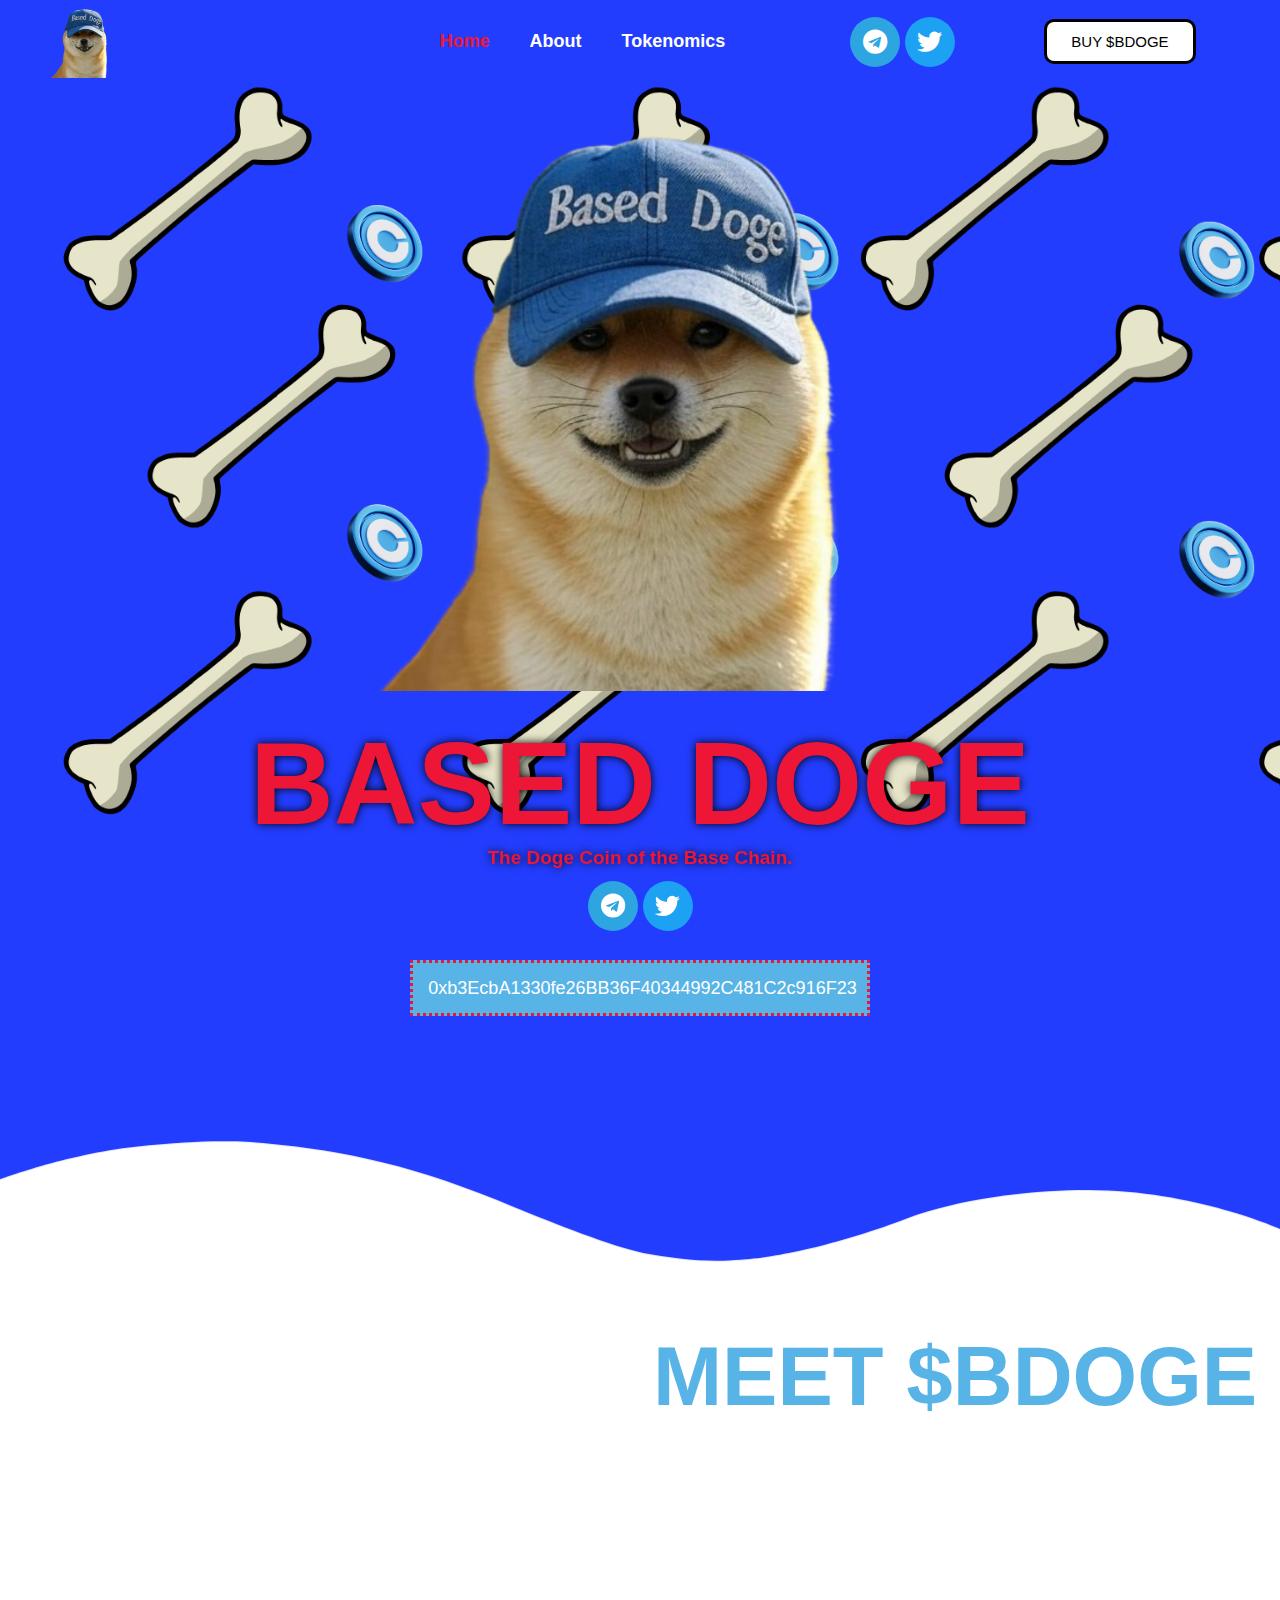
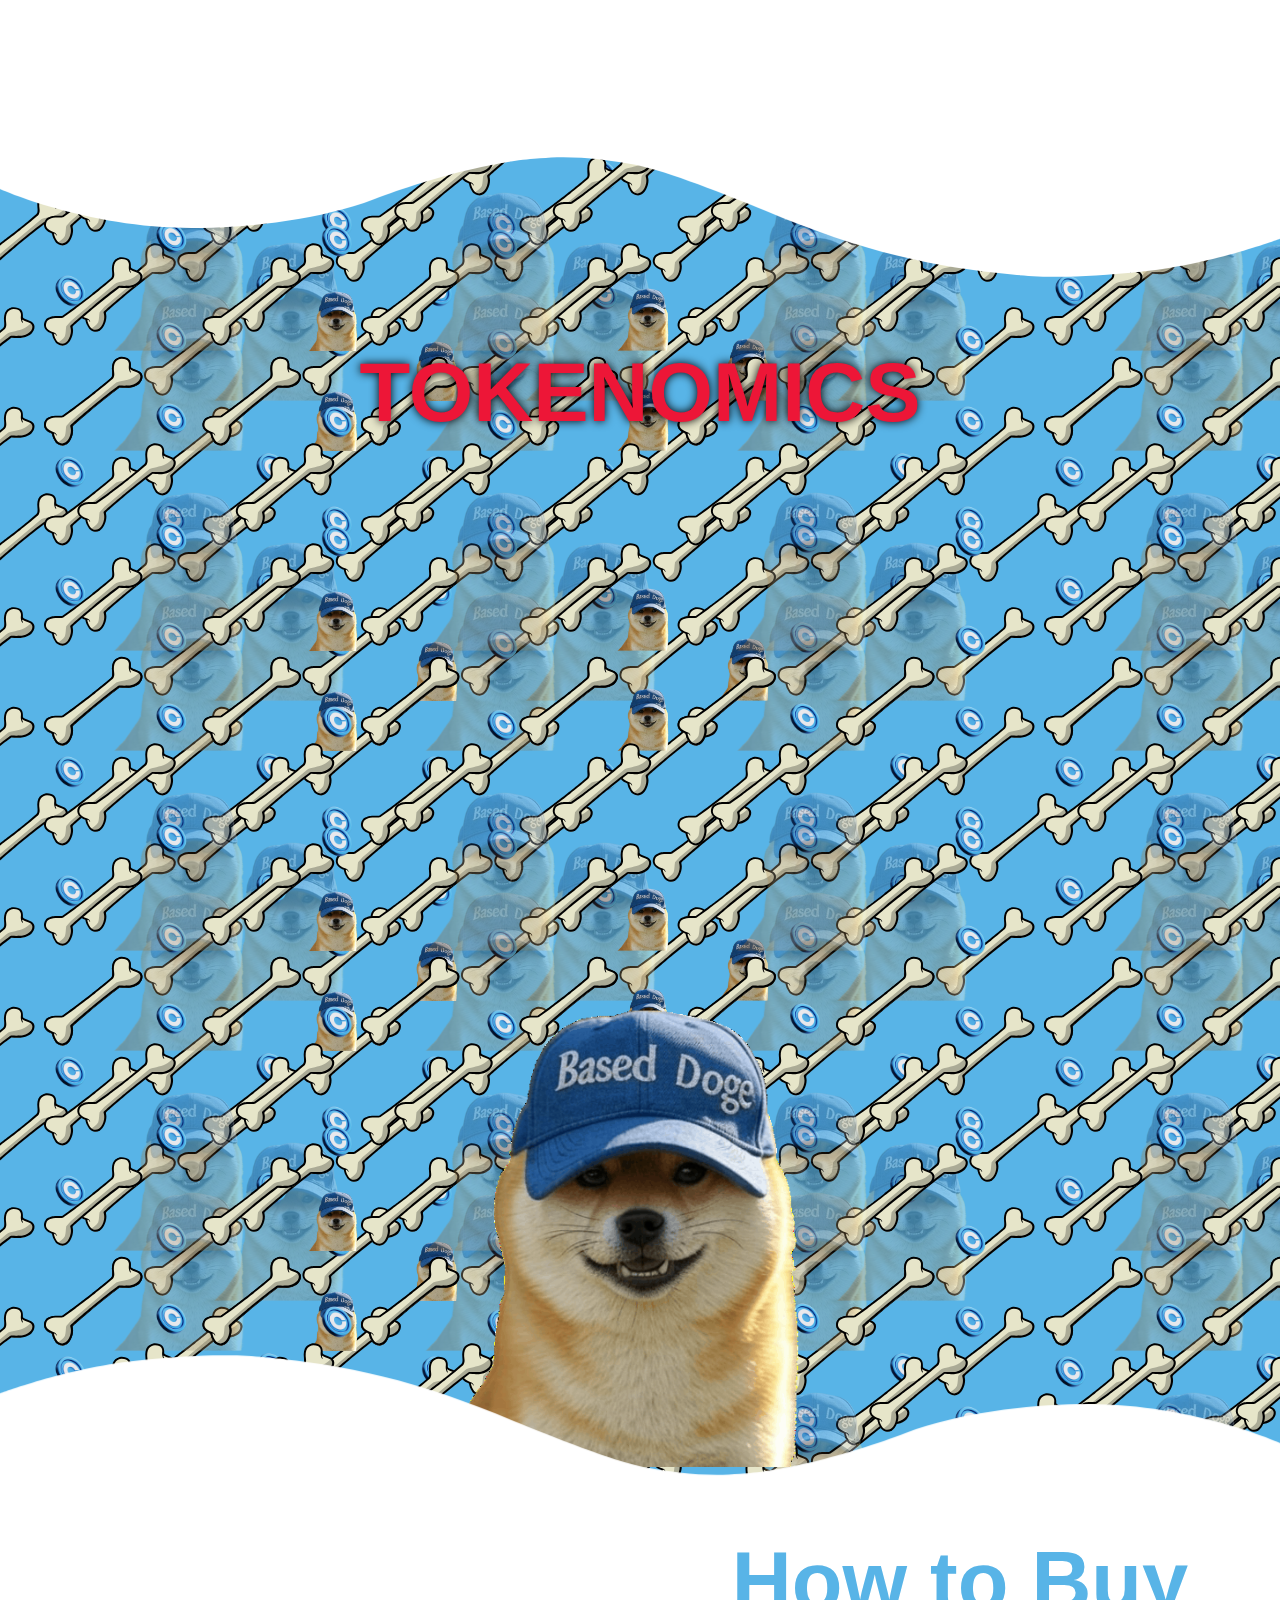
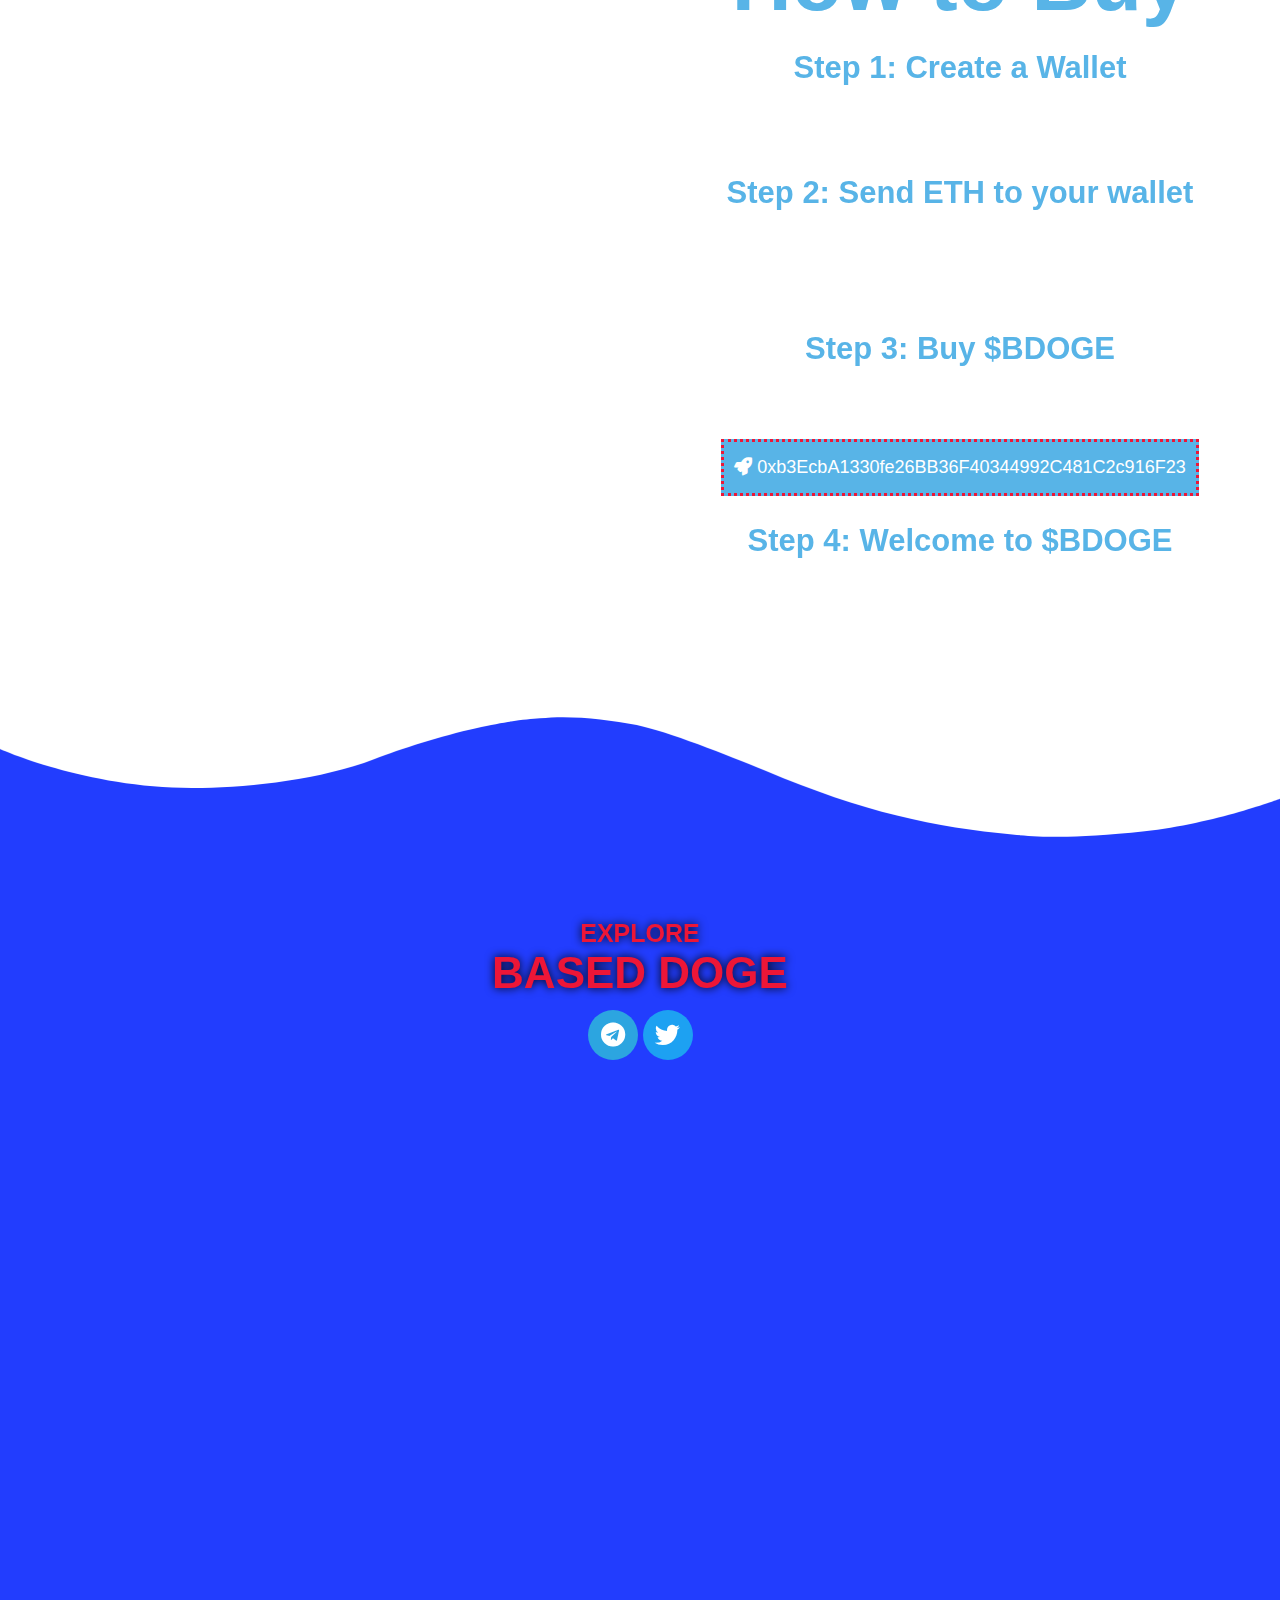
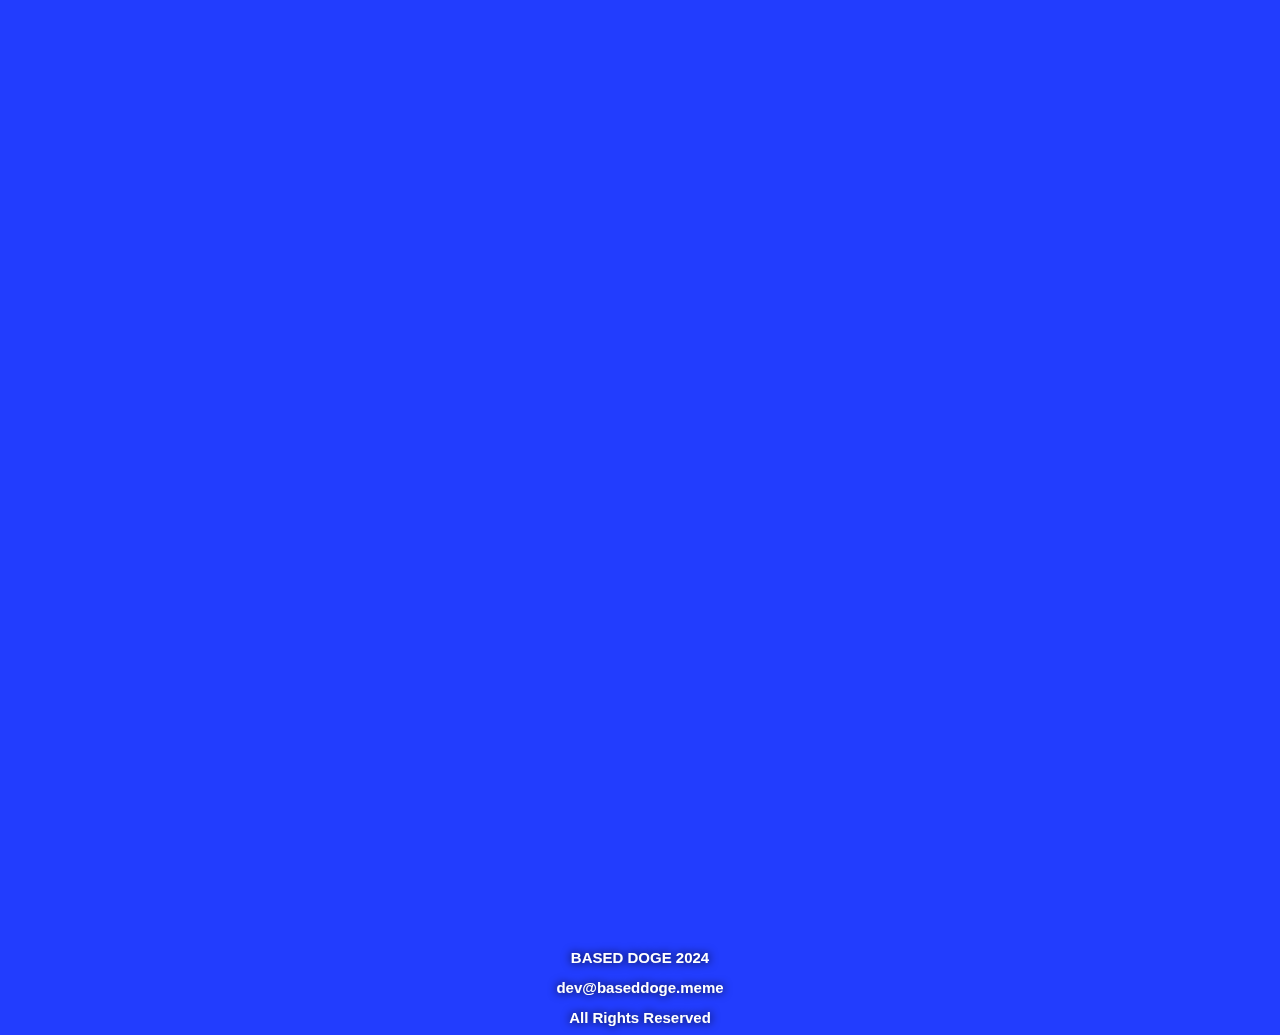
<file: index.html>
<!DOCTYPE html>
<html lang="en-GB">


<!-- Mirrored from baseddoge.meme/ by HTTrack Website Copier/3.x [XR&CO'2014], Mon, 16 Dec 2024 17:00:41 GMT -->
<meta http-equiv="content-type" content="text/html;charset=UTF-8" />

<head>
	<meta charset="UTF-8">
	<title>BASED DOGE</title>
	<meta name='robots' content='max-image-preview:large' />
	<link rel='dns-prefetch' href='http://fonts.googleapis.com/' />
	<link rel="alternate" type="application/rss+xml" title="$BDOGE &raquo; Feed" href="feed/index.html" />
	<link href="https://fonts.cdnfonts.com/css/faith-hope" rel="stylesheet">
	<link href="https://fonts.cdnfonts.com/css/daydreamer-3" rel="stylesheet">
	<link rel="alternate" type="application/rss+xml" title="$BDOGE &raquo; Comments Feed"
		href="comments/feed/index.html" />
	<script>
		window._wpemojiSettings = { "baseUrl": "https:\/\/s.w.org\/images\/core\/emoji\/14.0.0\/72x72\/", "ext": ".png", "svgUrl": "https:\/\/s.w.org\/images\/core\/emoji\/14.0.0\/svg\/", "svgExt": ".svg", "source": { "concatemoji": "https:\/\/konni.vip\/wp-includes\/js\/wp-emoji-release.min.js?ver=6.4.3" } };
		/*! This file is auto-generated */
		!function (i, n) { var o, s, e; function c(e) { try { var t = { supportTests: e, timestamp: (new Date).valueOf() }; sessionStorage.setItem(o, JSON.stringify(t)) } catch (e) { } } function p(e, t, n) { e.clearRect(0, 0, e.canvas.width, e.canvas.height), e.fillText(t, 0, 0); var t = new Uint32Array(e.getImageData(0, 0, e.canvas.width, e.canvas.height).data), r = (e.clearRect(0, 0, e.canvas.width, e.canvas.height), e.fillText(n, 0, 0), new Uint32Array(e.getImageData(0, 0, e.canvas.width, e.canvas.height).data)); return t.every(function (e, t) { return e === r[t] }) } function u(e, t, n) { switch (t) { case "flag": return n(e, "\ud83c\udff3\ufe0f\u200d\u26a7\ufe0f", "\ud83c\udff3\ufe0f\u200b\u26a7\ufe0f") ? !1 : !n(e, "\ud83c\uddfa\ud83c\uddf3", "\ud83c\uddfa\u200b\ud83c\uddf3") && !n(e, "\ud83c\udff4\udb40\udc67\udb40\udc62\udb40\udc65\udb40\udc6e\udb40\udc67\udb40\udc7f", "\ud83c\udff4\u200b\udb40\udc67\u200b\udb40\udc62\u200b\udb40\udc65\u200b\udb40\udc6e\u200b\udb40\udc67\u200b\udb40\udc7f"); case "emoji": return !n(e, "\ud83e\udef1\ud83c\udffb\u200d\ud83e\udef2\ud83c\udfff", "\ud83e\udef1\ud83c\udffb\u200b\ud83e\udef2\ud83c\udfff") }return !1 } function f(e, t, n) { var r = "undefined" != typeof WorkerGlobalScope && self instanceof WorkerGlobalScope ? new OffscreenCanvas(300, 150) : i.createElement("canvas"), a = r.getContext("2d", { willReadFrequently: !0 }), o = (a.textBaseline = "top", a.font = "600 32px Arial", {}); return e.forEach(function (e) { o[e] = t(a, e, n) }), o } function t(e) { var t = i.createElement("script"); t.src = e, t.defer = !0, i.head.appendChild(t) } "undefined" != typeof Promise && (o = "wpEmojiSettingsSupports", s = ["flag", "emoji"], n.supports = { everything: !0, everythingExceptFlag: !0 }, e = new Promise(function (e) { i.addEventListener("DOMContentLoaded", e, { once: !0 }) }), new Promise(function (t) { var n = function () { try { var e = JSON.parse(sessionStorage.getItem(o)); if ("object" == typeof e && "number" == typeof e.timestamp && (new Date).valueOf() < e.timestamp + 604800 && "object" == typeof e.supportTests) return e.supportTests } catch (e) { } return null }(); if (!n) { if ("undefined" != typeof Worker && "undefined" != typeof OffscreenCanvas && "undefined" != typeof URL && URL.createObjectURL && "undefined" != typeof Blob) try { var e = "postMessage(" + f.toString() + "(" + [JSON.stringify(s), u.toString(), p.toString()].join(",") + "));", r = new Blob([e], { type: "text/javascript" }), a = new Worker(URL.createObjectURL(r), { name: "wpTestEmojiSupports" }); return void (a.onmessage = function (e) { c(n = e.data), a.terminate(), t(n) }) } catch (e) { } c(n = f(s, u, p)) } t(n) }).then(function (e) { for (var t in e) n.supports[t] = e[t], n.supports.everything = n.supports.everything && n.supports[t], "flag" !== t && (n.supports.everythingExceptFlag = n.supports.everythingExceptFlag && n.supports[t]); n.supports.everythingExceptFlag = n.supports.everythingExceptFlag && !n.supports.flag, n.DOMReady = !1, n.readyCallback = function () { n.DOMReady = !0 } }).then(function () { return e }).then(function () { var e; n.supports.everything || (n.readyCallback(), (e = n.source || {}).concatemoji ? t(e.concatemoji) : e.wpemoji && e.twemoji && (t(e.twemoji), t(e.wpemoji))) })) }((window, document), window._wpemojiSettings);
	</script>
	<style id='wp-emoji-styles-inline-css'>
		img.wp-smiley,
		img.emoji {
			display: inline !important;
			border: none !important;
			box-shadow: none !important;
			height: 1em !important;
			width: 1em !important;
			margin: 0 0.07em !important;
			vertical-align: -0.1em !important;
			background: none !important;
			padding: 0 !important;
		}
	</style>
	<link rel='stylesheet' id='jetpack-layout-grid-css'
		href='wp-content/plugins/layout-grid/style91809180.css?ver=1691629550' media='all' />
	<style id='classic-theme-styles-inline-css'>
		/*! This file is auto-generated */
		.wp-block-button__link {
			color: #fff;
			background-color: #32373c;
			border-radius: 9999px;
			box-shadow: none;
			text-decoration: none;
			padding: calc(.667em + 2px) calc(1.333em + 2px);
			font-size: 1.125em
		}

		.wp-block-file__button {
			background: #32373c;
			color: #fff;
			text-decoration: none
		}
	</style>
	<style id='global-styles-inline-css'>
		body {
			--wp--preset--color--black: #000000;
			--wp--preset--color--cyan-bluish-gray: #abb8c3;
			--wp--preset--color--white: #ffffff;
			--wp--preset--color--pale-pink: #f78da7;
			--wp--preset--color--vivid-red: #cf2e2e;
			--wp--preset--color--luminous-vivid-orange: #ff6900;
			--wp--preset--color--luminous-vivid-amber: #fcb900;
			--wp--preset--color--light-green-cyan: #7bdcb5;
			--wp--preset--color--vivid-green-cyan: #00d084;
			--wp--preset--color--pale-cyan-blue: #8ed1fc;
			--wp--preset--color--vivid-cyan-blue: #0693e3;
			--wp--preset--color--vivid-purple: #9b51e0;
			--wp--preset--color--primary: #000000;
			--wp--preset--color--secondary: #007cba;
			--wp--preset--color--foreground: #333333;
			--wp--preset--color--tertiary: #FAFAFA;
			--wp--preset--color--background: #FFFFFF;
			--wp--preset--gradient--vivid-cyan-blue-to-vivid-purple: linear-gradient(135deg, rgba(6, 147, 227, 1) 0%, rgb(155, 81, 224) 100%);
			--wp--preset--gradient--light-green-cyan-to-vivid-green-cyan: linear-gradient(135deg, rgb(122, 220, 180) 0%, rgb(0, 208, 130) 100%);
			--wp--preset--gradient--luminous-vivid-amber-to-luminous-vivid-orange: linear-gradient(135deg, rgba(252, 185, 0, 1) 0%, rgba(255, 105, 0, 1) 100%);
			--wp--preset--gradient--luminous-vivid-orange-to-vivid-red: linear-gradient(135deg, rgba(255, 105, 0, 1) 0%, rgb(207, 46, 46) 100%);
			--wp--preset--gradient--very-light-gray-to-cyan-bluish-gray: linear-gradient(135deg, rgb(238, 238, 238) 0%, rgb(169, 184, 195) 100%);
			--wp--preset--gradient--cool-to-warm-spectrum: linear-gradient(135deg, rgb(74, 234, 220) 0%, rgb(151, 120, 209) 20%, rgb(207, 42, 186) 40%, rgb(238, 44, 130) 60%, rgb(251, 105, 98) 80%, rgb(254, 248, 76) 100%);
			--wp--preset--gradient--blush-light-purple: linear-gradient(135deg, rgb(255, 206, 236) 0%, rgb(152, 150, 240) 100%);
			--wp--preset--gradient--blush-bordeaux: linear-gradient(135deg, rgb(254, 205, 165) 0%, rgb(254, 45, 45) 50%, rgb(107, 0, 62) 100%);
			--wp--preset--gradient--luminous-dusk: linear-gradient(135deg, rgb(255, 203, 112) 0%, rgb(199, 81, 192) 50%, rgb(65, 88, 208) 100%);
			--wp--preset--gradient--pale-ocean: linear-gradient(135deg, rgb(255, 245, 203) 0%, rgb(182, 227, 212) 50%, rgb(51, 167, 181) 100%);
			--wp--preset--gradient--electric-grass: linear-gradient(135deg, rgb(202, 248, 128) 0%, rgb(113, 206, 126) 100%);
			--wp--preset--gradient--midnight: linear-gradient(135deg, rgb(2, 3, 129) 0%, rgb(40, 116, 252) 100%);
			--wp--preset--gradient--hard-diagonal: linear-gradient(to bottom right, #3C8067 49.9%, #FAFBF6 50%);
			--wp--preset--gradient--hard-diagonal-inverted: linear-gradient(to top left, #3C8067 49.9%, #FAFBF6 50%);
			--wp--preset--gradient--hard-horizontal: linear-gradient(to bottom, #3C8067 50%, #FAFBF6 50%);
			--wp--preset--gradient--hard-horizontal-inverted: linear-gradient(to top, #3C8067 50%, #FAFBF6 50%);
			--wp--preset--gradient--diagonal: linear-gradient(to bottom right, #3C8067, #FAFBF6);
			--wp--preset--gradient--diagonal-inverted: linear-gradient(to top left, #3C8067, #FAFBF6);
			--wp--preset--gradient--horizontal: linear-gradient(to bottom, #3C8067, #FAFBF6);
			--wp--preset--gradient--horizontal-inverted: linear-gradient(to top, #3C8067, #FAFBF6);
			--wp--preset--gradient--stripe: linear-gradient(to bottom, transparent 20%, #3C8067 20%, #3C8067 80%, transparent 80%);
			--wp--preset--font-size--small: 16px;
			--wp--preset--font-size--medium: 20px;
			--wp--preset--font-size--large: 24px;
			--wp--preset--font-size--x-large: 42px;
			--wp--preset--font-size--tiny: 14px;
			--wp--preset--font-size--normal: 18px;
			--wp--preset--font-size--huge: 28px;
			--wp--preset--spacing--20: 0.44rem;
			--wp--preset--spacing--30: 0.67rem;
			--wp--preset--spacing--40: 1rem;
			--wp--preset--spacing--50: 1.5rem;
			--wp--preset--spacing--60: 2.25rem;
			--wp--preset--spacing--70: 3.38rem;
			--wp--preset--spacing--80: 5.06rem;
			--wp--preset--shadow--natural: 6px 6px 9px rgba(0, 0, 0, 0.2);
			--wp--preset--shadow--deep: 12px 12px 50px rgba(0, 0, 0, 0.4);
			--wp--preset--shadow--sharp: 6px 6px 0px rgba(0, 0, 0, 0.2);
			--wp--preset--shadow--outlined: 6px 6px 0px -3px rgba(255, 255, 255, 1), 6px 6px rgba(0, 0, 0, 1);
			--wp--preset--shadow--crisp: 6px 6px 0px rgba(0, 0, 0, 1);
		}

		:where(.is-layout-flex) {
			gap: 0.5em;
		}

		:where(.is-layout-grid) {
			gap: 0.5em;
		}

		body .is-layout-flow>.alignleft {
			float: left;
			margin-inline-start: 0;
			margin-inline-end: 2em;
		}

		body .is-layout-flow>.alignright {
			float: right;
			margin-inline-start: 2em;
			margin-inline-end: 0;
		}

		body .is-layout-flow>.aligncenter {
			margin-left: auto !important;
			margin-right: auto !important;
		}

		body .is-layout-constrained>.alignleft {
			float: left;
			margin-inline-start: 0;
			margin-inline-end: 2em;
		}

		body .is-layout-constrained>.alignright {
			float: right;
			margin-inline-start: 2em;
			margin-inline-end: 0;
		}

		body .is-layout-constrained>.aligncenter {
			margin-left: auto !important;
			margin-right: auto !important;
		}

		body .is-layout-constrained> :where(:not(.alignleft):not(.alignright):not(.alignfull)) {
			max-width: var(--wp--style--global--content-size);
			margin-left: auto !important;
			margin-right: auto !important;
		}

		body .is-layout-constrained>.alignwide {
			max-width: var(--wp--style--global--wide-size);
		}

		body .is-layout-flex {
			display: flex;
		}

		body .is-layout-flex {
			flex-wrap: wrap;
			align-items: center;
		}

		body .is-layout-flex>* {
			margin: 0;
		}

		body .is-layout-grid {
			display: grid;
		}

		body .is-layout-grid>* {
			margin: 0;
		}

		:where(.wp-block-columns.is-layout-flex) {
			gap: 2em;
		}

		:where(.wp-block-columns.is-layout-grid) {
			gap: 2em;
		}

		:where(.wp-block-post-template.is-layout-flex) {
			gap: 1.25em;
		}

		:where(.wp-block-post-template.is-layout-grid) {
			gap: 1.25em;
		}

		.has-black-color {
			color: var(--wp--preset--color--black) !important;
		}

		.has-cyan-bluish-gray-color {
			color: var(--wp--preset--color--cyan-bluish-gray) !important;
		}

		.has-white-color {
			color: var(--wp--preset--color--white) !important;
		}

		.has-pale-pink-color {
			color: var(--wp--preset--color--pale-pink) !important;
		}

		.has-vivid-red-color {
			color: var(--wp--preset--color--vivid-red) !important;
		}

		.has-luminous-vivid-orange-color {
			color: var(--wp--preset--color--luminous-vivid-orange) !important;
		}

		.has-luminous-vivid-amber-color {
			color: var(--wp--preset--color--luminous-vivid-amber) !important;
		}

		.has-light-green-cyan-color {
			color: var(--wp--preset--color--light-green-cyan) !important;
		}

		.has-vivid-green-cyan-color {
			color: var(--wp--preset--color--vivid-green-cyan) !important;
		}

		.has-pale-cyan-blue-color {
			color: var(--wp--preset--color--pale-cyan-blue) !important;
		}

		.has-vivid-cyan-blue-color {
			color: var(--wp--preset--color--vivid-cyan-blue) !important;
		}

		.has-vivid-purple-color {
			color: var(--wp--preset--color--vivid-purple) !important;
		}

		.has-black-background-color {
			background-color: var(--wp--preset--color--black) !important;
		}

		.has-cyan-bluish-gray-background-color {
			background-color: var(--wp--preset--color--cyan-bluish-gray) !important;
		}

		.has-white-background-color {
			background-color: var(--wp--preset--color--white) !important;
		}

		.has-pale-pink-background-color {
			background-color: var(--wp--preset--color--pale-pink) !important;
		}

		.has-vivid-red-background-color {
			background-color: var(--wp--preset--color--vivid-red) !important;
		}

		.has-luminous-vivid-orange-background-color {
			background-color: var(--wp--preset--color--luminous-vivid-orange) !important;
		}

		.has-luminous-vivid-amber-background-color {
			background-color: var(--wp--preset--color--luminous-vivid-amber) !important;
		}

		.has-light-green-cyan-background-color {
			background-color: var(--wp--preset--color--light-green-cyan) !important;
		}

		.has-vivid-green-cyan-background-color {
			background-color: var(--wp--preset--color--vivid-green-cyan) !important;
		}

		.has-pale-cyan-blue-background-color {
			background-color: var(--wp--preset--color--pale-cyan-blue) !important;
		}

		.has-vivid-cyan-blue-background-color {
			background-color: var(--wp--preset--color--vivid-cyan-blue) !important;
		}

		.has-vivid-purple-background-color {
			background-color: var(--wp--preset--color--vivid-purple) !important;
		}

		.has-black-border-color {
			border-color: var(--wp--preset--color--black) !important;
		}

		.has-cyan-bluish-gray-border-color {
			border-color: var(--wp--preset--color--cyan-bluish-gray) !important;
		}

		.has-white-border-color {
			border-color: var(--wp--preset--color--white) !important;
		}

		.has-pale-pink-border-color {
			border-color: var(--wp--preset--color--pale-pink) !important;
		}

		.has-vivid-red-border-color {
			border-color: var(--wp--preset--color--vivid-red) !important;
		}

		.has-luminous-vivid-orange-border-color {
			border-color: var(--wp--preset--color--luminous-vivid-orange) !important;
		}

		.has-luminous-vivid-amber-border-color {
			border-color: var(--wp--preset--color--luminous-vivid-amber) !important;
		}

		.has-light-green-cyan-border-color {
			border-color: var(--wp--preset--color--light-green-cyan) !important;
		}

		.has-vivid-green-cyan-border-color {
			border-color: var(--wp--preset--color--vivid-green-cyan) !important;
		}

		.has-pale-cyan-blue-border-color {
			border-color: var(--wp--preset--color--pale-cyan-blue) !important;
		}

		.has-vivid-cyan-blue-border-color {
			border-color: var(--wp--preset--color--vivid-cyan-blue) !important;
		}

		.has-vivid-purple-border-color {
			border-color: var(--wp--preset--color--vivid-purple) !important;
		}

		.has-vivid-cyan-blue-to-vivid-purple-gradient-background {
			background: var(--wp--preset--gradient--vivid-cyan-blue-to-vivid-purple) !important;
		}

		.has-light-green-cyan-to-vivid-green-cyan-gradient-background {
			background: var(--wp--preset--gradient--light-green-cyan-to-vivid-green-cyan) !important;
		}

		.has-luminous-vivid-amber-to-luminous-vivid-orange-gradient-background {
			background: var(--wp--preset--gradient--luminous-vivid-amber-to-luminous-vivid-orange) !important;
		}

		.has-luminous-vivid-orange-to-vivid-red-gradient-background {
			background: var(--wp--preset--gradient--luminous-vivid-orange-to-vivid-red) !important;
		}

		.has-very-light-gray-to-cyan-bluish-gray-gradient-background {
			background: var(--wp--preset--gradient--very-light-gray-to-cyan-bluish-gray) !important;
		}

		.has-cool-to-warm-spectrum-gradient-background {
			background: var(--wp--preset--gradient--cool-to-warm-spectrum) !important;
		}

		.has-blush-light-purple-gradient-background {
			background: var(--wp--preset--gradient--blush-light-purple) !important;
		}

		.has-blush-bordeaux-gradient-background {
			background: var(--wp--preset--gradient--blush-bordeaux) !important;
		}

		.has-luminous-dusk-gradient-background {
			background: var(--wp--preset--gradient--luminous-dusk) !important;
		}

		.has-pale-ocean-gradient-background {
			background: var(--wp--preset--gradient--pale-ocean) !important;
		}

		.has-electric-grass-gradient-background {
			background: var(--wp--preset--gradient--electric-grass) !important;
		}

		.has-midnight-gradient-background {
			background: var(--wp--preset--gradient--midnight) !important;
		}

		.has-small-font-size {
			font-size: var(--wp--preset--font-size--small) !important;
		}

		.has-medium-font-size {
			font-size: var(--wp--preset--font-size--medium) !important;
		}

		.has-large-font-size {
			font-size: var(--wp--preset--font-size--large) !important;
		}

		.has-x-large-font-size {
			font-size: var(--wp--preset--font-size--x-large) !important;
		}

		.wp-block-navigation a:where(:not(.wp-element-button)) {
			color: inherit;
		}

		:where(.wp-block-post-template.is-layout-flex) {
			gap: 1.25em;
		}

		:where(.wp-block-post-template.is-layout-grid) {
			gap: 1.25em;
		}

		:where(.wp-block-columns.is-layout-flex) {
			gap: 2em;
		}

		:where(.wp-block-columns.is-layout-grid) {
			gap: 2em;
		}

		.wp-block-pullquote {
			font-size: 1.5em;
			line-height: 1.6;
		}
	</style>
	<link crossorigin="anonymous" rel='stylesheet' id='seedlet-fonts-css'
		href='https://fonts.googleapis.com/css?family=Fira+Sans%3Aital%2Cwght%400%2C400%3B0%2C500%3B1%2C400%7CPlayfair+Display%3Aital%2Cwght%400%2C400%3B0%2C700%3B1%2C400&amp;subset=latin%2Clatin-ext'
		media='all' />
	<link rel='stylesheet' id='seedlet-style-css' href='wp-content/themes/seedlet/style63386338.css?ver=1.2.10-wpcom'
		media='all' />
	<link rel='stylesheet' id='seedlet-print-style-css'
		href='wp-content/themes/seedlet/assets/css/print63386338.css?ver=1.2.10-wpcom' media='print' />
	<link rel='stylesheet' id='seedlet-custom-color-overrides-css'
		href='wp-content/themes/seedlet/assets/css/custom-color-overrides63386338.css?ver=1.2.10-wpcom' media='all' />
	<style id='seedlet-custom-color-overrides-inline-css'>
		:root {}

		::selection {
			background-color: #F2F2F2;
		}

		::-moz-selection {
			background-color: #F2F2F2;
		}
	</style>
	<link rel='stylesheet' id='elementor-icons-css'
		href='wp-content/plugins/elementor/assets/lib/eicons/css/elementor-icons.mind54bd54b.css?ver=5.29.0' media='all' />
	<link rel='stylesheet' id='elementor-frontend-css'
		href='wp-content/plugins/elementor/assets/css/frontend-lite.min73297329.css?ver=3.20.2' media='all' />
	<link rel='stylesheet' id='swiper-css'
		href='wp-content/plugins/elementor/assets/lib/swiper/v8/css/swiper.min94a494a4.css?ver=8.4.5' media='all' />
	<link rel='stylesheet' id='elementor-post-9-css'
		href='wp-content/uploads/elementor/css/post-9606d606d.css?ver=1710957256' media='all' />
	<link rel='stylesheet' id='elementor-pro-css'
		href='wp-content/plugins/elementor-pro/assets/css/frontend-lite.min29162916.css?ver=3.13.1' media='all' />
	<link rel='stylesheet' id='elementor-global-css'
		href='wp-content/uploads/elementor/css/global7b287b28.css?ver=1710957627' media='all' />
	<link rel='stylesheet' id='elementor-post-2-css'
		href='wp-content/uploads/elementor/css/post-2f292f292.css?ver=1710969210' media='all' />
	<link rel='stylesheet' id='elementor-post-1014-css'
		href='wp-content/uploads/elementor/css/post-10147b287b28.css?ver=1710957627' media='all' />
	<link rel='stylesheet' id='blank-canvas-styles-css' href='wp-content/themes/blank-canvas/style84fc84fc.css?ver=6.4.3'
		media='all' />
	<link crossorigin="anonymous" rel='stylesheet' id='google-fonts-1-css'
		href='https://fonts.googleapis.com/css?family=Roboto%3A100%2C100italic%2C200%2C200italic%2C300%2C300italic%2C400%2C400italic%2C500%2C500italic%2C600%2C600italic%2C700%2C700italic%2C800%2C800italic%2C900%2C900italic%7CBowlby+One+SC%3A100%2C100italic%2C200%2C200italic%2C300%2C300italic%2C400%2C400italic%2C500%2C500italic%2C600%2C600italic%2C700%2C700italic%2C800%2C800italic%2C900%2C900italic%7CBevan%3A100%2C100italic%2C200%2C200italic%2C300%2C300italic%2C400%2C400italic%2C500%2C500italic%2C600%2C600italic%2C700%2C700italic%2C800%2C800italic%2C900%2C900italic%7CBowlby+One%3A100%2C100italic%2C200%2C200italic%2C300%2C300italic%2C400%2C400italic%2C500%2C500italic%2C600%2C600italic%2C700%2C700italic%2C800%2C800italic%2C900%2C900italic%7CSkranji%3A100%2C100italic%2C200%2C200italic%2C300%2C300italic%2C400%2C400italic%2C500%2C500italic%2C600%2C600italic%2C700%2C700italic%2C800%2C800italic%2C900%2C900italic&amp;display=auto&amp;ver=6.4.3'
		media='all' />
	<link rel='stylesheet' id='elementor-icons-shared-0-css'
		href='wp-content/plugins/elementor/assets/lib/font-awesome/css/fontawesome.min52d552d5.css?ver=5.15.3'
		media='all' />
	<link rel='stylesheet' id='elementor-icons-fa-solid-css'
		href='wp-content/plugins/elementor/assets/lib/font-awesome/css/solid.min52d552d5.css?ver=5.15.3' media='all' />
	<link rel='stylesheet' id='elementor-icons-fa-brands-css'
		href='wp-content/plugins/elementor/assets/lib/font-awesome/css/brands.min52d552d5.css?ver=5.15.3' media='all' />
	<link rel="preconnect" href="https://fonts.gstatic.com/" crossorigin>
	<link rel="https://api.w.org/" href="wp-json/index.html" />
	<link rel="alternate" type="application/json" href="wp-json/wp/v2/pages/2.json" />
	<link rel="EditURI" type="application/rsd+xml" title="RSD" href="xmlrpc0db00db0.html?rsd" />

	<link rel="canonical" href="index-2.html" />
	<link rel='shortlink' href='index-2.html' />
	<link rel="alternate" type="application/json+oembed"
		href="wp-json/oembed/1.0/embed8cbea031.json?url=https%3A%2F%2Fkonni.vip%2F" />
	<link rel="alternate" type="text/xml+oembed"
		href="wp-json/oembed/1.0/embed9da0595f.html?url=https%3A%2F%2Fkonni.vip%2F&amp;format=xml" />
	<meta name="generator"
		content="Elementor 3.20.2; features: e_optimized_assets_loading, e_optimized_css_loading, additional_custom_breakpoints, block_editor_assets_optimize, e_image_loading_optimization; settings: css_print_method-external, google_font-enabled, font_display-auto">
	<!-- There is no amphtml version available for this URL. -->
	<meta name="theme-color" content="#000000">
	<link rel="icon" href="logo.png" sizes="32x32" />
	<link rel="icon" href="logo.png" sizes="192x192" />
	<link rel="apple-touch-icon" href="logo.png" />
	<meta name="msapplication-TileImage" content="logo.png" />
	<meta name="viewport" content="width=device-width, initial-scale=1.0, viewport-fit=cover" />
</head>

<body
	class="home page-template page-template-elementor_canvas page page-id-2 wp-custom-logo wp-embed-responsive hide-post-and-page-titles hide-site-footer hide-comments singular elementor-default elementor-template-canvas elementor-kit-9 elementor-page elementor-page-2">
	<div data-elementor-type="wp-page" data-elementor-id="2" class="elementor elementor-2">
		<section
			class="elementor-section elementor-top-section elementor-element elementor-element-aab766e elementor-section-content-middle elementor-section-boxed elementor-section-height-default elementor-section-height-default"
			data-id="aab766e" data-element_type="section"
			data-settings="{&quot;background_background&quot;:&quot;classic&quot;,&quot;background_motion_fx_motion_fx_scrolling&quot;:&quot;yes&quot;,&quot;sticky&quot;:&quot;top&quot;,&quot;animation&quot;:&quot;none&quot;,&quot;background_motion_fx_devices&quot;:[&quot;desktop&quot;,&quot;tablet&quot;,&quot;mobile&quot;],&quot;sticky_on&quot;:[&quot;desktop&quot;,&quot;tablet&quot;,&quot;mobile&quot;],&quot;sticky_offset&quot;:0,&quot;sticky_effects_offset&quot;:0}">
			<div class="elementor-container elementor-column-gap-no">
				<div class="elementor-column elementor-col-25 elementor-top-column elementor-element elementor-element-7a133f61"
					data-id="7a133f61" data-element_type="column">
					<div class="elementor-widget-wrap elementor-element-populated">
						<div class="elementor-element elementor-element-1ed8e1b9 elementor-widget elementor-widget-image"
							data-id="1ed8e1b9" data-element_type="widget" data-widget_type="image.default">
							<div class="elementor-widget-container">
								<style>
									/*! elementor - v3.20.0 - 20-03-2024 */
									.elementor-widget-image {
										text-align: center
									}

									.elementor-widget-image a {
										display: inline-block
									}

									.elementor-widget-image a img[src$=".svg"] {
										width: 48px
									}

									.elementor-widget-image img {
										vertical-align: middle;
										display: inline-block
									}
								</style> <img fetchpriority="high" decoding="async" width="640" height="640"
									src="logo.png" class="attachment-full size-full wp-image-978" alt=""
									srcset="logo.png" sizes="(max-width: 640px) 100vw, 640px" />
							</div>
						</div>
					</div>
				</div>
				<div class="elementor-column elementor-col-25 elementor-top-column elementor-element elementor-element-70e598ed"
					data-id="70e598ed" data-element_type="column">
					<div class="elementor-widget-wrap elementor-element-populated">
						<div class="elementor-element elementor-element-0aac365 elementor-nav-menu__align-center elementor-nav-menu--stretch elementor-nav-menu--dropdown-tablet elementor-nav-menu__text-align-aside elementor-nav-menu--toggle elementor-nav-menu--burger elementor-widget elementor-widget-nav-menu"
							data-id="0aac365" data-element_type="widget"
							data-settings="{&quot;full_width&quot;:&quot;stretch&quot;,&quot;layout&quot;:&quot;horizontal&quot;,&quot;submenu_icon&quot;:{&quot;value&quot;:&quot;&lt;i class=\&quot;fas fa-caret-down\&quot;&gt;&lt;\/i&gt;&quot;,&quot;library&quot;:&quot;fa-solid&quot;},&quot;toggle&quot;:&quot;burger&quot;}"
							data-widget_type="nav-menu.default">
							<div class="elementor-widget-container">
								<link rel="stylesheet"
									href="wp-content/plugins/elementor-pro/assets/css/widget-nav-menu.min.css">
								<nav
									class="elementor-nav-menu--main elementor-nav-menu__container elementor-nav-menu--layout-horizontal e--pointer-none">
									<ul id="menu-1-0aac365" class="elementor-nav-menu">
										<li
											class="menu-item menu-item-type-custom menu-item-object-custom current-menu-item current_page_item menu-item-home menu-item-408">
											<a href="index-2.html" aria-current="page"
												class="elementor-item elementor-item-active">Home</a>
										</li>
										<li
											class="menu-item menu-item-type-custom menu-item-object-custom menu-item-305">
											<a target="_blank" rel="noopener" href="#about"
												class="elementor-item elementor-item-anchor">About</a>
										</li>
										<li
											class="menu-item menu-item-type-custom menu-item-object-custom menu-item-407">
											<a href="#tokenomics"
												class="elementor-item elementor-item-anchor">Tokenomics</a>
										</li>

									</ul>
								</nav>
								<div class="elementor-menu-toggle" role="button" tabindex="0" aria-label="Menu Toggle"
									aria-expanded="false">
									<i aria-hidden="true" role="presentation"
										class="elementor-menu-toggle__icon--open eicon-menu-bar"></i><i
										aria-hidden="true" role="presentation"
										class="elementor-menu-toggle__icon--close eicon-close"></i> <span
										class="elementor-screen-only">Menu</span>
								</div>
								<nav class="elementor-nav-menu--dropdown elementor-nav-menu__container"
									aria-hidden="true">
									<ul id="menu-2-0aac365" class="elementor-nav-menu">
										<li
											class="menu-item menu-item-type-custom menu-item-object-custom current-menu-item current_page_item menu-item-home menu-item-408">
											<a href="index-2.html" aria-current="page"
												class="elementor-item elementor-item-active" tabindex="-1">Home</a>
										</li>
										<li
											class="menu-item menu-item-type-custom menu-item-object-custom menu-item-305">
											<a target="_blank" rel="noopener" href="#about"
												class="elementor-item elementor-item-anchor" tabindex="-1">About</a>
										</li>
										<li
											class="menu-item menu-item-type-custom menu-item-object-custom menu-item-407">
											<a href="#tokenomics" class="elementor-item elementor-item-anchor"
												tabindex="-1">Tokenomics</a>
										</li>

									</ul>
								</nav>
							</div>
						</div>
					</div>
				</div>
				<div class="elementor-column elementor-col-25 elementor-top-column elementor-element elementor-element-9873c32 elementor-hidden-tablet elementor-hidden-mobile"
					data-id="9873c32" data-element_type="column">
					<div class="elementor-widget-wrap elementor-element-populated">
						<div class="elementor-element elementor-element-1a5b4f7 elementor-shape-circle elementor-grid-0 e-grid-align-center elementor-widget elementor-widget-social-icons"
							data-id="1a5b4f7" data-element_type="widget" data-widget_type="social-icons.default">
							<div class="elementor-widget-container">
								<style>
									/*! elementor - v3.20.0 - 20-03-2024 */
									.elementor-widget-social-icons.elementor-grid-0 .elementor-widget-container,
									.elementor-widget-social-icons.elementor-grid-mobile-0 .elementor-widget-container,
									.elementor-widget-social-icons.elementor-grid-tablet-0 .elementor-widget-container {
										line-height: 1;
										font-size: 0
									}

									.elementor-widget-social-icons:not(.elementor-grid-0):not(.elementor-grid-tablet-0):not(.elementor-grid-mobile-0) .elementor-grid {
										display: inline-grid
									}

									.elementor-widget-social-icons .elementor-grid {
										grid-column-gap: var(--grid-column-gap, 5px);
										grid-row-gap: var(--grid-row-gap, 5px);
										grid-template-columns: var(--grid-template-columns);
										justify-content: var(--justify-content, center);
										justify-items: var(--justify-content, center)
									}

									.elementor-icon.elementor-social-icon {
										font-size: var(--icon-size, 25px);
										line-height: var(--icon-size, 25px);
										width: calc(var(--icon-size, 25px) + 2 * var(--icon-padding, .5em));
										height: calc(var(--icon-size, 25px) + 2 * var(--icon-padding, .5em))
									}

									.elementor-social-icon {
										--e-social-icon-icon-color: #fff;
										display: inline-flex;
										background-color: #69727d;
										align-items: center;
										justify-content: center;
										text-align: center;
										cursor: pointer
									}

									.elementor-social-icon i {
										color: var(--e-social-icon-icon-color)
									}

									.elementor-social-icon svg {
										fill: var(--e-social-icon-icon-color)
									}

									.elementor-social-icon:last-child {
										margin: 0
									}

									.elementor-social-icon:hover {
										opacity: .9;
										color: #fff
									}

									.elementor-social-icon-android {
										background-color: #a4c639
									}

									.elementor-social-icon-apple {
										background-color: #999
									}

									.elementor-social-icon-behance {
										background-color: #1769ff
									}

									.elementor-social-icon-bitbucket {
										background-color: #205081
									}

									.elementor-social-icon-codepen {
										background-color: #000
									}

									.elementor-social-icon-delicious {
										background-color: #39f
									}

									.elementor-social-icon-deviantart {
										background-color: #05cc47
									}

									.elementor-social-icon-digg {
										background-color: #005be2
									}

									.elementor-social-icon-dribbble {
										background-color: #ea4c89
									}

									.elementor-social-icon-elementor {
										background-color: #d30c5c
									}

									.elementor-social-icon-envelope {
										background-color: #ea4335
									}

									.elementor-social-icon-facebook,
									.elementor-social-icon-facebook-f {
										background-color: #3b5998
									}

									.elementor-social-icon-flickr {
										background-color: #0063dc
									}

									.elementor-social-icon-foursquare {
										background-color: #2d5be3
									}

									.elementor-social-icon-free-code-camp,
									.elementor-social-icon-freecodecamp {
										background-color: #006400
									}

									.elementor-social-icon-github {
										background-color: #333
									}

									.elementor-social-icon-gitlab {
										background-color: #e24329
									}

									.elementor-social-icon-globe {
										background-color: #69727d
									}

									.elementor-social-icon-google-plus,
									.elementor-social-icon-google-plus-g {
										background-color: #dd4b39
									}

									.elementor-social-icon-houzz {
										background-color: #7ac142
									}

									.elementor-social-icon-instagram {
										background-color: #262626
									}

									.elementor-social-icon-jsfiddle {
										background-color: #487aa2
									}

									.elementor-social-icon-link {
										background-color: #818a91
									}

									.elementor-social-icon-linkedin,
									.elementor-social-icon-linkedin-in {
										background-color: #0077b5
									}

									.elementor-social-icon-medium {
										background-color: #00ab6b
									}

									.elementor-social-icon-meetup {
										background-color: #ec1c40
									}

									.elementor-social-icon-mixcloud {
										background-color: #273a4b
									}

									.elementor-social-icon-odnoklassniki {
										background-color: #f4731c
									}

									.elementor-social-icon-pinterest {
										background-color: #bd081c
									}

									.elementor-social-icon-product-hunt {
										background-color: #da552f
									}

									.elementor-social-icon-reddit {
										background-color: #ff4500
									}

									.elementor-social-icon-rss {
										background-color: #f26522
									}

									.elementor-social-icon-shopping-cart {
										background-color: #4caf50
									}

									.elementor-social-icon-skype {
										background-color: #00aff0
									}

									.elementor-social-icon-slideshare {
										background-color: #0077b5
									}

									.elementor-social-icon-snapchat {
										background-color: #fffc00
									}

									.elementor-social-icon-soundcloud {
										background-color: #f80
									}

									.elementor-social-icon-spotify {
										background-color: #2ebd59
									}

									.elementor-social-icon-stack-overflow {
										background-color: #fe7a15
									}

									.elementor-social-icon-steam {
										background-color: #00adee
									}

									.elementor-social-icon-stumbleupon {
										background-color: #eb4924
									}

									.elementor-social-icon-telegram {
										background-color: #2ca5e0
									}

									.elementor-social-icon-threads {
										background-color: #000
									}

									.elementor-social-icon-thumb-tack {
										background-color: #1aa1d8
									}

									.elementor-social-icon-tripadvisor {
										background-color: #589442
									}

									.elementor-social-icon-tumblr {
										background-color: #35465c
									}

									.elementor-social-icon-twitch {
										background-color: #6441a5
									}

									.elementor-social-icon-twitter {
										background-color: #1da1f2
									}

									.elementor-social-icon-viber {
										background-color: #665cac
									}

									.elementor-social-icon-vimeo {
										background-color: #1ab7ea
									}

									.elementor-social-icon-vk {
										background-color: #45668e
									}

									.elementor-social-icon-weibo {
										background-color: #dd2430
									}

									.elementor-social-icon-weixin {
										background-color: #31a918
									}

									.elementor-social-icon-whatsapp {
										background-color: #25d366
									}

									.elementor-social-icon-wordpress {
										background-color: #21759b
									}

									.elementor-social-icon-x-twitter {
										background-color: #000
									}

									.elementor-social-icon-xing {
										background-color: #026466
									}

									.elementor-social-icon-yelp {
										background-color: #af0606
									}

									.elementor-social-icon-youtube {
										background-color: #cd201f
									}

									.elementor-social-icon-500px {
										background-color: #0099e5
									}

									.elementor-shape-rounded .elementor-icon.elementor-social-icon {
										border-radius: 10%
									}

									.elementor-shape-circle .elementor-icon.elementor-social-icon {
										border-radius: 50%
									}
								</style>
								<div class="elementor-social-icons-wrapper elementor-grid">
									<span class="elementor-grid-item">
										<a class="elementor-icon elementor-social-icon elementor-social-icon-telegram elementor-repeater-item-eaabfde"
											href="https://t.me/CTOBASEDOGE" target="_blank">
											<span class="elementor-screen-only">Telegram</span>
											<i class="fab fa-telegram"></i> </a>
									</span>
									<span class="elementor-grid-item">
										<a class="elementor-icon elementor-social-icon elementor-social-icon-twitter elementor-repeater-item-8ec5de6"
											href="https://x.com/BasedDogeCTO" target="_blank">
											<span class="elementor-screen-only">Twitter</span>
											<i class="fab fa-twitter"></i> </a>
									</span>
								</div>
							</div>
						</div>
					</div>
				</div>
				<div class="elementor-column elementor-col-25 elementor-top-column elementor-element elementor-element-d156f9b elementor-hidden-tablet elementor-hidden-mobile"
					data-id="d156f9b" data-element_type="column">
					<div class="elementor-widget-wrap elementor-element-populated">
						<div class="elementor-element elementor-element-c4fc7f0 elementor-align-center elementor-mobile-align-center animated-fast elementor-invisible elementor-widget elementor-widget-button"
							data-id="c4fc7f0" data-element_type="widget"
							data-settings="{&quot;_animation&quot;:&quot;fadeInUp&quot;}"
							data-widget_type="button.default">
							<div class="elementor-widget-container">
								<div class="elementor-button-wrapper">
									<a class="elementor-button elementor-button-link elementor-size-sm elementor-animation-grow"
										href="https://app.uniswap.org/swap?inputCurrency=0xb3EcbA1330fe26BB36F40344992C481C2c916F23" target="_blank">
										<span class="elementor-button-content-wrapper">
											<span class="elementor-button-text">BUY $BDOGE</span>
										</span>
									</a>
								</div>
							</div>
						</div>
					</div>
				</div>
			</div>
		</section>
		<section
			class="elementor-section elementor-top-section elementor-element elementor-element-b936701 elementor-section-boxed elementor-section-height-default elementor-section-height-default"
			data-id="b936701" data-element_type="section"
			data-settings="{&quot;background_background&quot;:&quot;classic&quot;,&quot;shape_divider_bottom&quot;:&quot;waves&quot;}">
			<div class="elementor-shape elementor-shape-bottom" data-negative="false">
				<svg xmlns="http://www.w3.org/2000/svg" viewBox="0 0 1000 100" preserveAspectRatio="none">
					<path class="elementor-shape-fill" d="M421.9,6.5c22.6-2.5,51.5,0.4,75.5,5.3c23.6,4.9,70.9,23.5,100.5,35.7c75.8,32.2,133.7,44.5,192.6,49.7
	c23.6,2.1,48.7,3.5,103.4-2.5c54.7-6,106.2-25.6,106.2-25.6V0H0v30.3c0,0,72,32.6,158.4,30.5c39.2-0.7,92.8-6.7,134-22.4
	c21.2-8.1,52.2-18.2,79.7-24.2C399.3,7.9,411.6,7.5,421.9,6.5z" />
				</svg>
			</div>
			<div class="elementor-container elementor-column-gap-default">
				<div class="elementor-column elementor-col-100 elementor-top-column elementor-element elementor-element-02ee5de"
					data-id="02ee5de" data-element_type="column">
					<div class="elementor-widget-wrap elementor-element-populated">
						<section
							class="elementor-section elementor-inner-section elementor-element elementor-element-3d4af00 elementor-section-boxed elementor-section-height-default elementor-section-height-default"
							data-id="3d4af00" data-element_type="section">
							<div class="elementor-container elementor-column-gap-default">
								<div class="elementor-column elementor-col-100 elementor-inner-column elementor-element elementor-element-7183a43"
									data-id="7183a43" data-element_type="column">
									<div class="elementor-widget-wrap elementor-element-populated">
										<div class="elementor-element elementor-element-652ebaf elementor-invisible elementor-widget elementor-widget-image"
											data-id="652ebaf" data-element_type="widget"
											data-settings="{&quot;_animation&quot;:&quot;fadeInLeft&quot;}"
											data-widget_type="image.default">
											<div class="elementor-widget-container">
												<img decoding="async" width="512" height="512" src="logo.png"
													class="attachment-full size-full wp-image-1035" alt="" />
											</div>
										</div>
										<div class="elementor-element elementor-element-1240abc elementor-widget elementor-widget-heading"
											data-id="1240abc" data-element_type="widget"
											data-widget_type="heading.default">
											<div class="elementor-widget-container">
												<style>
													/*! elementor - v3.20.0 - 20-03-2024 */
													.elementor-heading-title {
														padding: 0;
														margin: 0;
														line-height: 1
													}

													.elementor-widget-heading .elementor-heading-title[class*=elementor-size-]>a {
														color: inherit;
														font-size: inherit;
														line-height: inherit
													}

													.elementor-widget-heading .elementor-heading-title.elementor-size-small {
														font-size: 15px
													}

													.elementor-widget-heading .elementor-heading-title.elementor-size-medium {
														font-size: 19px
													}

													.elementor-widget-heading .elementor-heading-title.elementor-size-large {
														font-size: 29px
													}

													.elementor-widget-heading .elementor-heading-title.elementor-size-xl {
														font-size: 39px
													}

													.elementor-widget-heading .elementor-heading-title.elementor-size-xxl {
														font-size: 59px
													}
												</style>

											</div>
										</div>
										<div class="elementor-element elementor-element-41939e7 elementor-widget elementor-widget-heading"
											data-id="41939e7" data-element_type="widget"
											data-widget_type="heading.default">
											<div class="elementor-widget-container">
												<h2 class="elementor-heading-title elementor-size-default">
													<p>BASED DOGE<span
															style="letter-spacing: var(--heading--letter-spacing-h2);"></span>
													</p>
												</h2>
											</div>
										</div>
										<div class="elementor-element elementor-element-3247572 elementor-widget elementor-widget-heading"
											data-id="3247572" data-element_type="widget"
											data-widget_type="heading.default">
											<div class="elementor-widget-container">
												<h2 class="elementor-heading-title elementor-size-default">The Doge Coin
													of the Base Chain.
												</h2>
											</div>
										</div>
									</div>
								</div>
							</div>
						</section>
						<div class="elementor-element elementor-element-b430e62 elementor-shape-circle elementor-grid-0 e-grid-align-center elementor-widget elementor-widget-social-icons"
							data-id="b430e62" data-element_type="widget" data-widget_type="social-icons.default">
							<div class="elementor-widget-container">
								<div class="elementor-social-icons-wrapper elementor-grid">
									<span class="elementor-grid-item">
										<a class="elementor-icon elementor-social-icon elementor-social-icon-telegram elementor-repeater-item-eaabfde"
											href="https://t.me/CTOBASEDOGE" target="_blank">
											<span class="elementor-screen-only">Telegram</span>
											<i class="fab fa-telegram"></i> </a>
									</span>
									<span class="elementor-grid-item">
										<a class="elementor-icon elementor-social-icon elementor-social-icon-twitter elementor-repeater-item-8ec5de6"
											href="https://x.com/BasedDogeCTO" target="_blank">
											<span class="elementor-screen-only">Twitter</span>
											<i class="fab fa-twitter"></i> </a>
									</span>
								</div>
							</div>
						</div>
						<div class="elementor-element elementor-element-78bf319 elementor-widget elementor-widget-ucaddon_copy_coupon_code"
							data-id="78bf319" data-element_type="widget"
							data-widget_type="ucaddon_copy_coupon_code.default">
							<div class="elementor-widget-container">
								<!-- start Copy Coupon Code -->
								<link id='font-awesome-css'
									href='wp-content/plugins/unlimited-elements-for-elementor-premium/assets_libraries/font-awesome5/css/fontawesome-all.min.css'
									type='text/css' rel='stylesheet'>
								<link id='font-awesome-4-shim-css'
									href='wp-content/plugins/unlimited-elements-for-elementor-premium/assets_libraries/font-awesome5/css/fontawesome-v4-shims.css'
									type='text/css' rel='stylesheet'>

								<style type="text/css">
									/* widget: Copy Coupon Code */

									#uc_copy_coupon_code_elementor_78bf319 {
										display: inline-block;
										text-align: center;
										cursor: pointer;
									}

									#uc_copy_coupon_code_elementor_78bf319 .click-to-copy__text {
										display: inline-block;
									}

									#uc_copy_coupon_code_elementor_78bf319 .copy_succes {
										display: none;
									}

									#uc_copy_coupon_code_elementor_78bf319.uc-is-copied .click-to-copy__text {
										display: none;
									}

									#uc_copy_coupon_code_elementor_78bf319.uc-is-copied .copy_succes {
										display: inline-block;
									}

									#uc_copy_coupon_code_elementor_78bf319 .ue-icon {
										display: inline-block;
										font-size: inherit;

									}

									#uc_copy_coupon_code_elementor_78bf319 .ue-icon svg {
										width: 1em;
										height: 1em;
									}
								</style>

								<div class="ue_coupon_code">

									<span id="uc_copy_coupon_code_elementor_78bf319" class="click-to-copy none"
										data-link-type="no">

										<div class="click-to-copy__input-wrapper "
											style="overflow:hidden;width:1px;height:1px;opacity:0;position:absolute;top:0px;left:0px;">
											<input class="click-to-copy__input"
												value="0xb3EcbA1330fe26BB36F40344992C481C2c916F23">
										</div>

										<span class="click-to-copy__text "><span class="ue-icon"></span>
											0xb3EcbA1330fe26BB36F40344992C481C2c916F23</span>
										<span class="copy_succes" style="color:#ffffff;">



											Copied!



										</span>
									</span>
								</div>
								<!-- end Copy Coupon Code -->
							</div>
						</div>
						<section
							class="elementor-section elementor-inner-section elementor-element elementor-element-0dfb06b elementor-section-boxed elementor-section-height-default elementor-section-height-default"
							data-id="0dfb06b" data-element_type="section">
							<div class="elementor-container elementor-column-gap-default">
								<div class="elementor-column elementor-col-33 elementor-inner-column elementor-element elementor-element-9c00388"
									data-id="9c00388" data-element_type="column">
									<div class="elementor-widget-wrap elementor-element-populated">
										<div class="elementor-element elementor-element-45e84f3 elementor-align-right elementor-mobile-align-center animated-fast elementor-invisible elementor-widget elementor-widget-button"
											data-id="45e84f3" data-element_type="widget"
											data-settings="{&quot;_animation&quot;:&quot;fadeInUp&quot;}"
											data-widget_type="button.default">
											<div class="elementor-widget-container">
												<div class="elementor-button-wrapper">
													<a class="elementor-button elementor-button-link elementor-size-md elementor-animation-grow"
														href="https://app.uniswap.org/swap?inputCurrency=0xb3EcbA1330fe26BB36F40344992C481C2c916F23"
														target="_blank">
														<span class="elementor-button-content-wrapper">
															<span class="elementor-button-text">BUY $BDOGE</span>
														</span>
													</a>
												</div>
											</div>
										</div>
									</div>
								</div>
								<div class="elementor-column elementor-col-33 elementor-inner-column elementor-element elementor-element-69fa9e1"
									data-id="69fa9e1" data-element_type="column">
									<div class="elementor-widget-wrap elementor-element-populated">
										<div class="elementor-element elementor-element-bd5c3dd elementor-align-center elementor-mobile-align-center animated-fast elementor-invisible elementor-widget elementor-widget-button"
											data-id="bd5c3dd" data-element_type="widget"
											data-settings="{&quot;_animation&quot;:&quot;fadeInUp&quot;}"
											data-widget_type="button.default">
											<div class="elementor-widget-container">
												<div class="elementor-button-wrapper">
													<a class="elementor-button elementor-button-link elementor-size-md elementor-animation-grow"
														href="https://www.dextools.io/app/en/base/pair-explorer/0x1c377683c82bc0f335bf1270f966c8240d8452b9?t=1734350217134"
														target="_blank">
														<span class="elementor-button-content-wrapper">
															<span class="elementor-button-text">Dextools</span>
														</span>
													</a>
												</div>
											</div>
										</div>
									</div>
								</div>
								<div class="elementor-column elementor-col-33 elementor-inner-column elementor-element elementor-element-b3c5c5f"
									data-id="b3c5c5f" data-element_type="column">
									<div class="elementor-widget-wrap elementor-element-populated">
										<div class="elementor-element elementor-element-f80994c elementor-align-left animated-fast elementor-mobile-align-center elementor-invisible elementor-widget elementor-widget-button"
											data-id="f80994c" data-element_type="widget"
											data-settings="{&quot;_animation&quot;:&quot;fadeInUp&quot;}"
											data-widget_type="button.default">
											<div class="elementor-widget-container">
												<div class="elementor-button-wrapper">
													<a class="elementor-button elementor-button-link elementor-size-md elementor-animation-grow"
														href="https://t.me/CTOBASEDOGE" target="_blank">
														<span class="elementor-button-content-wrapper">
															<span class="elementor-button-text">COMMUNITY</span>
														</span>
													</a>
												</div>
											</div>
										</div>
									</div>
								</div>
							</div>
						</section>
					</div>
				</div>
			</div>

		</section>
		<section
			class="elementor-section elementor-top-section elementor-element elementor-element-a4f9c20 elementor-section-boxed elementor-section-height-default elementor-section-height-default"
			data-id="a4f9c20" data-element_type="section" id="about"
			data-settings="{&quot;background_background&quot;:&quot;classic&quot;}">
			<div class="elementor-container elementor-column-gap-default">
				<div class="elementor-column elementor-col-100 elementor-top-column elementor-element elementor-element-7b3346d"
					data-id="7b3346d" data-element_type="column">
					<div class="elementor-widget-wrap elementor-element-populated">
						<section
							class="elementor-section elementor-inner-section elementor-element elementor-element-4a802fe elementor-section-boxed elementor-section-height-default elementor-section-height-default"
							data-id="4a802fe" data-element_type="section">
							<div class="elementor-container elementor-column-gap-default">
								<div class="elementor-column elementor-col-100 elementor-top-column elementor-element elementor-element-4c2ac17"
									data-id="4c2ac17" data-element_type="column">
									<div class="elementor-widget-wrap elementor-element-populated">
										<div class="elementor-element elementor-element-2540bfc elementor-invisible elementor-widget elementor-widget-image"
											data-id="2540bfc" data-element_type="widget"
											data-settings="{&quot;_animation&quot;:&quot;fadeInRight&quot;}"
											data-widget_type="image.default">
											<section
												class="elementor-section elementor-inner-section elementor-element elementor-element-00aed5a elementor-section-boxed elementor-section-height-default elementor-section-height-default"
												data-id="00aed5a" data-element_type="section">
												<div class="elementor-container elementor-column-gap-default">
													<div class="elementor-column elementor-col-100 elementor-inner-column elementor-element elementor-element-76da05a elementor-invisible"
														data-id="76da05a" data-element_type="column"
														data-settings="{&quot;animation&quot;:&quot;fadeInLeft&quot;,&quot;background_background&quot;:&quot;classic&quot;}">
														<div class="elementor-widget-wrap elementor-element-populated">
															<div class="elementor-element elementor-element-6a51096 elementor-widget elementor-widget-heading"
																data-id="6a51096" data-element_type="widget"
																data-widget_type="heading.default">
																<div class="elementor-widget-container">
																	<img src="about.jpg" style="width: auto;">
																</div>
															</div>

														</div>
													</div>
												</div>
											</section>

										</div>
									</div>
								</div>
								<div class="elementor-column elementor-col-100 elementor-top-column elementor-element elementor-element-098c38d"
									data-id="098c38d" data-element_type="column">
									<div class="elementor-widget-wrap elementor-element-populated">
										<div class="elementor-element elementor-element-71cbbc1 elementor-widget elementor-widget-heading"
											data-id="71cbbc1" data-element_type="widget"
											data-widget_type="heading.default">
											<div class="elementor-widget-container">
												<h2 class="elementor-heading-title elementor-size-default">MEET
													$BDOGE</h2>
											</div>
										</div>
										<div class="elementor-element elementor-element-3381c5a elementor-invisible elementor-widget elementor-widget-text-editor"
											data-id="3381c5a" data-element_type="widget"
											data-settings="{&quot;_animation&quot;:&quot;fadeInLeft&quot;}"
											data-widget_type="text-editor.default">
											<div class="elementor-widget-container">
												<style>
													/*! elementor - v3.20.0 - 20-03-2024 */
													.elementor-widget-text-editor.elementor-drop-cap-view-stacked .elementor-drop-cap {
														background-color: #69727d;
														color: #fff
													}

													.elementor-widget-text-editor.elementor-drop-cap-view-framed .elementor-drop-cap {
														color: #69727d;
														border: 3px solid;
														background-color: transparent
													}

													.elementor-widget-text-editor:not(.elementor-drop-cap-view-default) .elementor-drop-cap {
														margin-top: 8px
													}

													.elementor-widget-text-editor:not(.elementor-drop-cap-view-default) .elementor-drop-cap-letter {
														width: 1em;
														height: 1em
													}

													.elementor-widget-text-editor .elementor-drop-cap {
														float: left;
														text-align: center;
														line-height: 1;
														font-size: 50px
													}

													.elementor-widget-text-editor .elementor-drop-cap-letter {
														display: inline-block
													}
												</style>
												<p>BASED DOGE is aspirit of the popular "Doge" meme with the
													technological advancements of the Ethereum Layer 2 scaling solution,
													Base. Rooted in internet culture, the Doge meme first gained viral
													popularity through its image of a Shiba Inu dog with quirky, comic
													sans captions. Over time, Doge has evolved into a symbol of memes,
													crypto culture, and internet humor.</p>
											</div>
										</div>
									</div>
								</div>
							</div>
						</section>
					</div>
				</div>
			</div>
		</section>

		<section
			class="elementor-section elementor-top-section elementor-element elementor-element-2c56c19 elementor-section-content-middle elementor-section-boxed elementor-section-height-default elementor-section-height-default"
			data-id="2c56c19" data-element_type="section" id="tokenomics"
			data-settings="{&quot;background_background&quot;:&quot;classic&quot;,&quot;shape_divider_top&quot;:&quot;waves&quot;,&quot;shape_divider_bottom&quot;:&quot;waves&quot;}">
			<div class="elementor-background-overlay"></div>
			<div class="elementor-shape elementor-shape-top" data-negative="false">
				<svg xmlns="http://www.w3.org/2000/svg" viewBox="0 0 1000 100" preserveAspectRatio="none">
					<path class="elementor-shape-fill" d="M421.9,6.5c22.6-2.5,51.5,0.4,75.5,5.3c23.6,4.9,70.9,23.5,100.5,35.7c75.8,32.2,133.7,44.5,192.6,49.7
	c23.6,2.1,48.7,3.5,103.4-2.5c54.7-6,106.2-25.6,106.2-25.6V0H0v30.3c0,0,72,32.6,158.4,30.5c39.2-0.7,92.8-6.7,134-22.4
	c21.2-8.1,52.2-18.2,79.7-24.2C399.3,7.9,411.6,7.5,421.9,6.5z" />
				</svg>
			</div>
			<div class="elementor-shape elementor-shape-bottom" data-negative="false">
				<svg xmlns="http://www.w3.org/2000/svg" viewBox="0 0 1000 100" preserveAspectRatio="none">
					<path class="elementor-shape-fill" d="M421.9,6.5c22.6-2.5,51.5,0.4,75.5,5.3c23.6,4.9,70.9,23.5,100.5,35.7c75.8,32.2,133.7,44.5,192.6,49.7
	c23.6,2.1,48.7,3.5,103.4-2.5c54.7-6,106.2-25.6,106.2-25.6V0H0v30.3c0,0,72,32.6,158.4,30.5c39.2-0.7,92.8-6.7,134-22.4
	c21.2-8.1,52.2-18.2,79.7-24.2C399.3,7.9,411.6,7.5,421.9,6.5z" />
				</svg>
			</div>
			<div class="elementor-container elementor-column-gap-no">
				<div class="elementor-column elementor-col-100 elementor-top-column elementor-element elementor-element-67eb3251"
					data-id="67eb3251" data-element_type="column">
					<div class="elementor-widget-wrap elementor-element-populated">
						<div class="elementor-element elementor-element-3122cb8 elementor-widget elementor-widget-heading"
							data-id="3122cb8" data-element_type="widget" data-widget_type="heading.default">
							<div class="elementor-widget-container">
								<h2 class="elementor-heading-title elementor-size-default">TOKENOMICS</h2>
							</div>
						</div>
						<div class="elementor-element elementor-element-7e15825 elementor-invisible elementor-widget elementor-widget-heading"
							data-id="7e15825" data-element_type="widget"
							data-settings="{&quot;_animation&quot;:&quot;fadeInUp&quot;}"
							data-widget_type="heading.default">
							<div class="elementor-widget-container">
								<h2 class="elementor-heading-title elementor-size-medium" style="color: #fff;">Built On
									BASE</h2>
							</div>
						</div>
						<section
							class="elementor-section elementor-inner-section elementor-element elementor-element-00aed5a elementor-section-boxed elementor-section-height-default elementor-section-height-default"
							data-id="00aed5a" data-element_type="section">
							<div class="elementor-container elementor-column-gap-default">
								<div class="elementor-column elementor-col-100 elementor-inner-column elementor-element elementor-element-76da05a elementor-invisible"
									data-id="76da05a" data-element_type="column"
									data-settings="{&quot;animation&quot;:&quot;fadeInLeft&quot;,&quot;background_background&quot;:&quot;classic&quot;}">
									<div class="elementor-widget-wrap elementor-element-populated">
										<div class="elementor-element elementor-element-6a51096 elementor-widget elementor-widget-heading"
											data-id="6a51096" data-element_type="widget"
											data-widget_type="heading.default">
											<div class="elementor-widget-container">
												<h2 class="elementor-heading-title elementor-size-default">Total Supply
												</h2>
												<h2 class="elementor-heading-title elementor-size-default"
													style="font-size: 20px;">1,000,000,000
												</h2>
											</div>
										</div>
										<div class="elementor-element elementor-element-c4fcb09 elementor-widget elementor-widget-heading"
											data-id="c4fcb09" data-element_type="widget"
											data-widget_type="heading.default">
											<div class="elementor-widget-container">
												<h2 class="elementor-heading-title elementor-size-default">ZERO tax<br>
													LP LOCKED <br>
													Renounced
												</h2>
											</div>
										</div>
									</div>
								</div>
							</div>
						</section>
						<div class="elementor-element elementor-element-d37c502 elementor-widget elementor-widget-image"
							data-id="d37c502" data-element_type="widget" data-widget_type="image.default">
							<div class="elementor-widget-container">
								<img loading="lazy" decoding="async" width="512" height="512" src="flag.gif"
									class="attachment-full size-full wp-image-1038" alt="" />
							</div>
						</div>
					</div>
				</div>
			</div>
		</section>


		<section
			class="elementor-section elementor-top-section elementor-element elementor-element-2cc9647 elementor-section-boxed elementor-section-height-default elementor-section-height-default"
			data-id="2cc9647" data-element_type="section"
			data-settings="{&quot;background_background&quot;:&quot;classic&quot;}">
			<div class="elementor-container elementor-column-gap-default">
				<div class="elementor-column elementor-col-50 elementor-top-column elementor-element elementor-element-d72790e"
					data-id="d72790e" data-element_type="column">
					<div class="elementor-widget-wrap elementor-element-populated">
						<div class="elementor-element elementor-element-a65d78a elementor-widget elementor-widget-image"
							data-id="a65d78a" data-element_type="widget" data-widget_type="image.default">
							<div class="elementor-widget-container">
								<img loading="lazy" decoding="async" width="512" height="512" src="elon.jpg"
									class="attachment-large size-large wp-image-988" alt="" />
							</div>
						</div>
					</div>
				</div>
				<div class="elementor-column elementor-col-50 elementor-top-column elementor-element elementor-element-456ff56"
					data-id="456ff56" data-element_type="column">
					<div class="elementor-widget-wrap elementor-element-populated">
						<div class="elementor-element elementor-element-7c75231 elementor-widget elementor-widget-heading"
							data-id="7c75231" data-element_type="widget" data-widget_type="heading.default">
							<div class="elementor-widget-container">
								<h2 class="elementor-heading-title elementor-size-default">How to Buy</h2>
							</div>
						</div>
						<div class="elementor-element elementor-element-510085a elementor-widget elementor-widget-heading"
							data-id="510085a" data-element_type="widget" data-widget_type="heading.default">
							<div class="elementor-widget-container">
								<h2 class="elementor-heading-title elementor-size-default">Step 1: Create a Wallet
								</h2>
							</div>
						</div>
						<div class="elementor-element elementor-element-e04c4ed elementor-invisible elementor-widget elementor-widget-text-editor"
							data-id="e04c4ed" data-element_type="widget"
							data-settings="{&quot;_animation&quot;:&quot;fadeInRight&quot;}"
							data-widget_type="text-editor.default">
							<div class="elementor-widget-container">
								<p>Download MetaMask on the App Store/Google Play Store on mobile, or
									the chrome extension on desktop.</p>
							</div>
						</div>
						<div class="elementor-element elementor-element-61c8f95 elementor-widget elementor-widget-heading"
							data-id="61c8f95" data-element_type="widget" data-widget_type="heading.default">
							<div class="elementor-widget-container">
								<h2 class="elementor-heading-title elementor-size-default">
									Step 2: Send ETH to your wallet
								</h2>
							</div>
						</div>
						<div class="elementor-element elementor-element-b88b9fa elementor-invisible elementor-widget elementor-widget-text-editor"
							data-id="b88b9fa" data-element_type="widget"
							data-settings="{&quot;_animation&quot;:&quot;fadeInRight&quot;}"
							data-widget_type="text-editor.default">
							<div class="elementor-widget-container">
								<p>Send ETH on the ETH wallet from an exchange to your wallet, or if bridging use
									the official ETH bridge to bridge from the other network to BASE.</p>
							</div>
						</div>
						<div class="elementor-element elementor-element-28ae938 elementor-widget elementor-widget-heading"
							data-id="28ae938" data-element_type="widget" data-widget_type="heading.default">
							<div class="elementor-widget-container">
								<h2 class="elementor-heading-title elementor-size-default">Step 3: Buy $BDOGE
								</h2>
							</div>
						</div>
						<div class="elementor-element elementor-element-3f93c93 elementor-invisible elementor-widget elementor-widget-text-editor"
							data-id="3f93c93" data-element_type="widget"
							data-settings="{&quot;_animation&quot;:&quot;fadeInRight&quot;}"
							data-widget_type="text-editor.default">
							<div class="elementor-widget-container">
								<p>Go to Uniswap and connect your wallet. Then paste the contract address  and swap from
									ETH to $BDOGE.</p>
							</div>
						</div>
						<div class="elementor-element elementor-element-573610e elementor-widget elementor-widget-ucaddon_copy_coupon_code"
							data-id="573610e" data-element_type="widget"
							data-widget_type="ucaddon_copy_coupon_code.default">
							<div class="elementor-widget-container">
								<!-- start Copy Coupon Code -->

								<style type="text/css">
									/* widget: Copy Coupon Code */

									#uc_copy_coupon_code_elementor_573610e {
										display: inline-block;
										text-align: center;
										cursor: pointer;
									}

									#uc_copy_coupon_code_elementor_573610e .click-to-copy__text {
										display: inline-block;
									}

									#uc_copy_coupon_code_elementor_573610e .copy_succes {
										display: none;
									}

									#uc_copy_coupon_code_elementor_573610e.uc-is-copied .click-to-copy__text {
										display: none;
									}

									#uc_copy_coupon_code_elementor_573610e.uc-is-copied .copy_succes {
										display: inline-block;
									}

									#uc_copy_coupon_code_elementor_573610e .ue-icon {
										display: inline-block;
										font-size: inherit;

									}

									#uc_copy_coupon_code_elementor_573610e .ue-icon svg {
										width: 1em;
										height: 1em;
									}
								</style>

								<div class="ue_coupon_code">

									<span id="uc_copy_coupon_code_elementor_573610e" class="click-to-copy none"
										data-link-type="no">

										<div class="click-to-copy__input-wrapper "
											style="overflow:hidden;width:1px;height:1px;opacity:0;position:absolute;top:0px;left:0px;">
											<input class="click-to-copy__input"
												value="0xb3EcbA1330fe26BB36F40344992C481C2c916F23">
										</div>

										<span class="click-to-copy__text " style="color: #fff;"><span class="ue-icon"
												style="color: #fff;"><i class='fas fa-rocket'></i></span>
											0xb3EcbA1330fe26BB36F40344992C481C2c916F23</span>
										<span class="copy_succes" style="color:#ffffff;">



											Copied!



										</span>
									</span>
								</div>
								<!-- end Copy Coupon Code -->
							</div>
						</div>
						<div class="elementor-element elementor-element-e69f990 elementor-widget elementor-widget-heading"
							data-id="e69f990" data-element_type="widget" data-widget_type="heading.default">
							<div class="elementor-widget-container">
								<h2 class="elementor-heading-title elementor-size-default">Step 4: Welcome to $BDOGE
								</h2>
							</div>
						</div>
						<div class="elementor-element elementor-element-8419853 elementor-invisible elementor-widget elementor-widget-text-editor"
							data-id="8419853" data-element_type="widget"
							data-settings="{&quot;_animation&quot;:&quot;fadeInRight&quot;}"
							data-widget_type="text-editor.default">
							<div class="elementor-widget-container">
								<p>After swapping you are now an official holder of $BDOGE! You are now a valued member
									of the BASED DOGE, and on your way to moon with BASED DOGE!</p>
							</div>
						</div>
					</div>
				</div>
			</div>
		</section>
		<section
			class="elementor-section elementor-top-section elementor-element elementor-element-a0d6cbd elementor-section-boxed elementor-section-height-default elementor-section-height-default"
			data-id="a0d6cbd" data-element_type="section"
			data-settings="{&quot;background_background&quot;:&quot;classic&quot;,&quot;animation&quot;:&quot;none&quot;,&quot;shape_divider_top&quot;:&quot;waves&quot;}">
			<div class="elementor-shape elementor-shape-top" data-negative="false">
				<svg xmlns="http://www.w3.org/2000/svg" viewBox="0 0 1000 100" preserveAspectRatio="none">
					<path class="elementor-shape-fill" d="M421.9,6.5c22.6-2.5,51.5,0.4,75.5,5.3c23.6,4.9,70.9,23.5,100.5,35.7c75.8,32.2,133.7,44.5,192.6,49.7
	c23.6,2.1,48.7,3.5,103.4-2.5c54.7-6,106.2-25.6,106.2-25.6V0H0v30.3c0,0,72,32.6,158.4,30.5c39.2-0.7,92.8-6.7,134-22.4
	c21.2-8.1,52.2-18.2,79.7-24.2C399.3,7.9,411.6,7.5,421.9,6.5z" />
				</svg>
			</div>
			<div class="elementor-container elementor-column-gap-default">
				<div class="elementor-column elementor-col-100 elementor-top-column elementor-element elementor-element-18bb7d9c"
					data-id="18bb7d9c" data-element_type="column">
					<div class="elementor-widget-wrap elementor-element-populated">
						<div class="elementor-element elementor-element-0f66b68 elementor-widget elementor-widget-heading"
							data-id="0f66b68" data-element_type="widget" data-widget_type="heading.default">
							<div class="elementor-widget-container">
								<h2 class="elementor-heading-title elementor-size-default">EXPLORE</h2>
							</div>
						</div>
						<div class="elementor-element elementor-element-36b714d elementor-widget elementor-widget-heading"
							data-id="36b714d" data-element_type="widget" data-widget_type="heading.default">
							<div class="elementor-widget-container">
								<h2 class="elementor-heading-title elementor-size-default">
									BASED DOGE</h2>
							</div>
						</div>
						<div class="elementor-element elementor-element-45d2eb5 elementor-shape-circle elementor-grid-0 e-grid-align-center elementor-widget elementor-widget-social-icons"
							data-id="45d2eb5" data-element_type="widget" data-widget_type="social-icons.default">
							<div class="elementor-widget-container">
								<div class="elementor-social-icons-wrapper elementor-grid">
									<span class="elementor-grid-item">
										<a class="elementor-icon elementor-social-icon elementor-social-icon-telegram elementor-repeater-item-eaabfde"
											href="https://t.me/CTOBASEDOGE" target="_blank">
											<span class="elementor-screen-only">Telegram</span>
											<i class="fab fa-telegram"></i> </a>
									</span>
									<span class="elementor-grid-item">
										<a class="elementor-icon elementor-social-icon elementor-social-icon-twitter elementor-repeater-item-8ec5de6"
											href="https://x.com/BasedDogeCTO" target="_blank">
											<span class="elementor-screen-only">Twitter</span>
											<i class="fab fa-twitter"></i> </a>
									</span>
								</div>
							</div>
						</div>
						<section
							class="elementor-section elementor-inner-section elementor-element elementor-element-00aed5a elementor-section-boxed elementor-section-height-default elementor-section-height-default"
							data-id="00aed5a" data-element_type="section">
							<div class="elementor-container elementor-column-gap-default">
								<div class="elementor-column elementor-col-100 elementor-inner-column elementor-element elementor-element-76da05a elementor-invisible"
									data-id="76da05a" data-element_type="column"
									data-settings="{&quot;animation&quot;:&quot;fadeInLeft&quot;,&quot;background_background&quot;:&quot;classic&quot;}">
									<div class="elementor-widget-wrap elementor-element-populated">
										<div class="elementor-element elementor-element-6a51096 elementor-widget elementor-widget-heading"
											data-id="6a51096" data-element_type="widget"
											data-widget_type="heading.default">
											<div class="elementor-widget-container">
												<style>
													#dexscreener-embed {
														position: relative;
														width: 100%;
														padding-bottom: 125%;
													}

													@media(min-width:1400px) {
														#dexscreener-embed {
															padding-bottom: 65%;
														}
													}

													#dexscreener-embed iframe {
														position: absolute;
														width: 100%;
														height: 100%;
														top: 0;
														left: 0;
														border: 0;
													}
												</style>
												<div id="dexscreener-embed"><iframe
														src="https://dexscreener.com/base/0x1c377683C82Bc0F335Bf1270F966C8240D8452B9?embed=1&amp;loadChartSettings=0&amp;chartLeftToolbar=0&amp;chartTheme=dark&amp;theme=dark&amp;chartStyle=0&amp;chartType=usd&amp;interval=15"></iframe>
												</div>
											</div>
										</div>
										
									</div>
								</div>
							</div>
						</section>
						<div class="elementor-element elementor-element-2e176a4 elementor-widget elementor-widget-heading"
							data-id="2e176a4" data-element_type="widget" data-widget_type="heading.default">
							<div class="elementor-widget-container">
								<h2 class="elementor-heading-title elementor-size-small">BASED DOGE 2024
									<br><br>dev@baseddoge.meme <br><br>All Rights Reserved
								</h2>
							</div>
						</div>
					</div>
				</div>
			</div>
		</section>
	</div>

	<link rel='stylesheet' id='e-animations-css'
		href='wp-content/plugins/elementor/assets/lib/animations/animations.min73297329.css?ver=3.20.2' media='all' />
	<script src="wp-includes/js/jquery/jquery.minf43bf43b.js?ver=3.7.1" id="jquery-core-js"></script>
	<script src="wp-includes/js/jquery/jquery-migrate.min55895589.js?ver=3.4.1" id="jquery-migrate-js"></script>
	<script src="wp-content/plugins/elementor-pro/assets/lib/smartmenus/jquery.smartmenus.minf269f269.js?ver=1.0.1"
		id="smartmenus-js"></script>
	<script src="wp-content/plugins/elementor-pro/assets/js/webpack-pro.runtime.min29162916.js?ver=3.13.1"
		id="elementor-pro-webpack-runtime-js"></script>
	<script src="wp-content/plugins/elementor/assets/js/webpack.runtime.min73297329.js?ver=3.20.2"
		id="elementor-webpack-runtime-js"></script>
	<script src="wp-content/plugins/elementor/assets/js/frontend-modules.min73297329.js?ver=3.20.2"
		id="elementor-frontend-modules-js"></script>
	<script src="wp-includes/js/dist/vendor/wp-polyfill-inert.min02260226.js?ver=3.1.2" id="wp-polyfill-inert-js"></script>
	<script src="wp-includes/js/dist/vendor/regenerator-runtime.min6c856c85.js?ver=0.14.0"
		id="regenerator-runtime-js"></script>
	<script src="wp-includes/js/dist/vendor/wp-polyfill.min2c7c2c7c.js?ver=3.15.0" id="wp-polyfill-js"></script>
	<script src="wp-includes/js/dist/hooks.min2ebd2ebd.js?ver=c6aec9a8d4e5a5d543a1" id="wp-hooks-js"></script>
	<script src="wp-includes/js/dist/i18n.minf92ff92f.js?ver=7701b0c3857f914212ef" id="wp-i18n-js"></script>
	<script id="wp-i18n-js-after">
		wp.i18n.setLocaleData({ 'text direction\u0004ltr': ['ltr'] });
	</script>
	<script id="elementor-pro-frontend-js-before">
		var ElementorProFrontendConfig = { "ajaxurl": "https:\/\/konni.vip\/wp-admin\/admin-ajax.php", "nonce": "0b21b964cd", "urls": { "assets": "https:\/\/konni.vip\/wp-content\/plugins\/elementor-pro\/assets\/", "rest": "https:\/\/konni.vip\/wp-json\/" }, "shareButtonsNetworks": { "facebook": { "title": "Facebook", "has_counter": true }, "twitter": { "title": "Twitter" }, "linkedin": { "title": "LinkedIn", "has_counter": true }, "pinterest": { "title": "Pinterest", "has_counter": true }, "reddit": { "title": "Reddit", "has_counter": true }, "vk": { "title": "VK", "has_counter": true }, "odnoklassniki": { "title": "OK", "has_counter": true }, "tumblr": { "title": "Tumblr" }, "digg": { "title": "Digg" }, "skype": { "title": "Skype" }, "stumbleupon": { "title": "StumbleUpon", "has_counter": true }, "mix": { "title": "Mix" }, "telegram": { "title": "Telegram" }, "pocket": { "title": "Pocket", "has_counter": true }, "xing": { "title": "XING", "has_counter": true }, "whatsapp": { "title": "WhatsApp" }, "email": { "title": "Email" }, "print": { "title": "Print" } }, "facebook_sdk": { "lang": "en_GB", "app_id": "" }, "lottie": { "defaultAnimationUrl": "https:\/\/konni.vip\/wp-content\/plugins\/elementor-pro\/modules\/lottie\/assets\/animations\/default.json" } };
	</script>
	<script src="wp-content/plugins/elementor-pro/assets/js/frontend.min29162916.js?ver=3.13.1"
		id="elementor-pro-frontend-js"></script>
	<script src="wp-content/plugins/elementor/assets/lib/waypoints/waypoints.min05da05da.js?ver=4.0.2"
		id="elementor-waypoints-js"></script>
	<script src="wp-includes/js/jquery/ui/core.min3f143f14.js?ver=1.13.2" id="jquery-ui-core-js"></script>
	<script id="elementor-frontend-js-before">
		var elementorFrontendConfig = { "environmentMode": { "edit": false, "wpPreview": false, "isScriptDebug": false }, "i18n": { "shareOnFacebook": "Share on Facebook", "shareOnTwitter": "Share on Twitter", "pinIt": "Pin it", "download": "Download", "downloadImage": "Download image", "fullscreen": "Fullscreen", "zoom": "Zoom", "share": "Share", "playVideo": "Play Video", "previous": "Previous", "next": "Next", "close": "Close", "a11yCarouselWrapperAriaLabel": "Carousel | Horizontal scrolling: Arrow Left & Right", "a11yCarouselPrevSlideMessage": "Previous slide", "a11yCarouselNextSlideMessage": "Next slide", "a11yCarouselFirstSlideMessage": "This is the first slide", "a11yCarouselLastSlideMessage": "This is the last slide", "a11yCarouselPaginationBulletMessage": "Go to slide" }, "is_rtl": false, "breakpoints": { "xs": 0, "sm": 480, "md": 768, "lg": 1025, "xl": 1440, "xxl": 1600 }, "responsive": { "breakpoints": { "mobile": { "label": "Mobile Portrait", "value": 767, "default_value": 767, "direction": "max", "is_enabled": true }, "mobile_extra": { "label": "Mobile Landscape", "value": 880, "default_value": 880, "direction": "max", "is_enabled": false }, "tablet": { "label": "Tablet Portrait", "value": 1024, "default_value": 1024, "direction": "max", "is_enabled": true }, "tablet_extra": { "label": "Tablet Landscape", "value": 1200, "default_value": 1200, "direction": "max", "is_enabled": false }, "laptop": { "label": "Laptop", "value": 1366, "default_value": 1366, "direction": "max", "is_enabled": false }, "widescreen": { "label": "Widescreen", "value": 2400, "default_value": 2400, "direction": "min", "is_enabled": false } } }, "version": "3.20.2", "is_static": false, "experimentalFeatures": { "e_optimized_assets_loading": true, "e_optimized_css_loading": true, "additional_custom_breakpoints": true, "e_swiper_latest": true, "theme_builder_v2": true, "block_editor_assets_optimize": true, "ai-layout": true, "landing-pages": true, "e_image_loading_optimization": true, "page-transitions": true, "notes": true, "loop": true, "form-submissions": true, "e_scroll_snap": true }, "urls": { "assets": "https:\/\/konni.vip\/wp-content\/plugins\/elementor\/assets\/" }, "swiperClass": "swiper", "settings": { "page": [], "editorPreferences": [] }, "kit": { "body_background_background": "classic", "active_breakpoints": ["viewport_mobile", "viewport_tablet"], "global_image_lightbox": "yes", "lightbox_enable_counter": "yes", "lightbox_enable_fullscreen": "yes", "lightbox_enable_zoom": "yes", "lightbox_enable_share": "yes", "lightbox_title_src": "title", "lightbox_description_src": "description" }, "post": { "id": 2, "title": "BASED DOGE", "excerpt": "", "featuredImage": "https:\/\/konni.vip\/wp-content\/uploads\/2024\/03\/logo.png" } };
	</script>
	<script src="wp-content/plugins/elementor/assets/js/frontend.min73297329.js?ver=3.20.2"
		id="elementor-frontend-js"></script>
	<script src="wp-content/plugins/elementor-pro/assets/js/elements-handlers.min29162916.js?ver=3.13.1"
		id="pro-elements-handlers-js"></script>
	<script src="wp-content/plugins/elementor-pro/assets/lib/sticky/jquery.sticky.min29162916.js?ver=3.13.1"
		id="e-sticky-js"></script>

	<!--   Unlimited Elements 1.5.62 Scripts -->
	<script type='text/javascript' id='unlimited-elements-scripts'>

		/* Copy Coupon Code scripts: */

		jQuery(document).ready(function () {
			function uc_copy_coupon_code_elementor_78bf319_start() {

				var buttonCopy = jQuery('#uc_copy_coupon_code_elementor_78bf319');
				var dataLinkType = buttonCopy.data('link-type');
				var copiedClass = 'uc-is-copied';

				function openSuccessLink() {

					if (dataLinkType == 'no')
						return (false);

					if (buttonCopy.hasClass(copiedClass) == false)
						return (false);

					if (dataLinkType == 'auto') {

						var linkHref = "#";
						var linkOpenType = buttonCopy.find('a').attr('target');

						if (linkOpenType != '_blank')
							linkOpenType = '_self';

						setTimeout(function () {

							window.open(linkHref, linkOpenType);

						}, 1800);

					}

				}

				buttonCopy.on('click', function (event) {

					var objButton = jQuery(this);
					var objText = objButton.find(".click-to-copy__text");
					var objInput = objButton.find(".click-to-copy__input");

					objInput.select();
					objInput[0].setSelectionRange(0, 99999); /* For mobile devices */

					try {

						var success = document.execCommand('copy');
						objInput.blur();

						objButton.addClass(copiedClass);

						openSuccessLink();

						setTimeout(function () {

							objButton.removeClass(copiedClass);

						}, 1800);


					} catch (err) {
						alert('Press Ctrl/CMD + C to copy this to your clipboard.');
					}

				});//click



			} if (jQuery("#uc_copy_coupon_code_elementor_78bf319").length) uc_copy_coupon_code_elementor_78bf319_start(); else
				jQuery(document).on('elementor/popup/show', () => { if (jQuery("#uc_copy_coupon_code_elementor_78bf319").length) uc_copy_coupon_code_elementor_78bf319_start(); });
		});

		/* Copy Coupon Code scripts: */

		jQuery(document).ready(function () {
			function uc_copy_coupon_code_elementor_573610e_start() {

				var buttonCopy = jQuery('#uc_copy_coupon_code_elementor_573610e');
				var dataLinkType = buttonCopy.data('link-type');
				var copiedClass = 'uc-is-copied';

				function openSuccessLink() {

					if (dataLinkType == 'no')
						return (false);

					if (buttonCopy.hasClass(copiedClass) == false)
						return (false);

					if (dataLinkType == 'auto') {

						var linkHref = "#";
						var linkOpenType = buttonCopy.find('a').attr('target');

						if (linkOpenType != '_blank')
							linkOpenType = '_self';

						setTimeout(function () {

							window.open(linkHref, linkOpenType);

						}, 1800);

					}

				}

				buttonCopy.on('click', function (event) {

					var objButton = jQuery(this);
					var objText = objButton.find(".click-to-copy__text");
					var objInput = objButton.find(".click-to-copy__input");

					objInput.select();
					objInput[0].setSelectionRange(0, 99999); /* For mobile devices */

					try {

						var success = document.execCommand('copy');
						objInput.blur();

						objButton.addClass(copiedClass);

						openSuccessLink();

						setTimeout(function () {

							objButton.removeClass(copiedClass);

						}, 1800);


					} catch (err) {
						alert('Press Ctrl/CMD + C to copy this to your clipboard.');
					}

				});//click



			} if (jQuery("#uc_copy_coupon_code_elementor_573610e").length) uc_copy_coupon_code_elementor_573610e_start(); else
				jQuery(document).on('elementor/popup/show', () => { if (jQuery("#uc_copy_coupon_code_elementor_573610e").length) uc_copy_coupon_code_elementor_573610e_start(); });
		});
	</script>
	<style>
		.unlimited-elements-background-overlay {
			position: absolute;
			top: 0px;
			left: 0px;
			width: 100%;
			height: 100%;
			z-index: 0;
		}

		.unlimited-elements-background-overlay.uc-bg-front {
			z-index: 999;
		}
	</style>

	<div class="unlimited-elements-background-overlay" data-forid="2c56c19" data-location="back" style="display:none">
		<!-- start Clouds -->
		<style type="text/css">
			/* widget: Clouds */

			#uc_clouds_bg_addon27947 {
				position: absolute;
				top: 0;
				left: 0;
				right: 0;
				bottom: 0;
				overflow: hidden;
			}

			#uc_clouds_bg_addon27947 #cloud-introuc_clouds_bg_addon27947 {
				position: relative;
				height: 100%;
				background: url(wp-content/uploads/ac_assets/clouds/1.png);
				background: url(wp-content/uploads/ac_assets/clouds/2.png) 0 200px,
					url(wp-content/uploads/ac_assets/clouds/3.png) 0 300px,
					url(wp-content/uploads/ac_assets/clouds/4.png) 100px 250px;
				animation: wind 20s linear infinite;
			}

			@keyframes wind {
				0% {
					background-position: 0 200px, 0 300px, 100px 250px;
				}

				100% {
					background-position: 1000px 200px, 1200px 300px, 1100px 250px;
				}

			}
		</style>

		<div id="uc_clouds_bg_addon27947">
			<div id="cloud-introuc_clouds_bg_addon27947"></div>
		</div>

		<script type="text/javascript">
			setTimeout(function () {

				/* Clouds scripts: */


			}, 300);
		</script>
		<!-- end Clouds -->
	</div>
	<script type='text/javascript'>

		jQuery(document).ready(function () {

			function ucBackgroundOverlayPutStart() {

				var objBG = jQuery(".unlimited-elements-background-overlay");

				if (objBG.length == 0)
					return (false);

				objBG.each(function (index, bgElement) {

					var objBgElement = jQuery(bgElement);

					var targetID = objBgElement.data("forid");

					var location = objBgElement.data("location");

					switch (location) {
						case "body":
						case "body_front":
							var objTarget = jQuery("body");
							break;
						case "layout":
						case "layout_front":
							var objLayout = jQuery("*[data-id=\"" + targetID + "\"]");
							var objTarget = objLayout.parents(".elementor");
							if (objTarget.length > 1)
								objTarget = jQuery(objTarget[0]);
							break;
						default:
							var objTarget = jQuery("*[data-id=\"" + targetID + "\"]");
							break;
					}


					if (objTarget.length == 0)
						return (true);

					var objVideoContainer = objTarget.children(".elementor-background-video-container");

					if (objVideoContainer.length == 1)
						objBgElement.detach().insertAfter(objVideoContainer).show();
					else
						objBgElement.detach().prependTo(objTarget).show();

					objBgElement.trigger("bg_attached");
					objBgElement.addClass("uc-bg-attached");

				});
			}

			ucBackgroundOverlayPutStart();

			jQuery(document).on('elementor/popup/show', () => {

				if (jQuery(".unlimited-elements-background-overlay").not(".uc-bg-attached").length)
					ucBackgroundOverlayPutStart();

			});

		});


	</script>
	<script>
		/(trident|msie)/i.test(navigator.userAgent) && document.getElementById && window.addEventListener && window.addEventListener("hashchange", function () { var t, e = location.hash.substring(1); /^[A-z0-9_-]+$/.test(e) && (t = document.getElementById(e)) && (/^(?:a|select|input|button|textarea)$/i.test(t.tagName) || (t.tabIndex = -1), t.focus()) }, !1);
	</script>
</body>

<!-- Mirrored from konni.vip/ by HTTrack Website Copier/3.x [XR&CO'2014], Tue, 02 Apr 2024 05:09:55 GMT -->


<!-- Mirrored from baseddoge.meme/ by HTTrack Website Copier/3.x [XR&CO'2014], Mon, 16 Dec 2024 17:01:04 GMT -->
</html>
</file>
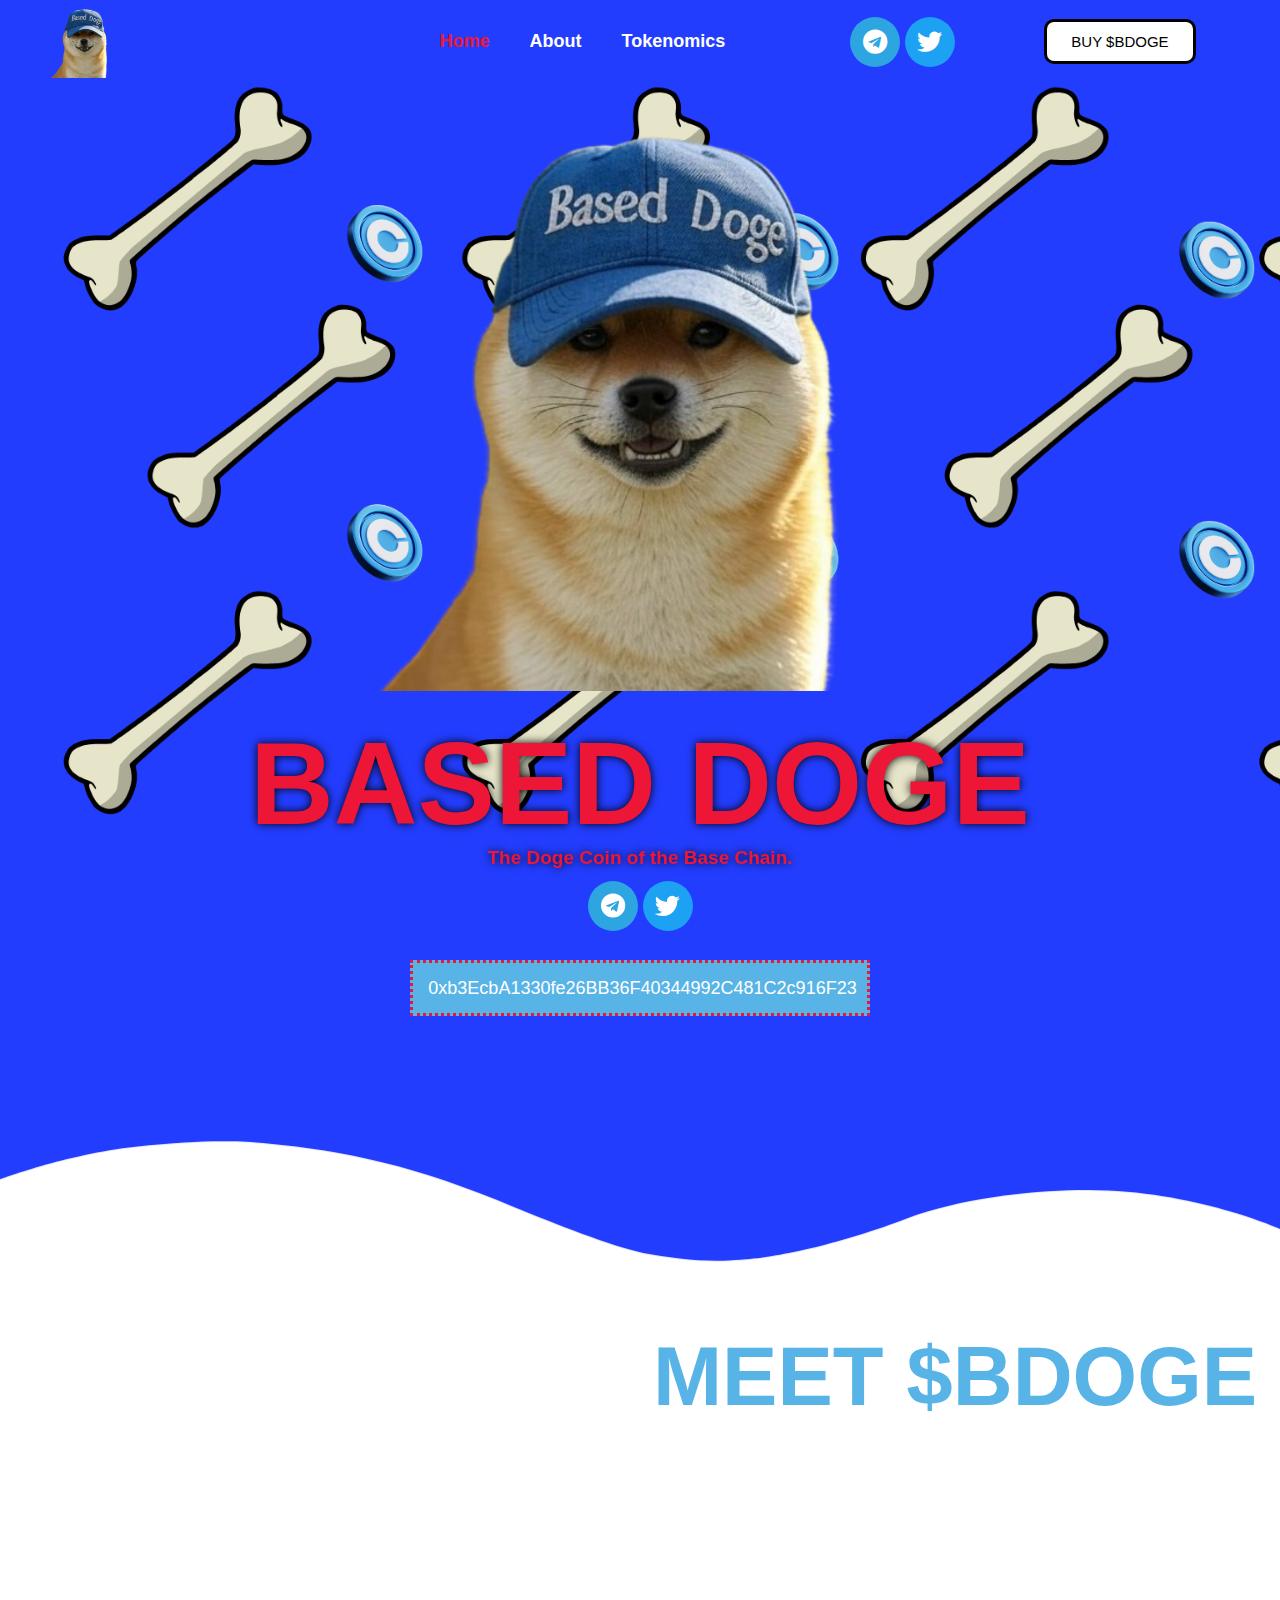
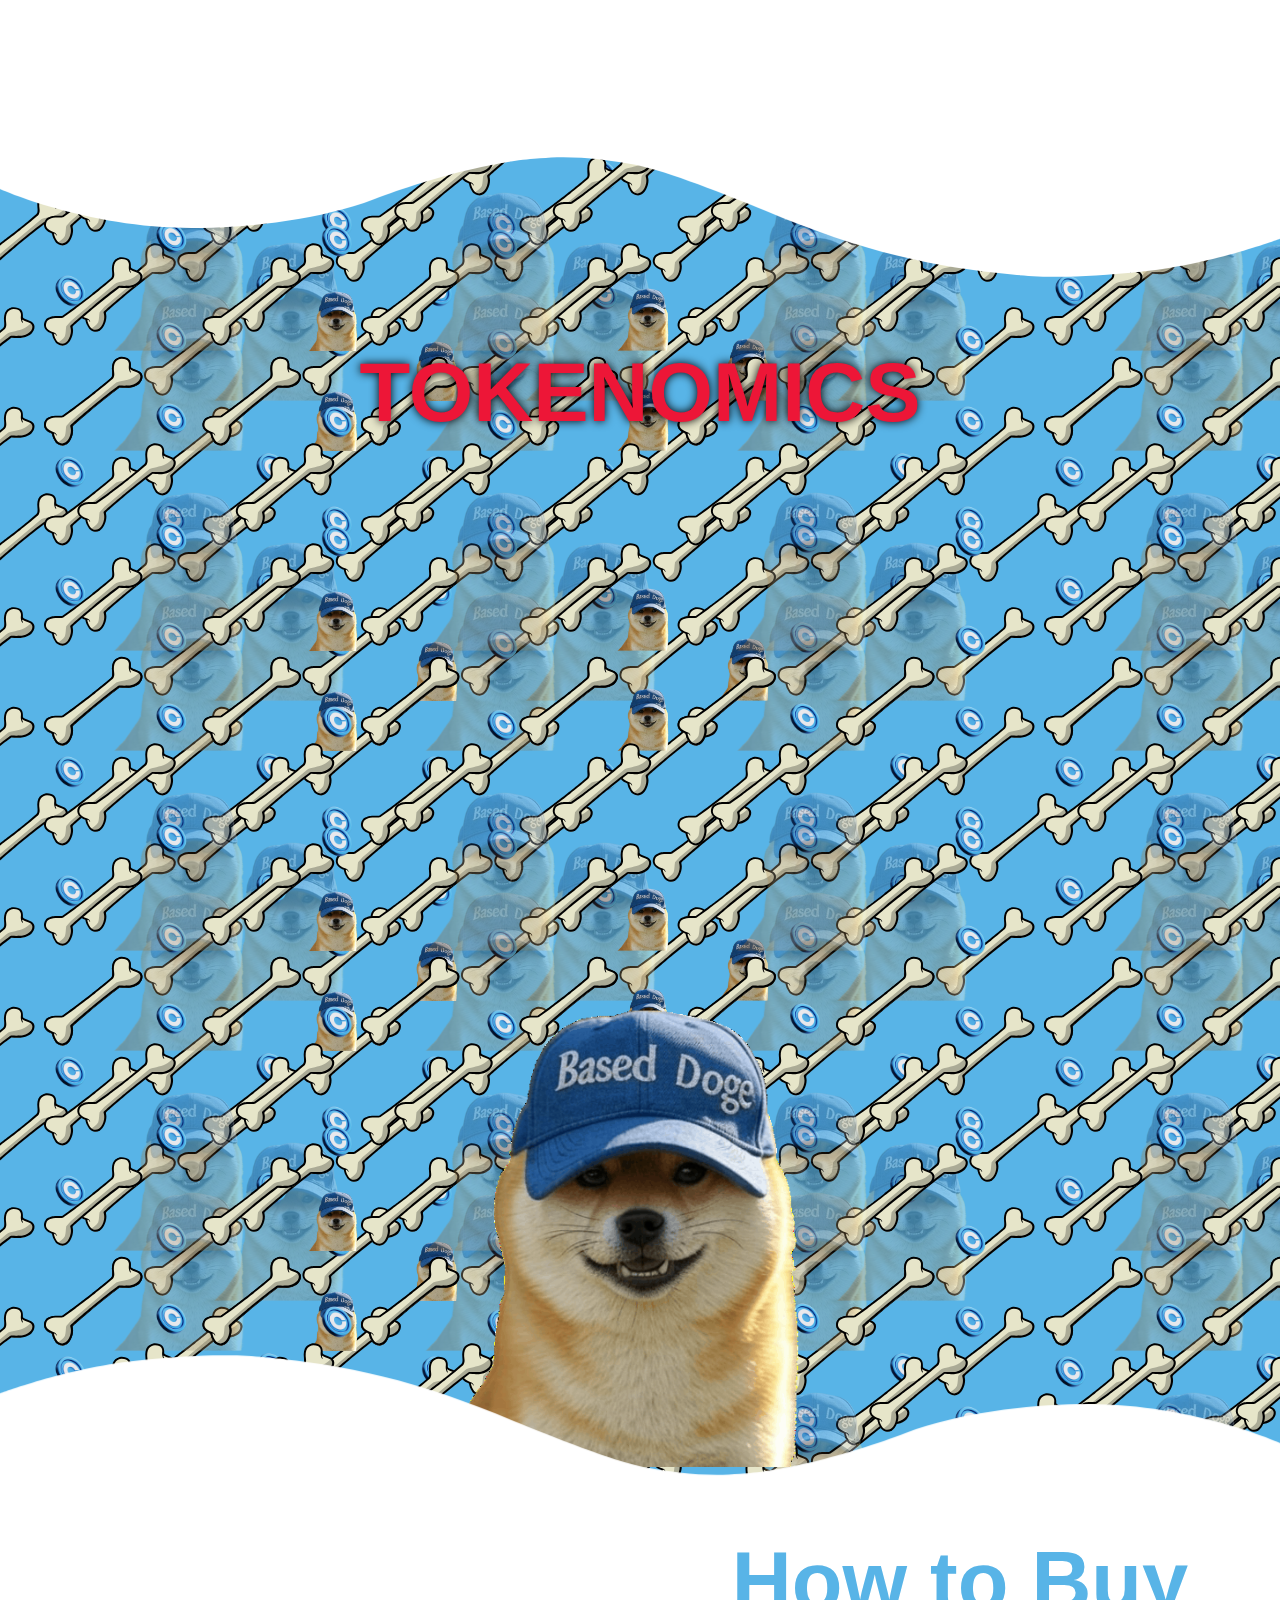
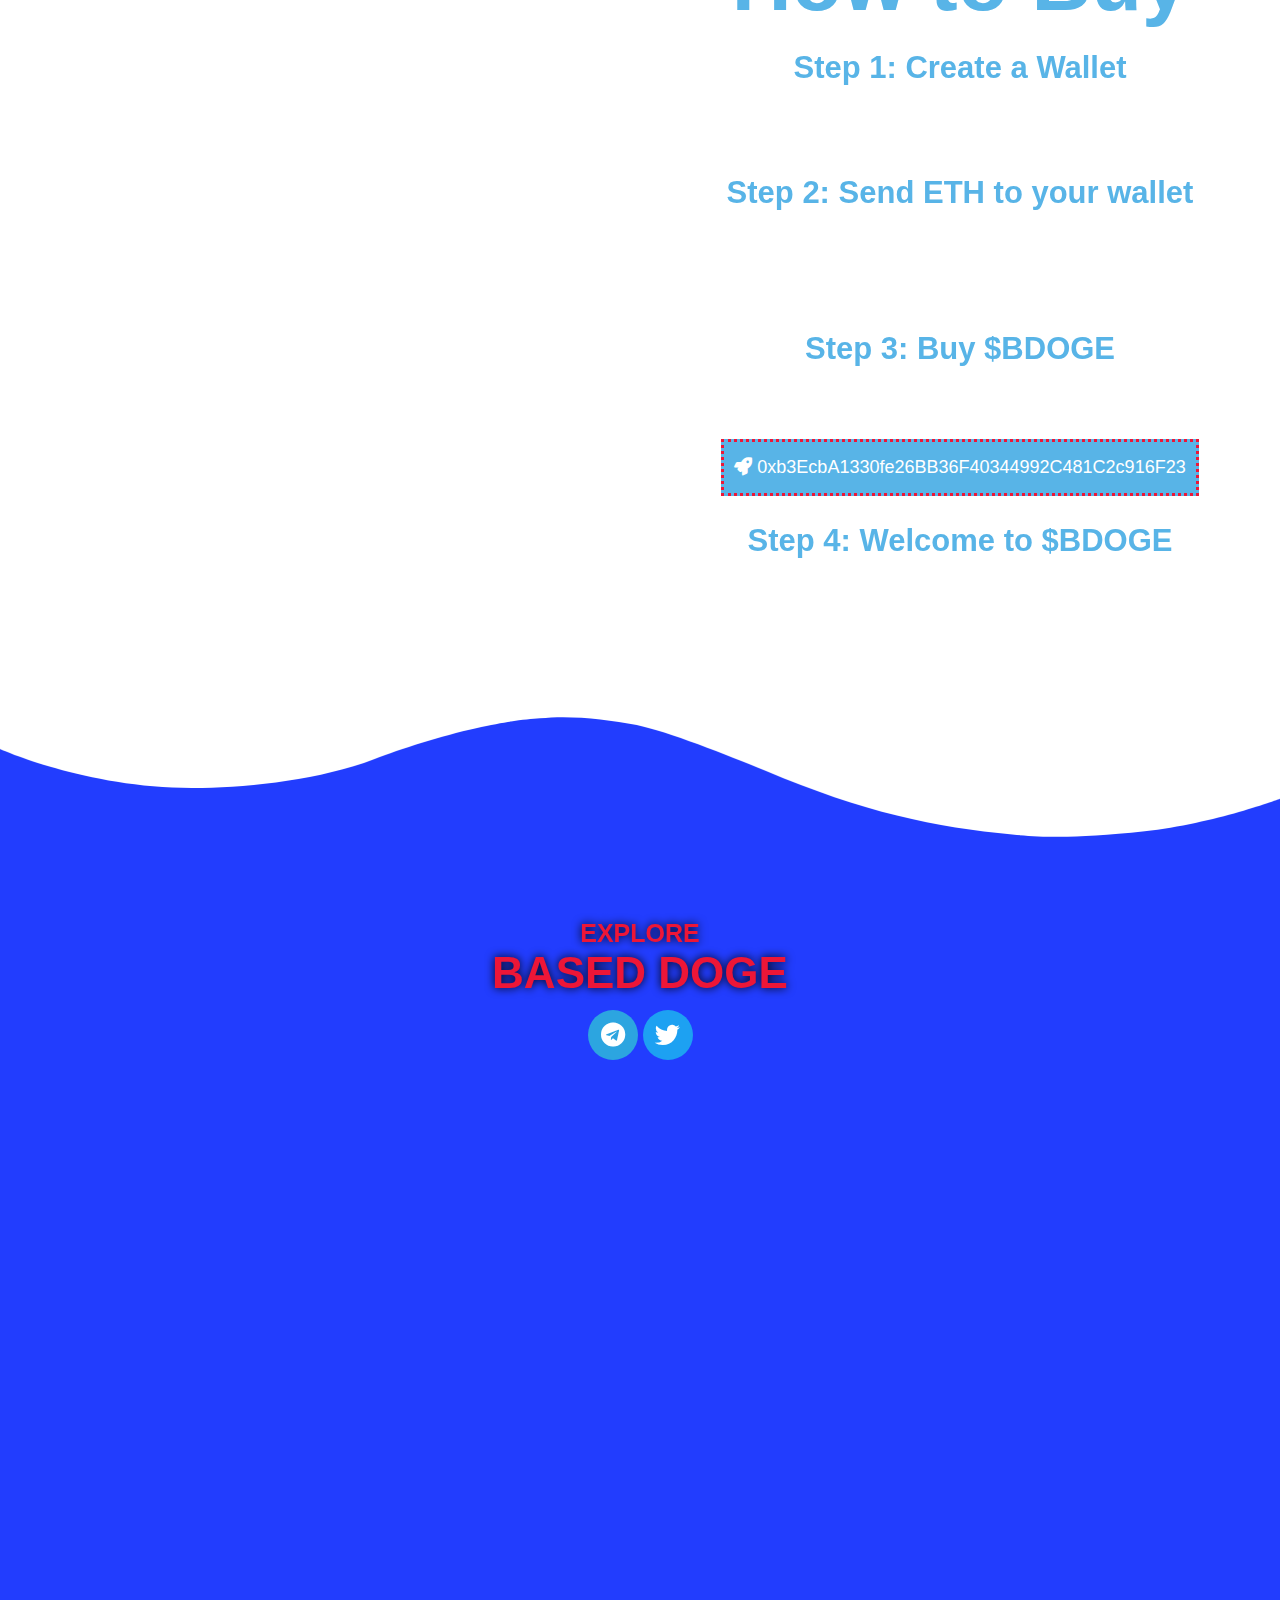
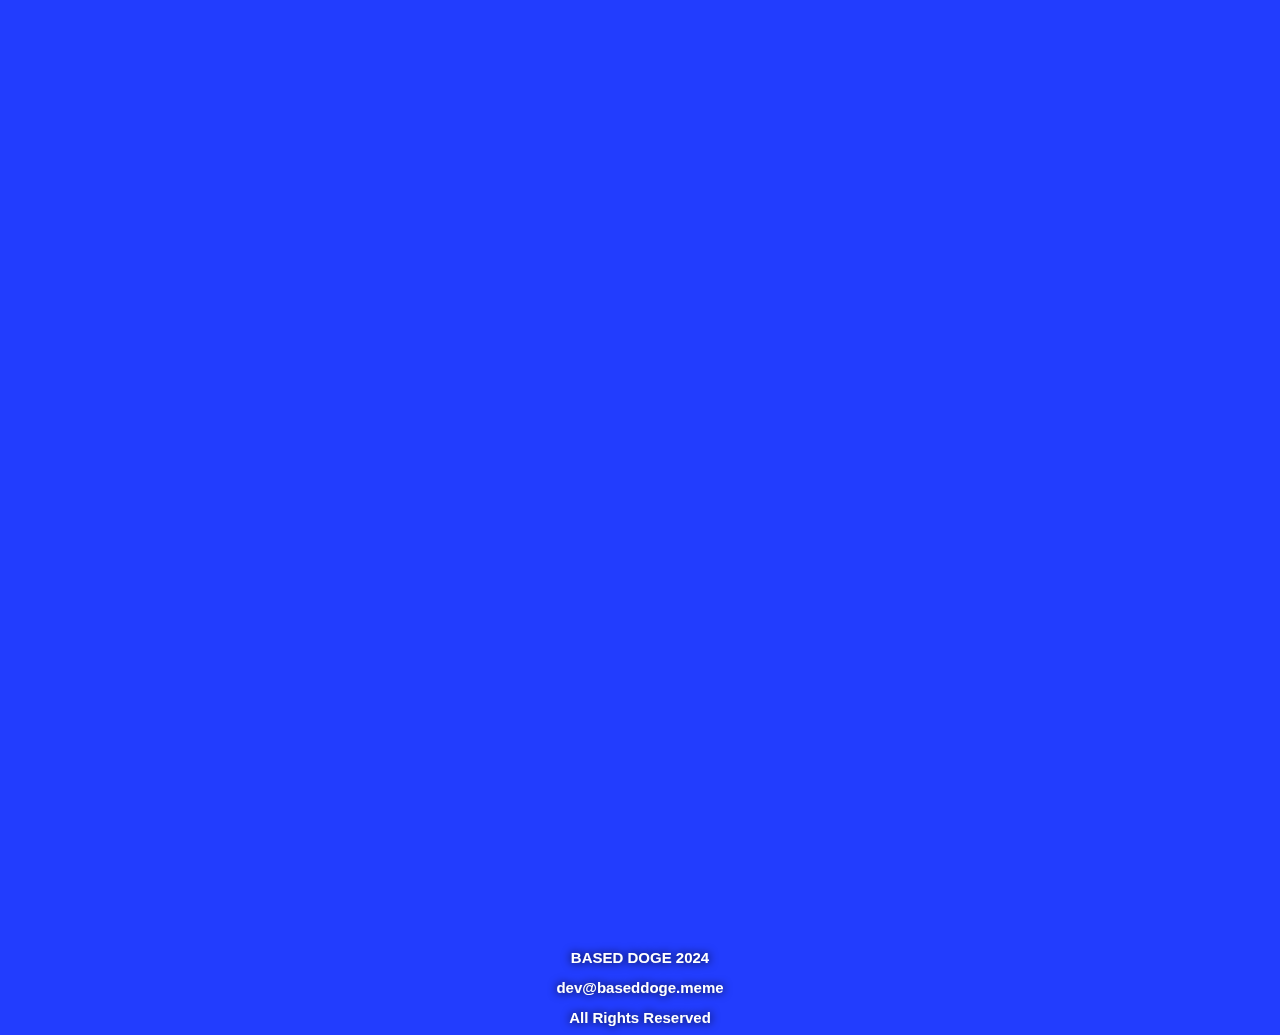
<file: index-2.html>
<!DOCTYPE html>
<html lang="en-GB">


<!-- Mirrored from baseddoge.meme/index.html by HTTrack Website Copier/3.x [XR&CO'2014], Mon, 16 Dec 2024 17:01:16 GMT -->
<meta http-equiv="content-type" content="text/html;charset=UTF-8" />

<head>
	<meta charset="UTF-8">
	<title>BASED DOGE</title>
	<meta name='robots' content='max-image-preview:large' />
	<link rel='dns-prefetch' href='http://fonts.googleapis.com/' />
	<link rel="alternate" type="application/rss+xml" title="$BDOGE &raquo; Feed" href="feed/index.html" />
	<link href="https://fonts.cdnfonts.com/css/faith-hope" rel="stylesheet">
	<link href="https://fonts.cdnfonts.com/css/daydreamer-3" rel="stylesheet">
	<link rel="alternate" type="application/rss+xml" title="$BDOGE &raquo; Comments Feed"
		href="comments/feed/index.html" />
	<script>
		window._wpemojiSettings = { "baseUrl": "https:\/\/s.w.org\/images\/core\/emoji\/14.0.0\/72x72\/", "ext": ".png", "svgUrl": "https:\/\/s.w.org\/images\/core\/emoji\/14.0.0\/svg\/", "svgExt": ".svg", "source": { "concatemoji": "https:\/\/konni.vip\/wp-includes\/js\/wp-emoji-release.min.js?ver=6.4.3" } };
		/*! This file is auto-generated */
		!function (i, n) { var o, s, e; function c(e) { try { var t = { supportTests: e, timestamp: (new Date).valueOf() }; sessionStorage.setItem(o, JSON.stringify(t)) } catch (e) { } } function p(e, t, n) { e.clearRect(0, 0, e.canvas.width, e.canvas.height), e.fillText(t, 0, 0); var t = new Uint32Array(e.getImageData(0, 0, e.canvas.width, e.canvas.height).data), r = (e.clearRect(0, 0, e.canvas.width, e.canvas.height), e.fillText(n, 0, 0), new Uint32Array(e.getImageData(0, 0, e.canvas.width, e.canvas.height).data)); return t.every(function (e, t) { return e === r[t] }) } function u(e, t, n) { switch (t) { case "flag": return n(e, "\ud83c\udff3\ufe0f\u200d\u26a7\ufe0f", "\ud83c\udff3\ufe0f\u200b\u26a7\ufe0f") ? !1 : !n(e, "\ud83c\uddfa\ud83c\uddf3", "\ud83c\uddfa\u200b\ud83c\uddf3") && !n(e, "\ud83c\udff4\udb40\udc67\udb40\udc62\udb40\udc65\udb40\udc6e\udb40\udc67\udb40\udc7f", "\ud83c\udff4\u200b\udb40\udc67\u200b\udb40\udc62\u200b\udb40\udc65\u200b\udb40\udc6e\u200b\udb40\udc67\u200b\udb40\udc7f"); case "emoji": return !n(e, "\ud83e\udef1\ud83c\udffb\u200d\ud83e\udef2\ud83c\udfff", "\ud83e\udef1\ud83c\udffb\u200b\ud83e\udef2\ud83c\udfff") }return !1 } function f(e, t, n) { var r = "undefined" != typeof WorkerGlobalScope && self instanceof WorkerGlobalScope ? new OffscreenCanvas(300, 150) : i.createElement("canvas"), a = r.getContext("2d", { willReadFrequently: !0 }), o = (a.textBaseline = "top", a.font = "600 32px Arial", {}); return e.forEach(function (e) { o[e] = t(a, e, n) }), o } function t(e) { var t = i.createElement("script"); t.src = e, t.defer = !0, i.head.appendChild(t) } "undefined" != typeof Promise && (o = "wpEmojiSettingsSupports", s = ["flag", "emoji"], n.supports = { everything: !0, everythingExceptFlag: !0 }, e = new Promise(function (e) { i.addEventListener("DOMContentLoaded", e, { once: !0 }) }), new Promise(function (t) { var n = function () { try { var e = JSON.parse(sessionStorage.getItem(o)); if ("object" == typeof e && "number" == typeof e.timestamp && (new Date).valueOf() < e.timestamp + 604800 && "object" == typeof e.supportTests) return e.supportTests } catch (e) { } return null }(); if (!n) { if ("undefined" != typeof Worker && "undefined" != typeof OffscreenCanvas && "undefined" != typeof URL && URL.createObjectURL && "undefined" != typeof Blob) try { var e = "postMessage(" + f.toString() + "(" + [JSON.stringify(s), u.toString(), p.toString()].join(",") + "));", r = new Blob([e], { type: "text/javascript" }), a = new Worker(URL.createObjectURL(r), { name: "wpTestEmojiSupports" }); return void (a.onmessage = function (e) { c(n = e.data), a.terminate(), t(n) }) } catch (e) { } c(n = f(s, u, p)) } t(n) }).then(function (e) { for (var t in e) n.supports[t] = e[t], n.supports.everything = n.supports.everything && n.supports[t], "flag" !== t && (n.supports.everythingExceptFlag = n.supports.everythingExceptFlag && n.supports[t]); n.supports.everythingExceptFlag = n.supports.everythingExceptFlag && !n.supports.flag, n.DOMReady = !1, n.readyCallback = function () { n.DOMReady = !0 } }).then(function () { return e }).then(function () { var e; n.supports.everything || (n.readyCallback(), (e = n.source || {}).concatemoji ? t(e.concatemoji) : e.wpemoji && e.twemoji && (t(e.twemoji), t(e.wpemoji))) })) }((window, document), window._wpemojiSettings);
	</script>
	<style id='wp-emoji-styles-inline-css'>
		img.wp-smiley,
		img.emoji {
			display: inline !important;
			border: none !important;
			box-shadow: none !important;
			height: 1em !important;
			width: 1em !important;
			margin: 0 0.07em !important;
			vertical-align: -0.1em !important;
			background: none !important;
			padding: 0 !important;
		}
	</style>
	<link rel='stylesheet' id='jetpack-layout-grid-css'
		href='wp-content/plugins/layout-grid/style91809180.css?ver=1691629550' media='all' />
	<style id='classic-theme-styles-inline-css'>
		/*! This file is auto-generated */
		.wp-block-button__link {
			color: #fff;
			background-color: #32373c;
			border-radius: 9999px;
			box-shadow: none;
			text-decoration: none;
			padding: calc(.667em + 2px) calc(1.333em + 2px);
			font-size: 1.125em
		}

		.wp-block-file__button {
			background: #32373c;
			color: #fff;
			text-decoration: none
		}
	</style>
	<style id='global-styles-inline-css'>
		body {
			--wp--preset--color--black: #000000;
			--wp--preset--color--cyan-bluish-gray: #abb8c3;
			--wp--preset--color--white: #ffffff;
			--wp--preset--color--pale-pink: #f78da7;
			--wp--preset--color--vivid-red: #cf2e2e;
			--wp--preset--color--luminous-vivid-orange: #ff6900;
			--wp--preset--color--luminous-vivid-amber: #fcb900;
			--wp--preset--color--light-green-cyan: #7bdcb5;
			--wp--preset--color--vivid-green-cyan: #00d084;
			--wp--preset--color--pale-cyan-blue: #8ed1fc;
			--wp--preset--color--vivid-cyan-blue: #0693e3;
			--wp--preset--color--vivid-purple: #9b51e0;
			--wp--preset--color--primary: #000000;
			--wp--preset--color--secondary: #007cba;
			--wp--preset--color--foreground: #333333;
			--wp--preset--color--tertiary: #FAFAFA;
			--wp--preset--color--background: #FFFFFF;
			--wp--preset--gradient--vivid-cyan-blue-to-vivid-purple: linear-gradient(135deg, rgba(6, 147, 227, 1) 0%, rgb(155, 81, 224) 100%);
			--wp--preset--gradient--light-green-cyan-to-vivid-green-cyan: linear-gradient(135deg, rgb(122, 220, 180) 0%, rgb(0, 208, 130) 100%);
			--wp--preset--gradient--luminous-vivid-amber-to-luminous-vivid-orange: linear-gradient(135deg, rgba(252, 185, 0, 1) 0%, rgba(255, 105, 0, 1) 100%);
			--wp--preset--gradient--luminous-vivid-orange-to-vivid-red: linear-gradient(135deg, rgba(255, 105, 0, 1) 0%, rgb(207, 46, 46) 100%);
			--wp--preset--gradient--very-light-gray-to-cyan-bluish-gray: linear-gradient(135deg, rgb(238, 238, 238) 0%, rgb(169, 184, 195) 100%);
			--wp--preset--gradient--cool-to-warm-spectrum: linear-gradient(135deg, rgb(74, 234, 220) 0%, rgb(151, 120, 209) 20%, rgb(207, 42, 186) 40%, rgb(238, 44, 130) 60%, rgb(251, 105, 98) 80%, rgb(254, 248, 76) 100%);
			--wp--preset--gradient--blush-light-purple: linear-gradient(135deg, rgb(255, 206, 236) 0%, rgb(152, 150, 240) 100%);
			--wp--preset--gradient--blush-bordeaux: linear-gradient(135deg, rgb(254, 205, 165) 0%, rgb(254, 45, 45) 50%, rgb(107, 0, 62) 100%);
			--wp--preset--gradient--luminous-dusk: linear-gradient(135deg, rgb(255, 203, 112) 0%, rgb(199, 81, 192) 50%, rgb(65, 88, 208) 100%);
			--wp--preset--gradient--pale-ocean: linear-gradient(135deg, rgb(255, 245, 203) 0%, rgb(182, 227, 212) 50%, rgb(51, 167, 181) 100%);
			--wp--preset--gradient--electric-grass: linear-gradient(135deg, rgb(202, 248, 128) 0%, rgb(113, 206, 126) 100%);
			--wp--preset--gradient--midnight: linear-gradient(135deg, rgb(2, 3, 129) 0%, rgb(40, 116, 252) 100%);
			--wp--preset--gradient--hard-diagonal: linear-gradient(to bottom right, #3C8067 49.9%, #FAFBF6 50%);
			--wp--preset--gradient--hard-diagonal-inverted: linear-gradient(to top left, #3C8067 49.9%, #FAFBF6 50%);
			--wp--preset--gradient--hard-horizontal: linear-gradient(to bottom, #3C8067 50%, #FAFBF6 50%);
			--wp--preset--gradient--hard-horizontal-inverted: linear-gradient(to top, #3C8067 50%, #FAFBF6 50%);
			--wp--preset--gradient--diagonal: linear-gradient(to bottom right, #3C8067, #FAFBF6);
			--wp--preset--gradient--diagonal-inverted: linear-gradient(to top left, #3C8067, #FAFBF6);
			--wp--preset--gradient--horizontal: linear-gradient(to bottom, #3C8067, #FAFBF6);
			--wp--preset--gradient--horizontal-inverted: linear-gradient(to top, #3C8067, #FAFBF6);
			--wp--preset--gradient--stripe: linear-gradient(to bottom, transparent 20%, #3C8067 20%, #3C8067 80%, transparent 80%);
			--wp--preset--font-size--small: 16px;
			--wp--preset--font-size--medium: 20px;
			--wp--preset--font-size--large: 24px;
			--wp--preset--font-size--x-large: 42px;
			--wp--preset--font-size--tiny: 14px;
			--wp--preset--font-size--normal: 18px;
			--wp--preset--font-size--huge: 28px;
			--wp--preset--spacing--20: 0.44rem;
			--wp--preset--spacing--30: 0.67rem;
			--wp--preset--spacing--40: 1rem;
			--wp--preset--spacing--50: 1.5rem;
			--wp--preset--spacing--60: 2.25rem;
			--wp--preset--spacing--70: 3.38rem;
			--wp--preset--spacing--80: 5.06rem;
			--wp--preset--shadow--natural: 6px 6px 9px rgba(0, 0, 0, 0.2);
			--wp--preset--shadow--deep: 12px 12px 50px rgba(0, 0, 0, 0.4);
			--wp--preset--shadow--sharp: 6px 6px 0px rgba(0, 0, 0, 0.2);
			--wp--preset--shadow--outlined: 6px 6px 0px -3px rgba(255, 255, 255, 1), 6px 6px rgba(0, 0, 0, 1);
			--wp--preset--shadow--crisp: 6px 6px 0px rgba(0, 0, 0, 1);
		}

		:where(.is-layout-flex) {
			gap: 0.5em;
		}

		:where(.is-layout-grid) {
			gap: 0.5em;
		}

		body .is-layout-flow>.alignleft {
			float: left;
			margin-inline-start: 0;
			margin-inline-end: 2em;
		}

		body .is-layout-flow>.alignright {
			float: right;
			margin-inline-start: 2em;
			margin-inline-end: 0;
		}

		body .is-layout-flow>.aligncenter {
			margin-left: auto !important;
			margin-right: auto !important;
		}

		body .is-layout-constrained>.alignleft {
			float: left;
			margin-inline-start: 0;
			margin-inline-end: 2em;
		}

		body .is-layout-constrained>.alignright {
			float: right;
			margin-inline-start: 2em;
			margin-inline-end: 0;
		}

		body .is-layout-constrained>.aligncenter {
			margin-left: auto !important;
			margin-right: auto !important;
		}

		body .is-layout-constrained> :where(:not(.alignleft):not(.alignright):not(.alignfull)) {
			max-width: var(--wp--style--global--content-size);
			margin-left: auto !important;
			margin-right: auto !important;
		}

		body .is-layout-constrained>.alignwide {
			max-width: var(--wp--style--global--wide-size);
		}

		body .is-layout-flex {
			display: flex;
		}

		body .is-layout-flex {
			flex-wrap: wrap;
			align-items: center;
		}

		body .is-layout-flex>* {
			margin: 0;
		}

		body .is-layout-grid {
			display: grid;
		}

		body .is-layout-grid>* {
			margin: 0;
		}

		:where(.wp-block-columns.is-layout-flex) {
			gap: 2em;
		}

		:where(.wp-block-columns.is-layout-grid) {
			gap: 2em;
		}

		:where(.wp-block-post-template.is-layout-flex) {
			gap: 1.25em;
		}

		:where(.wp-block-post-template.is-layout-grid) {
			gap: 1.25em;
		}

		.has-black-color {
			color: var(--wp--preset--color--black) !important;
		}

		.has-cyan-bluish-gray-color {
			color: var(--wp--preset--color--cyan-bluish-gray) !important;
		}

		.has-white-color {
			color: var(--wp--preset--color--white) !important;
		}

		.has-pale-pink-color {
			color: var(--wp--preset--color--pale-pink) !important;
		}

		.has-vivid-red-color {
			color: var(--wp--preset--color--vivid-red) !important;
		}

		.has-luminous-vivid-orange-color {
			color: var(--wp--preset--color--luminous-vivid-orange) !important;
		}

		.has-luminous-vivid-amber-color {
			color: var(--wp--preset--color--luminous-vivid-amber) !important;
		}

		.has-light-green-cyan-color {
			color: var(--wp--preset--color--light-green-cyan) !important;
		}

		.has-vivid-green-cyan-color {
			color: var(--wp--preset--color--vivid-green-cyan) !important;
		}

		.has-pale-cyan-blue-color {
			color: var(--wp--preset--color--pale-cyan-blue) !important;
		}

		.has-vivid-cyan-blue-color {
			color: var(--wp--preset--color--vivid-cyan-blue) !important;
		}

		.has-vivid-purple-color {
			color: var(--wp--preset--color--vivid-purple) !important;
		}

		.has-black-background-color {
			background-color: var(--wp--preset--color--black) !important;
		}

		.has-cyan-bluish-gray-background-color {
			background-color: var(--wp--preset--color--cyan-bluish-gray) !important;
		}

		.has-white-background-color {
			background-color: var(--wp--preset--color--white) !important;
		}

		.has-pale-pink-background-color {
			background-color: var(--wp--preset--color--pale-pink) !important;
		}

		.has-vivid-red-background-color {
			background-color: var(--wp--preset--color--vivid-red) !important;
		}

		.has-luminous-vivid-orange-background-color {
			background-color: var(--wp--preset--color--luminous-vivid-orange) !important;
		}

		.has-luminous-vivid-amber-background-color {
			background-color: var(--wp--preset--color--luminous-vivid-amber) !important;
		}

		.has-light-green-cyan-background-color {
			background-color: var(--wp--preset--color--light-green-cyan) !important;
		}

		.has-vivid-green-cyan-background-color {
			background-color: var(--wp--preset--color--vivid-green-cyan) !important;
		}

		.has-pale-cyan-blue-background-color {
			background-color: var(--wp--preset--color--pale-cyan-blue) !important;
		}

		.has-vivid-cyan-blue-background-color {
			background-color: var(--wp--preset--color--vivid-cyan-blue) !important;
		}

		.has-vivid-purple-background-color {
			background-color: var(--wp--preset--color--vivid-purple) !important;
		}

		.has-black-border-color {
			border-color: var(--wp--preset--color--black) !important;
		}

		.has-cyan-bluish-gray-border-color {
			border-color: var(--wp--preset--color--cyan-bluish-gray) !important;
		}

		.has-white-border-color {
			border-color: var(--wp--preset--color--white) !important;
		}

		.has-pale-pink-border-color {
			border-color: var(--wp--preset--color--pale-pink) !important;
		}

		.has-vivid-red-border-color {
			border-color: var(--wp--preset--color--vivid-red) !important;
		}

		.has-luminous-vivid-orange-border-color {
			border-color: var(--wp--preset--color--luminous-vivid-orange) !important;
		}

		.has-luminous-vivid-amber-border-color {
			border-color: var(--wp--preset--color--luminous-vivid-amber) !important;
		}

		.has-light-green-cyan-border-color {
			border-color: var(--wp--preset--color--light-green-cyan) !important;
		}

		.has-vivid-green-cyan-border-color {
			border-color: var(--wp--preset--color--vivid-green-cyan) !important;
		}

		.has-pale-cyan-blue-border-color {
			border-color: var(--wp--preset--color--pale-cyan-blue) !important;
		}

		.has-vivid-cyan-blue-border-color {
			border-color: var(--wp--preset--color--vivid-cyan-blue) !important;
		}

		.has-vivid-purple-border-color {
			border-color: var(--wp--preset--color--vivid-purple) !important;
		}

		.has-vivid-cyan-blue-to-vivid-purple-gradient-background {
			background: var(--wp--preset--gradient--vivid-cyan-blue-to-vivid-purple) !important;
		}

		.has-light-green-cyan-to-vivid-green-cyan-gradient-background {
			background: var(--wp--preset--gradient--light-green-cyan-to-vivid-green-cyan) !important;
		}

		.has-luminous-vivid-amber-to-luminous-vivid-orange-gradient-background {
			background: var(--wp--preset--gradient--luminous-vivid-amber-to-luminous-vivid-orange) !important;
		}

		.has-luminous-vivid-orange-to-vivid-red-gradient-background {
			background: var(--wp--preset--gradient--luminous-vivid-orange-to-vivid-red) !important;
		}

		.has-very-light-gray-to-cyan-bluish-gray-gradient-background {
			background: var(--wp--preset--gradient--very-light-gray-to-cyan-bluish-gray) !important;
		}

		.has-cool-to-warm-spectrum-gradient-background {
			background: var(--wp--preset--gradient--cool-to-warm-spectrum) !important;
		}

		.has-blush-light-purple-gradient-background {
			background: var(--wp--preset--gradient--blush-light-purple) !important;
		}

		.has-blush-bordeaux-gradient-background {
			background: var(--wp--preset--gradient--blush-bordeaux) !important;
		}

		.has-luminous-dusk-gradient-background {
			background: var(--wp--preset--gradient--luminous-dusk) !important;
		}

		.has-pale-ocean-gradient-background {
			background: var(--wp--preset--gradient--pale-ocean) !important;
		}

		.has-electric-grass-gradient-background {
			background: var(--wp--preset--gradient--electric-grass) !important;
		}

		.has-midnight-gradient-background {
			background: var(--wp--preset--gradient--midnight) !important;
		}

		.has-small-font-size {
			font-size: var(--wp--preset--font-size--small) !important;
		}

		.has-medium-font-size {
			font-size: var(--wp--preset--font-size--medium) !important;
		}

		.has-large-font-size {
			font-size: var(--wp--preset--font-size--large) !important;
		}

		.has-x-large-font-size {
			font-size: var(--wp--preset--font-size--x-large) !important;
		}

		.wp-block-navigation a:where(:not(.wp-element-button)) {
			color: inherit;
		}

		:where(.wp-block-post-template.is-layout-flex) {
			gap: 1.25em;
		}

		:where(.wp-block-post-template.is-layout-grid) {
			gap: 1.25em;
		}

		:where(.wp-block-columns.is-layout-flex) {
			gap: 2em;
		}

		:where(.wp-block-columns.is-layout-grid) {
			gap: 2em;
		}

		.wp-block-pullquote {
			font-size: 1.5em;
			line-height: 1.6;
		}
	</style>
	<link crossorigin="anonymous" rel='stylesheet' id='seedlet-fonts-css'
		href='https://fonts.googleapis.com/css?family=Fira+Sans%3Aital%2Cwght%400%2C400%3B0%2C500%3B1%2C400%7CPlayfair+Display%3Aital%2Cwght%400%2C400%3B0%2C700%3B1%2C400&amp;subset=latin%2Clatin-ext'
		media='all' />
	<link rel='stylesheet' id='seedlet-style-css' href='wp-content/themes/seedlet/style63386338.css?ver=1.2.10-wpcom'
		media='all' />
	<link rel='stylesheet' id='seedlet-print-style-css'
		href='wp-content/themes/seedlet/assets/css/print63386338.css?ver=1.2.10-wpcom' media='print' />
	<link rel='stylesheet' id='seedlet-custom-color-overrides-css'
		href='wp-content/themes/seedlet/assets/css/custom-color-overrides63386338.css?ver=1.2.10-wpcom' media='all' />
	<style id='seedlet-custom-color-overrides-inline-css'>
		:root {}

		::selection {
			background-color: #F2F2F2;
		}

		::-moz-selection {
			background-color: #F2F2F2;
		}
	</style>
	<link rel='stylesheet' id='elementor-icons-css'
		href='wp-content/plugins/elementor/assets/lib/eicons/css/elementor-icons.mind54bd54b.css?ver=5.29.0' media='all' />
	<link rel='stylesheet' id='elementor-frontend-css'
		href='wp-content/plugins/elementor/assets/css/frontend-lite.min73297329.css?ver=3.20.2' media='all' />
	<link rel='stylesheet' id='swiper-css'
		href='wp-content/plugins/elementor/assets/lib/swiper/v8/css/swiper.min94a494a4.css?ver=8.4.5' media='all' />
	<link rel='stylesheet' id='elementor-post-9-css'
		href='wp-content/uploads/elementor/css/post-9606d606d.css?ver=1710957256' media='all' />
	<link rel='stylesheet' id='elementor-pro-css'
		href='wp-content/plugins/elementor-pro/assets/css/frontend-lite.min29162916.css?ver=3.13.1' media='all' />
	<link rel='stylesheet' id='elementor-global-css'
		href='wp-content/uploads/elementor/css/global7b287b28.css?ver=1710957627' media='all' />
	<link rel='stylesheet' id='elementor-post-2-css'
		href='wp-content/uploads/elementor/css/post-2f292f292.css?ver=1710969210' media='all' />
	<link rel='stylesheet' id='elementor-post-1014-css'
		href='wp-content/uploads/elementor/css/post-10147b287b28.css?ver=1710957627' media='all' />
	<link rel='stylesheet' id='blank-canvas-styles-css' href='wp-content/themes/blank-canvas/style84fc84fc.css?ver=6.4.3'
		media='all' />
	<link crossorigin="anonymous" rel='stylesheet' id='google-fonts-1-css'
		href='https://fonts.googleapis.com/css?family=Roboto%3A100%2C100italic%2C200%2C200italic%2C300%2C300italic%2C400%2C400italic%2C500%2C500italic%2C600%2C600italic%2C700%2C700italic%2C800%2C800italic%2C900%2C900italic%7CBowlby+One+SC%3A100%2C100italic%2C200%2C200italic%2C300%2C300italic%2C400%2C400italic%2C500%2C500italic%2C600%2C600italic%2C700%2C700italic%2C800%2C800italic%2C900%2C900italic%7CBevan%3A100%2C100italic%2C200%2C200italic%2C300%2C300italic%2C400%2C400italic%2C500%2C500italic%2C600%2C600italic%2C700%2C700italic%2C800%2C800italic%2C900%2C900italic%7CBowlby+One%3A100%2C100italic%2C200%2C200italic%2C300%2C300italic%2C400%2C400italic%2C500%2C500italic%2C600%2C600italic%2C700%2C700italic%2C800%2C800italic%2C900%2C900italic%7CSkranji%3A100%2C100italic%2C200%2C200italic%2C300%2C300italic%2C400%2C400italic%2C500%2C500italic%2C600%2C600italic%2C700%2C700italic%2C800%2C800italic%2C900%2C900italic&amp;display=auto&amp;ver=6.4.3'
		media='all' />
	<link rel='stylesheet' id='elementor-icons-shared-0-css'
		href='wp-content/plugins/elementor/assets/lib/font-awesome/css/fontawesome.min52d552d5.css?ver=5.15.3'
		media='all' />
	<link rel='stylesheet' id='elementor-icons-fa-solid-css'
		href='wp-content/plugins/elementor/assets/lib/font-awesome/css/solid.min52d552d5.css?ver=5.15.3' media='all' />
	<link rel='stylesheet' id='elementor-icons-fa-brands-css'
		href='wp-content/plugins/elementor/assets/lib/font-awesome/css/brands.min52d552d5.css?ver=5.15.3' media='all' />
	<link rel="preconnect" href="https://fonts.gstatic.com/" crossorigin>
	<link rel="https://api.w.org/" href="wp-json/index.html" />
	<link rel="alternate" type="application/json" href="wp-json/wp/v2/pages/2.json" />
	<link rel="EditURI" type="application/rsd+xml" title="RSD" href="xmlrpc0db00db0.html?rsd" />

	<link rel="canonical" href="index-2.html" />
	<link rel='shortlink' href='index-2.html' />
	<link rel="alternate" type="application/json+oembed"
		href="wp-json/oembed/1.0/embed8cbea031.json?url=https%3A%2F%2Fkonni.vip%2F" />
	<link rel="alternate" type="text/xml+oembed"
		href="wp-json/oembed/1.0/embed9da0595f.html?url=https%3A%2F%2Fkonni.vip%2F&amp;format=xml" />
	<meta name="generator"
		content="Elementor 3.20.2; features: e_optimized_assets_loading, e_optimized_css_loading, additional_custom_breakpoints, block_editor_assets_optimize, e_image_loading_optimization; settings: css_print_method-external, google_font-enabled, font_display-auto">
	<!-- There is no amphtml version available for this URL. -->
	<meta name="theme-color" content="#000000">
	<link rel="icon" href="logo.png" sizes="32x32" />
	<link rel="icon" href="logo.png" sizes="192x192" />
	<link rel="apple-touch-icon" href="logo.png" />
	<meta name="msapplication-TileImage" content="logo.png" />
	<meta name="viewport" content="width=device-width, initial-scale=1.0, viewport-fit=cover" />
</head>

<body
	class="home page-template page-template-elementor_canvas page page-id-2 wp-custom-logo wp-embed-responsive hide-post-and-page-titles hide-site-footer hide-comments singular elementor-default elementor-template-canvas elementor-kit-9 elementor-page elementor-page-2">
	<div data-elementor-type="wp-page" data-elementor-id="2" class="elementor elementor-2">
		<section
			class="elementor-section elementor-top-section elementor-element elementor-element-aab766e elementor-section-content-middle elementor-section-boxed elementor-section-height-default elementor-section-height-default"
			data-id="aab766e" data-element_type="section"
			data-settings="{&quot;background_background&quot;:&quot;classic&quot;,&quot;background_motion_fx_motion_fx_scrolling&quot;:&quot;yes&quot;,&quot;sticky&quot;:&quot;top&quot;,&quot;animation&quot;:&quot;none&quot;,&quot;background_motion_fx_devices&quot;:[&quot;desktop&quot;,&quot;tablet&quot;,&quot;mobile&quot;],&quot;sticky_on&quot;:[&quot;desktop&quot;,&quot;tablet&quot;,&quot;mobile&quot;],&quot;sticky_offset&quot;:0,&quot;sticky_effects_offset&quot;:0}">
			<div class="elementor-container elementor-column-gap-no">
				<div class="elementor-column elementor-col-25 elementor-top-column elementor-element elementor-element-7a133f61"
					data-id="7a133f61" data-element_type="column">
					<div class="elementor-widget-wrap elementor-element-populated">
						<div class="elementor-element elementor-element-1ed8e1b9 elementor-widget elementor-widget-image"
							data-id="1ed8e1b9" data-element_type="widget" data-widget_type="image.default">
							<div class="elementor-widget-container">
								<style>
									/*! elementor - v3.20.0 - 20-03-2024 */
									.elementor-widget-image {
										text-align: center
									}

									.elementor-widget-image a {
										display: inline-block
									}

									.elementor-widget-image a img[src$=".svg"] {
										width: 48px
									}

									.elementor-widget-image img {
										vertical-align: middle;
										display: inline-block
									}
								</style> <img fetchpriority="high" decoding="async" width="640" height="640"
									src="logo.png" class="attachment-full size-full wp-image-978" alt=""
									srcset="logo.png" sizes="(max-width: 640px) 100vw, 640px" />
							</div>
						</div>
					</div>
				</div>
				<div class="elementor-column elementor-col-25 elementor-top-column elementor-element elementor-element-70e598ed"
					data-id="70e598ed" data-element_type="column">
					<div class="elementor-widget-wrap elementor-element-populated">
						<div class="elementor-element elementor-element-0aac365 elementor-nav-menu__align-center elementor-nav-menu--stretch elementor-nav-menu--dropdown-tablet elementor-nav-menu__text-align-aside elementor-nav-menu--toggle elementor-nav-menu--burger elementor-widget elementor-widget-nav-menu"
							data-id="0aac365" data-element_type="widget"
							data-settings="{&quot;full_width&quot;:&quot;stretch&quot;,&quot;layout&quot;:&quot;horizontal&quot;,&quot;submenu_icon&quot;:{&quot;value&quot;:&quot;&lt;i class=\&quot;fas fa-caret-down\&quot;&gt;&lt;\/i&gt;&quot;,&quot;library&quot;:&quot;fa-solid&quot;},&quot;toggle&quot;:&quot;burger&quot;}"
							data-widget_type="nav-menu.default">
							<div class="elementor-widget-container">
								<link rel="stylesheet"
									href="wp-content/plugins/elementor-pro/assets/css/widget-nav-menu.min.css">
								<nav
									class="elementor-nav-menu--main elementor-nav-menu__container elementor-nav-menu--layout-horizontal e--pointer-none">
									<ul id="menu-1-0aac365" class="elementor-nav-menu">
										<li
											class="menu-item menu-item-type-custom menu-item-object-custom current-menu-item current_page_item menu-item-home menu-item-408">
											<a href="index-2.html" aria-current="page"
												class="elementor-item elementor-item-active">Home</a>
										</li>
										<li
											class="menu-item menu-item-type-custom menu-item-object-custom menu-item-305">
											<a target="_blank" rel="noopener" href="#about"
												class="elementor-item elementor-item-anchor">About</a>
										</li>
										<li
											class="menu-item menu-item-type-custom menu-item-object-custom menu-item-407">
											<a href="#tokenomics"
												class="elementor-item elementor-item-anchor">Tokenomics</a>
										</li>

									</ul>
								</nav>
								<div class="elementor-menu-toggle" role="button" tabindex="0" aria-label="Menu Toggle"
									aria-expanded="false">
									<i aria-hidden="true" role="presentation"
										class="elementor-menu-toggle__icon--open eicon-menu-bar"></i><i
										aria-hidden="true" role="presentation"
										class="elementor-menu-toggle__icon--close eicon-close"></i> <span
										class="elementor-screen-only">Menu</span>
								</div>
								<nav class="elementor-nav-menu--dropdown elementor-nav-menu__container"
									aria-hidden="true">
									<ul id="menu-2-0aac365" class="elementor-nav-menu">
										<li
											class="menu-item menu-item-type-custom menu-item-object-custom current-menu-item current_page_item menu-item-home menu-item-408">
											<a href="index-2.html" aria-current="page"
												class="elementor-item elementor-item-active" tabindex="-1">Home</a>
										</li>
										<li
											class="menu-item menu-item-type-custom menu-item-object-custom menu-item-305">
											<a target="_blank" rel="noopener" href="#about"
												class="elementor-item elementor-item-anchor" tabindex="-1">About</a>
										</li>
										<li
											class="menu-item menu-item-type-custom menu-item-object-custom menu-item-407">
											<a href="#tokenomics" class="elementor-item elementor-item-anchor"
												tabindex="-1">Tokenomics</a>
										</li>

									</ul>
								</nav>
							</div>
						</div>
					</div>
				</div>
				<div class="elementor-column elementor-col-25 elementor-top-column elementor-element elementor-element-9873c32 elementor-hidden-tablet elementor-hidden-mobile"
					data-id="9873c32" data-element_type="column">
					<div class="elementor-widget-wrap elementor-element-populated">
						<div class="elementor-element elementor-element-1a5b4f7 elementor-shape-circle elementor-grid-0 e-grid-align-center elementor-widget elementor-widget-social-icons"
							data-id="1a5b4f7" data-element_type="widget" data-widget_type="social-icons.default">
							<div class="elementor-widget-container">
								<style>
									/*! elementor - v3.20.0 - 20-03-2024 */
									.elementor-widget-social-icons.elementor-grid-0 .elementor-widget-container,
									.elementor-widget-social-icons.elementor-grid-mobile-0 .elementor-widget-container,
									.elementor-widget-social-icons.elementor-grid-tablet-0 .elementor-widget-container {
										line-height: 1;
										font-size: 0
									}

									.elementor-widget-social-icons:not(.elementor-grid-0):not(.elementor-grid-tablet-0):not(.elementor-grid-mobile-0) .elementor-grid {
										display: inline-grid
									}

									.elementor-widget-social-icons .elementor-grid {
										grid-column-gap: var(--grid-column-gap, 5px);
										grid-row-gap: var(--grid-row-gap, 5px);
										grid-template-columns: var(--grid-template-columns);
										justify-content: var(--justify-content, center);
										justify-items: var(--justify-content, center)
									}

									.elementor-icon.elementor-social-icon {
										font-size: var(--icon-size, 25px);
										line-height: var(--icon-size, 25px);
										width: calc(var(--icon-size, 25px) + 2 * var(--icon-padding, .5em));
										height: calc(var(--icon-size, 25px) + 2 * var(--icon-padding, .5em))
									}

									.elementor-social-icon {
										--e-social-icon-icon-color: #fff;
										display: inline-flex;
										background-color: #69727d;
										align-items: center;
										justify-content: center;
										text-align: center;
										cursor: pointer
									}

									.elementor-social-icon i {
										color: var(--e-social-icon-icon-color)
									}

									.elementor-social-icon svg {
										fill: var(--e-social-icon-icon-color)
									}

									.elementor-social-icon:last-child {
										margin: 0
									}

									.elementor-social-icon:hover {
										opacity: .9;
										color: #fff
									}

									.elementor-social-icon-android {
										background-color: #a4c639
									}

									.elementor-social-icon-apple {
										background-color: #999
									}

									.elementor-social-icon-behance {
										background-color: #1769ff
									}

									.elementor-social-icon-bitbucket {
										background-color: #205081
									}

									.elementor-social-icon-codepen {
										background-color: #000
									}

									.elementor-social-icon-delicious {
										background-color: #39f
									}

									.elementor-social-icon-deviantart {
										background-color: #05cc47
									}

									.elementor-social-icon-digg {
										background-color: #005be2
									}

									.elementor-social-icon-dribbble {
										background-color: #ea4c89
									}

									.elementor-social-icon-elementor {
										background-color: #d30c5c
									}

									.elementor-social-icon-envelope {
										background-color: #ea4335
									}

									.elementor-social-icon-facebook,
									.elementor-social-icon-facebook-f {
										background-color: #3b5998
									}

									.elementor-social-icon-flickr {
										background-color: #0063dc
									}

									.elementor-social-icon-foursquare {
										background-color: #2d5be3
									}

									.elementor-social-icon-free-code-camp,
									.elementor-social-icon-freecodecamp {
										background-color: #006400
									}

									.elementor-social-icon-github {
										background-color: #333
									}

									.elementor-social-icon-gitlab {
										background-color: #e24329
									}

									.elementor-social-icon-globe {
										background-color: #69727d
									}

									.elementor-social-icon-google-plus,
									.elementor-social-icon-google-plus-g {
										background-color: #dd4b39
									}

									.elementor-social-icon-houzz {
										background-color: #7ac142
									}

									.elementor-social-icon-instagram {
										background-color: #262626
									}

									.elementor-social-icon-jsfiddle {
										background-color: #487aa2
									}

									.elementor-social-icon-link {
										background-color: #818a91
									}

									.elementor-social-icon-linkedin,
									.elementor-social-icon-linkedin-in {
										background-color: #0077b5
									}

									.elementor-social-icon-medium {
										background-color: #00ab6b
									}

									.elementor-social-icon-meetup {
										background-color: #ec1c40
									}

									.elementor-social-icon-mixcloud {
										background-color: #273a4b
									}

									.elementor-social-icon-odnoklassniki {
										background-color: #f4731c
									}

									.elementor-social-icon-pinterest {
										background-color: #bd081c
									}

									.elementor-social-icon-product-hunt {
										background-color: #da552f
									}

									.elementor-social-icon-reddit {
										background-color: #ff4500
									}

									.elementor-social-icon-rss {
										background-color: #f26522
									}

									.elementor-social-icon-shopping-cart {
										background-color: #4caf50
									}

									.elementor-social-icon-skype {
										background-color: #00aff0
									}

									.elementor-social-icon-slideshare {
										background-color: #0077b5
									}

									.elementor-social-icon-snapchat {
										background-color: #fffc00
									}

									.elementor-social-icon-soundcloud {
										background-color: #f80
									}

									.elementor-social-icon-spotify {
										background-color: #2ebd59
									}

									.elementor-social-icon-stack-overflow {
										background-color: #fe7a15
									}

									.elementor-social-icon-steam {
										background-color: #00adee
									}

									.elementor-social-icon-stumbleupon {
										background-color: #eb4924
									}

									.elementor-social-icon-telegram {
										background-color: #2ca5e0
									}

									.elementor-social-icon-threads {
										background-color: #000
									}

									.elementor-social-icon-thumb-tack {
										background-color: #1aa1d8
									}

									.elementor-social-icon-tripadvisor {
										background-color: #589442
									}

									.elementor-social-icon-tumblr {
										background-color: #35465c
									}

									.elementor-social-icon-twitch {
										background-color: #6441a5
									}

									.elementor-social-icon-twitter {
										background-color: #1da1f2
									}

									.elementor-social-icon-viber {
										background-color: #665cac
									}

									.elementor-social-icon-vimeo {
										background-color: #1ab7ea
									}

									.elementor-social-icon-vk {
										background-color: #45668e
									}

									.elementor-social-icon-weibo {
										background-color: #dd2430
									}

									.elementor-social-icon-weixin {
										background-color: #31a918
									}

									.elementor-social-icon-whatsapp {
										background-color: #25d366
									}

									.elementor-social-icon-wordpress {
										background-color: #21759b
									}

									.elementor-social-icon-x-twitter {
										background-color: #000
									}

									.elementor-social-icon-xing {
										background-color: #026466
									}

									.elementor-social-icon-yelp {
										background-color: #af0606
									}

									.elementor-social-icon-youtube {
										background-color: #cd201f
									}

									.elementor-social-icon-500px {
										background-color: #0099e5
									}

									.elementor-shape-rounded .elementor-icon.elementor-social-icon {
										border-radius: 10%
									}

									.elementor-shape-circle .elementor-icon.elementor-social-icon {
										border-radius: 50%
									}
								</style>
								<div class="elementor-social-icons-wrapper elementor-grid">
									<span class="elementor-grid-item">
										<a class="elementor-icon elementor-social-icon elementor-social-icon-telegram elementor-repeater-item-eaabfde"
											href="https://t.me/baseddogeofficial" target="_blank">
											<span class="elementor-screen-only">Telegram</span>
											<i class="fab fa-telegram"></i> </a>
									</span>
									<span class="elementor-grid-item">
										<a class="elementor-icon elementor-social-icon elementor-social-icon-twitter elementor-repeater-item-8ec5de6"
											href="https://x.com/baseddogex" target="_blank">
											<span class="elementor-screen-only">Twitter</span>
											<i class="fab fa-twitter"></i> </a>
									</span>
								</div>
							</div>
						</div>
					</div>
				</div>
				<div class="elementor-column elementor-col-25 elementor-top-column elementor-element elementor-element-d156f9b elementor-hidden-tablet elementor-hidden-mobile"
					data-id="d156f9b" data-element_type="column">
					<div class="elementor-widget-wrap elementor-element-populated">
						<div class="elementor-element elementor-element-c4fc7f0 elementor-align-center elementor-mobile-align-center animated-fast elementor-invisible elementor-widget elementor-widget-button"
							data-id="c4fc7f0" data-element_type="widget"
							data-settings="{&quot;_animation&quot;:&quot;fadeInUp&quot;}"
							data-widget_type="button.default">
							<div class="elementor-widget-container">
								<div class="elementor-button-wrapper">
									<a class="elementor-button elementor-button-link elementor-size-sm elementor-animation-grow"
										href="https://app.uniswap.org/swap?inputCurrency=0xb3EcbA1330fe26BB36F40344992C481C2c916F23" target="_blank">
										<span class="elementor-button-content-wrapper">
											<span class="elementor-button-text">BUY $BDOGE</span>
										</span>
									</a>
								</div>
							</div>
						</div>
					</div>
				</div>
			</div>
		</section>
		<section
			class="elementor-section elementor-top-section elementor-element elementor-element-b936701 elementor-section-boxed elementor-section-height-default elementor-section-height-default"
			data-id="b936701" data-element_type="section"
			data-settings="{&quot;background_background&quot;:&quot;classic&quot;,&quot;shape_divider_bottom&quot;:&quot;waves&quot;}">
			<div class="elementor-shape elementor-shape-bottom" data-negative="false">
				<svg xmlns="http://www.w3.org/2000/svg" viewBox="0 0 1000 100" preserveAspectRatio="none">
					<path class="elementor-shape-fill" d="M421.9,6.5c22.6-2.5,51.5,0.4,75.5,5.3c23.6,4.9,70.9,23.5,100.5,35.7c75.8,32.2,133.7,44.5,192.6,49.7
	c23.6,2.1,48.7,3.5,103.4-2.5c54.7-6,106.2-25.6,106.2-25.6V0H0v30.3c0,0,72,32.6,158.4,30.5c39.2-0.7,92.8-6.7,134-22.4
	c21.2-8.1,52.2-18.2,79.7-24.2C399.3,7.9,411.6,7.5,421.9,6.5z" />
				</svg>
			</div>
			<div class="elementor-container elementor-column-gap-default">
				<div class="elementor-column elementor-col-100 elementor-top-column elementor-element elementor-element-02ee5de"
					data-id="02ee5de" data-element_type="column">
					<div class="elementor-widget-wrap elementor-element-populated">
						<section
							class="elementor-section elementor-inner-section elementor-element elementor-element-3d4af00 elementor-section-boxed elementor-section-height-default elementor-section-height-default"
							data-id="3d4af00" data-element_type="section">
							<div class="elementor-container elementor-column-gap-default">
								<div class="elementor-column elementor-col-100 elementor-inner-column elementor-element elementor-element-7183a43"
									data-id="7183a43" data-element_type="column">
									<div class="elementor-widget-wrap elementor-element-populated">
										<div class="elementor-element elementor-element-652ebaf elementor-invisible elementor-widget elementor-widget-image"
											data-id="652ebaf" data-element_type="widget"
											data-settings="{&quot;_animation&quot;:&quot;fadeInLeft&quot;}"
											data-widget_type="image.default">
											<div class="elementor-widget-container">
												<img decoding="async" width="512" height="512" src="logo.png"
													class="attachment-full size-full wp-image-1035" alt="" />
											</div>
										</div>
										<div class="elementor-element elementor-element-1240abc elementor-widget elementor-widget-heading"
											data-id="1240abc" data-element_type="widget"
											data-widget_type="heading.default">
											<div class="elementor-widget-container">
												<style>
													/*! elementor - v3.20.0 - 20-03-2024 */
													.elementor-heading-title {
														padding: 0;
														margin: 0;
														line-height: 1
													}

													.elementor-widget-heading .elementor-heading-title[class*=elementor-size-]>a {
														color: inherit;
														font-size: inherit;
														line-height: inherit
													}

													.elementor-widget-heading .elementor-heading-title.elementor-size-small {
														font-size: 15px
													}

													.elementor-widget-heading .elementor-heading-title.elementor-size-medium {
														font-size: 19px
													}

													.elementor-widget-heading .elementor-heading-title.elementor-size-large {
														font-size: 29px
													}

													.elementor-widget-heading .elementor-heading-title.elementor-size-xl {
														font-size: 39px
													}

													.elementor-widget-heading .elementor-heading-title.elementor-size-xxl {
														font-size: 59px
													}
												</style>

											</div>
										</div>
										<div class="elementor-element elementor-element-41939e7 elementor-widget elementor-widget-heading"
											data-id="41939e7" data-element_type="widget"
											data-widget_type="heading.default">
											<div class="elementor-widget-container">
												<h2 class="elementor-heading-title elementor-size-default">
													<p>BASED DOGE<span
															style="letter-spacing: var(--heading--letter-spacing-h2);"></span>
													</p>
												</h2>
											</div>
										</div>
										<div class="elementor-element elementor-element-3247572 elementor-widget elementor-widget-heading"
											data-id="3247572" data-element_type="widget"
											data-widget_type="heading.default">
											<div class="elementor-widget-container">
												<h2 class="elementor-heading-title elementor-size-default">The Doge Coin
													of the Base Chain.
												</h2>
											</div>
										</div>
									</div>
								</div>
							</div>
						</section>
						<div class="elementor-element elementor-element-b430e62 elementor-shape-circle elementor-grid-0 e-grid-align-center elementor-widget elementor-widget-social-icons"
							data-id="b430e62" data-element_type="widget" data-widget_type="social-icons.default">
							<div class="elementor-widget-container">
								<div class="elementor-social-icons-wrapper elementor-grid">
									<span class="elementor-grid-item">
										<a class="elementor-icon elementor-social-icon elementor-social-icon-telegram elementor-repeater-item-eaabfde"
											href="https://t.me/baseddogeofficial" target="_blank">
											<span class="elementor-screen-only">Telegram</span>
											<i class="fab fa-telegram"></i> </a>
									</span>
									<span class="elementor-grid-item">
										<a class="elementor-icon elementor-social-icon elementor-social-icon-twitter elementor-repeater-item-8ec5de6"
											href="https://x.com/baseddogex" target="_blank">
											<span class="elementor-screen-only">Twitter</span>
											<i class="fab fa-twitter"></i> </a>
									</span>
								</div>
							</div>
						</div>
						<div class="elementor-element elementor-element-78bf319 elementor-widget elementor-widget-ucaddon_copy_coupon_code"
							data-id="78bf319" data-element_type="widget"
							data-widget_type="ucaddon_copy_coupon_code.default">
							<div class="elementor-widget-container">
								<!-- start Copy Coupon Code -->
								<link id='font-awesome-css'
									href='wp-content/plugins/unlimited-elements-for-elementor-premium/assets_libraries/font-awesome5/css/fontawesome-all.min.css'
									type='text/css' rel='stylesheet'>
								<link id='font-awesome-4-shim-css'
									href='wp-content/plugins/unlimited-elements-for-elementor-premium/assets_libraries/font-awesome5/css/fontawesome-v4-shims.css'
									type='text/css' rel='stylesheet'>

								<style type="text/css">
									/* widget: Copy Coupon Code */

									#uc_copy_coupon_code_elementor_78bf319 {
										display: inline-block;
										text-align: center;
										cursor: pointer;
									}

									#uc_copy_coupon_code_elementor_78bf319 .click-to-copy__text {
										display: inline-block;
									}

									#uc_copy_coupon_code_elementor_78bf319 .copy_succes {
										display: none;
									}

									#uc_copy_coupon_code_elementor_78bf319.uc-is-copied .click-to-copy__text {
										display: none;
									}

									#uc_copy_coupon_code_elementor_78bf319.uc-is-copied .copy_succes {
										display: inline-block;
									}

									#uc_copy_coupon_code_elementor_78bf319 .ue-icon {
										display: inline-block;
										font-size: inherit;

									}

									#uc_copy_coupon_code_elementor_78bf319 .ue-icon svg {
										width: 1em;
										height: 1em;
									}
								</style>

								<div class="ue_coupon_code">

									<span id="uc_copy_coupon_code_elementor_78bf319" class="click-to-copy none"
										data-link-type="no">

										<div class="click-to-copy__input-wrapper "
											style="overflow:hidden;width:1px;height:1px;opacity:0;position:absolute;top:0px;left:0px;">
											<input class="click-to-copy__input"
												value="0xb3EcbA1330fe26BB36F40344992C481C2c916F23">
										</div>

										<span class="click-to-copy__text "><span class="ue-icon"></span>
											0xb3EcbA1330fe26BB36F40344992C481C2c916F23</span>
										<span class="copy_succes" style="color:#ffffff;">



											Copied!



										</span>
									</span>
								</div>
								<!-- end Copy Coupon Code -->
							</div>
						</div>
						<section
							class="elementor-section elementor-inner-section elementor-element elementor-element-0dfb06b elementor-section-boxed elementor-section-height-default elementor-section-height-default"
							data-id="0dfb06b" data-element_type="section">
							<div class="elementor-container elementor-column-gap-default">
								<div class="elementor-column elementor-col-33 elementor-inner-column elementor-element elementor-element-9c00388"
									data-id="9c00388" data-element_type="column">
									<div class="elementor-widget-wrap elementor-element-populated">
										<div class="elementor-element elementor-element-45e84f3 elementor-align-right elementor-mobile-align-center animated-fast elementor-invisible elementor-widget elementor-widget-button"
											data-id="45e84f3" data-element_type="widget"
											data-settings="{&quot;_animation&quot;:&quot;fadeInUp&quot;}"
											data-widget_type="button.default">
											<div class="elementor-widget-container">
												<div class="elementor-button-wrapper">
													<a class="elementor-button elementor-button-link elementor-size-md elementor-animation-grow"
														href="https://app.uniswap.org/swap?inputCurrency=0xb3EcbA1330fe26BB36F40344992C481C2c916F23"
														target="_blank">
														<span class="elementor-button-content-wrapper">
															<span class="elementor-button-text">BUY $BDOGE</span>
														</span>
													</a>
												</div>
											</div>
										</div>
									</div>
								</div>
								<div class="elementor-column elementor-col-33 elementor-inner-column elementor-element elementor-element-69fa9e1"
									data-id="69fa9e1" data-element_type="column">
									<div class="elementor-widget-wrap elementor-element-populated">
										<div class="elementor-element elementor-element-bd5c3dd elementor-align-center elementor-mobile-align-center animated-fast elementor-invisible elementor-widget elementor-widget-button"
											data-id="bd5c3dd" data-element_type="widget"
											data-settings="{&quot;_animation&quot;:&quot;fadeInUp&quot;}"
											data-widget_type="button.default">
											<div class="elementor-widget-container">
												<div class="elementor-button-wrapper">
													<a class="elementor-button elementor-button-link elementor-size-md elementor-animation-grow"
														href="https://www.dextools.io/app/en/base/pair-explorer/0x1c377683c82bc0f335bf1270f966c8240d8452b9?t=1734350217134"
														target="_blank">
														<span class="elementor-button-content-wrapper">
															<span class="elementor-button-text">Dextools</span>
														</span>
													</a>
												</div>
											</div>
										</div>
									</div>
								</div>
								<div class="elementor-column elementor-col-33 elementor-inner-column elementor-element elementor-element-b3c5c5f"
									data-id="b3c5c5f" data-element_type="column">
									<div class="elementor-widget-wrap elementor-element-populated">
										<div class="elementor-element elementor-element-f80994c elementor-align-left animated-fast elementor-mobile-align-center elementor-invisible elementor-widget elementor-widget-button"
											data-id="f80994c" data-element_type="widget"
											data-settings="{&quot;_animation&quot;:&quot;fadeInUp&quot;}"
											data-widget_type="button.default">
											<div class="elementor-widget-container">
												<div class="elementor-button-wrapper">
													<a class="elementor-button elementor-button-link elementor-size-md elementor-animation-grow"
														href="https://t.me/baseddogeofficial" target="_blank">
														<span class="elementor-button-content-wrapper">
															<span class="elementor-button-text">COMMUNITY</span>
														</span>
													</a>
												</div>
											</div>
										</div>
									</div>
								</div>
							</div>
						</section>
					</div>
				</div>
			</div>

		</section>
		<section
			class="elementor-section elementor-top-section elementor-element elementor-element-a4f9c20 elementor-section-boxed elementor-section-height-default elementor-section-height-default"
			data-id="a4f9c20" data-element_type="section" id="about"
			data-settings="{&quot;background_background&quot;:&quot;classic&quot;}">
			<div class="elementor-container elementor-column-gap-default">
				<div class="elementor-column elementor-col-100 elementor-top-column elementor-element elementor-element-7b3346d"
					data-id="7b3346d" data-element_type="column">
					<div class="elementor-widget-wrap elementor-element-populated">
						<section
							class="elementor-section elementor-inner-section elementor-element elementor-element-4a802fe elementor-section-boxed elementor-section-height-default elementor-section-height-default"
							data-id="4a802fe" data-element_type="section">
							<div class="elementor-container elementor-column-gap-default">
								<div class="elementor-column elementor-col-100 elementor-top-column elementor-element elementor-element-4c2ac17"
									data-id="4c2ac17" data-element_type="column">
									<div class="elementor-widget-wrap elementor-element-populated">
										<div class="elementor-element elementor-element-2540bfc elementor-invisible elementor-widget elementor-widget-image"
											data-id="2540bfc" data-element_type="widget"
											data-settings="{&quot;_animation&quot;:&quot;fadeInRight&quot;}"
											data-widget_type="image.default">
											<section
												class="elementor-section elementor-inner-section elementor-element elementor-element-00aed5a elementor-section-boxed elementor-section-height-default elementor-section-height-default"
												data-id="00aed5a" data-element_type="section">
												<div class="elementor-container elementor-column-gap-default">
													<div class="elementor-column elementor-col-100 elementor-inner-column elementor-element elementor-element-76da05a elementor-invisible"
														data-id="76da05a" data-element_type="column"
														data-settings="{&quot;animation&quot;:&quot;fadeInLeft&quot;,&quot;background_background&quot;:&quot;classic&quot;}">
														<div class="elementor-widget-wrap elementor-element-populated">
															<div class="elementor-element elementor-element-6a51096 elementor-widget elementor-widget-heading"
																data-id="6a51096" data-element_type="widget"
																data-widget_type="heading.default">
																<div class="elementor-widget-container">
																	<img src="about.jpg" style="width: auto;">
																</div>
															</div>

														</div>
													</div>
												</div>
											</section>

										</div>
									</div>
								</div>
								<div class="elementor-column elementor-col-100 elementor-top-column elementor-element elementor-element-098c38d"
									data-id="098c38d" data-element_type="column">
									<div class="elementor-widget-wrap elementor-element-populated">
										<div class="elementor-element elementor-element-71cbbc1 elementor-widget elementor-widget-heading"
											data-id="71cbbc1" data-element_type="widget"
											data-widget_type="heading.default">
											<div class="elementor-widget-container">
												<h2 class="elementor-heading-title elementor-size-default">MEET
													$BDOGE</h2>
											</div>
										</div>
										<div class="elementor-element elementor-element-3381c5a elementor-invisible elementor-widget elementor-widget-text-editor"
											data-id="3381c5a" data-element_type="widget"
											data-settings="{&quot;_animation&quot;:&quot;fadeInLeft&quot;}"
											data-widget_type="text-editor.default">
											<div class="elementor-widget-container">
												<style>
													/*! elementor - v3.20.0 - 20-03-2024 */
													.elementor-widget-text-editor.elementor-drop-cap-view-stacked .elementor-drop-cap {
														background-color: #69727d;
														color: #fff
													}

													.elementor-widget-text-editor.elementor-drop-cap-view-framed .elementor-drop-cap {
														color: #69727d;
														border: 3px solid;
														background-color: transparent
													}

													.elementor-widget-text-editor:not(.elementor-drop-cap-view-default) .elementor-drop-cap {
														margin-top: 8px
													}

													.elementor-widget-text-editor:not(.elementor-drop-cap-view-default) .elementor-drop-cap-letter {
														width: 1em;
														height: 1em
													}

													.elementor-widget-text-editor .elementor-drop-cap {
														float: left;
														text-align: center;
														line-height: 1;
														font-size: 50px
													}

													.elementor-widget-text-editor .elementor-drop-cap-letter {
														display: inline-block
													}
												</style>
												<p>BASED DOGE is aspirit of the popular "Doge" meme with the
													technological advancements of the Ethereum Layer 2 scaling solution,
													Base. Rooted in internet culture, the Doge meme first gained viral
													popularity through its image of a Shiba Inu dog with quirky, comic
													sans captions. Over time, Doge has evolved into a symbol of memes,
													crypto culture, and internet humor.</p>
											</div>
										</div>
									</div>
								</div>
							</div>
						</section>
					</div>
				</div>
			</div>
		</section>

		<section
			class="elementor-section elementor-top-section elementor-element elementor-element-2c56c19 elementor-section-content-middle elementor-section-boxed elementor-section-height-default elementor-section-height-default"
			data-id="2c56c19" data-element_type="section" id="tokenomics"
			data-settings="{&quot;background_background&quot;:&quot;classic&quot;,&quot;shape_divider_top&quot;:&quot;waves&quot;,&quot;shape_divider_bottom&quot;:&quot;waves&quot;}">
			<div class="elementor-background-overlay"></div>
			<div class="elementor-shape elementor-shape-top" data-negative="false">
				<svg xmlns="http://www.w3.org/2000/svg" viewBox="0 0 1000 100" preserveAspectRatio="none">
					<path class="elementor-shape-fill" d="M421.9,6.5c22.6-2.5,51.5,0.4,75.5,5.3c23.6,4.9,70.9,23.5,100.5,35.7c75.8,32.2,133.7,44.5,192.6,49.7
	c23.6,2.1,48.7,3.5,103.4-2.5c54.7-6,106.2-25.6,106.2-25.6V0H0v30.3c0,0,72,32.6,158.4,30.5c39.2-0.7,92.8-6.7,134-22.4
	c21.2-8.1,52.2-18.2,79.7-24.2C399.3,7.9,411.6,7.5,421.9,6.5z" />
				</svg>
			</div>
			<div class="elementor-shape elementor-shape-bottom" data-negative="false">
				<svg xmlns="http://www.w3.org/2000/svg" viewBox="0 0 1000 100" preserveAspectRatio="none">
					<path class="elementor-shape-fill" d="M421.9,6.5c22.6-2.5,51.5,0.4,75.5,5.3c23.6,4.9,70.9,23.5,100.5,35.7c75.8,32.2,133.7,44.5,192.6,49.7
	c23.6,2.1,48.7,3.5,103.4-2.5c54.7-6,106.2-25.6,106.2-25.6V0H0v30.3c0,0,72,32.6,158.4,30.5c39.2-0.7,92.8-6.7,134-22.4
	c21.2-8.1,52.2-18.2,79.7-24.2C399.3,7.9,411.6,7.5,421.9,6.5z" />
				</svg>
			</div>
			<div class="elementor-container elementor-column-gap-no">
				<div class="elementor-column elementor-col-100 elementor-top-column elementor-element elementor-element-67eb3251"
					data-id="67eb3251" data-element_type="column">
					<div class="elementor-widget-wrap elementor-element-populated">
						<div class="elementor-element elementor-element-3122cb8 elementor-widget elementor-widget-heading"
							data-id="3122cb8" data-element_type="widget" data-widget_type="heading.default">
							<div class="elementor-widget-container">
								<h2 class="elementor-heading-title elementor-size-default">TOKENOMICS</h2>
							</div>
						</div>
						<div class="elementor-element elementor-element-7e15825 elementor-invisible elementor-widget elementor-widget-heading"
							data-id="7e15825" data-element_type="widget"
							data-settings="{&quot;_animation&quot;:&quot;fadeInUp&quot;}"
							data-widget_type="heading.default">
							<div class="elementor-widget-container">
								<h2 class="elementor-heading-title elementor-size-medium" style="color: #fff;">Built On
									BASE</h2>
							</div>
						</div>
						<section
							class="elementor-section elementor-inner-section elementor-element elementor-element-00aed5a elementor-section-boxed elementor-section-height-default elementor-section-height-default"
							data-id="00aed5a" data-element_type="section">
							<div class="elementor-container elementor-column-gap-default">
								<div class="elementor-column elementor-col-100 elementor-inner-column elementor-element elementor-element-76da05a elementor-invisible"
									data-id="76da05a" data-element_type="column"
									data-settings="{&quot;animation&quot;:&quot;fadeInLeft&quot;,&quot;background_background&quot;:&quot;classic&quot;}">
									<div class="elementor-widget-wrap elementor-element-populated">
										<div class="elementor-element elementor-element-6a51096 elementor-widget elementor-widget-heading"
											data-id="6a51096" data-element_type="widget"
											data-widget_type="heading.default">
											<div class="elementor-widget-container">
												<h2 class="elementor-heading-title elementor-size-default">Total Supply
												</h2>
												<h2 class="elementor-heading-title elementor-size-default"
													style="font-size: 20px;">1,000,000,000
												</h2>
											</div>
										</div>
										<div class="elementor-element elementor-element-c4fcb09 elementor-widget elementor-widget-heading"
											data-id="c4fcb09" data-element_type="widget"
											data-widget_type="heading.default">
											<div class="elementor-widget-container">
												<h2 class="elementor-heading-title elementor-size-default">ZERO tax<br>
													LP LOCKED <br>
													Renounced
												</h2>
											</div>
										</div>
									</div>
								</div>
							</div>
						</section>
						<div class="elementor-element elementor-element-d37c502 elementor-widget elementor-widget-image"
							data-id="d37c502" data-element_type="widget" data-widget_type="image.default">
							<div class="elementor-widget-container">
								<img loading="lazy" decoding="async" width="512" height="512" src="flag.gif"
									class="attachment-full size-full wp-image-1038" alt="" />
							</div>
						</div>
					</div>
				</div>
			</div>
		</section>


		<section
			class="elementor-section elementor-top-section elementor-element elementor-element-2cc9647 elementor-section-boxed elementor-section-height-default elementor-section-height-default"
			data-id="2cc9647" data-element_type="section"
			data-settings="{&quot;background_background&quot;:&quot;classic&quot;}">
			<div class="elementor-container elementor-column-gap-default">
				<div class="elementor-column elementor-col-50 elementor-top-column elementor-element elementor-element-d72790e"
					data-id="d72790e" data-element_type="column">
					<div class="elementor-widget-wrap elementor-element-populated">
						<div class="elementor-element elementor-element-a65d78a elementor-widget elementor-widget-image"
							data-id="a65d78a" data-element_type="widget" data-widget_type="image.default">
							<div class="elementor-widget-container">
								<img loading="lazy" decoding="async" width="512" height="512" src="elon.jpg"
									class="attachment-large size-large wp-image-988" alt="" />
							</div>
						</div>
					</div>
				</div>
				<div class="elementor-column elementor-col-50 elementor-top-column elementor-element elementor-element-456ff56"
					data-id="456ff56" data-element_type="column">
					<div class="elementor-widget-wrap elementor-element-populated">
						<div class="elementor-element elementor-element-7c75231 elementor-widget elementor-widget-heading"
							data-id="7c75231" data-element_type="widget" data-widget_type="heading.default">
							<div class="elementor-widget-container">
								<h2 class="elementor-heading-title elementor-size-default">How to Buy</h2>
							</div>
						</div>
						<div class="elementor-element elementor-element-510085a elementor-widget elementor-widget-heading"
							data-id="510085a" data-element_type="widget" data-widget_type="heading.default">
							<div class="elementor-widget-container">
								<h2 class="elementor-heading-title elementor-size-default">Step 1: Create a Wallet
								</h2>
							</div>
						</div>
						<div class="elementor-element elementor-element-e04c4ed elementor-invisible elementor-widget elementor-widget-text-editor"
							data-id="e04c4ed" data-element_type="widget"
							data-settings="{&quot;_animation&quot;:&quot;fadeInRight&quot;}"
							data-widget_type="text-editor.default">
							<div class="elementor-widget-container">
								<p>Download MetaMask on the App Store/Google Play Store on mobile, or
									the chrome extension on desktop.</p>
							</div>
						</div>
						<div class="elementor-element elementor-element-61c8f95 elementor-widget elementor-widget-heading"
							data-id="61c8f95" data-element_type="widget" data-widget_type="heading.default">
							<div class="elementor-widget-container">
								<h2 class="elementor-heading-title elementor-size-default">
									Step 2: Send ETH to your wallet
								</h2>
							</div>
						</div>
						<div class="elementor-element elementor-element-b88b9fa elementor-invisible elementor-widget elementor-widget-text-editor"
							data-id="b88b9fa" data-element_type="widget"
							data-settings="{&quot;_animation&quot;:&quot;fadeInRight&quot;}"
							data-widget_type="text-editor.default">
							<div class="elementor-widget-container">
								<p>Send ETH on the ETH wallet from an exchange to your wallet, or if bridging use
									the official ETH bridge to bridge from the other network to BASE.</p>
							</div>
						</div>
						<div class="elementor-element elementor-element-28ae938 elementor-widget elementor-widget-heading"
							data-id="28ae938" data-element_type="widget" data-widget_type="heading.default">
							<div class="elementor-widget-container">
								<h2 class="elementor-heading-title elementor-size-default">Step 3: Buy $BDOGE
								</h2>
							</div>
						</div>
						<div class="elementor-element elementor-element-3f93c93 elementor-invisible elementor-widget elementor-widget-text-editor"
							data-id="3f93c93" data-element_type="widget"
							data-settings="{&quot;_animation&quot;:&quot;fadeInRight&quot;}"
							data-widget_type="text-editor.default">
							<div class="elementor-widget-container">
								<p>Go to Uniswap and connect your wallet. Then paste the contract address  and swap from
									ETH to $BDOGE.</p>
							</div>
						</div>
						<div class="elementor-element elementor-element-573610e elementor-widget elementor-widget-ucaddon_copy_coupon_code"
							data-id="573610e" data-element_type="widget"
							data-widget_type="ucaddon_copy_coupon_code.default">
							<div class="elementor-widget-container">
								<!-- start Copy Coupon Code -->

								<style type="text/css">
									/* widget: Copy Coupon Code */

									#uc_copy_coupon_code_elementor_573610e {
										display: inline-block;
										text-align: center;
										cursor: pointer;
									}

									#uc_copy_coupon_code_elementor_573610e .click-to-copy__text {
										display: inline-block;
									}

									#uc_copy_coupon_code_elementor_573610e .copy_succes {
										display: none;
									}

									#uc_copy_coupon_code_elementor_573610e.uc-is-copied .click-to-copy__text {
										display: none;
									}

									#uc_copy_coupon_code_elementor_573610e.uc-is-copied .copy_succes {
										display: inline-block;
									}

									#uc_copy_coupon_code_elementor_573610e .ue-icon {
										display: inline-block;
										font-size: inherit;

									}

									#uc_copy_coupon_code_elementor_573610e .ue-icon svg {
										width: 1em;
										height: 1em;
									}
								</style>

								<div class="ue_coupon_code">

									<span id="uc_copy_coupon_code_elementor_573610e" class="click-to-copy none"
										data-link-type="no">

										<div class="click-to-copy__input-wrapper "
											style="overflow:hidden;width:1px;height:1px;opacity:0;position:absolute;top:0px;left:0px;">
											<input class="click-to-copy__input"
												value="0xb3EcbA1330fe26BB36F40344992C481C2c916F23">
										</div>

										<span class="click-to-copy__text " style="color: #fff;"><span class="ue-icon"
												style="color: #fff;"><i class='fas fa-rocket'></i></span>
											0xb3EcbA1330fe26BB36F40344992C481C2c916F23</span>
										<span class="copy_succes" style="color:#ffffff;">



											Copied!



										</span>
									</span>
								</div>
								<!-- end Copy Coupon Code -->
							</div>
						</div>
						<div class="elementor-element elementor-element-e69f990 elementor-widget elementor-widget-heading"
							data-id="e69f990" data-element_type="widget" data-widget_type="heading.default">
							<div class="elementor-widget-container">
								<h2 class="elementor-heading-title elementor-size-default">Step 4: Welcome to $BDOGE
								</h2>
							</div>
						</div>
						<div class="elementor-element elementor-element-8419853 elementor-invisible elementor-widget elementor-widget-text-editor"
							data-id="8419853" data-element_type="widget"
							data-settings="{&quot;_animation&quot;:&quot;fadeInRight&quot;}"
							data-widget_type="text-editor.default">
							<div class="elementor-widget-container">
								<p>After swapping you are now an official holder of $BDOGE! You are now a valued member
									of the BASED DOGE, and on your way to moon with BASED DOGE!</p>
							</div>
						</div>
					</div>
				</div>
			</div>
		</section>
		<section
			class="elementor-section elementor-top-section elementor-element elementor-element-a0d6cbd elementor-section-boxed elementor-section-height-default elementor-section-height-default"
			data-id="a0d6cbd" data-element_type="section"
			data-settings="{&quot;background_background&quot;:&quot;classic&quot;,&quot;animation&quot;:&quot;none&quot;,&quot;shape_divider_top&quot;:&quot;waves&quot;}">
			<div class="elementor-shape elementor-shape-top" data-negative="false">
				<svg xmlns="http://www.w3.org/2000/svg" viewBox="0 0 1000 100" preserveAspectRatio="none">
					<path class="elementor-shape-fill" d="M421.9,6.5c22.6-2.5,51.5,0.4,75.5,5.3c23.6,4.9,70.9,23.5,100.5,35.7c75.8,32.2,133.7,44.5,192.6,49.7
	c23.6,2.1,48.7,3.5,103.4-2.5c54.7-6,106.2-25.6,106.2-25.6V0H0v30.3c0,0,72,32.6,158.4,30.5c39.2-0.7,92.8-6.7,134-22.4
	c21.2-8.1,52.2-18.2,79.7-24.2C399.3,7.9,411.6,7.5,421.9,6.5z" />
				</svg>
			</div>
			<div class="elementor-container elementor-column-gap-default">
				<div class="elementor-column elementor-col-100 elementor-top-column elementor-element elementor-element-18bb7d9c"
					data-id="18bb7d9c" data-element_type="column">
					<div class="elementor-widget-wrap elementor-element-populated">
						<div class="elementor-element elementor-element-0f66b68 elementor-widget elementor-widget-heading"
							data-id="0f66b68" data-element_type="widget" data-widget_type="heading.default">
							<div class="elementor-widget-container">
								<h2 class="elementor-heading-title elementor-size-default">EXPLORE</h2>
							</div>
						</div>
						<div class="elementor-element elementor-element-36b714d elementor-widget elementor-widget-heading"
							data-id="36b714d" data-element_type="widget" data-widget_type="heading.default">
							<div class="elementor-widget-container">
								<h2 class="elementor-heading-title elementor-size-default">
									BASED DOGE</h2>
							</div>
						</div>
						<div class="elementor-element elementor-element-45d2eb5 elementor-shape-circle elementor-grid-0 e-grid-align-center elementor-widget elementor-widget-social-icons"
							data-id="45d2eb5" data-element_type="widget" data-widget_type="social-icons.default">
							<div class="elementor-widget-container">
								<div class="elementor-social-icons-wrapper elementor-grid">
									<span class="elementor-grid-item">
										<a class="elementor-icon elementor-social-icon elementor-social-icon-telegram elementor-repeater-item-eaabfde"
											href="https://t.me/baseddogeofficial" target="_blank">
											<span class="elementor-screen-only">Telegram</span>
											<i class="fab fa-telegram"></i> </a>
									</span>
									<span class="elementor-grid-item">
										<a class="elementor-icon elementor-social-icon elementor-social-icon-twitter elementor-repeater-item-8ec5de6"
											href="https://x.com/baseddogex" target="_blank">
											<span class="elementor-screen-only">Twitter</span>
											<i class="fab fa-twitter"></i> </a>
									</span>
								</div>
							</div>
						</div>
						<section
							class="elementor-section elementor-inner-section elementor-element elementor-element-00aed5a elementor-section-boxed elementor-section-height-default elementor-section-height-default"
							data-id="00aed5a" data-element_type="section">
							<div class="elementor-container elementor-column-gap-default">
								<div class="elementor-column elementor-col-100 elementor-inner-column elementor-element elementor-element-76da05a elementor-invisible"
									data-id="76da05a" data-element_type="column"
									data-settings="{&quot;animation&quot;:&quot;fadeInLeft&quot;,&quot;background_background&quot;:&quot;classic&quot;}">
									<div class="elementor-widget-wrap elementor-element-populated">
										<div class="elementor-element elementor-element-6a51096 elementor-widget elementor-widget-heading"
											data-id="6a51096" data-element_type="widget"
											data-widget_type="heading.default">
											<div class="elementor-widget-container">
												<style>
													#dexscreener-embed {
														position: relative;
														width: 100%;
														padding-bottom: 125%;
													}

													@media(min-width:1400px) {
														#dexscreener-embed {
															padding-bottom: 65%;
														}
													}

													#dexscreener-embed iframe {
														position: absolute;
														width: 100%;
														height: 100%;
														top: 0;
														left: 0;
														border: 0;
													}
												</style>
												<div id="dexscreener-embed"><iframe
														src="https://dexscreener.com/base/0x1c377683C82Bc0F335Bf1270F966C8240D8452B9?embed=1&amp;loadChartSettings=0&amp;chartLeftToolbar=0&amp;chartTheme=dark&amp;theme=dark&amp;chartStyle=0&amp;chartType=usd&amp;interval=15"></iframe>
												</div>
											</div>
										</div>
										
									</div>
								</div>
							</div>
						</section>
						<div class="elementor-element elementor-element-2e176a4 elementor-widget elementor-widget-heading"
							data-id="2e176a4" data-element_type="widget" data-widget_type="heading.default">
							<div class="elementor-widget-container">
								<h2 class="elementor-heading-title elementor-size-small">BASED DOGE 2024
									<br><br>dev@baseddoge.meme <br><br>All Rights Reserved
								</h2>
							</div>
						</div>
					</div>
				</div>
			</div>
		</section>
	</div>

	<link rel='stylesheet' id='e-animations-css'
		href='wp-content/plugins/elementor/assets/lib/animations/animations.min73297329.css?ver=3.20.2' media='all' />
	<script src="wp-includes/js/jquery/jquery.minf43bf43b.js?ver=3.7.1" id="jquery-core-js"></script>
	<script src="wp-includes/js/jquery/jquery-migrate.min55895589.js?ver=3.4.1" id="jquery-migrate-js"></script>
	<script src="wp-content/plugins/elementor-pro/assets/lib/smartmenus/jquery.smartmenus.minf269f269.js?ver=1.0.1"
		id="smartmenus-js"></script>
	<script src="wp-content/plugins/elementor-pro/assets/js/webpack-pro.runtime.min29162916.js?ver=3.13.1"
		id="elementor-pro-webpack-runtime-js"></script>
	<script src="wp-content/plugins/elementor/assets/js/webpack.runtime.min73297329.js?ver=3.20.2"
		id="elementor-webpack-runtime-js"></script>
	<script src="wp-content/plugins/elementor/assets/js/frontend-modules.min73297329.js?ver=3.20.2"
		id="elementor-frontend-modules-js"></script>
	<script src="wp-includes/js/dist/vendor/wp-polyfill-inert.min02260226.js?ver=3.1.2" id="wp-polyfill-inert-js"></script>
	<script src="wp-includes/js/dist/vendor/regenerator-runtime.min6c856c85.js?ver=0.14.0"
		id="regenerator-runtime-js"></script>
	<script src="wp-includes/js/dist/vendor/wp-polyfill.min2c7c2c7c.js?ver=3.15.0" id="wp-polyfill-js"></script>
	<script src="wp-includes/js/dist/hooks.min2ebd2ebd.js?ver=c6aec9a8d4e5a5d543a1" id="wp-hooks-js"></script>
	<script src="wp-includes/js/dist/i18n.minf92ff92f.js?ver=7701b0c3857f914212ef" id="wp-i18n-js"></script>
	<script id="wp-i18n-js-after">
		wp.i18n.setLocaleData({ 'text direction\u0004ltr': ['ltr'] });
	</script>
	<script id="elementor-pro-frontend-js-before">
		var ElementorProFrontendConfig = { "ajaxurl": "https:\/\/konni.vip\/wp-admin\/admin-ajax.php", "nonce": "0b21b964cd", "urls": { "assets": "https:\/\/konni.vip\/wp-content\/plugins\/elementor-pro\/assets\/", "rest": "https:\/\/konni.vip\/wp-json\/" }, "shareButtonsNetworks": { "facebook": { "title": "Facebook", "has_counter": true }, "twitter": { "title": "Twitter" }, "linkedin": { "title": "LinkedIn", "has_counter": true }, "pinterest": { "title": "Pinterest", "has_counter": true }, "reddit": { "title": "Reddit", "has_counter": true }, "vk": { "title": "VK", "has_counter": true }, "odnoklassniki": { "title": "OK", "has_counter": true }, "tumblr": { "title": "Tumblr" }, "digg": { "title": "Digg" }, "skype": { "title": "Skype" }, "stumbleupon": { "title": "StumbleUpon", "has_counter": true }, "mix": { "title": "Mix" }, "telegram": { "title": "Telegram" }, "pocket": { "title": "Pocket", "has_counter": true }, "xing": { "title": "XING", "has_counter": true }, "whatsapp": { "title": "WhatsApp" }, "email": { "title": "Email" }, "print": { "title": "Print" } }, "facebook_sdk": { "lang": "en_GB", "app_id": "" }, "lottie": { "defaultAnimationUrl": "https:\/\/konni.vip\/wp-content\/plugins\/elementor-pro\/modules\/lottie\/assets\/animations\/default.json" } };
	</script>
	<script src="wp-content/plugins/elementor-pro/assets/js/frontend.min29162916.js?ver=3.13.1"
		id="elementor-pro-frontend-js"></script>
	<script src="wp-content/plugins/elementor/assets/lib/waypoints/waypoints.min05da05da.js?ver=4.0.2"
		id="elementor-waypoints-js"></script>
	<script src="wp-includes/js/jquery/ui/core.min3f143f14.js?ver=1.13.2" id="jquery-ui-core-js"></script>
	<script id="elementor-frontend-js-before">
		var elementorFrontendConfig = { "environmentMode": { "edit": false, "wpPreview": false, "isScriptDebug": false }, "i18n": { "shareOnFacebook": "Share on Facebook", "shareOnTwitter": "Share on Twitter", "pinIt": "Pin it", "download": "Download", "downloadImage": "Download image", "fullscreen": "Fullscreen", "zoom": "Zoom", "share": "Share", "playVideo": "Play Video", "previous": "Previous", "next": "Next", "close": "Close", "a11yCarouselWrapperAriaLabel": "Carousel | Horizontal scrolling: Arrow Left & Right", "a11yCarouselPrevSlideMessage": "Previous slide", "a11yCarouselNextSlideMessage": "Next slide", "a11yCarouselFirstSlideMessage": "This is the first slide", "a11yCarouselLastSlideMessage": "This is the last slide", "a11yCarouselPaginationBulletMessage": "Go to slide" }, "is_rtl": false, "breakpoints": { "xs": 0, "sm": 480, "md": 768, "lg": 1025, "xl": 1440, "xxl": 1600 }, "responsive": { "breakpoints": { "mobile": { "label": "Mobile Portrait", "value": 767, "default_value": 767, "direction": "max", "is_enabled": true }, "mobile_extra": { "label": "Mobile Landscape", "value": 880, "default_value": 880, "direction": "max", "is_enabled": false }, "tablet": { "label": "Tablet Portrait", "value": 1024, "default_value": 1024, "direction": "max", "is_enabled": true }, "tablet_extra": { "label": "Tablet Landscape", "value": 1200, "default_value": 1200, "direction": "max", "is_enabled": false }, "laptop": { "label": "Laptop", "value": 1366, "default_value": 1366, "direction": "max", "is_enabled": false }, "widescreen": { "label": "Widescreen", "value": 2400, "default_value": 2400, "direction": "min", "is_enabled": false } } }, "version": "3.20.2", "is_static": false, "experimentalFeatures": { "e_optimized_assets_loading": true, "e_optimized_css_loading": true, "additional_custom_breakpoints": true, "e_swiper_latest": true, "theme_builder_v2": true, "block_editor_assets_optimize": true, "ai-layout": true, "landing-pages": true, "e_image_loading_optimization": true, "page-transitions": true, "notes": true, "loop": true, "form-submissions": true, "e_scroll_snap": true }, "urls": { "assets": "https:\/\/konni.vip\/wp-content\/plugins\/elementor\/assets\/" }, "swiperClass": "swiper", "settings": { "page": [], "editorPreferences": [] }, "kit": { "body_background_background": "classic", "active_breakpoints": ["viewport_mobile", "viewport_tablet"], "global_image_lightbox": "yes", "lightbox_enable_counter": "yes", "lightbox_enable_fullscreen": "yes", "lightbox_enable_zoom": "yes", "lightbox_enable_share": "yes", "lightbox_title_src": "title", "lightbox_description_src": "description" }, "post": { "id": 2, "title": "BASED DOGE", "excerpt": "", "featuredImage": "https:\/\/konni.vip\/wp-content\/uploads\/2024\/03\/logo.png" } };
	</script>
	<script src="wp-content/plugins/elementor/assets/js/frontend.min73297329.js?ver=3.20.2"
		id="elementor-frontend-js"></script>
	<script src="wp-content/plugins/elementor-pro/assets/js/elements-handlers.min29162916.js?ver=3.13.1"
		id="pro-elements-handlers-js"></script>
	<script src="wp-content/plugins/elementor-pro/assets/lib/sticky/jquery.sticky.min29162916.js?ver=3.13.1"
		id="e-sticky-js"></script>

	<!--   Unlimited Elements 1.5.62 Scripts -->
	<script type='text/javascript' id='unlimited-elements-scripts'>

		/* Copy Coupon Code scripts: */

		jQuery(document).ready(function () {
			function uc_copy_coupon_code_elementor_78bf319_start() {

				var buttonCopy = jQuery('#uc_copy_coupon_code_elementor_78bf319');
				var dataLinkType = buttonCopy.data('link-type');
				var copiedClass = 'uc-is-copied';

				function openSuccessLink() {

					if (dataLinkType == 'no')
						return (false);

					if (buttonCopy.hasClass(copiedClass) == false)
						return (false);

					if (dataLinkType == 'auto') {

						var linkHref = "#";
						var linkOpenType = buttonCopy.find('a').attr('target');

						if (linkOpenType != '_blank')
							linkOpenType = '_self';

						setTimeout(function () {

							window.open(linkHref, linkOpenType);

						}, 1800);

					}

				}

				buttonCopy.on('click', function (event) {

					var objButton = jQuery(this);
					var objText = objButton.find(".click-to-copy__text");
					var objInput = objButton.find(".click-to-copy__input");

					objInput.select();
					objInput[0].setSelectionRange(0, 99999); /* For mobile devices */

					try {

						var success = document.execCommand('copy');
						objInput.blur();

						objButton.addClass(copiedClass);

						openSuccessLink();

						setTimeout(function () {

							objButton.removeClass(copiedClass);

						}, 1800);


					} catch (err) {
						alert('Press Ctrl/CMD + C to copy this to your clipboard.');
					}

				});//click



			} if (jQuery("#uc_copy_coupon_code_elementor_78bf319").length) uc_copy_coupon_code_elementor_78bf319_start(); else
				jQuery(document).on('elementor/popup/show', () => { if (jQuery("#uc_copy_coupon_code_elementor_78bf319").length) uc_copy_coupon_code_elementor_78bf319_start(); });
		});

		/* Copy Coupon Code scripts: */

		jQuery(document).ready(function () {
			function uc_copy_coupon_code_elementor_573610e_start() {

				var buttonCopy = jQuery('#uc_copy_coupon_code_elementor_573610e');
				var dataLinkType = buttonCopy.data('link-type');
				var copiedClass = 'uc-is-copied';

				function openSuccessLink() {

					if (dataLinkType == 'no')
						return (false);

					if (buttonCopy.hasClass(copiedClass) == false)
						return (false);

					if (dataLinkType == 'auto') {

						var linkHref = "#";
						var linkOpenType = buttonCopy.find('a').attr('target');

						if (linkOpenType != '_blank')
							linkOpenType = '_self';

						setTimeout(function () {

							window.open(linkHref, linkOpenType);

						}, 1800);

					}

				}

				buttonCopy.on('click', function (event) {

					var objButton = jQuery(this);
					var objText = objButton.find(".click-to-copy__text");
					var objInput = objButton.find(".click-to-copy__input");

					objInput.select();
					objInput[0].setSelectionRange(0, 99999); /* For mobile devices */

					try {

						var success = document.execCommand('copy');
						objInput.blur();

						objButton.addClass(copiedClass);

						openSuccessLink();

						setTimeout(function () {

							objButton.removeClass(copiedClass);

						}, 1800);


					} catch (err) {
						alert('Press Ctrl/CMD + C to copy this to your clipboard.');
					}

				});//click



			} if (jQuery("#uc_copy_coupon_code_elementor_573610e").length) uc_copy_coupon_code_elementor_573610e_start(); else
				jQuery(document).on('elementor/popup/show', () => { if (jQuery("#uc_copy_coupon_code_elementor_573610e").length) uc_copy_coupon_code_elementor_573610e_start(); });
		});
	</script>
	<style>
		.unlimited-elements-background-overlay {
			position: absolute;
			top: 0px;
			left: 0px;
			width: 100%;
			height: 100%;
			z-index: 0;
		}

		.unlimited-elements-background-overlay.uc-bg-front {
			z-index: 999;
		}
	</style>

	<div class="unlimited-elements-background-overlay" data-forid="2c56c19" data-location="back" style="display:none">
		<!-- start Clouds -->
		<style type="text/css">
			/* widget: Clouds */

			#uc_clouds_bg_addon27947 {
				position: absolute;
				top: 0;
				left: 0;
				right: 0;
				bottom: 0;
				overflow: hidden;
			}

			#uc_clouds_bg_addon27947 #cloud-introuc_clouds_bg_addon27947 {
				position: relative;
				height: 100%;
				background: url(wp-content/uploads/ac_assets/clouds/1.png);
				background: url(wp-content/uploads/ac_assets/clouds/2.png) 0 200px,
					url(wp-content/uploads/ac_assets/clouds/3.png) 0 300px,
					url(wp-content/uploads/ac_assets/clouds/4.png) 100px 250px;
				animation: wind 20s linear infinite;
			}

			@keyframes wind {
				0% {
					background-position: 0 200px, 0 300px, 100px 250px;
				}

				100% {
					background-position: 1000px 200px, 1200px 300px, 1100px 250px;
				}

			}
		</style>

		<div id="uc_clouds_bg_addon27947">
			<div id="cloud-introuc_clouds_bg_addon27947"></div>
		</div>

		<script type="text/javascript">
			setTimeout(function () {

				/* Clouds scripts: */


			}, 300);
		</script>
		<!-- end Clouds -->
	</div>
	<script type='text/javascript'>

		jQuery(document).ready(function () {

			function ucBackgroundOverlayPutStart() {

				var objBG = jQuery(".unlimited-elements-background-overlay");

				if (objBG.length == 0)
					return (false);

				objBG.each(function (index, bgElement) {

					var objBgElement = jQuery(bgElement);

					var targetID = objBgElement.data("forid");

					var location = objBgElement.data("location");

					switch (location) {
						case "body":
						case "body_front":
							var objTarget = jQuery("body");
							break;
						case "layout":
						case "layout_front":
							var objLayout = jQuery("*[data-id=\"" + targetID + "\"]");
							var objTarget = objLayout.parents(".elementor");
							if (objTarget.length > 1)
								objTarget = jQuery(objTarget[0]);
							break;
						default:
							var objTarget = jQuery("*[data-id=\"" + targetID + "\"]");
							break;
					}


					if (objTarget.length == 0)
						return (true);

					var objVideoContainer = objTarget.children(".elementor-background-video-container");

					if (objVideoContainer.length == 1)
						objBgElement.detach().insertAfter(objVideoContainer).show();
					else
						objBgElement.detach().prependTo(objTarget).show();

					objBgElement.trigger("bg_attached");
					objBgElement.addClass("uc-bg-attached");

				});
			}

			ucBackgroundOverlayPutStart();

			jQuery(document).on('elementor/popup/show', () => {

				if (jQuery(".unlimited-elements-background-overlay").not(".uc-bg-attached").length)
					ucBackgroundOverlayPutStart();

			});

		});


	</script>
	<script>
		/(trident|msie)/i.test(navigator.userAgent) && document.getElementById && window.addEventListener && window.addEventListener("hashchange", function () { var t, e = location.hash.substring(1); /^[A-z0-9_-]+$/.test(e) && (t = document.getElementById(e)) && (/^(?:a|select|input|button|textarea)$/i.test(t.tagName) || (t.tabIndex = -1), t.focus()) }, !1);
	</script>
</body>

<!-- Mirrored from konni.vip/ by HTTrack Website Copier/3.x [XR&CO'2014], Tue, 02 Apr 2024 05:09:55 GMT -->


<!-- Mirrored from baseddoge.meme/index.html by HTTrack Website Copier/3.x [XR&CO'2014], Mon, 16 Dec 2024 17:01:16 GMT -->
</html>
</file>
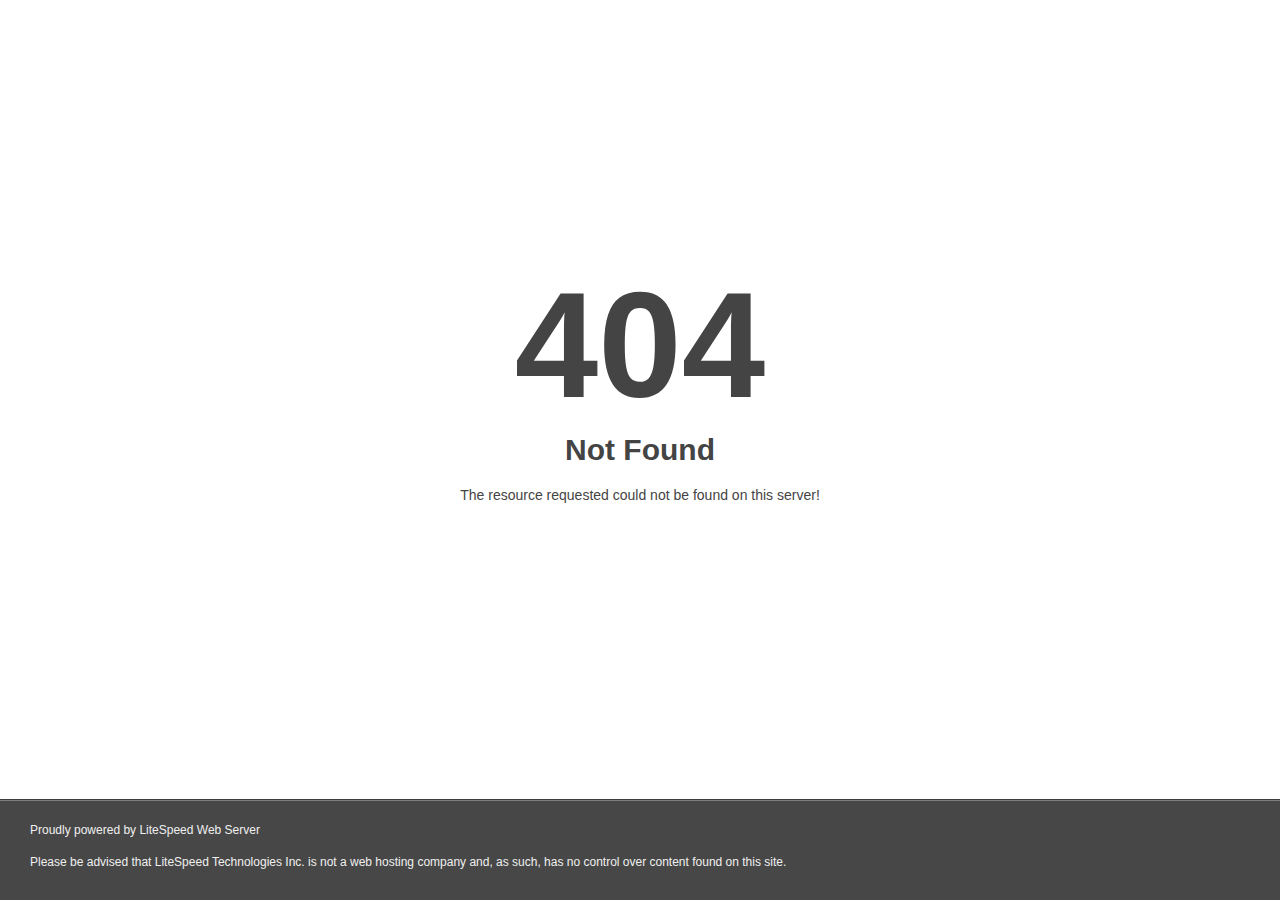
<file: xmlrpc0db00db0.html>
<!DOCTYPE html>
<html style="height:100%">
<head>
<meta name="viewport" content="width=device-width, initial-scale=1, shrink-to-fit=no" />
<title> 404 Not Found
</title><style>@media (prefers-color-scheme:dark){body{background-color:#000!important}}</style></head>
<body style="color: #444; margin:0;font: normal 14px/20px Arial, Helvetica, sans-serif; height:100%; background-color: #fff;">
<div style="height:auto; min-height:100%; ">     <div style="text-align: center; width:800px; margin-left: -400px; position:absolute; top: 30%; left:50%;">
        <h1 style="margin:0; font-size:150px; line-height:150px; font-weight:bold;">404</h1>
<h2 style="margin-top:20px;font-size: 30px;">Not Found
</h2>
<p>The resource requested could not be found on this server!</p>
</div></div><div style="color:#f0f0f0; font-size:12px;margin:auto;padding:0px 30px 0px 30px;position:relative;clear:both;height:100px;margin-top:-101px;background-color:#474747;border-top: 1px solid rgba(0,0,0,0.15);box-shadow: 0 1px 0 rgba(255, 255, 255, 0.3) inset;">
<br>Proudly powered by LiteSpeed Web Server<p>Please be advised that LiteSpeed Technologies Inc. is not a web hosting company and, as such, has no control over content found on this site.</p></div></body></html>
</file>
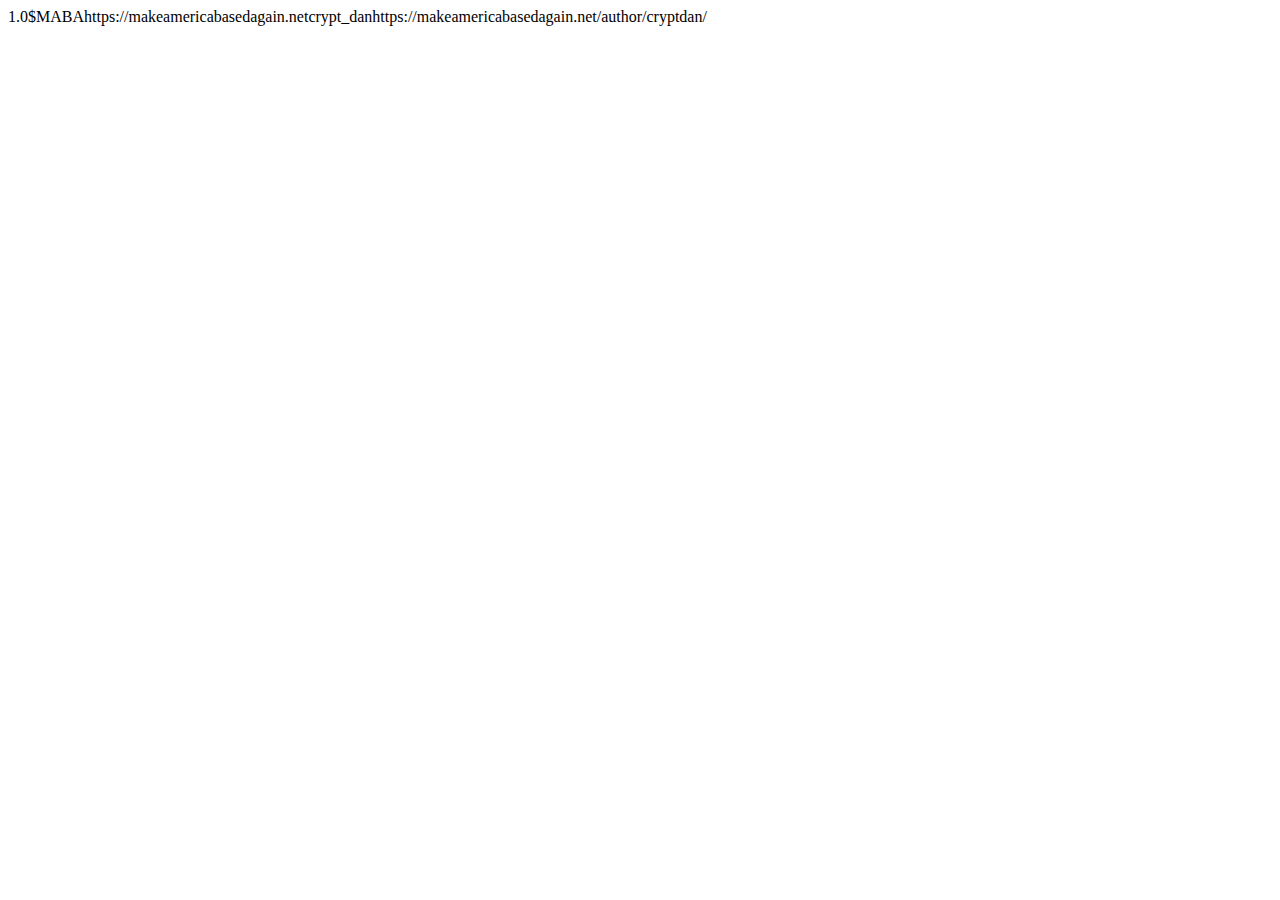
<file: wp-json/oembed/1.0/embed9da0595f.html>
<?xml version="1.0"?>
<oembed><version>1.0</version><provider_name>$MABA</provider_name><provider_url>https://makeamericabasedagain.net</provider_url><author_name>crypt_dan</author_name><author_url>https://makeamericabasedagain.net/author/cryptdan/</author_url><title/><type>rich</type><width>600</width><height>338</height><html>&lt;blockquote class="wp-embedded-content" data-secret="plSY5Z9X8h"&gt;&lt;a href="https://makeamericabasedagain.net/"&gt;&lt;/a&gt;&lt;/blockquote&gt;&lt;iframe sandbox="allow-scripts" security="restricted" src="https://makeamericabasedagain.net/embed/#?secret=plSY5Z9X8h" width="600" height="338" title="&#x201C;&#x201D; &#x2014; $MABA" data-secret="plSY5Z9X8h" frameborder="0" marginwidth="0" marginheight="0" scrolling="no" class="wp-embedded-content"&gt;&lt;/iframe&gt;&lt;script&gt;
/*! This file is auto-generated */
!function(d,l){"use strict";l.querySelector&amp;&amp;d.addEventListener&amp;&amp;"undefined"!=typeof URL&amp;&amp;(d.wp=d.wp||{},d.wp.receiveEmbedMessage||(d.wp.receiveEmbedMessage=function(e){var t=e.data;if((t||t.secret||t.message||t.value)&amp;&amp;!/[^a-zA-Z0-9]/.test(t.secret)){for(var s,r,n,a=l.querySelectorAll('iframe[data-secret="'+t.secret+'"]'),o=l.querySelectorAll('blockquote[data-secret="'+t.secret+'"]'),c=new RegExp("^https?:$","i"),i=0;i&lt;o.length;i++)o[i].style.display="none";for(i=0;i&lt;a.length;i++)s=a[i],e.source===s.contentWindow&amp;&amp;(s.removeAttribute("style"),"height"===t.message?(1e3&lt;(r=parseInt(t.value,10))?r=1e3:~~r&lt;200&amp;&amp;(r=200),s.height=r):"link"===t.message&amp;&amp;(r=new URL(s.getAttribute("src")),n=new URL(t.value),c.test(n.protocol))&amp;&amp;n.host===r.host&amp;&amp;l.activeElement===s&amp;&amp;(d.top.location.href=t.value))}},d.addEventListener("message",d.wp.receiveEmbedMessage,!1),l.addEventListener("DOMContentLoaded",function(){for(var e,t,s=l.querySelectorAll("iframe.wp-embedded-content"),r=0;r&lt;s.length;r++)(t=(e=s[r]).getAttribute("data-secret"))||(t=Math.random().toString(36).substring(2,12),e.src+="#?secret="+t,e.setAttribute("data-secret",t)),e.contentWindow.postMessage({message:"ready",secret:t},"*")},!1)))}(window,document);
&lt;/script&gt;
</html><thumbnail_url>https://makeamericabasedagain.net/wp-content/uploads/2024/03/IMAGE-2024-03-20-12_32_59.png</thumbnail_url><thumbnail_width>600</thumbnail_width><thumbnail_height>600</thumbnail_height></oembed>
</file>
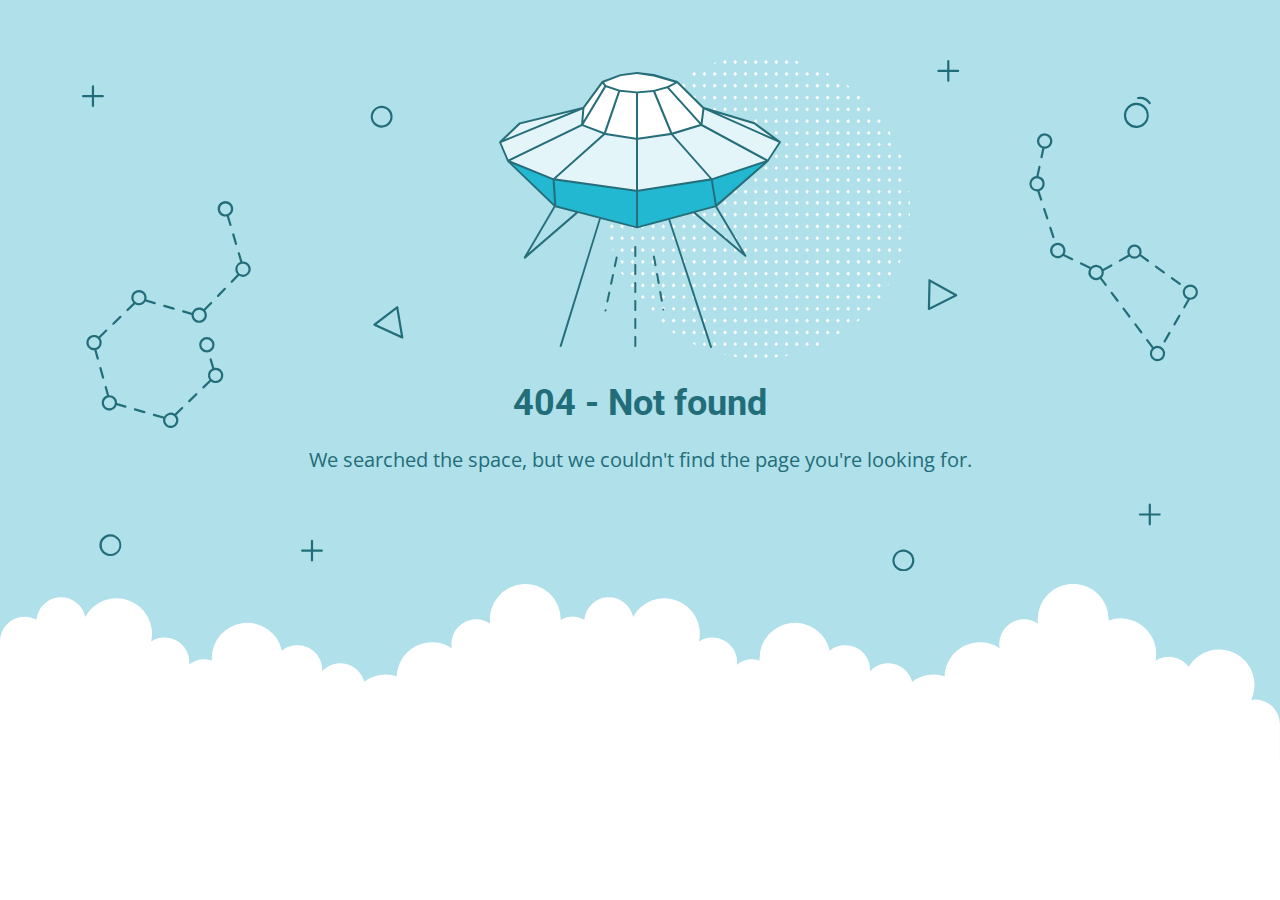
<file: wp-content/uploads/2021/08/Kabob-Bold.html>
<!DOCTYPE html>
<html lang="en">

<!-- Mirrored from baseddoge.meme/wp-content/uploads/2021/08/Kabob-Bold.html by HTTrack Website Copier/3.x [XR&CO'2014], Mon, 16 Dec 2024 17:01:21 GMT -->
<head>
    <meta charset="utf-8" />
    <meta name="viewport" content="width=device-width, initial-scale=1.0">
    <meta http-equiv="cache-control" content="no-store,max-age=0" />
    <meta name="robots" content="noindex" />
    <title>404 - Not found</title>
    <link href="https://fonts.googleapis.com/css?family=Open+Sans:400,700%7CRoboto:400,700" rel="stylesheet">
<style>
    * {
        box-sizing: border-box;
        -moz-box-sizing: border-box;
        -webkit-tap-highlight-color: transparent;
    }
    body {
        margin: 0;
        padding: 0;
        height: 100%;
        -webkit-text-size-adjust: 100%;
    }
    .fit-wide {
        position: relative;
        overflow: hidden;
        max-width: 1240px;
        margin: 0 auto;
        padding-top: 60px;
        padding-bottom: 60px;
        padding-left: 20px;
        padding-right: 20px;
    }
    .background-wrap { position: relative; }
    .background-wrap.cloud-blue { background-color: #b0e0e9; }
    .background-wrap.white { background-color: #fff; }
    .title { 
        position: relative; 
        text-align: center;
        margin: 20px auto 10px;
    }
    .title--regular { font-family: 'Roboto', Arial, sans-serif; }
    .title--size-large { font-size: 36px; line-height: 46px; }
    .title--size-semimedium { font-size: 20px; line-height: 28px; }
    .title--weight-normal { font-weight: 400; }
    .title--weight-bold { font-weight: 700; }
    .title--subtitle { 
        padding-bottom: 40px; 
        font-family: 'Open Sans', Arial ,sans-serif; 
        text-align: center;
    }
    .error h1,
    .error p { color: #226d7a; }
    .error--bg__cover {
        position: absolute;
        left: 0;
        right: 0;
        width: 90%;
        margin: 0 auto;
    }
    .error--shape__clouds svg {
        display: block;
    }
    .abstract-half-dot--circle {
        z-index: 0;
        position: absolute;
        left: 15em;
        right: 0;
        width: 300px;
        height: 300px;
        margin: 0 auto;
    }
    .icon-graphic {
        z-index: 1;
        position: relative;
        width: 300px;
        height: 300px;
        margin: 0 auto;
    }
    @media screen and (max-width: 767px) {
        .error--bg__cover { display: none; }
        .abstract-half-dot--circle { left: 0; }
    }
</style>
</head>
<body>
    <div id="container">
        <section class="error content background-wrap cloud-blue">
            <div class="fit-wide">
                <div class="error--bg__cover">
                    <svg id="acce7670-904f-4f8c-b867-68138c2f8c06" data-name="Layer 1" xmlns="http://www.w3.org/2000/svg" viewBox="0 0 1019 467"><title>404_bg</title><path d="M962.794,62.029a11.471,11.471,0,0,1-.656-22.923h0a11.471,11.471,0,0,1,1.327,22.9C963.24,62.023,963.017,62.029,962.794,62.029ZM962.253,41.1a9.47,9.47,0,1,0,10,8.906,9.481,9.481,0,0,0-10-8.906Z" fill="#1e6d7a"/><path d="M974.934,40.4a1,1,0,0,1-.836-.45,10.049,10.049,0,0,0-9.688-4.276A1,1,0,0,1,964.1,33.7a11.952,11.952,0,0,1,11.67,5.153,1,1,0,0,1-.834,1.549Z" fill="#1e6d7a"/><path d="M273.605,61.8a9.971,9.971,0,0,1-7.251-3.106h0a10.012,10.012,0,1,1,7.251,3.106Zm0-17.991a8,8,0,0,0-5.8,13.507h0a8,8,0,1,0,5.8-13.507Z" fill="#226d7a"/><path d="M26.007,453q-.131,0-.261,0a10.019,10.019,0,1,1,.261,0ZM26,435a8.042,8.042,0,1,0,.208,0C26.134,435,26.064,435,26,435Z" fill="#226d7a"/><path d="M750.007,467q-.13,0-.261,0a9.933,9.933,0,0,1-6.994-3.108h0a10,10,0,1,1,7.255,3.11Zm-.013-18a8,8,0,0,0-5.793,13.511h0a8,8,0,1,0,6-13.509C750.134,449,750.063,449,749.994,449Z" fill="#226d7a"/><path d="M292.416,254.312a1.013,1.013,0,0,1-.417-.09L266.634,242.6a1,1,0,0,1-.191-1.7L287.2,225a1,1,0,0,1,1.594.629l4.607,27.516a1,1,0,0,1-.986,1.165Zm-23.437-12.835,22.139,10.141L287.1,227.6Z" fill="#226d7a"/><path d="M773.316,228.33a1,1,0,0,1-1-1.022l.571-26.14a1,1,0,0,1,1.487-.851l24.356,13.607a1,1,0,0,1-.038,1.767l-24.926,12.532A1.006,1.006,0,0,1,773.316,228.33Zm1.535-25.456-.5,22.815,21.756-10.938Z" fill="#226d7a"/><path d="M136.509,150.348l-2.39-8.09a7.115,7.115,0,1,0-1.9.629l2.372,8.028a1,1,0,0,0,.959.717,1,1,0,0,0,.959-1.284ZM126,136a5,5,0,1,1,5,5A5.006,5.006,0,0,1,126,136Z" fill="#226d7a"/><path d="M137.141,159.545l2.55,8.632a1,1,0,0,0,.959.717,1.037,1.037,0,0,0,.284-.041,1,1,0,0,0,.675-1.243l-2.55-8.631a1,1,0,0,0-1.918.566Z" fill="#226d7a"/><path d="M129.751,208.226l-6.265,6.461a1,1,0,0,0,1.436,1.393l6.265-6.461a1,1,0,0,0-1.436-1.393Z" fill="#226d7a"/><path d="M92.076,230.463l7.936,2.293c0,.082-.012.162-.012.244a7,7,0,1,0,12.587-4.2l6.07-6.259a1,1,0,1,0-1.436-1.393l-6.052,6.242a6.978,6.978,0,0,0-10.8,3.386l-7.737-2.235a1,1,0,0,0-.555,1.922ZM107,228a5,5,0,1,1-5,5A5.006,5.006,0,0,1,107,228Z" fill="#226d7a"/><path d="M74.783,225.467l8.647,2.5a.989.989,0,0,0,.278.04,1,1,0,0,0,.276-1.962l-8.646-2.5a1,1,0,0,0-.555,1.922Z" fill="#226d7a"/><path d="M28.617,241.8a1,1,0,0,0,.7-.282l6.461-6.266a1,1,0,0,0-1.393-1.436l-6.461,6.266a1,1,0,0,0,.7,1.718Z" fill="#226d7a"/><path d="M19.257,291.006a1,1,0,0,0,.964-1.269L17.8,281.069a1,1,0,0,0-1.927.537l2.419,8.668A1,1,0,0,0,19.257,291.006Z" fill="#226d7a"/><path d="M13.216,264.635a6.979,6.979,0,0,0,3.394-10.8l6.242-6.052a1,1,0,1,0-1.393-1.435L15.2,252.413A7,7,0,1,0,11,265c.08,0,.158-.009.237-.012l2.219,7.95a1,1,0,0,0,1.927-.538ZM6,258a5,5,0,1,1,5,5A5.006,5.006,0,0,1,6,258Z" fill="#226d7a"/><path d="M39.924,315.537l-7.936-2.293c0-.082.012-.162.012-.244a7.008,7.008,0,0,0-7-7c-.08,0-.158.009-.237.012l-2.123-7.606a1,1,0,0,0-1.927.537l2.072,7.422a7,7,0,1,0,8.847,8.859l7.737,2.235a1.025,1.025,0,0,0,.278.039,1,1,0,0,0,.277-1.961ZM25,318a5,5,0,1,1,5-5A5.006,5.006,0,0,1,25,318Z" fill="#226d7a"/><path d="M57.217,320.532l-8.647-2.5a1,1,0,1,0-.554,1.922l8.646,2.5a1.03,1.03,0,0,0,.278.039,1,1,0,0,0,.277-1.961Z" fill="#226d7a"/><path d="M90.765,317.017,84.592,323a6.975,6.975,0,0,0-9.76,2.693.984.984,0,0,0-.323-.168l-8.646-2.5a1,1,0,0,0-.554,1.922l8.646,2.5a1,1,0,0,0,.216.031,7,7,0,1,0,11.98-3.2l6.006-5.825a1,1,0,1,0-1.392-1.435ZM81,334a5,5,0,1,1,5-5A5.006,5.006,0,0,1,81,334Z" fill="#226d7a"/><path d="M103.687,304.486l-6.461,6.266a1,1,0,0,0,1.393,1.436l6.461-6.266a1,1,0,0,0-1.393-1.436Z" fill="#226d7a"/><path d="M147,184c-.182,0-.361.014-.54.027l-2.3-7.786a1,1,0,1,0-1.918.567l2.263,7.66a6.977,6.977,0,0,0-2.643,11.269l-5.845,6.028a1,1,0,1,0,1.436,1.392L143.419,197A7,7,0,1,0,147,184Zm0,12a4.995,4.995,0,0,1-1.121-9.863,1.033,1.033,0,0,0,.155-.022c.015,0,.025-.016.04-.021A5,5,0,1,1,147,196Z" fill="#226d7a"/><path d="M52,224a7,7,0,0,0,5.984-3.386l8.153,2.356a1.025,1.025,0,0,0,.278.039,1,1,0,0,0,.276-1.961l-7.924-2.29a7,7,0,1,0-11.918,2.965l-6.006,5.824a1,1,0,1,0,1.392,1.436L48.408,223A6.952,6.952,0,0,0,52,224Zm0-12a5,5,0,1,1-5,5A5.006,5.006,0,0,1,52,212Z" fill="#226d7a"/><path d="M122,281a6.984,6.984,0,0,0-1.218.113l-2.362-8.03a1,1,0,0,0-1.919.564l2.381,8.1a6.972,6.972,0,0,0-2.492,10.427l-6.242,6.052a1,1,0,0,0,1.393,1.435l6.259-6.069A7,7,0,1,0,122,281Zm0,12a5,5,0,1,1,5-5A5.006,5.006,0,0,1,122,293Z" fill="#226d7a"/><path d="M121,260a7,7,0,1,0-7,7A7.008,7.008,0,0,0,121,260Zm-12,0a5,5,0,1,1,5,5A5.006,5.006,0,0,1,109,260Z" fill="#226d7a"/><path d="M886.983,162.773a1,1,0,0,0,.951-1.311l-2.8-8.555a1,1,0,0,0-1.9.621l2.8,8.555A1,1,0,0,0,886.983,162.773Z" fill="#226d7a"/><path d="M879.544,135.8a1,1,0,1,0-1.9.621l2.795,8.555a1,1,0,0,0,.951.69,1,1,0,0,0,.95-1.311Z" fill="#226d7a"/><path d="M904.543,181l-7.442-3.582a7.032,7.032,0,1,0-1.252,1.616l7.827,3.768a.981.981,0,0,0,.432.1,1,1,0,0,0,.435-1.9ZM891,179a5,5,0,1,1,5-5A5.006,5.006,0,0,1,891,179Z" fill="#226d7a"/><path d="M956.292,179.469a6.477,6.477,0,0,0,9.659-.268l6.739,4.9a1,1,0,1,0,1.176-1.617L967,177.492a6.5,6.5,0,1,0-11.811.4,1.064,1.064,0,0,0-.121.039l-7.852,4.4a1,1,0,0,0,.976,1.745l7.853-4.4A.985.985,0,0,0,956.292,179.469ZM961,170.5a4.5,4.5,0,1,1-4.5,4.5A4.505,4.505,0,0,1,961,170.5Z" fill="#226d7a"/><path d="M987.248,194.689a1,1,0,1,0,1.176-1.617l-7.278-5.294a1,1,0,0,0-1.176,1.618Z" fill="#226d7a"/><path d="M995.7,198.366a1,1,0,0,0-1.176,1.617l7.28,5.293a.986.986,0,0,0,.587.192,1,1,0,0,0,.588-1.809Z" fill="#226d7a"/><path d="M1002.5,232.72a1,1,0,0,0-1.366.365l-4.5,7.793a1,1,0,1,0,1.732,1l4.5-7.792A1,1,0,0,0,1002.5,232.72Z" fill="#226d7a"/><path d="M993.49,248.305a1,1,0,0,0-1.366.366l-4.5,7.793a1,1,0,0,0,1.733,1l4.5-7.793A1,1,0,0,0,993.49,248.305Z" fill="#226d7a"/><path d="M951.8,226.4a1,1,0,0,0-1.6,1.2l5.4,7.2a1,1,0,1,0,1.6-1.2Z" fill="#226d7a"/><path d="M962.6,240.8A1,1,0,0,0,961,242l5.4,7.2A1,1,0,0,0,968,248Z" fill="#226d7a"/><path d="M931.091,198.789a6.943,6.943,0,0,0,1.777-6.129l7.473-4.185a1,1,0,1,0-.977-1.745l-7.172,4.016a6.988,6.988,0,0,0-11.127-1.7.981.981,0,0,0-.3-.23l-8.11-3.9a1,1,0,1,0-.867,1.8l8.1,3.9a6.988,6.988,0,0,0,9.645,9.428L934,206a1,1,0,0,0,1.6-1.2ZM921,194a5,5,0,1,1,5,5A5.006,5.006,0,0,1,921,194Z" fill="#226d7a"/><path d="M941,212a1,1,0,0,0-1.6,1.2l5.4,7.2a1,1,0,1,0,1.6-1.2Z" fill="#226d7a"/><path d="M876.837,80.654l-1.7,7.937a1,1,0,0,0,.767,1.187,1.029,1.029,0,0,0,.211.022,1,1,0,0,0,.977-.79l1.718-8.02c.064,0,.126.01.19.01a7.013,7.013,0,1,0-2.163-.346ZM879,69a5,5,0,1,1-5,5A5.006,5.006,0,0,1,879,69Z" fill="#226d7a"/><path d="M879,113a7.012,7.012,0,0,0-5.58-6.855l1.786-8.335a1,1,0,0,0-1.955-.419L871.4,106.03A7,7,0,0,0,872,120c.091,0,.18-.01.271-.014l2.576,7.879a1,1,0,0,0,.95.69.985.985,0,0,0,.31-.05,1,1,0,0,0,.64-1.261l-2.492-7.624A7.007,7.007,0,0,0,879,113Zm-7,5a5,5,0,1,1,5-5A5.006,5.006,0,0,1,872,118Z" fill="#226d7a"/><path d="M1012,205a7,7,0,0,0-2.469,13.542l-3.9,6.75a1,1,0,1,0,1.732,1l4.227-7.314c.136.008.271.021.41.021a7,7,0,0,0,0-14Zm0,12a5,5,0,1,1,5-5A5.006,5.006,0,0,1,1012,217Z" fill="#226d7a"/><path d="M982,261a6.941,6.941,0,0,0-3.527.964L973.4,255.2a1,1,0,1,0-1.6,1.2l5.109,6.812A6.99,6.99,0,1,0,982,261Zm0,12a5,5,0,1,1,5-5A5.006,5.006,0,0,1,982,273Z" fill="#226d7a"/><path d="M19,32H11V24a1,1,0,0,0-2,0v8H1a1,1,0,0,0,0,2H9v8a1,1,0,0,0,2,0V34h8a1,1,0,0,0,0-2Z" fill="#206d7a"/><path d="M219,447h-8v-8a1,1,0,0,0-2,0v8h-8a1,1,0,0,0,0,2h8v8a1,1,0,0,0,2,0v-8h8a1,1,0,0,0,0-2Z" fill="#206d7a"/><path d="M984,414h-8v-8a1,1,0,0,0-2,0v8h-8a1,1,0,0,0,0,2h8v8a1,1,0,0,0,2,0v-8h8a1,1,0,0,0,0-2Z" fill="#206d7a"/><path d="M800,9h-8V1a1,1,0,0,0-2,0V9h-8a1,1,0,0,0,0,2h8v8a1,1,0,0,0,2,0V11h8a1,1,0,0,0,0-2Z" fill="#206d7a"/></svg>
                </div>
                <div>
                    <div class="abstract-half-dot--circle">
                        <svg id="a57f7293-9654-4013-9c82-7cad22fc3689" data-name="Layer 1" xmlns="http://www.w3.org/2000/svg" viewBox="0 0 300 298.181"><title>circle_dots</title><polygon points="145.742 133.848 147.581 131.734 145.742 129.621 143.904 131.734 145.742 133.848" fill="#fff"/><polygon points="145.742 122.041 147.581 119.928 145.742 117.814 143.904 119.928 145.742 122.041" fill="#fff"/><polygon points="145.742 110.235 147.581 108.122 145.742 106.008 143.904 108.122 145.742 110.235" fill="#fff"/><polygon points="145.742 98.429 147.581 96.316 145.742 94.202 143.904 96.316 145.742 98.429" fill="#fff"/><polygon points="145.742 86.624 147.581 84.51 145.742 82.396 143.904 84.51 145.742 86.624" fill="#fff"/><polygon points="156.015 129.621 154.177 131.734 156.015 133.848 157.854 131.734 156.015 129.621" fill="#fff"/><polygon points="156.015 117.814 154.177 119.928 156.015 122.041 157.854 119.928 156.015 117.814" fill="#fff"/><polygon points="156.015 106.008 154.177 108.122 156.015 110.235 157.854 108.122 156.015 106.008" fill="#fff"/><polygon points="156.015 94.202 154.177 96.316 156.015 98.429 157.854 96.316 156.015 94.202" fill="#fff"/><polygon points="156.015 82.396 154.177 84.51 156.015 86.624 157.854 84.51 156.015 82.396" fill="#fff"/><polygon points="166.288 129.621 164.45 131.734 166.288 133.848 168.13 131.734 166.288 129.621" fill="#fff"/><polygon points="166.288 117.814 164.45 119.928 166.288 122.041 168.13 119.928 166.288 117.814" fill="#fff"/><polygon points="166.288 106.008 164.45 108.122 166.288 110.235 168.13 108.122 166.288 106.008" fill="#fff"/><polygon points="166.288 94.202 164.45 96.316 166.288 98.429 168.13 96.316 166.288 94.202" fill="#fff"/><polygon points="168.128 84.51 166.288 82.396 164.45 84.51 166.288 86.624 168.128 84.51" fill="#fff"/><polygon points="176.563 129.621 174.724 131.734 176.563 133.848 178.401 131.734 176.563 129.621" fill="#fff"/><polygon points="176.563 117.814 174.724 119.928 176.563 122.041 178.401 119.928 176.563 117.814" fill="#fff"/><polygon points="176.563 106.008 174.724 108.122 176.563 110.235 178.401 108.122 176.563 106.008" fill="#fff"/><polygon points="176.563 94.202 174.724 96.316 176.563 98.429 178.401 96.316 176.563 94.202" fill="#fff"/><polygon points="176.563 82.396 174.724 84.51 176.563 86.624 178.401 84.51 176.563 82.396" fill="#fff"/><polygon points="186.835 129.621 184.997 131.734 186.835 133.848 188.674 131.734 186.835 129.621" fill="#fff"/><polygon points="186.835 117.814 184.997 119.928 186.835 122.041 188.674 119.928 186.835 117.814" fill="#fff"/><polygon points="186.835 106.008 184.997 108.122 186.835 110.235 188.674 108.122 186.835 106.008" fill="#fff"/><polygon points="186.835 94.202 184.997 96.316 186.835 98.429 188.674 96.316 186.835 94.202" fill="#fff"/><polygon points="186.835 82.396 184.997 84.51 186.835 86.624 188.674 84.51 186.835 82.396" fill="#fff"/><polygon points="197.11 129.621 195.268 131.734 197.11 133.848 198.948 131.734 197.11 129.621" fill="#fff"/><polygon points="197.11 117.814 195.268 119.928 197.11 122.041 198.948 119.928 197.11 117.814" fill="#fff"/><polygon points="197.11 106.008 195.268 108.122 197.11 110.235 198.948 108.122 197.11 106.008" fill="#fff"/><polygon points="197.11 94.202 195.268 96.316 197.11 98.429 198.948 96.316 197.11 94.202" fill="#fff"/><polygon points="197.11 82.396 195.27 84.51 197.11 86.624 198.948 84.51 197.11 82.396" fill="#fff"/><polygon points="207.383 129.621 205.545 131.734 207.383 133.848 209.221 131.734 207.383 129.621" fill="#fff"/><polygon points="207.383 117.814 205.545 119.928 207.383 122.041 209.221 119.928 207.383 117.814" fill="#fff"/><polygon points="207.383 106.008 205.545 108.122 207.383 110.235 209.221 108.122 207.383 106.008" fill="#fff"/><polygon points="207.383 94.202 205.545 96.316 207.383 98.429 209.221 96.316 207.383 94.202" fill="#fff"/><polygon points="207.383 82.396 205.545 84.51 207.383 86.624 209.221 84.51 207.383 82.396" fill="#fff"/><polygon points="217.656 129.621 215.817 131.734 217.656 133.848 219.497 131.734 217.656 129.621" fill="#fff"/><polygon points="217.656 117.814 215.817 119.928 217.656 122.041 219.497 119.928 217.656 117.814" fill="#fff"/><polygon points="217.656 106.008 215.817 108.122 217.656 110.235 219.497 108.122 217.656 106.008" fill="#fff"/><polygon points="217.656 94.202 215.817 96.316 217.656 98.429 219.497 96.316 217.656 94.202" fill="#fff"/><polygon points="219.496 84.51 217.656 82.396 215.817 84.51 217.656 86.624 219.496 84.51" fill="#fff"/><polygon points="227.93 129.621 226.092 131.734 227.93 133.848 229.769 131.734 227.93 129.621" fill="#fff"/><polygon points="227.93 117.814 226.092 119.928 227.93 122.041 229.769 119.928 227.93 117.814" fill="#fff"/><polygon points="227.93 106.008 226.092 108.122 227.93 110.235 229.769 108.122 227.93 106.008" fill="#fff"/><polygon points="227.93 94.202 226.092 96.316 227.93 98.429 229.769 96.316 227.93 94.202" fill="#fff"/><polygon points="227.93 82.396 226.092 84.51 227.93 86.624 229.769 84.51 227.93 82.396" fill="#fff"/><polygon points="238.203 129.621 236.365 131.734 238.203 133.848 240.042 131.734 238.203 129.621" fill="#fff"/><polygon points="238.203 117.814 236.365 119.928 238.203 122.041 240.042 119.928 238.203 117.814" fill="#fff"/><polygon points="238.203 106.008 236.365 108.122 238.203 110.235 240.042 108.122 238.203 106.008" fill="#fff"/><polygon points="238.203 94.202 236.365 96.316 238.203 98.429 240.042 96.316 238.203 94.202" fill="#fff"/><polygon points="238.203 82.396 236.365 84.51 238.203 86.624 240.042 84.51 238.203 82.396" fill="#fff"/><polygon points="248.478 133.848 250.316 131.734 248.478 129.621 246.636 131.734 248.478 133.848" fill="#fff"/><polygon points="248.478 122.041 250.316 119.928 248.478 117.814 246.636 119.928 248.478 122.041" fill="#fff"/><polygon points="248.478 110.235 250.316 108.122 248.478 106.008 246.636 108.122 248.478 110.235" fill="#fff"/><polygon points="248.478 98.429 250.316 96.316 248.478 94.202 246.636 96.316 248.478 98.429" fill="#fff"/><polygon points="246.638 84.51 248.478 86.624 250.316 84.51 248.478 82.396 246.638 84.51" fill="#fff"/><polygon points="258.751 129.621 256.912 131.734 258.751 133.848 260.589 131.734 258.751 129.621" fill="#fff"/><polygon points="258.751 117.814 256.912 119.928 258.751 122.041 260.589 119.928 258.751 117.814" fill="#fff"/><polygon points="258.751 106.008 256.912 108.122 258.751 110.235 260.589 108.122 258.751 106.008" fill="#fff"/><polygon points="258.751 94.202 256.912 96.316 258.751 98.429 260.589 96.316 258.751 94.202" fill="#fff"/><polygon points="258.751 82.396 256.912 84.51 258.751 86.624 260.589 84.51 258.751 82.396" fill="#fff"/><polygon points="269.023 129.621 267.185 131.734 269.023 133.848 270.865 131.734 269.023 129.621" fill="#fff"/><polygon points="269.023 117.814 267.185 119.928 269.023 122.041 270.865 119.928 269.023 117.814" fill="#fff"/><polygon points="269.023 106.008 267.185 108.122 269.023 110.235 270.865 108.122 269.023 106.008" fill="#fff"/><polygon points="269.023 94.202 267.185 96.316 269.023 98.429 270.865 96.316 269.023 94.202" fill="#fff"/><polygon points="270.863 84.51 269.023 82.396 267.185 84.51 269.023 86.624 270.863 84.51" fill="#fff"/><polygon points="145.742 75.064 147.581 72.95 145.742 70.837 143.904 72.95 145.742 75.064" fill="#fff"/><polygon points="145.742 63.258 147.581 61.144 145.742 59.031 143.904 61.144 145.742 63.258" fill="#fff"/><polygon points="145.742 51.452 147.581 49.338 145.742 47.225 143.904 49.338 145.742 51.452" fill="#fff"/><polygon points="145.742 39.646 147.581 37.532 145.742 35.419 143.904 37.532 145.742 39.646" fill="#fff"/><polygon points="145.742 27.84 147.581 25.726 145.742 23.612 143.904 25.726 145.742 27.84" fill="#fff"/><polygon points="147.581 13.92 145.742 11.806 143.904 13.92 145.742 16.033 147.581 13.92" fill="#fff"/><polygon points="143.904 2.114 145.742 4.227 147.581 2.114 145.742 0 143.904 2.114" fill="#fff"/><polygon points="156.015 70.837 154.177 72.95 156.015 75.064 157.854 72.95 156.015 70.837" fill="#fff"/><polygon points="156.015 59.031 154.177 61.144 156.015 63.258 157.854 61.144 156.015 59.031" fill="#fff"/><polygon points="156.015 47.225 154.177 49.338 156.015 51.452 157.854 49.338 156.015 47.225" fill="#fff"/><polygon points="156.015 35.419 154.177 37.532 156.015 39.646 157.854 37.532 156.015 35.419" fill="#fff"/><polygon points="156.015 23.612 154.177 25.726 156.015 27.84 157.854 25.726 156.015 23.612" fill="#fff"/><polygon points="156.015 11.806 154.177 13.92 156.015 16.033 157.854 13.92 156.015 11.806" fill="#fff"/><polygon points="156.015 0 154.177 2.114 156.015 4.227 157.854 2.114 156.015 0" fill="#fff"/><polygon points="166.288 70.837 164.45 72.95 166.288 75.064 168.13 72.95 166.288 70.837" fill="#fff"/><polygon points="166.288 59.031 164.45 61.144 166.288 63.258 168.13 61.144 166.288 59.031" fill="#fff"/><polygon points="166.288 47.225 164.45 49.338 166.288 51.452 168.13 49.338 166.288 47.225" fill="#fff"/><polygon points="166.288 35.419 164.45 37.532 166.288 39.646 168.13 37.532 166.288 35.419" fill="#fff"/><polygon points="166.288 23.612 164.45 25.726 166.288 27.84 168.13 25.726 166.288 23.612" fill="#fff"/><polygon points="166.288 11.806 164.45 13.92 166.288 16.033 168.13 13.92 166.288 11.806" fill="#fff"/><polygon points="166.288 0 164.45 2.114 166.288 4.227 168.13 2.114 166.288 0" fill="#fff"/><polygon points="176.563 70.837 174.724 72.95 176.563 75.064 178.401 72.95 176.563 70.837" fill="#fff"/><polygon points="176.563 59.031 174.724 61.144 176.563 63.258 178.401 61.144 176.563 59.031" fill="#fff"/><polygon points="176.563 47.225 174.724 49.338 176.563 51.452 178.401 49.338 176.563 47.225" fill="#fff"/><polygon points="176.563 35.419 174.724 37.532 176.563 39.646 178.401 37.532 176.563 35.419" fill="#fff"/><polygon points="176.563 23.612 174.724 25.726 176.563 27.84 178.401 25.726 176.563 23.612" fill="#fff"/><polygon points="176.563 11.806 174.724 13.92 176.563 16.033 178.401 13.92 176.563 11.806" fill="#fff"/><polygon points="176.563 0 174.724 2.114 176.563 4.227 178.401 2.114 176.563 0" fill="#fff"/><polygon points="186.835 70.837 184.997 72.95 186.835 75.064 188.674 72.95 186.835 70.837" fill="#fff"/><polygon points="186.835 59.031 184.997 61.144 186.835 63.258 188.674 61.144 186.835 59.031" fill="#fff"/><polygon points="186.835 47.225 184.997 49.338 186.835 51.452 188.674 49.338 186.835 47.225" fill="#fff"/><polygon points="186.835 35.419 184.997 37.532 186.835 39.646 188.674 37.532 186.835 35.419" fill="#fff"/><polygon points="186.835 23.612 184.997 25.726 186.835 27.84 188.674 25.726 186.835 23.612" fill="#fff"/><polygon points="186.835 11.806 184.997 13.92 186.835 16.033 188.674 13.92 186.835 11.806" fill="#fff"/><path d="M186.835,4.227l1.839-2.113-.31-.356c-.826-.225-1.651-.45-2.483-.661L185,2.114Z" fill="#fff"/><polygon points="197.11 70.837 195.268 72.95 197.11 75.064 198.948 72.95 197.11 70.837" fill="#fff"/><polygon points="197.11 59.031 195.268 61.144 197.11 63.258 198.948 61.144 197.11 59.031" fill="#fff"/><polygon points="197.11 47.225 195.268 49.338 197.11 51.452 198.948 49.338 197.11 47.225" fill="#fff"/><polygon points="197.11 35.419 195.268 37.532 197.11 39.646 198.948 37.532 197.11 35.419" fill="#fff"/><polygon points="197.11 23.612 195.268 25.726 197.11 27.84 198.948 25.726 197.11 23.612" fill="#fff"/><polygon points="197.11 11.806 195.268 13.92 197.11 16.033 198.948 13.92 197.11 11.806" fill="#fff"/><polygon points="207.383 70.837 205.545 72.95 207.383 75.064 209.221 72.95 207.383 70.837" fill="#fff"/><polygon points="207.383 59.031 205.545 61.144 207.383 63.258 209.221 61.144 207.383 59.031" fill="#fff"/><polygon points="207.383 47.225 205.545 49.338 207.383 51.452 209.221 49.338 207.383 47.225" fill="#fff"/><polygon points="207.383 35.419 205.545 37.532 207.383 39.646 209.221 37.532 207.383 35.419" fill="#fff"/><polygon points="207.383 23.612 205.545 25.726 207.383 27.84 209.221 25.726 207.383 23.612" fill="#fff"/><polygon points="207.383 11.806 205.545 13.92 207.383 16.033 209.221 13.92 207.383 11.806" fill="#fff"/><polygon points="217.656 70.837 215.817 72.95 217.656 75.064 219.497 72.95 217.656 70.837" fill="#fff"/><polygon points="217.656 59.031 215.817 61.144 217.656 63.258 219.497 61.144 217.656 59.031" fill="#fff"/><polygon points="217.656 47.225 215.817 49.338 217.656 51.452 219.497 49.338 217.656 47.225" fill="#fff"/><polygon points="217.656 35.419 215.817 37.532 217.656 39.646 219.497 37.532 217.656 35.419" fill="#fff"/><polygon points="217.656 23.612 215.817 25.726 217.656 27.84 219.497 25.726 217.656 23.612" fill="#fff"/><path d="M217.656,16.033l1.753-2.011c-.842-.445-1.685-.887-2.535-1.317l-1.057,1.215Z" fill="#fff"/><polygon points="227.93 70.837 226.092 72.95 227.93 75.064 229.769 72.95 227.93 70.837" fill="#fff"/><polygon points="227.93 59.031 226.092 61.144 227.93 63.258 229.769 61.144 227.93 59.031" fill="#fff"/><polygon points="227.93 47.225 226.092 49.338 227.93 51.452 229.769 49.338 227.93 47.225" fill="#fff"/><polygon points="227.93 35.419 226.092 37.532 227.93 39.646 229.769 37.532 227.93 35.419" fill="#fff"/><polygon points="227.93 23.612 226.092 25.726 227.93 27.84 229.769 25.726 227.93 23.612" fill="#fff"/><polygon points="238.203 70.837 236.365 72.95 238.203 75.064 240.042 72.95 238.203 70.837" fill="#fff"/><polygon points="238.203 59.031 236.365 61.144 238.203 63.258 240.042 61.144 238.203 59.031" fill="#fff"/><polygon points="238.203 47.225 236.365 49.338 238.203 51.452 240.042 49.338 238.203 47.225" fill="#fff"/><polygon points="238.203 35.419 236.365 37.532 238.203 39.646 240.042 37.532 238.203 35.419" fill="#fff"/><path d="M236.365,25.726,238.2,27.84l1.084-1.246c-.744-.555-1.5-1.1-2.25-1.641Z" fill="#fff"/><polygon points="248.478 75.064 250.316 72.95 248.478 70.837 246.636 72.95 248.478 75.064" fill="#fff"/><polygon points="248.478 63.258 250.316 61.144 248.478 59.031 246.636 61.144 248.478 63.258" fill="#fff"/><polygon points="250.316 49.338 248.478 47.225 246.636 49.338 248.478 51.452 250.316 49.338" fill="#fff"/><polygon points="246.636 37.532 248.478 39.646 250.316 37.532 248.478 35.419 246.636 37.532" fill="#fff"/><polygon points="258.751 70.837 256.912 72.95 258.751 75.064 260.589 72.95 258.751 70.837" fill="#fff"/><polygon points="258.751 59.031 256.912 61.144 258.751 63.258 260.589 61.144 258.751 59.031" fill="#fff"/><polygon points="258.751 47.225 256.912 49.338 258.751 51.452 260.589 49.338 258.751 47.225" fill="#fff"/><polygon points="269.023 70.837 267.185 72.95 269.023 75.064 270.865 72.95 269.023 70.837" fill="#fff"/><polygon points="269.023 59.031 267.185 61.144 269.023 63.258 270.865 61.144 269.023 59.031" fill="#fff"/><polygon points="279.445 129.621 277.607 131.734 279.445 133.848 281.284 131.734 279.445 129.621" fill="#fff"/><polygon points="279.445 117.814 277.607 119.928 279.445 122.041 281.284 119.928 279.445 117.814" fill="#fff"/><polygon points="279.445 106.008 277.607 108.122 279.445 110.235 281.284 108.122 279.445 106.008" fill="#fff"/><polygon points="279.445 94.202 277.607 96.316 279.445 98.429 281.284 96.316 279.445 94.202" fill="#fff"/><polygon points="279.445 82.396 277.607 84.51 279.445 86.624 281.284 84.51 279.445 82.396" fill="#fff"/><polygon points="289.718 129.621 287.88 131.734 289.718 133.848 291.56 131.734 289.718 129.621" fill="#fff"/><polygon points="289.718 117.814 287.88 119.928 289.718 122.041 291.56 119.928 289.718 117.814" fill="#fff"/><polygon points="289.718 106.008 287.88 108.122 289.718 110.235 291.56 108.122 289.718 106.008" fill="#fff"/><path d="M287.88,96.316l1.838,2.113,1.515-1.739c-.151-.422-.3-.846-.451-1.267L289.718,94.2Z" fill="#fff"/><path d="M299.092,130.656l-.938,1.078,1.192,1.37Q299.229,131.877,299.092,130.656Z" fill="#fff"/><path d="M279.445,75.064l1.241-1.427q-.721-1.278-1.466-2.541l-1.613,1.854Z" fill="#fff"/><polygon points="1.838 129.621 0 131.734 1.838 133.848 3.677 131.734 1.838 129.621" fill="#fff"/><polygon points="1.838 117.814 0 119.928 1.838 122.041 3.677 119.928 1.838 117.814" fill="#fff"/><path d="M1.838,110.235l1.839-2.113-1.534-1.764q-.456,1.6-.876,3.22Z" fill="#fff"/><polygon points="12.113 129.621 10.271 131.734 12.113 133.848 13.951 131.734 12.113 129.621" fill="#fff"/><polygon points="12.113 117.814 10.271 119.928 12.113 122.041 13.951 119.928 12.113 117.814" fill="#fff"/><polygon points="12.113 106.008 10.271 108.122 12.113 110.235 13.951 108.122 12.113 106.008" fill="#fff"/><polygon points="12.113 94.202 10.271 96.316 12.113 98.429 13.951 96.316 12.113 94.202" fill="#fff"/><polygon points="12.113 82.396 10.273 84.51 12.113 86.624 13.951 84.51 12.113 82.396" fill="#fff"/><polygon points="22.533 129.621 20.695 131.734 22.533 133.848 24.371 131.734 22.533 129.621" fill="#fff"/><polygon points="22.533 117.814 20.695 119.928 22.533 122.041 24.371 119.928 22.533 117.814" fill="#fff"/><polygon points="22.533 106.008 20.695 108.122 22.533 110.235 24.371 108.122 22.533 106.008" fill="#fff"/><polygon points="22.533 94.202 20.695 96.316 22.533 98.429 24.371 96.316 22.533 94.202" fill="#fff"/><polygon points="22.533 82.396 20.695 84.51 22.533 86.624 24.371 84.51 22.533 82.396" fill="#fff"/><polygon points="32.808 129.621 30.966 131.734 32.808 133.848 34.646 131.734 32.808 129.621" fill="#fff"/><polygon points="32.808 117.814 30.966 119.928 32.808 122.041 34.646 119.928 32.808 117.814" fill="#fff"/><polygon points="32.808 106.008 30.966 108.122 32.808 110.235 34.646 108.122 32.808 106.008" fill="#fff"/><polygon points="32.808 94.202 30.966 96.316 32.808 98.429 34.646 96.316 32.808 94.202" fill="#fff"/><polygon points="32.808 82.396 30.968 84.51 32.808 86.624 34.646 84.51 32.808 82.396" fill="#fff"/><polygon points="43.08 129.621 41.242 131.734 43.08 133.848 44.919 131.734 43.08 129.621" fill="#fff"/><polygon points="43.08 117.814 41.242 119.928 43.08 122.041 44.919 119.928 43.08 117.814" fill="#fff"/><polygon points="43.08 106.008 41.242 108.122 43.08 110.235 44.919 108.122 43.08 106.008" fill="#fff"/><polygon points="43.08 94.202 41.242 96.316 43.08 98.429 44.919 96.316 43.08 94.202" fill="#fff"/><polygon points="43.08 82.396 41.242 84.51 43.08 86.624 44.919 84.51 43.08 82.396" fill="#fff"/><polygon points="53.353 129.621 51.515 131.734 53.353 133.848 55.195 131.734 53.353 129.621" fill="#fff"/><polygon points="53.353 117.814 51.515 119.928 53.353 122.041 55.195 119.928 53.353 117.814" fill="#fff"/><polygon points="53.353 106.008 51.515 108.122 53.353 110.235 55.195 108.122 53.353 106.008" fill="#fff"/><polygon points="53.353 94.202 51.515 96.316 53.353 98.429 55.195 96.316 53.353 94.202" fill="#fff"/><polygon points="55.193 84.51 53.353 82.396 51.515 84.51 53.353 86.624 55.193 84.51" fill="#fff"/><polygon points="63.628 129.621 61.789 131.734 63.628 133.848 65.466 131.734 63.628 129.621" fill="#fff"/><polygon points="63.628 117.814 61.789 119.928 63.628 122.041 65.466 119.928 63.628 117.814" fill="#fff"/><polygon points="63.628 106.008 61.789 108.122 63.628 110.235 65.466 108.122 63.628 106.008" fill="#fff"/><polygon points="63.628 94.202 61.789 96.316 63.628 98.429 65.466 96.316 63.628 94.202" fill="#fff"/><polygon points="63.628 82.396 61.789 84.51 63.628 86.624 65.466 84.51 63.628 82.396" fill="#fff"/><polygon points="73.901 129.621 72.062 131.734 73.901 133.848 75.739 131.734 73.901 129.621" fill="#fff"/><polygon points="73.901 117.814 72.062 119.928 73.901 122.041 75.739 119.928 73.901 117.814" fill="#fff"/><polygon points="73.901 106.008 72.062 108.122 73.901 110.235 75.739 108.122 73.901 106.008" fill="#fff"/><polygon points="73.901 94.202 72.062 96.316 73.901 98.429 75.739 96.316 73.901 94.202" fill="#fff"/><polygon points="73.901 82.396 72.062 84.51 73.901 86.624 75.739 84.51 73.901 82.396" fill="#fff"/><polygon points="84.174 129.621 82.335 131.734 84.174 133.848 86.015 131.734 84.174 129.621" fill="#fff"/><polygon points="84.174 117.814 82.335 119.928 84.174 122.041 86.015 119.928 84.174 117.814" fill="#fff"/><polygon points="84.174 106.008 82.335 108.122 84.174 110.235 86.015 108.122 84.174 106.008" fill="#fff"/><polygon points="84.174 94.202 82.335 96.316 84.174 98.429 86.015 96.316 84.174 94.202" fill="#fff"/><polygon points="86.014 84.51 84.174 82.396 82.335 84.51 84.174 86.624 86.014 84.51" fill="#fff"/><polygon points="94.448 129.621 92.61 131.734 94.448 133.848 96.286 131.734 94.448 129.621" fill="#fff"/><polygon points="94.448 117.814 92.61 119.928 94.448 122.041 96.286 119.928 94.448 117.814" fill="#fff"/><polygon points="94.448 106.008 92.61 108.122 94.448 110.235 96.286 108.122 94.448 106.008" fill="#fff"/><polygon points="94.448 94.202 92.61 96.316 94.448 98.429 96.286 96.316 94.448 94.202" fill="#fff"/><polygon points="94.448 82.396 92.61 84.51 94.448 86.624 96.286 84.51 94.448 82.396" fill="#fff"/><polygon points="104.721 129.621 102.883 131.734 104.721 133.848 106.559 131.734 104.721 129.621" fill="#fff"/><polygon points="104.721 117.814 102.883 119.928 104.721 122.041 106.559 119.928 104.721 117.814" fill="#fff"/><polygon points="104.721 106.008 102.883 108.122 104.721 110.235 106.559 108.122 104.721 106.008" fill="#fff"/><polygon points="104.721 94.202 102.883 96.316 104.721 98.429 106.559 96.316 104.721 94.202" fill="#fff"/><polygon points="104.721 82.396 102.883 84.51 104.721 86.624 106.559 84.51 104.721 82.396" fill="#fff"/><polygon points="114.996 129.621 113.154 131.734 114.996 133.848 116.834 131.734 114.996 129.621" fill="#fff"/><polygon points="114.996 117.814 113.154 119.928 114.996 122.041 116.834 119.928 114.996 117.814" fill="#fff"/><polygon points="114.996 106.008 113.154 108.122 114.996 110.235 116.834 108.122 114.996 106.008" fill="#fff"/><polygon points="114.996 94.202 113.154 96.316 114.996 98.429 116.834 96.316 114.996 94.202" fill="#fff"/><polygon points="114.996 82.396 113.156 84.51 114.996 86.624 116.834 84.51 114.996 82.396" fill="#fff"/><polygon points="125.268 133.848 127.107 131.734 125.268 129.621 123.43 131.734 125.268 133.848" fill="#fff"/><polygon points="125.268 122.041 127.107 119.928 125.268 117.814 123.43 119.928 125.268 122.041" fill="#fff"/><polygon points="125.268 110.235 127.107 108.122 125.268 106.008 123.43 108.122 125.268 110.235" fill="#fff"/><polygon points="125.268 98.429 127.107 96.316 125.268 94.202 123.43 96.316 125.268 98.429" fill="#fff"/><polygon points="125.268 86.624 127.107 84.51 125.268 82.396 123.43 84.51 125.268 86.624" fill="#fff"/><polygon points="135.541 133.848 137.383 131.734 135.541 129.621 133.703 131.734 135.541 133.848" fill="#fff"/><polygon points="135.541 122.041 137.383 119.928 135.541 117.814 133.703 119.928 135.541 122.041" fill="#fff"/><polygon points="135.541 110.235 137.383 108.122 135.541 106.008 133.703 108.122 135.541 110.235" fill="#fff"/><polygon points="135.541 98.429 137.383 96.316 135.541 94.202 133.703 96.316 135.541 98.429" fill="#fff"/><polygon points="135.541 86.624 137.381 84.51 135.541 82.396 133.703 84.51 135.541 86.624" fill="#fff"/><polygon points="22.533 70.837 20.695 72.95 22.533 75.064 24.371 72.95 22.533 70.837" fill="#fff"/><path d="M22.533,63.258l1.838-2.114-.387-.445c-.55.779-1.1,1.559-1.634,2.349Z" fill="#fff"/><polygon points="32.808 70.837 30.966 72.95 32.808 75.064 34.646 72.95 32.808 70.837" fill="#fff"/><polygon points="32.808 59.031 30.966 61.144 32.808 63.258 34.646 61.144 32.808 59.031" fill="#fff"/><path d="M32.808,51.452l1.838-2.114-.9-1.037c-.616.7-1.222,1.416-1.825,2.132Z" fill="#fff"/><polygon points="43.08 70.837 41.242 72.95 43.08 75.064 44.919 72.95 43.08 70.837" fill="#fff"/><polygon points="43.08 59.031 41.242 61.144 43.08 63.258 44.919 61.144 43.08 59.031" fill="#fff"/><polygon points="43.08 47.225 41.242 49.338 43.08 51.452 44.919 49.338 43.08 47.225" fill="#fff"/><path d="M43.08,39.646l1.839-2.114-.342-.393q-1.016.947-2.015,1.911Z" fill="#fff"/><polygon points="53.353 70.837 51.515 72.95 53.353 75.064 55.195 72.95 53.353 70.837" fill="#fff"/><polygon points="53.353 59.031 51.515 61.144 53.353 63.258 55.195 61.144 53.353 59.031" fill="#fff"/><polygon points="53.353 47.225 51.515 49.338 53.353 51.452 55.195 49.338 53.353 47.225" fill="#fff"/><polygon points="53.353 35.419 51.515 37.532 53.353 39.646 55.195 37.532 53.353 35.419" fill="#fff"/><polygon points="63.628 70.837 61.789 72.95 63.628 75.064 65.466 72.95 63.628 70.837" fill="#fff"/><polygon points="63.628 59.031 61.789 61.144 63.628 63.258 65.466 61.144 63.628 59.031" fill="#fff"/><polygon points="63.628 47.225 61.789 49.338 63.628 51.452 65.466 49.338 63.628 47.225" fill="#fff"/><polygon points="63.628 35.419 61.789 37.532 63.628 39.646 65.466 37.532 63.628 35.419" fill="#fff"/><polygon points="63.628 23.612 61.789 25.726 63.628 27.84 65.466 25.726 63.628 23.612" fill="#fff"/><polygon points="73.901 70.837 72.062 72.95 73.901 75.064 75.739 72.95 73.901 70.837" fill="#fff"/><polygon points="73.901 59.031 72.062 61.144 73.901 63.258 75.739 61.144 73.901 59.031" fill="#fff"/><polygon points="73.901 47.225 72.062 49.338 73.901 51.452 75.739 49.338 73.901 47.225" fill="#fff"/><polygon points="73.901 35.419 72.062 37.532 73.901 39.646 75.739 37.532 73.901 35.419" fill="#fff"/><polygon points="73.901 23.612 72.062 25.726 73.901 27.84 75.739 25.726 73.901 23.612" fill="#fff"/><path d="M73.9,16.033l.476-.547c-.214.119-.429.237-.642.357Z" fill="#fff"/><polygon points="84.174 70.837 82.335 72.95 84.174 75.064 86.015 72.95 84.174 70.837" fill="#fff"/><polygon points="84.174 59.031 82.335 61.144 84.174 63.258 86.015 61.144 84.174 59.031" fill="#fff"/><polygon points="84.174 47.225 82.335 49.338 84.174 51.452 86.015 49.338 84.174 47.225" fill="#fff"/><polygon points="84.174 35.419 82.335 37.532 84.174 39.646 86.015 37.532 84.174 35.419" fill="#fff"/><polygon points="84.174 23.612 82.335 25.726 84.174 27.84 86.015 25.726 84.174 23.612" fill="#fff"/><polygon points="84.174 11.806 82.335 13.92 84.174 16.033 86.015 13.92 84.174 11.806" fill="#fff"/><polygon points="94.448 70.837 92.61 72.95 94.448 75.064 96.286 72.95 94.448 70.837" fill="#fff"/><polygon points="94.448 59.031 92.61 61.144 94.448 63.258 96.286 61.144 94.448 59.031" fill="#fff"/><polygon points="94.448 47.225 92.61 49.338 94.448 51.452 96.286 49.338 94.448 47.225" fill="#fff"/><polygon points="94.448 35.419 92.61 37.532 94.448 39.646 96.286 37.532 94.448 35.419" fill="#fff"/><polygon points="94.448 23.612 92.61 25.726 94.448 27.84 96.286 25.726 94.448 23.612" fill="#fff"/><polygon points="94.448 11.806 92.61 13.92 94.448 16.033 96.286 13.92 94.448 11.806" fill="#fff"/><polygon points="104.721 70.837 102.883 72.95 104.721 75.064 106.559 72.95 104.721 70.837" fill="#fff"/><polygon points="104.721 59.031 102.883 61.144 104.721 63.258 106.559 61.144 104.721 59.031" fill="#fff"/><polygon points="104.721 47.225 102.883 49.338 104.721 51.452 106.559 49.338 104.721 47.225" fill="#fff"/><polygon points="104.721 35.419 102.883 37.532 104.721 39.646 106.559 37.532 104.721 35.419" fill="#fff"/><polygon points="104.721 23.612 102.883 25.726 104.721 27.84 106.559 25.726 104.721 23.612" fill="#fff"/><polygon points="104.721 11.806 102.883 13.92 104.721 16.033 106.559 13.92 104.721 11.806" fill="#fff"/><path d="M104.721,4.227l1.759-2.022c-.937.266-1.868.545-2.8.828Z" fill="#fff"/><polygon points="114.996 70.837 113.154 72.95 114.996 75.064 116.834 72.95 114.996 70.837" fill="#fff"/><polygon points="114.996 59.031 113.154 61.144 114.996 63.258 116.834 61.144 114.996 59.031" fill="#fff"/><polygon points="114.996 47.225 113.154 49.338 114.996 51.452 116.834 49.338 114.996 47.225" fill="#fff"/><polygon points="114.996 35.419 113.154 37.532 114.996 39.646 116.834 37.532 114.996 35.419" fill="#fff"/><polygon points="114.996 23.612 113.154 25.726 114.996 27.84 116.834 25.726 114.996 23.612" fill="#fff"/><polygon points="114.996 11.806 113.154 13.92 114.996 16.033 116.834 13.92 114.996 11.806" fill="#fff"/><path d="M113.154,2.114,115,4.227l1.838-2.113-1.8-2.066-.1.023Z" fill="#fff"/><polygon points="125.268 75.064 127.107 72.95 125.268 70.837 123.43 72.95 125.268 75.064" fill="#fff"/><polygon points="125.268 63.258 127.107 61.144 125.268 59.031 123.43 61.144 125.268 63.258" fill="#fff"/><polygon points="125.268 51.452 127.107 49.338 125.268 47.225 123.43 49.338 125.268 51.452" fill="#fff"/><polygon points="125.268 39.646 127.107 37.532 125.268 35.419 123.43 37.532 125.268 39.646" fill="#fff"/><polygon points="125.268 27.84 127.107 25.726 125.268 23.612 123.43 25.726 125.268 27.84" fill="#fff"/><polygon points="125.268 16.033 127.107 13.92 125.268 11.806 123.43 13.92 125.268 16.033" fill="#fff"/><polygon points="127.107 2.114 125.268 0 123.43 2.114 125.268 4.227 127.107 2.114" fill="#fff"/><polygon points="135.541 75.064 137.383 72.95 135.541 70.837 133.703 72.95 135.541 75.064" fill="#fff"/><polygon points="135.541 63.258 137.383 61.144 135.541 59.031 133.703 61.144 135.541 63.258" fill="#fff"/><polygon points="135.541 51.452 137.383 49.338 135.541 47.225 133.703 49.338 135.541 51.452" fill="#fff"/><polygon points="135.541 39.646 137.383 37.532 135.541 35.419 133.703 37.532 135.541 39.646" fill="#fff"/><polygon points="135.541 27.84 137.383 25.726 135.541 23.612 133.703 25.726 135.541 27.84" fill="#fff"/><polygon points="135.541 16.033 137.383 13.92 135.541 11.806 133.703 13.92 135.541 16.033" fill="#fff"/><polygon points="137.383 2.114 135.541 0 133.703 2.114 135.541 4.227 137.383 2.114" fill="#fff"/><polygon points="145.742 286.348 147.581 284.234 145.742 282.121 143.904 284.234 145.742 286.348" fill="#fff"/><polygon points="145.742 274.542 147.581 272.428 145.742 270.315 143.904 272.428 145.742 274.542" fill="#fff"/><polygon points="145.742 262.736 147.581 260.622 145.742 258.509 143.904 260.622 145.742 262.736" fill="#fff"/><polygon points="145.742 250.929 147.581 248.815 145.742 246.702 143.904 248.815 145.742 250.929" fill="#fff"/><polygon points="145.742 239.123 147.581 237.01 145.742 234.896 143.904 237.01 145.742 239.123" fill="#fff"/><polygon points="154.177 284.234 156.015 286.348 157.854 284.234 156.015 282.121 154.177 284.234" fill="#fff"/><polygon points="156.015 270.315 154.177 272.428 156.015 274.542 157.854 272.428 156.015 270.315" fill="#fff"/><polygon points="156.015 258.509 154.177 260.622 156.015 262.736 157.854 260.622 156.015 258.509" fill="#fff"/><polygon points="156.015 246.702 154.177 248.815 156.015 250.929 157.854 248.815 156.015 246.702" fill="#fff"/><polygon points="156.015 234.896 154.177 237.01 156.015 239.123 157.854 237.01 156.015 234.896" fill="#fff"/><polygon points="164.45 284.234 166.288 286.348 168.13 284.234 166.288 282.121 164.45 284.234" fill="#fff"/><polygon points="166.288 270.315 164.45 272.428 166.288 274.542 168.13 272.428 166.288 270.315" fill="#fff"/><polygon points="166.288 258.509 164.45 260.622 166.288 262.736 168.13 260.622 166.288 258.509" fill="#fff"/><polygon points="166.288 246.702 164.45 248.815 166.288 250.929 168.13 248.815 166.288 246.702" fill="#fff"/><polygon points="166.288 234.896 164.45 237.01 166.288 239.123 168.13 237.01 166.288 234.896" fill="#fff"/><polygon points="174.724 284.234 176.563 286.348 178.401 284.234 176.563 282.121 174.724 284.234" fill="#fff"/><polygon points="176.563 270.315 174.724 272.428 176.563 274.542 178.401 272.428 176.563 270.315" fill="#fff"/><polygon points="176.563 258.509 174.724 260.622 176.563 262.736 178.401 260.622 176.563 258.509" fill="#fff"/><polygon points="176.563 246.702 174.724 248.815 176.563 250.929 178.401 248.815 176.563 246.702" fill="#fff"/><polygon points="176.563 234.896 174.724 237.01 176.563 239.123 178.401 237.01 176.563 234.896" fill="#fff"/><polygon points="184.997 284.234 186.835 286.348 188.674 284.234 186.835 282.121 184.997 284.234" fill="#fff"/><polygon points="186.835 270.315 184.997 272.428 186.835 274.542 188.674 272.428 186.835 270.315" fill="#fff"/><polygon points="186.835 258.509 184.997 260.622 186.835 262.736 188.674 260.622 186.835 258.509" fill="#fff"/><polygon points="186.835 246.702 184.997 248.815 186.835 250.929 188.674 248.815 186.835 246.702" fill="#fff"/><polygon points="186.835 234.896 184.997 237.01 186.835 239.123 188.674 237.01 186.835 234.896" fill="#fff"/><polygon points="195.268 284.234 197.11 286.348 198.948 284.234 197.11 282.121 195.268 284.234" fill="#fff"/><polygon points="197.11 270.315 195.268 272.428 197.11 274.542 198.948 272.428 197.11 270.315" fill="#fff"/><polygon points="197.11 258.509 195.268 260.622 197.11 262.736 198.948 260.622 197.11 258.509" fill="#fff"/><polygon points="197.11 246.702 195.268 248.815 197.11 250.929 198.948 248.815 197.11 246.702" fill="#fff"/><polygon points="197.11 234.896 195.268 237.01 197.11 239.123 198.948 237.01 197.11 234.896" fill="#fff"/><polygon points="205.545 284.234 207.383 286.348 209.221 284.234 207.383 282.121 205.545 284.234" fill="#fff"/><polygon points="207.383 270.315 205.545 272.428 207.383 274.542 209.221 272.428 207.383 270.315" fill="#fff"/><polygon points="207.383 258.509 205.545 260.622 207.383 262.736 209.221 260.622 207.383 258.509" fill="#fff"/><polygon points="207.383 246.702 205.545 248.815 207.383 250.929 209.221 248.815 207.383 246.702" fill="#fff"/><polygon points="207.383 234.896 205.545 237.01 207.383 239.123 209.221 237.01 207.383 234.896" fill="#fff"/><polygon points="215.817 272.428 217.656 274.542 219.497 272.428 217.656 270.315 215.817 272.428" fill="#fff"/><polygon points="217.656 258.509 215.817 260.622 217.656 262.736 219.497 260.622 217.656 258.509" fill="#fff"/><polygon points="217.656 246.702 215.817 248.815 217.656 250.929 219.497 248.815 217.656 246.702" fill="#fff"/><polygon points="217.656 234.896 215.817 237.01 217.656 239.123 219.497 237.01 217.656 234.896" fill="#fff"/><polygon points="226.092 272.428 227.93 274.542 229.769 272.428 227.93 270.315 226.092 272.428" fill="#fff"/><polygon points="227.93 258.509 226.092 260.622 227.93 262.736 229.769 260.622 227.93 258.509" fill="#fff"/><polygon points="227.93 246.702 226.092 248.815 227.93 250.929 229.769 248.815 227.93 246.702" fill="#fff"/><polygon points="227.93 234.896 226.092 237.01 227.93 239.123 229.769 237.01 227.93 234.896" fill="#fff"/><polygon points="236.365 260.622 238.203 262.736 240.042 260.622 238.203 258.509 236.365 260.622" fill="#fff"/><polygon points="238.203 246.702 236.365 248.815 238.203 250.929 240.042 248.815 238.203 246.702" fill="#fff"/><polygon points="238.203 234.896 236.365 237.01 238.203 239.123 240.042 237.01 238.203 234.896" fill="#fff"/><path d="M248.478,258.509l-1.842,2.113.929,1.067c.7-.6,1.391-1.22,2.081-1.837Z" fill="#fff"/><polygon points="248.478 250.929 250.316 248.815 248.478 246.702 246.636 248.815 248.478 250.929" fill="#fff"/><polygon points="248.478 239.123 250.316 237.01 248.478 234.896 246.636 237.01 248.478 239.123" fill="#fff"/><polygon points="260.589 248.815 258.751 246.702 256.912 248.815 258.751 250.929 260.589 248.815" fill="#fff"/><polygon points="256.912 237.01 258.751 239.123 260.589 237.01 258.751 234.896 256.912 237.01" fill="#fff"/><path d="M269.023,234.9l-1.838,2.114,1.766,2.03q.864-1.126,1.707-2.268Z" fill="#fff"/><polygon points="145.742 227.565 147.581 225.451 145.742 223.337 143.904 225.451 145.742 227.565" fill="#fff"/><polygon points="145.742 215.759 147.581 213.645 145.742 211.531 143.904 213.645 145.742 215.759" fill="#fff"/><polygon points="145.742 203.952 147.581 201.838 145.742 199.725 143.904 201.838 145.742 203.952" fill="#fff"/><polygon points="145.742 192.146 147.581 190.032 145.742 187.919 143.904 190.032 145.742 192.146" fill="#fff"/><polygon points="145.742 180.34 147.581 178.226 145.742 176.113 143.904 178.226 145.742 180.34" fill="#fff"/><polygon points="145.742 168.534 147.581 166.42 145.742 164.307 143.904 166.42 145.742 168.534" fill="#fff"/><polygon points="145.742 156.727 147.581 154.614 145.742 152.5 143.904 154.614 145.742 156.727" fill="#fff"/><polygon points="145.742 144.921 147.581 142.808 145.742 140.694 143.904 142.808 145.742 144.921" fill="#fff"/><polygon points="156.015 223.337 154.177 225.451 156.015 227.565 157.854 225.451 156.015 223.337" fill="#fff"/><polygon points="156.015 211.531 154.177 213.645 156.015 215.759 157.854 213.645 156.015 211.531" fill="#fff"/><polygon points="156.015 199.725 154.177 201.838 156.015 203.952 157.854 201.838 156.015 199.725" fill="#fff"/><polygon points="156.015 187.919 154.177 190.032 156.015 192.146 157.854 190.032 156.015 187.919" fill="#fff"/><polygon points="156.015 176.113 154.177 178.226 156.015 180.34 157.854 178.226 156.015 176.113" fill="#fff"/><polygon points="156.015 164.307 154.177 166.42 156.015 168.534 157.854 166.42 156.015 164.307" fill="#fff"/><polygon points="156.015 152.5 154.177 154.614 156.015 156.727 157.854 154.614 156.015 152.5" fill="#fff"/><polygon points="156.015 140.694 154.177 142.808 156.015 144.921 157.854 142.808 156.015 140.694" fill="#fff"/><polygon points="168.128 225.451 166.288 223.337 164.45 225.451 166.288 227.565 168.128 225.451" fill="#fff"/><polygon points="166.288 211.531 164.45 213.645 166.288 215.759 168.13 213.645 166.288 211.531" fill="#fff"/><polygon points="166.288 199.725 164.45 201.838 166.288 203.952 168.13 201.838 166.288 199.725" fill="#fff"/><polygon points="166.288 187.919 164.45 190.032 166.288 192.146 168.13 190.032 166.288 187.919" fill="#fff"/><polygon points="166.288 176.113 164.45 178.226 166.288 180.34 168.13 178.226 166.288 176.113" fill="#fff"/><polygon points="166.288 164.307 164.45 166.42 166.288 168.534 168.13 166.42 166.288 164.307" fill="#fff"/><polygon points="166.288 152.5 164.45 154.614 166.288 156.727 168.13 154.614 166.288 152.5" fill="#fff"/><polygon points="166.288 140.694 164.45 142.808 166.288 144.921 168.13 142.808 166.288 140.694" fill="#fff"/><polygon points="176.563 223.337 174.724 225.451 176.563 227.565 178.401 225.451 176.563 223.337" fill="#fff"/><polygon points="176.563 211.531 174.724 213.645 176.563 215.759 178.401 213.645 176.563 211.531" fill="#fff"/><polygon points="176.563 199.725 174.724 201.838 176.563 203.952 178.401 201.838 176.563 199.725" fill="#fff"/><polygon points="176.563 187.919 174.724 190.032 176.563 192.146 178.401 190.032 176.563 187.919" fill="#fff"/><polygon points="176.563 176.113 174.724 178.226 176.563 180.34 178.401 178.226 176.563 176.113" fill="#fff"/><polygon points="176.563 164.307 174.724 166.42 176.563 168.534 178.401 166.42 176.563 164.307" fill="#fff"/><polygon points="176.563 152.5 174.724 154.614 176.563 156.727 178.401 154.614 176.563 152.5" fill="#fff"/><polygon points="176.563 140.694 174.724 142.808 176.563 144.921 178.401 142.808 176.563 140.694" fill="#fff"/><polygon points="186.835 223.337 184.997 225.451 186.835 227.565 188.674 225.451 186.835 223.337" fill="#fff"/><polygon points="186.835 211.531 184.997 213.645 186.835 215.759 188.674 213.645 186.835 211.531" fill="#fff"/><polygon points="186.835 199.725 184.997 201.838 186.835 203.952 188.674 201.838 186.835 199.725" fill="#fff"/><polygon points="186.835 187.919 184.997 190.032 186.835 192.146 188.674 190.032 186.835 187.919" fill="#fff"/><polygon points="186.835 176.113 184.997 178.226 186.835 180.34 188.674 178.226 186.835 176.113" fill="#fff"/><polygon points="186.835 164.307 184.997 166.42 186.835 168.534 188.674 166.42 186.835 164.307" fill="#fff"/><polygon points="186.835 152.5 184.997 154.614 186.835 156.727 188.674 154.614 186.835 152.5" fill="#fff"/><polygon points="186.835 140.694 184.997 142.808 186.835 144.921 188.674 142.808 186.835 140.694" fill="#fff"/><polygon points="197.11 223.337 195.27 225.451 197.11 227.565 198.948 225.451 197.11 223.337" fill="#fff"/><polygon points="197.11 211.531 195.268 213.645 197.11 215.759 198.948 213.645 197.11 211.531" fill="#fff"/><polygon points="197.11 199.725 195.268 201.838 197.11 203.952 198.948 201.838 197.11 199.725" fill="#fff"/><polygon points="197.11 187.919 195.268 190.032 197.11 192.146 198.948 190.032 197.11 187.919" fill="#fff"/><polygon points="197.11 176.113 195.268 178.226 197.11 180.34 198.948 178.226 197.11 176.113" fill="#fff"/><polygon points="197.11 164.307 195.268 166.42 197.11 168.534 198.948 166.42 197.11 164.307" fill="#fff"/><polygon points="197.11 152.5 195.268 154.614 197.11 156.727 198.948 154.614 197.11 152.5" fill="#fff"/><polygon points="197.11 140.694 195.268 142.808 197.11 144.921 198.948 142.808 197.11 140.694" fill="#fff"/><polygon points="207.383 223.337 205.545 225.451 207.383 227.565 209.221 225.451 207.383 223.337" fill="#fff"/><polygon points="207.383 211.531 205.545 213.645 207.383 215.759 209.221 213.645 207.383 211.531" fill="#fff"/><polygon points="207.383 199.725 205.545 201.838 207.383 203.952 209.221 201.838 207.383 199.725" fill="#fff"/><polygon points="207.383 187.919 205.545 190.032 207.383 192.146 209.221 190.032 207.383 187.919" fill="#fff"/><polygon points="207.383 176.113 205.545 178.226 207.383 180.34 209.221 178.226 207.383 176.113" fill="#fff"/><polygon points="207.383 164.307 205.545 166.42 207.383 168.534 209.221 166.42 207.383 164.307" fill="#fff"/><polygon points="207.383 152.5 205.545 154.614 207.383 156.727 209.221 154.614 207.383 152.5" fill="#fff"/><polygon points="207.383 140.694 205.545 142.808 207.383 144.921 209.221 142.808 207.383 140.694" fill="#fff"/><polygon points="219.496 225.451 217.656 223.337 215.817 225.451 217.656 227.565 219.496 225.451" fill="#fff"/><polygon points="217.656 211.531 215.817 213.645 217.656 215.759 219.497 213.645 217.656 211.531" fill="#fff"/><polygon points="217.656 199.725 215.817 201.838 217.656 203.952 219.497 201.838 217.656 199.725" fill="#fff"/><polygon points="217.656 187.919 215.817 190.032 217.656 192.146 219.497 190.032 217.656 187.919" fill="#fff"/><polygon points="217.656 176.113 215.817 178.226 217.656 180.34 219.497 178.226 217.656 176.113" fill="#fff"/><polygon points="217.656 164.307 215.817 166.42 217.656 168.534 219.497 166.42 217.656 164.307" fill="#fff"/><polygon points="217.656 152.5 215.817 154.614 217.656 156.727 219.497 154.614 217.656 152.5" fill="#fff"/><polygon points="217.656 140.694 215.817 142.808 217.656 144.921 219.497 142.808 217.656 140.694" fill="#fff"/><polygon points="227.93 223.337 226.092 225.451 227.93 227.565 229.769 225.451 227.93 223.337" fill="#fff"/><polygon points="227.93 211.531 226.092 213.645 227.93 215.759 229.769 213.645 227.93 211.531" fill="#fff"/><polygon points="227.93 199.725 226.092 201.838 227.93 203.952 229.769 201.838 227.93 199.725" fill="#fff"/><polygon points="227.93 187.919 226.092 190.032 227.93 192.146 229.769 190.032 227.93 187.919" fill="#fff"/><polygon points="227.93 176.113 226.092 178.226 227.93 180.34 229.769 178.226 227.93 176.113" fill="#fff"/><polygon points="227.93 164.307 226.092 166.42 227.93 168.534 229.769 166.42 227.93 164.307" fill="#fff"/><polygon points="227.93 152.5 226.092 154.614 227.93 156.727 229.769 154.614 227.93 152.5" fill="#fff"/><polygon points="227.93 140.694 226.092 142.808 227.93 144.921 229.769 142.808 227.93 140.694" fill="#fff"/><polygon points="238.203 223.337 236.365 225.451 238.203 227.565 240.042 225.451 238.203 223.337" fill="#fff"/><polygon points="238.203 211.531 236.365 213.645 238.203 215.759 240.042 213.645 238.203 211.531" fill="#fff"/><polygon points="238.203 199.725 236.365 201.838 238.203 203.952 240.042 201.838 238.203 199.725" fill="#fff"/><polygon points="238.203 187.919 236.365 190.032 238.203 192.146 240.042 190.032 238.203 187.919" fill="#fff"/><polygon points="238.203 176.113 236.365 178.226 238.203 180.34 240.042 178.226 238.203 176.113" fill="#fff"/><polygon points="238.203 164.307 236.365 166.42 238.203 168.534 240.042 166.42 238.203 164.307" fill="#fff"/><polygon points="238.203 152.5 236.365 154.614 238.203 156.727 240.042 154.614 238.203 152.5" fill="#fff"/><polygon points="238.203 140.694 236.365 142.808 238.203 144.921 240.042 142.808 238.203 140.694" fill="#fff"/><polygon points="246.638 225.451 248.478 227.565 250.316 225.451 248.478 223.337 246.638 225.451" fill="#fff"/><polygon points="248.478 215.759 250.316 213.645 248.478 211.531 246.636 213.645 248.478 215.759" fill="#fff"/><polygon points="248.478 203.952 250.316 201.838 248.478 199.725 246.636 201.838 248.478 203.952" fill="#fff"/><polygon points="248.478 192.146 250.316 190.032 248.478 187.919 246.636 190.032 248.478 192.146" fill="#fff"/><polygon points="248.478 180.34 250.316 178.226 248.478 176.113 246.636 178.226 248.478 180.34" fill="#fff"/><polygon points="248.478 168.534 250.316 166.42 248.478 164.307 246.636 166.42 248.478 168.534" fill="#fff"/><polygon points="248.478 156.727 250.316 154.614 248.478 152.5 246.636 154.614 248.478 156.727" fill="#fff"/><polygon points="248.478 144.921 250.316 142.808 248.478 140.694 246.636 142.808 248.478 144.921" fill="#fff"/><polygon points="258.751 223.337 256.912 225.451 258.751 227.565 260.589 225.451 258.751 223.337" fill="#fff"/><polygon points="258.751 211.531 256.912 213.645 258.751 215.759 260.589 213.645 258.751 211.531" fill="#fff"/><polygon points="258.751 199.725 256.912 201.838 258.751 203.952 260.589 201.838 258.751 199.725" fill="#fff"/><polygon points="258.751 187.919 256.912 190.032 258.751 192.146 260.589 190.032 258.751 187.919" fill="#fff"/><polygon points="258.751 176.113 256.912 178.226 258.751 180.34 260.589 178.226 258.751 176.113" fill="#fff"/><polygon points="258.751 164.307 256.912 166.42 258.751 168.534 260.589 166.42 258.751 164.307" fill="#fff"/><polygon points="258.751 152.5 256.912 154.614 258.751 156.727 260.589 154.614 258.751 152.5" fill="#fff"/><polygon points="258.751 140.694 256.912 142.808 258.751 144.921 260.589 142.808 258.751 140.694" fill="#fff"/><polygon points="267.185 225.451 269.023 227.565 270.863 225.451 269.023 223.337 267.185 225.451" fill="#fff"/><polygon points="269.023 211.531 267.185 213.645 269.023 215.759 270.865 213.645 269.023 211.531" fill="#fff"/><polygon points="269.023 199.725 267.185 201.838 269.023 203.952 270.865 201.838 269.023 199.725" fill="#fff"/><polygon points="269.023 187.919 267.185 190.032 269.023 192.146 270.865 190.032 269.023 187.919" fill="#fff"/><polygon points="269.023 176.113 267.185 178.226 269.023 180.34 270.865 178.226 269.023 176.113" fill="#fff"/><polygon points="269.023 164.307 267.185 166.42 269.023 168.534 270.865 166.42 269.023 164.307" fill="#fff"/><polygon points="269.023 152.5 267.185 154.614 269.023 156.727 270.865 154.614 269.023 152.5" fill="#fff"/><polygon points="269.023 140.694 267.185 142.808 269.023 144.921 270.865 142.808 269.023 140.694" fill="#fff"/><path d="M279.445,223.337l-1.838,2.114.384.442c.508-.83,1-1.669,1.5-2.51Z" fill="#fff"/><polygon points="277.607 213.645 279.445 215.759 281.284 213.645 279.445 211.531 277.607 213.645" fill="#fff"/><polygon points="279.445 199.725 277.607 201.838 279.445 203.952 281.284 201.838 279.445 199.725" fill="#fff"/><polygon points="279.445 187.919 277.607 190.032 279.445 192.146 281.284 190.032 279.445 187.919" fill="#fff"/><polygon points="279.445 176.113 277.607 178.226 279.445 180.34 281.284 178.226 279.445 176.113" fill="#fff"/><polygon points="279.445 164.307 277.607 166.42 279.445 168.534 281.284 166.42 279.445 164.307" fill="#fff"/><polygon points="279.445 152.5 277.607 154.614 279.445 156.727 281.284 154.614 279.445 152.5" fill="#fff"/><polygon points="279.445 140.694 277.607 142.808 279.445 144.921 281.284 142.808 279.445 140.694" fill="#fff"/><path d="M289.718,199.725l-1.838,2.113,1.385,1.593c.389-.969.764-1.946,1.134-2.925Z" fill="#fff"/><polygon points="287.88 190.032 289.718 192.146 291.56 190.032 289.718 187.919 287.88 190.032" fill="#fff"/><polygon points="289.718 176.113 287.88 178.226 289.718 180.34 291.56 178.226 289.718 176.113" fill="#fff"/><polygon points="289.718 164.307 287.88 166.42 289.718 168.534 291.56 166.42 289.718 164.307" fill="#fff"/><polygon points="289.718 152.5 287.88 154.614 289.718 156.727 291.56 154.614 289.718 152.5" fill="#fff"/><polygon points="289.718 140.694 287.88 142.808 289.718 144.921 291.56 142.808 289.718 140.694" fill="#fff"/><path d="M298.154,166.42l.6.691c.07-.534.131-1.071.195-1.606Z" fill="#fff"/><path d="M298.154,154.614l1.6,1.843q.114-1.94.18-3.893Z" fill="#fff"/><path d="M298.154,142.808l1.839,2.113.007-.008q-.035-2.051-.122-4.087Z" fill="#fff"/><path d="M2.024,188.133c.267.952.547,1.9.832,2.843l.821-.944Z" fill="#fff"/><polygon points="3.677 178.226 1.838 176.113 0 178.226 1.838 180.34 3.677 178.226" fill="#fff"/><polygon points="0 166.42 1.838 168.534 3.677 166.42 1.838 164.307 0 166.42" fill="#fff"/><polygon points="1.838 152.5 0 154.614 1.838 156.727 3.677 154.614 1.838 152.5" fill="#fff"/><polygon points="1.838 140.694 0 142.808 1.838 144.921 3.677 142.808 1.838 140.694" fill="#fff"/><path d="M12.113,211.531l-.883,1.014c.434.9.882,1.8,1.334,2.7l1.387-1.595Z" fill="#fff"/><polygon points="10.271 201.838 12.113 203.952 13.951 201.838 12.113 199.725 10.271 201.838" fill="#fff"/><polygon points="12.113 187.919 10.271 190.032 12.113 192.146 13.951 190.032 12.113 187.919" fill="#fff"/><polygon points="12.113 176.113 10.271 178.226 12.113 180.34 13.951 178.226 12.113 176.113" fill="#fff"/><polygon points="12.113 164.307 10.271 166.42 12.113 168.534 13.951 166.42 12.113 164.307" fill="#fff"/><polygon points="12.113 152.5 10.271 154.614 12.113 156.727 13.951 154.614 12.113 152.5" fill="#fff"/><polygon points="12.113 140.694 10.271 142.808 12.113 144.921 13.951 142.808 12.113 140.694" fill="#fff"/><polygon points="30.966 237.01 32.808 239.123 34.646 237.01 32.808 234.896 30.966 237.01" fill="#fff"/><polygon points="44.919 248.815 43.08 246.702 41.242 248.815 43.08 250.929 44.919 248.815" fill="#fff"/><polygon points="41.242 237.01 43.08 239.123 44.919 237.01 43.08 234.896 41.242 237.01" fill="#fff"/><polygon points="51.515 260.622 53.353 262.736 55.195 260.622 53.353 258.509 51.515 260.622" fill="#fff"/><polygon points="53.353 246.702 51.515 248.815 53.353 250.929 55.195 248.815 53.353 246.702" fill="#fff"/><polygon points="53.353 234.896 51.515 237.01 53.353 239.123 55.195 237.01 53.353 234.896" fill="#fff"/><path d="M63.628,270.315l-1.4,1.609q1.152.791,2.32,1.56l.918-1.056Z" fill="#fff"/><polygon points="61.789 260.622 63.628 262.736 65.466 260.622 63.628 258.509 61.789 260.622" fill="#fff"/><polygon points="63.628 246.702 61.789 248.815 63.628 250.929 65.466 248.815 63.628 246.702" fill="#fff"/><polygon points="63.628 234.896 61.789 237.01 63.628 239.123 65.466 237.01 63.628 234.896" fill="#fff"/><polygon points="72.062 272.428 73.901 274.542 75.739 272.428 73.901 270.315 72.062 272.428" fill="#fff"/><polygon points="73.901 258.509 72.062 260.622 73.901 262.736 75.739 260.622 73.901 258.509" fill="#fff"/><polygon points="73.901 246.702 72.062 248.815 73.901 250.929 75.739 248.815 73.901 246.702" fill="#fff"/><polygon points="73.901 234.896 72.062 237.01 73.901 239.123 75.739 237.01 73.901 234.896" fill="#fff"/><path d="M84.174,282.121l-1.428,1.641q1.3.621,2.62,1.217l.649-.745Z" fill="#fff"/><polygon points="82.335 272.428 84.174 274.542 86.015 272.428 84.174 270.315 82.335 272.428" fill="#fff"/><polygon points="84.174 258.509 82.335 260.622 84.174 262.736 86.015 260.622 84.174 258.509" fill="#fff"/><polygon points="84.174 246.702 82.335 248.815 84.174 250.929 86.015 248.815 84.174 246.702" fill="#fff"/><polygon points="84.174 234.896 82.335 237.01 84.174 239.123 86.015 237.01 84.174 234.896" fill="#fff"/><polygon points="92.61 284.234 94.448 286.348 96.286 284.234 94.448 282.121 92.61 284.234" fill="#fff"/><polygon points="94.448 270.315 92.61 272.428 94.448 274.542 96.286 272.428 94.448 270.315" fill="#fff"/><polygon points="94.448 258.509 92.61 260.622 94.448 262.736 96.286 260.622 94.448 258.509" fill="#fff"/><polygon points="94.448 246.702 92.61 248.815 94.448 250.929 96.286 248.815 94.448 246.702" fill="#fff"/><polygon points="94.448 234.896 92.61 237.01 94.448 239.123 96.286 237.01 94.448 234.896" fill="#fff"/><polygon points="102.883 284.234 104.721 286.348 106.559 284.234 104.721 282.121 102.883 284.234" fill="#fff"/><polygon points="104.721 270.315 102.883 272.428 104.721 274.542 106.559 272.428 104.721 270.315" fill="#fff"/><polygon points="104.721 258.509 102.883 260.622 104.721 262.736 106.559 260.622 104.721 258.509" fill="#fff"/><polygon points="104.721 246.702 102.883 248.815 104.721 250.929 106.559 248.815 104.721 246.702" fill="#fff"/><polygon points="104.721 234.896 102.883 237.01 104.721 239.123 106.559 237.01 104.721 234.896" fill="#fff"/><polygon points="113.154 284.234 114.996 286.348 116.834 284.234 114.996 282.121 113.154 284.234" fill="#fff"/><polygon points="114.996 270.315 113.154 272.428 114.996 274.542 116.834 272.428 114.996 270.315" fill="#fff"/><polygon points="114.996 258.509 113.154 260.622 114.996 262.736 116.834 260.622 114.996 258.509" fill="#fff"/><polygon points="114.996 246.702 113.154 248.815 114.996 250.929 116.834 248.815 114.996 246.702" fill="#fff"/><polygon points="114.996 234.896 113.154 237.01 114.996 239.123 116.834 237.01 114.996 234.896" fill="#fff"/><polygon points="125.268 286.348 127.107 284.234 125.268 282.121 123.43 284.234 125.268 286.348" fill="#fff"/><polygon points="125.268 274.542 127.107 272.428 125.268 270.315 123.43 272.428 125.268 274.542" fill="#fff"/><polygon points="125.268 262.736 127.107 260.622 125.268 258.509 123.43 260.622 125.268 262.736" fill="#fff"/><polygon points="125.268 250.929 127.107 248.815 125.268 246.702 123.43 248.815 125.268 250.929" fill="#fff"/><polygon points="125.268 239.123 127.107 237.01 125.268 234.896 123.43 237.01 125.268 239.123" fill="#fff"/><polygon points="135.541 286.348 137.383 284.234 135.541 282.121 133.703 284.234 135.541 286.348" fill="#fff"/><polygon points="135.541 274.542 137.383 272.428 135.541 270.315 133.703 272.428 135.541 274.542" fill="#fff"/><polygon points="135.541 262.736 137.383 260.622 135.541 258.509 133.703 260.622 135.541 262.736" fill="#fff"/><polygon points="135.541 250.929 137.383 248.815 135.541 246.702 133.703 248.815 135.541 250.929" fill="#fff"/><polygon points="135.541 239.123 137.383 237.01 135.541 234.896 133.703 237.01 135.541 239.123" fill="#fff"/><polygon points="20.695 225.451 22.533 227.565 24.371 225.451 22.533 223.337 20.695 225.451" fill="#fff"/><polygon points="22.533 211.531 20.695 213.645 22.533 215.759 24.371 213.645 22.533 211.531" fill="#fff"/><polygon points="22.533 199.725 20.695 201.838 22.533 203.952 24.371 201.838 22.533 199.725" fill="#fff"/><polygon points="22.533 187.919 20.695 190.032 22.533 192.146 24.371 190.032 22.533 187.919" fill="#fff"/><polygon points="22.533 176.113 20.695 178.226 22.533 180.34 24.371 178.226 22.533 176.113" fill="#fff"/><polygon points="22.533 164.307 20.695 166.42 22.533 168.534 24.371 166.42 22.533 164.307" fill="#fff"/><polygon points="22.533 152.5 20.695 154.614 22.533 156.727 24.371 154.614 22.533 152.5" fill="#fff"/><polygon points="22.533 140.694 20.695 142.808 22.533 144.921 24.371 142.808 22.533 140.694" fill="#fff"/><polygon points="32.808 223.337 30.968 225.451 32.808 227.565 34.646 225.451 32.808 223.337" fill="#fff"/><polygon points="32.808 211.531 30.966 213.645 32.808 215.759 34.646 213.645 32.808 211.531" fill="#fff"/><polygon points="32.808 199.725 30.966 201.838 32.808 203.952 34.646 201.838 32.808 199.725" fill="#fff"/><polygon points="32.808 187.919 30.966 190.032 32.808 192.146 34.646 190.032 32.808 187.919" fill="#fff"/><polygon points="32.808 176.113 30.966 178.226 32.808 180.34 34.646 178.226 32.808 176.113" fill="#fff"/><polygon points="32.808 164.307 30.966 166.42 32.808 168.534 34.646 166.42 32.808 164.307" fill="#fff"/><polygon points="32.808 152.5 30.966 154.614 32.808 156.727 34.646 154.614 32.808 152.5" fill="#fff"/><polygon points="32.808 140.694 30.966 142.808 32.808 144.921 34.646 142.808 32.808 140.694" fill="#fff"/><polygon points="43.08 223.337 41.242 225.451 43.08 227.565 44.919 225.451 43.08 223.337" fill="#fff"/><polygon points="43.08 211.531 41.242 213.645 43.08 215.759 44.919 213.645 43.08 211.531" fill="#fff"/><polygon points="43.08 199.725 41.242 201.838 43.08 203.952 44.919 201.838 43.08 199.725" fill="#fff"/><polygon points="43.08 187.919 41.242 190.032 43.08 192.146 44.919 190.032 43.08 187.919" fill="#fff"/><polygon points="43.08 176.113 41.242 178.226 43.08 180.34 44.919 178.226 43.08 176.113" fill="#fff"/><polygon points="43.08 164.307 41.242 166.42 43.08 168.534 44.919 166.42 43.08 164.307" fill="#fff"/><polygon points="43.08 152.5 41.242 154.614 43.08 156.727 44.919 154.614 43.08 152.5" fill="#fff"/><polygon points="43.08 140.694 41.242 142.808 43.08 144.921 44.919 142.808 43.08 140.694" fill="#fff"/><polygon points="55.193 225.451 53.353 223.337 51.515 225.451 53.353 227.565 55.193 225.451" fill="#fff"/><polygon points="53.353 211.531 51.515 213.645 53.353 215.759 55.195 213.645 53.353 211.531" fill="#fff"/><polygon points="53.353 199.725 51.515 201.838 53.353 203.952 55.195 201.838 53.353 199.725" fill="#fff"/><polygon points="53.353 187.919 51.515 190.032 53.353 192.146 55.195 190.032 53.353 187.919" fill="#fff"/><polygon points="53.353 176.113 51.515 178.226 53.353 180.34 55.195 178.226 53.353 176.113" fill="#fff"/><polygon points="53.353 164.307 51.515 166.42 53.353 168.534 55.195 166.42 53.353 164.307" fill="#fff"/><polygon points="53.353 152.5 51.515 154.614 53.353 156.727 55.195 154.614 53.353 152.5" fill="#fff"/><polygon points="53.353 140.694 51.515 142.808 53.353 144.921 55.195 142.808 53.353 140.694" fill="#fff"/><polygon points="63.628 223.337 61.789 225.451 63.628 227.565 65.466 225.451 63.628 223.337" fill="#fff"/><polygon points="63.628 211.531 61.789 213.645 63.628 215.759 65.466 213.645 63.628 211.531" fill="#fff"/><polygon points="63.628 199.725 61.789 201.838 63.628 203.952 65.466 201.838 63.628 199.725" fill="#fff"/><polygon points="63.628 187.919 61.789 190.032 63.628 192.146 65.466 190.032 63.628 187.919" fill="#fff"/><polygon points="63.628 176.113 61.789 178.226 63.628 180.34 65.466 178.226 63.628 176.113" fill="#fff"/><polygon points="63.628 164.307 61.789 166.42 63.628 168.534 65.466 166.42 63.628 164.307" fill="#fff"/><polygon points="63.628 152.5 61.789 154.614 63.628 156.727 65.466 154.614 63.628 152.5" fill="#fff"/><polygon points="63.628 140.694 61.789 142.808 63.628 144.921 65.466 142.808 63.628 140.694" fill="#fff"/><polygon points="73.901 223.337 72.062 225.451 73.901 227.565 75.739 225.451 73.901 223.337" fill="#fff"/><polygon points="73.901 211.531 72.062 213.645 73.901 215.759 75.739 213.645 73.901 211.531" fill="#fff"/><polygon points="73.901 199.725 72.062 201.838 73.901 203.952 75.739 201.838 73.901 199.725" fill="#fff"/><polygon points="73.901 187.919 72.062 190.032 73.901 192.146 75.739 190.032 73.901 187.919" fill="#fff"/><polygon points="73.901 176.113 72.062 178.226 73.901 180.34 75.739 178.226 73.901 176.113" fill="#fff"/><polygon points="73.901 164.307 72.062 166.42 73.901 168.534 75.739 166.42 73.901 164.307" fill="#fff"/><polygon points="73.901 152.5 72.062 154.614 73.901 156.727 75.739 154.614 73.901 152.5" fill="#fff"/><polygon points="73.901 140.694 72.062 142.808 73.901 144.921 75.739 142.808 73.901 140.694" fill="#fff"/><polygon points="86.014 225.451 84.174 223.337 82.335 225.451 84.174 227.565 86.014 225.451" fill="#fff"/><polygon points="84.174 211.531 82.335 213.645 84.174 215.759 86.015 213.645 84.174 211.531" fill="#fff"/><polygon points="84.174 199.725 82.335 201.838 84.174 203.952 86.015 201.838 84.174 199.725" fill="#fff"/><polygon points="84.174 187.919 82.335 190.032 84.174 192.146 86.015 190.032 84.174 187.919" fill="#fff"/><polygon points="84.174 176.113 82.335 178.226 84.174 180.34 86.015 178.226 84.174 176.113" fill="#fff"/><polygon points="84.174 164.307 82.335 166.42 84.174 168.534 86.015 166.42 84.174 164.307" fill="#fff"/><polygon points="84.174 152.5 82.335 154.614 84.174 156.727 86.015 154.614 84.174 152.5" fill="#fff"/><polygon points="84.174 140.694 82.335 142.808 84.174 144.921 86.015 142.808 84.174 140.694" fill="#fff"/><polygon points="94.448 223.337 92.61 225.451 94.448 227.565 96.286 225.451 94.448 223.337" fill="#fff"/><polygon points="94.448 211.531 92.61 213.645 94.448 215.759 96.286 213.645 94.448 211.531" fill="#fff"/><polygon points="94.448 199.725 92.61 201.838 94.448 203.952 96.286 201.838 94.448 199.725" fill="#fff"/><polygon points="94.448 187.919 92.61 190.032 94.448 192.146 96.286 190.032 94.448 187.919" fill="#fff"/><polygon points="94.448 176.113 92.61 178.226 94.448 180.34 96.286 178.226 94.448 176.113" fill="#fff"/><polygon points="94.448 164.307 92.61 166.42 94.448 168.534 96.286 166.42 94.448 164.307" fill="#fff"/><polygon points="94.448 152.5 92.61 154.614 94.448 156.727 96.286 154.614 94.448 152.5" fill="#fff"/><polygon points="94.448 140.694 92.61 142.808 94.448 144.921 96.286 142.808 94.448 140.694" fill="#fff"/><polygon points="104.721 223.337 102.883 225.451 104.721 227.565 106.559 225.451 104.721 223.337" fill="#fff"/><polygon points="104.721 211.531 102.883 213.645 104.721 215.759 106.559 213.645 104.721 211.531" fill="#fff"/><polygon points="104.721 199.725 102.883 201.838 104.721 203.952 106.559 201.838 104.721 199.725" fill="#fff"/><polygon points="104.721 187.919 102.883 190.032 104.721 192.146 106.559 190.032 104.721 187.919" fill="#fff"/><polygon points="104.721 176.113 102.883 178.226 104.721 180.34 106.559 178.226 104.721 176.113" fill="#fff"/><polygon points="104.721 164.307 102.883 166.42 104.721 168.534 106.559 166.42 104.721 164.307" fill="#fff"/><polygon points="104.721 152.5 102.883 154.614 104.721 156.727 106.559 154.614 104.721 152.5" fill="#fff"/><polygon points="104.721 140.694 102.883 142.808 104.721 144.921 106.559 142.808 104.721 140.694" fill="#fff"/><polygon points="114.996 223.337 113.156 225.451 114.996 227.565 116.834 225.451 114.996 223.337" fill="#fff"/><polygon points="114.996 211.531 113.154 213.645 114.996 215.759 116.834 213.645 114.996 211.531" fill="#fff"/><polygon points="114.996 199.725 113.154 201.838 114.996 203.952 116.834 201.838 114.996 199.725" fill="#fff"/><polygon points="114.996 187.919 113.154 190.032 114.996 192.146 116.834 190.032 114.996 187.919" fill="#fff"/><polygon points="114.996 176.113 113.154 178.226 114.996 180.34 116.834 178.226 114.996 176.113" fill="#fff"/><polygon points="114.996 164.307 113.154 166.42 114.996 168.534 116.834 166.42 114.996 164.307" fill="#fff"/><polygon points="114.996 152.5 113.154 154.614 114.996 156.727 116.834 154.614 114.996 152.5" fill="#fff"/><polygon points="114.996 140.694 113.154 142.808 114.996 144.921 116.834 142.808 114.996 140.694" fill="#fff"/><polygon points="125.268 227.565 127.107 225.451 125.268 223.337 123.43 225.451 125.268 227.565" fill="#fff"/><polygon points="125.268 215.759 127.107 213.645 125.268 211.531 123.43 213.645 125.268 215.759" fill="#fff"/><polygon points="125.268 203.952 127.107 201.838 125.268 199.725 123.43 201.838 125.268 203.952" fill="#fff"/><polygon points="125.268 192.146 127.107 190.032 125.268 187.919 123.43 190.032 125.268 192.146" fill="#fff"/><polygon points="125.268 180.34 127.107 178.226 125.268 176.113 123.43 178.226 125.268 180.34" fill="#fff"/><polygon points="125.268 168.534 127.107 166.42 125.268 164.307 123.43 166.42 125.268 168.534" fill="#fff"/><polygon points="125.268 156.727 127.107 154.614 125.268 152.5 123.43 154.614 125.268 156.727" fill="#fff"/><polygon points="125.268 144.921 127.107 142.808 125.268 140.694 123.43 142.808 125.268 144.921" fill="#fff"/><polygon points="135.541 227.565 137.381 225.451 135.541 223.337 133.703 225.451 135.541 227.565" fill="#fff"/><polygon points="135.541 215.759 137.383 213.645 135.541 211.531 133.703 213.645 135.541 215.759" fill="#fff"/><polygon points="135.541 203.952 137.383 201.838 135.541 199.725 133.703 201.838 135.541 203.952" fill="#fff"/><polygon points="135.541 192.146 137.383 190.032 135.541 187.919 133.703 190.032 135.541 192.146" fill="#fff"/><polygon points="135.541 180.34 137.383 178.226 135.541 176.113 133.703 178.226 135.541 180.34" fill="#fff"/><polygon points="135.541 168.534 137.383 166.42 135.541 164.307 133.703 166.42 135.541 168.534" fill="#fff"/><polygon points="135.541 156.727 137.383 154.614 135.541 152.5 133.703 154.614 135.541 156.727" fill="#fff"/><polygon points="135.541 144.921 137.383 142.808 135.541 140.694 133.703 142.808 135.541 144.921" fill="#fff"/><polygon points="145.742 298.181 147.581 296.068 145.742 293.955 143.904 296.068 145.742 298.181" fill="#fff"/><polygon points="157.854 296.068 156.015 293.955 154.177 296.068 156.015 298.181 157.854 296.068" fill="#fff"/><path d="M166.288,293.955l-1.838,2.113,1.255,1.443c.432-.049.865-.094,1.295-.147l1.13-1.3Z" fill="#fff"/><path d="M176.563,293.955l-1.839,2.113.113.13c1.058-.186,2.11-.387,3.159-.595Z" fill="#fff"/><path d="M115,293.955l-.67.768c.547.125,1.1.239,1.649.357Z" fill="#fff"/><path d="M125.268,293.955l-1.838,2.113.431.5q1.239.2,2.486.379l.76-.874Z" fill="#fff"/><path d="M135.541,293.955l-1.838,2.113,1.65,1.9.35.031,1.68-1.928Z" fill="#fff"/></svg>
                    </div>
                    <div class="icon-graphic">
                        <svg version="1.1" id="b234513d-0f22-4529-9071-6c8a40ad7de0"
                             xmlns="http://www.w3.org/2000/svg" xmlns:xlink="http://www.w3.org/1999/xlink" x="0px" y="0px" viewBox="0 0 300 300"
                             style="enable-background:new 0 0 300 300;" xml:space="preserve">
                        <style type="text/css">
                            .st0{fill:#22B8D1;}
                            .st1{fill:#E4F5FA;}
                            .st2{fill:#FFFFFF;}
                            .st3{fill:#256E7A;}
                        </style>
                        <title>404_graphic</title>
                        <polygon class="st0" points="64.9,146.1 17.8,100.8 63.6,119.3 147,130.9 221.7,119.3 277.9,100.8 226,146.1 147,167.5 "/>
                        <polygon class="st1" points="115.4,25.9 129.4,30.6 147,32.4 163.8,31.1 177.5,27.2 187.2,22 163.8,15.2 147,13 130.6,15.2 
                            112.4,22 "/>
                        <polygon class="st1" points="93.4,48 29.9,63.4 10,82.2 17.8,100.8 63.6,119.3 147,130.9 221.7,119.3 277.9,100.8 290,82.2 
                            264.5,63.4 213.5,48 211.4,64.9 181.5,73.9 147,78.9 115.4,73.9 92.1,64.9 "/>
                        <polygon class="st2" points="147,13 130.6,15.2 112.4,22 93.4,48 92.1,64.9 115.4,73.9 147,78.9 181.5,73.9 211.4,64.9 213.5,48 
                            187.2,22 163.8,15.6 "/>
                        <path class="st3" d="M290.9,82.5c0-0.1,0.1-0.2,0-0.4c0-0.1,0-0.1,0-0.2s0-0.1-0.1-0.2c0-0.1-0.1-0.1-0.1-0.2s-0.1-0.1-0.1-0.1
                            s0,0-0.1-0.1L265,62.4c-0.1-0.1-0.2-0.1-0.3-0.2L214,47.1l-26.1-25.8c0,0-0.1,0-0.1-0.1c0,0-0.1,0-0.1-0.1c-0.1,0-0.1-0.1-0.2-0.1
                            l0,0l-23.4-6.9c-0.1,0-0.1,0-0.2,0L147.1,12c-0.1,0-0.2,0-0.3,0l-16.4,2.2c-0.1,0-0.2,0-0.2,0.1L112,21.1c-0.1,0.1-0.2,0.1-0.3,0.2
                            c0,0,0,0-0.1,0.1s0,0-0.1,0.1L92.8,47.1L29.6,62.4c-0.2,0-0.3,0.1-0.5,0.2L9.3,81.5l0,0c0,0,0,0,0,0.1c-0.1,0.1-0.1,0.1-0.2,0.2v0.1
                            c0,0.1,0,0.2,0,0.2v0.1c0,0.1,0,0.2,0.1,0.3l0,0l0,0l0,0l7.8,18.6l0,0c0,0.1,0.1,0.2,0.2,0.3c0,0,0,0,0,0.1l0,0l46.5,44.7
                            l-29.8,50.9c-0.3,0.5-0.1,1.1,0.4,1.4c0.4,0.2,0.8,0.2,1.2-0.1l52.4-45.1c0.1-0.1,0.1-0.1,0.2-0.2l21,5.5L69.7,285.7
                            c-0.2,0.5,0.1,1.1,0.7,1.2l0,0c0.1,0,0.2,0,0.3,0c0.4,0,0.8-0.3,1-0.7l39.1-127.3l36,9.4c0.1,0,0.2,0,0.3,0s0.2,0,0.3,0l31-8.4
                            L220,287.3c0.2,0.5,0.7,0.8,1.3,0.6c0.5-0.2,0.8-0.7,0.6-1.3l-41.7-127.1l23.2-6.3l0,0l51.4,43.4c0.4,0.4,1.1,0.3,1.4-0.1
                            c0.3-0.3,0.3-0.8,0.1-1.1l-29.2-49l51.4-44.9l0,0l0.1-0.1c0,0,0,0,0-0.1l12.1-18.6c0,0,0,0,0-0.1C290.7,82.6,290.7,82.5,290.9,82.5
                            C290.9,82.6,290.9,82.6,290.9,82.5z M148,166.2v-34.4l72.9-11.3l4,24.9L148,166.2z M66.3,145.4l-1.6-24.9l81.3,11.3v34.4L66.3,145.4
                            z M112.4,23.7l1.9,2.4L93.4,60.7l1-12.4L112.4,23.7z M128.1,31.3l-14.1,41l-20.5-7.9L116,27.2L128.1,31.3z M163.2,32.1l16.9,41
                            L148,77.7V33.3L163.2,32.1z M187,23.3l25.5,25.1l-1.8,14.2l-31.6-35.1L187,23.3z M115.1,74.8c0.1,0,0.1,0,0.2,0.1l30.7,4.8v50.1
                            l-80.1-11.2L115.1,74.8L115.1,74.8z M148,79.7l33.2-4.8l38.6,43.6L148,129.8V79.7z M92.1,66l20.8,8.1l-49.6,44.1l-42.8-17.4L92.1,66
                            z M222,118.2l-38.7-43.7l27.9-8.5l64.1,34.6L222,118.2z M177.2,28.3l32.4,36l-27.4,8.3l-16.9-41L177.2,28.3z M146,77.7L116,73
                            l14.1-41.3l15.9,1.6V77.7z M91.1,64.2L18.4,99.6l-7.1-16.8l81-33.3L91.1,64.2z M62.6,120l1.5,24l-42-40.3L62.6,120z M277.6,99.5
                            l-65.1-35.2l1.9-14.9l74.2,33.2L277.6,99.5z M282,77.6l-53.8-24.1L264,64.3L282,77.6z M147,14l16.6,2.6l20.9,5.8l-7.4,3.9L163.8,30
                            c-0.1,0-0.2,0-0.3,0.1l-16.4,1.3H147h-0.1l-17.3-1.7l-13.3-4.5l-0.1-0.1c-0.1,0-0.1-0.1-0.2-0.1l-1.9-2.5l16.8-6.4L147,14z
                             M30.4,64.3l50.3-12.2L14.6,79.3L30.4,64.3z M38.5,193l26.8-45.7l20.2,5.3L38.5,193z M205.7,152.6l19.6-5.3l26.2,44L205.7,152.6z
                             M226.7,144.1l-3.9-24.1l50.7-16.7L226.7,144.1z"/>
                        <path class="st3" d="M145.3,287.1c-0.6,0-1-0.4-1-1v-9c0-0.6,0.4-1,1-1s1,0.4,1,1v9C146.3,286.7,145.9,287.1,145.3,287.1z
                             M145.3,269.1c-0.6,0-1-0.4-1-1v-9c0-0.6,0.4-1,1-1s1,0.4,1,1v9C146.3,268.7,145.9,269.1,145.3,269.1z M145.3,251.1
                            c-0.6,0-1-0.4-1-1v-9c0-0.6,0.4-1,1-1s1,0.4,1,1v9C146.3,250.7,145.9,251.1,145.3,251.1z M145.3,233.1c-0.6,0-1-0.4-1-1v-9
                            c0-0.6,0.4-1,1-1s1,0.4,1,1v9C146.3,232.7,145.9,233.1,145.3,233.1z M145.3,215.1c-0.6,0-1-0.4-1-1v-9c0-0.6,0.4-1,1-1s1,0.4,1,1v9
                            C146.3,214.7,145.9,215.1,145.3,215.1z M145.3,197.1c-0.6,0-1-0.4-1-1v-9c0-0.6,0.4-1,1-1s1,0.4,1,1v9
                            C146.3,196.7,145.9,197.1,145.3,197.1z"/>
                        <path class="st3" d="M173.3,250.6c-0.6,0-1-0.4-1-1s0.4-1,1-1c0.5,0,0.9,0.3,1,0.8l0,0c0.1,0.5-0.3,1.1-0.8,1.1
                            C173.4,250.6,173.4,250.6,173.3,250.6z M171.8,241.8c-0.5,0-0.9-0.3-1-0.8l-1.6-8.9c-0.1-0.5,0.3-1.1,0.8-1.2s1.1,0.3,1.2,0.8
                            l1.6,8.9c0.1,0.5-0.3,1.1-0.8,1.2l0,0C171.9,241.8,171.8,241.8,171.8,241.8z M168.7,224c-0.5,0-0.9-0.3-1-0.8l-1.6-8.9
                            c-0.1-0.5,0.3-1.1,0.8-1.2s1.1,0.3,1.2,0.8l1.6,8.9c0.1,0.5-0.3,1.1-0.8,1.2l0,0C168.8,224,168.7,224,168.7,224z M165.5,206.3
                            c-0.5,0-0.9-0.3-1-0.8l-1.6-8.9c-0.1-0.5,0.3-1.1,0.8-1.2c0.5-0.1,1.1,0.3,1.2,0.8l1.6,8.9c0.1,0.5-0.3,1.1-0.8,1.2l0,0
                            C165.7,206.3,165.6,206.3,165.5,206.3z"/>
                        <path class="st3" d="M115.5,251.6c-0.1,0-0.1,0-0.2,0c-0.5-0.1-0.9-0.6-0.8-1.2l0,0l0.1-0.4c0.1-0.5,0.6-0.9,1.2-0.8
                            s0.9,0.6,0.8,1.2l-0.1,0.4C116.3,251.2,115.9,251.6,115.5,251.6z M117.4,242.4c-0.1,0-0.1,0-0.2,0c-0.5-0.1-0.9-0.6-0.8-1.2l0,0
                            l1.9-8.8c0.1-0.5,0.6-0.9,1.2-0.8s0.9,0.6,0.8,1.2l0,0l-1.9,8.8C118.3,242.1,117.9,242.4,117.4,242.4L117.4,242.4z M121.1,224.8
                            c-0.1,0-0.1,0-0.2,0c-0.5-0.1-0.9-0.6-0.8-1.2l0,0l1.9-8.8c0.1-0.5,0.6-0.9,1.2-0.8s0.9,0.6,0.8,1.2l-1.9,8.8
                            C122,224.5,121.6,224.8,121.1,224.8L121.1,224.8z M124.8,207.2c-0.1,0-0.1,0-0.2,0c-0.5-0.1-0.9-0.6-0.8-1.2l1.9-8.8
                            c0.1-0.5,0.7-0.9,1.2-0.8c0.5,0.1,0.9,0.6,0.8,1.2l-1.9,8.8C125.7,206.8,125.3,207.2,124.8,207.2L124.8,207.2z"/>
                        </svg>
                    </div>
                </div>
                <h1 class="title title--regular title--size-large title--weight-bold">404 - Not found</h1>
                <p class="title title--subtitle title--size-semimedium title--weight-normal">We searched the space, but we couldn't find the page you're looking for.</p>
            </div>
            <div class="error--shape__clouds">
                <svg id="f95fc14d-9eb7-4d11-bcb9-651fb6dd69f0" data-name="Layer 1" xmlns="http://www.w3.org/2000/svg" viewBox="0 0 2074.144 292.377"><title>clouds_shape</title><path d="M2034.093,187.309a40.338,40.338,0,0,0-6.537.579,57.445,57.445,0,0,0-101.344-53.826,39.917,39.917,0,0,0-53.631-9.69,57.478,57.478,0,0,0-76.107-65.161c.019-.589.045-1.175.045-1.767a57.443,57.443,0,1,0-114.885,0,58.165,58.165,0,0,0,.412,6.781,39.929,39.929,0,0,0-62.076,39.726,57.431,57.431,0,0,0-89.212,45.7,57.427,57.427,0,0,0-52.738,8.725,39.97,39.97,0,0,0-68.167-16.906c.043-.757.114-1.507.114-2.276a40.049,40.049,0,0,0-65.428-30.986,57.445,57.445,0,0,0-113.6,12.12c0,1.258.055,2.5.134,3.739a39.956,39.956,0,0,0-36.784,6.689,40.715,40.715,0,0,0,.212-4.139A40.019,40.019,0,0,0,1132.73,93a57.443,57.443,0,0,0-106.758-39.516,40.05,40.05,0,0,0-79.081,4.36,40.116,40.116,0,0,0-38.16.022c0-.139.011-.277.011-.417a57.443,57.443,0,1,0-114.474,6.781,39.929,39.929,0,0,0-62.076,39.726,57.431,57.431,0,0,0-89.212,45.7,57.427,57.427,0,0,0-52.738,8.725,39.97,39.97,0,0,0-68.167-16.906c.043-.757.114-1.507.114-2.276a40.049,40.049,0,0,0-65.428-30.986,57.445,57.445,0,0,0-113.6,12.12c0,1.258.055,2.5.134,3.739a39.956,39.956,0,0,0-36.784,6.689,40.715,40.715,0,0,0,.212-4.139A40.019,40.019,0,0,0,244.952,93,57.443,57.443,0,0,0,138.194,53.479a40.05,40.05,0,0,0-79.081,4.36A40.066,40.066,0,0,0,0,93.074v199.3H2074.144V227.363A40.052,40.052,0,0,0,2034.093,187.309Z" fill="#fff"/></svg>
            </div>
        </section>
    </div>
</body>

<!-- Mirrored from baseddoge.meme/wp-content/uploads/2021/08/Kabob-Bold.html by HTTrack Website Copier/3.x [XR&CO'2014], Mon, 16 Dec 2024 17:01:21 GMT -->
</html>
</file>
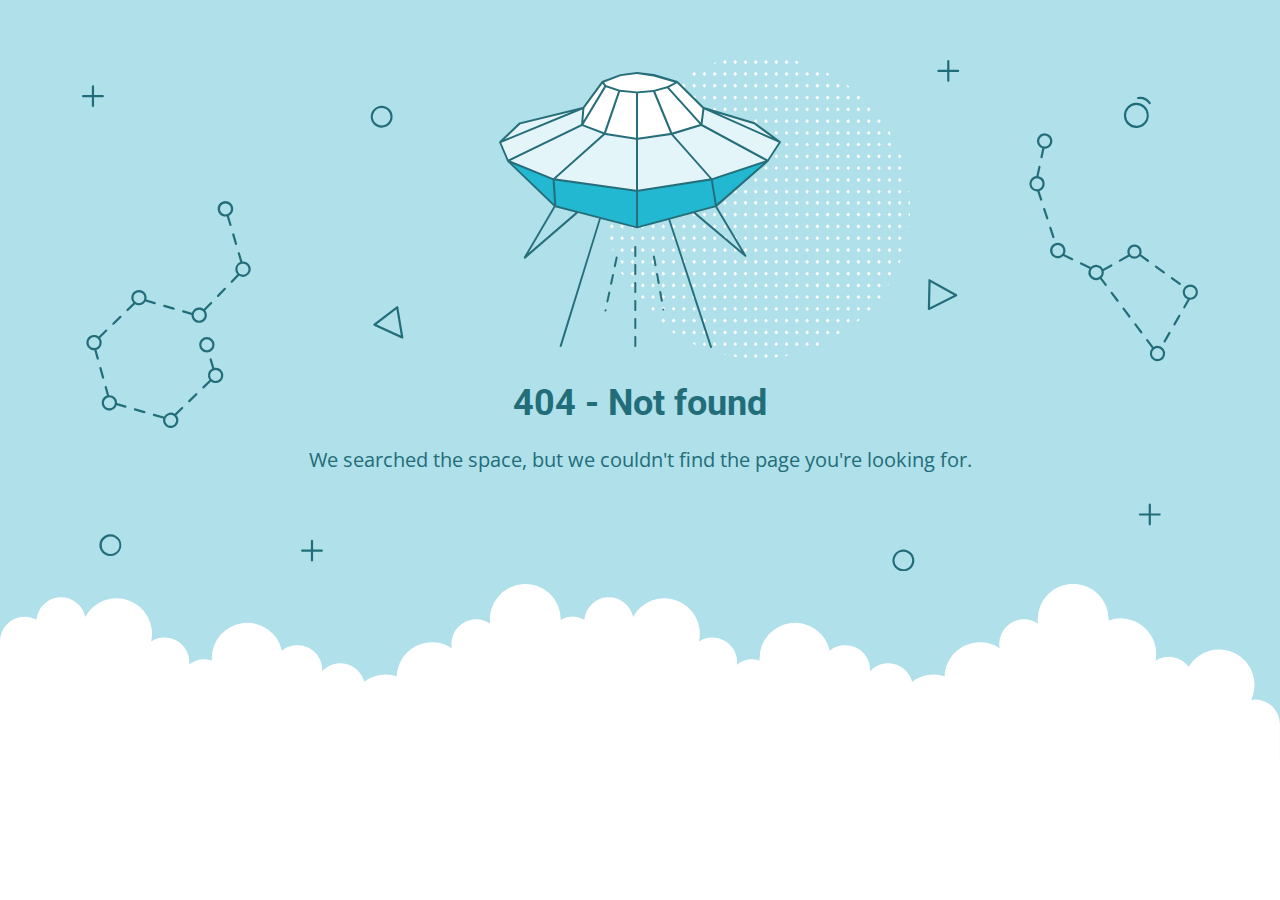
<file: wp-content/uploads/2021/08/Kabob-Regular.html>
<!DOCTYPE html>
<html lang="en">

<!-- Mirrored from baseddoge.meme/wp-content/uploads/2021/08/Kabob-Regular.html by HTTrack Website Copier/3.x [XR&CO'2014], Mon, 16 Dec 2024 17:01:21 GMT -->
<head>
    <meta charset="utf-8" />
    <meta name="viewport" content="width=device-width, initial-scale=1.0">
    <meta http-equiv="cache-control" content="no-store,max-age=0" />
    <meta name="robots" content="noindex" />
    <title>404 - Not found</title>
    <link href="https://fonts.googleapis.com/css?family=Open+Sans:400,700%7CRoboto:400,700" rel="stylesheet">
<style>
    * {
        box-sizing: border-box;
        -moz-box-sizing: border-box;
        -webkit-tap-highlight-color: transparent;
    }
    body {
        margin: 0;
        padding: 0;
        height: 100%;
        -webkit-text-size-adjust: 100%;
    }
    .fit-wide {
        position: relative;
        overflow: hidden;
        max-width: 1240px;
        margin: 0 auto;
        padding-top: 60px;
        padding-bottom: 60px;
        padding-left: 20px;
        padding-right: 20px;
    }
    .background-wrap { position: relative; }
    .background-wrap.cloud-blue { background-color: #b0e0e9; }
    .background-wrap.white { background-color: #fff; }
    .title { 
        position: relative; 
        text-align: center;
        margin: 20px auto 10px;
    }
    .title--regular { font-family: 'Roboto', Arial, sans-serif; }
    .title--size-large { font-size: 36px; line-height: 46px; }
    .title--size-semimedium { font-size: 20px; line-height: 28px; }
    .title--weight-normal { font-weight: 400; }
    .title--weight-bold { font-weight: 700; }
    .title--subtitle { 
        padding-bottom: 40px; 
        font-family: 'Open Sans', Arial ,sans-serif; 
        text-align: center;
    }
    .error h1,
    .error p { color: #226d7a; }
    .error--bg__cover {
        position: absolute;
        left: 0;
        right: 0;
        width: 90%;
        margin: 0 auto;
    }
    .error--shape__clouds svg {
        display: block;
    }
    .abstract-half-dot--circle {
        z-index: 0;
        position: absolute;
        left: 15em;
        right: 0;
        width: 300px;
        height: 300px;
        margin: 0 auto;
    }
    .icon-graphic {
        z-index: 1;
        position: relative;
        width: 300px;
        height: 300px;
        margin: 0 auto;
    }
    @media screen and (max-width: 767px) {
        .error--bg__cover { display: none; }
        .abstract-half-dot--circle { left: 0; }
    }
</style>
</head>
<body>
    <div id="container">
        <section class="error content background-wrap cloud-blue">
            <div class="fit-wide">
                <div class="error--bg__cover">
                    <svg id="acce7670-904f-4f8c-b867-68138c2f8c06" data-name="Layer 1" xmlns="http://www.w3.org/2000/svg" viewBox="0 0 1019 467"><title>404_bg</title><path d="M962.794,62.029a11.471,11.471,0,0,1-.656-22.923h0a11.471,11.471,0,0,1,1.327,22.9C963.24,62.023,963.017,62.029,962.794,62.029ZM962.253,41.1a9.47,9.47,0,1,0,10,8.906,9.481,9.481,0,0,0-10-8.906Z" fill="#1e6d7a"/><path d="M974.934,40.4a1,1,0,0,1-.836-.45,10.049,10.049,0,0,0-9.688-4.276A1,1,0,0,1,964.1,33.7a11.952,11.952,0,0,1,11.67,5.153,1,1,0,0,1-.834,1.549Z" fill="#1e6d7a"/><path d="M273.605,61.8a9.971,9.971,0,0,1-7.251-3.106h0a10.012,10.012,0,1,1,7.251,3.106Zm0-17.991a8,8,0,0,0-5.8,13.507h0a8,8,0,1,0,5.8-13.507Z" fill="#226d7a"/><path d="M26.007,453q-.131,0-.261,0a10.019,10.019,0,1,1,.261,0ZM26,435a8.042,8.042,0,1,0,.208,0C26.134,435,26.064,435,26,435Z" fill="#226d7a"/><path d="M750.007,467q-.13,0-.261,0a9.933,9.933,0,0,1-6.994-3.108h0a10,10,0,1,1,7.255,3.11Zm-.013-18a8,8,0,0,0-5.793,13.511h0a8,8,0,1,0,6-13.509C750.134,449,750.063,449,749.994,449Z" fill="#226d7a"/><path d="M292.416,254.312a1.013,1.013,0,0,1-.417-.09L266.634,242.6a1,1,0,0,1-.191-1.7L287.2,225a1,1,0,0,1,1.594.629l4.607,27.516a1,1,0,0,1-.986,1.165Zm-23.437-12.835,22.139,10.141L287.1,227.6Z" fill="#226d7a"/><path d="M773.316,228.33a1,1,0,0,1-1-1.022l.571-26.14a1,1,0,0,1,1.487-.851l24.356,13.607a1,1,0,0,1-.038,1.767l-24.926,12.532A1.006,1.006,0,0,1,773.316,228.33Zm1.535-25.456-.5,22.815,21.756-10.938Z" fill="#226d7a"/><path d="M136.509,150.348l-2.39-8.09a7.115,7.115,0,1,0-1.9.629l2.372,8.028a1,1,0,0,0,.959.717,1,1,0,0,0,.959-1.284ZM126,136a5,5,0,1,1,5,5A5.006,5.006,0,0,1,126,136Z" fill="#226d7a"/><path d="M137.141,159.545l2.55,8.632a1,1,0,0,0,.959.717,1.037,1.037,0,0,0,.284-.041,1,1,0,0,0,.675-1.243l-2.55-8.631a1,1,0,0,0-1.918.566Z" fill="#226d7a"/><path d="M129.751,208.226l-6.265,6.461a1,1,0,0,0,1.436,1.393l6.265-6.461a1,1,0,0,0-1.436-1.393Z" fill="#226d7a"/><path d="M92.076,230.463l7.936,2.293c0,.082-.012.162-.012.244a7,7,0,1,0,12.587-4.2l6.07-6.259a1,1,0,1,0-1.436-1.393l-6.052,6.242a6.978,6.978,0,0,0-10.8,3.386l-7.737-2.235a1,1,0,0,0-.555,1.922ZM107,228a5,5,0,1,1-5,5A5.006,5.006,0,0,1,107,228Z" fill="#226d7a"/><path d="M74.783,225.467l8.647,2.5a.989.989,0,0,0,.278.04,1,1,0,0,0,.276-1.962l-8.646-2.5a1,1,0,0,0-.555,1.922Z" fill="#226d7a"/><path d="M28.617,241.8a1,1,0,0,0,.7-.282l6.461-6.266a1,1,0,0,0-1.393-1.436l-6.461,6.266a1,1,0,0,0,.7,1.718Z" fill="#226d7a"/><path d="M19.257,291.006a1,1,0,0,0,.964-1.269L17.8,281.069a1,1,0,0,0-1.927.537l2.419,8.668A1,1,0,0,0,19.257,291.006Z" fill="#226d7a"/><path d="M13.216,264.635a6.979,6.979,0,0,0,3.394-10.8l6.242-6.052a1,1,0,1,0-1.393-1.435L15.2,252.413A7,7,0,1,0,11,265c.08,0,.158-.009.237-.012l2.219,7.95a1,1,0,0,0,1.927-.538ZM6,258a5,5,0,1,1,5,5A5.006,5.006,0,0,1,6,258Z" fill="#226d7a"/><path d="M39.924,315.537l-7.936-2.293c0-.082.012-.162.012-.244a7.008,7.008,0,0,0-7-7c-.08,0-.158.009-.237.012l-2.123-7.606a1,1,0,0,0-1.927.537l2.072,7.422a7,7,0,1,0,8.847,8.859l7.737,2.235a1.025,1.025,0,0,0,.278.039,1,1,0,0,0,.277-1.961ZM25,318a5,5,0,1,1,5-5A5.006,5.006,0,0,1,25,318Z" fill="#226d7a"/><path d="M57.217,320.532l-8.647-2.5a1,1,0,1,0-.554,1.922l8.646,2.5a1.03,1.03,0,0,0,.278.039,1,1,0,0,0,.277-1.961Z" fill="#226d7a"/><path d="M90.765,317.017,84.592,323a6.975,6.975,0,0,0-9.76,2.693.984.984,0,0,0-.323-.168l-8.646-2.5a1,1,0,0,0-.554,1.922l8.646,2.5a1,1,0,0,0,.216.031,7,7,0,1,0,11.98-3.2l6.006-5.825a1,1,0,1,0-1.392-1.435ZM81,334a5,5,0,1,1,5-5A5.006,5.006,0,0,1,81,334Z" fill="#226d7a"/><path d="M103.687,304.486l-6.461,6.266a1,1,0,0,0,1.393,1.436l6.461-6.266a1,1,0,0,0-1.393-1.436Z" fill="#226d7a"/><path d="M147,184c-.182,0-.361.014-.54.027l-2.3-7.786a1,1,0,1,0-1.918.567l2.263,7.66a6.977,6.977,0,0,0-2.643,11.269l-5.845,6.028a1,1,0,1,0,1.436,1.392L143.419,197A7,7,0,1,0,147,184Zm0,12a4.995,4.995,0,0,1-1.121-9.863,1.033,1.033,0,0,0,.155-.022c.015,0,.025-.016.04-.021A5,5,0,1,1,147,196Z" fill="#226d7a"/><path d="M52,224a7,7,0,0,0,5.984-3.386l8.153,2.356a1.025,1.025,0,0,0,.278.039,1,1,0,0,0,.276-1.961l-7.924-2.29a7,7,0,1,0-11.918,2.965l-6.006,5.824a1,1,0,1,0,1.392,1.436L48.408,223A6.952,6.952,0,0,0,52,224Zm0-12a5,5,0,1,1-5,5A5.006,5.006,0,0,1,52,212Z" fill="#226d7a"/><path d="M122,281a6.984,6.984,0,0,0-1.218.113l-2.362-8.03a1,1,0,0,0-1.919.564l2.381,8.1a6.972,6.972,0,0,0-2.492,10.427l-6.242,6.052a1,1,0,0,0,1.393,1.435l6.259-6.069A7,7,0,1,0,122,281Zm0,12a5,5,0,1,1,5-5A5.006,5.006,0,0,1,122,293Z" fill="#226d7a"/><path d="M121,260a7,7,0,1,0-7,7A7.008,7.008,0,0,0,121,260Zm-12,0a5,5,0,1,1,5,5A5.006,5.006,0,0,1,109,260Z" fill="#226d7a"/><path d="M886.983,162.773a1,1,0,0,0,.951-1.311l-2.8-8.555a1,1,0,0,0-1.9.621l2.8,8.555A1,1,0,0,0,886.983,162.773Z" fill="#226d7a"/><path d="M879.544,135.8a1,1,0,1,0-1.9.621l2.795,8.555a1,1,0,0,0,.951.69,1,1,0,0,0,.95-1.311Z" fill="#226d7a"/><path d="M904.543,181l-7.442-3.582a7.032,7.032,0,1,0-1.252,1.616l7.827,3.768a.981.981,0,0,0,.432.1,1,1,0,0,0,.435-1.9ZM891,179a5,5,0,1,1,5-5A5.006,5.006,0,0,1,891,179Z" fill="#226d7a"/><path d="M956.292,179.469a6.477,6.477,0,0,0,9.659-.268l6.739,4.9a1,1,0,1,0,1.176-1.617L967,177.492a6.5,6.5,0,1,0-11.811.4,1.064,1.064,0,0,0-.121.039l-7.852,4.4a1,1,0,0,0,.976,1.745l7.853-4.4A.985.985,0,0,0,956.292,179.469ZM961,170.5a4.5,4.5,0,1,1-4.5,4.5A4.505,4.505,0,0,1,961,170.5Z" fill="#226d7a"/><path d="M987.248,194.689a1,1,0,1,0,1.176-1.617l-7.278-5.294a1,1,0,0,0-1.176,1.618Z" fill="#226d7a"/><path d="M995.7,198.366a1,1,0,0,0-1.176,1.617l7.28,5.293a.986.986,0,0,0,.587.192,1,1,0,0,0,.588-1.809Z" fill="#226d7a"/><path d="M1002.5,232.72a1,1,0,0,0-1.366.365l-4.5,7.793a1,1,0,1,0,1.732,1l4.5-7.792A1,1,0,0,0,1002.5,232.72Z" fill="#226d7a"/><path d="M993.49,248.305a1,1,0,0,0-1.366.366l-4.5,7.793a1,1,0,0,0,1.733,1l4.5-7.793A1,1,0,0,0,993.49,248.305Z" fill="#226d7a"/><path d="M951.8,226.4a1,1,0,0,0-1.6,1.2l5.4,7.2a1,1,0,1,0,1.6-1.2Z" fill="#226d7a"/><path d="M962.6,240.8A1,1,0,0,0,961,242l5.4,7.2A1,1,0,0,0,968,248Z" fill="#226d7a"/><path d="M931.091,198.789a6.943,6.943,0,0,0,1.777-6.129l7.473-4.185a1,1,0,1,0-.977-1.745l-7.172,4.016a6.988,6.988,0,0,0-11.127-1.7.981.981,0,0,0-.3-.23l-8.11-3.9a1,1,0,1,0-.867,1.8l8.1,3.9a6.988,6.988,0,0,0,9.645,9.428L934,206a1,1,0,0,0,1.6-1.2ZM921,194a5,5,0,1,1,5,5A5.006,5.006,0,0,1,921,194Z" fill="#226d7a"/><path d="M941,212a1,1,0,0,0-1.6,1.2l5.4,7.2a1,1,0,1,0,1.6-1.2Z" fill="#226d7a"/><path d="M876.837,80.654l-1.7,7.937a1,1,0,0,0,.767,1.187,1.029,1.029,0,0,0,.211.022,1,1,0,0,0,.977-.79l1.718-8.02c.064,0,.126.01.19.01a7.013,7.013,0,1,0-2.163-.346ZM879,69a5,5,0,1,1-5,5A5.006,5.006,0,0,1,879,69Z" fill="#226d7a"/><path d="M879,113a7.012,7.012,0,0,0-5.58-6.855l1.786-8.335a1,1,0,0,0-1.955-.419L871.4,106.03A7,7,0,0,0,872,120c.091,0,.18-.01.271-.014l2.576,7.879a1,1,0,0,0,.95.69.985.985,0,0,0,.31-.05,1,1,0,0,0,.64-1.261l-2.492-7.624A7.007,7.007,0,0,0,879,113Zm-7,5a5,5,0,1,1,5-5A5.006,5.006,0,0,1,872,118Z" fill="#226d7a"/><path d="M1012,205a7,7,0,0,0-2.469,13.542l-3.9,6.75a1,1,0,1,0,1.732,1l4.227-7.314c.136.008.271.021.41.021a7,7,0,0,0,0-14Zm0,12a5,5,0,1,1,5-5A5.006,5.006,0,0,1,1012,217Z" fill="#226d7a"/><path d="M982,261a6.941,6.941,0,0,0-3.527.964L973.4,255.2a1,1,0,1,0-1.6,1.2l5.109,6.812A6.99,6.99,0,1,0,982,261Zm0,12a5,5,0,1,1,5-5A5.006,5.006,0,0,1,982,273Z" fill="#226d7a"/><path d="M19,32H11V24a1,1,0,0,0-2,0v8H1a1,1,0,0,0,0,2H9v8a1,1,0,0,0,2,0V34h8a1,1,0,0,0,0-2Z" fill="#206d7a"/><path d="M219,447h-8v-8a1,1,0,0,0-2,0v8h-8a1,1,0,0,0,0,2h8v8a1,1,0,0,0,2,0v-8h8a1,1,0,0,0,0-2Z" fill="#206d7a"/><path d="M984,414h-8v-8a1,1,0,0,0-2,0v8h-8a1,1,0,0,0,0,2h8v8a1,1,0,0,0,2,0v-8h8a1,1,0,0,0,0-2Z" fill="#206d7a"/><path d="M800,9h-8V1a1,1,0,0,0-2,0V9h-8a1,1,0,0,0,0,2h8v8a1,1,0,0,0,2,0V11h8a1,1,0,0,0,0-2Z" fill="#206d7a"/></svg>
                </div>
                <div>
                    <div class="abstract-half-dot--circle">
                        <svg id="a57f7293-9654-4013-9c82-7cad22fc3689" data-name="Layer 1" xmlns="http://www.w3.org/2000/svg" viewBox="0 0 300 298.181"><title>circle_dots</title><polygon points="145.742 133.848 147.581 131.734 145.742 129.621 143.904 131.734 145.742 133.848" fill="#fff"/><polygon points="145.742 122.041 147.581 119.928 145.742 117.814 143.904 119.928 145.742 122.041" fill="#fff"/><polygon points="145.742 110.235 147.581 108.122 145.742 106.008 143.904 108.122 145.742 110.235" fill="#fff"/><polygon points="145.742 98.429 147.581 96.316 145.742 94.202 143.904 96.316 145.742 98.429" fill="#fff"/><polygon points="145.742 86.624 147.581 84.51 145.742 82.396 143.904 84.51 145.742 86.624" fill="#fff"/><polygon points="156.015 129.621 154.177 131.734 156.015 133.848 157.854 131.734 156.015 129.621" fill="#fff"/><polygon points="156.015 117.814 154.177 119.928 156.015 122.041 157.854 119.928 156.015 117.814" fill="#fff"/><polygon points="156.015 106.008 154.177 108.122 156.015 110.235 157.854 108.122 156.015 106.008" fill="#fff"/><polygon points="156.015 94.202 154.177 96.316 156.015 98.429 157.854 96.316 156.015 94.202" fill="#fff"/><polygon points="156.015 82.396 154.177 84.51 156.015 86.624 157.854 84.51 156.015 82.396" fill="#fff"/><polygon points="166.288 129.621 164.45 131.734 166.288 133.848 168.13 131.734 166.288 129.621" fill="#fff"/><polygon points="166.288 117.814 164.45 119.928 166.288 122.041 168.13 119.928 166.288 117.814" fill="#fff"/><polygon points="166.288 106.008 164.45 108.122 166.288 110.235 168.13 108.122 166.288 106.008" fill="#fff"/><polygon points="166.288 94.202 164.45 96.316 166.288 98.429 168.13 96.316 166.288 94.202" fill="#fff"/><polygon points="168.128 84.51 166.288 82.396 164.45 84.51 166.288 86.624 168.128 84.51" fill="#fff"/><polygon points="176.563 129.621 174.724 131.734 176.563 133.848 178.401 131.734 176.563 129.621" fill="#fff"/><polygon points="176.563 117.814 174.724 119.928 176.563 122.041 178.401 119.928 176.563 117.814" fill="#fff"/><polygon points="176.563 106.008 174.724 108.122 176.563 110.235 178.401 108.122 176.563 106.008" fill="#fff"/><polygon points="176.563 94.202 174.724 96.316 176.563 98.429 178.401 96.316 176.563 94.202" fill="#fff"/><polygon points="176.563 82.396 174.724 84.51 176.563 86.624 178.401 84.51 176.563 82.396" fill="#fff"/><polygon points="186.835 129.621 184.997 131.734 186.835 133.848 188.674 131.734 186.835 129.621" fill="#fff"/><polygon points="186.835 117.814 184.997 119.928 186.835 122.041 188.674 119.928 186.835 117.814" fill="#fff"/><polygon points="186.835 106.008 184.997 108.122 186.835 110.235 188.674 108.122 186.835 106.008" fill="#fff"/><polygon points="186.835 94.202 184.997 96.316 186.835 98.429 188.674 96.316 186.835 94.202" fill="#fff"/><polygon points="186.835 82.396 184.997 84.51 186.835 86.624 188.674 84.51 186.835 82.396" fill="#fff"/><polygon points="197.11 129.621 195.268 131.734 197.11 133.848 198.948 131.734 197.11 129.621" fill="#fff"/><polygon points="197.11 117.814 195.268 119.928 197.11 122.041 198.948 119.928 197.11 117.814" fill="#fff"/><polygon points="197.11 106.008 195.268 108.122 197.11 110.235 198.948 108.122 197.11 106.008" fill="#fff"/><polygon points="197.11 94.202 195.268 96.316 197.11 98.429 198.948 96.316 197.11 94.202" fill="#fff"/><polygon points="197.11 82.396 195.27 84.51 197.11 86.624 198.948 84.51 197.11 82.396" fill="#fff"/><polygon points="207.383 129.621 205.545 131.734 207.383 133.848 209.221 131.734 207.383 129.621" fill="#fff"/><polygon points="207.383 117.814 205.545 119.928 207.383 122.041 209.221 119.928 207.383 117.814" fill="#fff"/><polygon points="207.383 106.008 205.545 108.122 207.383 110.235 209.221 108.122 207.383 106.008" fill="#fff"/><polygon points="207.383 94.202 205.545 96.316 207.383 98.429 209.221 96.316 207.383 94.202" fill="#fff"/><polygon points="207.383 82.396 205.545 84.51 207.383 86.624 209.221 84.51 207.383 82.396" fill="#fff"/><polygon points="217.656 129.621 215.817 131.734 217.656 133.848 219.497 131.734 217.656 129.621" fill="#fff"/><polygon points="217.656 117.814 215.817 119.928 217.656 122.041 219.497 119.928 217.656 117.814" fill="#fff"/><polygon points="217.656 106.008 215.817 108.122 217.656 110.235 219.497 108.122 217.656 106.008" fill="#fff"/><polygon points="217.656 94.202 215.817 96.316 217.656 98.429 219.497 96.316 217.656 94.202" fill="#fff"/><polygon points="219.496 84.51 217.656 82.396 215.817 84.51 217.656 86.624 219.496 84.51" fill="#fff"/><polygon points="227.93 129.621 226.092 131.734 227.93 133.848 229.769 131.734 227.93 129.621" fill="#fff"/><polygon points="227.93 117.814 226.092 119.928 227.93 122.041 229.769 119.928 227.93 117.814" fill="#fff"/><polygon points="227.93 106.008 226.092 108.122 227.93 110.235 229.769 108.122 227.93 106.008" fill="#fff"/><polygon points="227.93 94.202 226.092 96.316 227.93 98.429 229.769 96.316 227.93 94.202" fill="#fff"/><polygon points="227.93 82.396 226.092 84.51 227.93 86.624 229.769 84.51 227.93 82.396" fill="#fff"/><polygon points="238.203 129.621 236.365 131.734 238.203 133.848 240.042 131.734 238.203 129.621" fill="#fff"/><polygon points="238.203 117.814 236.365 119.928 238.203 122.041 240.042 119.928 238.203 117.814" fill="#fff"/><polygon points="238.203 106.008 236.365 108.122 238.203 110.235 240.042 108.122 238.203 106.008" fill="#fff"/><polygon points="238.203 94.202 236.365 96.316 238.203 98.429 240.042 96.316 238.203 94.202" fill="#fff"/><polygon points="238.203 82.396 236.365 84.51 238.203 86.624 240.042 84.51 238.203 82.396" fill="#fff"/><polygon points="248.478 133.848 250.316 131.734 248.478 129.621 246.636 131.734 248.478 133.848" fill="#fff"/><polygon points="248.478 122.041 250.316 119.928 248.478 117.814 246.636 119.928 248.478 122.041" fill="#fff"/><polygon points="248.478 110.235 250.316 108.122 248.478 106.008 246.636 108.122 248.478 110.235" fill="#fff"/><polygon points="248.478 98.429 250.316 96.316 248.478 94.202 246.636 96.316 248.478 98.429" fill="#fff"/><polygon points="246.638 84.51 248.478 86.624 250.316 84.51 248.478 82.396 246.638 84.51" fill="#fff"/><polygon points="258.751 129.621 256.912 131.734 258.751 133.848 260.589 131.734 258.751 129.621" fill="#fff"/><polygon points="258.751 117.814 256.912 119.928 258.751 122.041 260.589 119.928 258.751 117.814" fill="#fff"/><polygon points="258.751 106.008 256.912 108.122 258.751 110.235 260.589 108.122 258.751 106.008" fill="#fff"/><polygon points="258.751 94.202 256.912 96.316 258.751 98.429 260.589 96.316 258.751 94.202" fill="#fff"/><polygon points="258.751 82.396 256.912 84.51 258.751 86.624 260.589 84.51 258.751 82.396" fill="#fff"/><polygon points="269.023 129.621 267.185 131.734 269.023 133.848 270.865 131.734 269.023 129.621" fill="#fff"/><polygon points="269.023 117.814 267.185 119.928 269.023 122.041 270.865 119.928 269.023 117.814" fill="#fff"/><polygon points="269.023 106.008 267.185 108.122 269.023 110.235 270.865 108.122 269.023 106.008" fill="#fff"/><polygon points="269.023 94.202 267.185 96.316 269.023 98.429 270.865 96.316 269.023 94.202" fill="#fff"/><polygon points="270.863 84.51 269.023 82.396 267.185 84.51 269.023 86.624 270.863 84.51" fill="#fff"/><polygon points="145.742 75.064 147.581 72.95 145.742 70.837 143.904 72.95 145.742 75.064" fill="#fff"/><polygon points="145.742 63.258 147.581 61.144 145.742 59.031 143.904 61.144 145.742 63.258" fill="#fff"/><polygon points="145.742 51.452 147.581 49.338 145.742 47.225 143.904 49.338 145.742 51.452" fill="#fff"/><polygon points="145.742 39.646 147.581 37.532 145.742 35.419 143.904 37.532 145.742 39.646" fill="#fff"/><polygon points="145.742 27.84 147.581 25.726 145.742 23.612 143.904 25.726 145.742 27.84" fill="#fff"/><polygon points="147.581 13.92 145.742 11.806 143.904 13.92 145.742 16.033 147.581 13.92" fill="#fff"/><polygon points="143.904 2.114 145.742 4.227 147.581 2.114 145.742 0 143.904 2.114" fill="#fff"/><polygon points="156.015 70.837 154.177 72.95 156.015 75.064 157.854 72.95 156.015 70.837" fill="#fff"/><polygon points="156.015 59.031 154.177 61.144 156.015 63.258 157.854 61.144 156.015 59.031" fill="#fff"/><polygon points="156.015 47.225 154.177 49.338 156.015 51.452 157.854 49.338 156.015 47.225" fill="#fff"/><polygon points="156.015 35.419 154.177 37.532 156.015 39.646 157.854 37.532 156.015 35.419" fill="#fff"/><polygon points="156.015 23.612 154.177 25.726 156.015 27.84 157.854 25.726 156.015 23.612" fill="#fff"/><polygon points="156.015 11.806 154.177 13.92 156.015 16.033 157.854 13.92 156.015 11.806" fill="#fff"/><polygon points="156.015 0 154.177 2.114 156.015 4.227 157.854 2.114 156.015 0" fill="#fff"/><polygon points="166.288 70.837 164.45 72.95 166.288 75.064 168.13 72.95 166.288 70.837" fill="#fff"/><polygon points="166.288 59.031 164.45 61.144 166.288 63.258 168.13 61.144 166.288 59.031" fill="#fff"/><polygon points="166.288 47.225 164.45 49.338 166.288 51.452 168.13 49.338 166.288 47.225" fill="#fff"/><polygon points="166.288 35.419 164.45 37.532 166.288 39.646 168.13 37.532 166.288 35.419" fill="#fff"/><polygon points="166.288 23.612 164.45 25.726 166.288 27.84 168.13 25.726 166.288 23.612" fill="#fff"/><polygon points="166.288 11.806 164.45 13.92 166.288 16.033 168.13 13.92 166.288 11.806" fill="#fff"/><polygon points="166.288 0 164.45 2.114 166.288 4.227 168.13 2.114 166.288 0" fill="#fff"/><polygon points="176.563 70.837 174.724 72.95 176.563 75.064 178.401 72.95 176.563 70.837" fill="#fff"/><polygon points="176.563 59.031 174.724 61.144 176.563 63.258 178.401 61.144 176.563 59.031" fill="#fff"/><polygon points="176.563 47.225 174.724 49.338 176.563 51.452 178.401 49.338 176.563 47.225" fill="#fff"/><polygon points="176.563 35.419 174.724 37.532 176.563 39.646 178.401 37.532 176.563 35.419" fill="#fff"/><polygon points="176.563 23.612 174.724 25.726 176.563 27.84 178.401 25.726 176.563 23.612" fill="#fff"/><polygon points="176.563 11.806 174.724 13.92 176.563 16.033 178.401 13.92 176.563 11.806" fill="#fff"/><polygon points="176.563 0 174.724 2.114 176.563 4.227 178.401 2.114 176.563 0" fill="#fff"/><polygon points="186.835 70.837 184.997 72.95 186.835 75.064 188.674 72.95 186.835 70.837" fill="#fff"/><polygon points="186.835 59.031 184.997 61.144 186.835 63.258 188.674 61.144 186.835 59.031" fill="#fff"/><polygon points="186.835 47.225 184.997 49.338 186.835 51.452 188.674 49.338 186.835 47.225" fill="#fff"/><polygon points="186.835 35.419 184.997 37.532 186.835 39.646 188.674 37.532 186.835 35.419" fill="#fff"/><polygon points="186.835 23.612 184.997 25.726 186.835 27.84 188.674 25.726 186.835 23.612" fill="#fff"/><polygon points="186.835 11.806 184.997 13.92 186.835 16.033 188.674 13.92 186.835 11.806" fill="#fff"/><path d="M186.835,4.227l1.839-2.113-.31-.356c-.826-.225-1.651-.45-2.483-.661L185,2.114Z" fill="#fff"/><polygon points="197.11 70.837 195.268 72.95 197.11 75.064 198.948 72.95 197.11 70.837" fill="#fff"/><polygon points="197.11 59.031 195.268 61.144 197.11 63.258 198.948 61.144 197.11 59.031" fill="#fff"/><polygon points="197.11 47.225 195.268 49.338 197.11 51.452 198.948 49.338 197.11 47.225" fill="#fff"/><polygon points="197.11 35.419 195.268 37.532 197.11 39.646 198.948 37.532 197.11 35.419" fill="#fff"/><polygon points="197.11 23.612 195.268 25.726 197.11 27.84 198.948 25.726 197.11 23.612" fill="#fff"/><polygon points="197.11 11.806 195.268 13.92 197.11 16.033 198.948 13.92 197.11 11.806" fill="#fff"/><polygon points="207.383 70.837 205.545 72.95 207.383 75.064 209.221 72.95 207.383 70.837" fill="#fff"/><polygon points="207.383 59.031 205.545 61.144 207.383 63.258 209.221 61.144 207.383 59.031" fill="#fff"/><polygon points="207.383 47.225 205.545 49.338 207.383 51.452 209.221 49.338 207.383 47.225" fill="#fff"/><polygon points="207.383 35.419 205.545 37.532 207.383 39.646 209.221 37.532 207.383 35.419" fill="#fff"/><polygon points="207.383 23.612 205.545 25.726 207.383 27.84 209.221 25.726 207.383 23.612" fill="#fff"/><polygon points="207.383 11.806 205.545 13.92 207.383 16.033 209.221 13.92 207.383 11.806" fill="#fff"/><polygon points="217.656 70.837 215.817 72.95 217.656 75.064 219.497 72.95 217.656 70.837" fill="#fff"/><polygon points="217.656 59.031 215.817 61.144 217.656 63.258 219.497 61.144 217.656 59.031" fill="#fff"/><polygon points="217.656 47.225 215.817 49.338 217.656 51.452 219.497 49.338 217.656 47.225" fill="#fff"/><polygon points="217.656 35.419 215.817 37.532 217.656 39.646 219.497 37.532 217.656 35.419" fill="#fff"/><polygon points="217.656 23.612 215.817 25.726 217.656 27.84 219.497 25.726 217.656 23.612" fill="#fff"/><path d="M217.656,16.033l1.753-2.011c-.842-.445-1.685-.887-2.535-1.317l-1.057,1.215Z" fill="#fff"/><polygon points="227.93 70.837 226.092 72.95 227.93 75.064 229.769 72.95 227.93 70.837" fill="#fff"/><polygon points="227.93 59.031 226.092 61.144 227.93 63.258 229.769 61.144 227.93 59.031" fill="#fff"/><polygon points="227.93 47.225 226.092 49.338 227.93 51.452 229.769 49.338 227.93 47.225" fill="#fff"/><polygon points="227.93 35.419 226.092 37.532 227.93 39.646 229.769 37.532 227.93 35.419" fill="#fff"/><polygon points="227.93 23.612 226.092 25.726 227.93 27.84 229.769 25.726 227.93 23.612" fill="#fff"/><polygon points="238.203 70.837 236.365 72.95 238.203 75.064 240.042 72.95 238.203 70.837" fill="#fff"/><polygon points="238.203 59.031 236.365 61.144 238.203 63.258 240.042 61.144 238.203 59.031" fill="#fff"/><polygon points="238.203 47.225 236.365 49.338 238.203 51.452 240.042 49.338 238.203 47.225" fill="#fff"/><polygon points="238.203 35.419 236.365 37.532 238.203 39.646 240.042 37.532 238.203 35.419" fill="#fff"/><path d="M236.365,25.726,238.2,27.84l1.084-1.246c-.744-.555-1.5-1.1-2.25-1.641Z" fill="#fff"/><polygon points="248.478 75.064 250.316 72.95 248.478 70.837 246.636 72.95 248.478 75.064" fill="#fff"/><polygon points="248.478 63.258 250.316 61.144 248.478 59.031 246.636 61.144 248.478 63.258" fill="#fff"/><polygon points="250.316 49.338 248.478 47.225 246.636 49.338 248.478 51.452 250.316 49.338" fill="#fff"/><polygon points="246.636 37.532 248.478 39.646 250.316 37.532 248.478 35.419 246.636 37.532" fill="#fff"/><polygon points="258.751 70.837 256.912 72.95 258.751 75.064 260.589 72.95 258.751 70.837" fill="#fff"/><polygon points="258.751 59.031 256.912 61.144 258.751 63.258 260.589 61.144 258.751 59.031" fill="#fff"/><polygon points="258.751 47.225 256.912 49.338 258.751 51.452 260.589 49.338 258.751 47.225" fill="#fff"/><polygon points="269.023 70.837 267.185 72.95 269.023 75.064 270.865 72.95 269.023 70.837" fill="#fff"/><polygon points="269.023 59.031 267.185 61.144 269.023 63.258 270.865 61.144 269.023 59.031" fill="#fff"/><polygon points="279.445 129.621 277.607 131.734 279.445 133.848 281.284 131.734 279.445 129.621" fill="#fff"/><polygon points="279.445 117.814 277.607 119.928 279.445 122.041 281.284 119.928 279.445 117.814" fill="#fff"/><polygon points="279.445 106.008 277.607 108.122 279.445 110.235 281.284 108.122 279.445 106.008" fill="#fff"/><polygon points="279.445 94.202 277.607 96.316 279.445 98.429 281.284 96.316 279.445 94.202" fill="#fff"/><polygon points="279.445 82.396 277.607 84.51 279.445 86.624 281.284 84.51 279.445 82.396" fill="#fff"/><polygon points="289.718 129.621 287.88 131.734 289.718 133.848 291.56 131.734 289.718 129.621" fill="#fff"/><polygon points="289.718 117.814 287.88 119.928 289.718 122.041 291.56 119.928 289.718 117.814" fill="#fff"/><polygon points="289.718 106.008 287.88 108.122 289.718 110.235 291.56 108.122 289.718 106.008" fill="#fff"/><path d="M287.88,96.316l1.838,2.113,1.515-1.739c-.151-.422-.3-.846-.451-1.267L289.718,94.2Z" fill="#fff"/><path d="M299.092,130.656l-.938,1.078,1.192,1.37Q299.229,131.877,299.092,130.656Z" fill="#fff"/><path d="M279.445,75.064l1.241-1.427q-.721-1.278-1.466-2.541l-1.613,1.854Z" fill="#fff"/><polygon points="1.838 129.621 0 131.734 1.838 133.848 3.677 131.734 1.838 129.621" fill="#fff"/><polygon points="1.838 117.814 0 119.928 1.838 122.041 3.677 119.928 1.838 117.814" fill="#fff"/><path d="M1.838,110.235l1.839-2.113-1.534-1.764q-.456,1.6-.876,3.22Z" fill="#fff"/><polygon points="12.113 129.621 10.271 131.734 12.113 133.848 13.951 131.734 12.113 129.621" fill="#fff"/><polygon points="12.113 117.814 10.271 119.928 12.113 122.041 13.951 119.928 12.113 117.814" fill="#fff"/><polygon points="12.113 106.008 10.271 108.122 12.113 110.235 13.951 108.122 12.113 106.008" fill="#fff"/><polygon points="12.113 94.202 10.271 96.316 12.113 98.429 13.951 96.316 12.113 94.202" fill="#fff"/><polygon points="12.113 82.396 10.273 84.51 12.113 86.624 13.951 84.51 12.113 82.396" fill="#fff"/><polygon points="22.533 129.621 20.695 131.734 22.533 133.848 24.371 131.734 22.533 129.621" fill="#fff"/><polygon points="22.533 117.814 20.695 119.928 22.533 122.041 24.371 119.928 22.533 117.814" fill="#fff"/><polygon points="22.533 106.008 20.695 108.122 22.533 110.235 24.371 108.122 22.533 106.008" fill="#fff"/><polygon points="22.533 94.202 20.695 96.316 22.533 98.429 24.371 96.316 22.533 94.202" fill="#fff"/><polygon points="22.533 82.396 20.695 84.51 22.533 86.624 24.371 84.51 22.533 82.396" fill="#fff"/><polygon points="32.808 129.621 30.966 131.734 32.808 133.848 34.646 131.734 32.808 129.621" fill="#fff"/><polygon points="32.808 117.814 30.966 119.928 32.808 122.041 34.646 119.928 32.808 117.814" fill="#fff"/><polygon points="32.808 106.008 30.966 108.122 32.808 110.235 34.646 108.122 32.808 106.008" fill="#fff"/><polygon points="32.808 94.202 30.966 96.316 32.808 98.429 34.646 96.316 32.808 94.202" fill="#fff"/><polygon points="32.808 82.396 30.968 84.51 32.808 86.624 34.646 84.51 32.808 82.396" fill="#fff"/><polygon points="43.08 129.621 41.242 131.734 43.08 133.848 44.919 131.734 43.08 129.621" fill="#fff"/><polygon points="43.08 117.814 41.242 119.928 43.08 122.041 44.919 119.928 43.08 117.814" fill="#fff"/><polygon points="43.08 106.008 41.242 108.122 43.08 110.235 44.919 108.122 43.08 106.008" fill="#fff"/><polygon points="43.08 94.202 41.242 96.316 43.08 98.429 44.919 96.316 43.08 94.202" fill="#fff"/><polygon points="43.08 82.396 41.242 84.51 43.08 86.624 44.919 84.51 43.08 82.396" fill="#fff"/><polygon points="53.353 129.621 51.515 131.734 53.353 133.848 55.195 131.734 53.353 129.621" fill="#fff"/><polygon points="53.353 117.814 51.515 119.928 53.353 122.041 55.195 119.928 53.353 117.814" fill="#fff"/><polygon points="53.353 106.008 51.515 108.122 53.353 110.235 55.195 108.122 53.353 106.008" fill="#fff"/><polygon points="53.353 94.202 51.515 96.316 53.353 98.429 55.195 96.316 53.353 94.202" fill="#fff"/><polygon points="55.193 84.51 53.353 82.396 51.515 84.51 53.353 86.624 55.193 84.51" fill="#fff"/><polygon points="63.628 129.621 61.789 131.734 63.628 133.848 65.466 131.734 63.628 129.621" fill="#fff"/><polygon points="63.628 117.814 61.789 119.928 63.628 122.041 65.466 119.928 63.628 117.814" fill="#fff"/><polygon points="63.628 106.008 61.789 108.122 63.628 110.235 65.466 108.122 63.628 106.008" fill="#fff"/><polygon points="63.628 94.202 61.789 96.316 63.628 98.429 65.466 96.316 63.628 94.202" fill="#fff"/><polygon points="63.628 82.396 61.789 84.51 63.628 86.624 65.466 84.51 63.628 82.396" fill="#fff"/><polygon points="73.901 129.621 72.062 131.734 73.901 133.848 75.739 131.734 73.901 129.621" fill="#fff"/><polygon points="73.901 117.814 72.062 119.928 73.901 122.041 75.739 119.928 73.901 117.814" fill="#fff"/><polygon points="73.901 106.008 72.062 108.122 73.901 110.235 75.739 108.122 73.901 106.008" fill="#fff"/><polygon points="73.901 94.202 72.062 96.316 73.901 98.429 75.739 96.316 73.901 94.202" fill="#fff"/><polygon points="73.901 82.396 72.062 84.51 73.901 86.624 75.739 84.51 73.901 82.396" fill="#fff"/><polygon points="84.174 129.621 82.335 131.734 84.174 133.848 86.015 131.734 84.174 129.621" fill="#fff"/><polygon points="84.174 117.814 82.335 119.928 84.174 122.041 86.015 119.928 84.174 117.814" fill="#fff"/><polygon points="84.174 106.008 82.335 108.122 84.174 110.235 86.015 108.122 84.174 106.008" fill="#fff"/><polygon points="84.174 94.202 82.335 96.316 84.174 98.429 86.015 96.316 84.174 94.202" fill="#fff"/><polygon points="86.014 84.51 84.174 82.396 82.335 84.51 84.174 86.624 86.014 84.51" fill="#fff"/><polygon points="94.448 129.621 92.61 131.734 94.448 133.848 96.286 131.734 94.448 129.621" fill="#fff"/><polygon points="94.448 117.814 92.61 119.928 94.448 122.041 96.286 119.928 94.448 117.814" fill="#fff"/><polygon points="94.448 106.008 92.61 108.122 94.448 110.235 96.286 108.122 94.448 106.008" fill="#fff"/><polygon points="94.448 94.202 92.61 96.316 94.448 98.429 96.286 96.316 94.448 94.202" fill="#fff"/><polygon points="94.448 82.396 92.61 84.51 94.448 86.624 96.286 84.51 94.448 82.396" fill="#fff"/><polygon points="104.721 129.621 102.883 131.734 104.721 133.848 106.559 131.734 104.721 129.621" fill="#fff"/><polygon points="104.721 117.814 102.883 119.928 104.721 122.041 106.559 119.928 104.721 117.814" fill="#fff"/><polygon points="104.721 106.008 102.883 108.122 104.721 110.235 106.559 108.122 104.721 106.008" fill="#fff"/><polygon points="104.721 94.202 102.883 96.316 104.721 98.429 106.559 96.316 104.721 94.202" fill="#fff"/><polygon points="104.721 82.396 102.883 84.51 104.721 86.624 106.559 84.51 104.721 82.396" fill="#fff"/><polygon points="114.996 129.621 113.154 131.734 114.996 133.848 116.834 131.734 114.996 129.621" fill="#fff"/><polygon points="114.996 117.814 113.154 119.928 114.996 122.041 116.834 119.928 114.996 117.814" fill="#fff"/><polygon points="114.996 106.008 113.154 108.122 114.996 110.235 116.834 108.122 114.996 106.008" fill="#fff"/><polygon points="114.996 94.202 113.154 96.316 114.996 98.429 116.834 96.316 114.996 94.202" fill="#fff"/><polygon points="114.996 82.396 113.156 84.51 114.996 86.624 116.834 84.51 114.996 82.396" fill="#fff"/><polygon points="125.268 133.848 127.107 131.734 125.268 129.621 123.43 131.734 125.268 133.848" fill="#fff"/><polygon points="125.268 122.041 127.107 119.928 125.268 117.814 123.43 119.928 125.268 122.041" fill="#fff"/><polygon points="125.268 110.235 127.107 108.122 125.268 106.008 123.43 108.122 125.268 110.235" fill="#fff"/><polygon points="125.268 98.429 127.107 96.316 125.268 94.202 123.43 96.316 125.268 98.429" fill="#fff"/><polygon points="125.268 86.624 127.107 84.51 125.268 82.396 123.43 84.51 125.268 86.624" fill="#fff"/><polygon points="135.541 133.848 137.383 131.734 135.541 129.621 133.703 131.734 135.541 133.848" fill="#fff"/><polygon points="135.541 122.041 137.383 119.928 135.541 117.814 133.703 119.928 135.541 122.041" fill="#fff"/><polygon points="135.541 110.235 137.383 108.122 135.541 106.008 133.703 108.122 135.541 110.235" fill="#fff"/><polygon points="135.541 98.429 137.383 96.316 135.541 94.202 133.703 96.316 135.541 98.429" fill="#fff"/><polygon points="135.541 86.624 137.381 84.51 135.541 82.396 133.703 84.51 135.541 86.624" fill="#fff"/><polygon points="22.533 70.837 20.695 72.95 22.533 75.064 24.371 72.95 22.533 70.837" fill="#fff"/><path d="M22.533,63.258l1.838-2.114-.387-.445c-.55.779-1.1,1.559-1.634,2.349Z" fill="#fff"/><polygon points="32.808 70.837 30.966 72.95 32.808 75.064 34.646 72.95 32.808 70.837" fill="#fff"/><polygon points="32.808 59.031 30.966 61.144 32.808 63.258 34.646 61.144 32.808 59.031" fill="#fff"/><path d="M32.808,51.452l1.838-2.114-.9-1.037c-.616.7-1.222,1.416-1.825,2.132Z" fill="#fff"/><polygon points="43.08 70.837 41.242 72.95 43.08 75.064 44.919 72.95 43.08 70.837" fill="#fff"/><polygon points="43.08 59.031 41.242 61.144 43.08 63.258 44.919 61.144 43.08 59.031" fill="#fff"/><polygon points="43.08 47.225 41.242 49.338 43.08 51.452 44.919 49.338 43.08 47.225" fill="#fff"/><path d="M43.08,39.646l1.839-2.114-.342-.393q-1.016.947-2.015,1.911Z" fill="#fff"/><polygon points="53.353 70.837 51.515 72.95 53.353 75.064 55.195 72.95 53.353 70.837" fill="#fff"/><polygon points="53.353 59.031 51.515 61.144 53.353 63.258 55.195 61.144 53.353 59.031" fill="#fff"/><polygon points="53.353 47.225 51.515 49.338 53.353 51.452 55.195 49.338 53.353 47.225" fill="#fff"/><polygon points="53.353 35.419 51.515 37.532 53.353 39.646 55.195 37.532 53.353 35.419" fill="#fff"/><polygon points="63.628 70.837 61.789 72.95 63.628 75.064 65.466 72.95 63.628 70.837" fill="#fff"/><polygon points="63.628 59.031 61.789 61.144 63.628 63.258 65.466 61.144 63.628 59.031" fill="#fff"/><polygon points="63.628 47.225 61.789 49.338 63.628 51.452 65.466 49.338 63.628 47.225" fill="#fff"/><polygon points="63.628 35.419 61.789 37.532 63.628 39.646 65.466 37.532 63.628 35.419" fill="#fff"/><polygon points="63.628 23.612 61.789 25.726 63.628 27.84 65.466 25.726 63.628 23.612" fill="#fff"/><polygon points="73.901 70.837 72.062 72.95 73.901 75.064 75.739 72.95 73.901 70.837" fill="#fff"/><polygon points="73.901 59.031 72.062 61.144 73.901 63.258 75.739 61.144 73.901 59.031" fill="#fff"/><polygon points="73.901 47.225 72.062 49.338 73.901 51.452 75.739 49.338 73.901 47.225" fill="#fff"/><polygon points="73.901 35.419 72.062 37.532 73.901 39.646 75.739 37.532 73.901 35.419" fill="#fff"/><polygon points="73.901 23.612 72.062 25.726 73.901 27.84 75.739 25.726 73.901 23.612" fill="#fff"/><path d="M73.9,16.033l.476-.547c-.214.119-.429.237-.642.357Z" fill="#fff"/><polygon points="84.174 70.837 82.335 72.95 84.174 75.064 86.015 72.95 84.174 70.837" fill="#fff"/><polygon points="84.174 59.031 82.335 61.144 84.174 63.258 86.015 61.144 84.174 59.031" fill="#fff"/><polygon points="84.174 47.225 82.335 49.338 84.174 51.452 86.015 49.338 84.174 47.225" fill="#fff"/><polygon points="84.174 35.419 82.335 37.532 84.174 39.646 86.015 37.532 84.174 35.419" fill="#fff"/><polygon points="84.174 23.612 82.335 25.726 84.174 27.84 86.015 25.726 84.174 23.612" fill="#fff"/><polygon points="84.174 11.806 82.335 13.92 84.174 16.033 86.015 13.92 84.174 11.806" fill="#fff"/><polygon points="94.448 70.837 92.61 72.95 94.448 75.064 96.286 72.95 94.448 70.837" fill="#fff"/><polygon points="94.448 59.031 92.61 61.144 94.448 63.258 96.286 61.144 94.448 59.031" fill="#fff"/><polygon points="94.448 47.225 92.61 49.338 94.448 51.452 96.286 49.338 94.448 47.225" fill="#fff"/><polygon points="94.448 35.419 92.61 37.532 94.448 39.646 96.286 37.532 94.448 35.419" fill="#fff"/><polygon points="94.448 23.612 92.61 25.726 94.448 27.84 96.286 25.726 94.448 23.612" fill="#fff"/><polygon points="94.448 11.806 92.61 13.92 94.448 16.033 96.286 13.92 94.448 11.806" fill="#fff"/><polygon points="104.721 70.837 102.883 72.95 104.721 75.064 106.559 72.95 104.721 70.837" fill="#fff"/><polygon points="104.721 59.031 102.883 61.144 104.721 63.258 106.559 61.144 104.721 59.031" fill="#fff"/><polygon points="104.721 47.225 102.883 49.338 104.721 51.452 106.559 49.338 104.721 47.225" fill="#fff"/><polygon points="104.721 35.419 102.883 37.532 104.721 39.646 106.559 37.532 104.721 35.419" fill="#fff"/><polygon points="104.721 23.612 102.883 25.726 104.721 27.84 106.559 25.726 104.721 23.612" fill="#fff"/><polygon points="104.721 11.806 102.883 13.92 104.721 16.033 106.559 13.92 104.721 11.806" fill="#fff"/><path d="M104.721,4.227l1.759-2.022c-.937.266-1.868.545-2.8.828Z" fill="#fff"/><polygon points="114.996 70.837 113.154 72.95 114.996 75.064 116.834 72.95 114.996 70.837" fill="#fff"/><polygon points="114.996 59.031 113.154 61.144 114.996 63.258 116.834 61.144 114.996 59.031" fill="#fff"/><polygon points="114.996 47.225 113.154 49.338 114.996 51.452 116.834 49.338 114.996 47.225" fill="#fff"/><polygon points="114.996 35.419 113.154 37.532 114.996 39.646 116.834 37.532 114.996 35.419" fill="#fff"/><polygon points="114.996 23.612 113.154 25.726 114.996 27.84 116.834 25.726 114.996 23.612" fill="#fff"/><polygon points="114.996 11.806 113.154 13.92 114.996 16.033 116.834 13.92 114.996 11.806" fill="#fff"/><path d="M113.154,2.114,115,4.227l1.838-2.113-1.8-2.066-.1.023Z" fill="#fff"/><polygon points="125.268 75.064 127.107 72.95 125.268 70.837 123.43 72.95 125.268 75.064" fill="#fff"/><polygon points="125.268 63.258 127.107 61.144 125.268 59.031 123.43 61.144 125.268 63.258" fill="#fff"/><polygon points="125.268 51.452 127.107 49.338 125.268 47.225 123.43 49.338 125.268 51.452" fill="#fff"/><polygon points="125.268 39.646 127.107 37.532 125.268 35.419 123.43 37.532 125.268 39.646" fill="#fff"/><polygon points="125.268 27.84 127.107 25.726 125.268 23.612 123.43 25.726 125.268 27.84" fill="#fff"/><polygon points="125.268 16.033 127.107 13.92 125.268 11.806 123.43 13.92 125.268 16.033" fill="#fff"/><polygon points="127.107 2.114 125.268 0 123.43 2.114 125.268 4.227 127.107 2.114" fill="#fff"/><polygon points="135.541 75.064 137.383 72.95 135.541 70.837 133.703 72.95 135.541 75.064" fill="#fff"/><polygon points="135.541 63.258 137.383 61.144 135.541 59.031 133.703 61.144 135.541 63.258" fill="#fff"/><polygon points="135.541 51.452 137.383 49.338 135.541 47.225 133.703 49.338 135.541 51.452" fill="#fff"/><polygon points="135.541 39.646 137.383 37.532 135.541 35.419 133.703 37.532 135.541 39.646" fill="#fff"/><polygon points="135.541 27.84 137.383 25.726 135.541 23.612 133.703 25.726 135.541 27.84" fill="#fff"/><polygon points="135.541 16.033 137.383 13.92 135.541 11.806 133.703 13.92 135.541 16.033" fill="#fff"/><polygon points="137.383 2.114 135.541 0 133.703 2.114 135.541 4.227 137.383 2.114" fill="#fff"/><polygon points="145.742 286.348 147.581 284.234 145.742 282.121 143.904 284.234 145.742 286.348" fill="#fff"/><polygon points="145.742 274.542 147.581 272.428 145.742 270.315 143.904 272.428 145.742 274.542" fill="#fff"/><polygon points="145.742 262.736 147.581 260.622 145.742 258.509 143.904 260.622 145.742 262.736" fill="#fff"/><polygon points="145.742 250.929 147.581 248.815 145.742 246.702 143.904 248.815 145.742 250.929" fill="#fff"/><polygon points="145.742 239.123 147.581 237.01 145.742 234.896 143.904 237.01 145.742 239.123" fill="#fff"/><polygon points="154.177 284.234 156.015 286.348 157.854 284.234 156.015 282.121 154.177 284.234" fill="#fff"/><polygon points="156.015 270.315 154.177 272.428 156.015 274.542 157.854 272.428 156.015 270.315" fill="#fff"/><polygon points="156.015 258.509 154.177 260.622 156.015 262.736 157.854 260.622 156.015 258.509" fill="#fff"/><polygon points="156.015 246.702 154.177 248.815 156.015 250.929 157.854 248.815 156.015 246.702" fill="#fff"/><polygon points="156.015 234.896 154.177 237.01 156.015 239.123 157.854 237.01 156.015 234.896" fill="#fff"/><polygon points="164.45 284.234 166.288 286.348 168.13 284.234 166.288 282.121 164.45 284.234" fill="#fff"/><polygon points="166.288 270.315 164.45 272.428 166.288 274.542 168.13 272.428 166.288 270.315" fill="#fff"/><polygon points="166.288 258.509 164.45 260.622 166.288 262.736 168.13 260.622 166.288 258.509" fill="#fff"/><polygon points="166.288 246.702 164.45 248.815 166.288 250.929 168.13 248.815 166.288 246.702" fill="#fff"/><polygon points="166.288 234.896 164.45 237.01 166.288 239.123 168.13 237.01 166.288 234.896" fill="#fff"/><polygon points="174.724 284.234 176.563 286.348 178.401 284.234 176.563 282.121 174.724 284.234" fill="#fff"/><polygon points="176.563 270.315 174.724 272.428 176.563 274.542 178.401 272.428 176.563 270.315" fill="#fff"/><polygon points="176.563 258.509 174.724 260.622 176.563 262.736 178.401 260.622 176.563 258.509" fill="#fff"/><polygon points="176.563 246.702 174.724 248.815 176.563 250.929 178.401 248.815 176.563 246.702" fill="#fff"/><polygon points="176.563 234.896 174.724 237.01 176.563 239.123 178.401 237.01 176.563 234.896" fill="#fff"/><polygon points="184.997 284.234 186.835 286.348 188.674 284.234 186.835 282.121 184.997 284.234" fill="#fff"/><polygon points="186.835 270.315 184.997 272.428 186.835 274.542 188.674 272.428 186.835 270.315" fill="#fff"/><polygon points="186.835 258.509 184.997 260.622 186.835 262.736 188.674 260.622 186.835 258.509" fill="#fff"/><polygon points="186.835 246.702 184.997 248.815 186.835 250.929 188.674 248.815 186.835 246.702" fill="#fff"/><polygon points="186.835 234.896 184.997 237.01 186.835 239.123 188.674 237.01 186.835 234.896" fill="#fff"/><polygon points="195.268 284.234 197.11 286.348 198.948 284.234 197.11 282.121 195.268 284.234" fill="#fff"/><polygon points="197.11 270.315 195.268 272.428 197.11 274.542 198.948 272.428 197.11 270.315" fill="#fff"/><polygon points="197.11 258.509 195.268 260.622 197.11 262.736 198.948 260.622 197.11 258.509" fill="#fff"/><polygon points="197.11 246.702 195.268 248.815 197.11 250.929 198.948 248.815 197.11 246.702" fill="#fff"/><polygon points="197.11 234.896 195.268 237.01 197.11 239.123 198.948 237.01 197.11 234.896" fill="#fff"/><polygon points="205.545 284.234 207.383 286.348 209.221 284.234 207.383 282.121 205.545 284.234" fill="#fff"/><polygon points="207.383 270.315 205.545 272.428 207.383 274.542 209.221 272.428 207.383 270.315" fill="#fff"/><polygon points="207.383 258.509 205.545 260.622 207.383 262.736 209.221 260.622 207.383 258.509" fill="#fff"/><polygon points="207.383 246.702 205.545 248.815 207.383 250.929 209.221 248.815 207.383 246.702" fill="#fff"/><polygon points="207.383 234.896 205.545 237.01 207.383 239.123 209.221 237.01 207.383 234.896" fill="#fff"/><polygon points="215.817 272.428 217.656 274.542 219.497 272.428 217.656 270.315 215.817 272.428" fill="#fff"/><polygon points="217.656 258.509 215.817 260.622 217.656 262.736 219.497 260.622 217.656 258.509" fill="#fff"/><polygon points="217.656 246.702 215.817 248.815 217.656 250.929 219.497 248.815 217.656 246.702" fill="#fff"/><polygon points="217.656 234.896 215.817 237.01 217.656 239.123 219.497 237.01 217.656 234.896" fill="#fff"/><polygon points="226.092 272.428 227.93 274.542 229.769 272.428 227.93 270.315 226.092 272.428" fill="#fff"/><polygon points="227.93 258.509 226.092 260.622 227.93 262.736 229.769 260.622 227.93 258.509" fill="#fff"/><polygon points="227.93 246.702 226.092 248.815 227.93 250.929 229.769 248.815 227.93 246.702" fill="#fff"/><polygon points="227.93 234.896 226.092 237.01 227.93 239.123 229.769 237.01 227.93 234.896" fill="#fff"/><polygon points="236.365 260.622 238.203 262.736 240.042 260.622 238.203 258.509 236.365 260.622" fill="#fff"/><polygon points="238.203 246.702 236.365 248.815 238.203 250.929 240.042 248.815 238.203 246.702" fill="#fff"/><polygon points="238.203 234.896 236.365 237.01 238.203 239.123 240.042 237.01 238.203 234.896" fill="#fff"/><path d="M248.478,258.509l-1.842,2.113.929,1.067c.7-.6,1.391-1.22,2.081-1.837Z" fill="#fff"/><polygon points="248.478 250.929 250.316 248.815 248.478 246.702 246.636 248.815 248.478 250.929" fill="#fff"/><polygon points="248.478 239.123 250.316 237.01 248.478 234.896 246.636 237.01 248.478 239.123" fill="#fff"/><polygon points="260.589 248.815 258.751 246.702 256.912 248.815 258.751 250.929 260.589 248.815" fill="#fff"/><polygon points="256.912 237.01 258.751 239.123 260.589 237.01 258.751 234.896 256.912 237.01" fill="#fff"/><path d="M269.023,234.9l-1.838,2.114,1.766,2.03q.864-1.126,1.707-2.268Z" fill="#fff"/><polygon points="145.742 227.565 147.581 225.451 145.742 223.337 143.904 225.451 145.742 227.565" fill="#fff"/><polygon points="145.742 215.759 147.581 213.645 145.742 211.531 143.904 213.645 145.742 215.759" fill="#fff"/><polygon points="145.742 203.952 147.581 201.838 145.742 199.725 143.904 201.838 145.742 203.952" fill="#fff"/><polygon points="145.742 192.146 147.581 190.032 145.742 187.919 143.904 190.032 145.742 192.146" fill="#fff"/><polygon points="145.742 180.34 147.581 178.226 145.742 176.113 143.904 178.226 145.742 180.34" fill="#fff"/><polygon points="145.742 168.534 147.581 166.42 145.742 164.307 143.904 166.42 145.742 168.534" fill="#fff"/><polygon points="145.742 156.727 147.581 154.614 145.742 152.5 143.904 154.614 145.742 156.727" fill="#fff"/><polygon points="145.742 144.921 147.581 142.808 145.742 140.694 143.904 142.808 145.742 144.921" fill="#fff"/><polygon points="156.015 223.337 154.177 225.451 156.015 227.565 157.854 225.451 156.015 223.337" fill="#fff"/><polygon points="156.015 211.531 154.177 213.645 156.015 215.759 157.854 213.645 156.015 211.531" fill="#fff"/><polygon points="156.015 199.725 154.177 201.838 156.015 203.952 157.854 201.838 156.015 199.725" fill="#fff"/><polygon points="156.015 187.919 154.177 190.032 156.015 192.146 157.854 190.032 156.015 187.919" fill="#fff"/><polygon points="156.015 176.113 154.177 178.226 156.015 180.34 157.854 178.226 156.015 176.113" fill="#fff"/><polygon points="156.015 164.307 154.177 166.42 156.015 168.534 157.854 166.42 156.015 164.307" fill="#fff"/><polygon points="156.015 152.5 154.177 154.614 156.015 156.727 157.854 154.614 156.015 152.5" fill="#fff"/><polygon points="156.015 140.694 154.177 142.808 156.015 144.921 157.854 142.808 156.015 140.694" fill="#fff"/><polygon points="168.128 225.451 166.288 223.337 164.45 225.451 166.288 227.565 168.128 225.451" fill="#fff"/><polygon points="166.288 211.531 164.45 213.645 166.288 215.759 168.13 213.645 166.288 211.531" fill="#fff"/><polygon points="166.288 199.725 164.45 201.838 166.288 203.952 168.13 201.838 166.288 199.725" fill="#fff"/><polygon points="166.288 187.919 164.45 190.032 166.288 192.146 168.13 190.032 166.288 187.919" fill="#fff"/><polygon points="166.288 176.113 164.45 178.226 166.288 180.34 168.13 178.226 166.288 176.113" fill="#fff"/><polygon points="166.288 164.307 164.45 166.42 166.288 168.534 168.13 166.42 166.288 164.307" fill="#fff"/><polygon points="166.288 152.5 164.45 154.614 166.288 156.727 168.13 154.614 166.288 152.5" fill="#fff"/><polygon points="166.288 140.694 164.45 142.808 166.288 144.921 168.13 142.808 166.288 140.694" fill="#fff"/><polygon points="176.563 223.337 174.724 225.451 176.563 227.565 178.401 225.451 176.563 223.337" fill="#fff"/><polygon points="176.563 211.531 174.724 213.645 176.563 215.759 178.401 213.645 176.563 211.531" fill="#fff"/><polygon points="176.563 199.725 174.724 201.838 176.563 203.952 178.401 201.838 176.563 199.725" fill="#fff"/><polygon points="176.563 187.919 174.724 190.032 176.563 192.146 178.401 190.032 176.563 187.919" fill="#fff"/><polygon points="176.563 176.113 174.724 178.226 176.563 180.34 178.401 178.226 176.563 176.113" fill="#fff"/><polygon points="176.563 164.307 174.724 166.42 176.563 168.534 178.401 166.42 176.563 164.307" fill="#fff"/><polygon points="176.563 152.5 174.724 154.614 176.563 156.727 178.401 154.614 176.563 152.5" fill="#fff"/><polygon points="176.563 140.694 174.724 142.808 176.563 144.921 178.401 142.808 176.563 140.694" fill="#fff"/><polygon points="186.835 223.337 184.997 225.451 186.835 227.565 188.674 225.451 186.835 223.337" fill="#fff"/><polygon points="186.835 211.531 184.997 213.645 186.835 215.759 188.674 213.645 186.835 211.531" fill="#fff"/><polygon points="186.835 199.725 184.997 201.838 186.835 203.952 188.674 201.838 186.835 199.725" fill="#fff"/><polygon points="186.835 187.919 184.997 190.032 186.835 192.146 188.674 190.032 186.835 187.919" fill="#fff"/><polygon points="186.835 176.113 184.997 178.226 186.835 180.34 188.674 178.226 186.835 176.113" fill="#fff"/><polygon points="186.835 164.307 184.997 166.42 186.835 168.534 188.674 166.42 186.835 164.307" fill="#fff"/><polygon points="186.835 152.5 184.997 154.614 186.835 156.727 188.674 154.614 186.835 152.5" fill="#fff"/><polygon points="186.835 140.694 184.997 142.808 186.835 144.921 188.674 142.808 186.835 140.694" fill="#fff"/><polygon points="197.11 223.337 195.27 225.451 197.11 227.565 198.948 225.451 197.11 223.337" fill="#fff"/><polygon points="197.11 211.531 195.268 213.645 197.11 215.759 198.948 213.645 197.11 211.531" fill="#fff"/><polygon points="197.11 199.725 195.268 201.838 197.11 203.952 198.948 201.838 197.11 199.725" fill="#fff"/><polygon points="197.11 187.919 195.268 190.032 197.11 192.146 198.948 190.032 197.11 187.919" fill="#fff"/><polygon points="197.11 176.113 195.268 178.226 197.11 180.34 198.948 178.226 197.11 176.113" fill="#fff"/><polygon points="197.11 164.307 195.268 166.42 197.11 168.534 198.948 166.42 197.11 164.307" fill="#fff"/><polygon points="197.11 152.5 195.268 154.614 197.11 156.727 198.948 154.614 197.11 152.5" fill="#fff"/><polygon points="197.11 140.694 195.268 142.808 197.11 144.921 198.948 142.808 197.11 140.694" fill="#fff"/><polygon points="207.383 223.337 205.545 225.451 207.383 227.565 209.221 225.451 207.383 223.337" fill="#fff"/><polygon points="207.383 211.531 205.545 213.645 207.383 215.759 209.221 213.645 207.383 211.531" fill="#fff"/><polygon points="207.383 199.725 205.545 201.838 207.383 203.952 209.221 201.838 207.383 199.725" fill="#fff"/><polygon points="207.383 187.919 205.545 190.032 207.383 192.146 209.221 190.032 207.383 187.919" fill="#fff"/><polygon points="207.383 176.113 205.545 178.226 207.383 180.34 209.221 178.226 207.383 176.113" fill="#fff"/><polygon points="207.383 164.307 205.545 166.42 207.383 168.534 209.221 166.42 207.383 164.307" fill="#fff"/><polygon points="207.383 152.5 205.545 154.614 207.383 156.727 209.221 154.614 207.383 152.5" fill="#fff"/><polygon points="207.383 140.694 205.545 142.808 207.383 144.921 209.221 142.808 207.383 140.694" fill="#fff"/><polygon points="219.496 225.451 217.656 223.337 215.817 225.451 217.656 227.565 219.496 225.451" fill="#fff"/><polygon points="217.656 211.531 215.817 213.645 217.656 215.759 219.497 213.645 217.656 211.531" fill="#fff"/><polygon points="217.656 199.725 215.817 201.838 217.656 203.952 219.497 201.838 217.656 199.725" fill="#fff"/><polygon points="217.656 187.919 215.817 190.032 217.656 192.146 219.497 190.032 217.656 187.919" fill="#fff"/><polygon points="217.656 176.113 215.817 178.226 217.656 180.34 219.497 178.226 217.656 176.113" fill="#fff"/><polygon points="217.656 164.307 215.817 166.42 217.656 168.534 219.497 166.42 217.656 164.307" fill="#fff"/><polygon points="217.656 152.5 215.817 154.614 217.656 156.727 219.497 154.614 217.656 152.5" fill="#fff"/><polygon points="217.656 140.694 215.817 142.808 217.656 144.921 219.497 142.808 217.656 140.694" fill="#fff"/><polygon points="227.93 223.337 226.092 225.451 227.93 227.565 229.769 225.451 227.93 223.337" fill="#fff"/><polygon points="227.93 211.531 226.092 213.645 227.93 215.759 229.769 213.645 227.93 211.531" fill="#fff"/><polygon points="227.93 199.725 226.092 201.838 227.93 203.952 229.769 201.838 227.93 199.725" fill="#fff"/><polygon points="227.93 187.919 226.092 190.032 227.93 192.146 229.769 190.032 227.93 187.919" fill="#fff"/><polygon points="227.93 176.113 226.092 178.226 227.93 180.34 229.769 178.226 227.93 176.113" fill="#fff"/><polygon points="227.93 164.307 226.092 166.42 227.93 168.534 229.769 166.42 227.93 164.307" fill="#fff"/><polygon points="227.93 152.5 226.092 154.614 227.93 156.727 229.769 154.614 227.93 152.5" fill="#fff"/><polygon points="227.93 140.694 226.092 142.808 227.93 144.921 229.769 142.808 227.93 140.694" fill="#fff"/><polygon points="238.203 223.337 236.365 225.451 238.203 227.565 240.042 225.451 238.203 223.337" fill="#fff"/><polygon points="238.203 211.531 236.365 213.645 238.203 215.759 240.042 213.645 238.203 211.531" fill="#fff"/><polygon points="238.203 199.725 236.365 201.838 238.203 203.952 240.042 201.838 238.203 199.725" fill="#fff"/><polygon points="238.203 187.919 236.365 190.032 238.203 192.146 240.042 190.032 238.203 187.919" fill="#fff"/><polygon points="238.203 176.113 236.365 178.226 238.203 180.34 240.042 178.226 238.203 176.113" fill="#fff"/><polygon points="238.203 164.307 236.365 166.42 238.203 168.534 240.042 166.42 238.203 164.307" fill="#fff"/><polygon points="238.203 152.5 236.365 154.614 238.203 156.727 240.042 154.614 238.203 152.5" fill="#fff"/><polygon points="238.203 140.694 236.365 142.808 238.203 144.921 240.042 142.808 238.203 140.694" fill="#fff"/><polygon points="246.638 225.451 248.478 227.565 250.316 225.451 248.478 223.337 246.638 225.451" fill="#fff"/><polygon points="248.478 215.759 250.316 213.645 248.478 211.531 246.636 213.645 248.478 215.759" fill="#fff"/><polygon points="248.478 203.952 250.316 201.838 248.478 199.725 246.636 201.838 248.478 203.952" fill="#fff"/><polygon points="248.478 192.146 250.316 190.032 248.478 187.919 246.636 190.032 248.478 192.146" fill="#fff"/><polygon points="248.478 180.34 250.316 178.226 248.478 176.113 246.636 178.226 248.478 180.34" fill="#fff"/><polygon points="248.478 168.534 250.316 166.42 248.478 164.307 246.636 166.42 248.478 168.534" fill="#fff"/><polygon points="248.478 156.727 250.316 154.614 248.478 152.5 246.636 154.614 248.478 156.727" fill="#fff"/><polygon points="248.478 144.921 250.316 142.808 248.478 140.694 246.636 142.808 248.478 144.921" fill="#fff"/><polygon points="258.751 223.337 256.912 225.451 258.751 227.565 260.589 225.451 258.751 223.337" fill="#fff"/><polygon points="258.751 211.531 256.912 213.645 258.751 215.759 260.589 213.645 258.751 211.531" fill="#fff"/><polygon points="258.751 199.725 256.912 201.838 258.751 203.952 260.589 201.838 258.751 199.725" fill="#fff"/><polygon points="258.751 187.919 256.912 190.032 258.751 192.146 260.589 190.032 258.751 187.919" fill="#fff"/><polygon points="258.751 176.113 256.912 178.226 258.751 180.34 260.589 178.226 258.751 176.113" fill="#fff"/><polygon points="258.751 164.307 256.912 166.42 258.751 168.534 260.589 166.42 258.751 164.307" fill="#fff"/><polygon points="258.751 152.5 256.912 154.614 258.751 156.727 260.589 154.614 258.751 152.5" fill="#fff"/><polygon points="258.751 140.694 256.912 142.808 258.751 144.921 260.589 142.808 258.751 140.694" fill="#fff"/><polygon points="267.185 225.451 269.023 227.565 270.863 225.451 269.023 223.337 267.185 225.451" fill="#fff"/><polygon points="269.023 211.531 267.185 213.645 269.023 215.759 270.865 213.645 269.023 211.531" fill="#fff"/><polygon points="269.023 199.725 267.185 201.838 269.023 203.952 270.865 201.838 269.023 199.725" fill="#fff"/><polygon points="269.023 187.919 267.185 190.032 269.023 192.146 270.865 190.032 269.023 187.919" fill="#fff"/><polygon points="269.023 176.113 267.185 178.226 269.023 180.34 270.865 178.226 269.023 176.113" fill="#fff"/><polygon points="269.023 164.307 267.185 166.42 269.023 168.534 270.865 166.42 269.023 164.307" fill="#fff"/><polygon points="269.023 152.5 267.185 154.614 269.023 156.727 270.865 154.614 269.023 152.5" fill="#fff"/><polygon points="269.023 140.694 267.185 142.808 269.023 144.921 270.865 142.808 269.023 140.694" fill="#fff"/><path d="M279.445,223.337l-1.838,2.114.384.442c.508-.83,1-1.669,1.5-2.51Z" fill="#fff"/><polygon points="277.607 213.645 279.445 215.759 281.284 213.645 279.445 211.531 277.607 213.645" fill="#fff"/><polygon points="279.445 199.725 277.607 201.838 279.445 203.952 281.284 201.838 279.445 199.725" fill="#fff"/><polygon points="279.445 187.919 277.607 190.032 279.445 192.146 281.284 190.032 279.445 187.919" fill="#fff"/><polygon points="279.445 176.113 277.607 178.226 279.445 180.34 281.284 178.226 279.445 176.113" fill="#fff"/><polygon points="279.445 164.307 277.607 166.42 279.445 168.534 281.284 166.42 279.445 164.307" fill="#fff"/><polygon points="279.445 152.5 277.607 154.614 279.445 156.727 281.284 154.614 279.445 152.5" fill="#fff"/><polygon points="279.445 140.694 277.607 142.808 279.445 144.921 281.284 142.808 279.445 140.694" fill="#fff"/><path d="M289.718,199.725l-1.838,2.113,1.385,1.593c.389-.969.764-1.946,1.134-2.925Z" fill="#fff"/><polygon points="287.88 190.032 289.718 192.146 291.56 190.032 289.718 187.919 287.88 190.032" fill="#fff"/><polygon points="289.718 176.113 287.88 178.226 289.718 180.34 291.56 178.226 289.718 176.113" fill="#fff"/><polygon points="289.718 164.307 287.88 166.42 289.718 168.534 291.56 166.42 289.718 164.307" fill="#fff"/><polygon points="289.718 152.5 287.88 154.614 289.718 156.727 291.56 154.614 289.718 152.5" fill="#fff"/><polygon points="289.718 140.694 287.88 142.808 289.718 144.921 291.56 142.808 289.718 140.694" fill="#fff"/><path d="M298.154,166.42l.6.691c.07-.534.131-1.071.195-1.606Z" fill="#fff"/><path d="M298.154,154.614l1.6,1.843q.114-1.94.18-3.893Z" fill="#fff"/><path d="M298.154,142.808l1.839,2.113.007-.008q-.035-2.051-.122-4.087Z" fill="#fff"/><path d="M2.024,188.133c.267.952.547,1.9.832,2.843l.821-.944Z" fill="#fff"/><polygon points="3.677 178.226 1.838 176.113 0 178.226 1.838 180.34 3.677 178.226" fill="#fff"/><polygon points="0 166.42 1.838 168.534 3.677 166.42 1.838 164.307 0 166.42" fill="#fff"/><polygon points="1.838 152.5 0 154.614 1.838 156.727 3.677 154.614 1.838 152.5" fill="#fff"/><polygon points="1.838 140.694 0 142.808 1.838 144.921 3.677 142.808 1.838 140.694" fill="#fff"/><path d="M12.113,211.531l-.883,1.014c.434.9.882,1.8,1.334,2.7l1.387-1.595Z" fill="#fff"/><polygon points="10.271 201.838 12.113 203.952 13.951 201.838 12.113 199.725 10.271 201.838" fill="#fff"/><polygon points="12.113 187.919 10.271 190.032 12.113 192.146 13.951 190.032 12.113 187.919" fill="#fff"/><polygon points="12.113 176.113 10.271 178.226 12.113 180.34 13.951 178.226 12.113 176.113" fill="#fff"/><polygon points="12.113 164.307 10.271 166.42 12.113 168.534 13.951 166.42 12.113 164.307" fill="#fff"/><polygon points="12.113 152.5 10.271 154.614 12.113 156.727 13.951 154.614 12.113 152.5" fill="#fff"/><polygon points="12.113 140.694 10.271 142.808 12.113 144.921 13.951 142.808 12.113 140.694" fill="#fff"/><polygon points="30.966 237.01 32.808 239.123 34.646 237.01 32.808 234.896 30.966 237.01" fill="#fff"/><polygon points="44.919 248.815 43.08 246.702 41.242 248.815 43.08 250.929 44.919 248.815" fill="#fff"/><polygon points="41.242 237.01 43.08 239.123 44.919 237.01 43.08 234.896 41.242 237.01" fill="#fff"/><polygon points="51.515 260.622 53.353 262.736 55.195 260.622 53.353 258.509 51.515 260.622" fill="#fff"/><polygon points="53.353 246.702 51.515 248.815 53.353 250.929 55.195 248.815 53.353 246.702" fill="#fff"/><polygon points="53.353 234.896 51.515 237.01 53.353 239.123 55.195 237.01 53.353 234.896" fill="#fff"/><path d="M63.628,270.315l-1.4,1.609q1.152.791,2.32,1.56l.918-1.056Z" fill="#fff"/><polygon points="61.789 260.622 63.628 262.736 65.466 260.622 63.628 258.509 61.789 260.622" fill="#fff"/><polygon points="63.628 246.702 61.789 248.815 63.628 250.929 65.466 248.815 63.628 246.702" fill="#fff"/><polygon points="63.628 234.896 61.789 237.01 63.628 239.123 65.466 237.01 63.628 234.896" fill="#fff"/><polygon points="72.062 272.428 73.901 274.542 75.739 272.428 73.901 270.315 72.062 272.428" fill="#fff"/><polygon points="73.901 258.509 72.062 260.622 73.901 262.736 75.739 260.622 73.901 258.509" fill="#fff"/><polygon points="73.901 246.702 72.062 248.815 73.901 250.929 75.739 248.815 73.901 246.702" fill="#fff"/><polygon points="73.901 234.896 72.062 237.01 73.901 239.123 75.739 237.01 73.901 234.896" fill="#fff"/><path d="M84.174,282.121l-1.428,1.641q1.3.621,2.62,1.217l.649-.745Z" fill="#fff"/><polygon points="82.335 272.428 84.174 274.542 86.015 272.428 84.174 270.315 82.335 272.428" fill="#fff"/><polygon points="84.174 258.509 82.335 260.622 84.174 262.736 86.015 260.622 84.174 258.509" fill="#fff"/><polygon points="84.174 246.702 82.335 248.815 84.174 250.929 86.015 248.815 84.174 246.702" fill="#fff"/><polygon points="84.174 234.896 82.335 237.01 84.174 239.123 86.015 237.01 84.174 234.896" fill="#fff"/><polygon points="92.61 284.234 94.448 286.348 96.286 284.234 94.448 282.121 92.61 284.234" fill="#fff"/><polygon points="94.448 270.315 92.61 272.428 94.448 274.542 96.286 272.428 94.448 270.315" fill="#fff"/><polygon points="94.448 258.509 92.61 260.622 94.448 262.736 96.286 260.622 94.448 258.509" fill="#fff"/><polygon points="94.448 246.702 92.61 248.815 94.448 250.929 96.286 248.815 94.448 246.702" fill="#fff"/><polygon points="94.448 234.896 92.61 237.01 94.448 239.123 96.286 237.01 94.448 234.896" fill="#fff"/><polygon points="102.883 284.234 104.721 286.348 106.559 284.234 104.721 282.121 102.883 284.234" fill="#fff"/><polygon points="104.721 270.315 102.883 272.428 104.721 274.542 106.559 272.428 104.721 270.315" fill="#fff"/><polygon points="104.721 258.509 102.883 260.622 104.721 262.736 106.559 260.622 104.721 258.509" fill="#fff"/><polygon points="104.721 246.702 102.883 248.815 104.721 250.929 106.559 248.815 104.721 246.702" fill="#fff"/><polygon points="104.721 234.896 102.883 237.01 104.721 239.123 106.559 237.01 104.721 234.896" fill="#fff"/><polygon points="113.154 284.234 114.996 286.348 116.834 284.234 114.996 282.121 113.154 284.234" fill="#fff"/><polygon points="114.996 270.315 113.154 272.428 114.996 274.542 116.834 272.428 114.996 270.315" fill="#fff"/><polygon points="114.996 258.509 113.154 260.622 114.996 262.736 116.834 260.622 114.996 258.509" fill="#fff"/><polygon points="114.996 246.702 113.154 248.815 114.996 250.929 116.834 248.815 114.996 246.702" fill="#fff"/><polygon points="114.996 234.896 113.154 237.01 114.996 239.123 116.834 237.01 114.996 234.896" fill="#fff"/><polygon points="125.268 286.348 127.107 284.234 125.268 282.121 123.43 284.234 125.268 286.348" fill="#fff"/><polygon points="125.268 274.542 127.107 272.428 125.268 270.315 123.43 272.428 125.268 274.542" fill="#fff"/><polygon points="125.268 262.736 127.107 260.622 125.268 258.509 123.43 260.622 125.268 262.736" fill="#fff"/><polygon points="125.268 250.929 127.107 248.815 125.268 246.702 123.43 248.815 125.268 250.929" fill="#fff"/><polygon points="125.268 239.123 127.107 237.01 125.268 234.896 123.43 237.01 125.268 239.123" fill="#fff"/><polygon points="135.541 286.348 137.383 284.234 135.541 282.121 133.703 284.234 135.541 286.348" fill="#fff"/><polygon points="135.541 274.542 137.383 272.428 135.541 270.315 133.703 272.428 135.541 274.542" fill="#fff"/><polygon points="135.541 262.736 137.383 260.622 135.541 258.509 133.703 260.622 135.541 262.736" fill="#fff"/><polygon points="135.541 250.929 137.383 248.815 135.541 246.702 133.703 248.815 135.541 250.929" fill="#fff"/><polygon points="135.541 239.123 137.383 237.01 135.541 234.896 133.703 237.01 135.541 239.123" fill="#fff"/><polygon points="20.695 225.451 22.533 227.565 24.371 225.451 22.533 223.337 20.695 225.451" fill="#fff"/><polygon points="22.533 211.531 20.695 213.645 22.533 215.759 24.371 213.645 22.533 211.531" fill="#fff"/><polygon points="22.533 199.725 20.695 201.838 22.533 203.952 24.371 201.838 22.533 199.725" fill="#fff"/><polygon points="22.533 187.919 20.695 190.032 22.533 192.146 24.371 190.032 22.533 187.919" fill="#fff"/><polygon points="22.533 176.113 20.695 178.226 22.533 180.34 24.371 178.226 22.533 176.113" fill="#fff"/><polygon points="22.533 164.307 20.695 166.42 22.533 168.534 24.371 166.42 22.533 164.307" fill="#fff"/><polygon points="22.533 152.5 20.695 154.614 22.533 156.727 24.371 154.614 22.533 152.5" fill="#fff"/><polygon points="22.533 140.694 20.695 142.808 22.533 144.921 24.371 142.808 22.533 140.694" fill="#fff"/><polygon points="32.808 223.337 30.968 225.451 32.808 227.565 34.646 225.451 32.808 223.337" fill="#fff"/><polygon points="32.808 211.531 30.966 213.645 32.808 215.759 34.646 213.645 32.808 211.531" fill="#fff"/><polygon points="32.808 199.725 30.966 201.838 32.808 203.952 34.646 201.838 32.808 199.725" fill="#fff"/><polygon points="32.808 187.919 30.966 190.032 32.808 192.146 34.646 190.032 32.808 187.919" fill="#fff"/><polygon points="32.808 176.113 30.966 178.226 32.808 180.34 34.646 178.226 32.808 176.113" fill="#fff"/><polygon points="32.808 164.307 30.966 166.42 32.808 168.534 34.646 166.42 32.808 164.307" fill="#fff"/><polygon points="32.808 152.5 30.966 154.614 32.808 156.727 34.646 154.614 32.808 152.5" fill="#fff"/><polygon points="32.808 140.694 30.966 142.808 32.808 144.921 34.646 142.808 32.808 140.694" fill="#fff"/><polygon points="43.08 223.337 41.242 225.451 43.08 227.565 44.919 225.451 43.08 223.337" fill="#fff"/><polygon points="43.08 211.531 41.242 213.645 43.08 215.759 44.919 213.645 43.08 211.531" fill="#fff"/><polygon points="43.08 199.725 41.242 201.838 43.08 203.952 44.919 201.838 43.08 199.725" fill="#fff"/><polygon points="43.08 187.919 41.242 190.032 43.08 192.146 44.919 190.032 43.08 187.919" fill="#fff"/><polygon points="43.08 176.113 41.242 178.226 43.08 180.34 44.919 178.226 43.08 176.113" fill="#fff"/><polygon points="43.08 164.307 41.242 166.42 43.08 168.534 44.919 166.42 43.08 164.307" fill="#fff"/><polygon points="43.08 152.5 41.242 154.614 43.08 156.727 44.919 154.614 43.08 152.5" fill="#fff"/><polygon points="43.08 140.694 41.242 142.808 43.08 144.921 44.919 142.808 43.08 140.694" fill="#fff"/><polygon points="55.193 225.451 53.353 223.337 51.515 225.451 53.353 227.565 55.193 225.451" fill="#fff"/><polygon points="53.353 211.531 51.515 213.645 53.353 215.759 55.195 213.645 53.353 211.531" fill="#fff"/><polygon points="53.353 199.725 51.515 201.838 53.353 203.952 55.195 201.838 53.353 199.725" fill="#fff"/><polygon points="53.353 187.919 51.515 190.032 53.353 192.146 55.195 190.032 53.353 187.919" fill="#fff"/><polygon points="53.353 176.113 51.515 178.226 53.353 180.34 55.195 178.226 53.353 176.113" fill="#fff"/><polygon points="53.353 164.307 51.515 166.42 53.353 168.534 55.195 166.42 53.353 164.307" fill="#fff"/><polygon points="53.353 152.5 51.515 154.614 53.353 156.727 55.195 154.614 53.353 152.5" fill="#fff"/><polygon points="53.353 140.694 51.515 142.808 53.353 144.921 55.195 142.808 53.353 140.694" fill="#fff"/><polygon points="63.628 223.337 61.789 225.451 63.628 227.565 65.466 225.451 63.628 223.337" fill="#fff"/><polygon points="63.628 211.531 61.789 213.645 63.628 215.759 65.466 213.645 63.628 211.531" fill="#fff"/><polygon points="63.628 199.725 61.789 201.838 63.628 203.952 65.466 201.838 63.628 199.725" fill="#fff"/><polygon points="63.628 187.919 61.789 190.032 63.628 192.146 65.466 190.032 63.628 187.919" fill="#fff"/><polygon points="63.628 176.113 61.789 178.226 63.628 180.34 65.466 178.226 63.628 176.113" fill="#fff"/><polygon points="63.628 164.307 61.789 166.42 63.628 168.534 65.466 166.42 63.628 164.307" fill="#fff"/><polygon points="63.628 152.5 61.789 154.614 63.628 156.727 65.466 154.614 63.628 152.5" fill="#fff"/><polygon points="63.628 140.694 61.789 142.808 63.628 144.921 65.466 142.808 63.628 140.694" fill="#fff"/><polygon points="73.901 223.337 72.062 225.451 73.901 227.565 75.739 225.451 73.901 223.337" fill="#fff"/><polygon points="73.901 211.531 72.062 213.645 73.901 215.759 75.739 213.645 73.901 211.531" fill="#fff"/><polygon points="73.901 199.725 72.062 201.838 73.901 203.952 75.739 201.838 73.901 199.725" fill="#fff"/><polygon points="73.901 187.919 72.062 190.032 73.901 192.146 75.739 190.032 73.901 187.919" fill="#fff"/><polygon points="73.901 176.113 72.062 178.226 73.901 180.34 75.739 178.226 73.901 176.113" fill="#fff"/><polygon points="73.901 164.307 72.062 166.42 73.901 168.534 75.739 166.42 73.901 164.307" fill="#fff"/><polygon points="73.901 152.5 72.062 154.614 73.901 156.727 75.739 154.614 73.901 152.5" fill="#fff"/><polygon points="73.901 140.694 72.062 142.808 73.901 144.921 75.739 142.808 73.901 140.694" fill="#fff"/><polygon points="86.014 225.451 84.174 223.337 82.335 225.451 84.174 227.565 86.014 225.451" fill="#fff"/><polygon points="84.174 211.531 82.335 213.645 84.174 215.759 86.015 213.645 84.174 211.531" fill="#fff"/><polygon points="84.174 199.725 82.335 201.838 84.174 203.952 86.015 201.838 84.174 199.725" fill="#fff"/><polygon points="84.174 187.919 82.335 190.032 84.174 192.146 86.015 190.032 84.174 187.919" fill="#fff"/><polygon points="84.174 176.113 82.335 178.226 84.174 180.34 86.015 178.226 84.174 176.113" fill="#fff"/><polygon points="84.174 164.307 82.335 166.42 84.174 168.534 86.015 166.42 84.174 164.307" fill="#fff"/><polygon points="84.174 152.5 82.335 154.614 84.174 156.727 86.015 154.614 84.174 152.5" fill="#fff"/><polygon points="84.174 140.694 82.335 142.808 84.174 144.921 86.015 142.808 84.174 140.694" fill="#fff"/><polygon points="94.448 223.337 92.61 225.451 94.448 227.565 96.286 225.451 94.448 223.337" fill="#fff"/><polygon points="94.448 211.531 92.61 213.645 94.448 215.759 96.286 213.645 94.448 211.531" fill="#fff"/><polygon points="94.448 199.725 92.61 201.838 94.448 203.952 96.286 201.838 94.448 199.725" fill="#fff"/><polygon points="94.448 187.919 92.61 190.032 94.448 192.146 96.286 190.032 94.448 187.919" fill="#fff"/><polygon points="94.448 176.113 92.61 178.226 94.448 180.34 96.286 178.226 94.448 176.113" fill="#fff"/><polygon points="94.448 164.307 92.61 166.42 94.448 168.534 96.286 166.42 94.448 164.307" fill="#fff"/><polygon points="94.448 152.5 92.61 154.614 94.448 156.727 96.286 154.614 94.448 152.5" fill="#fff"/><polygon points="94.448 140.694 92.61 142.808 94.448 144.921 96.286 142.808 94.448 140.694" fill="#fff"/><polygon points="104.721 223.337 102.883 225.451 104.721 227.565 106.559 225.451 104.721 223.337" fill="#fff"/><polygon points="104.721 211.531 102.883 213.645 104.721 215.759 106.559 213.645 104.721 211.531" fill="#fff"/><polygon points="104.721 199.725 102.883 201.838 104.721 203.952 106.559 201.838 104.721 199.725" fill="#fff"/><polygon points="104.721 187.919 102.883 190.032 104.721 192.146 106.559 190.032 104.721 187.919" fill="#fff"/><polygon points="104.721 176.113 102.883 178.226 104.721 180.34 106.559 178.226 104.721 176.113" fill="#fff"/><polygon points="104.721 164.307 102.883 166.42 104.721 168.534 106.559 166.42 104.721 164.307" fill="#fff"/><polygon points="104.721 152.5 102.883 154.614 104.721 156.727 106.559 154.614 104.721 152.5" fill="#fff"/><polygon points="104.721 140.694 102.883 142.808 104.721 144.921 106.559 142.808 104.721 140.694" fill="#fff"/><polygon points="114.996 223.337 113.156 225.451 114.996 227.565 116.834 225.451 114.996 223.337" fill="#fff"/><polygon points="114.996 211.531 113.154 213.645 114.996 215.759 116.834 213.645 114.996 211.531" fill="#fff"/><polygon points="114.996 199.725 113.154 201.838 114.996 203.952 116.834 201.838 114.996 199.725" fill="#fff"/><polygon points="114.996 187.919 113.154 190.032 114.996 192.146 116.834 190.032 114.996 187.919" fill="#fff"/><polygon points="114.996 176.113 113.154 178.226 114.996 180.34 116.834 178.226 114.996 176.113" fill="#fff"/><polygon points="114.996 164.307 113.154 166.42 114.996 168.534 116.834 166.42 114.996 164.307" fill="#fff"/><polygon points="114.996 152.5 113.154 154.614 114.996 156.727 116.834 154.614 114.996 152.5" fill="#fff"/><polygon points="114.996 140.694 113.154 142.808 114.996 144.921 116.834 142.808 114.996 140.694" fill="#fff"/><polygon points="125.268 227.565 127.107 225.451 125.268 223.337 123.43 225.451 125.268 227.565" fill="#fff"/><polygon points="125.268 215.759 127.107 213.645 125.268 211.531 123.43 213.645 125.268 215.759" fill="#fff"/><polygon points="125.268 203.952 127.107 201.838 125.268 199.725 123.43 201.838 125.268 203.952" fill="#fff"/><polygon points="125.268 192.146 127.107 190.032 125.268 187.919 123.43 190.032 125.268 192.146" fill="#fff"/><polygon points="125.268 180.34 127.107 178.226 125.268 176.113 123.43 178.226 125.268 180.34" fill="#fff"/><polygon points="125.268 168.534 127.107 166.42 125.268 164.307 123.43 166.42 125.268 168.534" fill="#fff"/><polygon points="125.268 156.727 127.107 154.614 125.268 152.5 123.43 154.614 125.268 156.727" fill="#fff"/><polygon points="125.268 144.921 127.107 142.808 125.268 140.694 123.43 142.808 125.268 144.921" fill="#fff"/><polygon points="135.541 227.565 137.381 225.451 135.541 223.337 133.703 225.451 135.541 227.565" fill="#fff"/><polygon points="135.541 215.759 137.383 213.645 135.541 211.531 133.703 213.645 135.541 215.759" fill="#fff"/><polygon points="135.541 203.952 137.383 201.838 135.541 199.725 133.703 201.838 135.541 203.952" fill="#fff"/><polygon points="135.541 192.146 137.383 190.032 135.541 187.919 133.703 190.032 135.541 192.146" fill="#fff"/><polygon points="135.541 180.34 137.383 178.226 135.541 176.113 133.703 178.226 135.541 180.34" fill="#fff"/><polygon points="135.541 168.534 137.383 166.42 135.541 164.307 133.703 166.42 135.541 168.534" fill="#fff"/><polygon points="135.541 156.727 137.383 154.614 135.541 152.5 133.703 154.614 135.541 156.727" fill="#fff"/><polygon points="135.541 144.921 137.383 142.808 135.541 140.694 133.703 142.808 135.541 144.921" fill="#fff"/><polygon points="145.742 298.181 147.581 296.068 145.742 293.955 143.904 296.068 145.742 298.181" fill="#fff"/><polygon points="157.854 296.068 156.015 293.955 154.177 296.068 156.015 298.181 157.854 296.068" fill="#fff"/><path d="M166.288,293.955l-1.838,2.113,1.255,1.443c.432-.049.865-.094,1.295-.147l1.13-1.3Z" fill="#fff"/><path d="M176.563,293.955l-1.839,2.113.113.13c1.058-.186,2.11-.387,3.159-.595Z" fill="#fff"/><path d="M115,293.955l-.67.768c.547.125,1.1.239,1.649.357Z" fill="#fff"/><path d="M125.268,293.955l-1.838,2.113.431.5q1.239.2,2.486.379l.76-.874Z" fill="#fff"/><path d="M135.541,293.955l-1.838,2.113,1.65,1.9.35.031,1.68-1.928Z" fill="#fff"/></svg>
                    </div>
                    <div class="icon-graphic">
                        <svg version="1.1" id="b234513d-0f22-4529-9071-6c8a40ad7de0"
                             xmlns="http://www.w3.org/2000/svg" xmlns:xlink="http://www.w3.org/1999/xlink" x="0px" y="0px" viewBox="0 0 300 300"
                             style="enable-background:new 0 0 300 300;" xml:space="preserve">
                        <style type="text/css">
                            .st0{fill:#22B8D1;}
                            .st1{fill:#E4F5FA;}
                            .st2{fill:#FFFFFF;}
                            .st3{fill:#256E7A;}
                        </style>
                        <title>404_graphic</title>
                        <polygon class="st0" points="64.9,146.1 17.8,100.8 63.6,119.3 147,130.9 221.7,119.3 277.9,100.8 226,146.1 147,167.5 "/>
                        <polygon class="st1" points="115.4,25.9 129.4,30.6 147,32.4 163.8,31.1 177.5,27.2 187.2,22 163.8,15.2 147,13 130.6,15.2 
                            112.4,22 "/>
                        <polygon class="st1" points="93.4,48 29.9,63.4 10,82.2 17.8,100.8 63.6,119.3 147,130.9 221.7,119.3 277.9,100.8 290,82.2 
                            264.5,63.4 213.5,48 211.4,64.9 181.5,73.9 147,78.9 115.4,73.9 92.1,64.9 "/>
                        <polygon class="st2" points="147,13 130.6,15.2 112.4,22 93.4,48 92.1,64.9 115.4,73.9 147,78.9 181.5,73.9 211.4,64.9 213.5,48 
                            187.2,22 163.8,15.6 "/>
                        <path class="st3" d="M290.9,82.5c0-0.1,0.1-0.2,0-0.4c0-0.1,0-0.1,0-0.2s0-0.1-0.1-0.2c0-0.1-0.1-0.1-0.1-0.2s-0.1-0.1-0.1-0.1
                            s0,0-0.1-0.1L265,62.4c-0.1-0.1-0.2-0.1-0.3-0.2L214,47.1l-26.1-25.8c0,0-0.1,0-0.1-0.1c0,0-0.1,0-0.1-0.1c-0.1,0-0.1-0.1-0.2-0.1
                            l0,0l-23.4-6.9c-0.1,0-0.1,0-0.2,0L147.1,12c-0.1,0-0.2,0-0.3,0l-16.4,2.2c-0.1,0-0.2,0-0.2,0.1L112,21.1c-0.1,0.1-0.2,0.1-0.3,0.2
                            c0,0,0,0-0.1,0.1s0,0-0.1,0.1L92.8,47.1L29.6,62.4c-0.2,0-0.3,0.1-0.5,0.2L9.3,81.5l0,0c0,0,0,0,0,0.1c-0.1,0.1-0.1,0.1-0.2,0.2v0.1
                            c0,0.1,0,0.2,0,0.2v0.1c0,0.1,0,0.2,0.1,0.3l0,0l0,0l0,0l7.8,18.6l0,0c0,0.1,0.1,0.2,0.2,0.3c0,0,0,0,0,0.1l0,0l46.5,44.7
                            l-29.8,50.9c-0.3,0.5-0.1,1.1,0.4,1.4c0.4,0.2,0.8,0.2,1.2-0.1l52.4-45.1c0.1-0.1,0.1-0.1,0.2-0.2l21,5.5L69.7,285.7
                            c-0.2,0.5,0.1,1.1,0.7,1.2l0,0c0.1,0,0.2,0,0.3,0c0.4,0,0.8-0.3,1-0.7l39.1-127.3l36,9.4c0.1,0,0.2,0,0.3,0s0.2,0,0.3,0l31-8.4
                            L220,287.3c0.2,0.5,0.7,0.8,1.3,0.6c0.5-0.2,0.8-0.7,0.6-1.3l-41.7-127.1l23.2-6.3l0,0l51.4,43.4c0.4,0.4,1.1,0.3,1.4-0.1
                            c0.3-0.3,0.3-0.8,0.1-1.1l-29.2-49l51.4-44.9l0,0l0.1-0.1c0,0,0,0,0-0.1l12.1-18.6c0,0,0,0,0-0.1C290.7,82.6,290.7,82.5,290.9,82.5
                            C290.9,82.6,290.9,82.6,290.9,82.5z M148,166.2v-34.4l72.9-11.3l4,24.9L148,166.2z M66.3,145.4l-1.6-24.9l81.3,11.3v34.4L66.3,145.4
                            z M112.4,23.7l1.9,2.4L93.4,60.7l1-12.4L112.4,23.7z M128.1,31.3l-14.1,41l-20.5-7.9L116,27.2L128.1,31.3z M163.2,32.1l16.9,41
                            L148,77.7V33.3L163.2,32.1z M187,23.3l25.5,25.1l-1.8,14.2l-31.6-35.1L187,23.3z M115.1,74.8c0.1,0,0.1,0,0.2,0.1l30.7,4.8v50.1
                            l-80.1-11.2L115.1,74.8L115.1,74.8z M148,79.7l33.2-4.8l38.6,43.6L148,129.8V79.7z M92.1,66l20.8,8.1l-49.6,44.1l-42.8-17.4L92.1,66
                            z M222,118.2l-38.7-43.7l27.9-8.5l64.1,34.6L222,118.2z M177.2,28.3l32.4,36l-27.4,8.3l-16.9-41L177.2,28.3z M146,77.7L116,73
                            l14.1-41.3l15.9,1.6V77.7z M91.1,64.2L18.4,99.6l-7.1-16.8l81-33.3L91.1,64.2z M62.6,120l1.5,24l-42-40.3L62.6,120z M277.6,99.5
                            l-65.1-35.2l1.9-14.9l74.2,33.2L277.6,99.5z M282,77.6l-53.8-24.1L264,64.3L282,77.6z M147,14l16.6,2.6l20.9,5.8l-7.4,3.9L163.8,30
                            c-0.1,0-0.2,0-0.3,0.1l-16.4,1.3H147h-0.1l-17.3-1.7l-13.3-4.5l-0.1-0.1c-0.1,0-0.1-0.1-0.2-0.1l-1.9-2.5l16.8-6.4L147,14z
                             M30.4,64.3l50.3-12.2L14.6,79.3L30.4,64.3z M38.5,193l26.8-45.7l20.2,5.3L38.5,193z M205.7,152.6l19.6-5.3l26.2,44L205.7,152.6z
                             M226.7,144.1l-3.9-24.1l50.7-16.7L226.7,144.1z"/>
                        <path class="st3" d="M145.3,287.1c-0.6,0-1-0.4-1-1v-9c0-0.6,0.4-1,1-1s1,0.4,1,1v9C146.3,286.7,145.9,287.1,145.3,287.1z
                             M145.3,269.1c-0.6,0-1-0.4-1-1v-9c0-0.6,0.4-1,1-1s1,0.4,1,1v9C146.3,268.7,145.9,269.1,145.3,269.1z M145.3,251.1
                            c-0.6,0-1-0.4-1-1v-9c0-0.6,0.4-1,1-1s1,0.4,1,1v9C146.3,250.7,145.9,251.1,145.3,251.1z M145.3,233.1c-0.6,0-1-0.4-1-1v-9
                            c0-0.6,0.4-1,1-1s1,0.4,1,1v9C146.3,232.7,145.9,233.1,145.3,233.1z M145.3,215.1c-0.6,0-1-0.4-1-1v-9c0-0.6,0.4-1,1-1s1,0.4,1,1v9
                            C146.3,214.7,145.9,215.1,145.3,215.1z M145.3,197.1c-0.6,0-1-0.4-1-1v-9c0-0.6,0.4-1,1-1s1,0.4,1,1v9
                            C146.3,196.7,145.9,197.1,145.3,197.1z"/>
                        <path class="st3" d="M173.3,250.6c-0.6,0-1-0.4-1-1s0.4-1,1-1c0.5,0,0.9,0.3,1,0.8l0,0c0.1,0.5-0.3,1.1-0.8,1.1
                            C173.4,250.6,173.4,250.6,173.3,250.6z M171.8,241.8c-0.5,0-0.9-0.3-1-0.8l-1.6-8.9c-0.1-0.5,0.3-1.1,0.8-1.2s1.1,0.3,1.2,0.8
                            l1.6,8.9c0.1,0.5-0.3,1.1-0.8,1.2l0,0C171.9,241.8,171.8,241.8,171.8,241.8z M168.7,224c-0.5,0-0.9-0.3-1-0.8l-1.6-8.9
                            c-0.1-0.5,0.3-1.1,0.8-1.2s1.1,0.3,1.2,0.8l1.6,8.9c0.1,0.5-0.3,1.1-0.8,1.2l0,0C168.8,224,168.7,224,168.7,224z M165.5,206.3
                            c-0.5,0-0.9-0.3-1-0.8l-1.6-8.9c-0.1-0.5,0.3-1.1,0.8-1.2c0.5-0.1,1.1,0.3,1.2,0.8l1.6,8.9c0.1,0.5-0.3,1.1-0.8,1.2l0,0
                            C165.7,206.3,165.6,206.3,165.5,206.3z"/>
                        <path class="st3" d="M115.5,251.6c-0.1,0-0.1,0-0.2,0c-0.5-0.1-0.9-0.6-0.8-1.2l0,0l0.1-0.4c0.1-0.5,0.6-0.9,1.2-0.8
                            s0.9,0.6,0.8,1.2l-0.1,0.4C116.3,251.2,115.9,251.6,115.5,251.6z M117.4,242.4c-0.1,0-0.1,0-0.2,0c-0.5-0.1-0.9-0.6-0.8-1.2l0,0
                            l1.9-8.8c0.1-0.5,0.6-0.9,1.2-0.8s0.9,0.6,0.8,1.2l0,0l-1.9,8.8C118.3,242.1,117.9,242.4,117.4,242.4L117.4,242.4z M121.1,224.8
                            c-0.1,0-0.1,0-0.2,0c-0.5-0.1-0.9-0.6-0.8-1.2l0,0l1.9-8.8c0.1-0.5,0.6-0.9,1.2-0.8s0.9,0.6,0.8,1.2l-1.9,8.8
                            C122,224.5,121.6,224.8,121.1,224.8L121.1,224.8z M124.8,207.2c-0.1,0-0.1,0-0.2,0c-0.5-0.1-0.9-0.6-0.8-1.2l1.9-8.8
                            c0.1-0.5,0.7-0.9,1.2-0.8c0.5,0.1,0.9,0.6,0.8,1.2l-1.9,8.8C125.7,206.8,125.3,207.2,124.8,207.2L124.8,207.2z"/>
                        </svg>
                    </div>
                </div>
                <h1 class="title title--regular title--size-large title--weight-bold">404 - Not found</h1>
                <p class="title title--subtitle title--size-semimedium title--weight-normal">We searched the space, but we couldn't find the page you're looking for.</p>
            </div>
            <div class="error--shape__clouds">
                <svg id="f95fc14d-9eb7-4d11-bcb9-651fb6dd69f0" data-name="Layer 1" xmlns="http://www.w3.org/2000/svg" viewBox="0 0 2074.144 292.377"><title>clouds_shape</title><path d="M2034.093,187.309a40.338,40.338,0,0,0-6.537.579,57.445,57.445,0,0,0-101.344-53.826,39.917,39.917,0,0,0-53.631-9.69,57.478,57.478,0,0,0-76.107-65.161c.019-.589.045-1.175.045-1.767a57.443,57.443,0,1,0-114.885,0,58.165,58.165,0,0,0,.412,6.781,39.929,39.929,0,0,0-62.076,39.726,57.431,57.431,0,0,0-89.212,45.7,57.427,57.427,0,0,0-52.738,8.725,39.97,39.97,0,0,0-68.167-16.906c.043-.757.114-1.507.114-2.276a40.049,40.049,0,0,0-65.428-30.986,57.445,57.445,0,0,0-113.6,12.12c0,1.258.055,2.5.134,3.739a39.956,39.956,0,0,0-36.784,6.689,40.715,40.715,0,0,0,.212-4.139A40.019,40.019,0,0,0,1132.73,93a57.443,57.443,0,0,0-106.758-39.516,40.05,40.05,0,0,0-79.081,4.36,40.116,40.116,0,0,0-38.16.022c0-.139.011-.277.011-.417a57.443,57.443,0,1,0-114.474,6.781,39.929,39.929,0,0,0-62.076,39.726,57.431,57.431,0,0,0-89.212,45.7,57.427,57.427,0,0,0-52.738,8.725,39.97,39.97,0,0,0-68.167-16.906c.043-.757.114-1.507.114-2.276a40.049,40.049,0,0,0-65.428-30.986,57.445,57.445,0,0,0-113.6,12.12c0,1.258.055,2.5.134,3.739a39.956,39.956,0,0,0-36.784,6.689,40.715,40.715,0,0,0,.212-4.139A40.019,40.019,0,0,0,244.952,93,57.443,57.443,0,0,0,138.194,53.479a40.05,40.05,0,0,0-79.081,4.36A40.066,40.066,0,0,0,0,93.074v199.3H2074.144V227.363A40.052,40.052,0,0,0,2034.093,187.309Z" fill="#fff"/></svg>
            </div>
        </section>
    </div>
</body>

<!-- Mirrored from baseddoge.meme/wp-content/uploads/2021/08/Kabob-Regular.html by HTTrack Website Copier/3.x [XR&CO'2014], Mon, 16 Dec 2024 17:01:21 GMT -->
</html>
</file>
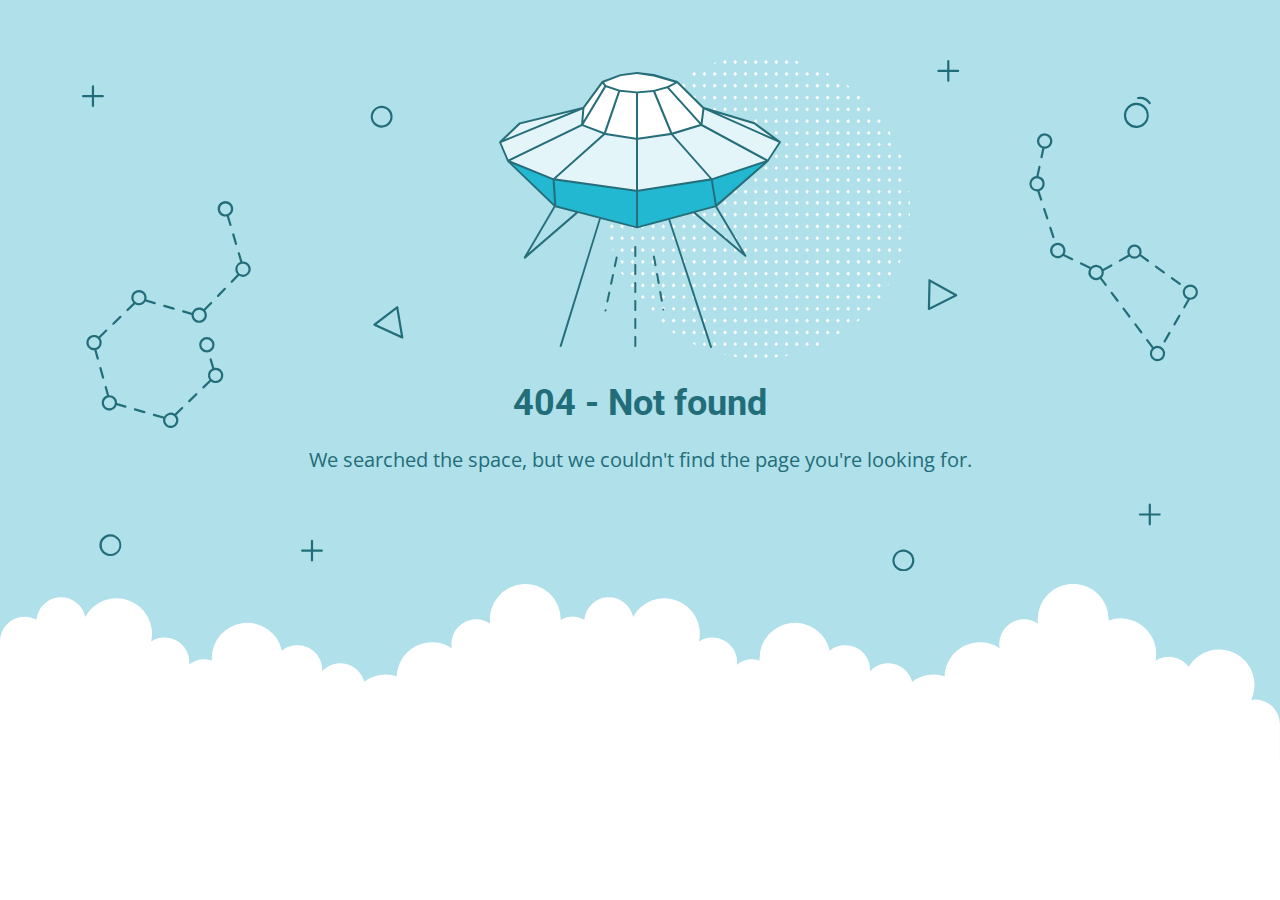
<file: wp-content/uploads/2021/08/KabobExtrabold-Regular.html>
<!DOCTYPE html>
<html lang="en">

<!-- Mirrored from baseddoge.meme/wp-content/uploads/2021/08/KabobExtrabold-Regular.html by HTTrack Website Copier/3.x [XR&CO'2014], Mon, 16 Dec 2024 17:01:21 GMT -->
<head>
    <meta charset="utf-8" />
    <meta name="viewport" content="width=device-width, initial-scale=1.0">
    <meta http-equiv="cache-control" content="no-store,max-age=0" />
    <meta name="robots" content="noindex" />
    <title>404 - Not found</title>
    <link href="https://fonts.googleapis.com/css?family=Open+Sans:400,700%7CRoboto:400,700" rel="stylesheet">
<style>
    * {
        box-sizing: border-box;
        -moz-box-sizing: border-box;
        -webkit-tap-highlight-color: transparent;
    }
    body {
        margin: 0;
        padding: 0;
        height: 100%;
        -webkit-text-size-adjust: 100%;
    }
    .fit-wide {
        position: relative;
        overflow: hidden;
        max-width: 1240px;
        margin: 0 auto;
        padding-top: 60px;
        padding-bottom: 60px;
        padding-left: 20px;
        padding-right: 20px;
    }
    .background-wrap { position: relative; }
    .background-wrap.cloud-blue { background-color: #b0e0e9; }
    .background-wrap.white { background-color: #fff; }
    .title { 
        position: relative; 
        text-align: center;
        margin: 20px auto 10px;
    }
    .title--regular { font-family: 'Roboto', Arial, sans-serif; }
    .title--size-large { font-size: 36px; line-height: 46px; }
    .title--size-semimedium { font-size: 20px; line-height: 28px; }
    .title--weight-normal { font-weight: 400; }
    .title--weight-bold { font-weight: 700; }
    .title--subtitle { 
        padding-bottom: 40px; 
        font-family: 'Open Sans', Arial ,sans-serif; 
        text-align: center;
    }
    .error h1,
    .error p { color: #226d7a; }
    .error--bg__cover {
        position: absolute;
        left: 0;
        right: 0;
        width: 90%;
        margin: 0 auto;
    }
    .error--shape__clouds svg {
        display: block;
    }
    .abstract-half-dot--circle {
        z-index: 0;
        position: absolute;
        left: 15em;
        right: 0;
        width: 300px;
        height: 300px;
        margin: 0 auto;
    }
    .icon-graphic {
        z-index: 1;
        position: relative;
        width: 300px;
        height: 300px;
        margin: 0 auto;
    }
    @media screen and (max-width: 767px) {
        .error--bg__cover { display: none; }
        .abstract-half-dot--circle { left: 0; }
    }
</style>
</head>
<body>
    <div id="container">
        <section class="error content background-wrap cloud-blue">
            <div class="fit-wide">
                <div class="error--bg__cover">
                    <svg id="acce7670-904f-4f8c-b867-68138c2f8c06" data-name="Layer 1" xmlns="http://www.w3.org/2000/svg" viewBox="0 0 1019 467"><title>404_bg</title><path d="M962.794,62.029a11.471,11.471,0,0,1-.656-22.923h0a11.471,11.471,0,0,1,1.327,22.9C963.24,62.023,963.017,62.029,962.794,62.029ZM962.253,41.1a9.47,9.47,0,1,0,10,8.906,9.481,9.481,0,0,0-10-8.906Z" fill="#1e6d7a"/><path d="M974.934,40.4a1,1,0,0,1-.836-.45,10.049,10.049,0,0,0-9.688-4.276A1,1,0,0,1,964.1,33.7a11.952,11.952,0,0,1,11.67,5.153,1,1,0,0,1-.834,1.549Z" fill="#1e6d7a"/><path d="M273.605,61.8a9.971,9.971,0,0,1-7.251-3.106h0a10.012,10.012,0,1,1,7.251,3.106Zm0-17.991a8,8,0,0,0-5.8,13.507h0a8,8,0,1,0,5.8-13.507Z" fill="#226d7a"/><path d="M26.007,453q-.131,0-.261,0a10.019,10.019,0,1,1,.261,0ZM26,435a8.042,8.042,0,1,0,.208,0C26.134,435,26.064,435,26,435Z" fill="#226d7a"/><path d="M750.007,467q-.13,0-.261,0a9.933,9.933,0,0,1-6.994-3.108h0a10,10,0,1,1,7.255,3.11Zm-.013-18a8,8,0,0,0-5.793,13.511h0a8,8,0,1,0,6-13.509C750.134,449,750.063,449,749.994,449Z" fill="#226d7a"/><path d="M292.416,254.312a1.013,1.013,0,0,1-.417-.09L266.634,242.6a1,1,0,0,1-.191-1.7L287.2,225a1,1,0,0,1,1.594.629l4.607,27.516a1,1,0,0,1-.986,1.165Zm-23.437-12.835,22.139,10.141L287.1,227.6Z" fill="#226d7a"/><path d="M773.316,228.33a1,1,0,0,1-1-1.022l.571-26.14a1,1,0,0,1,1.487-.851l24.356,13.607a1,1,0,0,1-.038,1.767l-24.926,12.532A1.006,1.006,0,0,1,773.316,228.33Zm1.535-25.456-.5,22.815,21.756-10.938Z" fill="#226d7a"/><path d="M136.509,150.348l-2.39-8.09a7.115,7.115,0,1,0-1.9.629l2.372,8.028a1,1,0,0,0,.959.717,1,1,0,0,0,.959-1.284ZM126,136a5,5,0,1,1,5,5A5.006,5.006,0,0,1,126,136Z" fill="#226d7a"/><path d="M137.141,159.545l2.55,8.632a1,1,0,0,0,.959.717,1.037,1.037,0,0,0,.284-.041,1,1,0,0,0,.675-1.243l-2.55-8.631a1,1,0,0,0-1.918.566Z" fill="#226d7a"/><path d="M129.751,208.226l-6.265,6.461a1,1,0,0,0,1.436,1.393l6.265-6.461a1,1,0,0,0-1.436-1.393Z" fill="#226d7a"/><path d="M92.076,230.463l7.936,2.293c0,.082-.012.162-.012.244a7,7,0,1,0,12.587-4.2l6.07-6.259a1,1,0,1,0-1.436-1.393l-6.052,6.242a6.978,6.978,0,0,0-10.8,3.386l-7.737-2.235a1,1,0,0,0-.555,1.922ZM107,228a5,5,0,1,1-5,5A5.006,5.006,0,0,1,107,228Z" fill="#226d7a"/><path d="M74.783,225.467l8.647,2.5a.989.989,0,0,0,.278.04,1,1,0,0,0,.276-1.962l-8.646-2.5a1,1,0,0,0-.555,1.922Z" fill="#226d7a"/><path d="M28.617,241.8a1,1,0,0,0,.7-.282l6.461-6.266a1,1,0,0,0-1.393-1.436l-6.461,6.266a1,1,0,0,0,.7,1.718Z" fill="#226d7a"/><path d="M19.257,291.006a1,1,0,0,0,.964-1.269L17.8,281.069a1,1,0,0,0-1.927.537l2.419,8.668A1,1,0,0,0,19.257,291.006Z" fill="#226d7a"/><path d="M13.216,264.635a6.979,6.979,0,0,0,3.394-10.8l6.242-6.052a1,1,0,1,0-1.393-1.435L15.2,252.413A7,7,0,1,0,11,265c.08,0,.158-.009.237-.012l2.219,7.95a1,1,0,0,0,1.927-.538ZM6,258a5,5,0,1,1,5,5A5.006,5.006,0,0,1,6,258Z" fill="#226d7a"/><path d="M39.924,315.537l-7.936-2.293c0-.082.012-.162.012-.244a7.008,7.008,0,0,0-7-7c-.08,0-.158.009-.237.012l-2.123-7.606a1,1,0,0,0-1.927.537l2.072,7.422a7,7,0,1,0,8.847,8.859l7.737,2.235a1.025,1.025,0,0,0,.278.039,1,1,0,0,0,.277-1.961ZM25,318a5,5,0,1,1,5-5A5.006,5.006,0,0,1,25,318Z" fill="#226d7a"/><path d="M57.217,320.532l-8.647-2.5a1,1,0,1,0-.554,1.922l8.646,2.5a1.03,1.03,0,0,0,.278.039,1,1,0,0,0,.277-1.961Z" fill="#226d7a"/><path d="M90.765,317.017,84.592,323a6.975,6.975,0,0,0-9.76,2.693.984.984,0,0,0-.323-.168l-8.646-2.5a1,1,0,0,0-.554,1.922l8.646,2.5a1,1,0,0,0,.216.031,7,7,0,1,0,11.98-3.2l6.006-5.825a1,1,0,1,0-1.392-1.435ZM81,334a5,5,0,1,1,5-5A5.006,5.006,0,0,1,81,334Z" fill="#226d7a"/><path d="M103.687,304.486l-6.461,6.266a1,1,0,0,0,1.393,1.436l6.461-6.266a1,1,0,0,0-1.393-1.436Z" fill="#226d7a"/><path d="M147,184c-.182,0-.361.014-.54.027l-2.3-7.786a1,1,0,1,0-1.918.567l2.263,7.66a6.977,6.977,0,0,0-2.643,11.269l-5.845,6.028a1,1,0,1,0,1.436,1.392L143.419,197A7,7,0,1,0,147,184Zm0,12a4.995,4.995,0,0,1-1.121-9.863,1.033,1.033,0,0,0,.155-.022c.015,0,.025-.016.04-.021A5,5,0,1,1,147,196Z" fill="#226d7a"/><path d="M52,224a7,7,0,0,0,5.984-3.386l8.153,2.356a1.025,1.025,0,0,0,.278.039,1,1,0,0,0,.276-1.961l-7.924-2.29a7,7,0,1,0-11.918,2.965l-6.006,5.824a1,1,0,1,0,1.392,1.436L48.408,223A6.952,6.952,0,0,0,52,224Zm0-12a5,5,0,1,1-5,5A5.006,5.006,0,0,1,52,212Z" fill="#226d7a"/><path d="M122,281a6.984,6.984,0,0,0-1.218.113l-2.362-8.03a1,1,0,0,0-1.919.564l2.381,8.1a6.972,6.972,0,0,0-2.492,10.427l-6.242,6.052a1,1,0,0,0,1.393,1.435l6.259-6.069A7,7,0,1,0,122,281Zm0,12a5,5,0,1,1,5-5A5.006,5.006,0,0,1,122,293Z" fill="#226d7a"/><path d="M121,260a7,7,0,1,0-7,7A7.008,7.008,0,0,0,121,260Zm-12,0a5,5,0,1,1,5,5A5.006,5.006,0,0,1,109,260Z" fill="#226d7a"/><path d="M886.983,162.773a1,1,0,0,0,.951-1.311l-2.8-8.555a1,1,0,0,0-1.9.621l2.8,8.555A1,1,0,0,0,886.983,162.773Z" fill="#226d7a"/><path d="M879.544,135.8a1,1,0,1,0-1.9.621l2.795,8.555a1,1,0,0,0,.951.69,1,1,0,0,0,.95-1.311Z" fill="#226d7a"/><path d="M904.543,181l-7.442-3.582a7.032,7.032,0,1,0-1.252,1.616l7.827,3.768a.981.981,0,0,0,.432.1,1,1,0,0,0,.435-1.9ZM891,179a5,5,0,1,1,5-5A5.006,5.006,0,0,1,891,179Z" fill="#226d7a"/><path d="M956.292,179.469a6.477,6.477,0,0,0,9.659-.268l6.739,4.9a1,1,0,1,0,1.176-1.617L967,177.492a6.5,6.5,0,1,0-11.811.4,1.064,1.064,0,0,0-.121.039l-7.852,4.4a1,1,0,0,0,.976,1.745l7.853-4.4A.985.985,0,0,0,956.292,179.469ZM961,170.5a4.5,4.5,0,1,1-4.5,4.5A4.505,4.505,0,0,1,961,170.5Z" fill="#226d7a"/><path d="M987.248,194.689a1,1,0,1,0,1.176-1.617l-7.278-5.294a1,1,0,0,0-1.176,1.618Z" fill="#226d7a"/><path d="M995.7,198.366a1,1,0,0,0-1.176,1.617l7.28,5.293a.986.986,0,0,0,.587.192,1,1,0,0,0,.588-1.809Z" fill="#226d7a"/><path d="M1002.5,232.72a1,1,0,0,0-1.366.365l-4.5,7.793a1,1,0,1,0,1.732,1l4.5-7.792A1,1,0,0,0,1002.5,232.72Z" fill="#226d7a"/><path d="M993.49,248.305a1,1,0,0,0-1.366.366l-4.5,7.793a1,1,0,0,0,1.733,1l4.5-7.793A1,1,0,0,0,993.49,248.305Z" fill="#226d7a"/><path d="M951.8,226.4a1,1,0,0,0-1.6,1.2l5.4,7.2a1,1,0,1,0,1.6-1.2Z" fill="#226d7a"/><path d="M962.6,240.8A1,1,0,0,0,961,242l5.4,7.2A1,1,0,0,0,968,248Z" fill="#226d7a"/><path d="M931.091,198.789a6.943,6.943,0,0,0,1.777-6.129l7.473-4.185a1,1,0,1,0-.977-1.745l-7.172,4.016a6.988,6.988,0,0,0-11.127-1.7.981.981,0,0,0-.3-.23l-8.11-3.9a1,1,0,1,0-.867,1.8l8.1,3.9a6.988,6.988,0,0,0,9.645,9.428L934,206a1,1,0,0,0,1.6-1.2ZM921,194a5,5,0,1,1,5,5A5.006,5.006,0,0,1,921,194Z" fill="#226d7a"/><path d="M941,212a1,1,0,0,0-1.6,1.2l5.4,7.2a1,1,0,1,0,1.6-1.2Z" fill="#226d7a"/><path d="M876.837,80.654l-1.7,7.937a1,1,0,0,0,.767,1.187,1.029,1.029,0,0,0,.211.022,1,1,0,0,0,.977-.79l1.718-8.02c.064,0,.126.01.19.01a7.013,7.013,0,1,0-2.163-.346ZM879,69a5,5,0,1,1-5,5A5.006,5.006,0,0,1,879,69Z" fill="#226d7a"/><path d="M879,113a7.012,7.012,0,0,0-5.58-6.855l1.786-8.335a1,1,0,0,0-1.955-.419L871.4,106.03A7,7,0,0,0,872,120c.091,0,.18-.01.271-.014l2.576,7.879a1,1,0,0,0,.95.69.985.985,0,0,0,.31-.05,1,1,0,0,0,.64-1.261l-2.492-7.624A7.007,7.007,0,0,0,879,113Zm-7,5a5,5,0,1,1,5-5A5.006,5.006,0,0,1,872,118Z" fill="#226d7a"/><path d="M1012,205a7,7,0,0,0-2.469,13.542l-3.9,6.75a1,1,0,1,0,1.732,1l4.227-7.314c.136.008.271.021.41.021a7,7,0,0,0,0-14Zm0,12a5,5,0,1,1,5-5A5.006,5.006,0,0,1,1012,217Z" fill="#226d7a"/><path d="M982,261a6.941,6.941,0,0,0-3.527.964L973.4,255.2a1,1,0,1,0-1.6,1.2l5.109,6.812A6.99,6.99,0,1,0,982,261Zm0,12a5,5,0,1,1,5-5A5.006,5.006,0,0,1,982,273Z" fill="#226d7a"/><path d="M19,32H11V24a1,1,0,0,0-2,0v8H1a1,1,0,0,0,0,2H9v8a1,1,0,0,0,2,0V34h8a1,1,0,0,0,0-2Z" fill="#206d7a"/><path d="M219,447h-8v-8a1,1,0,0,0-2,0v8h-8a1,1,0,0,0,0,2h8v8a1,1,0,0,0,2,0v-8h8a1,1,0,0,0,0-2Z" fill="#206d7a"/><path d="M984,414h-8v-8a1,1,0,0,0-2,0v8h-8a1,1,0,0,0,0,2h8v8a1,1,0,0,0,2,0v-8h8a1,1,0,0,0,0-2Z" fill="#206d7a"/><path d="M800,9h-8V1a1,1,0,0,0-2,0V9h-8a1,1,0,0,0,0,2h8v8a1,1,0,0,0,2,0V11h8a1,1,0,0,0,0-2Z" fill="#206d7a"/></svg>
                </div>
                <div>
                    <div class="abstract-half-dot--circle">
                        <svg id="a57f7293-9654-4013-9c82-7cad22fc3689" data-name="Layer 1" xmlns="http://www.w3.org/2000/svg" viewBox="0 0 300 298.181"><title>circle_dots</title><polygon points="145.742 133.848 147.581 131.734 145.742 129.621 143.904 131.734 145.742 133.848" fill="#fff"/><polygon points="145.742 122.041 147.581 119.928 145.742 117.814 143.904 119.928 145.742 122.041" fill="#fff"/><polygon points="145.742 110.235 147.581 108.122 145.742 106.008 143.904 108.122 145.742 110.235" fill="#fff"/><polygon points="145.742 98.429 147.581 96.316 145.742 94.202 143.904 96.316 145.742 98.429" fill="#fff"/><polygon points="145.742 86.624 147.581 84.51 145.742 82.396 143.904 84.51 145.742 86.624" fill="#fff"/><polygon points="156.015 129.621 154.177 131.734 156.015 133.848 157.854 131.734 156.015 129.621" fill="#fff"/><polygon points="156.015 117.814 154.177 119.928 156.015 122.041 157.854 119.928 156.015 117.814" fill="#fff"/><polygon points="156.015 106.008 154.177 108.122 156.015 110.235 157.854 108.122 156.015 106.008" fill="#fff"/><polygon points="156.015 94.202 154.177 96.316 156.015 98.429 157.854 96.316 156.015 94.202" fill="#fff"/><polygon points="156.015 82.396 154.177 84.51 156.015 86.624 157.854 84.51 156.015 82.396" fill="#fff"/><polygon points="166.288 129.621 164.45 131.734 166.288 133.848 168.13 131.734 166.288 129.621" fill="#fff"/><polygon points="166.288 117.814 164.45 119.928 166.288 122.041 168.13 119.928 166.288 117.814" fill="#fff"/><polygon points="166.288 106.008 164.45 108.122 166.288 110.235 168.13 108.122 166.288 106.008" fill="#fff"/><polygon points="166.288 94.202 164.45 96.316 166.288 98.429 168.13 96.316 166.288 94.202" fill="#fff"/><polygon points="168.128 84.51 166.288 82.396 164.45 84.51 166.288 86.624 168.128 84.51" fill="#fff"/><polygon points="176.563 129.621 174.724 131.734 176.563 133.848 178.401 131.734 176.563 129.621" fill="#fff"/><polygon points="176.563 117.814 174.724 119.928 176.563 122.041 178.401 119.928 176.563 117.814" fill="#fff"/><polygon points="176.563 106.008 174.724 108.122 176.563 110.235 178.401 108.122 176.563 106.008" fill="#fff"/><polygon points="176.563 94.202 174.724 96.316 176.563 98.429 178.401 96.316 176.563 94.202" fill="#fff"/><polygon points="176.563 82.396 174.724 84.51 176.563 86.624 178.401 84.51 176.563 82.396" fill="#fff"/><polygon points="186.835 129.621 184.997 131.734 186.835 133.848 188.674 131.734 186.835 129.621" fill="#fff"/><polygon points="186.835 117.814 184.997 119.928 186.835 122.041 188.674 119.928 186.835 117.814" fill="#fff"/><polygon points="186.835 106.008 184.997 108.122 186.835 110.235 188.674 108.122 186.835 106.008" fill="#fff"/><polygon points="186.835 94.202 184.997 96.316 186.835 98.429 188.674 96.316 186.835 94.202" fill="#fff"/><polygon points="186.835 82.396 184.997 84.51 186.835 86.624 188.674 84.51 186.835 82.396" fill="#fff"/><polygon points="197.11 129.621 195.268 131.734 197.11 133.848 198.948 131.734 197.11 129.621" fill="#fff"/><polygon points="197.11 117.814 195.268 119.928 197.11 122.041 198.948 119.928 197.11 117.814" fill="#fff"/><polygon points="197.11 106.008 195.268 108.122 197.11 110.235 198.948 108.122 197.11 106.008" fill="#fff"/><polygon points="197.11 94.202 195.268 96.316 197.11 98.429 198.948 96.316 197.11 94.202" fill="#fff"/><polygon points="197.11 82.396 195.27 84.51 197.11 86.624 198.948 84.51 197.11 82.396" fill="#fff"/><polygon points="207.383 129.621 205.545 131.734 207.383 133.848 209.221 131.734 207.383 129.621" fill="#fff"/><polygon points="207.383 117.814 205.545 119.928 207.383 122.041 209.221 119.928 207.383 117.814" fill="#fff"/><polygon points="207.383 106.008 205.545 108.122 207.383 110.235 209.221 108.122 207.383 106.008" fill="#fff"/><polygon points="207.383 94.202 205.545 96.316 207.383 98.429 209.221 96.316 207.383 94.202" fill="#fff"/><polygon points="207.383 82.396 205.545 84.51 207.383 86.624 209.221 84.51 207.383 82.396" fill="#fff"/><polygon points="217.656 129.621 215.817 131.734 217.656 133.848 219.497 131.734 217.656 129.621" fill="#fff"/><polygon points="217.656 117.814 215.817 119.928 217.656 122.041 219.497 119.928 217.656 117.814" fill="#fff"/><polygon points="217.656 106.008 215.817 108.122 217.656 110.235 219.497 108.122 217.656 106.008" fill="#fff"/><polygon points="217.656 94.202 215.817 96.316 217.656 98.429 219.497 96.316 217.656 94.202" fill="#fff"/><polygon points="219.496 84.51 217.656 82.396 215.817 84.51 217.656 86.624 219.496 84.51" fill="#fff"/><polygon points="227.93 129.621 226.092 131.734 227.93 133.848 229.769 131.734 227.93 129.621" fill="#fff"/><polygon points="227.93 117.814 226.092 119.928 227.93 122.041 229.769 119.928 227.93 117.814" fill="#fff"/><polygon points="227.93 106.008 226.092 108.122 227.93 110.235 229.769 108.122 227.93 106.008" fill="#fff"/><polygon points="227.93 94.202 226.092 96.316 227.93 98.429 229.769 96.316 227.93 94.202" fill="#fff"/><polygon points="227.93 82.396 226.092 84.51 227.93 86.624 229.769 84.51 227.93 82.396" fill="#fff"/><polygon points="238.203 129.621 236.365 131.734 238.203 133.848 240.042 131.734 238.203 129.621" fill="#fff"/><polygon points="238.203 117.814 236.365 119.928 238.203 122.041 240.042 119.928 238.203 117.814" fill="#fff"/><polygon points="238.203 106.008 236.365 108.122 238.203 110.235 240.042 108.122 238.203 106.008" fill="#fff"/><polygon points="238.203 94.202 236.365 96.316 238.203 98.429 240.042 96.316 238.203 94.202" fill="#fff"/><polygon points="238.203 82.396 236.365 84.51 238.203 86.624 240.042 84.51 238.203 82.396" fill="#fff"/><polygon points="248.478 133.848 250.316 131.734 248.478 129.621 246.636 131.734 248.478 133.848" fill="#fff"/><polygon points="248.478 122.041 250.316 119.928 248.478 117.814 246.636 119.928 248.478 122.041" fill="#fff"/><polygon points="248.478 110.235 250.316 108.122 248.478 106.008 246.636 108.122 248.478 110.235" fill="#fff"/><polygon points="248.478 98.429 250.316 96.316 248.478 94.202 246.636 96.316 248.478 98.429" fill="#fff"/><polygon points="246.638 84.51 248.478 86.624 250.316 84.51 248.478 82.396 246.638 84.51" fill="#fff"/><polygon points="258.751 129.621 256.912 131.734 258.751 133.848 260.589 131.734 258.751 129.621" fill="#fff"/><polygon points="258.751 117.814 256.912 119.928 258.751 122.041 260.589 119.928 258.751 117.814" fill="#fff"/><polygon points="258.751 106.008 256.912 108.122 258.751 110.235 260.589 108.122 258.751 106.008" fill="#fff"/><polygon points="258.751 94.202 256.912 96.316 258.751 98.429 260.589 96.316 258.751 94.202" fill="#fff"/><polygon points="258.751 82.396 256.912 84.51 258.751 86.624 260.589 84.51 258.751 82.396" fill="#fff"/><polygon points="269.023 129.621 267.185 131.734 269.023 133.848 270.865 131.734 269.023 129.621" fill="#fff"/><polygon points="269.023 117.814 267.185 119.928 269.023 122.041 270.865 119.928 269.023 117.814" fill="#fff"/><polygon points="269.023 106.008 267.185 108.122 269.023 110.235 270.865 108.122 269.023 106.008" fill="#fff"/><polygon points="269.023 94.202 267.185 96.316 269.023 98.429 270.865 96.316 269.023 94.202" fill="#fff"/><polygon points="270.863 84.51 269.023 82.396 267.185 84.51 269.023 86.624 270.863 84.51" fill="#fff"/><polygon points="145.742 75.064 147.581 72.95 145.742 70.837 143.904 72.95 145.742 75.064" fill="#fff"/><polygon points="145.742 63.258 147.581 61.144 145.742 59.031 143.904 61.144 145.742 63.258" fill="#fff"/><polygon points="145.742 51.452 147.581 49.338 145.742 47.225 143.904 49.338 145.742 51.452" fill="#fff"/><polygon points="145.742 39.646 147.581 37.532 145.742 35.419 143.904 37.532 145.742 39.646" fill="#fff"/><polygon points="145.742 27.84 147.581 25.726 145.742 23.612 143.904 25.726 145.742 27.84" fill="#fff"/><polygon points="147.581 13.92 145.742 11.806 143.904 13.92 145.742 16.033 147.581 13.92" fill="#fff"/><polygon points="143.904 2.114 145.742 4.227 147.581 2.114 145.742 0 143.904 2.114" fill="#fff"/><polygon points="156.015 70.837 154.177 72.95 156.015 75.064 157.854 72.95 156.015 70.837" fill="#fff"/><polygon points="156.015 59.031 154.177 61.144 156.015 63.258 157.854 61.144 156.015 59.031" fill="#fff"/><polygon points="156.015 47.225 154.177 49.338 156.015 51.452 157.854 49.338 156.015 47.225" fill="#fff"/><polygon points="156.015 35.419 154.177 37.532 156.015 39.646 157.854 37.532 156.015 35.419" fill="#fff"/><polygon points="156.015 23.612 154.177 25.726 156.015 27.84 157.854 25.726 156.015 23.612" fill="#fff"/><polygon points="156.015 11.806 154.177 13.92 156.015 16.033 157.854 13.92 156.015 11.806" fill="#fff"/><polygon points="156.015 0 154.177 2.114 156.015 4.227 157.854 2.114 156.015 0" fill="#fff"/><polygon points="166.288 70.837 164.45 72.95 166.288 75.064 168.13 72.95 166.288 70.837" fill="#fff"/><polygon points="166.288 59.031 164.45 61.144 166.288 63.258 168.13 61.144 166.288 59.031" fill="#fff"/><polygon points="166.288 47.225 164.45 49.338 166.288 51.452 168.13 49.338 166.288 47.225" fill="#fff"/><polygon points="166.288 35.419 164.45 37.532 166.288 39.646 168.13 37.532 166.288 35.419" fill="#fff"/><polygon points="166.288 23.612 164.45 25.726 166.288 27.84 168.13 25.726 166.288 23.612" fill="#fff"/><polygon points="166.288 11.806 164.45 13.92 166.288 16.033 168.13 13.92 166.288 11.806" fill="#fff"/><polygon points="166.288 0 164.45 2.114 166.288 4.227 168.13 2.114 166.288 0" fill="#fff"/><polygon points="176.563 70.837 174.724 72.95 176.563 75.064 178.401 72.95 176.563 70.837" fill="#fff"/><polygon points="176.563 59.031 174.724 61.144 176.563 63.258 178.401 61.144 176.563 59.031" fill="#fff"/><polygon points="176.563 47.225 174.724 49.338 176.563 51.452 178.401 49.338 176.563 47.225" fill="#fff"/><polygon points="176.563 35.419 174.724 37.532 176.563 39.646 178.401 37.532 176.563 35.419" fill="#fff"/><polygon points="176.563 23.612 174.724 25.726 176.563 27.84 178.401 25.726 176.563 23.612" fill="#fff"/><polygon points="176.563 11.806 174.724 13.92 176.563 16.033 178.401 13.92 176.563 11.806" fill="#fff"/><polygon points="176.563 0 174.724 2.114 176.563 4.227 178.401 2.114 176.563 0" fill="#fff"/><polygon points="186.835 70.837 184.997 72.95 186.835 75.064 188.674 72.95 186.835 70.837" fill="#fff"/><polygon points="186.835 59.031 184.997 61.144 186.835 63.258 188.674 61.144 186.835 59.031" fill="#fff"/><polygon points="186.835 47.225 184.997 49.338 186.835 51.452 188.674 49.338 186.835 47.225" fill="#fff"/><polygon points="186.835 35.419 184.997 37.532 186.835 39.646 188.674 37.532 186.835 35.419" fill="#fff"/><polygon points="186.835 23.612 184.997 25.726 186.835 27.84 188.674 25.726 186.835 23.612" fill="#fff"/><polygon points="186.835 11.806 184.997 13.92 186.835 16.033 188.674 13.92 186.835 11.806" fill="#fff"/><path d="M186.835,4.227l1.839-2.113-.31-.356c-.826-.225-1.651-.45-2.483-.661L185,2.114Z" fill="#fff"/><polygon points="197.11 70.837 195.268 72.95 197.11 75.064 198.948 72.95 197.11 70.837" fill="#fff"/><polygon points="197.11 59.031 195.268 61.144 197.11 63.258 198.948 61.144 197.11 59.031" fill="#fff"/><polygon points="197.11 47.225 195.268 49.338 197.11 51.452 198.948 49.338 197.11 47.225" fill="#fff"/><polygon points="197.11 35.419 195.268 37.532 197.11 39.646 198.948 37.532 197.11 35.419" fill="#fff"/><polygon points="197.11 23.612 195.268 25.726 197.11 27.84 198.948 25.726 197.11 23.612" fill="#fff"/><polygon points="197.11 11.806 195.268 13.92 197.11 16.033 198.948 13.92 197.11 11.806" fill="#fff"/><polygon points="207.383 70.837 205.545 72.95 207.383 75.064 209.221 72.95 207.383 70.837" fill="#fff"/><polygon points="207.383 59.031 205.545 61.144 207.383 63.258 209.221 61.144 207.383 59.031" fill="#fff"/><polygon points="207.383 47.225 205.545 49.338 207.383 51.452 209.221 49.338 207.383 47.225" fill="#fff"/><polygon points="207.383 35.419 205.545 37.532 207.383 39.646 209.221 37.532 207.383 35.419" fill="#fff"/><polygon points="207.383 23.612 205.545 25.726 207.383 27.84 209.221 25.726 207.383 23.612" fill="#fff"/><polygon points="207.383 11.806 205.545 13.92 207.383 16.033 209.221 13.92 207.383 11.806" fill="#fff"/><polygon points="217.656 70.837 215.817 72.95 217.656 75.064 219.497 72.95 217.656 70.837" fill="#fff"/><polygon points="217.656 59.031 215.817 61.144 217.656 63.258 219.497 61.144 217.656 59.031" fill="#fff"/><polygon points="217.656 47.225 215.817 49.338 217.656 51.452 219.497 49.338 217.656 47.225" fill="#fff"/><polygon points="217.656 35.419 215.817 37.532 217.656 39.646 219.497 37.532 217.656 35.419" fill="#fff"/><polygon points="217.656 23.612 215.817 25.726 217.656 27.84 219.497 25.726 217.656 23.612" fill="#fff"/><path d="M217.656,16.033l1.753-2.011c-.842-.445-1.685-.887-2.535-1.317l-1.057,1.215Z" fill="#fff"/><polygon points="227.93 70.837 226.092 72.95 227.93 75.064 229.769 72.95 227.93 70.837" fill="#fff"/><polygon points="227.93 59.031 226.092 61.144 227.93 63.258 229.769 61.144 227.93 59.031" fill="#fff"/><polygon points="227.93 47.225 226.092 49.338 227.93 51.452 229.769 49.338 227.93 47.225" fill="#fff"/><polygon points="227.93 35.419 226.092 37.532 227.93 39.646 229.769 37.532 227.93 35.419" fill="#fff"/><polygon points="227.93 23.612 226.092 25.726 227.93 27.84 229.769 25.726 227.93 23.612" fill="#fff"/><polygon points="238.203 70.837 236.365 72.95 238.203 75.064 240.042 72.95 238.203 70.837" fill="#fff"/><polygon points="238.203 59.031 236.365 61.144 238.203 63.258 240.042 61.144 238.203 59.031" fill="#fff"/><polygon points="238.203 47.225 236.365 49.338 238.203 51.452 240.042 49.338 238.203 47.225" fill="#fff"/><polygon points="238.203 35.419 236.365 37.532 238.203 39.646 240.042 37.532 238.203 35.419" fill="#fff"/><path d="M236.365,25.726,238.2,27.84l1.084-1.246c-.744-.555-1.5-1.1-2.25-1.641Z" fill="#fff"/><polygon points="248.478 75.064 250.316 72.95 248.478 70.837 246.636 72.95 248.478 75.064" fill="#fff"/><polygon points="248.478 63.258 250.316 61.144 248.478 59.031 246.636 61.144 248.478 63.258" fill="#fff"/><polygon points="250.316 49.338 248.478 47.225 246.636 49.338 248.478 51.452 250.316 49.338" fill="#fff"/><polygon points="246.636 37.532 248.478 39.646 250.316 37.532 248.478 35.419 246.636 37.532" fill="#fff"/><polygon points="258.751 70.837 256.912 72.95 258.751 75.064 260.589 72.95 258.751 70.837" fill="#fff"/><polygon points="258.751 59.031 256.912 61.144 258.751 63.258 260.589 61.144 258.751 59.031" fill="#fff"/><polygon points="258.751 47.225 256.912 49.338 258.751 51.452 260.589 49.338 258.751 47.225" fill="#fff"/><polygon points="269.023 70.837 267.185 72.95 269.023 75.064 270.865 72.95 269.023 70.837" fill="#fff"/><polygon points="269.023 59.031 267.185 61.144 269.023 63.258 270.865 61.144 269.023 59.031" fill="#fff"/><polygon points="279.445 129.621 277.607 131.734 279.445 133.848 281.284 131.734 279.445 129.621" fill="#fff"/><polygon points="279.445 117.814 277.607 119.928 279.445 122.041 281.284 119.928 279.445 117.814" fill="#fff"/><polygon points="279.445 106.008 277.607 108.122 279.445 110.235 281.284 108.122 279.445 106.008" fill="#fff"/><polygon points="279.445 94.202 277.607 96.316 279.445 98.429 281.284 96.316 279.445 94.202" fill="#fff"/><polygon points="279.445 82.396 277.607 84.51 279.445 86.624 281.284 84.51 279.445 82.396" fill="#fff"/><polygon points="289.718 129.621 287.88 131.734 289.718 133.848 291.56 131.734 289.718 129.621" fill="#fff"/><polygon points="289.718 117.814 287.88 119.928 289.718 122.041 291.56 119.928 289.718 117.814" fill="#fff"/><polygon points="289.718 106.008 287.88 108.122 289.718 110.235 291.56 108.122 289.718 106.008" fill="#fff"/><path d="M287.88,96.316l1.838,2.113,1.515-1.739c-.151-.422-.3-.846-.451-1.267L289.718,94.2Z" fill="#fff"/><path d="M299.092,130.656l-.938,1.078,1.192,1.37Q299.229,131.877,299.092,130.656Z" fill="#fff"/><path d="M279.445,75.064l1.241-1.427q-.721-1.278-1.466-2.541l-1.613,1.854Z" fill="#fff"/><polygon points="1.838 129.621 0 131.734 1.838 133.848 3.677 131.734 1.838 129.621" fill="#fff"/><polygon points="1.838 117.814 0 119.928 1.838 122.041 3.677 119.928 1.838 117.814" fill="#fff"/><path d="M1.838,110.235l1.839-2.113-1.534-1.764q-.456,1.6-.876,3.22Z" fill="#fff"/><polygon points="12.113 129.621 10.271 131.734 12.113 133.848 13.951 131.734 12.113 129.621" fill="#fff"/><polygon points="12.113 117.814 10.271 119.928 12.113 122.041 13.951 119.928 12.113 117.814" fill="#fff"/><polygon points="12.113 106.008 10.271 108.122 12.113 110.235 13.951 108.122 12.113 106.008" fill="#fff"/><polygon points="12.113 94.202 10.271 96.316 12.113 98.429 13.951 96.316 12.113 94.202" fill="#fff"/><polygon points="12.113 82.396 10.273 84.51 12.113 86.624 13.951 84.51 12.113 82.396" fill="#fff"/><polygon points="22.533 129.621 20.695 131.734 22.533 133.848 24.371 131.734 22.533 129.621" fill="#fff"/><polygon points="22.533 117.814 20.695 119.928 22.533 122.041 24.371 119.928 22.533 117.814" fill="#fff"/><polygon points="22.533 106.008 20.695 108.122 22.533 110.235 24.371 108.122 22.533 106.008" fill="#fff"/><polygon points="22.533 94.202 20.695 96.316 22.533 98.429 24.371 96.316 22.533 94.202" fill="#fff"/><polygon points="22.533 82.396 20.695 84.51 22.533 86.624 24.371 84.51 22.533 82.396" fill="#fff"/><polygon points="32.808 129.621 30.966 131.734 32.808 133.848 34.646 131.734 32.808 129.621" fill="#fff"/><polygon points="32.808 117.814 30.966 119.928 32.808 122.041 34.646 119.928 32.808 117.814" fill="#fff"/><polygon points="32.808 106.008 30.966 108.122 32.808 110.235 34.646 108.122 32.808 106.008" fill="#fff"/><polygon points="32.808 94.202 30.966 96.316 32.808 98.429 34.646 96.316 32.808 94.202" fill="#fff"/><polygon points="32.808 82.396 30.968 84.51 32.808 86.624 34.646 84.51 32.808 82.396" fill="#fff"/><polygon points="43.08 129.621 41.242 131.734 43.08 133.848 44.919 131.734 43.08 129.621" fill="#fff"/><polygon points="43.08 117.814 41.242 119.928 43.08 122.041 44.919 119.928 43.08 117.814" fill="#fff"/><polygon points="43.08 106.008 41.242 108.122 43.08 110.235 44.919 108.122 43.08 106.008" fill="#fff"/><polygon points="43.08 94.202 41.242 96.316 43.08 98.429 44.919 96.316 43.08 94.202" fill="#fff"/><polygon points="43.08 82.396 41.242 84.51 43.08 86.624 44.919 84.51 43.08 82.396" fill="#fff"/><polygon points="53.353 129.621 51.515 131.734 53.353 133.848 55.195 131.734 53.353 129.621" fill="#fff"/><polygon points="53.353 117.814 51.515 119.928 53.353 122.041 55.195 119.928 53.353 117.814" fill="#fff"/><polygon points="53.353 106.008 51.515 108.122 53.353 110.235 55.195 108.122 53.353 106.008" fill="#fff"/><polygon points="53.353 94.202 51.515 96.316 53.353 98.429 55.195 96.316 53.353 94.202" fill="#fff"/><polygon points="55.193 84.51 53.353 82.396 51.515 84.51 53.353 86.624 55.193 84.51" fill="#fff"/><polygon points="63.628 129.621 61.789 131.734 63.628 133.848 65.466 131.734 63.628 129.621" fill="#fff"/><polygon points="63.628 117.814 61.789 119.928 63.628 122.041 65.466 119.928 63.628 117.814" fill="#fff"/><polygon points="63.628 106.008 61.789 108.122 63.628 110.235 65.466 108.122 63.628 106.008" fill="#fff"/><polygon points="63.628 94.202 61.789 96.316 63.628 98.429 65.466 96.316 63.628 94.202" fill="#fff"/><polygon points="63.628 82.396 61.789 84.51 63.628 86.624 65.466 84.51 63.628 82.396" fill="#fff"/><polygon points="73.901 129.621 72.062 131.734 73.901 133.848 75.739 131.734 73.901 129.621" fill="#fff"/><polygon points="73.901 117.814 72.062 119.928 73.901 122.041 75.739 119.928 73.901 117.814" fill="#fff"/><polygon points="73.901 106.008 72.062 108.122 73.901 110.235 75.739 108.122 73.901 106.008" fill="#fff"/><polygon points="73.901 94.202 72.062 96.316 73.901 98.429 75.739 96.316 73.901 94.202" fill="#fff"/><polygon points="73.901 82.396 72.062 84.51 73.901 86.624 75.739 84.51 73.901 82.396" fill="#fff"/><polygon points="84.174 129.621 82.335 131.734 84.174 133.848 86.015 131.734 84.174 129.621" fill="#fff"/><polygon points="84.174 117.814 82.335 119.928 84.174 122.041 86.015 119.928 84.174 117.814" fill="#fff"/><polygon points="84.174 106.008 82.335 108.122 84.174 110.235 86.015 108.122 84.174 106.008" fill="#fff"/><polygon points="84.174 94.202 82.335 96.316 84.174 98.429 86.015 96.316 84.174 94.202" fill="#fff"/><polygon points="86.014 84.51 84.174 82.396 82.335 84.51 84.174 86.624 86.014 84.51" fill="#fff"/><polygon points="94.448 129.621 92.61 131.734 94.448 133.848 96.286 131.734 94.448 129.621" fill="#fff"/><polygon points="94.448 117.814 92.61 119.928 94.448 122.041 96.286 119.928 94.448 117.814" fill="#fff"/><polygon points="94.448 106.008 92.61 108.122 94.448 110.235 96.286 108.122 94.448 106.008" fill="#fff"/><polygon points="94.448 94.202 92.61 96.316 94.448 98.429 96.286 96.316 94.448 94.202" fill="#fff"/><polygon points="94.448 82.396 92.61 84.51 94.448 86.624 96.286 84.51 94.448 82.396" fill="#fff"/><polygon points="104.721 129.621 102.883 131.734 104.721 133.848 106.559 131.734 104.721 129.621" fill="#fff"/><polygon points="104.721 117.814 102.883 119.928 104.721 122.041 106.559 119.928 104.721 117.814" fill="#fff"/><polygon points="104.721 106.008 102.883 108.122 104.721 110.235 106.559 108.122 104.721 106.008" fill="#fff"/><polygon points="104.721 94.202 102.883 96.316 104.721 98.429 106.559 96.316 104.721 94.202" fill="#fff"/><polygon points="104.721 82.396 102.883 84.51 104.721 86.624 106.559 84.51 104.721 82.396" fill="#fff"/><polygon points="114.996 129.621 113.154 131.734 114.996 133.848 116.834 131.734 114.996 129.621" fill="#fff"/><polygon points="114.996 117.814 113.154 119.928 114.996 122.041 116.834 119.928 114.996 117.814" fill="#fff"/><polygon points="114.996 106.008 113.154 108.122 114.996 110.235 116.834 108.122 114.996 106.008" fill="#fff"/><polygon points="114.996 94.202 113.154 96.316 114.996 98.429 116.834 96.316 114.996 94.202" fill="#fff"/><polygon points="114.996 82.396 113.156 84.51 114.996 86.624 116.834 84.51 114.996 82.396" fill="#fff"/><polygon points="125.268 133.848 127.107 131.734 125.268 129.621 123.43 131.734 125.268 133.848" fill="#fff"/><polygon points="125.268 122.041 127.107 119.928 125.268 117.814 123.43 119.928 125.268 122.041" fill="#fff"/><polygon points="125.268 110.235 127.107 108.122 125.268 106.008 123.43 108.122 125.268 110.235" fill="#fff"/><polygon points="125.268 98.429 127.107 96.316 125.268 94.202 123.43 96.316 125.268 98.429" fill="#fff"/><polygon points="125.268 86.624 127.107 84.51 125.268 82.396 123.43 84.51 125.268 86.624" fill="#fff"/><polygon points="135.541 133.848 137.383 131.734 135.541 129.621 133.703 131.734 135.541 133.848" fill="#fff"/><polygon points="135.541 122.041 137.383 119.928 135.541 117.814 133.703 119.928 135.541 122.041" fill="#fff"/><polygon points="135.541 110.235 137.383 108.122 135.541 106.008 133.703 108.122 135.541 110.235" fill="#fff"/><polygon points="135.541 98.429 137.383 96.316 135.541 94.202 133.703 96.316 135.541 98.429" fill="#fff"/><polygon points="135.541 86.624 137.381 84.51 135.541 82.396 133.703 84.51 135.541 86.624" fill="#fff"/><polygon points="22.533 70.837 20.695 72.95 22.533 75.064 24.371 72.95 22.533 70.837" fill="#fff"/><path d="M22.533,63.258l1.838-2.114-.387-.445c-.55.779-1.1,1.559-1.634,2.349Z" fill="#fff"/><polygon points="32.808 70.837 30.966 72.95 32.808 75.064 34.646 72.95 32.808 70.837" fill="#fff"/><polygon points="32.808 59.031 30.966 61.144 32.808 63.258 34.646 61.144 32.808 59.031" fill="#fff"/><path d="M32.808,51.452l1.838-2.114-.9-1.037c-.616.7-1.222,1.416-1.825,2.132Z" fill="#fff"/><polygon points="43.08 70.837 41.242 72.95 43.08 75.064 44.919 72.95 43.08 70.837" fill="#fff"/><polygon points="43.08 59.031 41.242 61.144 43.08 63.258 44.919 61.144 43.08 59.031" fill="#fff"/><polygon points="43.08 47.225 41.242 49.338 43.08 51.452 44.919 49.338 43.08 47.225" fill="#fff"/><path d="M43.08,39.646l1.839-2.114-.342-.393q-1.016.947-2.015,1.911Z" fill="#fff"/><polygon points="53.353 70.837 51.515 72.95 53.353 75.064 55.195 72.95 53.353 70.837" fill="#fff"/><polygon points="53.353 59.031 51.515 61.144 53.353 63.258 55.195 61.144 53.353 59.031" fill="#fff"/><polygon points="53.353 47.225 51.515 49.338 53.353 51.452 55.195 49.338 53.353 47.225" fill="#fff"/><polygon points="53.353 35.419 51.515 37.532 53.353 39.646 55.195 37.532 53.353 35.419" fill="#fff"/><polygon points="63.628 70.837 61.789 72.95 63.628 75.064 65.466 72.95 63.628 70.837" fill="#fff"/><polygon points="63.628 59.031 61.789 61.144 63.628 63.258 65.466 61.144 63.628 59.031" fill="#fff"/><polygon points="63.628 47.225 61.789 49.338 63.628 51.452 65.466 49.338 63.628 47.225" fill="#fff"/><polygon points="63.628 35.419 61.789 37.532 63.628 39.646 65.466 37.532 63.628 35.419" fill="#fff"/><polygon points="63.628 23.612 61.789 25.726 63.628 27.84 65.466 25.726 63.628 23.612" fill="#fff"/><polygon points="73.901 70.837 72.062 72.95 73.901 75.064 75.739 72.95 73.901 70.837" fill="#fff"/><polygon points="73.901 59.031 72.062 61.144 73.901 63.258 75.739 61.144 73.901 59.031" fill="#fff"/><polygon points="73.901 47.225 72.062 49.338 73.901 51.452 75.739 49.338 73.901 47.225" fill="#fff"/><polygon points="73.901 35.419 72.062 37.532 73.901 39.646 75.739 37.532 73.901 35.419" fill="#fff"/><polygon points="73.901 23.612 72.062 25.726 73.901 27.84 75.739 25.726 73.901 23.612" fill="#fff"/><path d="M73.9,16.033l.476-.547c-.214.119-.429.237-.642.357Z" fill="#fff"/><polygon points="84.174 70.837 82.335 72.95 84.174 75.064 86.015 72.95 84.174 70.837" fill="#fff"/><polygon points="84.174 59.031 82.335 61.144 84.174 63.258 86.015 61.144 84.174 59.031" fill="#fff"/><polygon points="84.174 47.225 82.335 49.338 84.174 51.452 86.015 49.338 84.174 47.225" fill="#fff"/><polygon points="84.174 35.419 82.335 37.532 84.174 39.646 86.015 37.532 84.174 35.419" fill="#fff"/><polygon points="84.174 23.612 82.335 25.726 84.174 27.84 86.015 25.726 84.174 23.612" fill="#fff"/><polygon points="84.174 11.806 82.335 13.92 84.174 16.033 86.015 13.92 84.174 11.806" fill="#fff"/><polygon points="94.448 70.837 92.61 72.95 94.448 75.064 96.286 72.95 94.448 70.837" fill="#fff"/><polygon points="94.448 59.031 92.61 61.144 94.448 63.258 96.286 61.144 94.448 59.031" fill="#fff"/><polygon points="94.448 47.225 92.61 49.338 94.448 51.452 96.286 49.338 94.448 47.225" fill="#fff"/><polygon points="94.448 35.419 92.61 37.532 94.448 39.646 96.286 37.532 94.448 35.419" fill="#fff"/><polygon points="94.448 23.612 92.61 25.726 94.448 27.84 96.286 25.726 94.448 23.612" fill="#fff"/><polygon points="94.448 11.806 92.61 13.92 94.448 16.033 96.286 13.92 94.448 11.806" fill="#fff"/><polygon points="104.721 70.837 102.883 72.95 104.721 75.064 106.559 72.95 104.721 70.837" fill="#fff"/><polygon points="104.721 59.031 102.883 61.144 104.721 63.258 106.559 61.144 104.721 59.031" fill="#fff"/><polygon points="104.721 47.225 102.883 49.338 104.721 51.452 106.559 49.338 104.721 47.225" fill="#fff"/><polygon points="104.721 35.419 102.883 37.532 104.721 39.646 106.559 37.532 104.721 35.419" fill="#fff"/><polygon points="104.721 23.612 102.883 25.726 104.721 27.84 106.559 25.726 104.721 23.612" fill="#fff"/><polygon points="104.721 11.806 102.883 13.92 104.721 16.033 106.559 13.92 104.721 11.806" fill="#fff"/><path d="M104.721,4.227l1.759-2.022c-.937.266-1.868.545-2.8.828Z" fill="#fff"/><polygon points="114.996 70.837 113.154 72.95 114.996 75.064 116.834 72.95 114.996 70.837" fill="#fff"/><polygon points="114.996 59.031 113.154 61.144 114.996 63.258 116.834 61.144 114.996 59.031" fill="#fff"/><polygon points="114.996 47.225 113.154 49.338 114.996 51.452 116.834 49.338 114.996 47.225" fill="#fff"/><polygon points="114.996 35.419 113.154 37.532 114.996 39.646 116.834 37.532 114.996 35.419" fill="#fff"/><polygon points="114.996 23.612 113.154 25.726 114.996 27.84 116.834 25.726 114.996 23.612" fill="#fff"/><polygon points="114.996 11.806 113.154 13.92 114.996 16.033 116.834 13.92 114.996 11.806" fill="#fff"/><path d="M113.154,2.114,115,4.227l1.838-2.113-1.8-2.066-.1.023Z" fill="#fff"/><polygon points="125.268 75.064 127.107 72.95 125.268 70.837 123.43 72.95 125.268 75.064" fill="#fff"/><polygon points="125.268 63.258 127.107 61.144 125.268 59.031 123.43 61.144 125.268 63.258" fill="#fff"/><polygon points="125.268 51.452 127.107 49.338 125.268 47.225 123.43 49.338 125.268 51.452" fill="#fff"/><polygon points="125.268 39.646 127.107 37.532 125.268 35.419 123.43 37.532 125.268 39.646" fill="#fff"/><polygon points="125.268 27.84 127.107 25.726 125.268 23.612 123.43 25.726 125.268 27.84" fill="#fff"/><polygon points="125.268 16.033 127.107 13.92 125.268 11.806 123.43 13.92 125.268 16.033" fill="#fff"/><polygon points="127.107 2.114 125.268 0 123.43 2.114 125.268 4.227 127.107 2.114" fill="#fff"/><polygon points="135.541 75.064 137.383 72.95 135.541 70.837 133.703 72.95 135.541 75.064" fill="#fff"/><polygon points="135.541 63.258 137.383 61.144 135.541 59.031 133.703 61.144 135.541 63.258" fill="#fff"/><polygon points="135.541 51.452 137.383 49.338 135.541 47.225 133.703 49.338 135.541 51.452" fill="#fff"/><polygon points="135.541 39.646 137.383 37.532 135.541 35.419 133.703 37.532 135.541 39.646" fill="#fff"/><polygon points="135.541 27.84 137.383 25.726 135.541 23.612 133.703 25.726 135.541 27.84" fill="#fff"/><polygon points="135.541 16.033 137.383 13.92 135.541 11.806 133.703 13.92 135.541 16.033" fill="#fff"/><polygon points="137.383 2.114 135.541 0 133.703 2.114 135.541 4.227 137.383 2.114" fill="#fff"/><polygon points="145.742 286.348 147.581 284.234 145.742 282.121 143.904 284.234 145.742 286.348" fill="#fff"/><polygon points="145.742 274.542 147.581 272.428 145.742 270.315 143.904 272.428 145.742 274.542" fill="#fff"/><polygon points="145.742 262.736 147.581 260.622 145.742 258.509 143.904 260.622 145.742 262.736" fill="#fff"/><polygon points="145.742 250.929 147.581 248.815 145.742 246.702 143.904 248.815 145.742 250.929" fill="#fff"/><polygon points="145.742 239.123 147.581 237.01 145.742 234.896 143.904 237.01 145.742 239.123" fill="#fff"/><polygon points="154.177 284.234 156.015 286.348 157.854 284.234 156.015 282.121 154.177 284.234" fill="#fff"/><polygon points="156.015 270.315 154.177 272.428 156.015 274.542 157.854 272.428 156.015 270.315" fill="#fff"/><polygon points="156.015 258.509 154.177 260.622 156.015 262.736 157.854 260.622 156.015 258.509" fill="#fff"/><polygon points="156.015 246.702 154.177 248.815 156.015 250.929 157.854 248.815 156.015 246.702" fill="#fff"/><polygon points="156.015 234.896 154.177 237.01 156.015 239.123 157.854 237.01 156.015 234.896" fill="#fff"/><polygon points="164.45 284.234 166.288 286.348 168.13 284.234 166.288 282.121 164.45 284.234" fill="#fff"/><polygon points="166.288 270.315 164.45 272.428 166.288 274.542 168.13 272.428 166.288 270.315" fill="#fff"/><polygon points="166.288 258.509 164.45 260.622 166.288 262.736 168.13 260.622 166.288 258.509" fill="#fff"/><polygon points="166.288 246.702 164.45 248.815 166.288 250.929 168.13 248.815 166.288 246.702" fill="#fff"/><polygon points="166.288 234.896 164.45 237.01 166.288 239.123 168.13 237.01 166.288 234.896" fill="#fff"/><polygon points="174.724 284.234 176.563 286.348 178.401 284.234 176.563 282.121 174.724 284.234" fill="#fff"/><polygon points="176.563 270.315 174.724 272.428 176.563 274.542 178.401 272.428 176.563 270.315" fill="#fff"/><polygon points="176.563 258.509 174.724 260.622 176.563 262.736 178.401 260.622 176.563 258.509" fill="#fff"/><polygon points="176.563 246.702 174.724 248.815 176.563 250.929 178.401 248.815 176.563 246.702" fill="#fff"/><polygon points="176.563 234.896 174.724 237.01 176.563 239.123 178.401 237.01 176.563 234.896" fill="#fff"/><polygon points="184.997 284.234 186.835 286.348 188.674 284.234 186.835 282.121 184.997 284.234" fill="#fff"/><polygon points="186.835 270.315 184.997 272.428 186.835 274.542 188.674 272.428 186.835 270.315" fill="#fff"/><polygon points="186.835 258.509 184.997 260.622 186.835 262.736 188.674 260.622 186.835 258.509" fill="#fff"/><polygon points="186.835 246.702 184.997 248.815 186.835 250.929 188.674 248.815 186.835 246.702" fill="#fff"/><polygon points="186.835 234.896 184.997 237.01 186.835 239.123 188.674 237.01 186.835 234.896" fill="#fff"/><polygon points="195.268 284.234 197.11 286.348 198.948 284.234 197.11 282.121 195.268 284.234" fill="#fff"/><polygon points="197.11 270.315 195.268 272.428 197.11 274.542 198.948 272.428 197.11 270.315" fill="#fff"/><polygon points="197.11 258.509 195.268 260.622 197.11 262.736 198.948 260.622 197.11 258.509" fill="#fff"/><polygon points="197.11 246.702 195.268 248.815 197.11 250.929 198.948 248.815 197.11 246.702" fill="#fff"/><polygon points="197.11 234.896 195.268 237.01 197.11 239.123 198.948 237.01 197.11 234.896" fill="#fff"/><polygon points="205.545 284.234 207.383 286.348 209.221 284.234 207.383 282.121 205.545 284.234" fill="#fff"/><polygon points="207.383 270.315 205.545 272.428 207.383 274.542 209.221 272.428 207.383 270.315" fill="#fff"/><polygon points="207.383 258.509 205.545 260.622 207.383 262.736 209.221 260.622 207.383 258.509" fill="#fff"/><polygon points="207.383 246.702 205.545 248.815 207.383 250.929 209.221 248.815 207.383 246.702" fill="#fff"/><polygon points="207.383 234.896 205.545 237.01 207.383 239.123 209.221 237.01 207.383 234.896" fill="#fff"/><polygon points="215.817 272.428 217.656 274.542 219.497 272.428 217.656 270.315 215.817 272.428" fill="#fff"/><polygon points="217.656 258.509 215.817 260.622 217.656 262.736 219.497 260.622 217.656 258.509" fill="#fff"/><polygon points="217.656 246.702 215.817 248.815 217.656 250.929 219.497 248.815 217.656 246.702" fill="#fff"/><polygon points="217.656 234.896 215.817 237.01 217.656 239.123 219.497 237.01 217.656 234.896" fill="#fff"/><polygon points="226.092 272.428 227.93 274.542 229.769 272.428 227.93 270.315 226.092 272.428" fill="#fff"/><polygon points="227.93 258.509 226.092 260.622 227.93 262.736 229.769 260.622 227.93 258.509" fill="#fff"/><polygon points="227.93 246.702 226.092 248.815 227.93 250.929 229.769 248.815 227.93 246.702" fill="#fff"/><polygon points="227.93 234.896 226.092 237.01 227.93 239.123 229.769 237.01 227.93 234.896" fill="#fff"/><polygon points="236.365 260.622 238.203 262.736 240.042 260.622 238.203 258.509 236.365 260.622" fill="#fff"/><polygon points="238.203 246.702 236.365 248.815 238.203 250.929 240.042 248.815 238.203 246.702" fill="#fff"/><polygon points="238.203 234.896 236.365 237.01 238.203 239.123 240.042 237.01 238.203 234.896" fill="#fff"/><path d="M248.478,258.509l-1.842,2.113.929,1.067c.7-.6,1.391-1.22,2.081-1.837Z" fill="#fff"/><polygon points="248.478 250.929 250.316 248.815 248.478 246.702 246.636 248.815 248.478 250.929" fill="#fff"/><polygon points="248.478 239.123 250.316 237.01 248.478 234.896 246.636 237.01 248.478 239.123" fill="#fff"/><polygon points="260.589 248.815 258.751 246.702 256.912 248.815 258.751 250.929 260.589 248.815" fill="#fff"/><polygon points="256.912 237.01 258.751 239.123 260.589 237.01 258.751 234.896 256.912 237.01" fill="#fff"/><path d="M269.023,234.9l-1.838,2.114,1.766,2.03q.864-1.126,1.707-2.268Z" fill="#fff"/><polygon points="145.742 227.565 147.581 225.451 145.742 223.337 143.904 225.451 145.742 227.565" fill="#fff"/><polygon points="145.742 215.759 147.581 213.645 145.742 211.531 143.904 213.645 145.742 215.759" fill="#fff"/><polygon points="145.742 203.952 147.581 201.838 145.742 199.725 143.904 201.838 145.742 203.952" fill="#fff"/><polygon points="145.742 192.146 147.581 190.032 145.742 187.919 143.904 190.032 145.742 192.146" fill="#fff"/><polygon points="145.742 180.34 147.581 178.226 145.742 176.113 143.904 178.226 145.742 180.34" fill="#fff"/><polygon points="145.742 168.534 147.581 166.42 145.742 164.307 143.904 166.42 145.742 168.534" fill="#fff"/><polygon points="145.742 156.727 147.581 154.614 145.742 152.5 143.904 154.614 145.742 156.727" fill="#fff"/><polygon points="145.742 144.921 147.581 142.808 145.742 140.694 143.904 142.808 145.742 144.921" fill="#fff"/><polygon points="156.015 223.337 154.177 225.451 156.015 227.565 157.854 225.451 156.015 223.337" fill="#fff"/><polygon points="156.015 211.531 154.177 213.645 156.015 215.759 157.854 213.645 156.015 211.531" fill="#fff"/><polygon points="156.015 199.725 154.177 201.838 156.015 203.952 157.854 201.838 156.015 199.725" fill="#fff"/><polygon points="156.015 187.919 154.177 190.032 156.015 192.146 157.854 190.032 156.015 187.919" fill="#fff"/><polygon points="156.015 176.113 154.177 178.226 156.015 180.34 157.854 178.226 156.015 176.113" fill="#fff"/><polygon points="156.015 164.307 154.177 166.42 156.015 168.534 157.854 166.42 156.015 164.307" fill="#fff"/><polygon points="156.015 152.5 154.177 154.614 156.015 156.727 157.854 154.614 156.015 152.5" fill="#fff"/><polygon points="156.015 140.694 154.177 142.808 156.015 144.921 157.854 142.808 156.015 140.694" fill="#fff"/><polygon points="168.128 225.451 166.288 223.337 164.45 225.451 166.288 227.565 168.128 225.451" fill="#fff"/><polygon points="166.288 211.531 164.45 213.645 166.288 215.759 168.13 213.645 166.288 211.531" fill="#fff"/><polygon points="166.288 199.725 164.45 201.838 166.288 203.952 168.13 201.838 166.288 199.725" fill="#fff"/><polygon points="166.288 187.919 164.45 190.032 166.288 192.146 168.13 190.032 166.288 187.919" fill="#fff"/><polygon points="166.288 176.113 164.45 178.226 166.288 180.34 168.13 178.226 166.288 176.113" fill="#fff"/><polygon points="166.288 164.307 164.45 166.42 166.288 168.534 168.13 166.42 166.288 164.307" fill="#fff"/><polygon points="166.288 152.5 164.45 154.614 166.288 156.727 168.13 154.614 166.288 152.5" fill="#fff"/><polygon points="166.288 140.694 164.45 142.808 166.288 144.921 168.13 142.808 166.288 140.694" fill="#fff"/><polygon points="176.563 223.337 174.724 225.451 176.563 227.565 178.401 225.451 176.563 223.337" fill="#fff"/><polygon points="176.563 211.531 174.724 213.645 176.563 215.759 178.401 213.645 176.563 211.531" fill="#fff"/><polygon points="176.563 199.725 174.724 201.838 176.563 203.952 178.401 201.838 176.563 199.725" fill="#fff"/><polygon points="176.563 187.919 174.724 190.032 176.563 192.146 178.401 190.032 176.563 187.919" fill="#fff"/><polygon points="176.563 176.113 174.724 178.226 176.563 180.34 178.401 178.226 176.563 176.113" fill="#fff"/><polygon points="176.563 164.307 174.724 166.42 176.563 168.534 178.401 166.42 176.563 164.307" fill="#fff"/><polygon points="176.563 152.5 174.724 154.614 176.563 156.727 178.401 154.614 176.563 152.5" fill="#fff"/><polygon points="176.563 140.694 174.724 142.808 176.563 144.921 178.401 142.808 176.563 140.694" fill="#fff"/><polygon points="186.835 223.337 184.997 225.451 186.835 227.565 188.674 225.451 186.835 223.337" fill="#fff"/><polygon points="186.835 211.531 184.997 213.645 186.835 215.759 188.674 213.645 186.835 211.531" fill="#fff"/><polygon points="186.835 199.725 184.997 201.838 186.835 203.952 188.674 201.838 186.835 199.725" fill="#fff"/><polygon points="186.835 187.919 184.997 190.032 186.835 192.146 188.674 190.032 186.835 187.919" fill="#fff"/><polygon points="186.835 176.113 184.997 178.226 186.835 180.34 188.674 178.226 186.835 176.113" fill="#fff"/><polygon points="186.835 164.307 184.997 166.42 186.835 168.534 188.674 166.42 186.835 164.307" fill="#fff"/><polygon points="186.835 152.5 184.997 154.614 186.835 156.727 188.674 154.614 186.835 152.5" fill="#fff"/><polygon points="186.835 140.694 184.997 142.808 186.835 144.921 188.674 142.808 186.835 140.694" fill="#fff"/><polygon points="197.11 223.337 195.27 225.451 197.11 227.565 198.948 225.451 197.11 223.337" fill="#fff"/><polygon points="197.11 211.531 195.268 213.645 197.11 215.759 198.948 213.645 197.11 211.531" fill="#fff"/><polygon points="197.11 199.725 195.268 201.838 197.11 203.952 198.948 201.838 197.11 199.725" fill="#fff"/><polygon points="197.11 187.919 195.268 190.032 197.11 192.146 198.948 190.032 197.11 187.919" fill="#fff"/><polygon points="197.11 176.113 195.268 178.226 197.11 180.34 198.948 178.226 197.11 176.113" fill="#fff"/><polygon points="197.11 164.307 195.268 166.42 197.11 168.534 198.948 166.42 197.11 164.307" fill="#fff"/><polygon points="197.11 152.5 195.268 154.614 197.11 156.727 198.948 154.614 197.11 152.5" fill="#fff"/><polygon points="197.11 140.694 195.268 142.808 197.11 144.921 198.948 142.808 197.11 140.694" fill="#fff"/><polygon points="207.383 223.337 205.545 225.451 207.383 227.565 209.221 225.451 207.383 223.337" fill="#fff"/><polygon points="207.383 211.531 205.545 213.645 207.383 215.759 209.221 213.645 207.383 211.531" fill="#fff"/><polygon points="207.383 199.725 205.545 201.838 207.383 203.952 209.221 201.838 207.383 199.725" fill="#fff"/><polygon points="207.383 187.919 205.545 190.032 207.383 192.146 209.221 190.032 207.383 187.919" fill="#fff"/><polygon points="207.383 176.113 205.545 178.226 207.383 180.34 209.221 178.226 207.383 176.113" fill="#fff"/><polygon points="207.383 164.307 205.545 166.42 207.383 168.534 209.221 166.42 207.383 164.307" fill="#fff"/><polygon points="207.383 152.5 205.545 154.614 207.383 156.727 209.221 154.614 207.383 152.5" fill="#fff"/><polygon points="207.383 140.694 205.545 142.808 207.383 144.921 209.221 142.808 207.383 140.694" fill="#fff"/><polygon points="219.496 225.451 217.656 223.337 215.817 225.451 217.656 227.565 219.496 225.451" fill="#fff"/><polygon points="217.656 211.531 215.817 213.645 217.656 215.759 219.497 213.645 217.656 211.531" fill="#fff"/><polygon points="217.656 199.725 215.817 201.838 217.656 203.952 219.497 201.838 217.656 199.725" fill="#fff"/><polygon points="217.656 187.919 215.817 190.032 217.656 192.146 219.497 190.032 217.656 187.919" fill="#fff"/><polygon points="217.656 176.113 215.817 178.226 217.656 180.34 219.497 178.226 217.656 176.113" fill="#fff"/><polygon points="217.656 164.307 215.817 166.42 217.656 168.534 219.497 166.42 217.656 164.307" fill="#fff"/><polygon points="217.656 152.5 215.817 154.614 217.656 156.727 219.497 154.614 217.656 152.5" fill="#fff"/><polygon points="217.656 140.694 215.817 142.808 217.656 144.921 219.497 142.808 217.656 140.694" fill="#fff"/><polygon points="227.93 223.337 226.092 225.451 227.93 227.565 229.769 225.451 227.93 223.337" fill="#fff"/><polygon points="227.93 211.531 226.092 213.645 227.93 215.759 229.769 213.645 227.93 211.531" fill="#fff"/><polygon points="227.93 199.725 226.092 201.838 227.93 203.952 229.769 201.838 227.93 199.725" fill="#fff"/><polygon points="227.93 187.919 226.092 190.032 227.93 192.146 229.769 190.032 227.93 187.919" fill="#fff"/><polygon points="227.93 176.113 226.092 178.226 227.93 180.34 229.769 178.226 227.93 176.113" fill="#fff"/><polygon points="227.93 164.307 226.092 166.42 227.93 168.534 229.769 166.42 227.93 164.307" fill="#fff"/><polygon points="227.93 152.5 226.092 154.614 227.93 156.727 229.769 154.614 227.93 152.5" fill="#fff"/><polygon points="227.93 140.694 226.092 142.808 227.93 144.921 229.769 142.808 227.93 140.694" fill="#fff"/><polygon points="238.203 223.337 236.365 225.451 238.203 227.565 240.042 225.451 238.203 223.337" fill="#fff"/><polygon points="238.203 211.531 236.365 213.645 238.203 215.759 240.042 213.645 238.203 211.531" fill="#fff"/><polygon points="238.203 199.725 236.365 201.838 238.203 203.952 240.042 201.838 238.203 199.725" fill="#fff"/><polygon points="238.203 187.919 236.365 190.032 238.203 192.146 240.042 190.032 238.203 187.919" fill="#fff"/><polygon points="238.203 176.113 236.365 178.226 238.203 180.34 240.042 178.226 238.203 176.113" fill="#fff"/><polygon points="238.203 164.307 236.365 166.42 238.203 168.534 240.042 166.42 238.203 164.307" fill="#fff"/><polygon points="238.203 152.5 236.365 154.614 238.203 156.727 240.042 154.614 238.203 152.5" fill="#fff"/><polygon points="238.203 140.694 236.365 142.808 238.203 144.921 240.042 142.808 238.203 140.694" fill="#fff"/><polygon points="246.638 225.451 248.478 227.565 250.316 225.451 248.478 223.337 246.638 225.451" fill="#fff"/><polygon points="248.478 215.759 250.316 213.645 248.478 211.531 246.636 213.645 248.478 215.759" fill="#fff"/><polygon points="248.478 203.952 250.316 201.838 248.478 199.725 246.636 201.838 248.478 203.952" fill="#fff"/><polygon points="248.478 192.146 250.316 190.032 248.478 187.919 246.636 190.032 248.478 192.146" fill="#fff"/><polygon points="248.478 180.34 250.316 178.226 248.478 176.113 246.636 178.226 248.478 180.34" fill="#fff"/><polygon points="248.478 168.534 250.316 166.42 248.478 164.307 246.636 166.42 248.478 168.534" fill="#fff"/><polygon points="248.478 156.727 250.316 154.614 248.478 152.5 246.636 154.614 248.478 156.727" fill="#fff"/><polygon points="248.478 144.921 250.316 142.808 248.478 140.694 246.636 142.808 248.478 144.921" fill="#fff"/><polygon points="258.751 223.337 256.912 225.451 258.751 227.565 260.589 225.451 258.751 223.337" fill="#fff"/><polygon points="258.751 211.531 256.912 213.645 258.751 215.759 260.589 213.645 258.751 211.531" fill="#fff"/><polygon points="258.751 199.725 256.912 201.838 258.751 203.952 260.589 201.838 258.751 199.725" fill="#fff"/><polygon points="258.751 187.919 256.912 190.032 258.751 192.146 260.589 190.032 258.751 187.919" fill="#fff"/><polygon points="258.751 176.113 256.912 178.226 258.751 180.34 260.589 178.226 258.751 176.113" fill="#fff"/><polygon points="258.751 164.307 256.912 166.42 258.751 168.534 260.589 166.42 258.751 164.307" fill="#fff"/><polygon points="258.751 152.5 256.912 154.614 258.751 156.727 260.589 154.614 258.751 152.5" fill="#fff"/><polygon points="258.751 140.694 256.912 142.808 258.751 144.921 260.589 142.808 258.751 140.694" fill="#fff"/><polygon points="267.185 225.451 269.023 227.565 270.863 225.451 269.023 223.337 267.185 225.451" fill="#fff"/><polygon points="269.023 211.531 267.185 213.645 269.023 215.759 270.865 213.645 269.023 211.531" fill="#fff"/><polygon points="269.023 199.725 267.185 201.838 269.023 203.952 270.865 201.838 269.023 199.725" fill="#fff"/><polygon points="269.023 187.919 267.185 190.032 269.023 192.146 270.865 190.032 269.023 187.919" fill="#fff"/><polygon points="269.023 176.113 267.185 178.226 269.023 180.34 270.865 178.226 269.023 176.113" fill="#fff"/><polygon points="269.023 164.307 267.185 166.42 269.023 168.534 270.865 166.42 269.023 164.307" fill="#fff"/><polygon points="269.023 152.5 267.185 154.614 269.023 156.727 270.865 154.614 269.023 152.5" fill="#fff"/><polygon points="269.023 140.694 267.185 142.808 269.023 144.921 270.865 142.808 269.023 140.694" fill="#fff"/><path d="M279.445,223.337l-1.838,2.114.384.442c.508-.83,1-1.669,1.5-2.51Z" fill="#fff"/><polygon points="277.607 213.645 279.445 215.759 281.284 213.645 279.445 211.531 277.607 213.645" fill="#fff"/><polygon points="279.445 199.725 277.607 201.838 279.445 203.952 281.284 201.838 279.445 199.725" fill="#fff"/><polygon points="279.445 187.919 277.607 190.032 279.445 192.146 281.284 190.032 279.445 187.919" fill="#fff"/><polygon points="279.445 176.113 277.607 178.226 279.445 180.34 281.284 178.226 279.445 176.113" fill="#fff"/><polygon points="279.445 164.307 277.607 166.42 279.445 168.534 281.284 166.42 279.445 164.307" fill="#fff"/><polygon points="279.445 152.5 277.607 154.614 279.445 156.727 281.284 154.614 279.445 152.5" fill="#fff"/><polygon points="279.445 140.694 277.607 142.808 279.445 144.921 281.284 142.808 279.445 140.694" fill="#fff"/><path d="M289.718,199.725l-1.838,2.113,1.385,1.593c.389-.969.764-1.946,1.134-2.925Z" fill="#fff"/><polygon points="287.88 190.032 289.718 192.146 291.56 190.032 289.718 187.919 287.88 190.032" fill="#fff"/><polygon points="289.718 176.113 287.88 178.226 289.718 180.34 291.56 178.226 289.718 176.113" fill="#fff"/><polygon points="289.718 164.307 287.88 166.42 289.718 168.534 291.56 166.42 289.718 164.307" fill="#fff"/><polygon points="289.718 152.5 287.88 154.614 289.718 156.727 291.56 154.614 289.718 152.5" fill="#fff"/><polygon points="289.718 140.694 287.88 142.808 289.718 144.921 291.56 142.808 289.718 140.694" fill="#fff"/><path d="M298.154,166.42l.6.691c.07-.534.131-1.071.195-1.606Z" fill="#fff"/><path d="M298.154,154.614l1.6,1.843q.114-1.94.18-3.893Z" fill="#fff"/><path d="M298.154,142.808l1.839,2.113.007-.008q-.035-2.051-.122-4.087Z" fill="#fff"/><path d="M2.024,188.133c.267.952.547,1.9.832,2.843l.821-.944Z" fill="#fff"/><polygon points="3.677 178.226 1.838 176.113 0 178.226 1.838 180.34 3.677 178.226" fill="#fff"/><polygon points="0 166.42 1.838 168.534 3.677 166.42 1.838 164.307 0 166.42" fill="#fff"/><polygon points="1.838 152.5 0 154.614 1.838 156.727 3.677 154.614 1.838 152.5" fill="#fff"/><polygon points="1.838 140.694 0 142.808 1.838 144.921 3.677 142.808 1.838 140.694" fill="#fff"/><path d="M12.113,211.531l-.883,1.014c.434.9.882,1.8,1.334,2.7l1.387-1.595Z" fill="#fff"/><polygon points="10.271 201.838 12.113 203.952 13.951 201.838 12.113 199.725 10.271 201.838" fill="#fff"/><polygon points="12.113 187.919 10.271 190.032 12.113 192.146 13.951 190.032 12.113 187.919" fill="#fff"/><polygon points="12.113 176.113 10.271 178.226 12.113 180.34 13.951 178.226 12.113 176.113" fill="#fff"/><polygon points="12.113 164.307 10.271 166.42 12.113 168.534 13.951 166.42 12.113 164.307" fill="#fff"/><polygon points="12.113 152.5 10.271 154.614 12.113 156.727 13.951 154.614 12.113 152.5" fill="#fff"/><polygon points="12.113 140.694 10.271 142.808 12.113 144.921 13.951 142.808 12.113 140.694" fill="#fff"/><polygon points="30.966 237.01 32.808 239.123 34.646 237.01 32.808 234.896 30.966 237.01" fill="#fff"/><polygon points="44.919 248.815 43.08 246.702 41.242 248.815 43.08 250.929 44.919 248.815" fill="#fff"/><polygon points="41.242 237.01 43.08 239.123 44.919 237.01 43.08 234.896 41.242 237.01" fill="#fff"/><polygon points="51.515 260.622 53.353 262.736 55.195 260.622 53.353 258.509 51.515 260.622" fill="#fff"/><polygon points="53.353 246.702 51.515 248.815 53.353 250.929 55.195 248.815 53.353 246.702" fill="#fff"/><polygon points="53.353 234.896 51.515 237.01 53.353 239.123 55.195 237.01 53.353 234.896" fill="#fff"/><path d="M63.628,270.315l-1.4,1.609q1.152.791,2.32,1.56l.918-1.056Z" fill="#fff"/><polygon points="61.789 260.622 63.628 262.736 65.466 260.622 63.628 258.509 61.789 260.622" fill="#fff"/><polygon points="63.628 246.702 61.789 248.815 63.628 250.929 65.466 248.815 63.628 246.702" fill="#fff"/><polygon points="63.628 234.896 61.789 237.01 63.628 239.123 65.466 237.01 63.628 234.896" fill="#fff"/><polygon points="72.062 272.428 73.901 274.542 75.739 272.428 73.901 270.315 72.062 272.428" fill="#fff"/><polygon points="73.901 258.509 72.062 260.622 73.901 262.736 75.739 260.622 73.901 258.509" fill="#fff"/><polygon points="73.901 246.702 72.062 248.815 73.901 250.929 75.739 248.815 73.901 246.702" fill="#fff"/><polygon points="73.901 234.896 72.062 237.01 73.901 239.123 75.739 237.01 73.901 234.896" fill="#fff"/><path d="M84.174,282.121l-1.428,1.641q1.3.621,2.62,1.217l.649-.745Z" fill="#fff"/><polygon points="82.335 272.428 84.174 274.542 86.015 272.428 84.174 270.315 82.335 272.428" fill="#fff"/><polygon points="84.174 258.509 82.335 260.622 84.174 262.736 86.015 260.622 84.174 258.509" fill="#fff"/><polygon points="84.174 246.702 82.335 248.815 84.174 250.929 86.015 248.815 84.174 246.702" fill="#fff"/><polygon points="84.174 234.896 82.335 237.01 84.174 239.123 86.015 237.01 84.174 234.896" fill="#fff"/><polygon points="92.61 284.234 94.448 286.348 96.286 284.234 94.448 282.121 92.61 284.234" fill="#fff"/><polygon points="94.448 270.315 92.61 272.428 94.448 274.542 96.286 272.428 94.448 270.315" fill="#fff"/><polygon points="94.448 258.509 92.61 260.622 94.448 262.736 96.286 260.622 94.448 258.509" fill="#fff"/><polygon points="94.448 246.702 92.61 248.815 94.448 250.929 96.286 248.815 94.448 246.702" fill="#fff"/><polygon points="94.448 234.896 92.61 237.01 94.448 239.123 96.286 237.01 94.448 234.896" fill="#fff"/><polygon points="102.883 284.234 104.721 286.348 106.559 284.234 104.721 282.121 102.883 284.234" fill="#fff"/><polygon points="104.721 270.315 102.883 272.428 104.721 274.542 106.559 272.428 104.721 270.315" fill="#fff"/><polygon points="104.721 258.509 102.883 260.622 104.721 262.736 106.559 260.622 104.721 258.509" fill="#fff"/><polygon points="104.721 246.702 102.883 248.815 104.721 250.929 106.559 248.815 104.721 246.702" fill="#fff"/><polygon points="104.721 234.896 102.883 237.01 104.721 239.123 106.559 237.01 104.721 234.896" fill="#fff"/><polygon points="113.154 284.234 114.996 286.348 116.834 284.234 114.996 282.121 113.154 284.234" fill="#fff"/><polygon points="114.996 270.315 113.154 272.428 114.996 274.542 116.834 272.428 114.996 270.315" fill="#fff"/><polygon points="114.996 258.509 113.154 260.622 114.996 262.736 116.834 260.622 114.996 258.509" fill="#fff"/><polygon points="114.996 246.702 113.154 248.815 114.996 250.929 116.834 248.815 114.996 246.702" fill="#fff"/><polygon points="114.996 234.896 113.154 237.01 114.996 239.123 116.834 237.01 114.996 234.896" fill="#fff"/><polygon points="125.268 286.348 127.107 284.234 125.268 282.121 123.43 284.234 125.268 286.348" fill="#fff"/><polygon points="125.268 274.542 127.107 272.428 125.268 270.315 123.43 272.428 125.268 274.542" fill="#fff"/><polygon points="125.268 262.736 127.107 260.622 125.268 258.509 123.43 260.622 125.268 262.736" fill="#fff"/><polygon points="125.268 250.929 127.107 248.815 125.268 246.702 123.43 248.815 125.268 250.929" fill="#fff"/><polygon points="125.268 239.123 127.107 237.01 125.268 234.896 123.43 237.01 125.268 239.123" fill="#fff"/><polygon points="135.541 286.348 137.383 284.234 135.541 282.121 133.703 284.234 135.541 286.348" fill="#fff"/><polygon points="135.541 274.542 137.383 272.428 135.541 270.315 133.703 272.428 135.541 274.542" fill="#fff"/><polygon points="135.541 262.736 137.383 260.622 135.541 258.509 133.703 260.622 135.541 262.736" fill="#fff"/><polygon points="135.541 250.929 137.383 248.815 135.541 246.702 133.703 248.815 135.541 250.929" fill="#fff"/><polygon points="135.541 239.123 137.383 237.01 135.541 234.896 133.703 237.01 135.541 239.123" fill="#fff"/><polygon points="20.695 225.451 22.533 227.565 24.371 225.451 22.533 223.337 20.695 225.451" fill="#fff"/><polygon points="22.533 211.531 20.695 213.645 22.533 215.759 24.371 213.645 22.533 211.531" fill="#fff"/><polygon points="22.533 199.725 20.695 201.838 22.533 203.952 24.371 201.838 22.533 199.725" fill="#fff"/><polygon points="22.533 187.919 20.695 190.032 22.533 192.146 24.371 190.032 22.533 187.919" fill="#fff"/><polygon points="22.533 176.113 20.695 178.226 22.533 180.34 24.371 178.226 22.533 176.113" fill="#fff"/><polygon points="22.533 164.307 20.695 166.42 22.533 168.534 24.371 166.42 22.533 164.307" fill="#fff"/><polygon points="22.533 152.5 20.695 154.614 22.533 156.727 24.371 154.614 22.533 152.5" fill="#fff"/><polygon points="22.533 140.694 20.695 142.808 22.533 144.921 24.371 142.808 22.533 140.694" fill="#fff"/><polygon points="32.808 223.337 30.968 225.451 32.808 227.565 34.646 225.451 32.808 223.337" fill="#fff"/><polygon points="32.808 211.531 30.966 213.645 32.808 215.759 34.646 213.645 32.808 211.531" fill="#fff"/><polygon points="32.808 199.725 30.966 201.838 32.808 203.952 34.646 201.838 32.808 199.725" fill="#fff"/><polygon points="32.808 187.919 30.966 190.032 32.808 192.146 34.646 190.032 32.808 187.919" fill="#fff"/><polygon points="32.808 176.113 30.966 178.226 32.808 180.34 34.646 178.226 32.808 176.113" fill="#fff"/><polygon points="32.808 164.307 30.966 166.42 32.808 168.534 34.646 166.42 32.808 164.307" fill="#fff"/><polygon points="32.808 152.5 30.966 154.614 32.808 156.727 34.646 154.614 32.808 152.5" fill="#fff"/><polygon points="32.808 140.694 30.966 142.808 32.808 144.921 34.646 142.808 32.808 140.694" fill="#fff"/><polygon points="43.08 223.337 41.242 225.451 43.08 227.565 44.919 225.451 43.08 223.337" fill="#fff"/><polygon points="43.08 211.531 41.242 213.645 43.08 215.759 44.919 213.645 43.08 211.531" fill="#fff"/><polygon points="43.08 199.725 41.242 201.838 43.08 203.952 44.919 201.838 43.08 199.725" fill="#fff"/><polygon points="43.08 187.919 41.242 190.032 43.08 192.146 44.919 190.032 43.08 187.919" fill="#fff"/><polygon points="43.08 176.113 41.242 178.226 43.08 180.34 44.919 178.226 43.08 176.113" fill="#fff"/><polygon points="43.08 164.307 41.242 166.42 43.08 168.534 44.919 166.42 43.08 164.307" fill="#fff"/><polygon points="43.08 152.5 41.242 154.614 43.08 156.727 44.919 154.614 43.08 152.5" fill="#fff"/><polygon points="43.08 140.694 41.242 142.808 43.08 144.921 44.919 142.808 43.08 140.694" fill="#fff"/><polygon points="55.193 225.451 53.353 223.337 51.515 225.451 53.353 227.565 55.193 225.451" fill="#fff"/><polygon points="53.353 211.531 51.515 213.645 53.353 215.759 55.195 213.645 53.353 211.531" fill="#fff"/><polygon points="53.353 199.725 51.515 201.838 53.353 203.952 55.195 201.838 53.353 199.725" fill="#fff"/><polygon points="53.353 187.919 51.515 190.032 53.353 192.146 55.195 190.032 53.353 187.919" fill="#fff"/><polygon points="53.353 176.113 51.515 178.226 53.353 180.34 55.195 178.226 53.353 176.113" fill="#fff"/><polygon points="53.353 164.307 51.515 166.42 53.353 168.534 55.195 166.42 53.353 164.307" fill="#fff"/><polygon points="53.353 152.5 51.515 154.614 53.353 156.727 55.195 154.614 53.353 152.5" fill="#fff"/><polygon points="53.353 140.694 51.515 142.808 53.353 144.921 55.195 142.808 53.353 140.694" fill="#fff"/><polygon points="63.628 223.337 61.789 225.451 63.628 227.565 65.466 225.451 63.628 223.337" fill="#fff"/><polygon points="63.628 211.531 61.789 213.645 63.628 215.759 65.466 213.645 63.628 211.531" fill="#fff"/><polygon points="63.628 199.725 61.789 201.838 63.628 203.952 65.466 201.838 63.628 199.725" fill="#fff"/><polygon points="63.628 187.919 61.789 190.032 63.628 192.146 65.466 190.032 63.628 187.919" fill="#fff"/><polygon points="63.628 176.113 61.789 178.226 63.628 180.34 65.466 178.226 63.628 176.113" fill="#fff"/><polygon points="63.628 164.307 61.789 166.42 63.628 168.534 65.466 166.42 63.628 164.307" fill="#fff"/><polygon points="63.628 152.5 61.789 154.614 63.628 156.727 65.466 154.614 63.628 152.5" fill="#fff"/><polygon points="63.628 140.694 61.789 142.808 63.628 144.921 65.466 142.808 63.628 140.694" fill="#fff"/><polygon points="73.901 223.337 72.062 225.451 73.901 227.565 75.739 225.451 73.901 223.337" fill="#fff"/><polygon points="73.901 211.531 72.062 213.645 73.901 215.759 75.739 213.645 73.901 211.531" fill="#fff"/><polygon points="73.901 199.725 72.062 201.838 73.901 203.952 75.739 201.838 73.901 199.725" fill="#fff"/><polygon points="73.901 187.919 72.062 190.032 73.901 192.146 75.739 190.032 73.901 187.919" fill="#fff"/><polygon points="73.901 176.113 72.062 178.226 73.901 180.34 75.739 178.226 73.901 176.113" fill="#fff"/><polygon points="73.901 164.307 72.062 166.42 73.901 168.534 75.739 166.42 73.901 164.307" fill="#fff"/><polygon points="73.901 152.5 72.062 154.614 73.901 156.727 75.739 154.614 73.901 152.5" fill="#fff"/><polygon points="73.901 140.694 72.062 142.808 73.901 144.921 75.739 142.808 73.901 140.694" fill="#fff"/><polygon points="86.014 225.451 84.174 223.337 82.335 225.451 84.174 227.565 86.014 225.451" fill="#fff"/><polygon points="84.174 211.531 82.335 213.645 84.174 215.759 86.015 213.645 84.174 211.531" fill="#fff"/><polygon points="84.174 199.725 82.335 201.838 84.174 203.952 86.015 201.838 84.174 199.725" fill="#fff"/><polygon points="84.174 187.919 82.335 190.032 84.174 192.146 86.015 190.032 84.174 187.919" fill="#fff"/><polygon points="84.174 176.113 82.335 178.226 84.174 180.34 86.015 178.226 84.174 176.113" fill="#fff"/><polygon points="84.174 164.307 82.335 166.42 84.174 168.534 86.015 166.42 84.174 164.307" fill="#fff"/><polygon points="84.174 152.5 82.335 154.614 84.174 156.727 86.015 154.614 84.174 152.5" fill="#fff"/><polygon points="84.174 140.694 82.335 142.808 84.174 144.921 86.015 142.808 84.174 140.694" fill="#fff"/><polygon points="94.448 223.337 92.61 225.451 94.448 227.565 96.286 225.451 94.448 223.337" fill="#fff"/><polygon points="94.448 211.531 92.61 213.645 94.448 215.759 96.286 213.645 94.448 211.531" fill="#fff"/><polygon points="94.448 199.725 92.61 201.838 94.448 203.952 96.286 201.838 94.448 199.725" fill="#fff"/><polygon points="94.448 187.919 92.61 190.032 94.448 192.146 96.286 190.032 94.448 187.919" fill="#fff"/><polygon points="94.448 176.113 92.61 178.226 94.448 180.34 96.286 178.226 94.448 176.113" fill="#fff"/><polygon points="94.448 164.307 92.61 166.42 94.448 168.534 96.286 166.42 94.448 164.307" fill="#fff"/><polygon points="94.448 152.5 92.61 154.614 94.448 156.727 96.286 154.614 94.448 152.5" fill="#fff"/><polygon points="94.448 140.694 92.61 142.808 94.448 144.921 96.286 142.808 94.448 140.694" fill="#fff"/><polygon points="104.721 223.337 102.883 225.451 104.721 227.565 106.559 225.451 104.721 223.337" fill="#fff"/><polygon points="104.721 211.531 102.883 213.645 104.721 215.759 106.559 213.645 104.721 211.531" fill="#fff"/><polygon points="104.721 199.725 102.883 201.838 104.721 203.952 106.559 201.838 104.721 199.725" fill="#fff"/><polygon points="104.721 187.919 102.883 190.032 104.721 192.146 106.559 190.032 104.721 187.919" fill="#fff"/><polygon points="104.721 176.113 102.883 178.226 104.721 180.34 106.559 178.226 104.721 176.113" fill="#fff"/><polygon points="104.721 164.307 102.883 166.42 104.721 168.534 106.559 166.42 104.721 164.307" fill="#fff"/><polygon points="104.721 152.5 102.883 154.614 104.721 156.727 106.559 154.614 104.721 152.5" fill="#fff"/><polygon points="104.721 140.694 102.883 142.808 104.721 144.921 106.559 142.808 104.721 140.694" fill="#fff"/><polygon points="114.996 223.337 113.156 225.451 114.996 227.565 116.834 225.451 114.996 223.337" fill="#fff"/><polygon points="114.996 211.531 113.154 213.645 114.996 215.759 116.834 213.645 114.996 211.531" fill="#fff"/><polygon points="114.996 199.725 113.154 201.838 114.996 203.952 116.834 201.838 114.996 199.725" fill="#fff"/><polygon points="114.996 187.919 113.154 190.032 114.996 192.146 116.834 190.032 114.996 187.919" fill="#fff"/><polygon points="114.996 176.113 113.154 178.226 114.996 180.34 116.834 178.226 114.996 176.113" fill="#fff"/><polygon points="114.996 164.307 113.154 166.42 114.996 168.534 116.834 166.42 114.996 164.307" fill="#fff"/><polygon points="114.996 152.5 113.154 154.614 114.996 156.727 116.834 154.614 114.996 152.5" fill="#fff"/><polygon points="114.996 140.694 113.154 142.808 114.996 144.921 116.834 142.808 114.996 140.694" fill="#fff"/><polygon points="125.268 227.565 127.107 225.451 125.268 223.337 123.43 225.451 125.268 227.565" fill="#fff"/><polygon points="125.268 215.759 127.107 213.645 125.268 211.531 123.43 213.645 125.268 215.759" fill="#fff"/><polygon points="125.268 203.952 127.107 201.838 125.268 199.725 123.43 201.838 125.268 203.952" fill="#fff"/><polygon points="125.268 192.146 127.107 190.032 125.268 187.919 123.43 190.032 125.268 192.146" fill="#fff"/><polygon points="125.268 180.34 127.107 178.226 125.268 176.113 123.43 178.226 125.268 180.34" fill="#fff"/><polygon points="125.268 168.534 127.107 166.42 125.268 164.307 123.43 166.42 125.268 168.534" fill="#fff"/><polygon points="125.268 156.727 127.107 154.614 125.268 152.5 123.43 154.614 125.268 156.727" fill="#fff"/><polygon points="125.268 144.921 127.107 142.808 125.268 140.694 123.43 142.808 125.268 144.921" fill="#fff"/><polygon points="135.541 227.565 137.381 225.451 135.541 223.337 133.703 225.451 135.541 227.565" fill="#fff"/><polygon points="135.541 215.759 137.383 213.645 135.541 211.531 133.703 213.645 135.541 215.759" fill="#fff"/><polygon points="135.541 203.952 137.383 201.838 135.541 199.725 133.703 201.838 135.541 203.952" fill="#fff"/><polygon points="135.541 192.146 137.383 190.032 135.541 187.919 133.703 190.032 135.541 192.146" fill="#fff"/><polygon points="135.541 180.34 137.383 178.226 135.541 176.113 133.703 178.226 135.541 180.34" fill="#fff"/><polygon points="135.541 168.534 137.383 166.42 135.541 164.307 133.703 166.42 135.541 168.534" fill="#fff"/><polygon points="135.541 156.727 137.383 154.614 135.541 152.5 133.703 154.614 135.541 156.727" fill="#fff"/><polygon points="135.541 144.921 137.383 142.808 135.541 140.694 133.703 142.808 135.541 144.921" fill="#fff"/><polygon points="145.742 298.181 147.581 296.068 145.742 293.955 143.904 296.068 145.742 298.181" fill="#fff"/><polygon points="157.854 296.068 156.015 293.955 154.177 296.068 156.015 298.181 157.854 296.068" fill="#fff"/><path d="M166.288,293.955l-1.838,2.113,1.255,1.443c.432-.049.865-.094,1.295-.147l1.13-1.3Z" fill="#fff"/><path d="M176.563,293.955l-1.839,2.113.113.13c1.058-.186,2.11-.387,3.159-.595Z" fill="#fff"/><path d="M115,293.955l-.67.768c.547.125,1.1.239,1.649.357Z" fill="#fff"/><path d="M125.268,293.955l-1.838,2.113.431.5q1.239.2,2.486.379l.76-.874Z" fill="#fff"/><path d="M135.541,293.955l-1.838,2.113,1.65,1.9.35.031,1.68-1.928Z" fill="#fff"/></svg>
                    </div>
                    <div class="icon-graphic">
                        <svg version="1.1" id="b234513d-0f22-4529-9071-6c8a40ad7de0"
                             xmlns="http://www.w3.org/2000/svg" xmlns:xlink="http://www.w3.org/1999/xlink" x="0px" y="0px" viewBox="0 0 300 300"
                             style="enable-background:new 0 0 300 300;" xml:space="preserve">
                        <style type="text/css">
                            .st0{fill:#22B8D1;}
                            .st1{fill:#E4F5FA;}
                            .st2{fill:#FFFFFF;}
                            .st3{fill:#256E7A;}
                        </style>
                        <title>404_graphic</title>
                        <polygon class="st0" points="64.9,146.1 17.8,100.8 63.6,119.3 147,130.9 221.7,119.3 277.9,100.8 226,146.1 147,167.5 "/>
                        <polygon class="st1" points="115.4,25.9 129.4,30.6 147,32.4 163.8,31.1 177.5,27.2 187.2,22 163.8,15.2 147,13 130.6,15.2 
                            112.4,22 "/>
                        <polygon class="st1" points="93.4,48 29.9,63.4 10,82.2 17.8,100.8 63.6,119.3 147,130.9 221.7,119.3 277.9,100.8 290,82.2 
                            264.5,63.4 213.5,48 211.4,64.9 181.5,73.9 147,78.9 115.4,73.9 92.1,64.9 "/>
                        <polygon class="st2" points="147,13 130.6,15.2 112.4,22 93.4,48 92.1,64.9 115.4,73.9 147,78.9 181.5,73.9 211.4,64.9 213.5,48 
                            187.2,22 163.8,15.6 "/>
                        <path class="st3" d="M290.9,82.5c0-0.1,0.1-0.2,0-0.4c0-0.1,0-0.1,0-0.2s0-0.1-0.1-0.2c0-0.1-0.1-0.1-0.1-0.2s-0.1-0.1-0.1-0.1
                            s0,0-0.1-0.1L265,62.4c-0.1-0.1-0.2-0.1-0.3-0.2L214,47.1l-26.1-25.8c0,0-0.1,0-0.1-0.1c0,0-0.1,0-0.1-0.1c-0.1,0-0.1-0.1-0.2-0.1
                            l0,0l-23.4-6.9c-0.1,0-0.1,0-0.2,0L147.1,12c-0.1,0-0.2,0-0.3,0l-16.4,2.2c-0.1,0-0.2,0-0.2,0.1L112,21.1c-0.1,0.1-0.2,0.1-0.3,0.2
                            c0,0,0,0-0.1,0.1s0,0-0.1,0.1L92.8,47.1L29.6,62.4c-0.2,0-0.3,0.1-0.5,0.2L9.3,81.5l0,0c0,0,0,0,0,0.1c-0.1,0.1-0.1,0.1-0.2,0.2v0.1
                            c0,0.1,0,0.2,0,0.2v0.1c0,0.1,0,0.2,0.1,0.3l0,0l0,0l0,0l7.8,18.6l0,0c0,0.1,0.1,0.2,0.2,0.3c0,0,0,0,0,0.1l0,0l46.5,44.7
                            l-29.8,50.9c-0.3,0.5-0.1,1.1,0.4,1.4c0.4,0.2,0.8,0.2,1.2-0.1l52.4-45.1c0.1-0.1,0.1-0.1,0.2-0.2l21,5.5L69.7,285.7
                            c-0.2,0.5,0.1,1.1,0.7,1.2l0,0c0.1,0,0.2,0,0.3,0c0.4,0,0.8-0.3,1-0.7l39.1-127.3l36,9.4c0.1,0,0.2,0,0.3,0s0.2,0,0.3,0l31-8.4
                            L220,287.3c0.2,0.5,0.7,0.8,1.3,0.6c0.5-0.2,0.8-0.7,0.6-1.3l-41.7-127.1l23.2-6.3l0,0l51.4,43.4c0.4,0.4,1.1,0.3,1.4-0.1
                            c0.3-0.3,0.3-0.8,0.1-1.1l-29.2-49l51.4-44.9l0,0l0.1-0.1c0,0,0,0,0-0.1l12.1-18.6c0,0,0,0,0-0.1C290.7,82.6,290.7,82.5,290.9,82.5
                            C290.9,82.6,290.9,82.6,290.9,82.5z M148,166.2v-34.4l72.9-11.3l4,24.9L148,166.2z M66.3,145.4l-1.6-24.9l81.3,11.3v34.4L66.3,145.4
                            z M112.4,23.7l1.9,2.4L93.4,60.7l1-12.4L112.4,23.7z M128.1,31.3l-14.1,41l-20.5-7.9L116,27.2L128.1,31.3z M163.2,32.1l16.9,41
                            L148,77.7V33.3L163.2,32.1z M187,23.3l25.5,25.1l-1.8,14.2l-31.6-35.1L187,23.3z M115.1,74.8c0.1,0,0.1,0,0.2,0.1l30.7,4.8v50.1
                            l-80.1-11.2L115.1,74.8L115.1,74.8z M148,79.7l33.2-4.8l38.6,43.6L148,129.8V79.7z M92.1,66l20.8,8.1l-49.6,44.1l-42.8-17.4L92.1,66
                            z M222,118.2l-38.7-43.7l27.9-8.5l64.1,34.6L222,118.2z M177.2,28.3l32.4,36l-27.4,8.3l-16.9-41L177.2,28.3z M146,77.7L116,73
                            l14.1-41.3l15.9,1.6V77.7z M91.1,64.2L18.4,99.6l-7.1-16.8l81-33.3L91.1,64.2z M62.6,120l1.5,24l-42-40.3L62.6,120z M277.6,99.5
                            l-65.1-35.2l1.9-14.9l74.2,33.2L277.6,99.5z M282,77.6l-53.8-24.1L264,64.3L282,77.6z M147,14l16.6,2.6l20.9,5.8l-7.4,3.9L163.8,30
                            c-0.1,0-0.2,0-0.3,0.1l-16.4,1.3H147h-0.1l-17.3-1.7l-13.3-4.5l-0.1-0.1c-0.1,0-0.1-0.1-0.2-0.1l-1.9-2.5l16.8-6.4L147,14z
                             M30.4,64.3l50.3-12.2L14.6,79.3L30.4,64.3z M38.5,193l26.8-45.7l20.2,5.3L38.5,193z M205.7,152.6l19.6-5.3l26.2,44L205.7,152.6z
                             M226.7,144.1l-3.9-24.1l50.7-16.7L226.7,144.1z"/>
                        <path class="st3" d="M145.3,287.1c-0.6,0-1-0.4-1-1v-9c0-0.6,0.4-1,1-1s1,0.4,1,1v9C146.3,286.7,145.9,287.1,145.3,287.1z
                             M145.3,269.1c-0.6,0-1-0.4-1-1v-9c0-0.6,0.4-1,1-1s1,0.4,1,1v9C146.3,268.7,145.9,269.1,145.3,269.1z M145.3,251.1
                            c-0.6,0-1-0.4-1-1v-9c0-0.6,0.4-1,1-1s1,0.4,1,1v9C146.3,250.7,145.9,251.1,145.3,251.1z M145.3,233.1c-0.6,0-1-0.4-1-1v-9
                            c0-0.6,0.4-1,1-1s1,0.4,1,1v9C146.3,232.7,145.9,233.1,145.3,233.1z M145.3,215.1c-0.6,0-1-0.4-1-1v-9c0-0.6,0.4-1,1-1s1,0.4,1,1v9
                            C146.3,214.7,145.9,215.1,145.3,215.1z M145.3,197.1c-0.6,0-1-0.4-1-1v-9c0-0.6,0.4-1,1-1s1,0.4,1,1v9
                            C146.3,196.7,145.9,197.1,145.3,197.1z"/>
                        <path class="st3" d="M173.3,250.6c-0.6,0-1-0.4-1-1s0.4-1,1-1c0.5,0,0.9,0.3,1,0.8l0,0c0.1,0.5-0.3,1.1-0.8,1.1
                            C173.4,250.6,173.4,250.6,173.3,250.6z M171.8,241.8c-0.5,0-0.9-0.3-1-0.8l-1.6-8.9c-0.1-0.5,0.3-1.1,0.8-1.2s1.1,0.3,1.2,0.8
                            l1.6,8.9c0.1,0.5-0.3,1.1-0.8,1.2l0,0C171.9,241.8,171.8,241.8,171.8,241.8z M168.7,224c-0.5,0-0.9-0.3-1-0.8l-1.6-8.9
                            c-0.1-0.5,0.3-1.1,0.8-1.2s1.1,0.3,1.2,0.8l1.6,8.9c0.1,0.5-0.3,1.1-0.8,1.2l0,0C168.8,224,168.7,224,168.7,224z M165.5,206.3
                            c-0.5,0-0.9-0.3-1-0.8l-1.6-8.9c-0.1-0.5,0.3-1.1,0.8-1.2c0.5-0.1,1.1,0.3,1.2,0.8l1.6,8.9c0.1,0.5-0.3,1.1-0.8,1.2l0,0
                            C165.7,206.3,165.6,206.3,165.5,206.3z"/>
                        <path class="st3" d="M115.5,251.6c-0.1,0-0.1,0-0.2,0c-0.5-0.1-0.9-0.6-0.8-1.2l0,0l0.1-0.4c0.1-0.5,0.6-0.9,1.2-0.8
                            s0.9,0.6,0.8,1.2l-0.1,0.4C116.3,251.2,115.9,251.6,115.5,251.6z M117.4,242.4c-0.1,0-0.1,0-0.2,0c-0.5-0.1-0.9-0.6-0.8-1.2l0,0
                            l1.9-8.8c0.1-0.5,0.6-0.9,1.2-0.8s0.9,0.6,0.8,1.2l0,0l-1.9,8.8C118.3,242.1,117.9,242.4,117.4,242.4L117.4,242.4z M121.1,224.8
                            c-0.1,0-0.1,0-0.2,0c-0.5-0.1-0.9-0.6-0.8-1.2l0,0l1.9-8.8c0.1-0.5,0.6-0.9,1.2-0.8s0.9,0.6,0.8,1.2l-1.9,8.8
                            C122,224.5,121.6,224.8,121.1,224.8L121.1,224.8z M124.8,207.2c-0.1,0-0.1,0-0.2,0c-0.5-0.1-0.9-0.6-0.8-1.2l1.9-8.8
                            c0.1-0.5,0.7-0.9,1.2-0.8c0.5,0.1,0.9,0.6,0.8,1.2l-1.9,8.8C125.7,206.8,125.3,207.2,124.8,207.2L124.8,207.2z"/>
                        </svg>
                    </div>
                </div>
                <h1 class="title title--regular title--size-large title--weight-bold">404 - Not found</h1>
                <p class="title title--subtitle title--size-semimedium title--weight-normal">We searched the space, but we couldn't find the page you're looking for.</p>
            </div>
            <div class="error--shape__clouds">
                <svg id="f95fc14d-9eb7-4d11-bcb9-651fb6dd69f0" data-name="Layer 1" xmlns="http://www.w3.org/2000/svg" viewBox="0 0 2074.144 292.377"><title>clouds_shape</title><path d="M2034.093,187.309a40.338,40.338,0,0,0-6.537.579,57.445,57.445,0,0,0-101.344-53.826,39.917,39.917,0,0,0-53.631-9.69,57.478,57.478,0,0,0-76.107-65.161c.019-.589.045-1.175.045-1.767a57.443,57.443,0,1,0-114.885,0,58.165,58.165,0,0,0,.412,6.781,39.929,39.929,0,0,0-62.076,39.726,57.431,57.431,0,0,0-89.212,45.7,57.427,57.427,0,0,0-52.738,8.725,39.97,39.97,0,0,0-68.167-16.906c.043-.757.114-1.507.114-2.276a40.049,40.049,0,0,0-65.428-30.986,57.445,57.445,0,0,0-113.6,12.12c0,1.258.055,2.5.134,3.739a39.956,39.956,0,0,0-36.784,6.689,40.715,40.715,0,0,0,.212-4.139A40.019,40.019,0,0,0,1132.73,93a57.443,57.443,0,0,0-106.758-39.516,40.05,40.05,0,0,0-79.081,4.36,40.116,40.116,0,0,0-38.16.022c0-.139.011-.277.011-.417a57.443,57.443,0,1,0-114.474,6.781,39.929,39.929,0,0,0-62.076,39.726,57.431,57.431,0,0,0-89.212,45.7,57.427,57.427,0,0,0-52.738,8.725,39.97,39.97,0,0,0-68.167-16.906c.043-.757.114-1.507.114-2.276a40.049,40.049,0,0,0-65.428-30.986,57.445,57.445,0,0,0-113.6,12.12c0,1.258.055,2.5.134,3.739a39.956,39.956,0,0,0-36.784,6.689,40.715,40.715,0,0,0,.212-4.139A40.019,40.019,0,0,0,244.952,93,57.443,57.443,0,0,0,138.194,53.479a40.05,40.05,0,0,0-79.081,4.36A40.066,40.066,0,0,0,0,93.074v199.3H2074.144V227.363A40.052,40.052,0,0,0,2034.093,187.309Z" fill="#fff"/></svg>
            </div>
        </section>
    </div>
</body>

<!-- Mirrored from baseddoge.meme/wp-content/uploads/2021/08/KabobExtrabold-Regular.html by HTTrack Website Copier/3.x [XR&CO'2014], Mon, 16 Dec 2024 17:01:21 GMT -->
</html>
</file>
<file: wp-content/plugins/layout-grid/style91809180.css>
/**
 * Grid Block styles.
 * These styles are loaded into both the editor, and the frontend.
 */
/**
 * Padding Options
 */
/* autoprefixer grid: no-autoplace */
.wp-block-jetpack-layout-grid-editor,
.wp-block-jetpack-layout-grid {
  padding-left: 24px;
  padding-right: 24px;
  box-sizing: border-box; }
  .wp-block-jetpack-layout-grid-editor.wp-block-jetpack-layout-gutter__none,
  .wp-block-jetpack-layout-grid.wp-block-jetpack-layout-gutter__none {
    padding-left: 0px;
    padding-right: 0px; }
  .wp-block-jetpack-layout-grid-editor.wp-block-jetpack-layout-gutter__small,
  .wp-block-jetpack-layout-grid.wp-block-jetpack-layout-gutter__small {
    padding-left: 8px;
    padding-right: 8px; }
  .wp-block-jetpack-layout-grid-editor.wp-block-jetpack-layout-gutter__medium,
  .wp-block-jetpack-layout-grid.wp-block-jetpack-layout-gutter__medium {
    padding-left: 16px;
    padding-right: 16px; }
  .wp-block-jetpack-layout-grid-editor.wp-block-jetpack-layout-gutter__huge,
  .wp-block-jetpack-layout-grid.wp-block-jetpack-layout-gutter__huge {
    padding-left: 48px;
    padding-right: 48px; }
  .wp-block-jetpack-layout-grid-editor.wp-block-jetpack-layout-gutter__nowrap,
  .wp-block-jetpack-layout-grid.wp-block-jetpack-layout-gutter__nowrap {
    padding-left: 0px;
    padding-right: 0px; }
  .wp-block-jetpack-layout-grid-editor.wp-block-jetpack-layout-grid__padding-none,
  .wp-block-jetpack-layout-grid.wp-block-jetpack-layout-grid__padding-none {
    padding: 0px; }
    .wp-block-jetpack-layout-grid-editor.wp-block-jetpack-layout-grid__padding-none.has-background,
    .wp-block-jetpack-layout-grid.wp-block-jetpack-layout-grid__padding-none.has-background {
      padding: 0px 13px; }
  .wp-block-jetpack-layout-grid-editor.wp-block-jetpack-layout-grid__padding-small .wp-block-jetpack-layout-grid-column,
  .wp-block-jetpack-layout-grid.wp-block-jetpack-layout-grid__padding-small .wp-block-jetpack-layout-grid-column {
    padding: 8px; }
    .wp-block-jetpack-layout-grid-editor.wp-block-jetpack-layout-grid__padding-small .wp-block-jetpack-layout-grid-column.has-background,
    .wp-block-jetpack-layout-grid.wp-block-jetpack-layout-grid__padding-small .wp-block-jetpack-layout-grid-column.has-background {
      padding: 8px 21px; }
  .wp-block-jetpack-layout-grid-editor.wp-block-jetpack-layout-grid__padding-medium .wp-block-jetpack-layout-grid-column,
  .wp-block-jetpack-layout-grid.wp-block-jetpack-layout-grid__padding-medium .wp-block-jetpack-layout-grid-column {
    padding: 16px; }
    .wp-block-jetpack-layout-grid-editor.wp-block-jetpack-layout-grid__padding-medium .wp-block-jetpack-layout-grid-column.has-background,
    .wp-block-jetpack-layout-grid.wp-block-jetpack-layout-grid__padding-medium .wp-block-jetpack-layout-grid-column.has-background {
      padding: 16px 29px; }
  .wp-block-jetpack-layout-grid-editor.wp-block-jetpack-layout-grid__padding-large .wp-block-jetpack-layout-grid-column,
  .wp-block-jetpack-layout-grid.wp-block-jetpack-layout-grid__padding-large .wp-block-jetpack-layout-grid-column {
    padding: 24px; }
    .wp-block-jetpack-layout-grid-editor.wp-block-jetpack-layout-grid__padding-large .wp-block-jetpack-layout-grid-column.has-background,
    .wp-block-jetpack-layout-grid.wp-block-jetpack-layout-grid__padding-large .wp-block-jetpack-layout-grid-column.has-background {
      padding: 24px 37px; }
  .wp-block-jetpack-layout-grid-editor.wp-block-jetpack-layout-grid__padding-huge .wp-block-jetpack-layout-grid-column,
  .wp-block-jetpack-layout-grid.wp-block-jetpack-layout-grid__padding-huge .wp-block-jetpack-layout-grid-column {
    padding: 48px; }
    .wp-block-jetpack-layout-grid-editor.wp-block-jetpack-layout-grid__padding-huge .wp-block-jetpack-layout-grid-column.has-background,
    .wp-block-jetpack-layout-grid.wp-block-jetpack-layout-grid__padding-huge .wp-block-jetpack-layout-grid-column.has-background {
      padding: 48px 61px; }

/**
 * Individual Column Options
 */
.wp-block-jetpack-layout-grid-editor .wp-block-jetpack-layout-grid-column.has-background,
.wp-block-jetpack-layout-grid .wp-block-jetpack-layout-grid-column.has-background {
  margin-left: -13px;
  margin-right: -13px;
  padding-left: 13px;
  padding-right: 13px;
  padding-top: .05px;
  padding-bottom: .05px; }

.wp-block-jetpack-layout-grid-editor .wp-block-jetpack-layout-grid-column.wp-block-jetpack-layout-grid__padding-none,
.wp-block-jetpack-layout-grid .wp-block-jetpack-layout-grid-column.wp-block-jetpack-layout-grid__padding-none {
  padding: 0px; }
  .wp-block-jetpack-layout-grid-editor .wp-block-jetpack-layout-grid-column.wp-block-jetpack-layout-grid__padding-none.has-background,
  .wp-block-jetpack-layout-grid .wp-block-jetpack-layout-grid-column.wp-block-jetpack-layout-grid__padding-none.has-background {
    padding: 0px 13px;
    max-width: calc( 100% + 26px); }

.wp-block-jetpack-layout-grid-editor .wp-block-jetpack-layout-grid-column.wp-block-jetpack-layout-grid__padding-small,
.wp-block-jetpack-layout-grid .wp-block-jetpack-layout-grid-column.wp-block-jetpack-layout-grid__padding-small {
  padding: 8px; }
  .wp-block-jetpack-layout-grid-editor .wp-block-jetpack-layout-grid-column.wp-block-jetpack-layout-grid__padding-small.has-background,
  .wp-block-jetpack-layout-grid .wp-block-jetpack-layout-grid-column.wp-block-jetpack-layout-grid__padding-small.has-background {
    padding: 8px 21px;
    max-width: calc( 100% + 42px); }

.wp-block-jetpack-layout-grid-editor .wp-block-jetpack-layout-grid-column.wp-block-jetpack-layout-grid__padding-medium,
.wp-block-jetpack-layout-grid .wp-block-jetpack-layout-grid-column.wp-block-jetpack-layout-grid__padding-medium {
  padding: 16px; }
  .wp-block-jetpack-layout-grid-editor .wp-block-jetpack-layout-grid-column.wp-block-jetpack-layout-grid__padding-medium.has-background,
  .wp-block-jetpack-layout-grid .wp-block-jetpack-layout-grid-column.wp-block-jetpack-layout-grid__padding-medium.has-background {
    padding: 16px 29px;
    max-width: calc( 100% + 58px); }

.wp-block-jetpack-layout-grid-editor .wp-block-jetpack-layout-grid-column.wp-block-jetpack-layout-grid__padding-large,
.wp-block-jetpack-layout-grid .wp-block-jetpack-layout-grid-column.wp-block-jetpack-layout-grid__padding-large {
  padding: 24px; }
  .wp-block-jetpack-layout-grid-editor .wp-block-jetpack-layout-grid-column.wp-block-jetpack-layout-grid__padding-large.has-background,
  .wp-block-jetpack-layout-grid .wp-block-jetpack-layout-grid-column.wp-block-jetpack-layout-grid__padding-large.has-background {
    padding: 24px 37px;
    max-width: calc( 100% + 74px); }

.wp-block-jetpack-layout-grid-editor .wp-block-jetpack-layout-grid-column.wp-block-jetpack-layout-grid__padding-huge,
.wp-block-jetpack-layout-grid .wp-block-jetpack-layout-grid-column.wp-block-jetpack-layout-grid__padding-huge {
  padding: 48px; }
  .wp-block-jetpack-layout-grid-editor .wp-block-jetpack-layout-grid-column.wp-block-jetpack-layout-grid__padding-huge.has-background,
  .wp-block-jetpack-layout-grid .wp-block-jetpack-layout-grid-column.wp-block-jetpack-layout-grid__padding-huge.has-background {
    padding: 48px 61px;
    max-width: calc( 100% + 122px); }

/**
 * Parent column alignment
 */
.wp-block-jetpack-layout-grid.are-vertically-aligned-top {
  align-items: flex-start; }

.wp-block-jetpack-layout-grid.are-vertically-aligned-center {
  align-items: center; }

.wp-block-jetpack-layout-grid.are-vertically-aligned-bottom {
  align-items: flex-end; }

/**
 * Individual column alignment
 */
.wp-block-jetpack-layout-grid-column.is-vertically-aligned-top {
  align-self: flex-start;
  height: 100%; }

.wp-block-jetpack-layout-grid-column.is-vertically-aligned-center {
  align-self: center; }

.wp-block-jetpack-layout-grid-column.is-vertically-aligned-bottom {
  align-self: flex-end; }

/**
 * Responsive Grid Options. Exclude these from the editor.
 */
/* autoprefixer grid: no-autoplace */
.wp-block-jetpack-layout-grid {
  display: grid;
  grid-gap: 24px;
  grid-template-columns: repeat(4, 1fr); }
  .wp-block-jetpack-layout-grid.column1-mobile-grid__start-1 > .wp-block-jetpack-layout-grid-column:nth-child(1) {
    grid-column-start: 1; }
  .wp-block-jetpack-layout-grid.column2-mobile-grid__start-1 > .wp-block-jetpack-layout-grid-column:nth-child(2) {
    grid-column-start: 1; }
  .wp-block-jetpack-layout-grid.column3-mobile-grid__start-1 > .wp-block-jetpack-layout-grid-column:nth-child(3) {
    grid-column-start: 1; }
  .wp-block-jetpack-layout-grid.column4-mobile-grid__start-1 > .wp-block-jetpack-layout-grid-column:nth-child(4) {
    grid-column-start: 1; }
  .wp-block-jetpack-layout-grid.column1-mobile-grid__start-2 > .wp-block-jetpack-layout-grid-column:nth-child(1) {
    grid-column-start: 2; }
  .wp-block-jetpack-layout-grid.column2-mobile-grid__start-2 > .wp-block-jetpack-layout-grid-column:nth-child(2) {
    grid-column-start: 2; }
  .wp-block-jetpack-layout-grid.column3-mobile-grid__start-2 > .wp-block-jetpack-layout-grid-column:nth-child(3) {
    grid-column-start: 2; }
  .wp-block-jetpack-layout-grid.column4-mobile-grid__start-2 > .wp-block-jetpack-layout-grid-column:nth-child(4) {
    grid-column-start: 2; }
  .wp-block-jetpack-layout-grid.column1-mobile-grid__start-3 > .wp-block-jetpack-layout-grid-column:nth-child(1) {
    grid-column-start: 3; }
  .wp-block-jetpack-layout-grid.column2-mobile-grid__start-3 > .wp-block-jetpack-layout-grid-column:nth-child(2) {
    grid-column-start: 3; }
  .wp-block-jetpack-layout-grid.column3-mobile-grid__start-3 > .wp-block-jetpack-layout-grid-column:nth-child(3) {
    grid-column-start: 3; }
  .wp-block-jetpack-layout-grid.column4-mobile-grid__start-3 > .wp-block-jetpack-layout-grid-column:nth-child(4) {
    grid-column-start: 3; }
  .wp-block-jetpack-layout-grid.column1-mobile-grid__start-4 > .wp-block-jetpack-layout-grid-column:nth-child(1) {
    grid-column-start: 4; }
  .wp-block-jetpack-layout-grid.column2-mobile-grid__start-4 > .wp-block-jetpack-layout-grid-column:nth-child(2) {
    grid-column-start: 4; }
  .wp-block-jetpack-layout-grid.column3-mobile-grid__start-4 > .wp-block-jetpack-layout-grid-column:nth-child(3) {
    grid-column-start: 4; }
  .wp-block-jetpack-layout-grid.column4-mobile-grid__start-4 > .wp-block-jetpack-layout-grid-column:nth-child(4) {
    grid-column-start: 4; }
  .wp-block-jetpack-layout-grid.column1-mobile-grid__start-5 > .wp-block-jetpack-layout-grid-column:nth-child(1) {
    grid-column-start: 5; }
  .wp-block-jetpack-layout-grid.column2-mobile-grid__start-5 > .wp-block-jetpack-layout-grid-column:nth-child(2) {
    grid-column-start: 5; }
  .wp-block-jetpack-layout-grid.column3-mobile-grid__start-5 > .wp-block-jetpack-layout-grid-column:nth-child(3) {
    grid-column-start: 5; }
  .wp-block-jetpack-layout-grid.column4-mobile-grid__start-5 > .wp-block-jetpack-layout-grid-column:nth-child(4) {
    grid-column-start: 5; }
  .wp-block-jetpack-layout-grid.column1-mobile-grid__start-6 > .wp-block-jetpack-layout-grid-column:nth-child(1) {
    grid-column-start: 6; }
  .wp-block-jetpack-layout-grid.column2-mobile-grid__start-6 > .wp-block-jetpack-layout-grid-column:nth-child(2) {
    grid-column-start: 6; }
  .wp-block-jetpack-layout-grid.column3-mobile-grid__start-6 > .wp-block-jetpack-layout-grid-column:nth-child(3) {
    grid-column-start: 6; }
  .wp-block-jetpack-layout-grid.column4-mobile-grid__start-6 > .wp-block-jetpack-layout-grid-column:nth-child(4) {
    grid-column-start: 6; }
  .wp-block-jetpack-layout-grid.column1-mobile-grid__start-7 > .wp-block-jetpack-layout-grid-column:nth-child(1) {
    grid-column-start: 7; }
  .wp-block-jetpack-layout-grid.column2-mobile-grid__start-7 > .wp-block-jetpack-layout-grid-column:nth-child(2) {
    grid-column-start: 7; }
  .wp-block-jetpack-layout-grid.column3-mobile-grid__start-7 > .wp-block-jetpack-layout-grid-column:nth-child(3) {
    grid-column-start: 7; }
  .wp-block-jetpack-layout-grid.column4-mobile-grid__start-7 > .wp-block-jetpack-layout-grid-column:nth-child(4) {
    grid-column-start: 7; }
  .wp-block-jetpack-layout-grid.column1-mobile-grid__start-8 > .wp-block-jetpack-layout-grid-column:nth-child(1) {
    grid-column-start: 8; }
  .wp-block-jetpack-layout-grid.column2-mobile-grid__start-8 > .wp-block-jetpack-layout-grid-column:nth-child(2) {
    grid-column-start: 8; }
  .wp-block-jetpack-layout-grid.column3-mobile-grid__start-8 > .wp-block-jetpack-layout-grid-column:nth-child(3) {
    grid-column-start: 8; }
  .wp-block-jetpack-layout-grid.column4-mobile-grid__start-8 > .wp-block-jetpack-layout-grid-column:nth-child(4) {
    grid-column-start: 8; }
  .wp-block-jetpack-layout-grid.column1-mobile-grid__start-9 > .wp-block-jetpack-layout-grid-column:nth-child(1) {
    grid-column-start: 9; }
  .wp-block-jetpack-layout-grid.column2-mobile-grid__start-9 > .wp-block-jetpack-layout-grid-column:nth-child(2) {
    grid-column-start: 9; }
  .wp-block-jetpack-layout-grid.column3-mobile-grid__start-9 > .wp-block-jetpack-layout-grid-column:nth-child(3) {
    grid-column-start: 9; }
  .wp-block-jetpack-layout-grid.column4-mobile-grid__start-9 > .wp-block-jetpack-layout-grid-column:nth-child(4) {
    grid-column-start: 9; }
  .wp-block-jetpack-layout-grid.column1-mobile-grid__start-10 > .wp-block-jetpack-layout-grid-column:nth-child(1) {
    grid-column-start: 10; }
  .wp-block-jetpack-layout-grid.column2-mobile-grid__start-10 > .wp-block-jetpack-layout-grid-column:nth-child(2) {
    grid-column-start: 10; }
  .wp-block-jetpack-layout-grid.column3-mobile-grid__start-10 > .wp-block-jetpack-layout-grid-column:nth-child(3) {
    grid-column-start: 10; }
  .wp-block-jetpack-layout-grid.column4-mobile-grid__start-10 > .wp-block-jetpack-layout-grid-column:nth-child(4) {
    grid-column-start: 10; }
  .wp-block-jetpack-layout-grid.column1-mobile-grid__start-11 > .wp-block-jetpack-layout-grid-column:nth-child(1) {
    grid-column-start: 11; }
  .wp-block-jetpack-layout-grid.column2-mobile-grid__start-11 > .wp-block-jetpack-layout-grid-column:nth-child(2) {
    grid-column-start: 11; }
  .wp-block-jetpack-layout-grid.column3-mobile-grid__start-11 > .wp-block-jetpack-layout-grid-column:nth-child(3) {
    grid-column-start: 11; }
  .wp-block-jetpack-layout-grid.column4-mobile-grid__start-11 > .wp-block-jetpack-layout-grid-column:nth-child(4) {
    grid-column-start: 11; }
  .wp-block-jetpack-layout-grid.column1-mobile-grid__start-12 > .wp-block-jetpack-layout-grid-column:nth-child(1) {
    grid-column-start: 12; }
  .wp-block-jetpack-layout-grid.column2-mobile-grid__start-12 > .wp-block-jetpack-layout-grid-column:nth-child(2) {
    grid-column-start: 12; }
  .wp-block-jetpack-layout-grid.column3-mobile-grid__start-12 > .wp-block-jetpack-layout-grid-column:nth-child(3) {
    grid-column-start: 12; }
  .wp-block-jetpack-layout-grid.column4-mobile-grid__start-12 > .wp-block-jetpack-layout-grid-column:nth-child(4) {
    grid-column-start: 12; }
  .wp-block-jetpack-layout-grid.column1-mobile-grid__span-1 > .wp-block-jetpack-layout-grid-column:nth-child(1) {
    grid-column-end: span 1; }
  .wp-block-jetpack-layout-grid.column2-mobile-grid__span-1 > .wp-block-jetpack-layout-grid-column:nth-child(2) {
    grid-column-end: span 1; }
  .wp-block-jetpack-layout-grid.column3-mobile-grid__span-1 > .wp-block-jetpack-layout-grid-column:nth-child(3) {
    grid-column-end: span 1; }
  .wp-block-jetpack-layout-grid.column4-mobile-grid__span-1 > .wp-block-jetpack-layout-grid-column:nth-child(4) {
    grid-column-end: span 1; }
  .wp-block-jetpack-layout-grid.column1-mobile-grid__span-2 > .wp-block-jetpack-layout-grid-column:nth-child(1) {
    grid-column-end: span 2; }
  .wp-block-jetpack-layout-grid.column2-mobile-grid__span-2 > .wp-block-jetpack-layout-grid-column:nth-child(2) {
    grid-column-end: span 2; }
  .wp-block-jetpack-layout-grid.column3-mobile-grid__span-2 > .wp-block-jetpack-layout-grid-column:nth-child(3) {
    grid-column-end: span 2; }
  .wp-block-jetpack-layout-grid.column4-mobile-grid__span-2 > .wp-block-jetpack-layout-grid-column:nth-child(4) {
    grid-column-end: span 2; }
  .wp-block-jetpack-layout-grid.column1-mobile-grid__span-3 > .wp-block-jetpack-layout-grid-column:nth-child(1) {
    grid-column-end: span 3; }
  .wp-block-jetpack-layout-grid.column2-mobile-grid__span-3 > .wp-block-jetpack-layout-grid-column:nth-child(2) {
    grid-column-end: span 3; }
  .wp-block-jetpack-layout-grid.column3-mobile-grid__span-3 > .wp-block-jetpack-layout-grid-column:nth-child(3) {
    grid-column-end: span 3; }
  .wp-block-jetpack-layout-grid.column4-mobile-grid__span-3 > .wp-block-jetpack-layout-grid-column:nth-child(4) {
    grid-column-end: span 3; }
  .wp-block-jetpack-layout-grid.column1-mobile-grid__span-4 > .wp-block-jetpack-layout-grid-column:nth-child(1) {
    grid-column-end: span 4; }
  .wp-block-jetpack-layout-grid.column2-mobile-grid__span-4 > .wp-block-jetpack-layout-grid-column:nth-child(2) {
    grid-column-end: span 4; }
  .wp-block-jetpack-layout-grid.column3-mobile-grid__span-4 > .wp-block-jetpack-layout-grid-column:nth-child(3) {
    grid-column-end: span 4; }
  .wp-block-jetpack-layout-grid.column4-mobile-grid__span-4 > .wp-block-jetpack-layout-grid-column:nth-child(4) {
    grid-column-end: span 4; }
  .wp-block-jetpack-layout-grid.column1-mobile-grid__span-5 > .wp-block-jetpack-layout-grid-column:nth-child(1) {
    grid-column-end: span 5; }
  .wp-block-jetpack-layout-grid.column2-mobile-grid__span-5 > .wp-block-jetpack-layout-grid-column:nth-child(2) {
    grid-column-end: span 5; }
  .wp-block-jetpack-layout-grid.column3-mobile-grid__span-5 > .wp-block-jetpack-layout-grid-column:nth-child(3) {
    grid-column-end: span 5; }
  .wp-block-jetpack-layout-grid.column4-mobile-grid__span-5 > .wp-block-jetpack-layout-grid-column:nth-child(4) {
    grid-column-end: span 5; }
  .wp-block-jetpack-layout-grid.column1-mobile-grid__span-6 > .wp-block-jetpack-layout-grid-column:nth-child(1) {
    grid-column-end: span 6; }
  .wp-block-jetpack-layout-grid.column2-mobile-grid__span-6 > .wp-block-jetpack-layout-grid-column:nth-child(2) {
    grid-column-end: span 6; }
  .wp-block-jetpack-layout-grid.column3-mobile-grid__span-6 > .wp-block-jetpack-layout-grid-column:nth-child(3) {
    grid-column-end: span 6; }
  .wp-block-jetpack-layout-grid.column4-mobile-grid__span-6 > .wp-block-jetpack-layout-grid-column:nth-child(4) {
    grid-column-end: span 6; }
  .wp-block-jetpack-layout-grid.column1-mobile-grid__span-7 > .wp-block-jetpack-layout-grid-column:nth-child(1) {
    grid-column-end: span 7; }
  .wp-block-jetpack-layout-grid.column2-mobile-grid__span-7 > .wp-block-jetpack-layout-grid-column:nth-child(2) {
    grid-column-end: span 7; }
  .wp-block-jetpack-layout-grid.column3-mobile-grid__span-7 > .wp-block-jetpack-layout-grid-column:nth-child(3) {
    grid-column-end: span 7; }
  .wp-block-jetpack-layout-grid.column4-mobile-grid__span-7 > .wp-block-jetpack-layout-grid-column:nth-child(4) {
    grid-column-end: span 7; }
  .wp-block-jetpack-layout-grid.column1-mobile-grid__span-8 > .wp-block-jetpack-layout-grid-column:nth-child(1) {
    grid-column-end: span 8; }
  .wp-block-jetpack-layout-grid.column2-mobile-grid__span-8 > .wp-block-jetpack-layout-grid-column:nth-child(2) {
    grid-column-end: span 8; }
  .wp-block-jetpack-layout-grid.column3-mobile-grid__span-8 > .wp-block-jetpack-layout-grid-column:nth-child(3) {
    grid-column-end: span 8; }
  .wp-block-jetpack-layout-grid.column4-mobile-grid__span-8 > .wp-block-jetpack-layout-grid-column:nth-child(4) {
    grid-column-end: span 8; }
  .wp-block-jetpack-layout-grid.column1-mobile-grid__span-9 > .wp-block-jetpack-layout-grid-column:nth-child(1) {
    grid-column-end: span 9; }
  .wp-block-jetpack-layout-grid.column2-mobile-grid__span-9 > .wp-block-jetpack-layout-grid-column:nth-child(2) {
    grid-column-end: span 9; }
  .wp-block-jetpack-layout-grid.column3-mobile-grid__span-9 > .wp-block-jetpack-layout-grid-column:nth-child(3) {
    grid-column-end: span 9; }
  .wp-block-jetpack-layout-grid.column4-mobile-grid__span-9 > .wp-block-jetpack-layout-grid-column:nth-child(4) {
    grid-column-end: span 9; }
  .wp-block-jetpack-layout-grid.column1-mobile-grid__span-10 > .wp-block-jetpack-layout-grid-column:nth-child(1) {
    grid-column-end: span 10; }
  .wp-block-jetpack-layout-grid.column2-mobile-grid__span-10 > .wp-block-jetpack-layout-grid-column:nth-child(2) {
    grid-column-end: span 10; }
  .wp-block-jetpack-layout-grid.column3-mobile-grid__span-10 > .wp-block-jetpack-layout-grid-column:nth-child(3) {
    grid-column-end: span 10; }
  .wp-block-jetpack-layout-grid.column4-mobile-grid__span-10 > .wp-block-jetpack-layout-grid-column:nth-child(4) {
    grid-column-end: span 10; }
  .wp-block-jetpack-layout-grid.column1-mobile-grid__span-11 > .wp-block-jetpack-layout-grid-column:nth-child(1) {
    grid-column-end: span 11; }
  .wp-block-jetpack-layout-grid.column2-mobile-grid__span-11 > .wp-block-jetpack-layout-grid-column:nth-child(2) {
    grid-column-end: span 11; }
  .wp-block-jetpack-layout-grid.column3-mobile-grid__span-11 > .wp-block-jetpack-layout-grid-column:nth-child(3) {
    grid-column-end: span 11; }
  .wp-block-jetpack-layout-grid.column4-mobile-grid__span-11 > .wp-block-jetpack-layout-grid-column:nth-child(4) {
    grid-column-end: span 11; }
  .wp-block-jetpack-layout-grid.column1-mobile-grid__span-12 > .wp-block-jetpack-layout-grid-column:nth-child(1) {
    grid-column-end: span 12; }
  .wp-block-jetpack-layout-grid.column2-mobile-grid__span-12 > .wp-block-jetpack-layout-grid-column:nth-child(2) {
    grid-column-end: span 12; }
  .wp-block-jetpack-layout-grid.column3-mobile-grid__span-12 > .wp-block-jetpack-layout-grid-column:nth-child(3) {
    grid-column-end: span 12; }
  .wp-block-jetpack-layout-grid.column4-mobile-grid__span-12 > .wp-block-jetpack-layout-grid-column:nth-child(4) {
    grid-column-end: span 12; }
  .wp-block-jetpack-layout-grid.column1-mobile-grid__row-1 > .wp-block-jetpack-layout-grid-column:nth-child(1) {
    grid-row-start: 1; }
  .wp-block-jetpack-layout-grid.column2-mobile-grid__row-1 > .wp-block-jetpack-layout-grid-column:nth-child(2) {
    grid-row-start: 1; }
  .wp-block-jetpack-layout-grid.column3-mobile-grid__row-1 > .wp-block-jetpack-layout-grid-column:nth-child(3) {
    grid-row-start: 1; }
  .wp-block-jetpack-layout-grid.column4-mobile-grid__row-1 > .wp-block-jetpack-layout-grid-column:nth-child(4) {
    grid-row-start: 1; }
  .wp-block-jetpack-layout-grid.column1-mobile-grid__row-2 > .wp-block-jetpack-layout-grid-column:nth-child(1) {
    grid-row-start: 2; }
  .wp-block-jetpack-layout-grid.column2-mobile-grid__row-2 > .wp-block-jetpack-layout-grid-column:nth-child(2) {
    grid-row-start: 2; }
  .wp-block-jetpack-layout-grid.column3-mobile-grid__row-2 > .wp-block-jetpack-layout-grid-column:nth-child(3) {
    grid-row-start: 2; }
  .wp-block-jetpack-layout-grid.column4-mobile-grid__row-2 > .wp-block-jetpack-layout-grid-column:nth-child(4) {
    grid-row-start: 2; }
  .wp-block-jetpack-layout-grid.column1-mobile-grid__row-3 > .wp-block-jetpack-layout-grid-column:nth-child(1) {
    grid-row-start: 3; }
  .wp-block-jetpack-layout-grid.column2-mobile-grid__row-3 > .wp-block-jetpack-layout-grid-column:nth-child(2) {
    grid-row-start: 3; }
  .wp-block-jetpack-layout-grid.column3-mobile-grid__row-3 > .wp-block-jetpack-layout-grid-column:nth-child(3) {
    grid-row-start: 3; }
  .wp-block-jetpack-layout-grid.column4-mobile-grid__row-3 > .wp-block-jetpack-layout-grid-column:nth-child(4) {
    grid-row-start: 3; }
  .wp-block-jetpack-layout-grid.column1-mobile-grid__row-4 > .wp-block-jetpack-layout-grid-column:nth-child(1) {
    grid-row-start: 4; }
  .wp-block-jetpack-layout-grid.column2-mobile-grid__row-4 > .wp-block-jetpack-layout-grid-column:nth-child(2) {
    grid-row-start: 4; }
  .wp-block-jetpack-layout-grid.column3-mobile-grid__row-4 > .wp-block-jetpack-layout-grid-column:nth-child(3) {
    grid-row-start: 4; }
  .wp-block-jetpack-layout-grid.column4-mobile-grid__row-4 > .wp-block-jetpack-layout-grid-column:nth-child(4) {
    grid-row-start: 4; }
  @media (min-width: 600px) {
    .wp-block-jetpack-layout-grid {
      grid-template-columns: repeat(8, 1fr); }
      .wp-block-jetpack-layout-grid.column1-tablet-grid__start-1 > .wp-block-jetpack-layout-grid-column:nth-child(1) {
        grid-column-start: 1; }
      .wp-block-jetpack-layout-grid.column2-tablet-grid__start-1 > .wp-block-jetpack-layout-grid-column:nth-child(2) {
        grid-column-start: 1; }
      .wp-block-jetpack-layout-grid.column3-tablet-grid__start-1 > .wp-block-jetpack-layout-grid-column:nth-child(3) {
        grid-column-start: 1; }
      .wp-block-jetpack-layout-grid.column4-tablet-grid__start-1 > .wp-block-jetpack-layout-grid-column:nth-child(4) {
        grid-column-start: 1; }
      .wp-block-jetpack-layout-grid.column1-tablet-grid__start-2 > .wp-block-jetpack-layout-grid-column:nth-child(1) {
        grid-column-start: 2; }
      .wp-block-jetpack-layout-grid.column2-tablet-grid__start-2 > .wp-block-jetpack-layout-grid-column:nth-child(2) {
        grid-column-start: 2; }
      .wp-block-jetpack-layout-grid.column3-tablet-grid__start-2 > .wp-block-jetpack-layout-grid-column:nth-child(3) {
        grid-column-start: 2; }
      .wp-block-jetpack-layout-grid.column4-tablet-grid__start-2 > .wp-block-jetpack-layout-grid-column:nth-child(4) {
        grid-column-start: 2; }
      .wp-block-jetpack-layout-grid.column1-tablet-grid__start-3 > .wp-block-jetpack-layout-grid-column:nth-child(1) {
        grid-column-start: 3; }
      .wp-block-jetpack-layout-grid.column2-tablet-grid__start-3 > .wp-block-jetpack-layout-grid-column:nth-child(2) {
        grid-column-start: 3; }
      .wp-block-jetpack-layout-grid.column3-tablet-grid__start-3 > .wp-block-jetpack-layout-grid-column:nth-child(3) {
        grid-column-start: 3; }
      .wp-block-jetpack-layout-grid.column4-tablet-grid__start-3 > .wp-block-jetpack-layout-grid-column:nth-child(4) {
        grid-column-start: 3; }
      .wp-block-jetpack-layout-grid.column1-tablet-grid__start-4 > .wp-block-jetpack-layout-grid-column:nth-child(1) {
        grid-column-start: 4; }
      .wp-block-jetpack-layout-grid.column2-tablet-grid__start-4 > .wp-block-jetpack-layout-grid-column:nth-child(2) {
        grid-column-start: 4; }
      .wp-block-jetpack-layout-grid.column3-tablet-grid__start-4 > .wp-block-jetpack-layout-grid-column:nth-child(3) {
        grid-column-start: 4; }
      .wp-block-jetpack-layout-grid.column4-tablet-grid__start-4 > .wp-block-jetpack-layout-grid-column:nth-child(4) {
        grid-column-start: 4; }
      .wp-block-jetpack-layout-grid.column1-tablet-grid__start-5 > .wp-block-jetpack-layout-grid-column:nth-child(1) {
        grid-column-start: 5; }
      .wp-block-jetpack-layout-grid.column2-tablet-grid__start-5 > .wp-block-jetpack-layout-grid-column:nth-child(2) {
        grid-column-start: 5; }
      .wp-block-jetpack-layout-grid.column3-tablet-grid__start-5 > .wp-block-jetpack-layout-grid-column:nth-child(3) {
        grid-column-start: 5; }
      .wp-block-jetpack-layout-grid.column4-tablet-grid__start-5 > .wp-block-jetpack-layout-grid-column:nth-child(4) {
        grid-column-start: 5; }
      .wp-block-jetpack-layout-grid.column1-tablet-grid__start-6 > .wp-block-jetpack-layout-grid-column:nth-child(1) {
        grid-column-start: 6; }
      .wp-block-jetpack-layout-grid.column2-tablet-grid__start-6 > .wp-block-jetpack-layout-grid-column:nth-child(2) {
        grid-column-start: 6; }
      .wp-block-jetpack-layout-grid.column3-tablet-grid__start-6 > .wp-block-jetpack-layout-grid-column:nth-child(3) {
        grid-column-start: 6; }
      .wp-block-jetpack-layout-grid.column4-tablet-grid__start-6 > .wp-block-jetpack-layout-grid-column:nth-child(4) {
        grid-column-start: 6; }
      .wp-block-jetpack-layout-grid.column1-tablet-grid__start-7 > .wp-block-jetpack-layout-grid-column:nth-child(1) {
        grid-column-start: 7; }
      .wp-block-jetpack-layout-grid.column2-tablet-grid__start-7 > .wp-block-jetpack-layout-grid-column:nth-child(2) {
        grid-column-start: 7; }
      .wp-block-jetpack-layout-grid.column3-tablet-grid__start-7 > .wp-block-jetpack-layout-grid-column:nth-child(3) {
        grid-column-start: 7; }
      .wp-block-jetpack-layout-grid.column4-tablet-grid__start-7 > .wp-block-jetpack-layout-grid-column:nth-child(4) {
        grid-column-start: 7; }
      .wp-block-jetpack-layout-grid.column1-tablet-grid__start-8 > .wp-block-jetpack-layout-grid-column:nth-child(1) {
        grid-column-start: 8; }
      .wp-block-jetpack-layout-grid.column2-tablet-grid__start-8 > .wp-block-jetpack-layout-grid-column:nth-child(2) {
        grid-column-start: 8; }
      .wp-block-jetpack-layout-grid.column3-tablet-grid__start-8 > .wp-block-jetpack-layout-grid-column:nth-child(3) {
        grid-column-start: 8; }
      .wp-block-jetpack-layout-grid.column4-tablet-grid__start-8 > .wp-block-jetpack-layout-grid-column:nth-child(4) {
        grid-column-start: 8; }
      .wp-block-jetpack-layout-grid.column1-tablet-grid__start-9 > .wp-block-jetpack-layout-grid-column:nth-child(1) {
        grid-column-start: 9; }
      .wp-block-jetpack-layout-grid.column2-tablet-grid__start-9 > .wp-block-jetpack-layout-grid-column:nth-child(2) {
        grid-column-start: 9; }
      .wp-block-jetpack-layout-grid.column3-tablet-grid__start-9 > .wp-block-jetpack-layout-grid-column:nth-child(3) {
        grid-column-start: 9; }
      .wp-block-jetpack-layout-grid.column4-tablet-grid__start-9 > .wp-block-jetpack-layout-grid-column:nth-child(4) {
        grid-column-start: 9; }
      .wp-block-jetpack-layout-grid.column1-tablet-grid__start-10 > .wp-block-jetpack-layout-grid-column:nth-child(1) {
        grid-column-start: 10; }
      .wp-block-jetpack-layout-grid.column2-tablet-grid__start-10 > .wp-block-jetpack-layout-grid-column:nth-child(2) {
        grid-column-start: 10; }
      .wp-block-jetpack-layout-grid.column3-tablet-grid__start-10 > .wp-block-jetpack-layout-grid-column:nth-child(3) {
        grid-column-start: 10; }
      .wp-block-jetpack-layout-grid.column4-tablet-grid__start-10 > .wp-block-jetpack-layout-grid-column:nth-child(4) {
        grid-column-start: 10; }
      .wp-block-jetpack-layout-grid.column1-tablet-grid__start-11 > .wp-block-jetpack-layout-grid-column:nth-child(1) {
        grid-column-start: 11; }
      .wp-block-jetpack-layout-grid.column2-tablet-grid__start-11 > .wp-block-jetpack-layout-grid-column:nth-child(2) {
        grid-column-start: 11; }
      .wp-block-jetpack-layout-grid.column3-tablet-grid__start-11 > .wp-block-jetpack-layout-grid-column:nth-child(3) {
        grid-column-start: 11; }
      .wp-block-jetpack-layout-grid.column4-tablet-grid__start-11 > .wp-block-jetpack-layout-grid-column:nth-child(4) {
        grid-column-start: 11; }
      .wp-block-jetpack-layout-grid.column1-tablet-grid__start-12 > .wp-block-jetpack-layout-grid-column:nth-child(1) {
        grid-column-start: 12; }
      .wp-block-jetpack-layout-grid.column2-tablet-grid__start-12 > .wp-block-jetpack-layout-grid-column:nth-child(2) {
        grid-column-start: 12; }
      .wp-block-jetpack-layout-grid.column3-tablet-grid__start-12 > .wp-block-jetpack-layout-grid-column:nth-child(3) {
        grid-column-start: 12; }
      .wp-block-jetpack-layout-grid.column4-tablet-grid__start-12 > .wp-block-jetpack-layout-grid-column:nth-child(4) {
        grid-column-start: 12; }
      .wp-block-jetpack-layout-grid.column1-tablet-grid__span-1 > .wp-block-jetpack-layout-grid-column:nth-child(1) {
        grid-column-end: span 1; }
      .wp-block-jetpack-layout-grid.column2-tablet-grid__span-1 > .wp-block-jetpack-layout-grid-column:nth-child(2) {
        grid-column-end: span 1; }
      .wp-block-jetpack-layout-grid.column3-tablet-grid__span-1 > .wp-block-jetpack-layout-grid-column:nth-child(3) {
        grid-column-end: span 1; }
      .wp-block-jetpack-layout-grid.column4-tablet-grid__span-1 > .wp-block-jetpack-layout-grid-column:nth-child(4) {
        grid-column-end: span 1; }
      .wp-block-jetpack-layout-grid.column1-tablet-grid__span-2 > .wp-block-jetpack-layout-grid-column:nth-child(1) {
        grid-column-end: span 2; }
      .wp-block-jetpack-layout-grid.column2-tablet-grid__span-2 > .wp-block-jetpack-layout-grid-column:nth-child(2) {
        grid-column-end: span 2; }
      .wp-block-jetpack-layout-grid.column3-tablet-grid__span-2 > .wp-block-jetpack-layout-grid-column:nth-child(3) {
        grid-column-end: span 2; }
      .wp-block-jetpack-layout-grid.column4-tablet-grid__span-2 > .wp-block-jetpack-layout-grid-column:nth-child(4) {
        grid-column-end: span 2; }
      .wp-block-jetpack-layout-grid.column1-tablet-grid__span-3 > .wp-block-jetpack-layout-grid-column:nth-child(1) {
        grid-column-end: span 3; }
      .wp-block-jetpack-layout-grid.column2-tablet-grid__span-3 > .wp-block-jetpack-layout-grid-column:nth-child(2) {
        grid-column-end: span 3; }
      .wp-block-jetpack-layout-grid.column3-tablet-grid__span-3 > .wp-block-jetpack-layout-grid-column:nth-child(3) {
        grid-column-end: span 3; }
      .wp-block-jetpack-layout-grid.column4-tablet-grid__span-3 > .wp-block-jetpack-layout-grid-column:nth-child(4) {
        grid-column-end: span 3; }
      .wp-block-jetpack-layout-grid.column1-tablet-grid__span-4 > .wp-block-jetpack-layout-grid-column:nth-child(1) {
        grid-column-end: span 4; }
      .wp-block-jetpack-layout-grid.column2-tablet-grid__span-4 > .wp-block-jetpack-layout-grid-column:nth-child(2) {
        grid-column-end: span 4; }
      .wp-block-jetpack-layout-grid.column3-tablet-grid__span-4 > .wp-block-jetpack-layout-grid-column:nth-child(3) {
        grid-column-end: span 4; }
      .wp-block-jetpack-layout-grid.column4-tablet-grid__span-4 > .wp-block-jetpack-layout-grid-column:nth-child(4) {
        grid-column-end: span 4; }
      .wp-block-jetpack-layout-grid.column1-tablet-grid__span-5 > .wp-block-jetpack-layout-grid-column:nth-child(1) {
        grid-column-end: span 5; }
      .wp-block-jetpack-layout-grid.column2-tablet-grid__span-5 > .wp-block-jetpack-layout-grid-column:nth-child(2) {
        grid-column-end: span 5; }
      .wp-block-jetpack-layout-grid.column3-tablet-grid__span-5 > .wp-block-jetpack-layout-grid-column:nth-child(3) {
        grid-column-end: span 5; }
      .wp-block-jetpack-layout-grid.column4-tablet-grid__span-5 > .wp-block-jetpack-layout-grid-column:nth-child(4) {
        grid-column-end: span 5; }
      .wp-block-jetpack-layout-grid.column1-tablet-grid__span-6 > .wp-block-jetpack-layout-grid-column:nth-child(1) {
        grid-column-end: span 6; }
      .wp-block-jetpack-layout-grid.column2-tablet-grid__span-6 > .wp-block-jetpack-layout-grid-column:nth-child(2) {
        grid-column-end: span 6; }
      .wp-block-jetpack-layout-grid.column3-tablet-grid__span-6 > .wp-block-jetpack-layout-grid-column:nth-child(3) {
        grid-column-end: span 6; }
      .wp-block-jetpack-layout-grid.column4-tablet-grid__span-6 > .wp-block-jetpack-layout-grid-column:nth-child(4) {
        grid-column-end: span 6; }
      .wp-block-jetpack-layout-grid.column1-tablet-grid__span-7 > .wp-block-jetpack-layout-grid-column:nth-child(1) {
        grid-column-end: span 7; }
      .wp-block-jetpack-layout-grid.column2-tablet-grid__span-7 > .wp-block-jetpack-layout-grid-column:nth-child(2) {
        grid-column-end: span 7; }
      .wp-block-jetpack-layout-grid.column3-tablet-grid__span-7 > .wp-block-jetpack-layout-grid-column:nth-child(3) {
        grid-column-end: span 7; }
      .wp-block-jetpack-layout-grid.column4-tablet-grid__span-7 > .wp-block-jetpack-layout-grid-column:nth-child(4) {
        grid-column-end: span 7; }
      .wp-block-jetpack-layout-grid.column1-tablet-grid__span-8 > .wp-block-jetpack-layout-grid-column:nth-child(1) {
        grid-column-end: span 8; }
      .wp-block-jetpack-layout-grid.column2-tablet-grid__span-8 > .wp-block-jetpack-layout-grid-column:nth-child(2) {
        grid-column-end: span 8; }
      .wp-block-jetpack-layout-grid.column3-tablet-grid__span-8 > .wp-block-jetpack-layout-grid-column:nth-child(3) {
        grid-column-end: span 8; }
      .wp-block-jetpack-layout-grid.column4-tablet-grid__span-8 > .wp-block-jetpack-layout-grid-column:nth-child(4) {
        grid-column-end: span 8; }
      .wp-block-jetpack-layout-grid.column1-tablet-grid__span-9 > .wp-block-jetpack-layout-grid-column:nth-child(1) {
        grid-column-end: span 9; }
      .wp-block-jetpack-layout-grid.column2-tablet-grid__span-9 > .wp-block-jetpack-layout-grid-column:nth-child(2) {
        grid-column-end: span 9; }
      .wp-block-jetpack-layout-grid.column3-tablet-grid__span-9 > .wp-block-jetpack-layout-grid-column:nth-child(3) {
        grid-column-end: span 9; }
      .wp-block-jetpack-layout-grid.column4-tablet-grid__span-9 > .wp-block-jetpack-layout-grid-column:nth-child(4) {
        grid-column-end: span 9; }
      .wp-block-jetpack-layout-grid.column1-tablet-grid__span-10 > .wp-block-jetpack-layout-grid-column:nth-child(1) {
        grid-column-end: span 10; }
      .wp-block-jetpack-layout-grid.column2-tablet-grid__span-10 > .wp-block-jetpack-layout-grid-column:nth-child(2) {
        grid-column-end: span 10; }
      .wp-block-jetpack-layout-grid.column3-tablet-grid__span-10 > .wp-block-jetpack-layout-grid-column:nth-child(3) {
        grid-column-end: span 10; }
      .wp-block-jetpack-layout-grid.column4-tablet-grid__span-10 > .wp-block-jetpack-layout-grid-column:nth-child(4) {
        grid-column-end: span 10; }
      .wp-block-jetpack-layout-grid.column1-tablet-grid__span-11 > .wp-block-jetpack-layout-grid-column:nth-child(1) {
        grid-column-end: span 11; }
      .wp-block-jetpack-layout-grid.column2-tablet-grid__span-11 > .wp-block-jetpack-layout-grid-column:nth-child(2) {
        grid-column-end: span 11; }
      .wp-block-jetpack-layout-grid.column3-tablet-grid__span-11 > .wp-block-jetpack-layout-grid-column:nth-child(3) {
        grid-column-end: span 11; }
      .wp-block-jetpack-layout-grid.column4-tablet-grid__span-11 > .wp-block-jetpack-layout-grid-column:nth-child(4) {
        grid-column-end: span 11; }
      .wp-block-jetpack-layout-grid.column1-tablet-grid__span-12 > .wp-block-jetpack-layout-grid-column:nth-child(1) {
        grid-column-end: span 12; }
      .wp-block-jetpack-layout-grid.column2-tablet-grid__span-12 > .wp-block-jetpack-layout-grid-column:nth-child(2) {
        grid-column-end: span 12; }
      .wp-block-jetpack-layout-grid.column3-tablet-grid__span-12 > .wp-block-jetpack-layout-grid-column:nth-child(3) {
        grid-column-end: span 12; }
      .wp-block-jetpack-layout-grid.column4-tablet-grid__span-12 > .wp-block-jetpack-layout-grid-column:nth-child(4) {
        grid-column-end: span 12; }
      .wp-block-jetpack-layout-grid.column1-tablet-grid__row-1 > .wp-block-jetpack-layout-grid-column:nth-child(1) {
        grid-row-start: 1; }
      .wp-block-jetpack-layout-grid.column2-tablet-grid__row-1 > .wp-block-jetpack-layout-grid-column:nth-child(2) {
        grid-row-start: 1; }
      .wp-block-jetpack-layout-grid.column3-tablet-grid__row-1 > .wp-block-jetpack-layout-grid-column:nth-child(3) {
        grid-row-start: 1; }
      .wp-block-jetpack-layout-grid.column4-tablet-grid__row-1 > .wp-block-jetpack-layout-grid-column:nth-child(4) {
        grid-row-start: 1; }
      .wp-block-jetpack-layout-grid.column1-tablet-grid__row-2 > .wp-block-jetpack-layout-grid-column:nth-child(1) {
        grid-row-start: 2; }
      .wp-block-jetpack-layout-grid.column2-tablet-grid__row-2 > .wp-block-jetpack-layout-grid-column:nth-child(2) {
        grid-row-start: 2; }
      .wp-block-jetpack-layout-grid.column3-tablet-grid__row-2 > .wp-block-jetpack-layout-grid-column:nth-child(3) {
        grid-row-start: 2; }
      .wp-block-jetpack-layout-grid.column4-tablet-grid__row-2 > .wp-block-jetpack-layout-grid-column:nth-child(4) {
        grid-row-start: 2; }
      .wp-block-jetpack-layout-grid.column1-tablet-grid__row-3 > .wp-block-jetpack-layout-grid-column:nth-child(1) {
        grid-row-start: 3; }
      .wp-block-jetpack-layout-grid.column2-tablet-grid__row-3 > .wp-block-jetpack-layout-grid-column:nth-child(2) {
        grid-row-start: 3; }
      .wp-block-jetpack-layout-grid.column3-tablet-grid__row-3 > .wp-block-jetpack-layout-grid-column:nth-child(3) {
        grid-row-start: 3; }
      .wp-block-jetpack-layout-grid.column4-tablet-grid__row-3 > .wp-block-jetpack-layout-grid-column:nth-child(4) {
        grid-row-start: 3; }
      .wp-block-jetpack-layout-grid.column1-tablet-grid__row-4 > .wp-block-jetpack-layout-grid-column:nth-child(1) {
        grid-row-start: 4; }
      .wp-block-jetpack-layout-grid.column2-tablet-grid__row-4 > .wp-block-jetpack-layout-grid-column:nth-child(2) {
        grid-row-start: 4; }
      .wp-block-jetpack-layout-grid.column3-tablet-grid__row-4 > .wp-block-jetpack-layout-grid-column:nth-child(3) {
        grid-row-start: 4; }
      .wp-block-jetpack-layout-grid.column4-tablet-grid__row-4 > .wp-block-jetpack-layout-grid-column:nth-child(4) {
        grid-row-start: 4; } }
  @media (min-width: 1080px) {
    .wp-block-jetpack-layout-grid {
      grid-template-columns: repeat(12, 1fr); }
      .wp-block-jetpack-layout-grid.column1-desktop-grid__start-1 > .wp-block-jetpack-layout-grid-column:nth-child(1) {
        grid-column-start: 1; }
      .wp-block-jetpack-layout-grid.column2-desktop-grid__start-1 > .wp-block-jetpack-layout-grid-column:nth-child(2) {
        grid-column-start: 1; }
      .wp-block-jetpack-layout-grid.column3-desktop-grid__start-1 > .wp-block-jetpack-layout-grid-column:nth-child(3) {
        grid-column-start: 1; }
      .wp-block-jetpack-layout-grid.column4-desktop-grid__start-1 > .wp-block-jetpack-layout-grid-column:nth-child(4) {
        grid-column-start: 1; }
      .wp-block-jetpack-layout-grid.column1-desktop-grid__start-2 > .wp-block-jetpack-layout-grid-column:nth-child(1) {
        grid-column-start: 2; }
      .wp-block-jetpack-layout-grid.column2-desktop-grid__start-2 > .wp-block-jetpack-layout-grid-column:nth-child(2) {
        grid-column-start: 2; }
      .wp-block-jetpack-layout-grid.column3-desktop-grid__start-2 > .wp-block-jetpack-layout-grid-column:nth-child(3) {
        grid-column-start: 2; }
      .wp-block-jetpack-layout-grid.column4-desktop-grid__start-2 > .wp-block-jetpack-layout-grid-column:nth-child(4) {
        grid-column-start: 2; }
      .wp-block-jetpack-layout-grid.column1-desktop-grid__start-3 > .wp-block-jetpack-layout-grid-column:nth-child(1) {
        grid-column-start: 3; }
      .wp-block-jetpack-layout-grid.column2-desktop-grid__start-3 > .wp-block-jetpack-layout-grid-column:nth-child(2) {
        grid-column-start: 3; }
      .wp-block-jetpack-layout-grid.column3-desktop-grid__start-3 > .wp-block-jetpack-layout-grid-column:nth-child(3) {
        grid-column-start: 3; }
      .wp-block-jetpack-layout-grid.column4-desktop-grid__start-3 > .wp-block-jetpack-layout-grid-column:nth-child(4) {
        grid-column-start: 3; }
      .wp-block-jetpack-layout-grid.column1-desktop-grid__start-4 > .wp-block-jetpack-layout-grid-column:nth-child(1) {
        grid-column-start: 4; }
      .wp-block-jetpack-layout-grid.column2-desktop-grid__start-4 > .wp-block-jetpack-layout-grid-column:nth-child(2) {
        grid-column-start: 4; }
      .wp-block-jetpack-layout-grid.column3-desktop-grid__start-4 > .wp-block-jetpack-layout-grid-column:nth-child(3) {
        grid-column-start: 4; }
      .wp-block-jetpack-layout-grid.column4-desktop-grid__start-4 > .wp-block-jetpack-layout-grid-column:nth-child(4) {
        grid-column-start: 4; }
      .wp-block-jetpack-layout-grid.column1-desktop-grid__start-5 > .wp-block-jetpack-layout-grid-column:nth-child(1) {
        grid-column-start: 5; }
      .wp-block-jetpack-layout-grid.column2-desktop-grid__start-5 > .wp-block-jetpack-layout-grid-column:nth-child(2) {
        grid-column-start: 5; }
      .wp-block-jetpack-layout-grid.column3-desktop-grid__start-5 > .wp-block-jetpack-layout-grid-column:nth-child(3) {
        grid-column-start: 5; }
      .wp-block-jetpack-layout-grid.column4-desktop-grid__start-5 > .wp-block-jetpack-layout-grid-column:nth-child(4) {
        grid-column-start: 5; }
      .wp-block-jetpack-layout-grid.column1-desktop-grid__start-6 > .wp-block-jetpack-layout-grid-column:nth-child(1) {
        grid-column-start: 6; }
      .wp-block-jetpack-layout-grid.column2-desktop-grid__start-6 > .wp-block-jetpack-layout-grid-column:nth-child(2) {
        grid-column-start: 6; }
      .wp-block-jetpack-layout-grid.column3-desktop-grid__start-6 > .wp-block-jetpack-layout-grid-column:nth-child(3) {
        grid-column-start: 6; }
      .wp-block-jetpack-layout-grid.column4-desktop-grid__start-6 > .wp-block-jetpack-layout-grid-column:nth-child(4) {
        grid-column-start: 6; }
      .wp-block-jetpack-layout-grid.column1-desktop-grid__start-7 > .wp-block-jetpack-layout-grid-column:nth-child(1) {
        grid-column-start: 7; }
      .wp-block-jetpack-layout-grid.column2-desktop-grid__start-7 > .wp-block-jetpack-layout-grid-column:nth-child(2) {
        grid-column-start: 7; }
      .wp-block-jetpack-layout-grid.column3-desktop-grid__start-7 > .wp-block-jetpack-layout-grid-column:nth-child(3) {
        grid-column-start: 7; }
      .wp-block-jetpack-layout-grid.column4-desktop-grid__start-7 > .wp-block-jetpack-layout-grid-column:nth-child(4) {
        grid-column-start: 7; }
      .wp-block-jetpack-layout-grid.column1-desktop-grid__start-8 > .wp-block-jetpack-layout-grid-column:nth-child(1) {
        grid-column-start: 8; }
      .wp-block-jetpack-layout-grid.column2-desktop-grid__start-8 > .wp-block-jetpack-layout-grid-column:nth-child(2) {
        grid-column-start: 8; }
      .wp-block-jetpack-layout-grid.column3-desktop-grid__start-8 > .wp-block-jetpack-layout-grid-column:nth-child(3) {
        grid-column-start: 8; }
      .wp-block-jetpack-layout-grid.column4-desktop-grid__start-8 > .wp-block-jetpack-layout-grid-column:nth-child(4) {
        grid-column-start: 8; }
      .wp-block-jetpack-layout-grid.column1-desktop-grid__start-9 > .wp-block-jetpack-layout-grid-column:nth-child(1) {
        grid-column-start: 9; }
      .wp-block-jetpack-layout-grid.column2-desktop-grid__start-9 > .wp-block-jetpack-layout-grid-column:nth-child(2) {
        grid-column-start: 9; }
      .wp-block-jetpack-layout-grid.column3-desktop-grid__start-9 > .wp-block-jetpack-layout-grid-column:nth-child(3) {
        grid-column-start: 9; }
      .wp-block-jetpack-layout-grid.column4-desktop-grid__start-9 > .wp-block-jetpack-layout-grid-column:nth-child(4) {
        grid-column-start: 9; }
      .wp-block-jetpack-layout-grid.column1-desktop-grid__start-10 > .wp-block-jetpack-layout-grid-column:nth-child(1) {
        grid-column-start: 10; }
      .wp-block-jetpack-layout-grid.column2-desktop-grid__start-10 > .wp-block-jetpack-layout-grid-column:nth-child(2) {
        grid-column-start: 10; }
      .wp-block-jetpack-layout-grid.column3-desktop-grid__start-10 > .wp-block-jetpack-layout-grid-column:nth-child(3) {
        grid-column-start: 10; }
      .wp-block-jetpack-layout-grid.column4-desktop-grid__start-10 > .wp-block-jetpack-layout-grid-column:nth-child(4) {
        grid-column-start: 10; }
      .wp-block-jetpack-layout-grid.column1-desktop-grid__start-11 > .wp-block-jetpack-layout-grid-column:nth-child(1) {
        grid-column-start: 11; }
      .wp-block-jetpack-layout-grid.column2-desktop-grid__start-11 > .wp-block-jetpack-layout-grid-column:nth-child(2) {
        grid-column-start: 11; }
      .wp-block-jetpack-layout-grid.column3-desktop-grid__start-11 > .wp-block-jetpack-layout-grid-column:nth-child(3) {
        grid-column-start: 11; }
      .wp-block-jetpack-layout-grid.column4-desktop-grid__start-11 > .wp-block-jetpack-layout-grid-column:nth-child(4) {
        grid-column-start: 11; }
      .wp-block-jetpack-layout-grid.column1-desktop-grid__start-12 > .wp-block-jetpack-layout-grid-column:nth-child(1) {
        grid-column-start: 12; }
      .wp-block-jetpack-layout-grid.column2-desktop-grid__start-12 > .wp-block-jetpack-layout-grid-column:nth-child(2) {
        grid-column-start: 12; }
      .wp-block-jetpack-layout-grid.column3-desktop-grid__start-12 > .wp-block-jetpack-layout-grid-column:nth-child(3) {
        grid-column-start: 12; }
      .wp-block-jetpack-layout-grid.column4-desktop-grid__start-12 > .wp-block-jetpack-layout-grid-column:nth-child(4) {
        grid-column-start: 12; }
      .wp-block-jetpack-layout-grid.column1-desktop-grid__span-1 > .wp-block-jetpack-layout-grid-column:nth-child(1) {
        grid-column-end: span 1; }
      .wp-block-jetpack-layout-grid.column2-desktop-grid__span-1 > .wp-block-jetpack-layout-grid-column:nth-child(2) {
        grid-column-end: span 1; }
      .wp-block-jetpack-layout-grid.column3-desktop-grid__span-1 > .wp-block-jetpack-layout-grid-column:nth-child(3) {
        grid-column-end: span 1; }
      .wp-block-jetpack-layout-grid.column4-desktop-grid__span-1 > .wp-block-jetpack-layout-grid-column:nth-child(4) {
        grid-column-end: span 1; }
      .wp-block-jetpack-layout-grid.column1-desktop-grid__span-2 > .wp-block-jetpack-layout-grid-column:nth-child(1) {
        grid-column-end: span 2; }
      .wp-block-jetpack-layout-grid.column2-desktop-grid__span-2 > .wp-block-jetpack-layout-grid-column:nth-child(2) {
        grid-column-end: span 2; }
      .wp-block-jetpack-layout-grid.column3-desktop-grid__span-2 > .wp-block-jetpack-layout-grid-column:nth-child(3) {
        grid-column-end: span 2; }
      .wp-block-jetpack-layout-grid.column4-desktop-grid__span-2 > .wp-block-jetpack-layout-grid-column:nth-child(4) {
        grid-column-end: span 2; }
      .wp-block-jetpack-layout-grid.column1-desktop-grid__span-3 > .wp-block-jetpack-layout-grid-column:nth-child(1) {
        grid-column-end: span 3; }
      .wp-block-jetpack-layout-grid.column2-desktop-grid__span-3 > .wp-block-jetpack-layout-grid-column:nth-child(2) {
        grid-column-end: span 3; }
      .wp-block-jetpack-layout-grid.column3-desktop-grid__span-3 > .wp-block-jetpack-layout-grid-column:nth-child(3) {
        grid-column-end: span 3; }
      .wp-block-jetpack-layout-grid.column4-desktop-grid__span-3 > .wp-block-jetpack-layout-grid-column:nth-child(4) {
        grid-column-end: span 3; }
      .wp-block-jetpack-layout-grid.column1-desktop-grid__span-4 > .wp-block-jetpack-layout-grid-column:nth-child(1) {
        grid-column-end: span 4; }
      .wp-block-jetpack-layout-grid.column2-desktop-grid__span-4 > .wp-block-jetpack-layout-grid-column:nth-child(2) {
        grid-column-end: span 4; }
      .wp-block-jetpack-layout-grid.column3-desktop-grid__span-4 > .wp-block-jetpack-layout-grid-column:nth-child(3) {
        grid-column-end: span 4; }
      .wp-block-jetpack-layout-grid.column4-desktop-grid__span-4 > .wp-block-jetpack-layout-grid-column:nth-child(4) {
        grid-column-end: span 4; }
      .wp-block-jetpack-layout-grid.column1-desktop-grid__span-5 > .wp-block-jetpack-layout-grid-column:nth-child(1) {
        grid-column-end: span 5; }
      .wp-block-jetpack-layout-grid.column2-desktop-grid__span-5 > .wp-block-jetpack-layout-grid-column:nth-child(2) {
        grid-column-end: span 5; }
      .wp-block-jetpack-layout-grid.column3-desktop-grid__span-5 > .wp-block-jetpack-layout-grid-column:nth-child(3) {
        grid-column-end: span 5; }
      .wp-block-jetpack-layout-grid.column4-desktop-grid__span-5 > .wp-block-jetpack-layout-grid-column:nth-child(4) {
        grid-column-end: span 5; }
      .wp-block-jetpack-layout-grid.column1-desktop-grid__span-6 > .wp-block-jetpack-layout-grid-column:nth-child(1) {
        grid-column-end: span 6; }
      .wp-block-jetpack-layout-grid.column2-desktop-grid__span-6 > .wp-block-jetpack-layout-grid-column:nth-child(2) {
        grid-column-end: span 6; }
      .wp-block-jetpack-layout-grid.column3-desktop-grid__span-6 > .wp-block-jetpack-layout-grid-column:nth-child(3) {
        grid-column-end: span 6; }
      .wp-block-jetpack-layout-grid.column4-desktop-grid__span-6 > .wp-block-jetpack-layout-grid-column:nth-child(4) {
        grid-column-end: span 6; }
      .wp-block-jetpack-layout-grid.column1-desktop-grid__span-7 > .wp-block-jetpack-layout-grid-column:nth-child(1) {
        grid-column-end: span 7; }
      .wp-block-jetpack-layout-grid.column2-desktop-grid__span-7 > .wp-block-jetpack-layout-grid-column:nth-child(2) {
        grid-column-end: span 7; }
      .wp-block-jetpack-layout-grid.column3-desktop-grid__span-7 > .wp-block-jetpack-layout-grid-column:nth-child(3) {
        grid-column-end: span 7; }
      .wp-block-jetpack-layout-grid.column4-desktop-grid__span-7 > .wp-block-jetpack-layout-grid-column:nth-child(4) {
        grid-column-end: span 7; }
      .wp-block-jetpack-layout-grid.column1-desktop-grid__span-8 > .wp-block-jetpack-layout-grid-column:nth-child(1) {
        grid-column-end: span 8; }
      .wp-block-jetpack-layout-grid.column2-desktop-grid__span-8 > .wp-block-jetpack-layout-grid-column:nth-child(2) {
        grid-column-end: span 8; }
      .wp-block-jetpack-layout-grid.column3-desktop-grid__span-8 > .wp-block-jetpack-layout-grid-column:nth-child(3) {
        grid-column-end: span 8; }
      .wp-block-jetpack-layout-grid.column4-desktop-grid__span-8 > .wp-block-jetpack-layout-grid-column:nth-child(4) {
        grid-column-end: span 8; }
      .wp-block-jetpack-layout-grid.column1-desktop-grid__span-9 > .wp-block-jetpack-layout-grid-column:nth-child(1) {
        grid-column-end: span 9; }
      .wp-block-jetpack-layout-grid.column2-desktop-grid__span-9 > .wp-block-jetpack-layout-grid-column:nth-child(2) {
        grid-column-end: span 9; }
      .wp-block-jetpack-layout-grid.column3-desktop-grid__span-9 > .wp-block-jetpack-layout-grid-column:nth-child(3) {
        grid-column-end: span 9; }
      .wp-block-jetpack-layout-grid.column4-desktop-grid__span-9 > .wp-block-jetpack-layout-grid-column:nth-child(4) {
        grid-column-end: span 9; }
      .wp-block-jetpack-layout-grid.column1-desktop-grid__span-10 > .wp-block-jetpack-layout-grid-column:nth-child(1) {
        grid-column-end: span 10; }
      .wp-block-jetpack-layout-grid.column2-desktop-grid__span-10 > .wp-block-jetpack-layout-grid-column:nth-child(2) {
        grid-column-end: span 10; }
      .wp-block-jetpack-layout-grid.column3-desktop-grid__span-10 > .wp-block-jetpack-layout-grid-column:nth-child(3) {
        grid-column-end: span 10; }
      .wp-block-jetpack-layout-grid.column4-desktop-grid__span-10 > .wp-block-jetpack-layout-grid-column:nth-child(4) {
        grid-column-end: span 10; }
      .wp-block-jetpack-layout-grid.column1-desktop-grid__span-11 > .wp-block-jetpack-layout-grid-column:nth-child(1) {
        grid-column-end: span 11; }
      .wp-block-jetpack-layout-grid.column2-desktop-grid__span-11 > .wp-block-jetpack-layout-grid-column:nth-child(2) {
        grid-column-end: span 11; }
      .wp-block-jetpack-layout-grid.column3-desktop-grid__span-11 > .wp-block-jetpack-layout-grid-column:nth-child(3) {
        grid-column-end: span 11; }
      .wp-block-jetpack-layout-grid.column4-desktop-grid__span-11 > .wp-block-jetpack-layout-grid-column:nth-child(4) {
        grid-column-end: span 11; }
      .wp-block-jetpack-layout-grid.column1-desktop-grid__span-12 > .wp-block-jetpack-layout-grid-column:nth-child(1) {
        grid-column-end: span 12; }
      .wp-block-jetpack-layout-grid.column2-desktop-grid__span-12 > .wp-block-jetpack-layout-grid-column:nth-child(2) {
        grid-column-end: span 12; }
      .wp-block-jetpack-layout-grid.column3-desktop-grid__span-12 > .wp-block-jetpack-layout-grid-column:nth-child(3) {
        grid-column-end: span 12; }
      .wp-block-jetpack-layout-grid.column4-desktop-grid__span-12 > .wp-block-jetpack-layout-grid-column:nth-child(4) {
        grid-column-end: span 12; }
      .wp-block-jetpack-layout-grid.column1-desktop-grid__row-1 > .wp-block-jetpack-layout-grid-column:nth-child(1) {
        grid-row-start: 1; }
      .wp-block-jetpack-layout-grid.column2-desktop-grid__row-1 > .wp-block-jetpack-layout-grid-column:nth-child(2) {
        grid-row-start: 1; }
      .wp-block-jetpack-layout-grid.column3-desktop-grid__row-1 > .wp-block-jetpack-layout-grid-column:nth-child(3) {
        grid-row-start: 1; }
      .wp-block-jetpack-layout-grid.column4-desktop-grid__row-1 > .wp-block-jetpack-layout-grid-column:nth-child(4) {
        grid-row-start: 1; }
      .wp-block-jetpack-layout-grid.column1-desktop-grid__row-2 > .wp-block-jetpack-layout-grid-column:nth-child(1) {
        grid-row-start: 2; }
      .wp-block-jetpack-layout-grid.column2-desktop-grid__row-2 > .wp-block-jetpack-layout-grid-column:nth-child(2) {
        grid-row-start: 2; }
      .wp-block-jetpack-layout-grid.column3-desktop-grid__row-2 > .wp-block-jetpack-layout-grid-column:nth-child(3) {
        grid-row-start: 2; }
      .wp-block-jetpack-layout-grid.column4-desktop-grid__row-2 > .wp-block-jetpack-layout-grid-column:nth-child(4) {
        grid-row-start: 2; }
      .wp-block-jetpack-layout-grid.column1-desktop-grid__row-3 > .wp-block-jetpack-layout-grid-column:nth-child(1) {
        grid-row-start: 3; }
      .wp-block-jetpack-layout-grid.column2-desktop-grid__row-3 > .wp-block-jetpack-layout-grid-column:nth-child(2) {
        grid-row-start: 3; }
      .wp-block-jetpack-layout-grid.column3-desktop-grid__row-3 > .wp-block-jetpack-layout-grid-column:nth-child(3) {
        grid-row-start: 3; }
      .wp-block-jetpack-layout-grid.column4-desktop-grid__row-3 > .wp-block-jetpack-layout-grid-column:nth-child(4) {
        grid-row-start: 3; }
      .wp-block-jetpack-layout-grid.column1-desktop-grid__row-4 > .wp-block-jetpack-layout-grid-column:nth-child(1) {
        grid-row-start: 4; }
      .wp-block-jetpack-layout-grid.column2-desktop-grid__row-4 > .wp-block-jetpack-layout-grid-column:nth-child(2) {
        grid-row-start: 4; }
      .wp-block-jetpack-layout-grid.column3-desktop-grid__row-4 > .wp-block-jetpack-layout-grid-column:nth-child(3) {
        grid-row-start: 4; }
      .wp-block-jetpack-layout-grid.column4-desktop-grid__row-4 > .wp-block-jetpack-layout-grid-column:nth-child(4) {
        grid-row-start: 4; } }
  .wp-block-jetpack-layout-grid .wp-block-jetpack-layout-grid-column * {
    word-break: break-word;
    word-wrap: break-word; }
  .wp-block-jetpack-layout-grid.wp-block-jetpack-layout-gutter__none {
    grid-gap: 0px; }
  .wp-block-jetpack-layout-grid.wp-block-jetpack-layout-gutter__small {
    grid-gap: 8px; }
  .wp-block-jetpack-layout-grid.wp-block-jetpack-layout-gutter__medium {
    grid-gap: 16px; }
  .wp-block-jetpack-layout-grid.wp-block-jetpack-layout-gutter__huge {
    grid-gap: 48px; }

.wp-block-jetpack-layout-grid-column {
  max-width: 100%; }
</file>
<file: wp-content/themes/seedlet/style63386338.css>
@charset "UTF-8";
/*
Theme Name: Seedlet
Theme URI: https://wordpress.com/theme/seedlet
Author: Automattic
Author URI: https://automattic.com/
Description: Seedlet is a free WordPress theme. A two-column layout and classically elegant typography creates a refined site that gives your works and images space to breathe - and shine. Seedlet was built to be the perfect partner to the block editor, and supports all the latest blocks. Writing, audio, illustrations, photography, video - use Seedlet to engage and direct visitors' eyes, without your theme getting in the way. And the responsive design shifts naturally between desktop and mobile devices. Seedlet is a great option for professionals and creatives looking for a sophisticated vibe. Whether you're looking to create a blog or a robust site promoting your business, do with simplicity, style, and Seedlet.
Requires at least: 5.5
Tested up to: 5.5
Requires PHP: 5.6.2
Version: 1.1.19-wpcom
License: GNU General Public License v2 or later
License URI: LICENSE
Text Domain: seedlet
Tags: one-column, flexible-header, accessibility-ready, custom-colors, custom-menu, custom-logo, editor-style, featured-images, footer-widgets, rtl-language-support, sticky-post, threaded-comments, auto-loading-homepage, translation-ready, block-patterns, block-styles, wide-blocks

Seedlet WordPress Theme, (C) 2020 Automattic, Inc.
Seedlet is distributed under the terms of the GNU GPL.

This program is free software: you can redistribute it and/or modify
it under the terms of the GNU General Public License as published by
the Free Software Foundation, either version 2 of the License, or
(at your option) any later version.

This program is distributed in the hope that it will be useful,
but WITHOUT ANY WARRANTY; without even the implied warranty of
MERCHANTABILITY or FITNESS FOR A PARTICULAR PURPOSE. See the
GNU General Public License for more details.

Seedlet is derived from Twenty Nineteen. 2018-2020 WordPress.org
Twenty Nineteen is distributed under the terms of the GNU GPL v2 or later.

Seedlet is also based on Underscores https://underscores.me/, (C) 2012-2018 Automattic, Inc.
Underscores is distributed under the terms of the GNU GPL v2 or later.

Normalizing styles have been helped along thanks to the fine work of
Nicolas Gallagher and Jonathan Neal https://necolas.github.io/normalize.css/

Unless otherwise noted, the icons in this theme are derived from the
WordPress Icons Library, licensed under the terms of the GNU GPL v2 or later.
https://github.com/WordPress/gutenberg/tree/master/packages/icons

Seedlet bundles the following third-party resources:

Social Icons
License: GNU General Public License v2 or later
License URI: http://www.gnu.org/licenses/gpl-2.0.html
Source: WordPress Social Link Block (See wp-includes\blocks\social-link.php)

Code from Twenty Twenty
Copyright (C) 2020 WordPress.org
License: GPLv2
Source: https://wordpress.org/themes/twentytwenty/
Included as part of the following classes and functions:
- sanitize_select()

Color Contrast Validation
Copyright (C) 2016 Per Soderlind
License: GNU General Public License v3
License URI: http://www.gnu.org/licenses/gpl-3.0.html
Source: https://github.com/soderlind/2016-customizer-demo
Included as part of the following classes and functions:
- on_customize_controls_enqueue_scripts()

Images from Smithsonian Institution
License: CC0
Source: https://www.si.edu/object/hymenoxys-odorata-dc:nmnhbotany_13045011
		https://www.si.edu/object/coccocypselum-guianense-aubl-k-schum:nmnhbotany_10752403
		https://www.si.edu/object/coccocypselum-guianense-aubl-k-schum:nmnhbotany_10672835
		https://www.si.edu/object/coccocypselum-guianense-aubl-k-schum:nmnhbotany_13757252
		https://www.si.edu/object/nephroma-sp:nmnhbotany_13875654
Included in theme screenshot and in block patterns.
*/
/**
 * Required Variables
 */
:root {
	/* Font Family */
	--global--font-primary: var(--font-headings, 'Playfair Display', Georgia, Times, serif);
	--global--font-secondary: var(--font-base, 'Fira Sans', Helvetica, Arial, sans-serif);
	--global--font-code: monospace, monospace;
	--global--font-ui: var(--font-base, var(--global--font-secondary));
	/* Font Size */
	--global--font-size-root: 18px;
	--global--font-size-ratio: 1.2;
	--global--font-size-base: 1em;
	--global--font-size-xs: 14px;
	--global--font-size-sm: 16px;
	--global--font-size-md: 18px;
	--global--font-size-lg: 24px;
	--global--font-size-xl: 28px;
	--global--font-size-xxl: 32px;
	--global--font-size-xxxl: 48px;
	--global--letter-spacing: normal;
	/* Font Weight */
	--global--font-weight: normal;
	/* Line Height */
	--global--line-height-base: 1;
	--global--line-height-body: 1.7;
	--global--line-height-heading: 1.3;
	/* Colors */
	--global--color-primary: #000000;
	--global--color-secondary: #3C8067;
	--global--color-primary-hover: var( --global--color-secondary );
	--global--color-secondary-hover: #336D58;
	--global--color-black: black;
	--global--color-white: white;
	--global--color-foreground: #333333;
	--global--color-foreground-low-contrast: #444444;
	--global--color-foreground-high-contrast: #000000;
	--global--color-background: #FFFFFF;
	--global--color-tertiary: #FAFBF6;
	--global--color-background-dark: #DDDDDD;
	--global--color-border: #EFEFEF;
	--global--color-text-selection: #EBF2F0;
	--global--color-alert-success: yellowgreen;
	--global--color-alert-info: skyblue;
	--global--color-alert-warning: gold;
	--global--color-alert-error: salmon;
	/* Spacing */
	--global--spacing-unit: 20px;
	--global--spacing-measure: unset;
	--global--spacing-horizontal: 25px;
	--global--spacing-vertical: 30px;
	/* Elevation */
	--global--elevation: 1px 1px 3px 0px rgba( 0, 0, 0, 0.2 );
	/* Other */
	--global--border-radius-sm: 9px;
	--global--border-radius-md: 13.5px;
	--global--border-radius-lg: 18px;
	--global--border-radius-pill: 180px;
	--global--border-radius-none: 0;
	--form--font-family: var(--global--font-secondary);
	--form--font-size: var(--global--font-size-md);
	--form--line-height: var(--global--line-height-body);
	--form--color-text: var(--global--color-foreground);
	--form--border-color: var(--global--color-border);
	--form--border-width: 2px;
	--form--border-radius: 0;
	--form--spacing-unit: calc(0.5 * var(--global--spacing-unit));
	--form--background-color: transparent;
	--form--box-shadow: none;
	--button--color-text: var(--global--color-background);
	--button--color-text-hover: var(--button--color-text);
	--button--color-text-active: var(--button--color-text);
	--button--color-background: var(--global--color-secondary);
	--button--color-background-hover: var(--global--color-secondary-hover);
	--button--color-background-active: var(--global--color-primary);
	--button--font-family: var(--global--font-ui);
	--button--font-size: var(--global--font-size-base);
	--button--font-weight: normal;
	--button--line-height: 1;
	--button--border-width: 2px;
	--button--border-radius: 4px;
	--button--padding-vertical: calc(var(--global--spacing-horizontal) - var(--button--border-width));
	--button--padding-horizontal: var(--global--spacing-horizontal);
	--cover--height: calc( 15 * var(--global--spacing-vertical) );
	--cover--color-foreground: var(--global--color-foreground-high-contrast);
	--cover--color-background: var(--global--color-tertiary);
	--heading--font-family: var(--global--font-primary);
	--heading--line-height: 1.3;
	--heading--font-size-h6: var(--global--font-size-base);
	--heading--font-size-h5: var(--global--font-size-md);
	--heading--font-size-h4: var(--global--font-size-lg);
	--heading--font-size-h3: var(--global--font-size-xl);
	--heading--font-size-h2: var(--global--font-size-xxl);
	--heading--font-size-h1: var(--global--font-size-xxxl);
	--heading--letter-spacing-h6: var(--global--letter-spacing);
	--heading--letter-spacing-h5: var(--global--letter-spacing);
	--heading--letter-spacing-h4: var(--global--letter-spacing);
	--heading--letter-spacing-h3: var(--global--letter-spacing);
	--heading--letter-spacing-h2: var(--global--letter-spacing);
	--heading--letter-spacing-h1: var(--global--letter-spacing);
	--heading--line-height-h6: 1.3;
	--heading--line-height-h5: 1.3;
	--heading--line-height-h4: 1.3;
	--heading--line-height-h3: var(--heading--line-height);
	--heading--line-height-h2: var(--heading--line-height);
	--heading--line-height-h1: var(--heading--line-height);
	--heading--font-weight: normal;
	--heading--font-weight-strong: 600;
	--latest-posts--title-font-family: var(--heading--font-family);
	--latest-posts--title-font-size: var(--heading--font-size-h3);
	--latest-posts--description-font-family: var(--global--font-secondary);
	--latest-posts--description-font-size: var(--global--font-size-sm);
	--layout-grid--gutter-none: 0px;
	--layout-grid--gutter-small: calc( var(--global--spacing-unit) / 2);
	--layout-grid--gutter-medium: var(--global--spacing-unit);
	--layout-grid--gutter-large: calc( var(--global--spacing-unit) * 2);
	--layout-grid--gutter-huge: calc( var(--global--spacing-unit) * 3);
	--layout-grid--background-offset: var(--global--spacing-unit);
	--list--font-family: var(--global--font-secondary);
	--definition-term--font-family: var(--global--font-primary);
	--pullquote--font-family: var(--global--font-primary);
	--pullquote--font-size: var(--heading--font-size-h2);
	--pullquote--font-style: italic;
	--pullquote--letter-spacing: var(--heading--letter-spacing-h4);
	--pullquote--line-height: var(--global--line-height-heading);
	--pullquote--border-width: 0;
	--pullquote--border-color: transparent;
	--pullquote--color-foreground: var(--global--color-foreground);
	--pullquote--color-background: var(--global--color-background);
	--quote--border-color: var(--global--color-secondary);
	--quote--border-width: 1px;
	--quote--font-family: var(--global--font-secondary);
	--quote--font-size: var(--global--font-size-md);
	--quote--font-size-large: var(--global--font-size-lg);
	--quote--font-style: normal;
	--quote--font-style-large: normal;
	--quote--line-height: var(--global--line-height-body);
	--quote--line-height-large: 1.5;
	--separator--border-color: var(--global--color-border);
	--separator--height: 2px;
	--separator--width: calc(6 * var(--global--spacing-horizontal));
	--utilities--font-size-xs: var(--global--font-size-xs);
	--utilities--font-size-sm: var(--global--font-size-sm);
	--utilities--font-size-md: var(--global--font-size-md);
	--utilities--font-size-lg: var(--global--font-size-lg);
	--utilities--font-size-xl: var(--global--font-size-xl);
	--utilities--font-size-xxl: var(--global--font-size-xxl);
	--utilities--font-size-xxxl: var(--global--font-size-xxxl);
	--branding--color-text: var(--global--color-foreground);
	--branding--color-link: var(--global--color-primary);
	--branding--color-link-hover: var(--global--color-primary-hover);
	--branding--title--font-family: var(--global--font-primary);
	--branding--title--font-size: calc( 1.25 * var(--heading--font-size-h1) );
	--branding--title--font-size-mobile: var(--heading--font-size-h1);
	--branding--title--font-weight: 700;
	--branding--description--font-family: var(--global--font-secondary);
	--branding--description--font-size: var(--global--font-size-sm);
	--branding--description--font-family: var(--global--font-secondary);
	--branding--logo--max-width: 120px;
	--branding--logo--max-height: 120px;
	--branding--logo--max-width-mobile: 96px;
	--branding--logo--max-height-mobile: 96px;
	--primary-nav--font-family: var(--global--font-secondary);
	--primary-nav--font-family-mobile: var(--global--font-primary);
	--primary-nav--font-size: var(--global--font-size-sm);
	--primary-nav--font-size-mobile: var(--global--font-size-xxl);
	--primary-nav--font-size-sub-menu-mobile: var(--global--font-size-lg);
	--primary-nav--font-style: normal;
	--primary-nav--font-style-sub-menu-mobile: italic;
	--primary-nav--font-weight: normal;
	--primary-nav--line-height: var(--global--line-height-body);
	--primary-nav--color-border: var(--global--color-secondary);
	--primary-nav--color-link: var(--global--color-primary);
	--primary-nav--color-link-hover: var(--global--color-primary-hover);
	--primary-nav--color-text: var(--global--color-foreground);
	--primary-nav--padding: calc(0.66 * var(--global--spacing-unit) );
	--primary-nav--justify-content: center;
	--social-nav--color-link: var(--global--color-foreground);
	--social-nav--color-link-hover: var(--global--color-primary-hover);
	--social-nav--padding: calc( 0.5 * var(--primary-nav--padding) );
	--wpcom-marketing-bar--height: 45px;
	--wpadmin-bar--height: 46px;
	--entry-header--color: var(--global--color-primary);
	--entry-header--color-link: currentColor;
	--entry-header--color-hover: var(--global--color-primary-hover);
	--entry-header--color-focus: var(--global--color-secondary);
	--entry-header--font-family: var(--heading--font-family);
	--entry-header--font-size: var(--heading--font-size-h2);
	--entry-content--font-family: var(--heading--font-size-h2);
	--entry-meta--color: var(--global--color-foreground);
	--entry-meta--color-link: currentColor;
	--entry-meta--color-hover: var(--global--color-primary-hover);
	--entry-meta--font-family: var(--global--font-primary);
	--entry-meta--font-size: var(--global--font-size-xs);
	--entry-author-bio--font-family: var(--heading--font-family);
	--entry-author-bio--font-size: var(--heading--font-size-h3);
	--comments--border-color: var(--global--color-border);
	--footer--color-text: var(--global--color-foreground);
	--footer--color-link: var(--global--color-primary);
	--footer--color-link-hover: var(--global--color-primary-hover);
	--footer--font-family: var(--global--font-primary);
	--footer--font-size: var(--global--font-size-sm);
	--pagination--color-text: var(--global--color-foreground);
	--pagination--color-link: var(--global--color-primary);
	--pagination--color-link-hover: var(--global--color-primary-hover);
	--pagination--font-family: var(--global--font-secondary);
	--pagination--font-size: var(--global--font-size-sm);
	--pagination--font-weight: normal;
	--wc--wrapper-width: default;
	--wc--table--border-color: var(--global--color-border);
	--wc--table--border-radius: 0;
	--wc--table--border-width: 1px;
	--wc--table--padding: var(--global--spacing-unit);
	--wc--tabs--border-color: var(--global--color-border);
	--wc--tabs--border-radius: 10px;
	--wc--tabs--border-width: 1px;
	--wc--tabs--padding: var(--global--spacing-horizontal);
	--wc--mini-cart--color-background: var(--global--color-background);
	--wc--mini-cart--color-text: var(--global--color-foreground);
	--wc--mini-cart--color-subtotal: var(--global--color-foreground);
	--wc--mini-cart--color-count: var(--global--color-foreground-low-contrast);
	--wc--mini-cart--color-border: var(--global--color-border);
	--wc--mini-cart--button-text-color: var(--button--color-text);
	--wc--mini-cart--button-background-color: var(--button--color-background);
	--wc--mini-cart--width: calc(25 * var(--global--spacing-unit));
	--wc--star-rating--color: var(--global--color-alert-warning);
}

/**
 * Layout
 * - Structral and responsive styles
 */
/**
 * Repsonsive Styles
 */
/**
 * Required Variables
 */
/**
 * Root Media Query Variables
 */
:root {
	--responsive--spacing-horizontal: calc(2 * var(--global--spacing-horizontal));
	--responsive--aligndefault-width: calc(100vw - var(--responsive--spacing-horizontal));
	--responsive--alignwide-width: calc(100vw - var(--responsive--spacing-horizontal));
	--responsive--alignfull-width: 100%;
	--responsive--alignwide-width-multiplier: calc(16 * var(--global--spacing-horizontal));
	--responsive--alignrightleft-width: var(--global--spacing-horizontal);
}

@media only screen and (min-width: 482px) {
	:root {
		--responsive--alignrightleft-width: calc( 50% - ( 0.5 * (100vw - var(--responsive--aligndefault-width))) );
	}
}

@media only screen and (min-width: 652px) {
	:root {
		--responsive--aligndefault-width: min(calc(100vw - 2 * var(--global--spacing-horizontal)), 620px);
		--responsive--alignwide-width: min(calc(100vw - 2 * var(--global--spacing-horizontal)), 790px);
	}
}

/**
 * Extends
 */
.default-max-width, hr.wp-block-separator.is-style-wide, .entry-content > *:not(.alignwide):not(.alignfull):not(.alignleft):not(.alignright):not(.wp-block-separator):not(.entry-attachment):not(.woocommerce),
*[class*="inner-container"] > *:not(.entry-content):not(.alignwide):not(.alignfull):not(.alignleft):not(.alignright):not(.wp-block-separator):not(.entry-attachment):not(.woocommerce),
.wp-block-template-part > *:not(.entry-content):not(.alignwide):not(.alignfull):not(.alignleft):not(.alignright):not(.wp-block-separator):not(.entry-attachment):not(.woocommerce), .entry-content .wp-audio-shortcode, .post-thumbnail, .navigation {
	max-width: var(--responsive--aligndefault-width);
	margin-left: auto;
	margin-right: auto;
}

.wide-max-width, hr.wp-block-separator.is-style-wide.alignwide, .alignwide {
	max-width: var(--responsive--alignwide-width);
	margin-left: auto;
	margin-right: auto;
}

@media only screen and (min-width: 482px) {
	.full-max-width, hr.wp-block-separator.is-style-wide.alignfull, .alignfull, .singular .post-thumbnail {
		max-width: var(--responsive--alignfull-width);
		width: auto;
		margin-left: auto;
		margin-right: auto;
	}
}

.alignwide [class*="inner-container"] > .alignwide, .alignfull [class*="inner-container"] > .alignwide {
	margin-left: auto;
	margin-right: auto;
	width: var(--responsive--alignwide-width);
	max-width: var(--responsive--alignfull-width);
}

/**
 * Output
 */
/**
 * Site Structure
 *
 * - Set vertical margins and responsive widths on
 *   top-level wrappers and content wrappers
 * - `--global--width-content` is a responsive veriable
 * - See: globals/_global-width-responsive.scss
 */
/**
 * Top Level Wrappers (header, main, footer)
 * - Set vertical padding and horizontal margins
 */
.site-header,
.site-main,
.site-footer {
	padding-top: var(--global--spacing-vertical);
	padding-bottom: var(--global--spacing-vertical);
	margin-left: auto;
	margin-right: auto;
}

.site-header {
	padding-top: calc(3 * var(--global--spacing-vertical));
	padding-bottom: calc(3 * var(--global--spacing-vertical));
}

.has-main-navigation .site-header {
	padding-top: calc(4 * var(--global--spacing-vertical));
}

@media only screen and (min-width: 482px) {
	.site-header {
		padding-top: calc(3 * var(--global--spacing-vertical));
		padding-bottom: calc(3 * var(--global--spacing-vertical));
	}
	.has-main-navigation .site-header {
		padding-top: calc(3 * var(--global--spacing-vertical));
	}
}

/**
 * Site-main children wrappers
 * - Add double vertical margins here for clearer heirarchy
 */
.site-main > * {
	margin-top: calc(3 * var(--global--spacing-vertical));
	margin-bottom: calc(3 * var(--global--spacing-vertical));
}

.site-main > *:first-child {
	margin-top: 0;
}

.site-main > *:last-child {
	margin-bottom: 0;
}

/**
 * Set the default maximum responsive content-width
 */
/**
 * Set the wide maximum responsive content-width
 */
/**
 * Set the full maximum responsive content-width
 */
/*
 * Block & non-gutenberg content wrappers
 * - Set margins
 */
.entry-header,
.post-thumbnail,
.entry-content,
.entry-footer,
.entry-author,
.widget-area {
	margin-top: var(--global--spacing-vertical);
	margin-right: auto;
	margin-bottom: var(--global--spacing-vertical);
	margin-left: auto;
}

/*
 * Block & non-gutenberg content wrapper children
 * - Sets spacing-vertical margin logic
 */
.site-footer > *,
.site-main > article > *,
.site-main > .not-found > *,
.entry-content > *,
.wp-block-post-template > *,
.wp-block-post-template .wp-block-post > *,
[class*="inner-container"] > *,
.wp-block-template-part > *,
.widget-area > *,
.widget-column > * {
	margin-top: calc( 0.666 * var(--global--spacing-vertical));
	margin-bottom: calc( 0.666 * var(--global--spacing-vertical));
}

@media only screen and (min-width: 482px) {
	.site-footer > *,
	.site-main > article > *,
	.site-main > .not-found > *,
	.entry-content > *,
	.wp-block-post-template > *,
	.wp-block-post-template .wp-block-post > *,
	[class*="inner-container"] > *,
	.wp-block-template-part > *,
	.widget-area > *,
	.widget-column > * {
		margin-top: var(--global--spacing-vertical);
		margin-bottom: var(--global--spacing-vertical);
	}
}

.site-footer > *:first-child,
.site-main > article > *:first-child,
.site-main > .not-found > *:first-child,
.entry-content > *:first-child,
.wp-block-post-template > *:first-child,
.wp-block-post-template .wp-block-post > *:first-child,
[class*="inner-container"] > *:first-child,
.wp-block-template-part > *:first-child,
.widget-area > *:first-child,
.widget-column > *:first-child {
	margin-top: 0;
}

.site-footer > *:last-child,
.site-main > article > *:last-child,
.site-main > .not-found > *:last-child,
.entry-content > *:last-child,
.wp-block-post-template > *:last-child,
.wp-block-post-template .wp-block-post > *:last-child,
[class*="inner-container"] > *:last-child,
.wp-block-template-part > *:last-child,
.widget-area > *:last-child,
.widget-column > *:last-child {
	margin-bottom: 0;
}

/*
 * Block & non-gutenberg content wrapper children
 * - Sets spacing-unit margins
 */
.site-header > *,
.entry-header > *,
.post-thumbnail > *,
.page-content > *,
.comment-content > *,
.entry-author > *,
.widget > * {
	margin-top: var(--global--spacing-unit);
	margin-bottom: var(--global--spacing-unit);
}

.site-header > *:first-child,
.entry-header > *:first-child,
.post-thumbnail > *:first-child,
.page-content > *:first-child,
.comment-content > *:first-child,
.entry-author > *:first-child,
.widget > *:first-child {
	margin-top: 0;
}

.site-header > *:last-child,
.entry-header > *:last-child,
.post-thumbnail > *:last-child,
.page-content > *:last-child,
.comment-content > *:last-child,
.entry-author > *:last-child,
.widget > *:last-child {
	margin-bottom: 0;
}

/*
 * .entry-content children specific controls
 * - Adds special margin overrides for alignment utility classes
 */
.entry-content > * {
	/* Reset alignleft and alignright margins after alignfull */
}

.entry-content > *.alignleft, .entry-content > *.alignright,
.entry-content > *.alignleft:first-child + *,
.entry-content > *.alignright:first-child + *, .entry-content > *.alignfull {
	margin-top: 0;
}

.entry-content > *:last-child, .entry-content > *.alignfull {
	margin-bottom: 0;
}

.entry-content > *.alignfull + .alignleft,
.entry-content > *.alignfull + .alignright {
	margin-top: var(--global--spacing-vertical);
}

body {
	display: none;
	/* Legacy */
	display: var(--skip, block);
}

/**
 * Required Variables
 */
/**
 * Base
 * - Reset the browser
 */
button,
.button,
input[type="submit"], .a8c-posts-list__view-all, button[data-load-more-btn] {
	line-height: var(--button--line-height);
	color: var(--button--color-text);
	cursor: pointer;
	font-weight: var(--button--font-weight);
	font-family: var(--button--font-family);
	font-size: var(--button--font-size);
	background-color: var(--button--color-background);
	border-radius: var(--button--border-radius);
	border-width: 0;
	text-decoration: none;
	padding: var(--button--padding-vertical) var(--button--padding-horizontal);
}

button:before,
.button:before,
input[type="submit"]:before, .a8c-posts-list__view-all:before, button[data-load-more-btn]:before, button:after,
.button:after,
input[type="submit"]:after, .a8c-posts-list__view-all:after, button[data-load-more-btn]:after {
	content: '';
	display: block;
	height: 0;
	width: 0;
}

button:before,
.button:before,
input[type="submit"]:before, .a8c-posts-list__view-all:before, button[data-load-more-btn]:before {
	margin-bottom: -calc(.5em * var(--button--line-height) + -.38);
}

button:after,
.button:after,
input[type="submit"]:after, .a8c-posts-list__view-all:after, button[data-load-more-btn]:after {
	margin-top: -calc(.5em * var(--button--line-height) + -.39);
}

button:not(.has-background):active,
.button:not(.has-background):active,
input:not(.has-background):active[type="submit"], .a8c-posts-list__view-all:not(.has-background):active {
	color: var(--button--color-text-active);
	background-color: var(--button--color-background-active);
}

button:not(.has-background):hover,
.button:not(.has-background):hover,
input:not(.has-background):hover[type="submit"], .a8c-posts-list__view-all:not(.has-background):hover, button:not(.has-background):focus,
.button:not(.has-background):focus,
input:not(.has-background):focus[type="submit"], .a8c-posts-list__view-all:not(.has-background):focus, button:not(.has-background).has-focus,
.button:not(.has-background).has-focus,
input:not(.has-background).has-focus[type="submit"], .a8c-posts-list__view-all:not(.has-background).has-focus {
	color: var(--button--color-text-hover);
	background-color: var(--button--color-background-hover);
}

/*! normalize.css v8.0.1 | MIT License | github.com/necolas/normalize.css */
html {
	line-height: 1.15;
	/* 1 */
	-webkit-text-size-adjust: 100%;
	/* 2 */
}

body {
	margin: 0;
}

main {
	display: block;
}

h1 {
	font-size: 2em;
	margin: 0.67em 0;
}

hr {
	box-sizing: content-box;
	/* 1 */
	height: 0;
	/* 1 */
	overflow: visible;
	/* 2 */
}

pre {
	font-family: monospace, monospace;
	/* 1 */
	font-size: 1em;
	/* 2 */
	overflow: scroll;
}

a {
	background-color: transparent;
}

abbr[title] {
	border-bottom: none;
	/* 1 */
	text-decoration: underline;
	/* 2 */
	text-decoration: underline dotted;
	/* 2 */
}

b,
strong {
	font-weight: bold;
}

code,
kbd,
samp {
	font-family: monospace, monospace;
	/* 1 */
	font-size: 1em;
	/* 2 */
}

small {
	font-size: 80%;
}

sub,
sup {
	font-size: 75%;
	line-height: 0;
	position: relative;
	vertical-align: baseline;
}

sub {
	bottom: -0.25em;
}

sup {
	top: -0.5em;
}

img {
	border-style: none;
}

button,
input,
optgroup,
select,
textarea {
	font-family: inherit;
	/* 1 */
	font-size: 100%;
	/* 1 */
	line-height: 1.15;
	/* 1 */
	margin: 0;
	/* 2 */
}

button,
input {
	/* 1 */
	overflow: visible;
}

button,
select {
	/* 1 */
	text-transform: none;
}

button,
[type="button"],
[type="reset"],
[type="submit"] {
	-webkit-appearance: button;
}

button::-moz-focus-inner,
[type="button"]::-moz-focus-inner,
[type="reset"]::-moz-focus-inner,
[type="submit"]::-moz-focus-inner {
	border-style: none;
	padding: 0;
}

button:-moz-focusring,
[type="button"]:-moz-focusring,
[type="reset"]:-moz-focusring,
[type="submit"]:-moz-focusring {
	outline: 1px dotted ButtonText;
}

fieldset {
	padding: 0.35em 0.75em 0.625em;
}

legend {
	box-sizing: border-box;
	/* 1 */
	color: inherit;
	/* 2 */
	display: table;
	/* 1 */
	max-width: 100%;
	/* 1 */
	padding: 0;
	/* 3 */
	white-space: normal;
	/* 1 */
}

progress {
	vertical-align: baseline;
}

textarea {
	overflow: auto;
}

[type="checkbox"],
[type="radio"] {
	box-sizing: border-box;
	/* 1 */
	padding: 0;
	/* 2 */
}

[type="number"]::-webkit-inner-spin-button,
[type="number"]::-webkit-outer-spin-button {
	height: auto;
}

[type="search"] {
	-webkit-appearance: textfield;
	/* 1 */
	outline-offset: -2px;
	/* 2 */
}

[type="search"]::-webkit-search-decoration {
	-webkit-appearance: none;
}

::-webkit-file-upload-button {
	-webkit-appearance: button;
	/* 1 */
	font: inherit;
	/* 2 */
}

details {
	display: block;
}

summary {
	display: list-item;
}

template {
	display: none;
}

[hidden] {
	display: none;
}

/**
 * Reset specific elements to make them easier to style in other contexts.
 */
html,
body,
p,
ol,
ul,
li,
dl,
dt,
dd,
blockquote,
figure,
fieldset,
form,
legend,
textarea,
pre,
iframe,
hr,
h1,
h2,
h3,
h4,
h5,
h6 {
	padding: 0;
	margin: 0;
	-moz-osx-font-smoothing: grayscale;
	-webkit-font-smoothing: antialiased;
}

/**
 * Apply generic border-box to all elements.
 * See:
 * https://css-tricks.com/inheriting-box-sizing-probably-slightly-better-best-practice/
 */
/**
 * Apply border-box across the entire page.
 */
html {
	box-sizing: border-box;
}

/**
 * Relax the definition a bit, to allow components to override it manually.
 */
*, *::before, *::after {
	box-sizing: inherit;
}

html {
	font-size: calc(var(--global--font-size-root) / var(--global--font-size-ratio));
	/* 15px; */
	font-family: var(--global--font-secondary);
	line-height: var(--global--line-height-body);
}

@media only screen and (min-width: 482px) {
	html {
		font-size: var(--global--font-size-root);
	}
}

body {
	font-size: var(--global--font-size-base);
	/* 1em; */
	font-weight: var(--global--font-weight);
	color: var(--global--color-foreground);
	text-align: left;
	background-color: var(--global--color-background);
}

a {
	color: var(--wp--style--color--link, var(--global--color-primary));
	text-decoration: underline 1px var(--global--color-secondary);
	text-underline-offset: 0.3em;
	transition: text-decoration 0.1s ease-out;
}

a:hover, a:focus {
	text-decoration: none;
}

a:hover {
	color: var(--global--color-primary-hover);
}

a:focus {
	color: var(--global--color-secondary);
}

a:active {
	color: var(--wp--style--color--link, var(--global--color-primary));
}

.has-link-color a {
	text-decoration-color: var(--wp--style--color--link, var(--global--color-primary));
}

.has-link-color a:hover, .has-link-color a:focus {
	text-decoration: none;
}

.has-primary-background-color a:not(.has-link-color):not(.has-text-color) {
	color: var(--global--color-background);
}

button,
a {
	cursor: pointer;
}

.site *:focus {
	outline-width: 1px;
	outline-style: dotted;
	outline-color: var(--global--color-secondary);
}

.screen-reader-text {
	/* Text meant only for screen readers. */
	border: 0;
	clip: rect(1px, 1px, 1px, 1px);
	clip-path: inset(50%);
	height: 1px;
	margin: -1px;
	overflow: hidden;
	padding: 0;
	position: absolute !important;
	width: 1px;
	word-wrap: normal !important;
	/* Many screen reader and browser combinations announce broken words as they would appear visually. */
}

.screen-reader-text:focus {
	background-color: var(--global--color-background);
	border-radius: 3px;
	box-shadow: 0 0 2px 2px rgba(0, 0, 0, 0.6);
	clip: auto !important;
	clip-path: none;
	color: var(--global--color-foreground);
	display: block;
	font-size: var(--global--font-size-md);
	font-weight: bold;
	height: auto;
	left: 5px;
	line-height: normal;
	padding: 15px 23px 14px;
	text-decoration: none;
	top: 5px;
	width: auto;
	z-index: 100000;
	/* Above WP toolbar. */
}

/* Do not show the outline on the skip link target. */
#content[tabindex="-1"]:focus {
	outline: 0;
}

.clear:before,
.clear:after,
.entry-content:before,
.entry-content:after,
.comment-content:before,
.comment-content:after,
.site-header:before,
.site-header:after,
.site-content:before,
.site-content:after,
.site-footer:before,
.site-footer:after {
	content: "";
	display: table;
	table-layout: fixed;
}

.clear:after,
.entry-content:after,
.comment-content:after,
.site-header:after,
.site-content:after,
.site-footer:after {
	clear: both;
}

header *,
main *,
footer * {
	max-width: var(--global--spacing-measure);
}

html,
body,
div,
header,
nav,
article,
figure,
hr,
main,
section,
footer {
	max-width: none;
}

::selection {
	background-color: var(--global--color-text-selection);
}

::-moz-selection {
	background-color: var(--global--color-text-selection);
}

/**
 * Elements
 * - Styles for basic HTML elemants
 */
blockquote {
	margin: 0;
	padding: 0;
}

blockquote p {
	font-size: var(--heading--font-size-h4);
	letter-spacing: var(--heading--letter-spacing-h4);
	line-height: var(--heading--line-height);
}

blockquote cite,
blockquote footer {
	color: var(--global--color-foreground-low-contrast);
	font-size: var(--global--font-size-xs);
	letter-spacing: var(--global--letter-spacing);
}

blockquote > * {
	margin-top: var(--global--spacing-unit);
	margin-bottom: var(--global--spacing-unit);
}

blockquote > *:first-child {
	margin-top: 0;
}

blockquote > *:last-child {
	margin-bottom: 0;
}

blockquote.alignleft, blockquote.alignright {
	padding-left: inherit;
}

blockquote.alignleft p, blockquote.alignright p {
	font-size: var(--heading--font-size-h5);
	max-width: inherit;
	width: inherit;
}

blockquote.alignleft cite,
blockquote.alignleft footer, blockquote.alignright cite,
blockquote.alignright footer {
	font-size: var(--global--font-size-xs);
	letter-spacing: var(--global--letter-spacing);
}

input[type="text"],
input[type="email"],
input[type="url"],
input[type="password"],
input[type="search"],
input[type="number"],
input[type="tel"],
input[type="range"],
input[type="date"],
input[type="month"],
input[type="week"],
input[type="time"],
input[type="datetime"],
input[type="datetime-local"],
input[type="color"],
textarea {
	border: var(--form--border-width) solid var(--form--border-color);
	border-radius: var(--form--border-radius);
	color: var(--form--color-text);
	line-height: var(--global--line-height-body);
	padding: var(--form--spacing-unit);
	background: var(--form--background-color);
	box-shadow: var(--form--box-shadow);
}

input[type="text"]:focus,
input[type="email"]:focus,
input[type="url"]:focus,
input[type="password"]:focus,
input[type="search"]:focus,
input[type="number"]:focus,
input[type="tel"]:focus,
input[type="range"]:focus,
input[type="date"]:focus,
input[type="month"]:focus,
input[type="week"]:focus,
input[type="time"]:focus,
input[type="datetime"]:focus,
input[type="datetime-local"]:focus,
input[type="color"]:focus,
textarea:focus {
	color: var(--form--color-text);
	border-color: var(--form--border-color);
}

select {
	border: var(--form--border-width) solid var(--form--border-color);
}

textarea {
	width: 100%;
}

input[type=checkbox] + label {
	display: inline;
	margin-left: 0.5em;
	line-height: 1em;
}

/* Media captions */
figcaption,
.wp-caption,
.wp-caption-text {
	color: var(--global--color-foreground-low-contrast);
	font-size: var(--global--font-size-xs);
	line-height: var(--global--line-height-body);
	margin-top: calc(0.5 * var(--global--spacing-unit));
	margin-bottom: var(--global--spacing-unit);
	text-align: center;
}

.alignleft figcaption,
.alignright figcaption, .alignleft
.wp-caption,
.alignright
.wp-caption, .alignleft
.wp-caption-text,
.alignright
.wp-caption-text {
	margin-bottom: 0;
}

/* WP Smiley */
.page-content .wp-smiley,
.entry-content .wp-smiley,
.comment-content .wp-smiley {
	border: none;
	margin-bottom: 0;
	margin-top: 0;
	padding: 0;
}

/* Make sure embeds and iframes fit their containers. */
embed,
iframe,
object {
	max-width: 100%;
}

.wp-block-audio {
	min-width: inherit;
}

.wp-block-audio.alignleft, .wp-block-audio.alignright {
	min-width: 300px;
}

/**
 * Button
 */
/**
 * Block Options
 */
.wp-block-button {
	font-family: var(--button--font-family);
	font-size: var(--button--font-size);
	font-weight: var(--button--font-weight);
	line-height: var(--button--line-height);
}

.wp-block-button:not(.is-style-outline) .wp-block-button__link:not(.has-background):active {
	color: var(--button--color-text-active);
	background-color: var(--button--color-background-active);
}

.wp-block-button:not(.is-style-outline) .wp-block-button__link:not(.has-background):hover, .wp-block-button:not(.is-style-outline) .wp-block-button__link:not(.has-background):focus, .wp-block-button:not(.is-style-outline) .wp-block-button__link:not(.has-background).has-focus {
	color: var(--button--color-text-hover);
	background-color: var(--button--color-background-hover);
}

.wp-block-button.wp-block-button__link,
.wp-block-button .wp-block-button__link {
	line-height: var(--button--line-height);
	color: var(--button--color-text);
	cursor: pointer;
	font-weight: var(--button--font-weight);
	font-family: var(--button--font-family);
	font-size: var(--button--font-size);
	background-color: var(--button--color-background);
	border-radius: var(--button--border-radius);
	border-width: 0;
	text-decoration: none;
	padding: var(--button--padding-vertical) var(--button--padding-horizontal);
}

.wp-block-button.wp-block-button__link:before, .wp-block-button.wp-block-button__link:after,
.wp-block-button .wp-block-button__link:before,
.wp-block-button .wp-block-button__link:after {
	content: '';
	display: block;
	height: 0;
	width: 0;
}

.wp-block-button.wp-block-button__link:before,
.wp-block-button .wp-block-button__link:before {
	margin-bottom: -calc(.5em * var(--button--line-height) + -.38);
}

.wp-block-button.wp-block-button__link:after,
.wp-block-button .wp-block-button__link:after {
	margin-top: -calc(.5em * var(--button--line-height) + -.39);
}

.wp-block-button.is-style-outline {
	border: none;
}

.wp-block-button.is-style-outline.wp-block-button__link,
.wp-block-button.is-style-outline .wp-block-button__link {
	border: var(--button--border-width) solid currentcolor;
	padding: var(--button--padding-vertical) var(--button--padding-horizontal);
}

.wp-block-button.is-style-outline.wp-block-button__link:not(.has-background),
.wp-block-button.is-style-outline .wp-block-button__link:not(.has-background) {
	background: transparent;
}

.wp-block-button.is-style-outline.wp-block-button__link:not(.has-text-color),
.wp-block-button.is-style-outline .wp-block-button__link:not(.has-text-color) {
	color: var(--button--color-background);
}

.wp-block-button.is-style-outline.wp-block-button__link:not(.has-text-color):active, .wp-block-button.is-style-outline.wp-block-button__link.has-secondary-color:active,
.wp-block-button.is-style-outline .wp-block-button__link:not(.has-text-color):active,
.wp-block-button.is-style-outline .wp-block-button__link.has-secondary-color:active {
	color: var(--button--color-background);
}

.wp-block-button.is-style-outline.wp-block-button__link:not(.has-text-color):hover, .wp-block-button.is-style-outline.wp-block-button__link:not(.has-text-color):focus, .wp-block-button.is-style-outline.wp-block-button__link:not(.has-text-color).has-focus, .wp-block-button.is-style-outline.wp-block-button__link.has-secondary-color:hover, .wp-block-button.is-style-outline.wp-block-button__link.has-secondary-color:focus, .wp-block-button.is-style-outline.wp-block-button__link.has-secondary-color.has-focus,
.wp-block-button.is-style-outline .wp-block-button__link:not(.has-text-color):hover,
.wp-block-button.is-style-outline .wp-block-button__link:not(.has-text-color):focus,
.wp-block-button.is-style-outline .wp-block-button__link:not(.has-text-color).has-focus,
.wp-block-button.is-style-outline .wp-block-button__link.has-secondary-color:hover,
.wp-block-button.is-style-outline .wp-block-button__link.has-secondary-color:focus,
.wp-block-button.is-style-outline .wp-block-button__link.has-secondary-color.has-focus {
	color: var(--button--color-background-hover);
}

.wp-block-button.is-style-squared .wp-block-button__link {
	border-radius: 0;
}

/**
 * Calendar
 */
.wp-block-calendar table th {
	background-color: var(--global--color-foreground);
	color: var(--global--color-background);
}

.wp-block-calendar table tbody, .wp-block-calendar table caption {
	color: var(--global--color-foreground);
}

.wp-block-code {
	color: var(--global--color-foreground);
	font-size: var(--global--font-size-sm);
	padding: var(--global--spacing-unit);
	border-color: var(--global--color-border);
}

.wp-block-code pre {
	color: var(--global--color-foreground);
}

.wp-block-columns {
	/**
	 * Block Options
	 */
}

.wp-block-columns .wp-block-column > * {
	margin-top: calc(0.66 * var(--global--spacing-vertical));
	margin-bottom: calc(0.66 * var(--global--spacing-vertical));
}

@media only screen and (min-width: 482px) {
	.wp-block-columns .wp-block-column > * {
		margin-top: var(--global--spacing-vertical);
		margin-bottom: var(--global--spacing-vertical);
	}
}

.wp-block-columns .wp-block-column > *:first-child {
	margin-top: 0;
}

.wp-block-columns .wp-block-column > *:last-child {
	margin-bottom: 0;
}

.wp-block-columns .wp-block-column:last-child {
	margin-bottom: 0;
}

.wp-block-columns .wp-block-column:not(:last-child) {
	margin-bottom: calc(0.66 * var(--global--spacing-vertical));
}

@media only screen and (min-width: 482px) {
	.wp-block-columns .wp-block-column:not(:last-child) {
		margin-bottom: var(--global--spacing-vertical);
	}
}

@media only screen and (min-width: 652px) {
	.wp-block-columns .wp-block-column:not(:last-child) {
		/* Resetting margins to match _block-container.scss */
		margin-bottom: 0;
	}
}

.wp-block-columns.alignfull {
	padding-left: var(--global--spacing-unit);
	padding-right: var(--global--spacing-unit);
}

.wp-block-cover,
.wp-block-cover-image {
	background-color: var(--cover--color-foreground);
	min-height: var(--cover--height);
	margin-top: inherit;
	margin-bottom: inherit;
	/* default & custom background-color */
	/* Treating H2 separately to account for legacy /core styles */
}

.wp-block-cover .wp-block-cover__inner-container,
.wp-block-cover .wp-block-cover-image-text,
.wp-block-cover .wp-block-cover-text,
.wp-block-cover-image .wp-block-cover__inner-container,
.wp-block-cover-image .wp-block-cover-image-text,
.wp-block-cover-image .wp-block-cover-text {
	color: currentColor;
	margin-top: var(--global--spacing-vertical);
	margin-bottom: var(--global--spacing-vertical);
}

.wp-block-cover .wp-block-cover__inner-container .has-link-color a,
.wp-block-cover .wp-block-cover-image-text .has-link-color a,
.wp-block-cover .wp-block-cover-text .has-link-color a,
.wp-block-cover-image .wp-block-cover__inner-container .has-link-color a,
.wp-block-cover-image .wp-block-cover-image-text .has-link-color a,
.wp-block-cover-image .wp-block-cover-text .has-link-color a {
	color: var(--wp--style--color--link, var(--global--color-primary));
}

.wp-block-cover:not([class*='background-color']) .wp-block-cover__inner-container,
.wp-block-cover:not([class*='background-color']) .wp-block-cover-image-text,
.wp-block-cover:not([class*='background-color']) .wp-block-cover-text,
.wp-block-cover-image:not([class*='background-color']) .wp-block-cover__inner-container,
.wp-block-cover-image:not([class*='background-color']) .wp-block-cover-image-text,
.wp-block-cover-image:not([class*='background-color']) .wp-block-cover-text {
	color: var(--cover--color-background);
}

.wp-block-cover h2,
.wp-block-cover-image h2 {
	font-size: var(--heading--font-size-h2);
	letter-spacing: var(--heading--letter-spacing-h2);
	line-height: var(--heading--line-height);
	max-width: inherit;
	text-align: inherit;
	padding: 0;
}

.wp-block-cover h2.has-text-align-left,
.wp-block-cover-image h2.has-text-align-left {
	text-align: left;
}

.wp-block-cover h2.has-text-align-center,
.wp-block-cover-image h2.has-text-align-center {
	text-align: center;
}

.wp-block-cover h2.has-text-align-right,
.wp-block-cover-image h2.has-text-align-right {
	text-align: right;
}

.wp-block-cover .wp-block-cover__inner-container,
.wp-block-cover-image .wp-block-cover__inner-container {
	width: calc(100% - calc( 2 * var(--global--spacing-vertical)));
}

.wp-block-cover .wp-block-cover__inner-container > *,
.wp-block-cover-image .wp-block-cover__inner-container > * {
	margin-top: calc( 0.666 * var(--global--spacing-vertical));
	margin-bottom: calc( 0.666 * var(--global--spacing-vertical));
}

@media only screen and (min-width: 482px) {
	.wp-block-cover .wp-block-cover__inner-container > *,
	.wp-block-cover-image .wp-block-cover__inner-container > * {
		margin-top: var(--global--spacing-vertical);
		margin-bottom: var(--global--spacing-vertical);
	}
}

.wp-block-cover .wp-block-cover__inner-container > *:first-child,
.wp-block-cover-image .wp-block-cover__inner-container > *:first-child {
	margin-top: 0;
}

.wp-block-cover .wp-block-cover__inner-container > *:last-child,
.wp-block-cover-image .wp-block-cover__inner-container > *:last-child {
	margin-bottom: 0;
}

.wp-block-cover.alignleft, .wp-block-cover.alignright,
.wp-block-cover-image.alignleft,
.wp-block-cover-image.alignright {
	margin-top: 0;
}

.wp-block-cover.alignleft > *, .wp-block-cover.alignright > *,
.wp-block-cover-image.alignleft > *,
.wp-block-cover-image.alignright > * {
	margin-top: calc(2 * var(--global--spacing-vertical));
	margin-bottom: calc(2 * var(--global--spacing-vertical));
	padding-left: var(--global--spacing-horizontal);
	padding-right: var(--global--spacing-horizontal);
	width: 100%;
}

.wp-block-cover.has-left-content, .wp-block-cover.has-right-content,
.wp-block-cover-image.has-left-content,
.wp-block-cover-image.has-right-content {
	justify-content: center;
}

.wp-block-file a.wp-block-file__button:active,
.wp-block-file a.wp-block-file__button:focus,
.wp-block-file a.wp-block-file__button:hover,
.wp-block-file a.wp-block-file__button:visited {
	color: var(--button--color-text-hover);
	opacity: inherit;
}

.wp-block-file a:after {
	content: '';
	display: block;
}

.wp-block-file .wp-block-file__button {
	line-height: var(--button--line-height);
	color: var(--button--color-text);
	cursor: pointer;
	font-weight: var(--button--font-weight);
	font-family: var(--button--font-family);
	font-size: var(--button--font-size);
	background-color: var(--button--color-background);
	border-radius: var(--button--border-radius);
	border-width: 0;
	text-decoration: none;
	padding: var(--button--padding-vertical) var(--button--padding-horizontal);
	display: inline-block;
	margin: calc( 0.5 * var(--global--spacing-unit)) 0 0 0;
	padding: calc(0.5 * var(--button--padding-vertical)) calc(0.5 * var(--button--padding-horizontal));
}

.wp-block-file .wp-block-file__button:before, .wp-block-file .wp-block-file__button:after {
	content: '';
	display: block;
	height: 0;
	width: 0;
}

.wp-block-file .wp-block-file__button:before {
	margin-bottom: -calc(.5em * var(--button--line-height) + -.38);
}

.wp-block-file .wp-block-file__button:after {
	margin-top: -calc(.5em * var(--button--line-height) + -.39);
}

.wp-block-file .wp-block-file__button:not(.has-background):active {
	color: var(--button--color-text-active);
	background-color: var(--button--color-background-active);
}

.wp-block-file .wp-block-file__button:not(.has-background):hover, .wp-block-file .wp-block-file__button:not(.has-background):focus, .wp-block-file .wp-block-file__button:not(.has-background).has-focus {
	color: var(--button--color-text-hover);
	background-color: var(--button--color-background-hover);
}

.wp-block-gallery {
	margin: 0 auto;
}

.wp-block-gallery .blocks-gallery-image figcaption,
.wp-block-gallery .blocks-gallery-item figcaption {
	margin: 0;
	color: var(--global--color-white);
	font: var(--global--font-size-sm);
}

.wp-block-gallery.alignfull .blocks-gallery-grid {
	width: 100%;
}

.wp-block-group .wp-block-group__inner-container {
	margin-left: auto;
	margin-right: auto;
}

.wp-block-group .wp-block-group__inner-container > * {
	margin-top: calc( 0.666 * var(--global--spacing-vertical));
	margin-bottom: calc( 0.666 * var(--global--spacing-vertical));
}

@media only screen and (min-width: 482px) {
	.wp-block-group .wp-block-group__inner-container > * {
		margin-top: var(--global--spacing-vertical);
		margin-bottom: var(--global--spacing-vertical);
	}
}

.wp-block-group .wp-block-group__inner-container > *:first-child {
	margin-top: 0;
}

.wp-block-group .wp-block-group__inner-container > *:last-child {
	margin-bottom: 0;
}

.wp-block-group.has-background {
	padding: calc( 0.666 * var(--global--spacing-vertical));
}

@media only screen and (min-width: 482px) {
	.wp-block-group.has-background {
		padding: var(--global--spacing-vertical);
	}
}

h1, .h1,
h2, .h2,
h3, .h3,
h4, .h4,
h5, .h5,
h6, .h6 {
	clear: both;
	font-family: var(--heading--font-family);
	font-weight: var(--heading--font-weight);
}

h1 strong, .h1 strong,
h2 strong, .h2 strong,
h3 strong, .h3 strong,
h4 strong, .h4 strong,
h5 strong, .h5 strong,
h6 strong, .h6 strong {
	font-weight: var(--heading--font-weight-strong);
}

h1, .h1 {
	font-size: var(--heading--font-size-h1);
	letter-spacing: var(--heading--letter-spacing-h1);
	line-height: var(--heading--line-height-h1);
}

h2, .h2 {
	font-size: var(--heading--font-size-h2);
	letter-spacing: var(--heading--letter-spacing-h2);
	line-height: var(--heading--line-height-h2);
}

h3, .h3 {
	font-size: var(--heading--font-size-h3);
	letter-spacing: var(--heading--letter-spacing-h3);
	line-height: var(--heading--line-height-h3);
}

h4, .h4 {
	font-size: var(--heading--font-size-h4);
	letter-spacing: var(--heading--letter-spacing-h4);
	line-height: var(--heading--line-height-h4);
}

h5, .h5 {
	font-size: var(--heading--font-size-h5);
	letter-spacing: var(--heading--letter-spacing-h5);
	line-height: var(--heading--line-height-h5);
}

h6, .h6 {
	font-size: var(--heading--font-size-h6);
	letter-spacing: var(--heading--letter-spacing-h6);
	line-height: var(--heading--line-height-h6);
}

.wp-block-image {
	text-align: center;
}

.wp-block-image figcaption {
	color: var(--global--color-foreground-low-contrast);
	font-size: var(--global--font-size-xs);
	line-height: var(--global--line-height-body);
	margin-top: calc(0.5 * var(--global--spacing-unit));
	margin-bottom: var(--global--spacing-unit);
	text-align: center;
}

.wp-block-image .alignright {
	margin-left: var(--global--spacing-horizontal);
}

.wp-block-image .alignleft {
	margin-right: var(--global--spacing-horizontal);
}

.entry-content > *[class="wp-block-image"],
.entry-content [class*="inner-container"] > *[class="wp-block-image"] {
	margin-top: 0;
	margin-bottom: 0;
}

.entry-content > *[class="wp-block-image"] + *,
.entry-content [class*="inner-container"] > *[class="wp-block-image"] + * {
	margin-top: 0;
}

img {
	height: auto;
	max-width: 100%;
	vertical-align: middle;
}

.wp-block-latest-comments {
	margin-left: 0;
}

.wp-block-latest-comments .wp-block-latest-comments__comment {
	font-size: var(--global--font-size-sm);
	line-height: var(--global--line-height-body);
	/* Vertical margins logic */
	margin-top: var(--global--spacing-vertical);
	margin-bottom: var(--global--spacing-vertical);
}

.wp-block-latest-comments .wp-block-latest-comments__comment:first-child {
	margin-top: 0;
}

.wp-block-latest-comments .wp-block-latest-comments__comment:last-child {
	margin-bottom: 0;
}

.wp-block-latest-comments .wp-block-latest-comments__comment-meta {
	font-family: var(--heading--font-family);
}

.wp-block-latest-comments .wp-block-latest-comments__comment-date {
	color: var(--global--color-foreground-low-contrast);
	font-size: var(--global--font-size-sm);
}

.wp-block-latest-comments .wp-block-latest-comments__comment-excerpt p {
	font-size: var(--global--font-size-sm);
	line-height: var(--global--line-height-body);
	margin: 0;
}

.wp-block-latest-posts {
	padding-left: 0;
}

.wp-block-latest-posts:not(.is-grid) > li {
	margin-top: var(--global--spacing-vertical);
	margin-bottom: var(--global--spacing-vertical);
}

.wp-block-latest-posts:not(.is-grid) > li:first-child {
	margin-top: 0;
}

.wp-block-latest-posts:not(.is-grid) > li:last-child {
	margin-bottom: 0;
}

.wp-block-latest-posts.is-grid > li {
	margin-bottom: var(--global--spacing-vertical);
}

.wp-block-latest-posts.is-grid > li:last-child {
	margin-bottom: 0;
}

.wp-block-latest-posts.is-grid.columns-2 > li:nth-last-child(-n + 2):nth-child(2n + 1),
.wp-block-latest-posts.is-grid.columns-2 > li:nth-last-child(-n + 2):nth-child(2n + 1) ~ li,
.wp-block-latest-posts.is-grid.columns-3 > li:nth-last-child(-n + 3):nth-child(3n + 1),
.wp-block-latest-posts.is-grid.columns-3 > li:nth-last-child(-n + 3):nth-child(3n + 1) ~ li,
.wp-block-latest-posts.is-grid.columns-4 > li:nth-last-child(-n + 4):nth-child(4n + 1),
.wp-block-latest-posts.is-grid.columns-4 > li:nth-last-child(-n + 4):nth-child(4n + 1) ~ li,
.wp-block-latest-posts.is-grid.columns-5 > li:nth-last-child(-n + 5):nth-child(5n + 1),
.wp-block-latest-posts.is-grid.columns-5 > li:nth-last-child(-n + 5):nth-child(5n + 1) ~ li,
.wp-block-latest-posts.is-grid.columns-6 > li:nth-last-child(-n + 6):nth-child(6n + 1),
.wp-block-latest-posts.is-grid.columns-6 > li:nth-last-child(-n + 6):nth-child(6n + 1) ~ li {
	margin-bottom: 0;
}

.wp-block-latest-posts > li > * {
	margin-top: calc(0.5 * var(--global--spacing-vertical));
	margin-bottom: calc(0.5 * var(--global--spacing-vertical));
}

.wp-block-latest-posts > li > *:first-child {
	margin-top: 0;
}

.wp-block-latest-posts > li > *:last-child {
	margin-bottom: 0;
}

.wp-block-latest-posts > li > a {
	font-family: var(--latest-posts--title-font-family);
	font-size: var(--latest-posts--title-font-size);
	font-weight: var(--heading--font-weight);
	line-height: var(--global--line-height-heading);
}

.wp-block-latest-posts .wp-block-latest-posts__post-date {
	color: var(--global--color-foreground-low-contrast);
	font-size: var(--global--font-size-sm);
	line-height: var(--global--line-height-body);
}

.entry-content [class*="inner-container"] .wp-block-latest-posts .wp-block-latest-posts__post-date,
.entry-content .has-background .wp-block-latest-posts .wp-block-latest-posts__post-date {
	color: currentColor;
}

.wp-block-latest-posts .wp-block-latest-posts__post-excerpt,
.wp-block-latest-posts .wp-block-latest-posts__post-full-content {
	font-family: var(--latest-posts--description-font-family);
	font-size: var(--latest-posts--description-font-size);
	line-height: var(--global--line-height-body);
}

.wp-block-latest-posts.alignfull {
	padding-left: var(--global--spacing-unit);
	padding-right: var(--global--spacing-unit);
}

.entry-content [class*="inner-container"] .wp-block-latest-posts.alignfull,
.entry-content .has-background .wp-block-latest-posts.alignfull {
	padding-left: 0;
	padding-right: 0;
}

@media only screen and (min-width: 592px) {
	.wp-block-latest-posts.is-style-seedlet-alternating-grid {
		overflow: hidden;
	}
	.wp-block-latest-posts.is-style-seedlet-alternating-grid > li {
		width: calc(50% - (0.5 * var(--global--spacing-horizontal)));
		max-width: calc(50% - (0.5 * var(--global--spacing-horizontal)));
		text-align: right;
	}
	.wp-block-latest-posts.is-style-seedlet-alternating-grid > li:nth-child(2n + 1) {
		float: right;
		text-align: left;
	}
	.wp-block-latest-posts.is-style-seedlet-alternating-grid.is-grid {
		display: inherit;
	}
	.wp-block-latest-posts.is-style-seedlet-alternating-grid.is-grid > li {
		margin-top: var(--global--spacing-vertical);
		margin-right: 0;
	}
	.wp-block-latest-posts.is-style-seedlet-alternating-grid.is-grid > li:first-child {
		margin-top: 0;
	}
	.wp-block-latest-posts.is-style-seedlet-alternating-grid.is-grid > li:last-child {
		margin-bottom: 0;
	}
}

.gallery-item {
	display: inline-block;
	text-align: center;
	vertical-align: top;
	width: 100%;
}

.gallery-item a {
	display: block;
}

.gallery-columns-2 .gallery-item {
	max-width: 50%;
}

.gallery-columns-3 .gallery-item {
	max-width: 33.33%;
}

.gallery-columns-4 .gallery-item {
	max-width: 25%;
}

.gallery-columns-5 .gallery-item {
	max-width: 20%;
}

.gallery-columns-6 .gallery-item {
	max-width: 16.66%;
}

.gallery-columns-7 .gallery-item {
	max-width: 14.28%;
}

.gallery-columns-8 .gallery-item {
	max-width: 12.5%;
}

.gallery-columns-9 .gallery-item {
	max-width: 11.11%;
}

.gallery-caption {
	display: block;
}

ul,
ol {
	font-family: var(--list--font-family);
	margin: 0;
	padding-left: calc(2 * var(--global--spacing-horizontal));
}

ul.aligncenter,
ol.aligncenter {
	list-style-position: inside;
	padding: 0;
}

ul.alignright,
ol.alignright {
	list-style-position: inside;
	text-align: right;
	padding: 0;
}

ul {
	list-style-type: disc;
}

ol {
	list-style-type: decimal;
}

dt {
	font-family: var(--definition-term--font-family);
	font-weight: bold;
}

dd {
	margin: 0;
	padding-left: calc(2 * var(--global--spacing-horizontal));
}

.wp-block-media-text {
	/**
	 * Block Options
	 */
}

.wp-block-media-text .wp-block-media-text__content {
	padding: var(--global--spacing-horizontal);
}

@media only screen and (min-width: 592px) {
	.wp-block-media-text .wp-block-media-text__content {
		padding: var(--global--spacing-vertical);
	}
}

.wp-block-media-text .wp-block-media-text__content > * {
	margin-top: calc( 0.666 * var(--global--spacing-vertical));
	margin-bottom: calc( 0.666 * var(--global--spacing-vertical));
}

@media only screen and (min-width: 482px) {
	.wp-block-media-text .wp-block-media-text__content > * {
		margin-top: var(--global--spacing-vertical);
		margin-bottom: var(--global--spacing-vertical);
	}
}

.wp-block-media-text .wp-block-media-text__content > *:first-child {
	margin-top: 0;
}

.wp-block-media-text .wp-block-media-text__content > *:last-child {
	margin-bottom: 0;
}

@media only screen and (min-width: 482px) {
	.wp-block-media-text.is-stacked-on-mobile .wp-block-media-text__content {
		padding-top: var(--global--spacing-vertical);
		padding-bottom: var(--global--spacing-vertical);
	}
}

.wp-block-navigation .wp-block-navigation-link {
	padding: 0;
}

.wp-block-navigation .wp-block-navigation-link .wp-block-navigation-link__content {
	padding: var(--primary-nav--padding);
}

.wp-block-navigation .wp-block-navigation-link .wp-block-navigation-link__label {
	font-family: var(--primary-nav--font-family);
	font-size: var(--primary-nav--font-size);
	font-weight: var(--primary-nav--font-weight);
}

.wp-block-navigation .wp-block-navigation-link__submenu-icon {
	padding: 0;
}

.wp-block-navigation > .wp-block-navigation__container .has-child .wp-block-navigation-link {
	display: inherit;
}

.wp-block-navigation > .wp-block-navigation__container .has-child .wp-block-navigation__container {
	border: none;
	left: 0;
	margin-left: var(--primary-nav--padding);
	opacity: 0;
	padding: 0;
	position: inherit;
	top: inherit;
}

.wp-block-navigation > .wp-block-navigation__container .has-child .wp-block-navigation__container .wp-block-navigation-link .wp-block-navigation-link__content {
	display: inline-block;
	padding: calc( 0.5 * var(--primary-nav--padding)) var(--primary-nav--padding);
}

.wp-block-navigation > .wp-block-navigation__container .has-child .wp-block-navigation__container .wp-block-navigation-link__submenu-icon {
	display: none;
}

.wp-block-navigation > .wp-block-navigation__container .has-child:hover .wp-block-navigation__container, .wp-block-navigation > .wp-block-navigation__container .has-child:focus-within .wp-block-navigation__container {
	display: block;
	opacity: 1;
	visibility: visible;
}

.wp-block-navigation > .wp-block-navigation__container > .has-child > .wp-block-navigation__container {
	background: var(--global--color-background);
	box-shadow: var(--global--elevation);
	margin: 0;
	padding: 0;
	position: absolute;
	top: 100%;
}

.wp-block-navigation:not(.has-background) .wp-block-navigation__container .wp-block-navigation-link:not(.has-text-color) {
	color: var(--primary-nav--color-link);
}

.wp-block-navigation:not(.has-text-color) .wp-block-navigation-link > a:hover, .wp-block-navigation:not(.has-text-color) .wp-block-navigation-link > a:focus {
	color: var(--primary-nav--color-link-hover);
}

.wp-block-navigation:not(.has-text-color) .wp-block-navigation-link__content {
	color: currentColor;
}

p {
	line-height: var(--wp--typography--line-height, --global--line-height-body);
}

p.has-background {
	padding: var(--global--spacing-unit);
}

p.has-text-color a {
	color: var(--wp--style--color--link, var(--global--color-primary));
}

.a8c-posts-list__listing {
	list-style: none;
	margin: 0;
	padding: 0;
}

.a8c-posts-list__listing:not(:last-child) {
	margin-bottom: calc(3 * var(--global--spacing-vertical));
}

.a8c-posts-list-item__featured span {
	color: var(--global--color-background);
	background-color: var(--global--color-primary);
	font-family: var(--global--font-primary);
	font-weight: bold;
	font-size: var(--global--font-size-sm);
	line-height: 1;
	padding: calc(0.5 * var(--global--spacing-unit)) calc(0.66 * var(--global--spacing-unit));
}

.a8c-posts-list__item {
	display: block;
	/* Vertical margins logic between posts */
	margin-top: calc(3 * var(--global--spacing-vertical));
	margin-bottom: calc(3 * var(--global--spacing-vertical));
}

.a8c-posts-list__item:first-child {
	margin-top: 0;
}

.a8c-posts-list__item:last-child {
	margin-bottom: 0;
}

.a8c-posts-list__item .entry > * {
	/* Vertical margins logic between post details */
	margin-top: var(--global--spacing-unit);
	margin-bottom: var(--global--spacing-unit);
}

.a8c-posts-list__item .entry > *:first-child {
	margin-top: 0;
}

.a8c-posts-list__item .entry > *:last-child {
	margin-bottom: 0;
}

.a8c-posts-list__item .a8c-posts-list-item__meta {
	color: var(--global--color-foreground-low-contrast);
	font-size: var(--global--font-size-sm);
}

.a8c-posts-list__item .a8c-posts-list-item__meta a {
	color: currentColor;
}

.a8c-posts-list__item .a8c-posts-list-item__meta a:hover, .a8c-posts-list__item .a8c-posts-list-item__meta a:active {
	color: var(--global--color-primary-hover);
}

.a8c-posts-list__item .a8c-posts-list-item__edit-link {
	margin-left: var(--global--spacing-unit);
}

.a8c-posts-list__view-all {
	display: inline-block;
}

.wp-block-pullquote {
	padding: calc( 2 * var(--global--spacing-unit)) 0;
	text-align: left;
	border-top-color: var(--pullquote--border-color);
	border-top-width: var(--pullquote--border-width);
	border-bottom-color: var(--pullquote--border-color);
	border-bottom-width: var(--pullquote--border-width);
	color: var(--pullquote--color-foreground);
	/**
	 * Block Options
	 */
}

.wp-block-pullquote p {
	font-family: var(--pullquote--font-family);
	font-size: var(--pullquote--font-size);
	font-style: var(--pullquote--font-style);
	letter-spacing: var(--pullquote--letter-spacing);
	line-height: var(--pullquote--line-height);
	margin: 0;
}

.wp-block-pullquote a {
	color: currentColor;
}

.wp-block-pullquote .wp-block-pullquote__citation,
.wp-block-pullquote cite,
.wp-block-pullquote footer {
	color: currentColor;
	display: block;
	font-size: var(--global--font-size-xs);
	text-transform: none;
}

.wp-block-pullquote:not(.is-style-solid-color) {
	background: none;
}

.wp-block-pullquote.is-style-large {
	border-left-color: var(--quote--border-color);
	border-left-style: solid;
	border-left-width: var(--quote--border-width);
	font-style: normal;
}

.wp-block-pullquote.alignwide > p,
.wp-block-pullquote.alignwide blockquote {
	max-width: var(--responsive--alignwide-width);
}

.wp-block-pullquote.alignfull:not(.is-style-solid-color) > p,
.wp-block-pullquote.alignfull:not(.is-style-solid-color) blockquote {
	padding: 0 calc( 2 * var(--global--spacing-unit));
}

.wp-block-pullquote.is-style-solid-color {
	background-color: var(--pullquote--color-foreground);
	color: var(--pullquote--color-background);
	padding: calc( 2 * var(--global--spacing-unit));
}

.wp-block-pullquote.is-style-solid-color blockquote {
	max-width: inherit;
}

.wp-block-pullquote.is-style-solid-color .wp-block-pullquote__citation,
.wp-block-pullquote.is-style-solid-color cite,
.wp-block-pullquote.is-style-solid-color footer {
	color: currentColor;
}

.wp-block-quote {
	border-left: var(--quote--border-width) solid var(--quote--border-color);
	margin: var(--global--spacing-vertical) 0;
	padding-left: var(--global--spacing-horizontal);
	/**
	 * Block Options
	 */
}

.wp-block-quote > * {
	margin-top: var(--global--spacing-unit);
	margin-bottom: var(--global--spacing-unit);
}

.wp-block-quote > *:first-child {
	margin-top: 0;
}

.wp-block-quote > *:last-child {
	margin-bottom: 0;
}

.wp-block-quote p {
	font-family: var(--quote--font-family);
	font-size: var(--quote--font-size);
	font-style: var(--quote--font-style);
	line-height: var(--quote--line-height);
}

.wp-block-quote .wp-block-quote__citation,
.wp-block-quote cite,
.wp-block-quote footer {
	color: var(--global--color-foreground-low-contrast);
	font-size: var(--global--font-size-xs);
}

.has-background:not(.has-background-background-color) .wp-block-quote .wp-block-quote__citation,
[class*="background-color"]:not(.has-background-background-color) .wp-block-quote .wp-block-quote__citation,
[style*="background-color"] .wp-block-quote .wp-block-quote__citation,
.wp-block-cover[style*="background-image"] .wp-block-quote .wp-block-quote__citation, .has-background:not(.has-background-background-color)
.wp-block-quote cite,
[class*="background-color"]:not(.has-background-background-color)
.wp-block-quote cite,
[style*="background-color"]
.wp-block-quote cite,
.wp-block-cover[style*="background-image"]
.wp-block-quote cite, .has-background:not(.has-background-background-color)
.wp-block-quote footer,
[class*="background-color"]:not(.has-background-background-color)
.wp-block-quote footer,
[style*="background-color"]
.wp-block-quote footer,
.wp-block-cover[style*="background-image"]
.wp-block-quote footer {
	color: currentColor;
}

.wp-block-quote.has-text-align-right {
	border-left: none;
	border-right: var(--quote--border-width) solid var(--quote--border-color);
	padding-left: 0;
	padding-right: var(--global--spacing-horizontal);
}

.wp-block-quote.has-text-align-center {
	border: none;
}

.wp-block-quote.is-style-large, .wp-block-quote.is-large {
	/* Resetting margins to match _block-container.scss */
	margin-top: var(--global--spacing-vertical);
	margin-bottom: var(--global--spacing-vertical);
	padding-left: var(--global--spacing-horizontal);
}

.wp-block-quote.is-style-large.has-text-align-right, .wp-block-quote.is-large.has-text-align-right {
	padding-left: 0;
	padding-right: var(--global--spacing-horizontal);
}

.wp-block-quote.is-style-large.has-text-align-center, .wp-block-quote.is-large.has-text-align-center {
	padding: 0 var(--global--spacing-horizontal);
}

.wp-block-quote.is-style-large p, .wp-block-quote.is-large p {
	font-size: var(--quote--font-size-large);
	font-style: var(--quote--font-style-large);
	line-height: var(--quote--line-height-large);
}

.wp-block-quote.is-style-large .wp-block-quote__citation,
.wp-block-quote.is-style-large cite,
.wp-block-quote.is-style-large footer, .wp-block-quote.is-large .wp-block-quote__citation,
.wp-block-quote.is-large cite,
.wp-block-quote.is-large footer {
	color: var(--global--color-foreground-low-contrast);
	font-size: var(--global--font-size-xs);
}

.has-background:not(.has-background-background-color) .wp-block-quote,
[class*="background-color"]:not(.has-background-background-color) .wp-block-quote,
[style*="background-color"] .wp-block-quote,
.wp-block-cover[style*="background-image"] .wp-block-quote {
	border-color: currentColor;
}

.wp-block-search {
	flex-wrap: wrap;
}

.wp-block-search.wp-block-search__button-inside .wp-block-search__inside-wrapper {
	background: transparent;
	border: var(--form--border-width) solid var(--form--border-color);
	border-radius: var(--form--border-radius);
}

.wp-block-search.wp-block-search__button-inside .wp-block-search__inside-wrapper .wp-block-search__input {
	padding: var(--form--spacing-unit);
}

.wp-block-search.wp-block-search__button-inside .wp-block-search__inside-wrapper .wp-block-search__button {
	padding: var(--button--padding-vertical) var(--button--padding-horizontal);
}

.wp-block-search.wp-block-search__button-inside .wp-block-search__inside-wrapper .wp-block-search__button.has-icon {
	padding: 0;
}

.wp-block-search .wp-block-search__label {
	font-weight: normal;
}

.wp-block-search .wp-block-search__input {
	font-family: var(--form--font-family);
	font-size: var(--form--font-size);
	line-height: var(--form--line-height);
	border: var(--form--border-width) solid var(--form--border-color);
	border-radius: var(--form--border-radius);
	color: var(--form--color-text);
	line-height: var(--global--line-height-body);
	max-width: inherit;
	margin-right: calc( .66 * var(--global--spacing-horizontal));
	padding: var(--form--spacing-unit);
	background: transparent;
}

.wp-block-search .wp-block-search__input:focus {
	color: var(--form--color-text);
	border-color: var(--form--border-color);
}

.wp-block-search .wp-block-search__button {
	line-height: var(--button--line-height);
	color: var(--button--color-text);
	cursor: pointer;
	font-weight: var(--button--font-weight);
	font-family: var(--button--font-family);
	font-size: var(--button--font-size);
	background-color: var(--button--color-background);
	border-radius: var(--button--border-radius);
	border-width: 0;
	text-decoration: none;
	padding: var(--button--padding-vertical) var(--button--padding-horizontal);
	border: none;
	box-shadow: none;
}

.wp-block-search .wp-block-search__button:before, .wp-block-search .wp-block-search__button:after {
	content: '';
	display: block;
	height: 0;
	width: 0;
}

.wp-block-search .wp-block-search__button:before {
	margin-bottom: -calc(.5em * var(--button--line-height) + -.38);
}

.wp-block-search .wp-block-search__button:after {
	margin-top: -calc(.5em * var(--button--line-height) + -.39);
}

.wp-block-search .wp-block-search__button:not(.has-background):active {
	color: var(--button--color-text-active);
	background-color: var(--button--color-background-active);
}

.wp-block-search .wp-block-search__button:not(.has-background):hover, .wp-block-search .wp-block-search__button:not(.has-background):focus, .wp-block-search .wp-block-search__button:not(.has-background).has-focus {
	color: var(--button--color-text-hover);
	background-color: var(--button--color-background-hover);
}

.wp-block-search .wp-block-search__button.has-icon {
	transform: scaleX(-1);
	padding: 0;
	min-width: calc(2* var(--button--padding-vertical) + 16px);
	min-height: calc(2* var(--button--padding-vertical) + 16px);
}

.wp-block-search .wp-block-search__button.has-icon svg {
	fill: currentColor;
	width: 29px;
	height: 29px;
}

hr {
	border-style: none;
	border-bottom: var(--separator--height) solid var(--separator--border-color);
	clear: both;
	margin-left: auto;
	margin-right: auto;
}

hr.wp-block-separator {
	border-bottom: var(--separator--height) solid var(--separator--border-color);
	/**
		 * Block Options
		 */
}

hr.wp-block-separator:not(.is-style-wide):not(.is-style-dots) {
	max-width: var(--separator--width);
}

hr.wp-block-separator.is-style-dots.has-background, hr.wp-block-separator.is-style-dots.has-text-color {
	background-color: transparent !important;
}

hr.wp-block-separator.is-style-dots.has-background:before, hr.wp-block-separator.is-style-dots.has-text-color:before {
	color: currentColor !important;
}

hr.wp-block-separator.is-style-dots:before {
	color: var(--separator--border-color);
	font-size: var(--global--font-size-xl);
	letter-spacing: var(--global--font-size-sm);
	padding-left: var(--global--font-size-sm);
}

.has-background:not(.has-background-background-color) hr.wp-block-separator,
[class*="background-color"]:not(.has-background-background-color) hr.wp-block-separator,
[style*="background-color"] hr.wp-block-separator,
.wp-block-cover[style*="background-image"] hr.wp-block-separator {
	border-color: currentColor;
}

.wp-block-jetpack-slideshow ul {
	margin-left: 0;
	margin-right: 0;
}

.wp-block-spacer {
	display: block;
	margin-bottom: 0 !important;
	margin-top: 0 !important;
}

@media only screen and (max-width: 481px) {
	.wp-block-spacer[style] {
		height: var(--global--spacing-unit) !important;
	}
}

table,
.wp-block-table {
	width: 100%;
	min-width: 240px;
	border-collapse: collapse;
}

table th,
.wp-block-table th {
	font-family: var(--heading--font-family);
}

table td,
table th,
.wp-block-table td,
.wp-block-table th {
	padding: calc( 0.5 * var(--global--spacing-unit));
	border: 1px solid;
}

pre.wp-block-verse {
	color: var(--global--color-foreground);
	font-family: var(--entry-content--font-family);
	padding: 0;
}

.wp-block-video figcaption {
	color: var(--global--color-foreground-low-contrast);
	font-size: var(--global--font-size-xs);
	margin-top: calc(0.5 * var(--global--spacing-unit));
	margin-bottom: var(--global--spacing-unit);
	text-align: center;
}

* > figure > video {
	max-width: unset;
	width: 100%;
	vertical-align: middle;
}

/* Block Alignments */
/**
 * These selectors set the default max width for content appearing inside a post or page.
 */
/**
 * .alignleft
 */
.alignleft {
	/*rtl:ignore*/
	text-align: left;
	margin-top: 0;
}

.entry-content > .alignleft {
	max-width: var(--responsive--aligndefault-width);
}

@media only screen and (min-width: 482px) {
	.alignleft {
		/*rtl:ignore*/
		float: left;
		/*rtl:ignore*/
		margin-right: var(--global--spacing-horizontal);
		margin-bottom: var(--global--spacing-vertical);
	}
	.entry-content > .alignleft {
		max-width: var(--responsive--alignrightleft-width);
		/*rtl:ignore*/
		margin-left: calc( 50% - var(--responsive--alignrightleft-width));
		/*rtl:ignore*/
		margin-right: var(--global--spacing-horizontal);
	}
}

/**
 * .aligncenter
 */
.aligncenter {
	clear: both;
	display: block;
	float: none;
	margin-right: auto;
	margin-left: auto;
	text-align: center;
}

/**
 * .alignright
 */
.alignright {
	margin-top: 0;
	margin-bottom: var(--global--spacing-vertical);
}

.entry-content > .alignright {
	max-width: var(--responsive--aligndefault-width);
}

@media only screen and (min-width: 482px) {
	.alignright {
		/*rtl:ignore*/
		float: right;
		/*rtl:ignore*/
		margin-left: var(--global--spacing-horizontal);
	}
	.entry-content > .alignright {
		max-width: var(--responsive--alignrightleft-width);
		/*rtl:ignore*/
		margin-left: var(--global--spacing-horizontal);
		/*rtl:ignore*/
		margin-right: calc( 50% - var(--responsive--alignrightleft-width));
	}
}

[class*="inner-container"] > .alignleft + *,
[class*="inner-container"] > .alignright + * {
	margin-top: 0;
}

/**
 * .alignwide
 */
.alignwide {
	clear: both;
}

/**
 * .alignfull
 */
.alignfull {
	clear: both;
}

.has-left-content {
	justify-content: flex-start;
}

.has-right-content {
	justify-content: flex-end;
}

.has-parallax {
	background-attachment: fixed;
}

.has-primary-color[class] {
	color: var(--global--color-primary);
}

.has-secondary-color[class] {
	color: var(--global--color-secondary);
}

.has-foreground-color[class] {
	color: var(--global--color-foreground);
}

.has-foreground-light-color[class] {
	color: var(--global--color-foreground-low-contrast);
}

.has-foreground-high-contrast-color[class] {
	color: var(--global--color-foreground-high-contrast);
}

.has-tertiary-color[class] {
	color: var(--global--color-tertiary);
}

.has-background-dark-color[class] {
	color: var(--global--color-background-dark);
}

.has-background-color[class] {
	color: var(--global--color-background);
}

.has-white-color[class] {
	color: var(--global--color-white);
}

.has-black-color[class] {
	color: var(--global--color-black);
}

.has-primary-background-color[class] {
	background-color: var(--global--color-primary);
}

.has-primary-background-color[class]:not(.has-text-color) {
	color: var(--global--color-background);
}

.has-secondary-background-color[class] {
	background-color: var(--global--color-secondary);
}

.has-secondary-background-color[class]:not(.has-text-color) {
	color: var(--global--color-background);
}

.has-foreground-background-color[class] {
	background-color: var(--global--color-foreground);
}

.has-foreground-background-color[class]:not(.has-text-color) {
	color: var(--global--color-background);
}

.has-foreground-light-background-color[class] {
	background-color: var(--global--color-foreground-low-contrast);
}

.has-foreground-light-background-color[class]:not(.has-text-color) {
	color: var(--global--color-background);
}

.has-foreground-high-contrast-background-color[class] {
	background-color: var(--global--color-foreground-high-contrast);
}

.has-foreground-high-contrast-background-color[class]:not(.has-text-color) {
	color: var(--global--color-background);
}

.has-tertiary-background-color[class] {
	background-color: var(--global--color-tertiary);
}

.has-tertiary-background-color[class]:not(.has-text-color) {
	color: var(--global--color-foreground);
}

.has-background-dark-background-color[class] {
	background-color: var(--global--color-background-dark);
}

.has-background-dark-background-color[class]:not(.has-text-color) {
	color: var(--global--color-foreground);
}

.has-background-background-color[class] {
	background-color: var(--global--color-background);
}

.has-background-background-color[class]:not(.has-text-color) {
	color: var(--global--color-foreground);
}

.has-white-background-color[class] {
	background-color: var(--global--color-white);
}

.has-white-background-color[class]:not(.has-text-color) {
	color: var(--global--color-secondary);
}

.has-black-background-color[class] {
	background-color: var(--global--color-black);
}

.has-black-background-color[class]:not(.has-text-color) {
	color: var(--global--color-primary);
}

:root .is-tiny-text,
:root .has-tiny-font-size {
	font-size: var(--global--font-size-xs);
}

:root .is-small-text,
:root .has-small-font-size {
	font-size: var(--global--font-size-sm);
}

:root .is-regular-text,
:root .has-regular-font-size,
:root .has-normal-font-size,
:root .has-medium-font-size {
	font-size: var(--global--font-size-base);
}

:root .is-large-text,
:root .has-large-font-size {
	font-size: var(--global--font-size-lg);
	line-height: var(--global--line-height-heading);
}

:root .is-larger-text,
:root .has-larger-font-size,
:root .has-huge-font-size {
	font-size: var(--global--font-size-xl);
	line-height: var(--global--line-height-heading);
}

.has-drop-cap:not(:focus)::first-letter {
	font-family: var(--heading--font-family);
	font-size: calc(2 * var(--heading--font-size-h1));
	font-weight: var(--heading--font-weight);
	line-height: 0.66;
	text-transform: uppercase;
	font-style: normal;
	float: left;
	margin: 0.1em 0.1em 0 0;
}

.has-drop-cap:not(:focus)::after {
	content: "";
	display: table;
	clear: both;
	padding-top: 14px;
}

.desktop-only {
	display: none;
}

@media only screen and (min-width: 482px) {
	.desktop-only {
		display: block;
	}
}

/**
 * Spacing Overrides
 */
/*
 * Margins
 */
.margin-top-none {
	margin-top: 0 !important;
}

.margin-top-half {
	margin-top: calc(0.5 * var(--global--spacing-vertical)) !important;
}

.margin-top-default {
	margin-top: var(--global--spacing-vertical) !important;
}

.margin-right-none {
	/*rtl:ignore*/
	margin-right: 0 !important;
}

.margin-right-half {
	/*rtl:ignore*/
	margin-right: calc(0.5 * var(--global--spacing-vertical)) !important;
}

.margin-right-default {
	/*rtl:ignore*/
	margin-right: var(--global--spacing-vertical) !important;
}

.margin-bottom-none {
	margin-bottom: 0 !important;
}

.margin-bottom-half {
	margin-bottom: calc(0.5 * var(--global--spacing-vertical)) !important;
}

.margin-bottom-default {
	margin-bottom: var(--global--spacing-vertical) !important;
}

.margin-left-none {
	/*rtl:ignore*/
	margin-left: 0 !important;
}

.margin-left-half {
	/*rtl:ignore*/
	margin-left: calc(0.5 * var(--global--spacing-vertical)) !important;
}

.margin-left-default {
	/*rtl:ignore*/
	margin-left: var(--global--spacing-vertical) !important;
}

/*
 * Padding
 */
.padding-top-none {
	padding-top: 0 !important;
}

.padding-top-half {
	padding-top: calc(0.5 * var(--global--spacing-vertical)) !important;
}

.padding-top-default {
	padding-top: var(--global--spacing-vertical) !important;
}

.padding-right-none {
	/*rtl:ignore*/
	padding-right: 0 !important;
}

.padding-right-half {
	/*rtl:ignore*/
	padding-right: calc(0.5 * var(--global--spacing-vertical)) !important;
}

.padding-right-default {
	/*rtl:ignore*/
	padding-right: var(--global--spacing-vertical) !important;
}

.padding-bottom-none {
	padding-bottom: 0 !important;
}

.padding-bottom-half {
	padding-bottom: calc(0.5 * var(--global--spacing-vertical)) !important;
}

.padding-bottom-default {
	padding-bottom: var(--global--spacing-vertical) !important;
}

.padding-left-none {
	/*rtl:ignore*/
	padding-left: 0 !important;
}

.padding-left-half {
	/*rtl:ignore*/
	padding-left: calc(0.5 * var(--global--spacing-vertical)) !important;
}

.padding-left-default {
	/*rtl:ignore*/
	padding-left: var(--global--spacing-vertical) !important;
}

/*
 * Custom gradients
*/
.has-hard-diagonal-gradient-background {
	background: linear-gradient(to bottom right, var(--global--color-secondary) 49.9%, var(--global--color-tertiary) 50%);
}

.has-hard-diagonal-inverted-gradient-background {
	background: linear-gradient(to top left, var(--global--color-secondary) 49.9%, var(--global--color-tertiary) 50%);
}

.has-diagonal-gradient-background {
	background: linear-gradient(to bottom right, var(--global--color-secondary), var(--global--color-tertiary));
}

.has-diagonal-inverted-gradient-background {
	background: linear-gradient(to top left, var(--global--color-secondary), var(--global--color-tertiary));
}

.has-hard-horizontal-gradient-background {
	background: linear-gradient(to bottom, var(--global--color-secondary) 50%, var(--global--color-tertiary) 50%);
}

.has-hard-horizontal-inverted-gradient-background {
	background: linear-gradient(to top, var(--global--color-secondary) 50%, var(--global--color-tertiary) 50%);
}

.has-horizontal-gradient-background {
	background: linear-gradient(to bottom, var(--global--color-secondary), var(--global--color-tertiary));
}

.has-horizontal-inverted-gradient-background {
	background: linear-gradient(to top, var(--global--color-secondary), var(--global--color-tertiary));
}

.has-stripe-gradient-background {
	background: linear-gradient(to bottom, transparent 20%, var(--global--color-secondary) 20%, var(--global--color-secondary) 80%, transparent 80%);
}

/*
 * Components
 * - Similar to Blocks but exist outside of the "current" editor context
 */
.site-branding {
	color: var(--branding--color-text);
	text-align: center;
}

.site-title {
	color: var(--branding--color-link);
	font-family: var(--branding--title--font-family);
	font-size: var(--branding--title--font-size-mobile);
	letter-spacing: normal;
	line-height: var(--global--line-height-heading);
	margin-bottom: calc( var(--global--spacing-vertical) / 2);
}

.site-title a {
	background-image: linear-gradient(to right, var(--global--color-secondary) 100%, transparent 100%);
	background-position: 0 1.22em;
	background-repeat: repeat-x;
	background-size: 8px 1.5px;
	border-bottom: none;
	color: currentColor;
	font-weight: var(--branding--title--font-weight);
	text-decoration: none;
	text-shadow: 1px 0px var(--global--color-background), -1px 0px var(--global--color-background), -2px 0px var(--global--color-background), 2px 0px var(--global--color-background), -3px 0px var(--global--color-background), 3px 0px var(--global--color-background), -4px 0px var(--global--color-background), 4px 0px var(--global--color-background), -5px 0px var(--global--color-background), 5px 0px var(--global--color-background);
	transition: background-size 0.1s ease-out;
}

.site-title a:link, .site-title a:visited, .site-title a:active {
	color: currentColor;
}

.site-title a:hover, .site-title a:focus {
	color: var(--global--color-secondary);
	background-size: 8px 0px;
}

.site-title a::selection {
	text-shadow: 1px 0px var(--global--color-text-selection), -1px 0px var(--global--color-text-selection), -2px 0px var(--global--color-text-selection), 2px 0px var(--global--color-text-selection), -3px 0px var(--global--color-text-selection), 3px 0px var(--global--color-text-selection), -4px 0px var(--global--color-text-selection), 4px 0px var(--global--color-text-selection), -5px 0px var(--global--color-text-selection), 5px 0px var(--global--color-text-selection);
}

@media only screen and (min-width: 482px) {
	.site-title {
		font-size: var(--branding--title--font-size);
	}
	.site-title a {
		background-size: 8px 2px;
	}
}

.site-description {
	color: currentColor;
	font-family: var(--branding--description--font-family);
	font-size: var(--branding--description--font-size);
}

a.custom-logo-link,
nav a {
	border-bottom: 1px solid transparent;
	text-decoration: none;
}

.site-title > a {
	text-underline-width: .125em;
	text-decoration-color: var(--global--color-secondary);
}

.site-logo {
	margin: calc( var(--global--spacing-vertical) / 2) var(--global--spacing-horizontal);
	text-align: center;
}

.site-logo .custom-logo {
	max-width: var(--branding--logo--max-width);
	max-height: var(--branding--logo--max-height);
	height: auto;
}

@media only screen and (max-width: 481px) {
	:root {
		--branding--logo--max-width: var(--branding--logo--max-width-mobile);
		--branding--logo--max-height: var(--branding--logo--max-height-mobile);
	}
}

.social-navigation > div > ul {
	align-content: center;
	justify-content: center;
	display: flex;
	flex-wrap: wrap;
	list-style: none;
	margin: 0;
	padding-left: 0;
}

.social-navigation > div > ul > li {
	margin-bottom: calc(2 * var(--social-nav--padding));
}

.social-navigation > div > ul > li:first-of-type > a {
	padding-left: 0;
}

.social-navigation > div > ul > li:last-of-type > a {
	padding-right: 0;
}

.social-navigation a {
	color: var(--social-nav--color-link);
	display: inline-block;
	padding: 0 var(--social-nav--padding);
}

.social-navigation a:hover, .social-navigation a:focus {
	color: var(--social-nav--color-link-hover);
}

.social-navigation a:active {
	color: var(--social-nav--color-link);
}

.social-navigation svg {
	fill: currentColor;
	vertical-align: middle;
}

.site-footer {
	overflow: hidden;
}

.site-footer > .site-info {
	color: var(--footer--color-text);
	font-family: var(--footer--font-family);
	font-size: var(--footer--font-size);
	line-height: var(--global--line-height-body);
}

@media only screen and (min-width: 822px) {
	.site-footer > .site-info {
		margin-top: 0;
		margin-bottom: 0;
	}
}

.site-footer > .site-info .site-name {
	font-weight: bold;
}

.site-footer > .site-info a {
	color: currentColor;
}

.site-footer > .site-info a:link, .site-footer > .site-info a:visited, .site-footer > .site-info a:active {
	color: currentColor;
}

.site-footer > .site-info a:hover, .site-footer > .site-info a:focus {
	color: var(--footer--color-link);
}

.site-footer > .footer-navigation {
	display: inline;
}

@media only screen and (min-width: 822px) {
	.site-footer > .footer-navigation {
		margin-top: var(--global--spacing-unit);
		margin-bottom: var(--global--spacing-unit);
		text-align: left;
	}
}

.site-footer > .footer-navigation > div {
	display: inline;
}

.site-footer > .footer-navigation .footer-menu {
	color: var(--footer--color-text);
	margin: 0;
	padding-left: 0;
}

.site-footer > .footer-navigation .footer-menu > li {
	display: inline-block;
}

.site-footer > .footer-navigation .footer-menu > li:first-of-type > a {
	padding-left: 0;
}

.site-footer > .footer-navigation .footer-menu > li:last-of-type {
	padding-right: 0;
}

.site-footer > .footer-navigation .footer-menu .menu-item {
	padding: var(--primary-nav--padding) var(--primary-nav--padding) var(--primary-nav--padding) 0;
}

.site-footer > .footer-navigation .footer-menu .menu-item a {
	font-family: var(--primary-nav--font-family);
	font-size: var(--footer--font-size);
	font-weight: var(--primary-nav--font-weight);
	color: currentColor;
}

.site-footer > .footer-navigation .footer-menu .menu-item a:link, .site-footer > .footer-navigation .footer-menu .menu-item a:visited, .site-footer > .footer-navigation .footer-menu .menu-item a:active {
	color: currentColor;
}

.site-footer > .footer-navigation .footer-menu .menu-item a:hover {
	color: var(--footer--color-link-hover);
	border-color: var(--global--color-secondary);
}

.site-footer > .footer-navigation .footer-menu .menu-item a:focus {
	color: var(--global--color-secondary);
}

/**
 * Content
 */
.entry-title,
.editor-post-title__block .editor-post-title__input {
	color: var(--entry-header--color);
	font-family: var(--heading--font-family);
	font-size: var(--entry-header--font-size);
	font-weight: var(--heading--font-weight);
	letter-spacing: var(--heading--letter-spacing-h2);
	line-height: var(--heading--line-height);
	overflow-wrap: break-word;
}

.entry-title a,
.editor-post-title__block .editor-post-title__input a {
	color: var(--entry-header--color-link);
}

.entry-title a:hover,
.editor-post-title__block .editor-post-title__input a:hover {
	color: var(--entry-header--color-hover);
}

.entry-title a:focus,
.editor-post-title__block .editor-post-title__input a:focus {
	color: var(--entry-header--color-focus);
}

.entry-title a:active,
.editor-post-title__block .editor-post-title__input a:active {
	color: var(--entry-header--color-link);
}

/**
 * Entry Content
 */
.entry-content,
.entry-summary {
	font-family: var(--entry-content--font-family);
}

.entry-content p {
	word-wrap: break-word;
}

.entry-content .more-link {
	display: table;
	margin-top: var(--global--spacing-unit);
}

@media only screen and (min-width: 482px) {
	.entry-content .more-link {
		margin-top: var(--global--spacing-vertical);
	}
}

.entry-content .more-link:after {
	content: "→" /*rtl:"←"*/;
	display: inline-block;
	margin-left: 0.5em;
}

.entry-content .more-link:hover {
	text-decoration: none;
}

.entry-content > iframe[style] {
	margin: var(--global--spacing-vertical) 0 !important;
	max-width: 100% !important;
}

@media only screen and (min-width: 482px) {
	.entry-content > iframe[style] {
		max-width: var(--global--spacing-vertical) !important;
	}
}

.home.page.hide-homepage-header.hide-homepage-title .entry-content {
	margin-top: 0;
	padding-top: 0;
}

.home.page.hide-homepage-header.hide-homepage-title .entry-content > .wp-block-image.alignfull:first-child,
.home.page.hide-homepage-header.hide-homepage-title .entry-content > .wp-block-cover.alignfull:first-child,
.home.page.hide-homepage-header.hide-homepage-title .entry-content > .wp-block-media-text.alignfull:first-child,
.home.page.hide-homepage-header.hide-homepage-title .entry-content > .wp-block-group.has-background.alignfull:first-child {
	margin-top: calc(-1 * var(--global--spacing-vertical));
}

.entry-attachment {
	text-align: center;
}

.entry-meta,
.entry-footer {
	color: var(--entry-meta--color);
	clear: both;
	float: none;
	font-size: var(--entry-meta--font-size);
	display: block;
}

.entry-meta > span,
.entry-footer > span {
	display: inline-block;
	margin-right: var(--global--spacing-unit);
}

.entry-meta > span > *,
.entry-meta > span span .fn,
.entry-footer > span > *,
.entry-footer > span span .fn {
	display: inline-block;
	vertical-align: middle;
}

.entry-meta > span:last-child,
.entry-footer > span:last-child {
	margin-right: 0;
}

.entry-meta > span .published + .updated,
.entry-footer > span .published + .updated {
	display: none;
}

.entry-meta a,
.entry-footer a {
	border-color: transparent;
	color: var(--entry-meta--color-link);
}

.entry-meta a:hover, .entry-meta a:focus,
.entry-footer a:hover,
.entry-footer a:focus {
	color: var(--entry-meta--color-hover);
}

.entry-meta a:hover,
.entry-footer a:hover {
	border-color: var(--global--color-secondary);
}

.entry-meta a:focus,
.entry-footer a:focus {
	color: var(--global--color-secondary);
}

.entry-meta a:active,
.entry-footer a:active {
	color: var(--entry-meta--color-link);
}

.entry-meta .svg-icon,
.entry-footer .svg-icon {
	fill: currentColor;
	position: relative;
	display: inline-block;
	vertical-align: middle;
	margin-right: calc(0.25 * var(--global--spacing-unit));
}

.site-main > article > .entry-footer {
	margin-top: calc( var(--global--spacing-vertical) * 3);
	padding-top: var(--global--spacing-unit);
	border-top: var(--separator--height) solid var(--separator--border-color);
}

.home.page.hide-homepage-footer .site-main > article > .entry-footer {
	border-width: 0;
}

/**
 * Post Thumbnails
 */
.post-thumbnail {
	text-align: center;
}

.post-thumbnail .post-thumbnail-inner {
	display: block;
}

/**
 * Author
 */
/* Author description */
.entry-author {
	font-size: var(--global--font-size-xs);
	max-width: var(--responsive--aligndefault-width);
}

.entry-author .author-avatar {
	display: none;
}

.site-main > article > .entry-author {
	margin-top: calc(2 * var(--global--spacing-vertical));
}

.entry-author .author-title {
	font-family: var(--global--font-ui);
	font-size: var(--global--font-size-xs);
}

.entry-author .author-title .author-name {
	display: block;
	margin-top: 4px;
	font-family: var(--entry-author-bio--font-family);
	font-size: var(--entry-author-bio--font-size);
}

.entry-author .author-bio {
	font-size: var(--global--font-size-md);
}

.entry-author .author-link::before {
	content: '';
	display: block;
}

/* Next/Previous navigation */
.navigation {
	color: var(--global--color-foreground);
}

.navigation a {
	color: var(--global--color-primary);
}

.navigation a:hover {
	color: var(--global--color-primary-hover);
	border-color: var(--global--color-secondary);
}

.navigation a:focus {
	color: var(--global--color-secondary);
}

.navigation a:active {
	color: var(--global--color-primary);
}

@media only screen and (min-width: 482px) {
	.navigation .nav-links {
		display: flex;
		justify-content: space-between;
	}
	.navigation .nav-links .nav-next,
	.navigation .nav-links .nav-previous {
		flex: 0 1 auto;
		margin-bottom: inherit;
		margin-top: inherit;
		max-width: calc(50% - (0.5 * var(--global--spacing-unit)));
	}
	.navigation .nav-links .nav-next {
		text-align: right;
	}
}

.navigation .svg-icon {
	display: inline-block;
	fill: currentColor;
	vertical-align: middle;
}

.post-navigation .meta-nav {
	font-size: var(--global--font-size-xs);
	line-height: var(--global--line-height-body);
	color: var(--global--color-foreground);
}

.post-navigation .post-title {
	font-family: var(--global--font-primary);
	font-size: var(--global--font-size-lg);
	line-height: var(--heading--line-height);
}

@media only screen and (min-width: 482px) {
	.post-navigation .nav-links {
		justify-content: space-between;
	}
}

.post-navigation .nav-next,
.post-navigation .nav-previous {
	margin-top: var(--global--spacing-vertical);
	margin-bottom: var(--global--spacing-vertical);
}

.post-navigation .nav-next:first-child,
.post-navigation .nav-previous:first-child {
	margin-top: 0;
}

.post-navigation .nav-next:last-child,
.post-navigation .nav-previous:last-child {
	margin-bottom: 0;
}

.pagination .nav-links > * {
	color: var(--pagination--color-text);
	font-family: var(--pagination--font-family);
	font-size: var(--pagination--font-size);
	font-weight: var(--pagination--font-weight);
	margin-left: calc(0.66 * var(--global--spacing-unit));
	margin-right: calc(0.66 * var(--global--spacing-unit));
}

.pagination .nav-links > *.current {
	border-bottom: 1px solid var(--pagination--color-text);
}

.pagination .nav-links > *:first-child {
	margin-left: 0;
}

.pagination .nav-links > *a:hover {
	color: var(--pagination--color-link-hover);
}

.pagination .nav-links > *:last-child {
	margin-right: 0;
}

.pagination .nav-links > *.next {
	margin-left: auto;
}

.pagination .nav-links > *.prev {
	margin-right: auto;
}

/**
 * Comments Wrapper
 */
.comments-area > * {
	margin-top: var(--global--spacing-vertical);
	margin-bottom: var(--global--spacing-vertical);
}

.comments-area > *:first-child {
	margin-top: 0;
}

.comments-area > *:last-child {
	margin-bottom: 0;
}

/**
 * Comment Title
 */
.comments-title,
.comment-reply-title {
	font-size: var(--heading--font-size-h3);
	font-style: italic;
	letter-spacing: var(--heading--letter-spacing-h3);
}

.comment-reply-title {
	display: flex;
	justify-content: space-between;
}

.comment-reply-title small a {
	border-bottom: none;
	color: currentColor;
	font-family: var(--global--font-secondary);
	font-size: var(--global--font-size-xs);
	font-style: normal;
	font-weight: normal;
	letter-spacing: normal;
}

/**
 * Comment Lists
 */
.comment-list {
	padding-left: 0;
	list-style: none;
}

.comment-list > li {
	margin-top: var(--global--spacing-vertical);
	margin-bottom: var(--global--spacing-vertical);
}

.comment-list > li:not(first-child) {
	border-bottom: 1px solid var(--comments--border-color);
}

.comment-list .children {
	list-style: none;
	padding-left: var(--global--spacing-horizontal);
}

.comment-list .children > li {
	border-top: 1px solid var(--comments--border-color);
	margin-top: var(--global--spacing-vertical);
	margin-bottom: var(--global--spacing-vertical);
}

@media only screen and (min-width: 482px) {
	.comment-list .children {
		padding-left: calc(2 * var(--global--spacing-horizontal));
	}
}

/**
 * Comment Meta
 */
.comment-meta .comment-author {
	line-height: var(--global--line-height-heading);
	margin-bottom: calc(0.25 * var(--global--spacing-unit));
	padding-right: calc(2.5 * var(--global--spacing-horizontal));
	max-width: calc(100% - (3 * var(--global--spacing-horizontal)));
}

@media only screen and (min-width: 482px) {
	.comment-meta .comment-author {
		margin-bottom: 0;
		padding-right: 0;
	}
}

.comment-meta .comment-author .fn {
	font-family: var(--global--font-secondary);
	font-weight: normal;
	font-size: var(--global--font-size-xs);
	hyphens: auto;
	padding-left: 60px;
	word-wrap: break-word;
	word-break: break-word;
}

.comment-meta .comment-author .avatar {
	border: 2px solid var(--global--color-border);
	border-radius: 50%;
	position: absolute;
	top: 5px;
}

.comment-meta .comment-metadata {
	color: var(--global--color-foreground);
	font-size: var(--global--font-size-xs);
	padding-left: 60px;
}

.comment-meta .comment-metadata a {
	border-bottom: none;
	color: currentColor;
}

.comment-meta .comment-metadata a:hover, .comment-meta .comment-metadata a:focus {
	border-bottom: 1px solid var(--global--color-secondary);
	color: var(--global--color-primary-hover);
}

.comment-meta .comment-metadata a:active {
	color: currentColor;
}

.comment-meta .comment-metadata .edit-link {
	float: right;
}

@media only screen and (min-width: 482px) {
	.comment-meta {
		margin-right: inherit;
	}
	.comment-meta .comment-author {
		max-width: inherit;
	}
}

.reply {
	font-size: var(--global--font-size-sm);
	line-height: var(--global--line-height-heading);
}

.reply a {
	background-color: var(--button--color-background);
	border-radius: var(--button--border-radius);
	border-bottom: none;
	color: var(--button--color-text);
	font-weight: var(--button--font-weight);
	font-family: var(--button--font-family);
	font-size: var(--button--font-size);
	line-height: var(--button--line-height);
	padding: var(--button--padding-vertical) var(--button--padding-horizontal);
}

.reply a:hover, .reply a:focus, .reply a.has-focus {
	color: var(--button--color-text-hover);
	background-color: var(--button--color-background-hover);
}

.reply {
	text-align: right;
}

@media only screen and (min-width: 482px) {
	.reply {
		text-align: left;
	}
}

.bypostauthor {
	display: block;
}

.says {
	display: none;
}

.pingback .url,
.trackback .url {
	font-family: var(--global--font-primary);
}

.comment-body {
	position: relative;
}

.comment-body > * {
	margin-top: var(--global--spacing-vertical);
	margin-bottom: var(--global--spacing-vertical);
}

.comment-body .reply {
	margin: calc(1.5 * var(--global--spacing-vertical)) 0;
}

.comment-content a {
	word-wrap: break-word;
}

.pingback .comment-body,
.trackback .comment-body {
	margin-top: var(--global--spacing-vertical);
	margin-bottom: var(--global--spacing-vertical);
}

.comment-respond {
	margin-top: var(--global--spacing-vertical);
}

.comment-respond > * {
	margin-top: var(--global--spacing-unit);
	margin-bottom: var(--global--spacing-unit);
}

.comment-respond > *:first-child {
	margin-top: 0;
}

.comment-respond > *:last-child {
	margin-bottom: 0;
}

.comment-respond > *:last-child.comment-form {
	margin-bottom: var(--global--spacing-vertical);
}

.comment-author {
	padding-top: 3px;
}

.comment-author .url {
	border-bottom: none;
	color: currentColor;
}

.comment-author .url:hover, .comment-author .url:focus {
	color: var(--global--color-primary-hover);
	border-bottom: 1px solid var(--global--color-secondary);
}

.comment-form {
	display: flex;
	flex-wrap: wrap;
}

.comment-form > * {
	flex-basis: 100%;
}

.comment-form .comment-notes {
	font-size: var(--global--font-size-sm);
}

.comment-form .comment-form-url,
.comment-form .comment-form-comment {
	width: 100%;
}

.comment-form .comment-form-author,
.comment-form .comment-form-email {
	flex-basis: 0;
	flex-grow: 1;
}

.comment-form .comment-form-cookies-consent > label,
.comment-form .comment-notes {
	font-size: var(--global--font-size-xs);
}

.comment-form > p {
	margin-bottom: var(--global--spacing-unit);
}

.comment-form > p:first-of-type {
	margin-top: 0;
}

.comment-form > p:last-of-type {
	margin-bottom: 0;
}

.comment-form > p label,
.comment-form > p input[type="email"],
.comment-form > p input[type="text"],
.comment-form > p input[type="url"],
.comment-form > p textarea {
	display: block;
	font-size: var(--global--font-size-sm);
	margin-bottom: calc( .5 * var(--global--spacing-unit));
	width: 100%;
}

.comment-form > p.comment-form-cookies-consent {
	display: flex;
}

@media only screen and (min-width: 482px) {
	.comment-form > p.comment-form-author {
		margin-right: calc( 1.5 * var(--global--spacing-horizontal));
	}
	.comment-form > p.comment-notes, .comment-form > p.logged-in-as {
		display: block;
	}
}

.comment-navigation a {
	font-family: var(--global--font-primary);
	font-size: var(--global--font-size-md);
	font-weight: 600;
}

.widget-area {
	flex: 0 0 100%;
}

.search-form {
	display: flex;
	margin: auto;
	max-width: var(--responsive--aligndefault-width);
}

.search-form > label {
	display: flex;
	margin-right: var(--global--spacing-horizontal);
	width: 100%;
}

.search-form > label .search-field {
	width: 100%;
}

/**
 * Site Pages
 * - Page specific styles
 */
.sticky-post {
	color: var(--global--color-background);
	background-color: var(--global--color-secondary);
	font-family: var(--global--font-secondary);
	font-size: var(--global--font-size-xs);
	line-height: 1;
	padding: calc(0.25 * var(--global--spacing-unit)) calc(0.33 * var(--global--spacing-unit));
}

.page-title {
	font-size: var(--heading--font-size-h4);
}

.archive-description p {
	font-size: var(--global--font-size-sm);
	margin-top: calc(0.5 * var(--global--spacing-vertical));
}

/**
 * Jetpack styles
 */
/**
 * Jetpack Block styles
 */
.wp-block-newspack-blocks-homepage-articles.image-aligntop .post-thumbnail,
.wp-block-a8c-blog-posts.image-aligntop .post-thumbnail {
	margin-bottom: calc(0.5 * var(--global--spacing-vertical));
}

.wp-block-newspack-blocks-homepage-articles.image-alignleft .post-thumbnail,
.wp-block-a8c-blog-posts.image-alignleft .post-thumbnail {
	margin-right: var(--global--spacing-vertical);
}

.wp-block-newspack-blocks-homepage-articles.image-alignright .post-thumbnail,
.wp-block-a8c-blog-posts.image-alignright .post-thumbnail {
	margin-left: var(--global--spacing-vertical);
}

.wp-block-newspack-blocks-homepage-articles.image-alignbehind .post-has-image .entry-wrapper,
.wp-block-a8c-blog-posts.image-alignbehind .post-has-image .entry-wrapper {
	padding: var(--global--spacing-vertical);
}

.wp-block-newspack-blocks-homepage-articles.is-grid article,
.wp-block-a8c-blog-posts.is-grid article {
	margin-top: 0;
	margin-bottom: var(--global--spacing-vertical);
}

@media only screen and (min-width: 482px) {
	.wp-block-newspack-blocks-homepage-articles.is-grid article,
	.wp-block-a8c-blog-posts.is-grid article {
		margin-bottom: calc(3 * var(--global--spacing-vertical));
	}
}

.wp-block-newspack-blocks-homepage-articles h2.article-section-title,
.wp-block-a8c-blog-posts h2.article-section-title {
	font-size: var(--heading--font-size-h4);
	letter-spacing: var(--heading--letter-spacing-h4);
	line-height: var(--heading--line-height-h4);
	margin-bottom: calc(0.5 * var(--global--spacing-vertical));
}

.wp-block-newspack-blocks-homepage-articles h2.article-section-title + article,
.wp-block-a8c-blog-posts h2.article-section-title + article {
	margin-top: 0;
}

.wp-block-newspack-blocks-homepage-articles article,
.wp-block-a8c-blog-posts article {
	display: block;
	/* Vertical margins logic between posts */
	margin-top: calc(2 * var(--global--spacing-vertical));
	margin-bottom: calc(2 * var(--global--spacing-vertical));
}

@media only screen and (min-width: 482px) {
	.wp-block-newspack-blocks-homepage-articles article,
	.wp-block-a8c-blog-posts article {
		margin-top: calc(3 * var(--global--spacing-vertical));
		margin-bottom: calc(3 * var(--global--spacing-vertical));
	}
}

.wp-block-newspack-blocks-homepage-articles article:first-child,
.wp-block-a8c-blog-posts article:first-child {
	margin-top: 0;
}

.wp-block-newspack-blocks-homepage-articles article:last-child,
.wp-block-a8c-blog-posts article:last-child {
	margin-bottom: calc(3 * var(--global--spacing-vertical));
}

.wp-block-newspack-blocks-homepage-articles article .post-thumbnail img,
.wp-block-a8c-blog-posts article .post-thumbnail img {
	width: auto;
}

.wp-block-newspack-blocks-homepage-articles article .entry-wrapper > *,
.wp-block-a8c-blog-posts article .entry-wrapper > * {
	/* Vertical margins logic between post details */
	margin-top: var(--global--spacing-unit);
	margin-bottom: var(--global--spacing-unit);
}

.wp-block-newspack-blocks-homepage-articles article .entry-wrapper > *:first-child,
.wp-block-a8c-blog-posts article .entry-wrapper > *:first-child {
	margin-top: 0;
}

.wp-block-newspack-blocks-homepage-articles article .entry-wrapper > *:last-child,
.wp-block-a8c-blog-posts article .entry-wrapper > *:last-child {
	margin-bottom: 0;
}

.wp-block-newspack-blocks-homepage-articles article .entry-title a,
.wp-block-a8c-blog-posts article .entry-title a {
	color: var(--global--color-primary);
}

.has-background:not(.has-background-background-color) .wp-block-newspack-blocks-homepage-articles article .entry-title a,
[class*="background-color"]:not(.has-background-background-color) .wp-block-newspack-blocks-homepage-articles article .entry-title a,
[style*="background-color"] .wp-block-newspack-blocks-homepage-articles article .entry-title a, .has-background:not(.has-background-background-color)
.wp-block-a8c-blog-posts article .entry-title a,
[class*="background-color"]:not(.has-background-background-color)
.wp-block-a8c-blog-posts article .entry-title a,
[style*="background-color"]
.wp-block-a8c-blog-posts article .entry-title a {
	color: currentColor;
}

.wp-block-newspack-blocks-homepage-articles article .entry-title a:hover, .wp-block-newspack-blocks-homepage-articles article .entry-title a:focus,
.wp-block-a8c-blog-posts article .entry-title a:hover,
.wp-block-a8c-blog-posts article .entry-title a:focus {
	color: var(--global--color-primary-hover);
}

.has-background:not(.has-background-background-color) .wp-block-newspack-blocks-homepage-articles article .entry-title a:hover,
[class*="background-color"]:not(.has-background-background-color) .wp-block-newspack-blocks-homepage-articles article .entry-title a:hover,
[style*="background-color"] .wp-block-newspack-blocks-homepage-articles article .entry-title a:hover, .has-background:not(.has-background-background-color) .wp-block-newspack-blocks-homepage-articles article .entry-title a:focus,
[class*="background-color"]:not(.has-background-background-color) .wp-block-newspack-blocks-homepage-articles article .entry-title a:focus,
[style*="background-color"] .wp-block-newspack-blocks-homepage-articles article .entry-title a:focus, .has-background:not(.has-background-background-color)
.wp-block-a8c-blog-posts article .entry-title a:hover,
[class*="background-color"]:not(.has-background-background-color)
.wp-block-a8c-blog-posts article .entry-title a:hover,
[style*="background-color"]
.wp-block-a8c-blog-posts article .entry-title a:hover, .has-background:not(.has-background-background-color)
.wp-block-a8c-blog-posts article .entry-title a:focus,
[class*="background-color"]:not(.has-background-background-color)
.wp-block-a8c-blog-posts article .entry-title a:focus,
[style*="background-color"]
.wp-block-a8c-blog-posts article .entry-title a:focus {
	color: currentColor;
}

.wp-block-newspack-blocks-homepage-articles article .entry-title a:active,
.wp-block-a8c-blog-posts article .entry-title a:active {
	color: var(--global--color-primary);
}

@media only screen and (min-width: 482px) {
	.wp-block-newspack-blocks-homepage-articles article .more-link,
	.wp-block-a8c-blog-posts article .more-link {
		margin-top: var(--global--spacing-unit);
	}
}

.wp-block-newspack-blocks-homepage-articles article .entry-meta,
.wp-block-newspack-blocks-homepage-articles article .cat-links,
.wp-block-a8c-blog-posts article .entry-meta,
.wp-block-a8c-blog-posts article .cat-links {
	color: var(--global--color-foreground-low-contrast);
	font-size: var(--global--font-size-sm);
}

.has-background:not(.has-background-background-color) .wp-block-newspack-blocks-homepage-articles article .entry-meta,
[class*="background-color"]:not(.has-background-background-color) .wp-block-newspack-blocks-homepage-articles article .entry-meta,
[style*="background-color"] .wp-block-newspack-blocks-homepage-articles article .entry-meta, .has-background:not(.has-background-background-color)
.wp-block-newspack-blocks-homepage-articles article .cat-links,
[class*="background-color"]:not(.has-background-background-color)
.wp-block-newspack-blocks-homepage-articles article .cat-links,
[style*="background-color"]
.wp-block-newspack-blocks-homepage-articles article .cat-links, .has-background:not(.has-background-background-color)
.wp-block-a8c-blog-posts article .entry-meta,
[class*="background-color"]:not(.has-background-background-color)
.wp-block-a8c-blog-posts article .entry-meta,
[style*="background-color"]
.wp-block-a8c-blog-posts article .entry-meta, .has-background:not(.has-background-background-color)
.wp-block-a8c-blog-posts article .cat-links,
[class*="background-color"]:not(.has-background-background-color)
.wp-block-a8c-blog-posts article .cat-links,
[style*="background-color"]
.wp-block-a8c-blog-posts article .cat-links {
	color: currentColor;
}

.wp-block-newspack-blocks-homepage-articles article .entry-meta > span > *,
.wp-block-newspack-blocks-homepage-articles article .cat-links > span > *,
.wp-block-a8c-blog-posts article .entry-meta > span > *,
.wp-block-a8c-blog-posts article .cat-links > span > * {
	vertical-align: top;
}

.wp-block-newspack-blocks-homepage-articles article .entry-meta .byline:not(:last-child),
.wp-block-newspack-blocks-homepage-articles article .cat-links .byline:not(:last-child),
.wp-block-a8c-blog-posts article .entry-meta .byline:not(:last-child),
.wp-block-a8c-blog-posts article .cat-links .byline:not(:last-child) {
	margin-right: var(--global--spacing-unit);
}

.wp-block-newspack-blocks-homepage-articles article .entry-meta .published + .updated,
.wp-block-newspack-blocks-homepage-articles article .cat-links .published + .updated,
.wp-block-a8c-blog-posts article .entry-meta .published + .updated,
.wp-block-a8c-blog-posts article .cat-links .published + .updated {
	display: none;
}

.wp-block-newspack-blocks-homepage-articles article .entry-meta a,
.wp-block-newspack-blocks-homepage-articles article .cat-links a,
.wp-block-a8c-blog-posts article .entry-meta a,
.wp-block-a8c-blog-posts article .cat-links a {
	color: currentColor;
}

.wp-block-newspack-blocks-homepage-articles article .entry-meta a:hover, .wp-block-newspack-blocks-homepage-articles article .entry-meta a:active,
.wp-block-newspack-blocks-homepage-articles article .cat-links a:hover,
.wp-block-newspack-blocks-homepage-articles article .cat-links a:active,
.wp-block-a8c-blog-posts article .entry-meta a:hover,
.wp-block-a8c-blog-posts article .entry-meta a:active,
.wp-block-a8c-blog-posts article .cat-links a:hover,
.wp-block-a8c-blog-posts article .cat-links a:active {
	color: var(--global--color-primary-hover);
	text-decoration: none;
}

.has-background:not(.has-background-background-color) .wp-block-newspack-blocks-homepage-articles article .entry-meta a:hover,
[class*="background-color"]:not(.has-background-background-color) .wp-block-newspack-blocks-homepage-articles article .entry-meta a:hover,
[style*="background-color"] .wp-block-newspack-blocks-homepage-articles article .entry-meta a:hover, .has-background:not(.has-background-background-color) .wp-block-newspack-blocks-homepage-articles article .entry-meta a:active,
[class*="background-color"]:not(.has-background-background-color) .wp-block-newspack-blocks-homepage-articles article .entry-meta a:active,
[style*="background-color"] .wp-block-newspack-blocks-homepage-articles article .entry-meta a:active, .has-background:not(.has-background-background-color)
.wp-block-newspack-blocks-homepage-articles article .cat-links a:hover,
[class*="background-color"]:not(.has-background-background-color)
.wp-block-newspack-blocks-homepage-articles article .cat-links a:hover,
[style*="background-color"]
.wp-block-newspack-blocks-homepage-articles article .cat-links a:hover, .has-background:not(.has-background-background-color)
.wp-block-newspack-blocks-homepage-articles article .cat-links a:active,
[class*="background-color"]:not(.has-background-background-color)
.wp-block-newspack-blocks-homepage-articles article .cat-links a:active,
[style*="background-color"]
.wp-block-newspack-blocks-homepage-articles article .cat-links a:active, .has-background:not(.has-background-background-color)
.wp-block-a8c-blog-posts article .entry-meta a:hover,
[class*="background-color"]:not(.has-background-background-color)
.wp-block-a8c-blog-posts article .entry-meta a:hover,
[style*="background-color"]
.wp-block-a8c-blog-posts article .entry-meta a:hover, .has-background:not(.has-background-background-color)
.wp-block-a8c-blog-posts article .entry-meta a:active,
[class*="background-color"]:not(.has-background-background-color)
.wp-block-a8c-blog-posts article .entry-meta a:active,
[style*="background-color"]
.wp-block-a8c-blog-posts article .entry-meta a:active, .has-background:not(.has-background-background-color)
.wp-block-a8c-blog-posts article .cat-links a:hover,
[class*="background-color"]:not(.has-background-background-color)
.wp-block-a8c-blog-posts article .cat-links a:hover,
[style*="background-color"]
.wp-block-a8c-blog-posts article .cat-links a:hover, .has-background:not(.has-background-background-color)
.wp-block-a8c-blog-posts article .cat-links a:active,
[class*="background-color"]:not(.has-background-background-color)
.wp-block-a8c-blog-posts article .cat-links a:active,
[style*="background-color"]
.wp-block-a8c-blog-posts article .cat-links a:active {
	color: currentColor;
}

@media only screen and (min-width: 592px) {
	.wp-block-newspack-blocks-homepage-articles.is-style-seedlet-alternating-grid .article-section-title,
	.wp-block-a8c-blog-posts.is-style-seedlet-alternating-grid .article-section-title {
		margin-left: calc(50% + (0.5 * var(--global--spacing-horizontal)));
	}
	.wp-block-newspack-blocks-homepage-articles.is-style-seedlet-alternating-grid article,
	.wp-block-a8c-blog-posts.is-style-seedlet-alternating-grid article {
		width: calc(50% - (0.5 * var(--global--spacing-horizontal)));
		max-width: calc(50% - (0.5 * var(--global--spacing-horizontal)));
		margin-top: 0;
		margin-bottom: var(--global--spacing-vertical);
		text-align: right;
		clear: both;
	}
	.wp-block-newspack-blocks-homepage-articles.is-style-seedlet-alternating-grid article .entry-meta,
	.wp-block-a8c-blog-posts.is-style-seedlet-alternating-grid article .entry-meta {
		justify-content: flex-end;
	}
	.wp-block-newspack-blocks-homepage-articles.is-style-seedlet-alternating-grid article:nth-of-type(2n + 1),
	.wp-block-a8c-blog-posts.is-style-seedlet-alternating-grid article:nth-of-type(2n + 1) {
		float: right;
		text-align: left;
	}
	.wp-block-newspack-blocks-homepage-articles.is-style-seedlet-alternating-grid article:nth-of-type(2n + 1) .entry-meta,
	.wp-block-a8c-blog-posts.is-style-seedlet-alternating-grid article:nth-of-type(2n + 1) .entry-meta {
		justify-content: flex-start;
	}
	.wp-block-newspack-blocks-homepage-articles.is-style-seedlet-alternating-grid .more-link,
	.wp-block-a8c-blog-posts.is-style-seedlet-alternating-grid .more-link {
		display: inline-block;
	}
	.wp-block-newspack-blocks-homepage-articles.is-style-seedlet-alternating-grid.wpnbha.is-grid > div,
	.wp-block-a8c-blog-posts.is-style-seedlet-alternating-grid.wpnbha.is-grid > div {
		display: inherit;
	}
	.wp-block-newspack-blocks-homepage-articles.is-style-seedlet-alternating-grid button,
	.wp-block-a8c-blog-posts.is-style-seedlet-alternating-grid button {
		clear: both;
		margin: var(--global--spacing-vertical) auto;
	}
}

button,
.button,
input[type="submit"], .a8c-posts-list__view-all, button[data-load-more-btn] {
	line-height: var(--button--line-height);
	color: var(--button--color-text);
	cursor: pointer;
	font-weight: var(--button--font-weight);
	font-family: var(--button--font-family);
	font-size: var(--button--font-size);
	background-color: var(--button--color-background);
	border-radius: var(--button--border-radius);
	border-width: 0;
	text-decoration: none;
	padding: var(--button--padding-vertical) var(--button--padding-horizontal);
}

button:before,
.button:before,
input[type="submit"]:before, .a8c-posts-list__view-all:before, button[data-load-more-btn]:before, button:after,
.button:after,
input[type="submit"]:after, .a8c-posts-list__view-all:after, button[data-load-more-btn]:after {
	content: '';
	display: block;
	height: 0;
	width: 0;
}

button:before,
.button:before,
input[type="submit"]:before, .a8c-posts-list__view-all:before, button[data-load-more-btn]:before {
	margin-bottom: -calc(.5em * var(--button--line-height) + -.38);
}

button:after,
.button:after,
input[type="submit"]:after, .a8c-posts-list__view-all:after, button[data-load-more-btn]:after {
	margin-top: -calc(.5em * var(--button--line-height) + -.39);
}

button:not(.has-background):active,
.button:not(.has-background):active,
input:not(.has-background):active[type="submit"], .a8c-posts-list__view-all:not(.has-background):active {
	color: var(--button--color-text-active);
	background-color: var(--button--color-background-active);
}

button:not(.has-background):hover,
.button:not(.has-background):hover,
input:not(.has-background):hover[type="submit"], .a8c-posts-list__view-all:not(.has-background):hover, button:not(.has-background):focus,
.button:not(.has-background):focus,
input:not(.has-background):focus[type="submit"], .a8c-posts-list__view-all:not(.has-background):focus, button:not(.has-background).has-focus,
.button:not(.has-background).has-focus,
input:not(.has-background).has-focus[type="submit"], .a8c-posts-list__view-all:not(.has-background).has-focus {
	color: var(--button--color-text-hover);
	background-color: var(--button--color-background-hover);
}

button[data-load-more-btn],
.button {
	display: inline-block;
}

.has-background:not(.has-background-background-color) button[data-load-more-btn],
[class*="background-color"]:not(.has-background-background-color) button[data-load-more-btn],
[style*="background-color"] button[data-load-more-btn], .has-background:not(.has-background-background-color)
.button,
[class*="background-color"]:not(.has-background-background-color)
.button,
[style*="background-color"]
.button {
	background-color: transparent;
	border: var(--button--border-width, 2px) solid currentColor;
	color: currentColor;
}

.wp-block-jetpack-layout-grid {
	/* Grid gutter size options */
	grid-gap: var(--layout-grid--gutter-large) !important;
	padding-left: var(--layout-grid--gutter-large) !important;
	padding-right: var(--layout-grid--gutter-large) !important;
	/* Individual Column Options */
}

.wp-block-jetpack-layout-grid.wp-block-jetpack-layout-gutter__small {
	grid-gap: var(--layout-grid--gutter-small) !important;
	padding-left: var(--layout-grid--gutter-small) !important;
	padding-right: var(--layout-grid--gutter-small) !important;
}

.wp-block-jetpack-layout-grid.wp-block-jetpack-layout-gutter__medium {
	grid-gap: var(--layout-grid--gutter-medium) !important;
	padding-left: var(--layout-grid--gutter-medium) !important;
	padding-right: var(--layout-grid--gutter-medium) !important;
}

.wp-block-jetpack-layout-grid.wp-block-jetpack-layout-gutter__large {
	grid-gap: var(--layout-grid--gutter-large) !important;
	padding-left: var(--layout-grid--gutter-large) !important;
	padding-right: var(--layout-grid--gutter-large) !important;
}

.wp-block-jetpack-layout-grid.wp-block-jetpack-layout-gutter__huge {
	grid-gap: var(--layout-grid--gutter-huge) !important;
	padding-left: var(--layout-grid--gutter-huge) !important;
	padding-right: var(--layout-grid--gutter-huge) !important;
}

.wp-block-jetpack-layout-grid .wp-block-jetpack-layout-grid-column.has-background, .wp-block-jetpack-layout-grid .wp-block-jetpack-layout-grid-column[style^="background-color"] {
	margin-left: calc(var(--layout-grid--background-offset) * -1) !important;
	margin-right: calc(var(--layout-grid--background-offset) * -1) !important;
	padding-left: var(--layout-grid--background-offset) !important;
	padding-right: var(--layout-grid--background-offset) !important;
}

.wp-block-jetpack-layout-grid .wp-block-jetpack-layout-grid-column > * {
	margin-top: calc( 0.666 * var(--global--spacing-vertical));
	margin-bottom: calc( 0.666 * var(--global--spacing-vertical));
}

@media only screen and (min-width: 482px) {
	.wp-block-jetpack-layout-grid .wp-block-jetpack-layout-grid-column > * {
		margin-top: var(--global--spacing-vertical);
		margin-bottom: var(--global--spacing-vertical);
	}
}

.wp-block-jetpack-layout-grid .wp-block-jetpack-layout-grid-column > *:first-child {
	margin-top: 0;
}

.wp-block-jetpack-layout-grid .wp-block-jetpack-layout-grid-column > *:last-child {
	margin-bottom: 0;
}

/* Gutter Options */
.wp-block-jetpack-layout-grid .wp-block-jetpack-layout-gutter__none {
	grid-gap: var(--layout-grid--gutter-none) !important;
}

.wp-block-jetpack-layout-grid .wp-block-jetpack-layout-gutter__small {
	grid-gap: var(--layout-grid--gutter-small) !important;
}

.wp-block-jetpack-layout-grid .wp-block-jetpack-layout-gutter__medium {
	grid-gap: var(--layout-grid--gutter-medium) !important;
}

.wp-block-jetpack-layout-grid .wp-block-jetpack-layout-gutter__large {
	grid-gap: var(--layout-grid--gutter-large) !important;
}

.wp-block-jetpack-layout-grid .wp-block-jetpack-layout-gutter__huge {
	grid-gap: var(--layout-grid--gutter-huge) !important;
}

/* Padding Options */
.wp-block-jetpack-layout-grid .wp-block-jetpack-layout-gutter__none {
	padding-left: var(--layout-grid--gutter-none) !important;
	padding-right: var(--layout-grid--gutter-none) !important;
}

.wp-block-jetpack-layout-grid .wp-block-jetpack-layout-gutter__none.wp-block-jetpack-layout-gutter__nowrap {
	padding-left: 0 !important;
	padding-right: 0 !important;
}

.wp-block-jetpack-layout-grid .wp-block-jetpack-layout-gutter__small {
	padding-left: var(--layout-grid--gutter-small) !important;
	padding-right: var(--layout-grid--gutter-small) !important;
}

.wp-block-jetpack-layout-grid .wp-block-jetpack-layout-gutter__small.wp-block-jetpack-layout-gutter__nowrap {
	padding-left: 0 !important;
	padding-right: 0 !important;
}

.wp-block-jetpack-layout-grid .wp-block-jetpack-layout-gutter__medium {
	padding-left: var(--layout-grid--gutter-medium) !important;
	padding-right: var(--layout-grid--gutter-medium) !important;
}

.wp-block-jetpack-layout-grid .wp-block-jetpack-layout-gutter__medium.wp-block-jetpack-layout-gutter__nowrap {
	padding-left: 0 !important;
	padding-right: 0 !important;
}

.wp-block-jetpack-layout-grid .wp-block-jetpack-layout-gutter__large {
	padding-left: var(--layout-grid--gutter-large) !important;
	padding-right: var(--layout-grid--gutter-large) !important;
}

.wp-block-jetpack-layout-grid .wp-block-jetpack-layout-gutter__large.wp-block-jetpack-layout-gutter__nowrap {
	padding-left: 0 !important;
	padding-right: 0 !important;
}

.wp-block-jetpack-layout-grid .wp-block-jetpack-layout-gutter__huge {
	padding-left: var(--layout-grid--gutter-huge) !important;
	padding-right: var(--layout-grid--gutter-huge) !important;
}

.wp-block-jetpack-layout-grid .wp-block-jetpack-layout-gutter__huge.wp-block-jetpack-layout-gutter__nowrap {
	padding-left: 0 !important;
	padding-right: 0 !important;
}

.wp-block-jetpack-layout-grid .wp-block-jetpack-layout-grid-column.wp-block-jetpack-layout-grid__padding-none {
	padding: var(--layout-grid--gutter-none) !important;
}

.wp-block-jetpack-layout-grid .wp-block-jetpack-layout-grid-column.wp-block-jetpack-layout-grid__padding-none.has-background, .wp-block-jetpack-layout-grid .wp-block-jetpack-layout-grid-column.wp-block-jetpack-layout-grid__padding-none[style^="background-color"] {
	padding-top: var(--layout-grid--gutter-none) !important;
	padding-right: calc(var(--layout-grid--gutter-none) + var(--layout-grid--background-offset)) !important;
	padding-bottom: var(--layout-grid--gutter-none) !important;
	padding-left: calc(var(--layout-grid--gutter-none) + var(--layout-grid--background-offset)) !important;
}

.wp-block-jetpack-layout-grid .wp-block-jetpack-layout-grid-column.wp-block-jetpack-layout-grid__padding-small {
	padding: var(--layout-grid--gutter-small) !important;
}

.wp-block-jetpack-layout-grid .wp-block-jetpack-layout-grid-column.wp-block-jetpack-layout-grid__padding-small.has-background, .wp-block-jetpack-layout-grid .wp-block-jetpack-layout-grid-column.wp-block-jetpack-layout-grid__padding-small[style^="background-color"] {
	padding-top: var(--layout-grid--gutter-small) !important;
	padding-right: calc(var(--layout-grid--gutter-small) + var(--layout-grid--background-offset)) !important;
	padding-bottom: var(--layout-grid--gutter-small) !important;
	padding-left: calc(var(--layout-grid--gutter-small) + var(--layout-grid--background-offset)) !important;
}

.wp-block-jetpack-layout-grid .wp-block-jetpack-layout-grid-column.wp-block-jetpack-layout-grid__padding-medium {
	padding: var(--layout-grid--gutter-medium) !important;
}

.wp-block-jetpack-layout-grid .wp-block-jetpack-layout-grid-column.wp-block-jetpack-layout-grid__padding-medium.has-background, .wp-block-jetpack-layout-grid .wp-block-jetpack-layout-grid-column.wp-block-jetpack-layout-grid__padding-medium[style^="background-color"] {
	padding-top: var(--layout-grid--gutter-medium) !important;
	padding-right: calc(var(--layout-grid--gutter-medium) + var(--layout-grid--background-offset)) !important;
	padding-bottom: var(--layout-grid--gutter-medium) !important;
	padding-left: calc(var(--layout-grid--gutter-medium) + var(--layout-grid--background-offset)) !important;
}

.wp-block-jetpack-layout-grid .wp-block-jetpack-layout-grid-column.wp-block-jetpack-layout-grid__padding-large {
	padding: var(--layout-grid--gutter-large) !important;
}

.wp-block-jetpack-layout-grid .wp-block-jetpack-layout-grid-column.wp-block-jetpack-layout-grid__padding-large.has-background, .wp-block-jetpack-layout-grid .wp-block-jetpack-layout-grid-column.wp-block-jetpack-layout-grid__padding-large[style^="background-color"] {
	padding-top: var(--layout-grid--gutter-large) !important;
	padding-right: calc(var(--layout-grid--gutter-large) + var(--layout-grid--background-offset)) !important;
	padding-bottom: var(--layout-grid--gutter-large) !important;
	padding-left: calc(var(--layout-grid--gutter-large) + var(--layout-grid--background-offset)) !important;
}

.wp-block-jetpack-layout-grid .wp-block-jetpack-layout-grid-column.wp-block-jetpack-layout-grid__padding-huge {
	padding: var(--layout-grid--gutter-huge) !important;
}

.wp-block-jetpack-layout-grid .wp-block-jetpack-layout-grid-column.wp-block-jetpack-layout-grid__padding-huge.has-background, .wp-block-jetpack-layout-grid .wp-block-jetpack-layout-grid-column.wp-block-jetpack-layout-grid__padding-huge[style^="background-color"] {
	padding-top: var(--layout-grid--gutter-huge) !important;
	padding-right: calc(var(--layout-grid--gutter-huge) + var(--layout-grid--background-offset)) !important;
	padding-bottom: var(--layout-grid--gutter-huge) !important;
	padding-left: calc(var(--layout-grid--gutter-huge) + var(--layout-grid--background-offset)) !important;
}

.wp-block-jetpack-subscriptions #subscribe-email > input {
	line-height: normal;
	width: 100%;
}

/*# sourceMappingURL=style.css.map */
</file>
<file: wp-content/themes/seedlet/assets/css/print63386338.css>
/*
Theme Name: Seedlet

Adding print support. The print styles are based on the the great work of
Andreas Hecht in https://www.jotform.com/blog/css-perfect-print-stylesheet-98272/.
*/
/*--------------------------------------------------------------
>>> TABLE OF CONTENTS:
----------------------------------------------------------------
# Margins
# Typography
# Page breaks
# Links
# Visibility
--------------------------------------------------------------*/
@media print {
	/* Margins */
	@page {
		margin: 2cm;
	}
	.entry {
		margin-top: 1em;
	}
	.entry .entry-header, .site-footer .site-info {
		margin: 0;
	}
	/* Fonts */
	body {
		font: 13pt Georgia, "Times New Roman", Times, serif;
		font: 13pt var(--global--font-secondary, Georgia, "Times New Roman", Times, serif);
		line-height: 1.3;
		background: #fff !important;
		color: #000;
	}
	h1 {
		font-size: 24pt;
	}
	h2,
	h3,
	h4,
	.has-regular-font-size,
	.has-large-font-size,
	h2.author-title,
	p.entry-author,
	.comments-title, h3 {
		font-size: 14pt;
		margin-top: 25px;
	}
	/* Page breaks */
	a {
		page-break-inside: avoid;
	}
	blockquote {
		page-break-inside: avoid;
	}
	h1,
	h2,
	h3,
	h4,
	h5,
	h6 {
		page-break-after: avoid;
		page-break-inside: avoid;
	}
	img {
		page-break-inside: avoid;
		page-break-after: avoid;
	}
	table, pre {
		page-break-inside: avoid;
	}
	ul, ol, dl {
		page-break-before: avoid;
	}
	/* Links */
	a:link, a:visited, a {
		background: transparent;
		font-weight: bold;
		text-decoration: underline;
		text-align: left;
	}
	a {
		page-break-inside: avoid;
	}
	a[href^=http]:after {
		content: " < " attr(href) "> ";
	}
	a:after > img {
		content: "";
	}
	article a[href^="#"]:after {
		content: "";
	}
	a:not(:local-link):after {
		content: " < " attr(href) "> ";
	}
	/* Visibility */
	.primary-navigation,
	.site-title + .primary-navigation,
	.social-navigation,
	.site-branding-container:before,
	.entry .entry-title:before,
	.entry-footer,
	.author-bio:before,
	.post-navigation,
	.widget-area,
	.comment-form-flex,
	.comment-reply,
	.comment .comment-metadata .edit-link {
		display: none;
	}
	.entry .entry-content .wp-block-button .wp-block-button__link,
	.entry .entry-content .button {
		color: #000;
		background: none;
	}
	/* Site Header (With Featured Image) */
	.site-header.featured-image {
		min-height: 0;
	}
	.site-header.featured-image .primary-navigation a,
	.site-header.featured-image .primary-navigation a + svg,
	.site-header.featured-image .social-navigation a,
	.site-header.featured-image .site-title a,
	.site-header.featured-image .site-featured-image a,
	.site-header.featured-image .site-branding .site-title,
	.site-header.featured-image .site-branding .site-description,
	.site-header.featured-image .primary-navigation a:after,
	.site-header.featured-image .primary-navigation .menu-wrapper > li.menu-item-has-children:after,
	.site-header.featured-image .primary-navigation li,
	.site-header.featured-image .social-navigation li,
	.site-header.featured-image .entry-meta,
	.site-header.featured-image .entry-title,
	.site-header.featured-image#masthead .site-title a {
		color: #000;
		text-shadow: none;
	}
	.site-header.featured-image .site-featured-image .entry-header,
	.site-header.featured-image .site-branding-container {
		margin-top: 0;
		margin-bottom: 0;
	}
	.site-header.featured-image .site-featured-image .post-thumbnail img {
		position: relative;
		height: initial;
		width: initial;
		object-fit: none;
		min-width: 0;
		min-height: 0;
		max-width: 100%;
		margin-top: 1rem;
	}
	/* Remove image filters from featured image */
	.image-filters-enabled *:after {
		display: none !important;
	}
	.image-filters-enabled .site-header.featured-image .site-featured-image:before {
		display: none;
	}
	.image-filters-enabled .site-header.featured-image .site-featured-image .post-thumbnail img {
		filter: none;
	}
}

/*# sourceMappingURL=print.css.map */
</file>
<file: wp-content/themes/seedlet/assets/css/custom-color-overrides63386338.css>
/**
 * Custom Color Overrides
 * 
 * This file is automatically populated if the user chooses custom colors in the Customzier.
 */
</file>
<file: wp-content/plugins/elementor/assets/lib/eicons/css/elementor-icons.mind54bd54b.css>
/*! elementor-icons - v5.29.0 - 15-02-2024 */
@font-face{font-family:eicons;src:url(../fonts/eicons80168016.eot?5.29.0);src:url(../fonts/eicons80168016.eot?5.29.0#iefix) format("embedded-opentype"),url(../fonts/eicons80168016.woff2?5.29.0) format("woff2"),url(../fonts/eicons80168016.woff?5.29.0) format("woff"),url(../fonts/eicons80168016.ttf?5.29.0) format("truetype"),url(../fonts/eicons80168016.svg?5.29.0#eicon) format("svg");font-weight:400;font-style:normal}[class*=" eicon-"],[class^=eicon]{display:inline-block;font-family:eicons;font-size:inherit;font-weight:400;font-style:normal;font-variant:normal;line-height:1;text-rendering:auto;-webkit-font-smoothing:antialiased;-moz-osx-font-smoothing:grayscale}@keyframes a{0%{transform:rotate(0deg)}to{transform:rotate(359deg)}}.eicon-animation-spin{animation:a 2s infinite linear}.eicon-editor-link:before{content:"\e800"}.eicon-editor-unlink:before{content:"\e801"}.eicon-editor-external-link:before{content:"\e802"}.eicon-editor-close:before{content:"\e803"}.eicon-editor-list-ol:before{content:"\e804"}.eicon-editor-list-ul:before{content:"\e805"}.eicon-editor-bold:before{content:"\e806"}.eicon-editor-italic:before{content:"\e807"}.eicon-editor-underline:before{content:"\e808"}.eicon-editor-paragraph:before{content:"\e809"}.eicon-editor-h1:before{content:"\e80a"}.eicon-editor-h2:before{content:"\e80b"}.eicon-editor-h3:before{content:"\e80c"}.eicon-editor-h4:before{content:"\e80d"}.eicon-editor-h5:before{content:"\e80e"}.eicon-editor-h6:before{content:"\e80f"}.eicon-editor-quote:before{content:"\e810"}.eicon-editor-code:before{content:"\e811"}.eicon-elementor:before{content:"\e812"}.eicon-elementor-circle:before{content:"\e813"}.eicon-pojome:before{content:"\e814"}.eicon-plus:before{content:"\e815"}.eicon-menu-bar:before{content:"\e816"}.eicon-apps:before{content:"\e817"}.eicon-accordion:before{content:"\e818"}.eicon-alert:before{content:"\e819"}.eicon-animation-text:before{content:"\e81a"}.eicon-animation:before{content:"\e81b"}.eicon-banner:before{content:"\e81c"}.eicon-blockquote:before{content:"\e81d"}.eicon-button:before{content:"\e81e"}.eicon-call-to-action:before{content:"\e81f"}.eicon-captcha:before{content:"\e820"}.eicon-carousel:before{content:"\e821"}.eicon-checkbox:before{content:"\e822"}.eicon-columns:before{content:"\e823"}.eicon-countdown:before{content:"\e824"}.eicon-counter:before{content:"\e825"}.eicon-date:before{content:"\e826"}.eicon-divider-shape:before{content:"\e827"}.eicon-divider:before{content:"\e828"}.eicon-download-button:before{content:"\e829"}.eicon-dual-button:before{content:"\e82a"}.eicon-email-field:before{content:"\e82b"}.eicon-facebook-comments:before{content:"\e82c"}.eicon-facebook-like-box:before{content:"\e82d"}.eicon-form-horizontal:before{content:"\e82e"}.eicon-form-vertical:before{content:"\e82f"}.eicon-gallery-grid:before{content:"\e830"}.eicon-gallery-group:before{content:"\e831"}.eicon-gallery-justified:before{content:"\e832"}.eicon-gallery-masonry:before{content:"\e833"}.eicon-icon-box:before{content:"\e834"}.eicon-image-before-after:before{content:"\e835"}.eicon-image-box:before{content:"\e836"}.eicon-image-hotspot:before{content:"\e837"}.eicon-image-rollover:before{content:"\e838"}.eicon-info-box:before{content:"\e839"}.eicon-inner-section:before{content:"\e83a"}.eicon-mailchimp:before{content:"\e83b"}.eicon-menu-card:before{content:"\e83c"}.eicon-navigation-horizontal:before{content:"\e83d"}.eicon-nav-menu:before{content:"\e83e"}.eicon-navigation-vertical:before{content:"\e83f"}.eicon-number-field:before{content:"\e840"}.eicon-parallax:before{content:"\e841"}.eicon-php7:before{content:"\e842"}.eicon-post-list:before{content:"\e843"}.eicon-post-slider:before{content:"\e844"}.eicon-post:before{content:"\e845"}.eicon-posts-carousel:before{content:"\e846"}.eicon-posts-grid:before{content:"\e847"}.eicon-posts-group:before{content:"\e848"}.eicon-posts-justified:before{content:"\e849"}.eicon-posts-masonry:before{content:"\e84a"}.eicon-posts-ticker:before{content:"\e84b"}.eicon-price-list:before{content:"\e84c"}.eicon-price-table:before{content:"\e84d"}.eicon-radio:before{content:"\e84e"}.eicon-rtl:before{content:"\e84f"}.eicon-scroll:before{content:"\e850"}.eicon-search:before{content:"\e851"}.eicon-select:before{content:"\e852"}.eicon-share:before{content:"\e853"}.eicon-sidebar:before{content:"\e854"}.eicon-skill-bar:before{content:"\e855"}.eicon-slider-3d:before{content:"\e856"}.eicon-slider-album:before{content:"\e857"}.eicon-slider-device:before{content:"\e858"}.eicon-slider-full-screen:before{content:"\e859"}.eicon-slider-push:before{content:"\e85a"}.eicon-slider-vertical:before{content:"\e85b"}.eicon-slider-video:before{content:"\e85c"}.eicon-slides:before{content:"\e85d"}.eicon-social-icons:before{content:"\e85e"}.eicon-spacer:before{content:"\e85f"}.eicon-table:before{content:"\e860"}.eicon-tabs:before{content:"\e861"}.eicon-tel-field:before{content:"\e862"}.eicon-text-area:before{content:"\e863"}.eicon-text-field:before{content:"\e864"}.eicon-thumbnails-down:before{content:"\e865"}.eicon-thumbnails-half:before{content:"\e866"}.eicon-thumbnails-right:before{content:"\e867"}.eicon-time-line:before{content:"\e868"}.eicon-toggle:before{content:"\e869"}.eicon-url:before{content:"\e86a"}.eicon-t-letter:before{content:"\e86b"}.eicon-wordpress:before{content:"\e86c"}.eicon-text:before{content:"\e86d"}.eicon-anchor:before{content:"\e86e"}.eicon-bullet-list:before{content:"\e86f"}.eicon-code:before{content:"\e870"}.eicon-favorite:before{content:"\e871"}.eicon-google-maps:before{content:"\e872"}.eicon-image:before{content:"\e873"}.eicon-photo-library:before{content:"\e874"}.eicon-woocommerce:before{content:"\e875"}.eicon-youtube:before{content:"\e876"}.eicon-flip-box:before{content:"\e877"}.eicon-settings:before{content:"\e878"}.eicon-headphones:before{content:"\e879"}.eicon-testimonial:before{content:"\e87a"}.eicon-counter-circle:before{content:"\e87b"}.eicon-person:before{content:"\e87c"}.eicon-chevron-right:before{content:"\e87d"}.eicon-chevron-left:before{content:"\e87e"}.eicon-close:before{content:"\e87f"}.eicon-file-download:before{content:"\e880"}.eicon-save:before{content:"\e881"}.eicon-zoom-in:before{content:"\e882"}.eicon-shortcode:before{content:"\e883"}.eicon-nerd:before{content:"\e884"}.eicon-device-desktop:before{content:"\e885"}.eicon-device-tablet:before{content:"\e886"}.eicon-device-mobile:before{content:"\e887"}.eicon-document-file:before{content:"\e888"}.eicon-folder-o:before{content:"\e889"}.eicon-hypster:before{content:"\e88a"}.eicon-h-align-left:before{content:"\e88b"}.eicon-h-align-right:before{content:"\e88c"}.eicon-h-align-center:before{content:"\e88d"}.eicon-h-align-stretch:before{content:"\e88e"}.eicon-v-align-top:before{content:"\e88f"}.eicon-v-align-bottom:before{content:"\e890"}.eicon-v-align-middle:before{content:"\e891"}.eicon-v-align-stretch:before{content:"\e892"}.eicon-pro-icon:before{content:"\e893"}.eicon-mail:before{content:"\e894"}.eicon-lock-user:before{content:"\e895"}.eicon-testimonial-carousel:before{content:"\e896"}.eicon-media-carousel:before{content:"\e897"}.eicon-section:before{content:"\e898"}.eicon-column:before{content:"\e899"}.eicon-edit:before{content:"\e89a"}.eicon-clone:before{content:"\e89b"}.eicon-trash:before{content:"\e89c"}.eicon-play:before{content:"\e89d"}.eicon-angle-right:before{content:"\e89e"}.eicon-angle-left:before{content:"\e89f"}.eicon-animated-headline:before{content:"\e8a0"}.eicon-menu-toggle:before{content:"\e8a1"}.eicon-fb-embed:before{content:"\e8a2"}.eicon-fb-feed:before{content:"\e8a3"}.eicon-twitter-embed:before{content:"\e8a4"}.eicon-twitter-feed:before{content:"\e8a5"}.eicon-sync:before{content:"\e8a6"}.eicon-import-export:before{content:"\e8a7"}.eicon-check-circle:before{content:"\e8a8"}.eicon-library-save:before{content:"\e8a9"}.eicon-library-download:before{content:"\e8aa"}.eicon-insert:before{content:"\e8ab"}.eicon-preview-medium:before{content:"\e8ac"}.eicon-sort-down:before{content:"\e8ad"}.eicon-sort-up:before{content:"\e8ae"}.eicon-heading:before{content:"\e8af"}.eicon-logo:before{content:"\e8b0"}.eicon-meta-data:before{content:"\e8b1"}.eicon-post-content:before{content:"\e8b2"}.eicon-post-excerpt:before{content:"\e8b3"}.eicon-post-navigation:before{content:"\e8b4"}.eicon-yoast:before{content:"\e8b5"}.eicon-nerd-chuckle:before{content:"\e8b6"}.eicon-nerd-wink:before{content:"\e8b7"}.eicon-comments:before{content:"\e8b8"}.eicon-download-circle-o:before{content:"\e8b9"}.eicon-library-upload:before{content:"\e8ba"}.eicon-save-o:before{content:"\e8bb"}.eicon-upload-circle-o:before{content:"\e8bc"}.eicon-ellipsis-h:before{content:"\e8bd"}.eicon-ellipsis-v:before{content:"\e8be"}.eicon-arrow-left:before{content:"\e8bf"}.eicon-arrow-right:before{content:"\e8c0"}.eicon-arrow-up:before{content:"\e8c1"}.eicon-arrow-down:before{content:"\e8c2"}.eicon-play-o:before{content:"\e8c3"}.eicon-archive-posts:before{content:"\e8c4"}.eicon-archive-title:before{content:"\e8c5"}.eicon-featured-image:before{content:"\e8c6"}.eicon-post-info:before{content:"\e8c7"}.eicon-post-title:before{content:"\e8c8"}.eicon-site-logo:before{content:"\e8c9"}.eicon-site-search:before{content:"\e8ca"}.eicon-site-title:before{content:"\e8cb"}.eicon-plus-square:before{content:"\e8cc"}.eicon-minus-square:before{content:"\e8cd"}.eicon-cloud-check:before{content:"\e8ce"}.eicon-drag-n-drop:before{content:"\e8cf"}.eicon-welcome:before{content:"\e8d0"}.eicon-handle:before{content:"\e8d1"}.eicon-cart:before{content:"\e8d2"}.eicon-product-add-to-cart:before{content:"\e8d3"}.eicon-product-breadcrumbs:before{content:"\e8d4"}.eicon-product-categories:before{content:"\e8d5"}.eicon-product-description:before{content:"\e8d6"}.eicon-product-images:before{content:"\e8d7"}.eicon-product-info:before{content:"\e8d8"}.eicon-product-meta:before{content:"\e8d9"}.eicon-product-pages:before{content:"\e8da"}.eicon-product-price:before{content:"\e8db"}.eicon-product-rating:before{content:"\e8dc"}.eicon-product-related:before{content:"\e8dd"}.eicon-product-stock:before{content:"\e8de"}.eicon-product-tabs:before{content:"\e8df"}.eicon-product-title:before{content:"\e8e0"}.eicon-product-upsell:before{content:"\e8e1"}.eicon-products:before{content:"\e8e2"}.eicon-bag-light:before{content:"\e8e3"}.eicon-bag-medium:before{content:"\e8e4"}.eicon-bag-solid:before{content:"\e8e5"}.eicon-basket-light:before{content:"\e8e6"}.eicon-basket-medium:before{content:"\e8e7"}.eicon-basket-solid:before{content:"\e8e8"}.eicon-cart-light:before{content:"\e8e9"}.eicon-cart-medium:before{content:"\e8ea"}.eicon-cart-solid:before{content:"\e8eb"}.eicon-exchange:before{content:"\e8ec"}.eicon-preview-thin:before{content:"\e8ed"}.eicon-device-laptop:before{content:"\e8ee"}.eicon-collapse:before{content:"\e8ef"}.eicon-expand:before{content:"\e8f0"}.eicon-navigator:before{content:"\e8f1"}.eicon-plug:before{content:"\e8f2"}.eicon-dashboard:before{content:"\e8f3"}.eicon-typography:before{content:"\e8f4"}.eicon-info-circle-o:before{content:"\e8f5"}.eicon-integration:before{content:"\e8f6"}.eicon-plus-circle-o:before{content:"\e8f7"}.eicon-rating:before{content:"\e8f8"}.eicon-review:before{content:"\e8f9"}.eicon-tools:before{content:"\e8fa"}.eicon-loading:before{content:"\e8fb"}.eicon-sitemap:before{content:"\e8fc"}.eicon-click:before{content:"\e8fd"}.eicon-clock:before{content:"\e8fe"}.eicon-library-open:before{content:"\e8ff"}.eicon-warning:before{content:"\e900"}.eicon-flow:before{content:"\e901"}.eicon-cursor-move:before{content:"\e902"}.eicon-arrow-circle-left:before{content:"\e903"}.eicon-flash:before{content:"\e904"}.eicon-redo:before{content:"\e905"}.eicon-ban:before{content:"\e906"}.eicon-barcode:before{content:"\e907"}.eicon-calendar:before{content:"\e908"}.eicon-caret-left:before{content:"\e909"}.eicon-caret-right:before{content:"\e90a"}.eicon-caret-up:before{content:"\e90b"}.eicon-chain-broken:before{content:"\e90c"}.eicon-check-circle-o:before{content:"\e90d"}.eicon-check:before{content:"\e90e"}.eicon-chevron-double-left:before{content:"\e90f"}.eicon-chevron-double-right:before{content:"\e910"}.eicon-undo:before{content:"\e911"}.eicon-filter:before{content:"\e912"}.eicon-circle-o:before{content:"\e913"}.eicon-circle:before{content:"\e914"}.eicon-clock-o:before{content:"\e915"}.eicon-cog:before{content:"\e916"}.eicon-cogs:before{content:"\e917"}.eicon-commenting-o:before{content:"\e918"}.eicon-copy:before{content:"\e919"}.eicon-database:before{content:"\e91a"}.eicon-dot-circle-o:before{content:"\e91b"}.eicon-envelope:before{content:"\e91c"}.eicon-external-link-square:before{content:"\e91d"}.eicon-eyedropper:before{content:"\e91e"}.eicon-folder:before{content:"\e91f"}.eicon-font:before{content:"\e920"}.eicon-adjust:before{content:"\e921"}.eicon-lightbox:before{content:"\e922"}.eicon-heart-o:before{content:"\e923"}.eicon-history:before{content:"\e924"}.eicon-image-bold:before{content:"\e925"}.eicon-info-circle:before{content:"\e926"}.eicon-link:before{content:"\e927"}.eicon-long-arrow-left:before{content:"\e928"}.eicon-long-arrow-right:before{content:"\e929"}.eicon-caret-down:before{content:"\e92a"}.eicon-paint-brush:before{content:"\e92b"}.eicon-pencil:before{content:"\e92c"}.eicon-plus-circle:before{content:"\e92d"}.eicon-zoom-in-bold:before{content:"\e92e"}.eicon-sort-amount-desc:before{content:"\e92f"}.eicon-sign-out:before{content:"\e930"}.eicon-spinner:before{content:"\e931"}.eicon-square:before{content:"\e932"}.eicon-star-o:before{content:"\e933"}.eicon-star:before{content:"\e934"}.eicon-text-align-justify:before{content:"\e935"}.eicon-text-align-center:before{content:"\e936"}.eicon-tags:before{content:"\e937"}.eicon-text-align-left:before{content:"\e938"}.eicon-text-align-right:before{content:"\e939"}.eicon-close-circle:before{content:"\e93a"}.eicon-trash-o:before{content:"\e93b"}.eicon-font-awesome:before{content:"\e93c"}.eicon-user-circle-o:before{content:"\e93d"}.eicon-video-camera:before{content:"\e93e"}.eicon-heart:before{content:"\e93f"}.eicon-wrench:before{content:"\e940"}.eicon-help:before{content:"\e941"}.eicon-help-o:before{content:"\e942"}.eicon-zoom-out-bold:before{content:"\e943"}.eicon-plus-square-o:before{content:"\e944"}.eicon-minus-square-o:before{content:"\e945"}.eicon-minus-circle:before{content:"\e946"}.eicon-minus-circle-o:before{content:"\e947"}.eicon-code-bold:before{content:"\e948"}.eicon-cloud-upload:before{content:"\e949"}.eicon-search-bold:before{content:"\e94a"}.eicon-map-pin:before{content:"\e94b"}.eicon-meetup:before{content:"\e94c"}.eicon-slideshow:before{content:"\e94d"}.eicon-t-letter-bold:before{content:"\e94e"}.eicon-preferences:before{content:"\e94f"}.eicon-table-of-contents:before{content:"\e950"}.eicon-tv:before{content:"\e951"}.eicon-upload:before{content:"\e952"}.eicon-instagram-comments:before{content:"\e953"}.eicon-instagram-nested-gallery:before{content:"\e954"}.eicon-instagram-post:before{content:"\e955"}.eicon-instagram-video:before{content:"\e956"}.eicon-instagram-gallery:before{content:"\e957"}.eicon-instagram-likes:before{content:"\e958"}.eicon-facebook:before{content:"\e959"}.eicon-twitter:before{content:"\e95a"}.eicon-pinterest:before{content:"\e95b"}.eicon-frame-expand:before{content:"\e95c"}.eicon-frame-minimize:before{content:"\e95d"}.eicon-archive:before{content:"\e95e"}.eicon-colors-typography:before{content:"\e95f"}.eicon-custom:before{content:"\e960"}.eicon-footer:before{content:"\e961"}.eicon-header:before{content:"\e962"}.eicon-layout-settings:before{content:"\e963"}.eicon-lightbox-expand:before{content:"\e964"}.eicon-error-404:before{content:"\e965"}.eicon-theme-style:before{content:"\e966"}.eicon-search-results:before{content:"\e967"}.eicon-single-post:before{content:"\e968"}.eicon-site-identity:before{content:"\e969"}.eicon-theme-builder:before{content:"\e96a"}.eicon-download-bold:before{content:"\e96b"}.eicon-share-arrow:before{content:"\e96c"}.eicon-global-settings:before{content:"\e96d"}.eicon-user-preferences:before{content:"\e96e"}.eicon-lock:before{content:"\e96f"}.eicon-export-kit:before{content:"\e970"}.eicon-import-kit:before{content:"\e971"}.eicon-lottie:before{content:"\e972"}.eicon-products-archive:before{content:"\e973"}.eicon-single-product:before{content:"\e974"}.eicon-disable-trash-o:before{content:"\e975"}.eicon-single-page:before{content:"\e976"}.eicon-wordpress-light:before{content:"\e977"}.eicon-cogs-check:before{content:"\e978"}.eicon-custom-css:before{content:"\e979"}.eicon-global-colors:before{content:"\e97a"}.eicon-globe:before{content:"\e97b"}.eicon-typography-1:before{content:"\e97c"}.eicon-background:before{content:"\e97d"}.eicon-device-responsive:before{content:"\e97e"}.eicon-device-wide:before{content:"\e97f"}.eicon-code-highlight:before{content:"\e980"}.eicon-video-playlist:before{content:"\e981"}.eicon-download-kit:before{content:"\e982"}.eicon-kit-details:before{content:"\e983"}.eicon-kit-parts:before{content:"\e984"}.eicon-kit-upload:before{content:"\e985"}.eicon-kit-plugins:before{content:"\e986"}.eicon-kit-upload-alt:before{content:"\e987"}.eicon-hotspot:before{content:"\e988"}.eicon-paypal-button:before{content:"\e989"}.eicon-shape:before{content:"\e98a"}.eicon-wordart:before{content:"\e98b"}.eicon-checkout:before{content:"\e98c"}.eicon-container:before{content:"\e98d"}.eicon-flip:before{content:"\e98e"}.eicon-info:before{content:"\e98f"}.eicon-my-account:before{content:"\e990"}.eicon-purchase-summary:before{content:"\e991"}.eicon-page-transition:before{content:"\e992"}.eicon-spotify:before{content:"\e993"}.eicon-stripe-button:before{content:"\e994"}.eicon-woo-settings:before{content:"\e995"}.eicon-woo-cart:before{content:"\e996"}.eicon-grow:before{content:"\e997"}.eicon-order-end:before{content:"\e998"}.eicon-nowrap:before{content:"\e999"}.eicon-order-start:before{content:"\e99a"}.eicon-progress-tracker:before{content:"\e99b"}.eicon-shrink:before{content:"\e99c"}.eicon-wrap:before{content:"\e99d"}.eicon-align-center-h:before{content:"\e99e"}.eicon-align-center-v:before{content:"\e99f"}.eicon-align-end-h:before{content:"\e9a0"}.eicon-align-end-v:before{content:"\e9a1"}.eicon-align-start-h:before{content:"\e9a2"}.eicon-align-start-v:before{content:"\e9a3"}.eicon-align-stretch-h:before{content:"\e9a4"}.eicon-align-stretch-v:before{content:"\e9a5"}.eicon-justify-center-h:before{content:"\e9a6"}.eicon-justify-center-v:before{content:"\e9a7"}.eicon-justify-end-h:before{content:"\e9a8"}.eicon-justify-end-v:before{content:"\e9a9"}.eicon-justify-space-around-h:before{content:"\e9aa"}.eicon-justify-space-around-v:before{content:"\e9ab"}.eicon-justify-space-between-h:before{content:"\e9ac"}.eicon-justify-space-between-v:before{content:"\e9ad"}.eicon-justify-space-evenly-h:before{content:"\e9ae"}.eicon-justify-space-evenly-v:before{content:"\e9af"}.eicon-justify-start-h:before{content:"\e9b0"}.eicon-justify-start-v:before{content:"\e9b1"}.eicon-woocommerce-cross-sells:before{content:"\e9b2"}.eicon-woocommerce-notices:before{content:"\e9b3"}.eicon-inner-container:before{content:"\e9b4"}.eicon-warning-full:before{content:"\e9b5"}.eicon-exit:before{content:"\e9b6"}.eicon-loop-builder:before{content:"\e9b7"}.eicon-notes:before{content:"\e9b8"}.eicon-read:before{content:"\e9b9"}.eicon-unread:before{content:"\e9ba"}.eicon-carousel-loop:before{content:"\e9bb"}.eicon-mega-menu:before{content:"\eb78"}.eicon-nested-carousel:before{content:"\e9bd"}.eicon-ai:before{content:"\e9be"}.eicon-taxonomy-filter:before{content:"\eb7d"}.eicon-container-grid:before{content:"\ef02"}.eicon-upgrade:before{content:"\e9c1"}.eicon-advanced:before{content:"\eb84"}.eicon-notification:before{content:"\e9c3"}.eicon-light-mode:before{content:"\e9c4"}.eicon-dark-mode:before{content:"\e9c5"}.eicon-upgrade-crown:before{content:"\e9c6"}.eicon-eye:before{content:"\e8ac"}.eicon-elementor-square:before{content:"\e813"}
</file>
<file: wp-content/uploads/elementor/css/post-9606d606d.css>
.elementor-kit-9 {
	--e-global-color-primary: #233dff;
	--e-global-color-secondary: #8B79FF;
	--e-global-color-text: #7A7A7A;
	--e-global-color-accent: #61CE70;
	--e-global-typography-primary-font-family: "Kabob";
	--e-global-typography-primary-font-weight: 600;
	--e-global-typography-secondary-font-family: "Kabob";
	--e-global-typography-secondary-font-weight: bold;
	--e-global-typography-text-font-family: "Kabob";
	--e-global-typography-text-font-weight: 400;
	--e-global-typography-accent-font-family: "Roboto";
	--e-global-typography-accent-font-weight: 500;
	background-color: #000000;
}

.elementor-section.elementor-section-boxed>.elementor-container {
	max-width: 1430px;
}

.e-con {
	--container-max-width: 1430px;
}

.elementor-widget:not(:last-child) {
	margin-block-end: 29px;
}

.elementor-element {
	--widgets-spacing: 29px 29px;
}

	{}

h1.entry-title {
	display: var(--page-title-display);
}

.elementor-kit-9 e-page-transition {
	background-color: #FFBC7D;
}

@media(max-width:1024px) {
	.elementor-section.elementor-section-boxed>.elementor-container {
		max-width: 1024px;
	}

	.e-con {
		--container-max-width: 1024px;
	}
}

@media(max-width:767px) {
	.elementor-section.elementor-section-boxed>.elementor-container {
		max-width: 767px;
	}

	.e-con {
		--container-max-width: 767px;
	}
}

/* Start Custom Fonts CSS */
@font-face {
	font-family: 'Kabob';
	font-style: normal;
	font-weight: normal;
	font-display: auto;
	src: url('../../2021/08/Kabob-Regular.html') format('truetype');
}

@font-face {
	font-family: 'Kabob';
	font-style: normal;
	font-weight: bold;
	font-display: auto;
	src: url('../../2021/08/Kabob-Bold.html') format('truetype');
}

@font-face {
	font-family: 'Kabob';
	font-style: normal;
	font-weight: 900;
	font-display: auto;
	src: url('../../2021/08/KabobExtrabold-Regular.html') format('truetype');
}

/* End Custom Fonts CSS */
</file>
<file: wp-content/plugins/elementor-pro/assets/css/frontend-lite.min29162916.css>
/*! elementor-pro - v3.13.1 - 11-05-2023 */
.elementor-bg-transform .elementor-bg{will-change:transform}.elementor-bg-transform-zoom-in:hover .elementor-bg,.elementor-bg-transform-zoom-out .elementor-bg{transform:scale(1.2)}.elementor-bg-transform-zoom-out:hover .elementor-bg{transform:scale(1)}.elementor-bg-transform-move-left .elementor-bg{transform:scale(1.2) translateX(8%)}.elementor-bg-transform-move-left:hover .elementor-bg,.elementor-bg-transform-move-right .elementor-bg{transform:scale(1.2) translateX(-8%)}.elementor-bg-transform-move-right:hover .elementor-bg{transform:scale(1.2) translateX(8%)}.elementor-bg-transform-move-up .elementor-bg{transform:scale(1.2) translateY(8%)}.elementor-bg-transform-move-down .elementor-bg,.elementor-bg-transform-move-up:hover .elementor-bg{transform:scale(1.2) translateY(-8%)}.elementor-bg-transform-move-down:hover .elementor-bg{transform:scale(1.2) translateY(8%)}.elementor-animated-content{--translate:0,0}.elementor-animated-content:focus .elementor-animated-item--grow,.elementor-animated-content:hover .elementor-animated-item--grow{transform:scale(1.1)}.elementor-animated-content:focus .elementor-animated-item--shrink,.elementor-animated-content:hover .elementor-animated-item--shrink{transform:scale(.85)}.elementor-animated-content:focus .elementor-animated-item--shrink-contained,.elementor-animated-content:hover .elementor-animated-item--shrink-contained{transform:scale(1)}.elementor-animated-content:focus .elementor-animated-item--enter-zoom-in,.elementor-animated-content:focus .elementor-animated-item--enter-zoom-out,.elementor-animated-content:focus .elementor-animated-item--fade-in,.elementor-animated-content:hover .elementor-animated-item--enter-zoom-in,.elementor-animated-content:hover .elementor-animated-item--enter-zoom-out,.elementor-animated-content:hover .elementor-animated-item--fade-in{transform:scale(1);opacity:1}.elementor-animated-content:focus .elementor-animated-item--exit-zoom-in,.elementor-animated-content:focus .elementor-animated-item--exit-zoom-out,.elementor-animated-content:focus .elementor-animated-item--fade-out,.elementor-animated-content:hover .elementor-animated-item--exit-zoom-in,.elementor-animated-content:hover .elementor-animated-item--exit-zoom-out,.elementor-animated-content:hover .elementor-animated-item--fade-out{opacity:0}.elementor-animated-content:focus .elementor-animated-item--exit-zoom-out,.elementor-animated-content:hover .elementor-animated-item--exit-zoom-out{transform:scale(.2)}.elementor-animated-content:focus .elementor-animated-item--exit-zoom-in,.elementor-animated-content:hover .elementor-animated-item--exit-zoom-in{transform:scale(2)}.elementor-animated-content:focus .elementor-animated-item--enter-from-bottom,.elementor-animated-content:focus .elementor-animated-item--enter-from-left,.elementor-animated-content:focus .elementor-animated-item--enter-from-right,.elementor-animated-content:focus .elementor-animated-item--enter-from-top,.elementor-animated-content:hover .elementor-animated-item--enter-from-bottom,.elementor-animated-content:hover .elementor-animated-item--enter-from-left,.elementor-animated-content:hover .elementor-animated-item--enter-from-right,.elementor-animated-content:hover .elementor-animated-item--enter-from-top{opacity:1;transform:translateY(0) translateX(0)}.elementor-animated-content:focus .elementor-animated-item--exit-to-right,.elementor-animated-content:hover .elementor-animated-item--exit-to-right{transform:translateX(1000px)}.elementor-animated-content:focus .elementor-animated-item--exit-to-left,.elementor-animated-content:hover .elementor-animated-item--exit-to-left{transform:translateX(-1000px)}.elementor-animated-content:focus .elementor-animated-item--exit-to-top,.elementor-animated-content:hover .elementor-animated-item--exit-to-top{transform:translateY(-600px)}.elementor-animated-content:focus .elementor-animated-item--exit-to-bottom,.elementor-animated-content:hover .elementor-animated-item--exit-to-bottom{transform:translateY(600px)}.elementor-animated-content:focus .elementor-animated-item--exit-to-bottom,.elementor-animated-content:focus .elementor-animated-item--exit-to-left,.elementor-animated-content:focus .elementor-animated-item--exit-to-right,.elementor-animated-content:focus .elementor-animated-item--exit-to-top,.elementor-animated-content:hover .elementor-animated-item--exit-to-bottom,.elementor-animated-content:hover .elementor-animated-item--exit-to-left,.elementor-animated-content:hover .elementor-animated-item--exit-to-right,.elementor-animated-content:hover .elementor-animated-item--exit-to-top{opacity:0}.elementor-animated-content:focus .elementor-animated-item--move-right,.elementor-animated-content:hover .elementor-animated-item--move-right{transform:translateX(30px)}.elementor-animated-content:focus .elementor-animated-item--move-left,.elementor-animated-content:hover .elementor-animated-item--move-left{transform:translateX(-30px)}.elementor-animated-content:focus .elementor-animated-item--move-up,.elementor-animated-content:hover .elementor-animated-item--move-up{transform:translateY(-30px)}.elementor-animated-content:focus .elementor-animated-item--move-down,.elementor-animated-content:hover .elementor-animated-item--move-down{transform:translateY(30px)}.elementor-animated-content:focus .elementor-animated-item--move-contained-right,.elementor-animated-content:hover .elementor-animated-item--move-contained-right{--translate:8%,0}.elementor-animated-content:focus .elementor-animated-item--move-contained-left,.elementor-animated-content:hover .elementor-animated-item--move-contained-left{--translate:-8%,0}.elementor-animated-content:focus .elementor-animated-item--move-contained-top,.elementor-animated-content:hover .elementor-animated-item--move-contained-top{--translate:0,-8%}.elementor-animated-content:focus .elementor-animated-item--move-contained-bottom,.elementor-animated-content:hover .elementor-animated-item--move-contained-bottom{--translate:0,8%}.elementor-animated-content [class^=elementor-animated-item]{will-change:transform,opacity}.elementor-animated-content .elementor-animated-item--shrink-contained{transform:scale(1.17)}.elementor-animated-content .elementor-animated-item--enter-zoom-in{transform:scale(.2)}.elementor-animated-content .elementor-animated-item--enter-zoom-out{transform:scale(2)}.elementor-animated-content .elementor-animated-item--enter-zoom-in,.elementor-animated-content .elementor-animated-item--enter-zoom-out,.elementor-animated-content .elementor-animated-item--fade-in{opacity:0}.elementor-animated-content .elementor-animated-item--exit-zoom-in,.elementor-animated-content .elementor-animated-item--exit-zoom-out,.elementor-animated-content .elementor-animated-item--fade-out{opacity:1;transform:scale(1)}.elementor-animated-content .elementor-animated-item--enter-from-right{transform:translateX(1000px)}.elementor-animated-content .elementor-animated-item--enter-from-left{transform:translateX(-1000px)}.elementor-animated-content .elementor-animated-item--enter-from-top{transform:translateY(-600px)}.elementor-animated-content .elementor-animated-item--enter-from-bottom{transform:translateY(500px)}.elementor-animated-content .elementor-animated-item--enter-from-bottom,.elementor-animated-content .elementor-animated-item--enter-from-left,.elementor-animated-content .elementor-animated-item--enter-from-right,.elementor-animated-content .elementor-animated-item--enter-from-top{opacity:0}.elementor-animated-content .elementor-animated-item--exit-to-bottom,.elementor-animated-content .elementor-animated-item--exit-to-left,.elementor-animated-content .elementor-animated-item--exit-to-right,.elementor-animated-content .elementor-animated-item--exit-to-top{opacity:1;transform:translateY(0) translateX(0)}.elementor-animated-content .elementor-animated-item--move-contained-bottom,.elementor-animated-content .elementor-animated-item--move-contained-left,.elementor-animated-content .elementor-animated-item--move-contained-right,.elementor-animated-content .elementor-animated-item--move-contained-top{transform:scale(1.2) translate(var(--translate))}.elementor-editor-active .elementor.elementor-edit-mode .elementor-widget.elementor-global-widget:hover{outline:1px solid var(--e-p-border-global)}.elementor-editor-active .elementor.elementor-edit-mode .elementor-global-widget .elementor-editor-widget-settings{background-color:var(--e-p-border-global)}.elementor-editor-active .elementor.elementor-edit-mode .elementor-global-widget .elementor-editor-widget-settings .elementor-editor-element-setting{background-color:var(--e-p-border-global);color:var(--e-p-border-global-invert)}.elementor-editor-active .elementor.elementor-edit-mode .elementor-global-widget .elementor-editor-widget-settings .elementor-editor-element-setting:hover{background-color:var(--e-p-border-global-hover)}.elementor-editor-active .elementor.elementor-edit-mode .elementor-global-widget .elementor-editor-widget-settings .elementor-editor-element-setting.elementor-editor-element-save{display:none}.elementor-theme-builder-content-area{height:400px}.elementor-location-footer:before,.elementor-location-header:before{content:"";display:table;clear:both}.elementor-posts.elementor-posts--skin-archive_full_content article.elementor-post{display:block}.elementor-sticky--active{z-index:99}.e-con.elementor-sticky--active,.e-container.elementor-sticky--active{z-index:var(--z-index,99)}.e-con .e-con.elementor-sticky--active,.e-con .e-container.elementor-sticky--active,.e-container .e-con.elementor-sticky--active,.e-container .e-container.elementor-sticky--active{padding-left:var(--padding-left);padding-right:var(--padding-right)}[data-elementor-type=popup] .elementor-section-wrap:not(:empty)+#elementor-add-new-section,[data-elementor-type=popup]:not(.elementor-edit-area){display:none}.elementor-popup-modal{display:flex;pointer-events:none;background-color:transparent;-webkit-user-select:auto;-moz-user-select:auto;user-select:auto}.elementor-popup-modal .dialog-buttons-wrapper,.elementor-popup-modal .dialog-header{display:none}.elementor-popup-modal .dialog-close-button{display:none;top:20px;margin-top:0;right:20px;opacity:1;z-index:9999;pointer-events:all}.elementor-popup-modal .dialog-close-button svg{fill:#1a1c1e;height:1em;width:1em}.elementor-popup-modal .dialog-widget-content{background-color:#fff;width:auto;overflow:visible;max-width:100%;max-height:100%;border-radius:0;box-shadow:none;pointer-events:all}.elementor-popup-modal .dialog-message{width:640px;max-width:100vw;max-height:100vh;padding:0;overflow:auto;display:flex}.elementor-popup-modal .elementor{width:100%}.elementor-motion-effects-element,.elementor-motion-effects-layer{transition-property:transform,opacity;transition-timing-function:cubic-bezier(0,.33,.07,1.03);transition-duration:1s}.elementor-motion-effects-container{position:absolute;top:0;left:0;width:100%;height:100%;overflow:hidden;transform-origin:var(--e-transform-origin-y) var(--e-transform-origin-x)}.elementor-motion-effects-layer{position:absolute;top:0;left:0;background-repeat:no-repeat;background-size:cover}.elementor-motion-effects-perspective{perspective:1200px}.elementor-motion-effects-element{transform-origin:var(--e-transform-origin-y) var(--e-transform-origin-x)}
</file>
<file: wp-content/uploads/elementor/css/global7b287b28.css>
.elementor-widget-heading .elementor-heading-title {
	color: var(--e-global-color-primary);
	font-family: var(--e-global-typography-primary-font-family), Sans-serif;
	font-weight: var(--e-global-typography-primary-font-weight);
}

.elementor-widget-image .widget-image-caption {
	color: var(--e-global-color-text);
	font-family: var(--e-global-typography-text-font-family), Sans-serif;
	font-weight: var(--e-global-typography-text-font-weight);
}

.elementor-widget-text-editor {
	color: var(--e-global-color-text);
	font-family: var(--e-global-typography-text-font-family), Sans-serif;
	font-weight: var(--e-global-typography-text-font-weight);
}

.elementor-widget-text-editor.elementor-drop-cap-view-stacked .elementor-drop-cap {
	background-color: var(--e-global-color-primary);
}

.elementor-widget-text-editor.elementor-drop-cap-view-framed .elementor-drop-cap,
.elementor-widget-text-editor.elementor-drop-cap-view-default .elementor-drop-cap {
	color: var(--e-global-color-primary);
	border-color: var(--e-global-color-primary);
}

.elementor-widget-button .elementor-button {
	font-family: var(--e-global-typography-accent-font-family), Sans-serif;
	font-weight: var(--e-global-typography-accent-font-weight);
	background-color: var(--e-global-color-accent);
}

.elementor-widget-divider {
	--divider-color: var(--e-global-color-secondary);
}

.elementor-widget-divider .elementor-divider__text {
	color: var(--e-global-color-secondary);
	font-family: var(--e-global-typography-secondary-font-family), Sans-serif;
	font-weight: var(--e-global-typography-secondary-font-weight);
}

.elementor-widget-divider.elementor-view-stacked .elementor-icon {
	background-color: var(--e-global-color-secondary);
}

.elementor-widget-divider.elementor-view-framed .elementor-icon,
.elementor-widget-divider.elementor-view-default .elementor-icon {
	color: var(--e-global-color-secondary);
	border-color: var(--e-global-color-secondary);
}

.elementor-widget-divider.elementor-view-framed .elementor-icon,
.elementor-widget-divider.elementor-view-default .elementor-icon svg {
	fill: var(--e-global-color-secondary);
}

.elementor-widget-image-box .elementor-image-box-title {
	color: var(--e-global-color-primary);
	font-family: var(--e-global-typography-primary-font-family), Sans-serif;
	font-weight: var(--e-global-typography-primary-font-weight);
}

.elementor-widget-image-box .elementor-image-box-description {
	color: var(--e-global-color-text);
	font-family: var(--e-global-typography-text-font-family), Sans-serif;
	font-weight: var(--e-global-typography-text-font-weight);
}

.elementor-widget-icon.elementor-view-stacked .elementor-icon {
	background-color: var(--e-global-color-primary);
}

.elementor-widget-icon.elementor-view-framed .elementor-icon,
.elementor-widget-icon.elementor-view-default .elementor-icon {
	color: var(--e-global-color-primary);
	border-color: var(--e-global-color-primary);
}

.elementor-widget-icon.elementor-view-framed .elementor-icon,
.elementor-widget-icon.elementor-view-default .elementor-icon svg {
	fill: var(--e-global-color-primary);
}

.elementor-widget-icon-box.elementor-view-stacked .elementor-icon {
	background-color: var(--e-global-color-primary);
}

.elementor-widget-icon-box.elementor-view-framed .elementor-icon,
.elementor-widget-icon-box.elementor-view-default .elementor-icon {
	fill: var(--e-global-color-primary);
	color: var(--e-global-color-primary);
	border-color: var(--e-global-color-primary);
}

.elementor-widget-icon-box .elementor-icon-box-title {
	color: var(--e-global-color-primary);
}

.elementor-widget-icon-box .elementor-icon-box-title,
.elementor-widget-icon-box .elementor-icon-box-title a {
	font-family: var(--e-global-typography-primary-font-family), Sans-serif;
	font-weight: var(--e-global-typography-primary-font-weight);
}

.elementor-widget-icon-box .elementor-icon-box-description {
	color: var(--e-global-color-text);
	font-family: var(--e-global-typography-text-font-family), Sans-serif;
	font-weight: var(--e-global-typography-text-font-weight);
}

.elementor-widget-star-rating .elementor-star-rating__title {
	color: var(--e-global-color-text);
	font-family: var(--e-global-typography-text-font-family), Sans-serif;
	font-weight: var(--e-global-typography-text-font-weight);
}

.elementor-widget-image-gallery .gallery-item .gallery-caption {
	font-family: var(--e-global-typography-accent-font-family), Sans-serif;
	font-weight: var(--e-global-typography-accent-font-weight);
}

.elementor-widget-icon-list .elementor-icon-list-item:not(:last-child):after {
	border-color: var(--e-global-color-text);
}

.elementor-widget-icon-list .elementor-icon-list-icon i {
	color: var(--e-global-color-primary);
}

.elementor-widget-icon-list .elementor-icon-list-icon svg {
	fill: var(--e-global-color-primary);
}

.elementor-widget-icon-list .elementor-icon-list-item>.elementor-icon-list-text,
.elementor-widget-icon-list .elementor-icon-list-item>a {
	font-family: var(--e-global-typography-text-font-family), Sans-serif;
	font-weight: var(--e-global-typography-text-font-weight);
}

.elementor-widget-icon-list .elementor-icon-list-text {
	color: var(--e-global-color-secondary);
}

.elementor-widget-counter .elementor-counter-number-wrapper {
	color: var(--e-global-color-primary);
	font-family: var(--e-global-typography-primary-font-family), Sans-serif;
	font-weight: var(--e-global-typography-primary-font-weight);
}

.elementor-widget-counter .elementor-counter-title {
	color: var(--e-global-color-secondary);
	font-family: var(--e-global-typography-secondary-font-family), Sans-serif;
	font-weight: var(--e-global-typography-secondary-font-weight);
}

.elementor-widget-progress .elementor-progress-wrapper .elementor-progress-bar {
	background-color: var(--e-global-color-primary);
}

.elementor-widget-progress .elementor-title {
	color: var(--e-global-color-primary);
	font-family: var(--e-global-typography-text-font-family), Sans-serif;
	font-weight: var(--e-global-typography-text-font-weight);
}

.elementor-widget-testimonial .elementor-testimonial-content {
	color: var(--e-global-color-text);
	font-family: var(--e-global-typography-text-font-family), Sans-serif;
	font-weight: var(--e-global-typography-text-font-weight);
}

.elementor-widget-testimonial .elementor-testimonial-name {
	color: var(--e-global-color-primary);
	font-family: var(--e-global-typography-primary-font-family), Sans-serif;
	font-weight: var(--e-global-typography-primary-font-weight);
}

.elementor-widget-testimonial .elementor-testimonial-job {
	color: var(--e-global-color-secondary);
	font-family: var(--e-global-typography-secondary-font-family), Sans-serif;
	font-weight: var(--e-global-typography-secondary-font-weight);
}

.elementor-widget-tabs .elementor-tab-title,
.elementor-widget-tabs .elementor-tab-title a {
	color: var(--e-global-color-primary);
}

.elementor-widget-tabs .elementor-tab-title.elementor-active,
.elementor-widget-tabs .elementor-tab-title.elementor-active a {
	color: var(--e-global-color-accent);
}

.elementor-widget-tabs .elementor-tab-title {
	font-family: var(--e-global-typography-primary-font-family), Sans-serif;
	font-weight: var(--e-global-typography-primary-font-weight);
}

.elementor-widget-tabs .elementor-tab-content {
	color: var(--e-global-color-text);
	font-family: var(--e-global-typography-text-font-family), Sans-serif;
	font-weight: var(--e-global-typography-text-font-weight);
}

.elementor-widget-accordion .elementor-accordion-icon,
.elementor-widget-accordion .elementor-accordion-title {
	color: var(--e-global-color-primary);
}

.elementor-widget-accordion .elementor-accordion-icon svg {
	fill: var(--e-global-color-primary);
}

.elementor-widget-accordion .elementor-active .elementor-accordion-icon,
.elementor-widget-accordion .elementor-active .elementor-accordion-title {
	color: var(--e-global-color-accent);
}

.elementor-widget-accordion .elementor-active .elementor-accordion-icon svg {
	fill: var(--e-global-color-accent);
}

.elementor-widget-accordion .elementor-accordion-title {
	font-family: var(--e-global-typography-primary-font-family), Sans-serif;
	font-weight: var(--e-global-typography-primary-font-weight);
}

.elementor-widget-accordion .elementor-tab-content {
	color: var(--e-global-color-text);
	font-family: var(--e-global-typography-text-font-family), Sans-serif;
	font-weight: var(--e-global-typography-text-font-weight);
}

.elementor-widget-toggle .elementor-toggle-title,
.elementor-widget-toggle .elementor-toggle-icon {
	color: var(--e-global-color-primary);
}

.elementor-widget-toggle .elementor-toggle-icon svg {
	fill: var(--e-global-color-primary);
}

.elementor-widget-toggle .elementor-tab-title.elementor-active a,
.elementor-widget-toggle .elementor-tab-title.elementor-active .elementor-toggle-icon {
	color: var(--e-global-color-accent);
}

.elementor-widget-toggle .elementor-toggle-title {
	font-family: var(--e-global-typography-primary-font-family), Sans-serif;
	font-weight: var(--e-global-typography-primary-font-weight);
}

.elementor-widget-toggle .elementor-tab-content {
	color: var(--e-global-color-text);
	font-family: var(--e-global-typography-text-font-family), Sans-serif;
	font-weight: var(--e-global-typography-text-font-weight);
}

.elementor-widget-alert .elementor-alert-title {
	font-family: var(--e-global-typography-primary-font-family), Sans-serif;
	font-weight: var(--e-global-typography-primary-font-weight);
}

.elementor-widget-alert .elementor-alert-description {
	font-family: var(--e-global-typography-text-font-family), Sans-serif;
	font-weight: var(--e-global-typography-text-font-weight);
}

.elementor-widget-ucaddon_copy_coupon_code .click-to-copy {
	font-family: var(--e-global-typography-text-font-family), Sans-serif;
	font-weight: var(--e-global-typography-text-font-weight);
}

.elementor-widget-text-path {
	font-family: var(--e-global-typography-text-font-family), Sans-serif;
	font-weight: var(--e-global-typography-text-font-weight);
}

.elementor-widget-theme-site-logo .widget-image-caption {
	color: var(--e-global-color-text);
	font-family: var(--e-global-typography-text-font-family), Sans-serif;
	font-weight: var(--e-global-typography-text-font-weight);
}

.elementor-widget-theme-site-title .elementor-heading-title {
	color: var(--e-global-color-primary);
	font-family: var(--e-global-typography-primary-font-family), Sans-serif;
	font-weight: var(--e-global-typography-primary-font-weight);
}

.elementor-widget-theme-page-title .elementor-heading-title {
	color: var(--e-global-color-primary);
	font-family: var(--e-global-typography-primary-font-family), Sans-serif;
	font-weight: var(--e-global-typography-primary-font-weight);
}

.elementor-widget-theme-post-title .elementor-heading-title {
	color: var(--e-global-color-primary);
	font-family: var(--e-global-typography-primary-font-family), Sans-serif;
	font-weight: var(--e-global-typography-primary-font-weight);
}

.elementor-widget-theme-post-excerpt .elementor-widget-container {
	color: var(--e-global-color-text);
	font-family: var(--e-global-typography-text-font-family), Sans-serif;
	font-weight: var(--e-global-typography-text-font-weight);
}

.elementor-widget-theme-post-content {
	color: var(--e-global-color-text);
	font-family: var(--e-global-typography-text-font-family), Sans-serif;
	font-weight: var(--e-global-typography-text-font-weight);
}

.elementor-widget-theme-post-featured-image .widget-image-caption {
	color: var(--e-global-color-text);
	font-family: var(--e-global-typography-text-font-family), Sans-serif;
	font-weight: var(--e-global-typography-text-font-weight);
}

.elementor-widget-theme-archive-title .elementor-heading-title {
	color: var(--e-global-color-primary);
	font-family: var(--e-global-typography-primary-font-family), Sans-serif;
	font-weight: var(--e-global-typography-primary-font-weight);
}

.elementor-widget-archive-posts .elementor-post__title,
.elementor-widget-archive-posts .elementor-post__title a {
	color: var(--e-global-color-secondary);
	font-family: var(--e-global-typography-primary-font-family), Sans-serif;
	font-weight: var(--e-global-typography-primary-font-weight);
}

.elementor-widget-archive-posts .elementor-post__meta-data {
	font-family: var(--e-global-typography-secondary-font-family), Sans-serif;
	font-weight: var(--e-global-typography-secondary-font-weight);
}

.elementor-widget-archive-posts .elementor-post__excerpt p {
	font-family: var(--e-global-typography-text-font-family), Sans-serif;
	font-weight: var(--e-global-typography-text-font-weight);
}

.elementor-widget-archive-posts .elementor-post__read-more {
	color: var(--e-global-color-accent);
}

.elementor-widget-archive-posts a.elementor-post__read-more {
	font-family: var(--e-global-typography-accent-font-family), Sans-serif;
	font-weight: var(--e-global-typography-accent-font-weight);
}

.elementor-widget-archive-posts .elementor-post__card .elementor-post__badge {
	background-color: var(--e-global-color-accent);
	font-family: var(--e-global-typography-accent-font-family), Sans-serif;
	font-weight: var(--e-global-typography-accent-font-weight);
}

.elementor-widget-archive-posts .elementor-pagination {
	font-family: var(--e-global-typography-secondary-font-family), Sans-serif;
	font-weight: var(--e-global-typography-secondary-font-weight);
}

.elementor-widget-archive-posts .elementor-button {
	font-family: var(--e-global-typography-accent-font-family), Sans-serif;
	font-weight: var(--e-global-typography-accent-font-weight);
	background-color: var(--e-global-color-accent);
}

.elementor-widget-archive-posts .e-load-more-message {
	font-family: var(--e-global-typography-secondary-font-family), Sans-serif;
	font-weight: var(--e-global-typography-secondary-font-weight);
}

.elementor-widget-archive-posts .elementor-posts-nothing-found {
	color: var(--e-global-color-text);
	font-family: var(--e-global-typography-text-font-family), Sans-serif;
	font-weight: var(--e-global-typography-text-font-weight);
}

.elementor-widget-loop-grid .elementor-pagination {
	font-family: var(--e-global-typography-secondary-font-family), Sans-serif;
	font-weight: var(--e-global-typography-secondary-font-weight);
}

.elementor-widget-loop-grid .elementor-button {
	font-family: var(--e-global-typography-accent-font-family), Sans-serif;
	font-weight: var(--e-global-typography-accent-font-weight);
	background-color: var(--e-global-color-accent);
}

.elementor-widget-loop-grid .e-load-more-message {
	font-family: var(--e-global-typography-secondary-font-family), Sans-serif;
	font-weight: var(--e-global-typography-secondary-font-weight);
}

.elementor-widget-posts .elementor-post__title,
.elementor-widget-posts .elementor-post__title a {
	color: var(--e-global-color-secondary);
	font-family: var(--e-global-typography-primary-font-family), Sans-serif;
	font-weight: var(--e-global-typography-primary-font-weight);
}

.elementor-widget-posts .elementor-post__meta-data {
	font-family: var(--e-global-typography-secondary-font-family), Sans-serif;
	font-weight: var(--e-global-typography-secondary-font-weight);
}

.elementor-widget-posts .elementor-post__excerpt p {
	font-family: var(--e-global-typography-text-font-family), Sans-serif;
	font-weight: var(--e-global-typography-text-font-weight);
}

.elementor-widget-posts .elementor-post__read-more {
	color: var(--e-global-color-accent);
}

.elementor-widget-posts a.elementor-post__read-more {
	font-family: var(--e-global-typography-accent-font-family), Sans-serif;
	font-weight: var(--e-global-typography-accent-font-weight);
}

.elementor-widget-posts .elementor-post__card .elementor-post__badge {
	background-color: var(--e-global-color-accent);
	font-family: var(--e-global-typography-accent-font-family), Sans-serif;
	font-weight: var(--e-global-typography-accent-font-weight);
}

.elementor-widget-posts .elementor-pagination {
	font-family: var(--e-global-typography-secondary-font-family), Sans-serif;
	font-weight: var(--e-global-typography-secondary-font-weight);
}

.elementor-widget-posts .elementor-button {
	font-family: var(--e-global-typography-accent-font-family), Sans-serif;
	font-weight: var(--e-global-typography-accent-font-weight);
	background-color: var(--e-global-color-accent);
}

.elementor-widget-posts .e-load-more-message {
	font-family: var(--e-global-typography-secondary-font-family), Sans-serif;
	font-weight: var(--e-global-typography-secondary-font-weight);
}

.elementor-widget-portfolio a .elementor-portfolio-item__overlay {
	background-color: var(--e-global-color-accent);
}

.elementor-widget-portfolio .elementor-portfolio-item__title {
	font-family: var(--e-global-typography-primary-font-family), Sans-serif;
	font-weight: var(--e-global-typography-primary-font-weight);
}

.elementor-widget-portfolio .elementor-portfolio__filter {
	color: var(--e-global-color-text);
	font-family: var(--e-global-typography-primary-font-family), Sans-serif;
	font-weight: var(--e-global-typography-primary-font-weight);
}

.elementor-widget-portfolio .elementor-portfolio__filter.elementor-active {
	color: var(--e-global-color-primary);
}

.elementor-widget-gallery .elementor-gallery-item__title {
	font-family: var(--e-global-typography-primary-font-family), Sans-serif;
	font-weight: var(--e-global-typography-primary-font-weight);
}

.elementor-widget-gallery .elementor-gallery-item__description {
	font-family: var(--e-global-typography-text-font-family), Sans-serif;
	font-weight: var(--e-global-typography-text-font-weight);
}

.elementor-widget-gallery {
	--galleries-title-color-normal: var(--e-global-color-primary);
	--galleries-title-color-hover: var(--e-global-color-secondary);
	--galleries-pointer-bg-color-hover: var(--e-global-color-accent);
	--gallery-title-color-active: var(--e-global-color-secondary);
	--galleries-pointer-bg-color-active: var(--e-global-color-accent);
}

.elementor-widget-gallery .elementor-gallery-title {
	font-family: var(--e-global-typography-primary-font-family), Sans-serif;
	font-weight: var(--e-global-typography-primary-font-weight);
}

.elementor-widget-form .elementor-field-group>label,
.elementor-widget-form .elementor-field-subgroup label {
	color: var(--e-global-color-text);
}

.elementor-widget-form .elementor-field-group>label {
	font-family: var(--e-global-typography-text-font-family), Sans-serif;
	font-weight: var(--e-global-typography-text-font-weight);
}

.elementor-widget-form .elementor-field-type-html {
	color: var(--e-global-color-text);
	font-family: var(--e-global-typography-text-font-family), Sans-serif;
	font-weight: var(--e-global-typography-text-font-weight);
}

.elementor-widget-form .elementor-field-group .elementor-field {
	color: var(--e-global-color-text);
}

.elementor-widget-form .elementor-field-group .elementor-field,
.elementor-widget-form .elementor-field-subgroup label {
	font-family: var(--e-global-typography-text-font-family), Sans-serif;
	font-weight: var(--e-global-typography-text-font-weight);
}

.elementor-widget-form .elementor-button {
	font-family: var(--e-global-typography-accent-font-family), Sans-serif;
	font-weight: var(--e-global-typography-accent-font-weight);
}

.elementor-widget-form .e-form__buttons__wrapper__button-next {
	background-color: var(--e-global-color-accent);
}

.elementor-widget-form .elementor-button[type="submit"] {
	background-color: var(--e-global-color-accent);
}

.elementor-widget-form .e-form__buttons__wrapper__button-previous {
	background-color: var(--e-global-color-accent);
}

.elementor-widget-form .elementor-message {
	font-family: var(--e-global-typography-text-font-family), Sans-serif;
	font-weight: var(--e-global-typography-text-font-weight);
}

.elementor-widget-form .e-form__indicators__indicator,
.elementor-widget-form .e-form__indicators__indicator__label {
	font-family: var(--e-global-typography-accent-font-family), Sans-serif;
	font-weight: var(--e-global-typography-accent-font-weight);
}

.elementor-widget-form {
	--e-form-steps-indicator-inactive-primary-color: var(--e-global-color-text);
	--e-form-steps-indicator-active-primary-color: var(--e-global-color-accent);
	--e-form-steps-indicator-completed-primary-color: var(--e-global-color-accent);
	--e-form-steps-indicator-progress-color: var(--e-global-color-accent);
	--e-form-steps-indicator-progress-background-color: var(--e-global-color-text);
	--e-form-steps-indicator-progress-meter-color: var(--e-global-color-text);
}

.elementor-widget-form .e-form__indicators__indicator__progress__meter {
	font-family: var(--e-global-typography-accent-font-family), Sans-serif;
	font-weight: var(--e-global-typography-accent-font-weight);
}

.elementor-widget-login .elementor-field-group>a {
	color: var(--e-global-color-text);
}

.elementor-widget-login .elementor-field-group>a:hover {
	color: var(--e-global-color-accent);
}

.elementor-widget-login .elementor-form-fields-wrapper label {
	color: var(--e-global-color-text);
	font-family: var(--e-global-typography-text-font-family), Sans-serif;
	font-weight: var(--e-global-typography-text-font-weight);
}

.elementor-widget-login .elementor-field-group .elementor-field {
	color: var(--e-global-color-text);
}

.elementor-widget-login .elementor-field-group .elementor-field,
.elementor-widget-login .elementor-field-subgroup label {
	font-family: var(--e-global-typography-text-font-family), Sans-serif;
	font-weight: var(--e-global-typography-text-font-weight);
}

.elementor-widget-login .elementor-button {
	font-family: var(--e-global-typography-accent-font-family), Sans-serif;
	font-weight: var(--e-global-typography-accent-font-weight);
	background-color: var(--e-global-color-accent);
}

.elementor-widget-login .elementor-widget-container .elementor-login__logged-in-message {
	color: var(--e-global-color-text);
	font-family: var(--e-global-typography-text-font-family), Sans-serif;
	font-weight: var(--e-global-typography-text-font-weight);
}

.elementor-widget-slides .elementor-slide-heading {
	font-family: var(--e-global-typography-primary-font-family), Sans-serif;
	font-weight: var(--e-global-typography-primary-font-weight);
}

.elementor-widget-slides .elementor-slide-description {
	font-family: var(--e-global-typography-secondary-font-family), Sans-serif;
	font-weight: var(--e-global-typography-secondary-font-weight);
}

.elementor-widget-slides .elementor-slide-button {
	font-family: var(--e-global-typography-accent-font-family), Sans-serif;
	font-weight: var(--e-global-typography-accent-font-weight);
}

.elementor-widget-nav-menu .elementor-nav-menu .elementor-item {
	font-family: var(--e-global-typography-primary-font-family), Sans-serif;
	font-weight: var(--e-global-typography-primary-font-weight);
}

.elementor-widget-nav-menu .elementor-nav-menu--main .elementor-item {
	color: var(--e-global-color-text);
	fill: var(--e-global-color-text);
}

.elementor-widget-nav-menu .elementor-nav-menu--main .elementor-item:hover,
.elementor-widget-nav-menu .elementor-nav-menu--main .elementor-item.elementor-item-active,
.elementor-widget-nav-menu .elementor-nav-menu--main .elementor-item.highlighted,
.elementor-widget-nav-menu .elementor-nav-menu--main .elementor-item:focus {
	color: var(--e-global-color-accent);
	fill: var(--e-global-color-accent);
}

.elementor-widget-nav-menu .elementor-nav-menu--main:not(.e--pointer-framed) .elementor-item:before,
.elementor-widget-nav-menu .elementor-nav-menu--main:not(.e--pointer-framed) .elementor-item:after {
	background-color: var(--e-global-color-accent);
}

.elementor-widget-nav-menu .e--pointer-framed .elementor-item:before,
.elementor-widget-nav-menu .e--pointer-framed .elementor-item:after {
	border-color: var(--e-global-color-accent);
}

.elementor-widget-nav-menu {
	--e-nav-menu-divider-color: var(--e-global-color-text);
}

.elementor-widget-nav-menu .elementor-nav-menu--dropdown .elementor-item,
.elementor-widget-nav-menu .elementor-nav-menu--dropdown .elementor-sub-item {
	font-family: var(--e-global-typography-accent-font-family), Sans-serif;
	font-weight: var(--e-global-typography-accent-font-weight);
}

.elementor-widget-animated-headline .elementor-headline-dynamic-wrapper path {
	stroke: var(--e-global-color-accent);
}

.elementor-widget-animated-headline .elementor-headline-plain-text {
	color: var(--e-global-color-secondary);
}

.elementor-widget-animated-headline .elementor-headline {
	font-family: var(--e-global-typography-primary-font-family), Sans-serif;
	font-weight: var(--e-global-typography-primary-font-weight);
}

.elementor-widget-animated-headline {
	--dynamic-text-color: var(--e-global-color-secondary);
}

.elementor-widget-animated-headline .elementor-headline-dynamic-text {
	font-family: var(--e-global-typography-primary-font-family), Sans-serif;
	font-weight: var(--e-global-typography-primary-font-weight);
}

.elementor-widget-hotspot .widget-image-caption {
	font-family: var(--e-global-typography-text-font-family), Sans-serif;
	font-weight: var(--e-global-typography-text-font-weight);
}

.elementor-widget-hotspot {
	--hotspot-color: var(--e-global-color-primary);
	--hotspot-box-color: var(--e-global-color-secondary);
	--tooltip-color: var(--e-global-color-secondary);
}

.elementor-widget-hotspot .e-hotspot__label {
	font-family: var(--e-global-typography-primary-font-family), Sans-serif;
	font-weight: var(--e-global-typography-primary-font-weight);
}

.elementor-widget-hotspot .e-hotspot__tooltip {
	font-family: var(--e-global-typography-secondary-font-family), Sans-serif;
	font-weight: var(--e-global-typography-secondary-font-weight);
}

.elementor-widget-price-list .elementor-price-list-header {
	color: var(--e-global-color-primary);
	font-family: var(--e-global-typography-primary-font-family), Sans-serif;
	font-weight: var(--e-global-typography-primary-font-weight);
}

.elementor-widget-price-list .elementor-price-list-price {
	color: var(--e-global-color-primary);
	font-family: var(--e-global-typography-primary-font-family), Sans-serif;
	font-weight: var(--e-global-typography-primary-font-weight);
}

.elementor-widget-price-list .elementor-price-list-description {
	color: var(--e-global-color-text);
	font-family: var(--e-global-typography-text-font-family), Sans-serif;
	font-weight: var(--e-global-typography-text-font-weight);
}

.elementor-widget-price-list .elementor-price-list-separator {
	border-bottom-color: var(--e-global-color-secondary);
}

.elementor-widget-price-table {
	--e-price-table-header-background-color: var(--e-global-color-secondary);
}

.elementor-widget-price-table .elementor-price-table__heading {
	font-family: var(--e-global-typography-primary-font-family), Sans-serif;
	font-weight: var(--e-global-typography-primary-font-weight);
}

.elementor-widget-price-table .elementor-price-table__subheading {
	font-family: var(--e-global-typography-secondary-font-family), Sans-serif;
	font-weight: var(--e-global-typography-secondary-font-weight);
}

.elementor-widget-price-table .elementor-price-table .elementor-price-table__price {
	font-family: var(--e-global-typography-primary-font-family), Sans-serif;
	font-weight: var(--e-global-typography-primary-font-weight);
}

.elementor-widget-price-table .elementor-price-table__original-price {
	color: var(--e-global-color-secondary);
	font-family: var(--e-global-typography-primary-font-family), Sans-serif;
	font-weight: var(--e-global-typography-primary-font-weight);
}

.elementor-widget-price-table .elementor-price-table__period {
	color: var(--e-global-color-secondary);
	font-family: var(--e-global-typography-secondary-font-family), Sans-serif;
	font-weight: var(--e-global-typography-secondary-font-weight);
}

.elementor-widget-price-table .elementor-price-table__features-list {
	--e-price-table-features-list-color: var(--e-global-color-text);
}

.elementor-widget-price-table .elementor-price-table__features-list li {
	font-family: var(--e-global-typography-text-font-family), Sans-serif;
	font-weight: var(--e-global-typography-text-font-weight);
}

.elementor-widget-price-table .elementor-price-table__features-list li:before {
	border-top-color: var(--e-global-color-text);
}

.elementor-widget-price-table .elementor-price-table__button {
	font-family: var(--e-global-typography-accent-font-family), Sans-serif;
	font-weight: var(--e-global-typography-accent-font-weight);
	background-color: var(--e-global-color-accent);
}

.elementor-widget-price-table .elementor-price-table__additional_info {
	color: var(--e-global-color-text);
	font-family: var(--e-global-typography-text-font-family), Sans-serif;
	font-weight: var(--e-global-typography-text-font-weight);
}

.elementor-widget-price-table .elementor-price-table__ribbon-inner {
	background-color: var(--e-global-color-accent);
	font-family: var(--e-global-typography-accent-font-family), Sans-serif;
	font-weight: var(--e-global-typography-accent-font-weight);
}

.elementor-widget-flip-box .elementor-flip-box__front .elementor-flip-box__layer__title {
	font-family: var(--e-global-typography-primary-font-family), Sans-serif;
	font-weight: var(--e-global-typography-primary-font-weight);
}

.elementor-widget-flip-box .elementor-flip-box__front .elementor-flip-box__layer__description {
	font-family: var(--e-global-typography-text-font-family), Sans-serif;
	font-weight: var(--e-global-typography-text-font-weight);
}

.elementor-widget-flip-box .elementor-flip-box__back .elementor-flip-box__layer__title {
	font-family: var(--e-global-typography-primary-font-family), Sans-serif;
	font-weight: var(--e-global-typography-primary-font-weight);
}

.elementor-widget-flip-box .elementor-flip-box__back .elementor-flip-box__layer__description {
	font-family: var(--e-global-typography-text-font-family), Sans-serif;
	font-weight: var(--e-global-typography-text-font-weight);
}

.elementor-widget-flip-box .elementor-flip-box__button {
	font-family: var(--e-global-typography-accent-font-family), Sans-serif;
	font-weight: var(--e-global-typography-accent-font-weight);
}

.elementor-widget-call-to-action .elementor-cta__title {
	font-family: var(--e-global-typography-primary-font-family), Sans-serif;
	font-weight: var(--e-global-typography-primary-font-weight);
}

.elementor-widget-call-to-action .elementor-cta__description {
	font-family: var(--e-global-typography-text-font-family), Sans-serif;
	font-weight: var(--e-global-typography-text-font-weight);
}

.elementor-widget-call-to-action .elementor-cta__button {
	font-family: var(--e-global-typography-accent-font-family), Sans-serif;
	font-weight: var(--e-global-typography-accent-font-weight);
}

.elementor-widget-call-to-action .elementor-ribbon-inner {
	background-color: var(--e-global-color-accent);
	font-family: var(--e-global-typography-accent-font-family), Sans-serif;
	font-weight: var(--e-global-typography-accent-font-weight);
}

.elementor-widget-media-carousel .elementor-carousel-image-overlay {
	font-family: var(--e-global-typography-accent-font-family), Sans-serif;
	font-weight: var(--e-global-typography-accent-font-weight);
}

.elementor-widget-testimonial-carousel .elementor-testimonial__text {
	color: var(--e-global-color-text);
	font-family: var(--e-global-typography-text-font-family), Sans-serif;
	font-weight: var(--e-global-typography-text-font-weight);
}

.elementor-widget-testimonial-carousel .elementor-testimonial__name {
	color: var(--e-global-color-text);
	font-family: var(--e-global-typography-primary-font-family), Sans-serif;
	font-weight: var(--e-global-typography-primary-font-weight);
}

.elementor-widget-testimonial-carousel .elementor-testimonial__title {
	color: var(--e-global-color-primary);
	font-family: var(--e-global-typography-secondary-font-family), Sans-serif;
	font-weight: var(--e-global-typography-secondary-font-weight);
}

.elementor-widget-reviews .elementor-testimonial__header,
.elementor-widget-reviews .elementor-testimonial__name {
	font-family: var(--e-global-typography-primary-font-family), Sans-serif;
	font-weight: var(--e-global-typography-primary-font-weight);
}

.elementor-widget-reviews .elementor-testimonial__text {
	font-family: var(--e-global-typography-text-font-family), Sans-serif;
	font-weight: var(--e-global-typography-text-font-weight);
}

.elementor-widget-table-of-contents {
	--header-color: var(--e-global-color-secondary);
	--item-text-color: var(--e-global-color-text);
	--item-text-hover-color: var(--e-global-color-accent);
	--marker-color: var(--e-global-color-text);
}

.elementor-widget-table-of-contents .elementor-toc__header,
.elementor-widget-table-of-contents .elementor-toc__header-title {
	font-family: var(--e-global-typography-primary-font-family), Sans-serif;
	font-weight: var(--e-global-typography-primary-font-weight);
}

.elementor-widget-table-of-contents .elementor-toc__list-item {
	font-family: var(--e-global-typography-text-font-family), Sans-serif;
	font-weight: var(--e-global-typography-text-font-weight);
}

.elementor-widget-countdown .elementor-countdown-item {
	background-color: var(--e-global-color-primary);
}

.elementor-widget-countdown .elementor-countdown-digits {
	font-family: var(--e-global-typography-text-font-family), Sans-serif;
	font-weight: var(--e-global-typography-text-font-weight);
}

.elementor-widget-countdown .elementor-countdown-label {
	font-family: var(--e-global-typography-secondary-font-family), Sans-serif;
	font-weight: var(--e-global-typography-secondary-font-weight);
}

.elementor-widget-countdown .elementor-countdown-expire--message {
	color: var(--e-global-color-text);
	font-family: var(--e-global-typography-text-font-family), Sans-serif;
	font-weight: var(--e-global-typography-text-font-weight);
}

.elementor-widget-search-form input[type="search"].elementor-search-form__input {
	font-family: var(--e-global-typography-text-font-family), Sans-serif;
	font-weight: var(--e-global-typography-text-font-weight);
}

.elementor-widget-search-form .elementor-search-form__input,
.elementor-widget-search-form .elementor-search-form__icon,
.elementor-widget-search-form .elementor-lightbox .dialog-lightbox-close-button,
.elementor-widget-search-form .elementor-lightbox .dialog-lightbox-close-button:hover,
.elementor-widget-search-form.elementor-search-form--skin-full_screen input[type="search"].elementor-search-form__input {
	color: var(--e-global-color-text);
	fill: var(--e-global-color-text);
}

.elementor-widget-search-form .elementor-search-form__submit {
	font-family: var(--e-global-typography-text-font-family), Sans-serif;
	font-weight: var(--e-global-typography-text-font-weight);
	background-color: var(--e-global-color-secondary);
}

.elementor-widget-author-box .elementor-author-box__name {
	color: var(--e-global-color-secondary);
	font-family: var(--e-global-typography-primary-font-family), Sans-serif;
	font-weight: var(--e-global-typography-primary-font-weight);
}

.elementor-widget-author-box .elementor-author-box__bio {
	color: var(--e-global-color-text);
	font-family: var(--e-global-typography-text-font-family), Sans-serif;
	font-weight: var(--e-global-typography-text-font-weight);
}

.elementor-widget-author-box .elementor-author-box__button {
	color: var(--e-global-color-secondary);
	border-color: var(--e-global-color-secondary);
	font-family: var(--e-global-typography-accent-font-family), Sans-serif;
	font-weight: var(--e-global-typography-accent-font-weight);
}

.elementor-widget-author-box .elementor-author-box__button:hover {
	border-color: var(--e-global-color-secondary);
	color: var(--e-global-color-secondary);
}

.elementor-widget-post-navigation span.post-navigation__prev--label {
	color: var(--e-global-color-text);
}

.elementor-widget-post-navigation span.post-navigation__next--label {
	color: var(--e-global-color-text);
}

.elementor-widget-post-navigation span.post-navigation__prev--label,
.elementor-widget-post-navigation span.post-navigation__next--label {
	font-family: var(--e-global-typography-secondary-font-family), Sans-serif;
	font-weight: var(--e-global-typography-secondary-font-weight);
}

.elementor-widget-post-navigation span.post-navigation__prev--title,
.elementor-widget-post-navigation span.post-navigation__next--title {
	color: var(--e-global-color-secondary);
	font-family: var(--e-global-typography-secondary-font-family), Sans-serif;
	font-weight: var(--e-global-typography-secondary-font-weight);
}

.elementor-widget-post-info .elementor-icon-list-item:not(:last-child):after {
	border-color: var(--e-global-color-text);
}

.elementor-widget-post-info .elementor-icon-list-icon i {
	color: var(--e-global-color-primary);
}

.elementor-widget-post-info .elementor-icon-list-icon svg {
	fill: var(--e-global-color-primary);
}

.elementor-widget-post-info .elementor-icon-list-text,
.elementor-widget-post-info .elementor-icon-list-text a {
	color: var(--e-global-color-secondary);
}

.elementor-widget-post-info .elementor-icon-list-item {
	font-family: var(--e-global-typography-text-font-family), Sans-serif;
	font-weight: var(--e-global-typography-text-font-weight);
}

.elementor-widget-sitemap .elementor-sitemap-title {
	color: var(--e-global-color-primary);
	font-family: var(--e-global-typography-primary-font-family), Sans-serif;
	font-weight: var(--e-global-typography-primary-font-weight);
}

.elementor-widget-sitemap .elementor-sitemap-item,
.elementor-widget-sitemap span.elementor-sitemap-list,
.elementor-widget-sitemap .elementor-sitemap-item a {
	color: var(--e-global-color-text);
	font-family: var(--e-global-typography-text-font-family), Sans-serif;
	font-weight: var(--e-global-typography-text-font-weight);
}

.elementor-widget-sitemap .elementor-sitemap-item {
	color: var(--e-global-color-text);
}

.elementor-widget-blockquote .elementor-blockquote__content {
	color: var(--e-global-color-text);
}

.elementor-widget-blockquote .elementor-blockquote__author {
	color: var(--e-global-color-secondary);
}

.elementor-widget-lottie {
	--caption-color: var(--e-global-color-text);
}

.elementor-widget-lottie .e-lottie__caption {
	font-family: var(--e-global-typography-text-font-family), Sans-serif;
	font-weight: var(--e-global-typography-text-font-weight);
}

.elementor-widget-video-playlist .e-tabs-header .e-tabs-title {
	color: var(--e-global-color-text);
}

.elementor-widget-video-playlist .e-tabs-header .e-tabs-videos-count {
	color: var(--e-global-color-text);
}

.elementor-widget-video-playlist .e-tabs-header .e-tabs-header-right-side i {
	color: var(--e-global-color-text);
}

.elementor-widget-video-playlist .e-tabs-header .e-tabs-header-right-side svg {
	fill: var(--e-global-color-text);
}

.elementor-widget-video-playlist .e-tab-title .e-tab-title-text {
	color: var(--e-global-color-text);
	font-family: var(--e-global-typography-text-font-family), Sans-serif;
	font-weight: var(--e-global-typography-text-font-weight);
}

.elementor-widget-video-playlist .e-tab-title .e-tab-title-text a {
	color: var(--e-global-color-text);
}

.elementor-widget-video-playlist .e-tab-title .e-tab-duration {
	color: var(--e-global-color-text);
}

.elementor-widget-video-playlist .e-tabs-items-wrapper .e-tab-title:where(.e-active, :hover) .e-tab-title-text {
	color: var(--e-global-color-text);
	font-family: var(--e-global-typography-text-font-family), Sans-serif;
	font-weight: var(--e-global-typography-text-font-weight);
}

.elementor-widget-video-playlist .e-tabs-items-wrapper .e-tab-title:where(.e-active, :hover) .e-tab-title-text a {
	color: var(--e-global-color-text);
}

.elementor-widget-video-playlist .e-tabs-items-wrapper .e-tab-title:where(.e-active, :hover) .e-tab-duration {
	color: var(--e-global-color-text);
}

.elementor-widget-video-playlist .e-tabs-items-wrapper .e-section-title {
	color: var(--e-global-color-text);
}

.elementor-widget-video-playlist .e-tabs-inner-tabs .e-inner-tabs-wrapper .e-inner-tab-title a {
	font-family: var(--e-global-typography-text-font-family), Sans-serif;
	font-weight: var(--e-global-typography-text-font-weight);
}

.elementor-widget-video-playlist .e-tabs-inner-tabs .e-inner-tabs-content-wrapper .e-inner-tab-content .e-inner-tab-text {
	font-family: var(--e-global-typography-text-font-family), Sans-serif;
	font-weight: var(--e-global-typography-text-font-weight);
}

.elementor-widget-video-playlist .e-tabs-inner-tabs .e-inner-tabs-content-wrapper .e-inner-tab-content button {
	color: var(--e-global-color-text);
	font-family: var(--e-global-typography-accent-font-family), Sans-serif;
	font-weight: var(--e-global-typography-accent-font-weight);
}

.elementor-widget-video-playlist .e-tabs-inner-tabs .e-inner-tabs-content-wrapper .e-inner-tab-content button:hover {
	color: var(--e-global-color-text);
}

.elementor-widget-paypal-button .elementor-button {
	font-family: var(--e-global-typography-accent-font-family), Sans-serif;
	font-weight: var(--e-global-typography-accent-font-weight);
	background-color: var(--e-global-color-accent);
}

.elementor-widget-paypal-button .elementor-message {
	font-family: var(--e-global-typography-text-font-family), Sans-serif;
	font-weight: var(--e-global-typography-text-font-weight);
}

.elementor-widget-stripe-button .elementor-button {
	font-family: var(--e-global-typography-accent-font-family), Sans-serif;
	font-weight: var(--e-global-typography-accent-font-weight);
	background-color: var(--e-global-color-accent);
}

.elementor-widget-stripe-button .elementor-message {
	font-family: var(--e-global-typography-text-font-family), Sans-serif;
	font-weight: var(--e-global-typography-text-font-weight);
}

.elementor-widget-progress-tracker .current-progress-percentage {
	font-family: var(--e-global-typography-text-font-family), Sans-serif;
	font-weight: var(--e-global-typography-text-font-weight);
}
</file>
<file: wp-content/uploads/elementor/css/post-2f292f292.css>
@import url('https://fonts.cdnfonts.com/css/faith-hope');
@import url('https://fonts.cdnfonts.com/css/daydreamer-3');
.elementor-2 .elementor-element.elementor-element-aab766e>.elementor-container {
	max-width: 1600px;
}

.elementor-2 .elementor-element.elementor-element-aab766e>.elementor-container>.elementor-column>.elementor-widget-wrap {
	align-content: center;
	align-items: center;
}

.elementor-2 .elementor-element.elementor-element-aab766e:not(.elementor-motion-effects-element-type-background),
.elementor-2 .elementor-element.elementor-element-aab766e>.elementor-motion-effects-container>.elementor-motion-effects-layer {
	background-color: #233dff;
	background-image: url("../../2023/05/7201549-scaled-e1684608040760.jpg");
	background-position: center center;
	background-size: cover;
}

.elementor-2 .elementor-element.elementor-element-aab766e,
.elementor-2 .elementor-element.elementor-element-aab766e>.elementor-background-overlay {
	border-radius: 0px 0px 0px 0px;
}

.elementor-2 .elementor-element.elementor-element-aab766e {
	transition: background 0.3s, border 0.3s, border-radius 0.3s, box-shadow 0.3s;
	z-index: 1000;
}

.elementor-2 .elementor-element.elementor-element-aab766e>.elementor-background-overlay {
	transition: background 0.3s, border-radius 0.3s, opacity 0.3s;
}

.elementor-2 .elementor-element.elementor-element-1ed8e1b9 {
	text-align: left;
}

.elementor-2 .elementor-element.elementor-element-1ed8e1b9 img {
	width: 100%;
	max-width: 42%;
	height: 73px;
	object-fit: contain;
}

.elementor-2 .elementor-element.elementor-element-1ed8e1b9>.elementor-widget-container {
	margin: 5px 0px 5px 020px;
}

.elementor-bc-flex-widget .elementor-2 .elementor-element.elementor-element-70e598ed.elementor-column .elementor-widget-wrap {
	align-items: center;
}

.elementor-2 .elementor-element.elementor-element-70e598ed.elementor-column.elementor-element[data-element_type="column"]>.elementor-widget-wrap.elementor-element-populated {
	align-content: center;
	align-items: center;
}

.elementor-2 .elementor-element.elementor-element-0aac365 .elementor-menu-toggle {
	margin-left: auto;
	background-color: #FFFFFF;
}

.elementor-2 .elementor-element.elementor-element-0aac365 .elementor-nav-menu .elementor-item {
	font-family: 'Faith Hope', sans-serif;
	font-weight: 600;
}

.elementor-2 .elementor-element.elementor-element-0aac365 .elementor-nav-menu--main .elementor-item {
	color: #FFFFFF;
	fill: #FFFFFF;
}

.elementor-2 .elementor-element.elementor-element-0aac365 .elementor-nav-menu--main .elementor-item:hover,
.elementor-2 .elementor-element.elementor-element-0aac365 .elementor-nav-menu--main .elementor-item.elementor-item-active,
.elementor-2 .elementor-element.elementor-element-0aac365 .elementor-nav-menu--main .elementor-item.highlighted,
.elementor-2 .elementor-element.elementor-element-0aac365 .elementor-nav-menu--main .elementor-item:focus {
	color: #ED1637;
	fill: #ED1637;
}

.elementor-2 .elementor-element.elementor-element-0aac365 .elementor-nav-menu--dropdown a,
.elementor-2 .elementor-element.elementor-element-0aac365 .elementor-menu-toggle {
	color: #000000;
}

.elementor-2 .elementor-element.elementor-element-0aac365 .elementor-nav-menu--dropdown {
	background-color: #FFFFFFD4;
}

.elementor-2 .elementor-element.elementor-element-0aac365 .elementor-nav-menu--dropdown .elementor-item,
.elementor-2 .elementor-element.elementor-element-0aac365 .elementor-nav-menu--dropdown .elementor-sub-item {
	font-family: "Bevan", Sans-serif;
	font-weight: 500;
}

.elementor-2 .elementor-element.elementor-element-0aac365 div.elementor-menu-toggle {
	color: #ED1637;
}

.elementor-2 .elementor-element.elementor-element-0aac365 div.elementor-menu-toggle svg {
	fill: #ED1637;
}

.elementor-bc-flex-widget .elementor-2 .elementor-element.elementor-element-9873c32.elementor-column .elementor-widget-wrap {
	align-items: center;
}

.elementor-2 .elementor-element.elementor-element-9873c32.elementor-column.elementor-element[data-element_type="column"]>.elementor-widget-wrap.elementor-element-populated {
	align-content: center;
	align-items: center;
}

.elementor-2 .elementor-element.elementor-element-1a5b4f7 {
	--grid-template-columns: repeat(0, auto);
	--grid-column-gap: 5px;
	--grid-row-gap: 0px;
}

.elementor-2 .elementor-element.elementor-element-1a5b4f7 .elementor-widget-container {
	text-align: center;
}

.elementor-bc-flex-widget .elementor-2 .elementor-element.elementor-element-d156f9b.elementor-column .elementor-widget-wrap {
	align-items: center;
}

.elementor-2 .elementor-element.elementor-element-d156f9b.elementor-column.elementor-element[data-element_type="column"]>.elementor-widget-wrap.elementor-element-populated {
	align-content: center;
	align-items: center;
}

.elementor-2 .elementor-element.elementor-element-c4fc7f0 .elementor-button {
	font-family: 'Faith Hope', sans-serif;
	font-weight: 400;
	fill: #000000;
	color: #000000;
	background-color: #FFFFFF;
	border-style: solid;
	border-color: #000000;
	border-radius: 10px 10px 10px 10px;
}

.elementor-2 .elementor-element.elementor-element-c4fc7f0 .elementor-button:hover,
.elementor-2 .elementor-element.elementor-element-c4fc7f0 .elementor-button:focus {
	color: #000000;
	background-color: #FFFFFF;
	border-color: #000000;
}

.elementor-2 .elementor-element.elementor-element-c4fc7f0 .elementor-button:hover svg,
.elementor-2 .elementor-element.elementor-element-c4fc7f0 .elementor-button:focus svg {
	fill: #000000;
}

.elementor-2 .elementor-element.elementor-element-c4fc7f0>.elementor-widget-container {
	margin: 0px 0px 0px 0px;
	padding: 0px 0px 0px 0px;
}

.elementor-2 .elementor-element.elementor-element-b936701:not(.elementor-motion-effects-element-type-background),
.elementor-2 .elementor-element.elementor-element-b936701>.elementor-motion-effects-container>.elementor-motion-effects-layer {
	background-color: #233dff;
	background-image: url("../../2023/05/background-e16850062117891.png");
	background-repeat: no-repeat;
	background-size: cover;
}

.elementor-2 .elementor-element.elementor-element-b936701 {
	transition: background 0.3s, border 0.3s, border-radius 0.3s, box-shadow 0.3s;
	margin-top: 0px;
	margin-bottom: 0px;
}

.elementor-2 .elementor-element.elementor-element-b936701>.elementor-background-overlay {
	transition: background 0.3s, border-radius 0.3s, opacity 0.3s;
}

.elementor-2 .elementor-element.elementor-element-b936701>.elementor-shape-bottom .elementor-shape-fill {
	fill: #FFFFFF;
}

.elementor-2 .elementor-element.elementor-element-652ebaf {
	text-align: center;
}

.elementor-2 .elementor-element.elementor-element-652ebaf img {
	width: 46%;
	max-width: 100%;
}

.elementor-2 .elementor-element.elementor-element-652ebaf>.elementor-widget-container {
	margin: 0px 0px 0px 0px;
}

.elementor-2 .elementor-element.elementor-element-1240abc {
	text-align: center;
}

.elementor-2 .elementor-element.elementor-element-1240abc .elementor-heading-title {
	color: #ED1637;
	font-family: "Bowlby One", Sans-serif;
	font-size: 54px;
	font-weight: 600;
	text-shadow: 0px 0px 10px #000000;
}

.elementor-2 .elementor-element.elementor-element-41939e7 {
	text-align: center;
}

.elementor-2 .elementor-element.elementor-element-41939e7 .elementor-heading-title {
	color: #ED1637;
	font-family: 'Faith Hope', sans-serif;
	font-size: 116px;
	font-weight: bold;
	text-shadow: 0px 0px 10px #000000;
}

.elementor-2 .elementor-element.elementor-element-41939e7>.elementor-widget-container {
	margin: -23px 0px 0px 0px;
}

.elementor-2 .elementor-element.elementor-element-3247572 {
	text-align: center;
}

.elementor-2 .elementor-element.elementor-element-3247572 .elementor-heading-title {
	color: #ED1637;
	font-family: 'Faith Hope', sans-serif;
	font-size: 19px;
	font-weight: bold;
	text-shadow: 0px 0px 10px #000000;
}

.elementor-2 .elementor-element.elementor-element-3247572>.elementor-widget-container {
	margin: -23px 100px 0px 100px;
}

.elementor-2 .elementor-element.elementor-element-b430e62 {
	--grid-template-columns: repeat(0, auto);
	--grid-column-gap: 5px;
	--grid-row-gap: 0px;
}

.elementor-2 .elementor-element.elementor-element-b430e62 .elementor-widget-container {
	text-align: center;
}

.elementor-2 .elementor-element.elementor-element-78bf319 .ue_coupon_code {
	text-align: center;
}

.elementor-2 .elementor-element.elementor-element-78bf319 .click-to-copy__text,
.elementor-2 .elementor-element.elementor-element-78bf319 .copy_succes {
	padding: 10px 10px 10px 10px;
	min-width: 100px;
}

.elementor-2 .elementor-element.elementor-element-78bf319 .click-to-copy__text {
	background-color: #58b4e7;
	border-style: dotted;
	border-width: 3px 3px 3px 3px;
	border-color: #ED1637;
	border-radius: 0px;
}

.elementor-2 .elementor-element.elementor-element-78bf319 .click-to-copy {
	color: #fff;
	font-family: "Kabob", Sans-serif;
	font-weight: 400;
}

.elementor-2 .elementor-element.elementor-element-78bf319 .copy_succes {
	border-radius: 0px;
	background-color: #96d600;
}

.elementor-2 .elementor-element.elementor-element-78bf319 .uc-is-copied {
	color: #ffffff;
}

.elementor-2 .elementor-element.elementor-element-78bf319 .uc-is-copied a {
	color: #ffffff;
}

.elementor-2 .elementor-element.elementor-element-0dfb06b {
	margin-top: 0px;
	margin-bottom: 100px;
}

.elementor-2 .elementor-element.elementor-element-45e84f3 .elementor-button {
	font-family: 'Faith Hope', sans-serif;
	font-weight: 400;
	fill: #FFFFFF;
	color: #FFFFFF;
	background-color: #ED1637;
	border-style: solid;
	border-color: #000000;
	border-radius: 10px 10px 10px 10px;
}

.elementor-2 .elementor-element.elementor-element-45e84f3 .elementor-button:hover,
.elementor-2 .elementor-element.elementor-element-45e84f3 .elementor-button:focus {
	color: #FFFFFF;
	background-color: #ED1637;
	border-color: #000000;
}

.elementor-2 .elementor-element.elementor-element-45e84f3 .elementor-button:hover svg,
.elementor-2 .elementor-element.elementor-element-45e84f3 .elementor-button:focus svg {
	fill: #FFFFFF;
}

.elementor-2 .elementor-element.elementor-element-45e84f3>.elementor-widget-container {
	margin: 0px 0px 0px 0px;
}

.elementor-2 .elementor-element.elementor-element-bd5c3dd .elementor-button {
	font-family: 'Faith Hope', sans-serif;
	font-weight: 400;
	fill: #000000;
	color: #000000;
	background-color: #FFFFFF;
	border-style: solid;
	border-color: #000000;
	border-radius: 10px 10px 10px 10px;
}

.elementor-2 .elementor-element.elementor-element-bd5c3dd .elementor-button:hover,
.elementor-2 .elementor-element.elementor-element-bd5c3dd .elementor-button:focus {
	color: #000000;
	background-color: #FFFFFF;
	border-color: #000000;
}

.elementor-2 .elementor-element.elementor-element-bd5c3dd .elementor-button:hover svg,
.elementor-2 .elementor-element.elementor-element-bd5c3dd .elementor-button:focus svg {
	fill: #000000;
}

.elementor-2 .elementor-element.elementor-element-bd5c3dd>.elementor-widget-container {
	margin: 0px 0px 0px 0px;
}

.elementor-2 .elementor-element.elementor-element-f80994c .elementor-button {
	font-family: 'Faith Hope', sans-serif;
	font-weight: 400;
	fill: #FFFFFF;
	color: #FFFFFF;
	background-color: #DD072F;
	border-style: solid;
	border-color: #000000;
	border-radius: 10px 10px 10px 10px;
}

.elementor-2 .elementor-element.elementor-element-f80994c .elementor-button:hover,
.elementor-2 .elementor-element.elementor-element-f80994c .elementor-button:focus {
	color: #FFFFFF;
	background-color: #DD072F;
	border-color: #000000;
}

.elementor-2 .elementor-element.elementor-element-f80994c .elementor-button:hover svg,
.elementor-2 .elementor-element.elementor-element-f80994c .elementor-button:focus svg {
	fill: #FFFFFF;
}

.elementor-2 .elementor-element.elementor-element-f80994c>.elementor-widget-container {
	margin: 0px 0px 040px 0px;
}

.elementor-2 .elementor-element.elementor-element-a4f9c20:not(.elementor-motion-effects-element-type-background),
.elementor-2 .elementor-element.elementor-element-a4f9c20>.elementor-motion-effects-container>.elementor-motion-effects-layer {
	background-color: #FFFFFF;
}

.elementor-2 .elementor-element.elementor-element-a4f9c20 {
	transition: background 0.3s, border 0.3s, border-radius 0.3s, box-shadow 0.3s;
	margin-top: -1px;
	margin-bottom: 0px;
}

.elementor-2 .elementor-element.elementor-element-a4f9c20>.elementor-background-overlay {
	transition: background 0.3s, border-radius 0.3s, opacity 0.3s;
}

.elementor-2 .elementor-element.elementor-element-4a802fe {
	margin-top: 0px;
	margin-bottom: 0px;
	padding: 0px 0px 0px 0px;
}

.elementor-bc-flex-widget .elementor-2 .elementor-element.elementor-element-4c2ac17.elementor-column .elementor-widget-wrap {
	align-items: center;
}

.elementor-2 .elementor-element.elementor-element-4c2ac17.elementor-column.elementor-element[data-element_type="column"]>.elementor-widget-wrap.elementor-element-populated {
	align-content: center;
	align-items: center;
}

.elementor-2 .elementor-element.elementor-element-2540bfc {
	text-align: center;
}

.elementor-2 .elementor-element.elementor-element-2540bfc img {
	width: 100%;
	max-width: 100%;
}

.elementor-bc-flex-widget .elementor-2 .elementor-element.elementor-element-098c38d.elementor-column .elementor-widget-wrap {
	align-items: center;
}

.elementor-2 .elementor-element.elementor-element-098c38d.elementor-column.elementor-element[data-element_type="column"]>.elementor-widget-wrap.elementor-element-populated {
	align-content: center;
	align-items: center;
}

.elementor-2 .elementor-element.elementor-element-71cbbc1 {
	text-align: center;
}

.elementor-2 .elementor-element.elementor-element-71cbbc1 .elementor-heading-title {
	color: #58b4e7;
	font-family: 'Faith Hope', sans-serif;
	font-size: 83px;
	font-weight: bold;
}

.elementor-2 .elementor-element.elementor-element-71cbbc1>.elementor-widget-container {
	margin: -23px 0px 0px 0px;
}

.elementor-2 .elementor-element.elementor-element-3381c5a {
	text-align: center;
	color: #000000;
	font-family: 'Faith Hope', sans-serif;
	font-weight: bold;
}

.elementor-2 .elementor-element.elementor-element-3381c5a>.elementor-widget-container {
	margin: 0px 50px 0px 50px;
}

.elementor-2 .elementor-element.elementor-element-2c56c19>.elementor-container>.elementor-column>.elementor-widget-wrap {
	align-content: center;
	align-items: center;
}

.elementor-2 .elementor-element.elementor-element-2c56c19:not(.elementor-motion-effects-element-type-background),
.elementor-2 .elementor-element.elementor-element-2c56c19>.elementor-motion-effects-container>.elementor-motion-effects-layer {
	background-color: #58b4e7;
}

.elementor-2 .elementor-element.elementor-element-2c56c19>.elementor-background-overlay {
	background-color: #000000;
	opacity: 0;
	transition: background 0.3s, border-radius 0.3s, opacity 0.3s;
}

.elementor-2 .elementor-element.elementor-element-2c56c19 {
	transition: background 0.3s, border 0.3s, border-radius 0.3s, box-shadow 0.3s;
	margin-top: -1px;
	margin-bottom: 0px;
	padding: 0px 0px 0150px 0px;
}

.elementor-2 .elementor-element.elementor-element-2c56c19>.elementor-shape-top .elementor-shape-fill {
	fill: #FFFFFF;
}

.elementor-2 .elementor-element.elementor-element-2c56c19>.elementor-shape-bottom .elementor-shape-fill {
	fill: #FFFFFF;
}

.elementor-2 .elementor-element.elementor-element-2c56c19>.elementor-shape-bottom {
	z-index: 2;
	pointer-events: none;
}

.elementor-2 .elementor-element.elementor-element-67eb3251>.elementor-element-populated {
	margin: 0px 0px 0px 0px;
	--e-column-margin-right: 0px;
	--e-column-margin-left: 0px;
	padding: 0px 0px 0px 0px;
}

.elementor-2 .elementor-element.elementor-element-3122cb8 {
	text-align: center;
}

.elementor-2 .elementor-element.elementor-element-3122cb8 .elementor-heading-title {
	color: #ED1637;
	font-family: 'Faith Hope', sans-serif;
	font-size: 83px;
	font-weight: bold;
	text-shadow: 0px 0px 10px #000000;
}

.elementor-2 .elementor-element.elementor-element-3122cb8>.elementor-widget-container {
	margin: 200px 0px 0px 0px;
}

.elementor-2 .elementor-element.elementor-element-7e15825 {
	text-align: center;
}

.elementor-2 .elementor-element.elementor-element-7e15825 .elementor-heading-title {
	color: #000000;
	font-family: 'Faith Hope', sans-serif;
	font-weight: 600;
}

.elementor-2 .elementor-element.elementor-element-7e15825>.elementor-widget-container {
	margin: 0px 50px 0px 50px;
}

.elementor-2 .elementor-element.elementor-element-00aed5a {
	margin-top: 0px;
	margin-bottom: 050px;
	padding: 15px 10px 0px 10px;
}

.elementor-2 .elementor-element.elementor-element-76da05a:not(.elementor-motion-effects-element-type-background)>.elementor-widget-wrap,
.elementor-2 .elementor-element.elementor-element-76da05a>.elementor-widget-wrap>.elementor-motion-effects-container>.elementor-motion-effects-layer {
	background-color: #DD072F;
}

.elementor-2 .elementor-element.elementor-element-76da05a>.elementor-element-populated {
	border-style: solid;
	border-width: 3px 3px 3px 3px;
	border-color: #000000;
	box-shadow: 0px 0px 50px 0px #FFFFFF;
	transition: background 0.3s, border 0.3s, border-radius 0.3s, box-shadow 0.3s;
	margin: 0px 50px 0px 50px;
	--e-column-margin-right: 50px;
	--e-column-margin-left: 50px;
	padding: 55px 55px 55px 55px;
}

.elementor-2 .elementor-element.elementor-element-76da05a>.elementor-element-populated,
.elementor-2 .elementor-element.elementor-element-76da05a>.elementor-element-populated>.elementor-background-overlay,
.elementor-2 .elementor-element.elementor-element-76da05a>.elementor-background-slideshow {
	border-radius: 26px 26px 26px 26px;
}

.elementor-2 .elementor-element.elementor-element-76da05a:hover>.elementor-element-populated {
	border-style: solid;
	border-width: 5px 5px 5px 5px;
}

.elementor-2 .elementor-element.elementor-element-76da05a>.elementor-element-populated>.elementor-background-overlay {
	transition: background 0.3s, border-radius 0.3s, opacity 0.3s;
}

.elementor-2 .elementor-element.elementor-element-6a51096 {
	text-align: center;
}

.elementor-2 .elementor-element.elementor-element-6a51096 .elementor-heading-title {
	color: #FFFFFF;
	font-family: 'Faith Hope', sans-serif;
	font-size: 82px;
	font-weight: 600;
}

.elementor-2 .elementor-element.elementor-element-c4fcb09 {
	text-align: center;
}

.elementor-2 .elementor-element.elementor-element-c4fcb09 .elementor-heading-title {
	color: #FFFFFF;
	font-family: 'Faith Hope', sans-serif;
	font-size: 49px;
	font-weight: 600;
}

.elementor-2 .elementor-element.elementor-element-d37c502>.elementor-widget-container {
	margin: 0px 0px -151px 0px;
}

.elementor-2 .elementor-element.elementor-element-3f6102d:not(.elementor-motion-effects-element-type-background),
.elementor-2 .elementor-element.elementor-element-3f6102d>.elementor-motion-effects-container>.elementor-motion-effects-layer {
	background-color: #FFFFFF;
}

.elementor-2 .elementor-element.elementor-element-3f6102d {
	transition: background 0.3s, border 0.3s, border-radius 0.3s, box-shadow 0.3s;
	margin-top: -1px;
	margin-bottom: 0px;
}

.elementor-2 .elementor-element.elementor-element-3f6102d>.elementor-background-overlay {
	transition: background 0.3s, border-radius 0.3s, opacity 0.3s;
}

.elementor-2 .elementor-element.elementor-element-202c342>.elementor-element-populated {
	margin: 50px 0px 50px 0px;
	--e-column-margin-right: 0px;
	--e-column-margin-left: 0px;
}

.elementor-2 .elementor-element.elementor-element-074e2d5 {
	text-align: center;
}

.elementor-2 .elementor-element.elementor-element-074e2d5 .elementor-heading-title {
	color: #58b4e7;
	font-family: 'Faith Hope', sans-serif;
	font-size: 83px;
	font-weight: bold;
}

.elementor-2 .elementor-element.elementor-element-074e2d5>.elementor-widget-container {
	margin: 0px 0px 0px 0px;
}

.elementor-2 .elementor-element.elementor-element-9828cbc {
	text-align: center;
}

.elementor-2 .elementor-element.elementor-element-9828cbc .elementor-heading-title {
	color: #58b4e7;
	font-family: 'Faith Hope', sans-serif;
	font-size: 31px;
	font-weight: bold;
}

.elementor-2 .elementor-element.elementor-element-9828cbc>.elementor-widget-container {
	margin: 0px 0px 0px 0px;
}

.elementor-2 .elementor-element.elementor-element-627e24f {
	text-align: center;
	color: #000000;
	font-family: 'Faith Hope', sans-serif;
	font-weight: bold;
}

.elementor-2 .elementor-element.elementor-element-627e24f>.elementor-widget-container {
	margin: -25px 50px 0px 50px;
}

.elementor-2 .elementor-element.elementor-element-646c089 {
	text-align: center;
}

.elementor-2 .elementor-element.elementor-element-646c089 .elementor-heading-title {
	color: #58b4e7;
	font-family: 'Faith Hope', sans-serif;
	font-size: 31px;
	font-weight: bold;
}

.elementor-2 .elementor-element.elementor-element-646c089>.elementor-widget-container {
	margin: 0px 0px 0px 0px;
}

.elementor-2 .elementor-element.elementor-element-e1af2b5 {
	text-align: center;
	color: #000000;
	font-family: 'Faith Hope', sans-serif;
	font-weight: bold;
}

.elementor-2 .elementor-element.elementor-element-e1af2b5>.elementor-widget-container {
	margin: -25px 50px 0px 50px;
}

.elementor-2 .elementor-element.elementor-element-6cc79b9 {
	text-align: center;
}

.elementor-2 .elementor-element.elementor-element-6cc79b9 .elementor-heading-title {
	color: #58b4e7;
	font-family: 'Faith Hope', sans-serif;
	font-size: 31px;
	font-weight: bold;
}

.elementor-2 .elementor-element.elementor-element-6cc79b9>.elementor-widget-container {
	margin: 0px 0px 0px 0px;
}

.elementor-2 .elementor-element.elementor-element-fa3c8de {
	text-align: center;
	color: #000000;
	font-family: 'Faith Hope', sans-serif;
	font-weight: bold;
}

.elementor-2 .elementor-element.elementor-element-fa3c8de>.elementor-widget-container {
	margin: -25px 50px 0px 50px;
}

.elementor-2 .elementor-element.elementor-element-34bd376 {
	text-align: center;
}

.elementor-2 .elementor-element.elementor-element-34bd376 .elementor-heading-title {
	color: #58b4e7;
	font-family: 'Faith Hope', sans-serif;
	font-size: 31px;
	font-weight: bold;
}

.elementor-2 .elementor-element.elementor-element-34bd376>.elementor-widget-container {
	margin: 0px 0px 0px 0px;
}

.elementor-2 .elementor-element.elementor-element-1f3aa76 {
	text-align: center;
	color: #000000;
	font-family: 'Faith Hope', sans-serif;
	font-weight: bold;
}

.elementor-2 .elementor-element.elementor-element-1f3aa76>.elementor-widget-container {
	margin: -25px 50px 0px 50px;
}

.elementor-bc-flex-widget .elementor-2 .elementor-element.elementor-element-10468c5.elementor-column .elementor-widget-wrap {
	align-items: center;
}

.elementor-2 .elementor-element.elementor-element-10468c5.elementor-column.elementor-element[data-element_type="column"]>.elementor-widget-wrap.elementor-element-populated {
	align-content: center;
	align-items: center;
}

.elementor-2 .elementor-element.elementor-element-36d9265:not(.elementor-motion-effects-element-type-background),
.elementor-2 .elementor-element.elementor-element-36d9265>.elementor-motion-effects-container>.elementor-motion-effects-layer {
	background-color: #000571;
	background-image: url("../../2023/05/background-1-e16850062636491.png");
	background-position: center center;
	background-repeat: no-repeat;
	background-size: cover;
}

.elementor-2 .elementor-element.elementor-element-36d9265>.elementor-background-overlay {
	background-color: #000000;
	opacity: 0;
	transition: background 0.3s, border-radius 0.3s, opacity 0.3s;
}

.elementor-2 .elementor-element.elementor-element-36d9265 {
	transition: background 0.3s, border 0.3s, border-radius 0.3s, box-shadow 0.3s;
}

.elementor-2 .elementor-element.elementor-element-36d9265>.elementor-shape-top .elementor-shape-fill {
	fill: #FFFFFF;
}

.elementor-2 .elementor-element.elementor-element-36d9265>.elementor-shape-bottom .elementor-shape-fill {
	fill: #FFFFFF;
}

.elementor-2 .elementor-element.elementor-element-3293a08 {
	text-align: center;
}

.elementor-2 .elementor-element.elementor-element-3293a08 .elementor-heading-title {
	color: #ED1637;
	font-family: 'Faith Hope', sans-serif;
	font-size: 133px;
	font-weight: bold;
	text-shadow: 0px 0px 10px #000000;
}

.elementor-2 .elementor-element.elementor-element-3293a08>.elementor-widget-container {
	margin: 200px 0px 0px 0px;
}

.elementor-2 .elementor-element.elementor-element-ece8cb9 {
	margin-top: 0px;
	margin-bottom: 0150px;
	padding: 15px 10px 0px 10px;
}

.elementor-2 .elementor-element.elementor-element-4ac460b:not(.elementor-motion-effects-element-type-background)>.elementor-widget-wrap,
.elementor-2 .elementor-element.elementor-element-4ac460b>.elementor-widget-wrap>.elementor-motion-effects-container>.elementor-motion-effects-layer {
	background-color: #DD072F;
}

.elementor-2 .elementor-element.elementor-element-4ac460b>.elementor-element-populated {
	border-style: solid;
	border-width: 3px 3px 3px 3px;
	border-color: #000000;
	box-shadow: 0px 0px 50px 0px #FFFFFF;
	transition: background 0.3s, border 0.3s, border-radius 0.3s, box-shadow 0.3s;
	margin: 10px 10px 10px 10px;
	--e-column-margin-right: 10px;
	--e-column-margin-left: 10px;
	padding: 55px 55px 55px 55px;
}

.elementor-2 .elementor-element.elementor-element-4ac460b>.elementor-element-populated,
.elementor-2 .elementor-element.elementor-element-4ac460b>.elementor-element-populated>.elementor-background-overlay,
.elementor-2 .elementor-element.elementor-element-4ac460b>.elementor-background-slideshow {
	border-radius: 26px 26px 26px 26px;
}

.elementor-2 .elementor-element.elementor-element-4ac460b:hover>.elementor-element-populated {
	border-style: solid;
	border-width: 5px 5px 5px 5px;
}

.elementor-2 .elementor-element.elementor-element-4ac460b>.elementor-element-populated>.elementor-background-overlay {
	transition: background 0.3s, border-radius 0.3s, opacity 0.3s;
}

.elementor-2 .elementor-element.elementor-element-4f5e863 {
	text-align: left;
}

.elementor-2 .elementor-element.elementor-element-4f5e863 .elementor-heading-title {
	color: #FFFFFF;
	font-family: 'Faith Hope', sans-serif;
	font-size: 30px;
	font-weight: 600;
}

.elementor-2 .elementor-element.elementor-element-c8f2d8b {
	column-gap: 0px;
	text-align: left;
	color: #FFFFFF;
	font-family: 'Faith Hope', sans-serif;
	font-weight: bold;
	width: var(--container-widget-width, 100%);
	max-width: 100%;
	--container-widget-width: 100%;
	--container-widget-flex-grow: 0;
}

.elementor-2 .elementor-element.elementor-element-c8f2d8b>.elementor-widget-container {
	margin: 0px -16px 0px -16px;
}

.elementor-2 .elementor-element.elementor-element-f374ed9.elementor-column>.elementor-widget-wrap {
	justify-content: center;
}

.elementor-2 .elementor-element.elementor-element-f374ed9:not(.elementor-motion-effects-element-type-background)>.elementor-widget-wrap,
.elementor-2 .elementor-element.elementor-element-f374ed9>.elementor-widget-wrap>.elementor-motion-effects-container>.elementor-motion-effects-layer {
	background-color: #FFFFFF;
}

.elementor-2 .elementor-element.elementor-element-f374ed9>.elementor-element-populated {
	border-style: solid;
	border-width: 3px 3px 3px 3px;
	border-color: #000000;
	box-shadow: 0px 0px 50px 0px #FFFFFF;
	transition: background 0.3s, border 0.3s, border-radius 0.3s, box-shadow 0.3s;
	margin: 10px 10px 10px 10px;
	--e-column-margin-right: 10px;
	--e-column-margin-left: 10px;
	padding: 55px 55px 55px 55px;
}

.elementor-2 .elementor-element.elementor-element-f374ed9>.elementor-element-populated,
.elementor-2 .elementor-element.elementor-element-f374ed9>.elementor-element-populated>.elementor-background-overlay,
.elementor-2 .elementor-element.elementor-element-f374ed9>.elementor-background-slideshow {
	border-radius: 26px 26px 26px 26px;
}

.elementor-2 .elementor-element.elementor-element-f374ed9:hover>.elementor-element-populated {
	border-style: solid;
	border-width: 5px 5px 5px 5px;
}

.elementor-2 .elementor-element.elementor-element-f374ed9>.elementor-element-populated>.elementor-background-overlay {
	transition: background 0.3s, border-radius 0.3s, opacity 0.3s;
}

.elementor-2 .elementor-element.elementor-element-857f8ba {
	text-align: left;
}

.elementor-2 .elementor-element.elementor-element-857f8ba .elementor-heading-title {
	color: #000000;
	font-family: 'Faith Hope', sans-serif;
	font-size: 30px;
	font-weight: 600;
}

.elementor-2 .elementor-element.elementor-element-9e73a50 {
	column-gap: 0px;
	text-align: left;
	color: #000000;
	font-family: 'Faith Hope', sans-serif;
	font-weight: bold;
}

.elementor-2 .elementor-element.elementor-element-9e73a50>.elementor-widget-container {
	margin: 0px -16px 0px -16px;
}

.elementor-2 .elementor-element.elementor-element-a83eb57:not(.elementor-motion-effects-element-type-background)>.elementor-widget-wrap,
.elementor-2 .elementor-element.elementor-element-a83eb57>.elementor-widget-wrap>.elementor-motion-effects-container>.elementor-motion-effects-layer {
	background-color: #ED1637;
}

.elementor-2 .elementor-element.elementor-element-a83eb57>.elementor-element-populated {
	border-style: solid;
	border-width: 3px 3px 3px 3px;
	border-color: #000000;
	box-shadow: 0px 0px 50px 0px #FFFFFF;
	transition: background 0.3s, border 0.3s, border-radius 0.3s, box-shadow 0.3s;
	margin: 10px 10px 10px 10px;
	--e-column-margin-right: 10px;
	--e-column-margin-left: 10px;
	padding: 55px 55px 55px 55px;
}

.elementor-2 .elementor-element.elementor-element-a83eb57>.elementor-element-populated,
.elementor-2 .elementor-element.elementor-element-a83eb57>.elementor-element-populated>.elementor-background-overlay,
.elementor-2 .elementor-element.elementor-element-a83eb57>.elementor-background-slideshow {
	border-radius: 26px 26px 26px 26px;
}

.elementor-2 .elementor-element.elementor-element-a83eb57:hover>.elementor-element-populated {
	border-style: solid;
	border-width: 5px 5px 5px 5px;
}

.elementor-2 .elementor-element.elementor-element-a83eb57>.elementor-element-populated>.elementor-background-overlay {
	transition: background 0.3s, border-radius 0.3s, opacity 0.3s;
}

.elementor-2 .elementor-element.elementor-element-cbef245 {
	text-align: left;
}

.elementor-2 .elementor-element.elementor-element-cbef245 .elementor-heading-title {
	color: #FFFFFF;
	font-family: 'Faith Hope', sans-serif;
	font-size: 30px;
	font-weight: 600;
}

.elementor-2 .elementor-element.elementor-element-8b25ffe {
	column-gap: 0px;
	text-align: left;
	color: #FFFFFF;
	font-family: 'Faith Hope', sans-serif;
	font-weight: bold;
}

.elementor-2 .elementor-element.elementor-element-8b25ffe>.elementor-widget-container {
	margin: 0px -16px 0px -16px;
}

.elementor-2 .elementor-element.elementor-element-2cc9647:not(.elementor-motion-effects-element-type-background),
.elementor-2 .elementor-element.elementor-element-2cc9647>.elementor-motion-effects-container>.elementor-motion-effects-layer {
	background-color: #FFFFFF;
}

.elementor-2 .elementor-element.elementor-element-2cc9647 {
	transition: background 0.3s, border 0.3s, border-radius 0.3s, box-shadow 0.3s;
	margin-top: -1px;
	margin-bottom: 0px;
}

.elementor-2 .elementor-element.elementor-element-2cc9647>.elementor-background-overlay {
	transition: background 0.3s, border-radius 0.3s, opacity 0.3s;
}

.elementor-bc-flex-widget .elementor-2 .elementor-element.elementor-element-d72790e.elementor-column .elementor-widget-wrap {
	align-items: center;
}

.elementor-2 .elementor-element.elementor-element-d72790e.elementor-column.elementor-element[data-element_type="column"]>.elementor-widget-wrap.elementor-element-populated {
	align-content: center;
	align-items: center;
}

.elementor-2 .elementor-element.elementor-element-456ff56>.elementor-element-populated {
	margin: 50px 0px 50px 0px;
	--e-column-margin-right: 0px;
	--e-column-margin-left: 0px;
}

.elementor-2 .elementor-element.elementor-element-7c75231 {
	text-align: center;
}

.elementor-2 .elementor-element.elementor-element-7c75231 .elementor-heading-title {
	color: #58b4e7;
	font-family: 'Faith Hope', sans-serif;
	font-size: 83px;
	font-weight: bold;
}

.elementor-2 .elementor-element.elementor-element-7c75231>.elementor-widget-container {
	margin: 0px 0px 0px 0px;
}

.elementor-2 .elementor-element.elementor-element-510085a {
	text-align: center;
}

.elementor-2 .elementor-element.elementor-element-510085a .elementor-heading-title {
	color: #58b4e7;
	font-family: 'Faith Hope', sans-serif;
	font-size: 31px;
	font-weight: bold;
}

.elementor-2 .elementor-element.elementor-element-510085a>.elementor-widget-container {
	margin: 0px 0px 0px 0px;
}

.elementor-2 .elementor-element.elementor-element-e04c4ed {
	text-align: center;
	color: #000000;
	font-family: 'Faith Hope', sans-serif;
	font-weight: bold;
}

.elementor-2 .elementor-element.elementor-element-e04c4ed>.elementor-widget-container {
	margin: -25px 50px 0px 50px;
}

.elementor-2 .elementor-element.elementor-element-61c8f95 {
	text-align: center;
}

.elementor-2 .elementor-element.elementor-element-61c8f95 .elementor-heading-title {
	color: #58b4e7;
	font-family: 'Faith Hope', sans-serif;
	font-size: 31px;
	font-weight: bold;
}

.elementor-2 .elementor-element.elementor-element-61c8f95>.elementor-widget-container {
	margin: 0px 0px 0px 0px;
}

.elementor-2 .elementor-element.elementor-element-b88b9fa {
	text-align: center;
	color: #000000;
	font-family: 'Faith Hope', sans-serif;
	font-weight: bold;
}

.elementor-2 .elementor-element.elementor-element-b88b9fa>.elementor-widget-container {
	margin: -25px 50px 0px 50px;
}

.elementor-2 .elementor-element.elementor-element-28ae938 {
	text-align: center;
}

.elementor-2 .elementor-element.elementor-element-28ae938 .elementor-heading-title {
	color: #58b4e7;
	font-family: 'Faith Hope', sans-serif;
	font-size: 31px;
	font-weight: bold;
}

.elementor-2 .elementor-element.elementor-element-28ae938>.elementor-widget-container {
	margin: 0px 0px 0px 0px;
}

.elementor-2 .elementor-element.elementor-element-3f93c93 {
	text-align: center;
	color: #000000;
	font-family: 'Faith Hope', sans-serif;
	font-weight: bold;
}

.elementor-2 .elementor-element.elementor-element-3f93c93>.elementor-widget-container {
	margin: -25px 50px 0px 50px;
}

.elementor-2 .elementor-element.elementor-element-573610e .ue_coupon_code {
	text-align: center;
}

.elementor-2 .elementor-element.elementor-element-573610e .click-to-copy__text,
.elementor-2 .elementor-element.elementor-element-573610e .copy_succes {
	padding: 10px 10px 10px 10px;
	min-width: 100px;
}

.elementor-2 .elementor-element.elementor-element-573610e .click-to-copy__text {
	background-color: #58b4e7;
	border-style: dotted;
	border-width: 3px 3px 3px 3px;
	border-color: #ED1637;
	border-radius: 0px;
}

.elementor-2 .elementor-element.elementor-element-573610e .click-to-copy {
	color: #000000;
	font-family: "Kabob", Sans-serif;
	font-weight: 400;
}

.elementor-2 .elementor-element.elementor-element-573610e .copy_succes {
	border-radius: 0px;
	background-color: #96d600;
}

.elementor-2 .elementor-element.elementor-element-573610e .uc-is-copied {
	color: #ffffff;
}

.elementor-2 .elementor-element.elementor-element-573610e .uc-is-copied a {
	color: #ffffff;
}

.elementor-2 .elementor-element.elementor-element-573610e>.elementor-widget-container {
	margin: -19px 0px 0px 0px;
}

.elementor-2 .elementor-element.elementor-element-e69f990 {
	text-align: center;
}

.elementor-2 .elementor-element.elementor-element-e69f990 .elementor-heading-title {
	color: #58b4e7;
	font-family: 'Faith Hope', sans-serif;
	font-size: 31px;
	font-weight: bold;
}

.elementor-2 .elementor-element.elementor-element-e69f990>.elementor-widget-container {
	margin: 0px 0px 0px 0px;
}

.elementor-2 .elementor-element.elementor-element-8419853 {
	text-align: center;
	color: #000000;
	font-family: 'Faith Hope', sans-serif;
	font-weight: bold;
}

.elementor-2 .elementor-element.elementor-element-8419853>.elementor-widget-container {
	margin: -25px 50px 0px 50px;
}

.elementor-2 .elementor-element.elementor-element-a0d6cbd:not(.elementor-motion-effects-element-type-background),
.elementor-2 .elementor-element.elementor-element-a0d6cbd>.elementor-motion-effects-container>.elementor-motion-effects-layer {
	background-color: #FFFFFF;
	background-image: url("../../2023/05/7201549-scaled-e1684608040760.jpg");
	background-position: top center;
	background-repeat: no-repeat;
	background-size: cover;
}

.elementor-2 .elementor-element.elementor-element-a0d6cbd {
	transition: background 0.3s, border 0.3s, border-radius 0.3s, box-shadow 0.3s;
	margin-top: -1px;
	margin-bottom: -1px;
}

.elementor-2 .elementor-element.elementor-element-a0d6cbd>.elementor-background-overlay {
	transition: background 0.3s, border-radius 0.3s, opacity 0.3s;
}

.elementor-2 .elementor-element.elementor-element-0f66b68 {
	text-align: center;
}

.elementor-2 .elementor-element.elementor-element-0f66b68 .elementor-heading-title {
	color: #ED1637;
	font-family: 'Faith Hope', sans-serif;
	font-size: 25px;
	font-weight: bold;
	text-shadow: 0px 0px 10px #000000;
}

.elementor-2 .elementor-element.elementor-element-0f66b68>.elementor-widget-container {
	margin: 200px 0px 0px 0px;
}

.elementor-2 .elementor-element.elementor-element-36b714d {
	text-align: center;
}

.elementor-2 .elementor-element.elementor-element-36b714d .elementor-heading-title {
	color: #ED1637;
	font-family: 'Faith Hope', sans-serif;
	font-size: 44px;
	font-weight: bold;
	text-shadow: 0px 0px 10px #000000;
}

.elementor-2 .elementor-element.elementor-element-36b714d>.elementor-widget-container {
	margin: -24px 0px 0px 0px;
}

.elementor-2 .elementor-element.elementor-element-45d2eb5 {
	--grid-template-columns: repeat(0, auto);
	--grid-column-gap: 5px;
	--grid-row-gap: 0px;
}

.elementor-2 .elementor-element.elementor-element-45d2eb5 .elementor-widget-container {
	text-align: center;
}

.elementor-2 .elementor-element.elementor-element-45d2eb5>.elementor-widget-container {
	margin: -14px 0px 0px 0px;
}

.elementor-2 .elementor-element.elementor-element-2e176a4 {
	text-align: center;
}

.elementor-2 .elementor-element.elementor-element-2e176a4 .elementor-heading-title {
	color: #FFFFFF;
	font-family: 'Faith Hope', sans-serif;
	font-weight: 600;
	text-shadow: 0px 0px 10px #000000;
}

:root {
	--page-title-display: none;
}

body.elementor-page-2:not(.elementor-motion-effects-element-type-background),
body.elementor-page-2>.elementor-motion-effects-container>.elementor-motion-effects-layer {
	background-color: transparent;
	background-image: linear-gradient(180deg, #FFFFFF 0%, #FFFFFF 100%);
}

@media(min-width:768px) {
	.elementor-2 .elementor-element.elementor-element-70e598ed {
		width: 41%;
	}

	.elementor-2 .elementor-element.elementor-element-9873c32 {
		width: 9%;
	}

	.elementor-2 .elementor-element.elementor-element-4c2ac17 {
		width: 50%;
	}

	.elementor-2 .elementor-element.elementor-element-098c38d {
		width: 50%;
	}
}

@media(max-width:1024px) and (min-width:768px) {
	.elementor-2 .elementor-element.elementor-element-70e598ed {
		width: 50%;
	}

	.elementor-2 .elementor-element.elementor-element-9873c32 {
		width: 50%;
	}

	.elementor-2 .elementor-element.elementor-element-d156f9b {
		width: 50%;
	}
}

@media(min-width:1025px) {

	.elementor-2 .elementor-element.elementor-element-b936701:not(.elementor-motion-effects-element-type-background),
	.elementor-2 .elementor-element.elementor-element-b936701>.elementor-motion-effects-container>.elementor-motion-effects-layer {
		background-attachment: fixed;
	}

	.elementor-2 .elementor-element.elementor-element-36d9265:not(.elementor-motion-effects-element-type-background),
	.elementor-2 .elementor-element.elementor-element-36d9265>.elementor-motion-effects-container>.elementor-motion-effects-layer {
		background-attachment: fixed;
	}
}

@media(max-width:1024px) {
	.elementor-2 .elementor-element.elementor-element-aab766e>.elementor-container {
		max-width: 1600px;
	}

	.elementor-2 .elementor-element.elementor-element-aab766e {
		margin-top: -42px;
		margin-bottom: -42px;
		padding: -3px -3px -3px -3px;
		z-index: 999;
	}

	.elementor-2 .elementor-element.elementor-element-7a133f61>.elementor-element-populated {
		margin: 0px 0px 0px 0px;
		--e-column-margin-right: 0px;
		--e-column-margin-left: 0px;
		padding: 0px 0px 0px 0px;
	}

	.elementor-2 .elementor-element.elementor-element-1ed8e1b9 {
		text-align: left;
	}

	.elementor-2 .elementor-element.elementor-element-1ed8e1b9 img {
		width: 33%;
		max-width: 100%;
	}

	.elementor-2 .elementor-element.elementor-element-1ed8e1b9>.elementor-widget-container {
		margin: 0px 0px 0px 0px;
	}

	.elementor-2 .elementor-element.elementor-element-70e598ed>.elementor-widget-wrap>.elementor-widget:not(.elementor-widget__width-auto):not(.elementor-widget__width-initial):not(:last-child):not(.elementor-absolute) {
		margin-bottom: -2px;
	}

	.elementor-2 .elementor-element.elementor-element-70e598ed>.elementor-element-populated {
		margin: -5px 20px -5px -5px;
		--e-column-margin-right: 20px;
		--e-column-margin-left: -5px;
		padding: -9px -9px -9px -9px;
	}

	.elementor-2 .elementor-element.elementor-element-9873c32>.elementor-widget-wrap>.elementor-widget:not(.elementor-widget__width-auto):not(.elementor-widget__width-initial):not(:last-child):not(.elementor-absolute) {
		margin-bottom: -2px;
	}

	.elementor-2 .elementor-element.elementor-element-9873c32>.elementor-element-populated {
		margin: -5px 20px -5px -5px;
		--e-column-margin-right: 20px;
		--e-column-margin-left: -5px;
		padding: -9px -9px -9px -9px;
	}

	.elementor-2 .elementor-element.elementor-element-d156f9b>.elementor-widget-wrap>.elementor-widget:not(.elementor-widget__width-auto):not(.elementor-widget__width-initial):not(:last-child):not(.elementor-absolute) {
		margin-bottom: -2px;
	}

	.elementor-2 .elementor-element.elementor-element-d156f9b>.elementor-element-populated {
		margin: -5px 20px -5px -5px;
		--e-column-margin-right: 20px;
		--e-column-margin-left: -5px;
		padding: -9px -9px -9px -9px;
	}

	.elementor-2 .elementor-element.elementor-element-c4fc7f0>.elementor-widget-container {
		margin: 0px 0px 0px 0px;
	}

	.elementor-2 .elementor-element.elementor-element-b936701:not(.elementor-motion-effects-element-type-background),
	.elementor-2 .elementor-element.elementor-element-b936701>.elementor-motion-effects-container>.elementor-motion-effects-layer {
		background-position: center center;
	}

	.elementor-2 .elementor-element.elementor-element-652ebaf img {
		width: 67%;
	}

	.elementor-2 .elementor-element.elementor-element-652ebaf>.elementor-widget-container {
		margin: 129px 0px 0px 0px;
	}

	.elementor-2 .elementor-element.elementor-element-45e84f3>.elementor-widget-container {
		margin: 0px 0px 0px 0px;
	}

	.elementor-2 .elementor-element.elementor-element-bd5c3dd>.elementor-widget-container {
		margin: 0px 0px 0px 0px;
	}

	.elementor-2 .elementor-element.elementor-element-f80994c>.elementor-widget-container {
		margin: 0px 0px 104px 0px;
	}

	.elementor-2 .elementor-element.elementor-element-a4f9c20 {
		margin-top: -1px;
		margin-bottom: 0px;
	}

	.elementor-2 .elementor-element.elementor-element-2c56c19 {
		margin-top: -1px;
		margin-bottom: 0px;
		padding: 0px 25px 100px 25px;
	}

	.elementor-2 .elementor-element.elementor-element-00aed5a {
		padding: 0px 0px 0px 0px;
	}

	.elementor-2 .elementor-element.elementor-element-76da05a>.elementor-element-populated {
		padding: 25px 25px 25px 25px;
	}

	.elementor-2 .elementor-element.elementor-element-3f6102d {
		margin-top: -1px;
		margin-bottom: 0px;
	}

	.elementor-2 .elementor-element.elementor-element-ece8cb9 {
		padding: 0px 0px 0px 0px;
	}

	.elementor-2 .elementor-element.elementor-element-4ac460b>.elementor-element-populated {
		padding: 25px 25px 25px 25px;
	}

	.elementor-2 .elementor-element.elementor-element-f374ed9>.elementor-element-populated {
		padding: 25px 25px 25px 25px;
	}

	.elementor-2 .elementor-element.elementor-element-a83eb57>.elementor-element-populated {
		padding: 25px 25px 25px 25px;
	}

	.elementor-2 .elementor-element.elementor-element-2cc9647 {
		margin-top: -1px;
		margin-bottom: 0px;
	}

	.elementor-2 .elementor-element.elementor-element-a0d6cbd {
		margin-top: -1px;
		margin-bottom: 0px;
	}
}

@media(max-width:767px) {
	.elementor-2 .elementor-element.elementor-element-aab766e>.elementor-container {
		max-width: 1600px;
	}

	.elementor-2 .elementor-element.elementor-element-aab766e {
		margin-top: 0px;
		margin-bottom: 0px;
		padding: 10px 10px 10px 10px;
	}

	.elementor-2 .elementor-element.elementor-element-7a133f61 {
		width: 30%;
	}

	.elementor-bc-flex-widget .elementor-2 .elementor-element.elementor-element-7a133f61.elementor-column .elementor-widget-wrap {
		align-items: flex-start;
	}

	.elementor-2 .elementor-element.elementor-element-7a133f61.elementor-column.elementor-element[data-element_type="column"]>.elementor-widget-wrap.elementor-element-populated {
		align-content: flex-start;
		align-items: flex-start;
	}

	.elementor-2 .elementor-element.elementor-element-7a133f61>.elementor-widget-wrap>.elementor-widget:not(.elementor-widget__width-auto):not(.elementor-widget__width-initial):not(:last-child):not(.elementor-absolute) {
		margin-bottom: -10px;
	}

	.elementor-2 .elementor-element.elementor-element-7a133f61>.elementor-element-populated {
		margin: 0px 0px 0px 0px;
		--e-column-margin-right: 0px;
		--e-column-margin-left: 0px;
		padding: 0px 0px 0px 0px;
	}

	.elementor-2 .elementor-element.elementor-element-1ed8e1b9 {
		text-align: left;
	}

	.elementor-2 .elementor-element.elementor-element-1ed8e1b9 img {
		width: 100%;
		max-width: 100%;
		height: 51px;
	}

	.elementor-2 .elementor-element.elementor-element-1ed8e1b9>.elementor-widget-container {
		margin: -3px -3px -3px -56px;
		padding: -1px -1px -1px -1px;
	}

	.elementor-2 .elementor-element.elementor-element-70e598ed {
		width: 70%;
	}

	.elementor-2 .elementor-element.elementor-element-70e598ed>.elementor-widget-wrap>.elementor-widget:not(.elementor-widget__width-auto):not(.elementor-widget__width-initial):not(:last-child):not(.elementor-absolute) {
		margin-bottom: 0px;
	}

	.elementor-2 .elementor-element.elementor-element-70e598ed>.elementor-element-populated {
		margin: 0px 0px 0px 0px;
		--e-column-margin-right: 0px;
		--e-column-margin-left: 0px;
		padding: -1px -1px -1px -1px;
	}

	.elementor-2 .elementor-element.elementor-element-0aac365 .elementor-menu-toggle {
		border-width: 3px;
		border-radius: 9px;
	}

	.elementor-2 .elementor-element.elementor-element-9873c32 {
		width: 70%;
	}

	.elementor-2 .elementor-element.elementor-element-9873c32>.elementor-widget-wrap>.elementor-widget:not(.elementor-widget__width-auto):not(.elementor-widget__width-initial):not(:last-child):not(.elementor-absolute) {
		margin-bottom: 0px;
	}

	.elementor-2 .elementor-element.elementor-element-9873c32>.elementor-element-populated {
		margin: 0px 0px 0px 0px;
		--e-column-margin-right: 0px;
		--e-column-margin-left: 0px;
		padding: -1px -1px -1px -1px;
	}

	.elementor-2 .elementor-element.elementor-element-d156f9b {
		width: 70%;
	}

	.elementor-2 .elementor-element.elementor-element-d156f9b>.elementor-widget-wrap>.elementor-widget:not(.elementor-widget__width-auto):not(.elementor-widget__width-initial):not(:last-child):not(.elementor-absolute) {
		margin-bottom: 0px;
	}

	.elementor-2 .elementor-element.elementor-element-d156f9b>.elementor-element-populated {
		margin: 0px 0px 0px 0px;
		--e-column-margin-right: 0px;
		--e-column-margin-left: 0px;
		padding: -1px -1px -1px -1px;
	}

	.elementor-2 .elementor-element.elementor-element-c4fc7f0>.elementor-widget-container {
		margin: 0px 0px 0px 0px;
	}

	.elementor-2 .elementor-element.elementor-element-3d4af00 {
		margin-top: -8px;
		margin-bottom: 0px;
	}

	.elementor-2 .elementor-element.elementor-element-652ebaf {
		text-align: center;
	}

	.elementor-2 .elementor-element.elementor-element-652ebaf img {
		width: 100%;
	}

	.elementor-2 .elementor-element.elementor-element-652ebaf>.elementor-widget-container {
		margin: 0px 0px 0px 0px;
	}

	.elementor-2 .elementor-element.elementor-element-1240abc .elementor-heading-title {
		font-size: 14px;
	}

	.elementor-2 .elementor-element.elementor-element-41939e7 .elementor-heading-title {
		font-size: 40px;
	}

	.elementor-2 .elementor-element.elementor-element-3247572 .elementor-heading-title {
		font-size: 14px;
	}

	.elementor-2 .elementor-element.elementor-element-3247572>.elementor-widget-container {
		margin: -18px 0px 12px 0px;
	}

	.elementor-2 .elementor-element.elementor-element-78bf319 .click-to-copy {
		font-size: 12px;
	}

	.elementor-2 .elementor-element.elementor-element-0dfb06b {
		margin-top: 0px;
		margin-bottom: 0px;
	}

	.elementor-2 .elementor-element.elementor-element-45e84f3>.elementor-widget-container {
		margin: 0px 0px 0px 0px;
	}

	.elementor-2 .elementor-element.elementor-element-bd5c3dd>.elementor-widget-container {
		margin: 0px 0px 0px 0px;
	}

	.elementor-2 .elementor-element.elementor-element-f80994c>.elementor-widget-container {
		margin: 0px 0px 57px 0px;
		padding: 0px 0px 0px 0px;
	}

	.elementor-2 .elementor-element.elementor-element-a4f9c20 {
		margin-top: -1px;
		margin-bottom: 0px;
	}

	.elementor-2 .elementor-element.elementor-element-4a802fe {
		margin-top: -19px;
		margin-bottom: 0px;
	}

	.elementor-2 .elementor-element.elementor-element-2540bfc>.elementor-widget-container {
		margin: 30px 0px 0px 0px;
	}

	.elementor-2 .elementor-element.elementor-element-71cbbc1 .elementor-heading-title {
		font-size: 65px;
	}

	.elementor-2 .elementor-element.elementor-element-71cbbc1>.elementor-widget-container {
		margin: 0px 0px 0px 0px;
	}

	.elementor-2 .elementor-element.elementor-element-3381c5a>.elementor-widget-container {
		margin: 0px 0px 0px 0px;
	}

	.elementor-2 .elementor-element.elementor-element-2c56c19 {
		margin-top: 0px;
		margin-bottom: 0px;
		padding: 0px 0px 0px 0px;
	}

	.elementor-2 .elementor-element.elementor-element-3122cb8 .elementor-heading-title {
		font-size: 42px;
	}

	.elementor-2 .elementor-element.elementor-element-3122cb8>.elementor-widget-container {
		margin: 100px 0px 0px 0px;
	}

	.elementor-2 .elementor-element.elementor-element-7e15825 .elementor-heading-title {
		font-size: 12px;
	}

	.elementor-2 .elementor-element.elementor-element-7e15825>.elementor-widget-container {
		margin: -17px 0px 0px 0px;
	}

	.elementor-2 .elementor-element.elementor-element-00aed5a {
		margin-top: 0px;
		margin-bottom: 050px;
		padding: 0px 0px 0px 0px;
	}

	.elementor-2 .elementor-element.elementor-element-76da05a>.elementor-element-populated {
		margin: 15px 15px 15px 15px;
		--e-column-margin-right: 15px;
		--e-column-margin-left: 15px;
		padding: 30px 30px 30px 30px;
	}

	.elementor-2 .elementor-element.elementor-element-6a51096 .elementor-heading-title {
		font-size: 55px;
	}

	.elementor-2 .elementor-element.elementor-element-6a51096>.elementor-widget-container {
		margin: -18px 0px 0px 0px;
	}

	.elementor-2 .elementor-element.elementor-element-c4fcb09 .elementor-heading-title {
		font-size: 26px;
	}

	.elementor-2 .elementor-element.elementor-element-c4fcb09>.elementor-widget-container {
		margin: -18px 0px 0px 0px;
	}

	.elementor-2 .elementor-element.elementor-element-d37c502>.elementor-widget-container {
		margin: -47px 0px -9px 0px;
	}

	.elementor-2 .elementor-element.elementor-element-074e2d5 .elementor-heading-title {
		font-size: 63px;
	}

	.elementor-2 .elementor-element.elementor-element-627e24f>.elementor-widget-container {
		margin: -25px 0px 0px 0px;
	}

	.elementor-2 .elementor-element.elementor-element-e1af2b5>.elementor-widget-container {
		margin: -25px 0px 0px 0px;
	}

	.elementor-2 .elementor-element.elementor-element-fa3c8de>.elementor-widget-container {
		margin: -25px 0px 0px 0px;
	}

	.elementor-2 .elementor-element.elementor-element-1f3aa76>.elementor-widget-container {
		margin: -25px 0px 0px 0px;
	}

	.elementor-2 .elementor-element.elementor-element-10468c5>.elementor-element-populated {
		margin: 0px 0px 0px 0px;
		--e-column-margin-right: 0px;
		--e-column-margin-left: 0px;
		padding: 0px 0px 0px 0px;
	}

	.elementor-2 .elementor-element.elementor-element-e5c6d0d img {
		width: 82%;
	}

	.elementor-2 .elementor-element.elementor-element-e5c6d0d>.elementor-widget-container {
		margin: -26px 0px 20px 0px;
	}

	.elementor-2 .elementor-element.elementor-element-3293a08 .elementor-heading-title {
		font-size: 53px;
	}

	.elementor-2 .elementor-element.elementor-element-3293a08>.elementor-widget-container {
		margin: 100px 0px 0px 0px;
	}

	.elementor-2 .elementor-element.elementor-element-ece8cb9 {
		margin-top: 0px;
		margin-bottom: 050px;
		padding: 0px 0px 0px 0px;
	}

	.elementor-2 .elementor-element.elementor-element-4ac460b>.elementor-element-populated {
		margin: 15px 15px 15px 15px;
		--e-column-margin-right: 15px;
		--e-column-margin-left: 15px;
		padding: 30px 30px 30px 30px;
	}

	.elementor-2 .elementor-element.elementor-element-4f5e863 .elementor-heading-title {
		font-size: 31px;
	}

	.elementor-2 .elementor-element.elementor-element-c8f2d8b>.elementor-widget-container {
		margin: 0px 0px 0px 0px;
	}

	.elementor-2 .elementor-element.elementor-element-f374ed9>.elementor-element-populated {
		margin: 15px 15px 15px 15px;
		--e-column-margin-right: 15px;
		--e-column-margin-left: 15px;
		padding: 30px 30px 30px 30px;
	}

	.elementor-2 .elementor-element.elementor-element-857f8ba .elementor-heading-title {
		font-size: 31px;
	}

	.elementor-2 .elementor-element.elementor-element-9e73a50>.elementor-widget-container {
		margin: 0px 0px 0px 0px;
	}

	.elementor-2 .elementor-element.elementor-element-a83eb57>.elementor-element-populated {
		margin: 15px 15px 15px 15px;
		--e-column-margin-right: 15px;
		--e-column-margin-left: 15px;
		padding: 30px 30px 30px 30px;
	}

	.elementor-2 .elementor-element.elementor-element-cbef245 .elementor-heading-title {
		font-size: 31px;
	}

	.elementor-2 .elementor-element.elementor-element-8b25ffe>.elementor-widget-container {
		margin: 0px 0px 0px 0px;
	}

	.elementor-2 .elementor-element.elementor-element-a65d78a img {
		width: 85%;
	}

	.elementor-2 .elementor-element.elementor-element-7c75231>.elementor-widget-container {
		margin: -45px 0px 0px 0px;
	}

	.elementor-2 .elementor-element.elementor-element-e04c4ed>.elementor-widget-container {
		margin: 0px 0px 0px 0px;
	}

	.elementor-2 .elementor-element.elementor-element-b88b9fa>.elementor-widget-container {
		margin: 0px 0px 0px 0px;
	}

	.elementor-2 .elementor-element.elementor-element-3f93c93>.elementor-widget-container {
		margin: 0px 0px -20px 0px;
	}

	.elementor-2 .elementor-element.elementor-element-573610e .click-to-copy {
		font-size: 12px;
	}

	.elementor-2 .elementor-element.elementor-element-573610e>.elementor-widget-container {
		margin: 0px 0px 0px 0px;
	}

	.elementor-2 .elementor-element.elementor-element-8419853>.elementor-widget-container {
		margin: 0px 0px 0px 0px;
	}

	.elementor-2 .elementor-element.elementor-element-a0d6cbd {
		margin-top: -1px;
		margin-bottom: 0px;
	}

	.elementor-2 .elementor-element.elementor-element-0f66b68 .elementor-heading-title {
		font-size: 15px;
	}

	.elementor-2 .elementor-element.elementor-element-0f66b68>.elementor-widget-container {
		margin: 50px 0px 0px 0px;
	}

	.elementor-2 .elementor-element.elementor-element-36b714d .elementor-heading-title {
		font-size: 28px;
	}
}

/* Start Custom Fonts CSS */
@font-face {
	font-family: 'Kabob';
	font-style: normal;
	font-weight: normal;
	font-display: auto;
	src: url('../../2021/08/Kabob-Regular.html') format('truetype');
}

@font-face {
	font-family: 'Kabob';
	font-style: normal;
	font-weight: bold;
	font-display: auto;
	src: url('../../2021/08/Kabob-Bold.html') format('truetype');
}

@font-face {
	font-family: 'Kabob';
	font-style: normal;
	font-weight: 900;
	font-display: auto;
	src: url('../../2021/08/KabobExtrabold-Regular.html') format('truetype');
}

/* End Custom Fonts CSS */
</file>
<file: wp-content/uploads/elementor/css/post-10147b287b28.css>
.elementor-1014 .elementor-element.elementor-element-9fa48a1 img{width:36%;}.elementor-1014 .elementor-element.elementor-element-dbdd7ea .elementor-button{font-family:"Bowlby One SC", Sans-serif;font-size:43px;font-weight:500;fill:#0E00AE;color:#0E00AE;background-color:#FFE500;border-style:solid;border-width:5px 5px 5px 5px;border-color:#FFB102;border-radius:30px 30px 30px 30px;}.elementor-1014 .elementor-element.elementor-element-dbdd7ea > .elementor-widget-container:hover{--e-transform-scale:1.1;}#elementor-popup-modal-1014 .dialog-message{width:100vw;height:100vh;align-items:center;}#elementor-popup-modal-1014{justify-content:center;align-items:center;}#elementor-popup-modal-1014 .dialog-widget-content{animation-duration:1.2s;background-color:#F4F3EF;background-image:url("../../2023/05/background-e1685006211789.html");background-position:center center;background-size:100% auto;}@media(max-width:767px){.elementor-1014 .elementor-element.elementor-element-9fa48a1 img{width:86%;}.elementor-1014 .elementor-element.elementor-element-dbdd7ea .elementor-button{font-size:27px;}#elementor-popup-modal-1014 .dialog-widget-content{background-position:center center;background-size:856px auto;}}
</file>
<file: wp-content/themes/blank-canvas/style84fc84fc.css>
/*
Theme Name: Blank Canvas
Theme URI: https://wordpress.com/theme/blank-canvas
Author: Automattic
Author URI: https://automattic.com/
Description: Blank Canvas is a minimalist theme, designed for single-page websites. Its single post and page layouts have no header, navigation menus, or widgets by default, so the page you design in the WordPress editor is the same page you’ll see on the front end. The theme’s default styles are conservative, relying on simple sans-serif fonts and a subtle blue highlight color. Blank Canvas is ready for your customizations.
Requires at least: 4.9.6
Tested up to: 5.6
Requires PHP: 5.6.2
Version: 1.2.10-wpcom
License: GNU General Public License v2 or later
License URI: http://www.gnu.org/licenses/gpl-2.0.html
Status: inactive
Template: seedlet
Text Domain: blank-canvas
Tags: one-column, accessibility-ready, custom-colors, editor-style, featured-images, rtl-language-support, sticky-post, translation-ready, auto-loading-homepage

Blank Canvas WordPress Theme, (C) 2021 Automattic, Inc.
Blank Canvas is distributed under the terms of the GNU GPL.

This program is free software: you can redistribute it and/or modify
it under the terms of the GNU General Public License as published by
the Free Software Foundation, either version 2 of the License, or
(at your option) any later version.

This program is distributed in the hope that it will be useful,
but WITHOUT ANY WARRANTY; without even the implied warranty of
MERCHANTABILITY or FITNESS FOR A PARTICULAR PURPOSE. See the
GNU General Public License for more details.

Blank Canvas is derived from Seedlet. 2020-2021 Automattic
Seedlet is distributed under the terms of the GNU GPL v2 or later.

Images from stocksnap.io
License: CC0
- Sarah Pflug: https://stocksnap.io/photo/hand-sign-BPQSX1BQTF
- Clem Onojeghuo: https://stocksnap.io/photo/beanie-scarf-M2U9VL0ZWG
- Brooke Cagle: https://stocksnap.io/photo/people-woman-MU7G67710S
- Daria Shevtsova: https://stocksnap.io/photo/girl-camera-AZED07HITL
- Benjamin Voros: https://stocksnap.io/photo/blue-denim-BWPRK5DEF0
- Artsy Crafty: https://stocksnap.io/photo/office-supplies-BDVUKQ4BBF
- Artsy Crafty: https://stocksnap.io/photo/colorful-pencils-NONEDF6REB
- Austin Neill: https://stocksnap.io/photo/concert-singer-F66MXRQS1K
- Bruce Mars: https://stocksnap.io/photo/woman-sunglasses-MO7PZ7AYIC
- Foodie Girl: https://stocksnap.io/photo/nature-food-AUVLL0XR1V
- One Idea LLC: https://stocksnap.io/photo/apple-watch-6EMBFCXU0J
Used as block pattern images.

Image from foodiesfeed.com
License: CC0
https://www.foodiesfeed.com/free-food-photo/watermelon-juice-2/
Used as block pattern image.

Hamburger Icon from Noto Emoji
License: Apache License 2.0
https://github.com/googlefonts/noto-emoji/blob/master/svg/emoji_u1f354.svg
Modified and used as a block pattern image.

Bullhorn Icon by the Consumer Financial Protection Bureau, US
License: Public Domain
https://thenounproject.com/term/bullhorn/89665/
Modified and used as a block pattern image.

Self-Portrait with Two Pupils, Marie Gabrielle Capet and Marie Marguerite Carreaux de Rosemond
by Adélaïde Labille-Guiard, 1785
License: Public Domain
https://www.metmuseum.org/art/collection/search/436840
Used as a block pattern image.

Gradient Video
License: CC0
Designed by Ballio Chan for the Blank Canvas theme.
Used as block pattern background.
*/

@import "variables.css";

/* Remove extra margin from articles on single post pages. */

.single .site-main > article,
.page .site-main > article {
	margin-bottom: 0;
}

/* Remove some top padding if the first block on the page is a full-width image, cover, media & text, or group block. */

.single.hide-post-and-page-titles .entry-content > .wp-block-image.alignfull:first-child,
.page.hide-post-and-page-titles .entry-content > .wp-block-image.alignfull:first-child,
.single.hide-post-and-page-titles .entry-content > .wp-block-cover.alignfull:first-child,
.page.hide-post-and-page-titles .entry-content > .wp-block-cover.alignfull:first-child,
.single.hide-post-and-page-titles .entry-content > .wp-block-media-text.alignfull:first-child,
.page.hide-post-and-page-titles .entry-content > .wp-block-media-text.alignfull:first-child,
.single.hide-post-and-page-titles .entry-content > .wp-block-group.has-background.alignfull:first-child,
.page.hide-post-and-page-titles .entry-content > .wp-block-group.has-background.alignfull:first-child {
	margin-top: calc(-1 * var(--global--spacing-vertical));
}

/* Remove some bottom padding if the last block on the page is a full-width image, cover, media & text, or group block. */

.page.hide-site-footer .entry-content > .wp-block-image.alignfull:last-child,
.page.hide-site-footer .entry-content > .wp-block-cover.alignfull:last-child,
.page.hide-site-footer .entry-content > .wp-block-media-text.alignfull:last-child,
.single.hide-site-footer.hide-site-footer .entry-content > .wp-block-group.has-background.alignfull:last-child,
.single.hide-site-footer.hide-comments .entry-content > .wp-block-image.alignfull:last-child,
.single.hide-site-footer.hide-comments .entry-content > .wp-block-cover.alignfull:last-child,
.single.hide-site-footer.hide-comments .entry-content > .wp-block-media-text.alignfull:last-child,
.single.hide-site-footer.hide-comments .entry-content > .wp-block-group.has-background.alignfull:last-child {
	margin-bottom: calc(-1 * var(--global--spacing-vertical));
}

/* Center-align headers and footers. */

.entry-header,
.page-title,
.entry-footer,
.site-info,
.footer-menu {
	text-align: center;
}
</file>
<file: wp-content/plugins/elementor/assets/lib/animations/animations.min73297329.css>
@keyframes bounce{20%,53%,80%,from,to{animation-timing-function:cubic-bezier(.215,.61,.355,1);transform:translate3d(0,0,0)}40%,43%{animation-timing-function:cubic-bezier(.755,.050,.855,.060);transform:translate3d(0,-30px,0)}70%{animation-timing-function:cubic-bezier(.755,.050,.855,.060);transform:translate3d(0,-15px,0)}90%{transform:translate3d(0,-4px,0)}}.bounce{animation-name:bounce;transform-origin:center bottom}@keyframes flash{50%,from,to{opacity:1}25%,75%{opacity:0}}.flash{animation-name:flash}@keyframes pulse{from,to{transform:scale3d(1,1,1)}50%{transform:scale3d(1.05,1.05,1.05)}}.pulse{animation-name:pulse}@keyframes rubberBand{from,to{transform:scale3d(1,1,1)}30%{transform:scale3d(1.25,.75,1)}40%{transform:scale3d(.75,1.25,1)}50%{transform:scale3d(1.15,.85,1)}65%{transform:scale3d(.95,1.05,1)}75%{transform:scale3d(1.05,.95,1)}}.rubberBand{animation-name:rubberBand}@keyframes shake{from,to{transform:translate3d(0,0,0)}10%,30%,50%,70%,90%{transform:translate3d(-10px,0,0)}20%,40%,60%,80%{transform:translate3d(10px,0,0)}}.shake{animation-name:shake}@keyframes headShake{0%{transform:translateX(0)}6.5%{transform:translateX(-6px) rotateY(-9deg)}18.5%{transform:translateX(5px) rotateY(7deg)}31.5%{transform:translateX(-3px) rotateY(-5deg)}43.5%{transform:translateX(2px) rotateY(3deg)}50%{transform:translateX(0)}}.headShake{animation-timing-function:ease-in-out;animation-name:headShake}@keyframes swing{20%{transform:rotate3d(0,0,1,15deg)}40%{transform:rotate3d(0,0,1,-10deg)}60%{transform:rotate3d(0,0,1,5deg)}80%{transform:rotate3d(0,0,1,-5deg)}to{transform:rotate3d(0,0,1,0deg)}}.swing{transform-origin:top center;animation-name:swing}@keyframes tada{from,to{transform:scale3d(1,1,1)}10%,20%{transform:scale3d(.9,.9,.9) rotate3d(0,0,1,-3deg)}30%,50%,70%,90%{transform:scale3d(1.1,1.1,1.1) rotate3d(0,0,1,3deg)}40%,60%,80%{transform:scale3d(1.1,1.1,1.1) rotate3d(0,0,1,-3deg)}}.tada{animation-name:tada}@keyframes wobble{from,to{transform:none}15%{transform:translate3d(-25%,0,0) rotate3d(0,0,1,-5deg)}30%{transform:translate3d(20%,0,0) rotate3d(0,0,1,3deg)}45%{transform:translate3d(-15%,0,0) rotate3d(0,0,1,-3deg)}60%{transform:translate3d(10%,0,0) rotate3d(0,0,1,2deg)}75%{transform:translate3d(-5%,0,0) rotate3d(0,0,1,-1deg)}}.wobble{animation-name:wobble}@keyframes jello{11.1%,from,to{transform:none}22.2%{transform:skewX(-12.5deg) skewY(-12.5deg)}33.3%{transform:skewX(6.25deg) skewY(6.25deg)}44.4%{transform:skewX(-3.125deg) skewY(-3.125deg)}55.5%{transform:skewX(1.5625deg) skewY(1.5625deg)}66.6%{transform:skewX(-.78125deg) skewY(-.78125deg)}77.7%{transform:skewX(.390625deg) skewY(.390625deg)}88.8%{transform:skewX(-.1953125deg) skewY(-.1953125deg)}}.jello{animation-name:jello;transform-origin:center}@keyframes bounceIn{20%,40%,60%,80%,from,to{animation-timing-function:cubic-bezier(.215,.61,.355,1)}0%{opacity:0;transform:scale3d(.3,.3,.3)}20%{transform:scale3d(1.1,1.1,1.1)}40%{transform:scale3d(.9,.9,.9)}60%{opacity:1;transform:scale3d(1.03,1.03,1.03)}80%{transform:scale3d(.97,.97,.97)}to{opacity:1;transform:scale3d(1,1,1)}}.bounceIn{animation-name:bounceIn}@keyframes bounceInDown{60%,75%,90%,from,to{animation-timing-function:cubic-bezier(.215,.61,.355,1)}0%{opacity:0;transform:translate3d(0,-3000px,0)}60%{opacity:1;transform:translate3d(0,25px,0)}75%{transform:translate3d(0,-10px,0)}90%{transform:translate3d(0,5px,0)}to{transform:none}}.bounceInDown{animation-name:bounceInDown}@keyframes bounceInLeft{60%,75%,90%,from,to{animation-timing-function:cubic-bezier(.215,.61,.355,1)}0%{opacity:0;transform:translate3d(-3000px,0,0)}60%{opacity:1;transform:translate3d(25px,0,0)}75%{transform:translate3d(-10px,0,0)}90%{transform:translate3d(5px,0,0)}to{transform:none}}.bounceInLeft{animation-name:bounceInLeft}@keyframes bounceInRight{60%,75%,90%,from,to{animation-timing-function:cubic-bezier(.215,.61,.355,1)}from{opacity:0;transform:translate3d(3000px,0,0)}60%{opacity:1;transform:translate3d(-25px,0,0)}75%{transform:translate3d(10px,0,0)}90%{transform:translate3d(-5px,0,0)}to{transform:none}}.bounceInRight{animation-name:bounceInRight}@keyframes bounceInUp{60%,75%,90%,from,to{animation-timing-function:cubic-bezier(.215,.61,.355,1)}from{opacity:0;transform:translate3d(0,3000px,0)}60%{opacity:1;transform:translate3d(0,-20px,0)}75%{transform:translate3d(0,10px,0)}90%{transform:translate3d(0,-5px,0)}to{transform:translate3d(0,0,0)}}.bounceInUp{animation-name:bounceInUp}@keyframes fadeIn{from{opacity:0}to{opacity:1}}.fadeIn{animation-name:fadeIn}@keyframes fadeInDown{from{opacity:0;transform:translate3d(0,-100%,0)}to{opacity:1;transform:none}}.fadeInDown{animation-name:fadeInDown}@keyframes fadeInLeft{from{opacity:0;transform:translate3d(-100%,0,0)}to{opacity:1;transform:none}}.fadeInLeft{animation-name:fadeInLeft}@keyframes fadeInRight{from{opacity:0;transform:translate3d(100%,0,0)}to{opacity:1;transform:none}}.fadeInRight{animation-name:fadeInRight}@keyframes fadeInUp{from{opacity:0;transform:translate3d(0,100%,0)}to{opacity:1;transform:none}}.fadeInUp{animation-name:fadeInUp}@keyframes lightSpeedIn{from{transform:translate3d(100%,0,0) skewX(-30deg);opacity:0}60%{transform:skewX(20deg);opacity:1}80%{transform:skewX(-5deg);opacity:1}to{transform:none;opacity:1}}.lightSpeedIn{animation-name:lightSpeedIn;animation-timing-function:ease-out}@keyframes rotateIn{from{transform-origin:center;transform:rotate3d(0,0,1,-200deg);opacity:0}to{transform-origin:center;transform:none;opacity:1}}.rotateIn{animation-name:rotateIn}@keyframes rotateInDownLeft{from{transform-origin:left bottom;transform:rotate3d(0,0,1,-45deg);opacity:0}to{transform-origin:left bottom;transform:none;opacity:1}}.rotateInDownLeft{animation-name:rotateInDownLeft}@keyframes rotateInDownRight{from{transform-origin:right bottom;transform:rotate3d(0,0,1,45deg);opacity:0}to{transform-origin:right bottom;transform:none;opacity:1}}.rotateInDownRight{animation-name:rotateInDownRight}@keyframes rotateInUpLeft{from{transform-origin:left bottom;transform:rotate3d(0,0,1,45deg);opacity:0}to{transform-origin:left bottom;transform:none;opacity:1}}.rotateInUpLeft{animation-name:rotateInUpLeft}@keyframes rotateInUpRight{from{transform-origin:right bottom;transform:rotate3d(0,0,1,-90deg);opacity:0}to{transform-origin:right bottom;transform:none;opacity:1}}.rotateInUpRight{animation-name:rotateInUpRight}@keyframes rollIn{from{opacity:0;transform:translate3d(-100%,0,0) rotate3d(0,0,1,-120deg)}to{opacity:1;transform:none}}.rollIn{animation-name:rollIn}@keyframes zoomIn{from{opacity:0;transform:scale3d(.3,.3,.3)}50%{opacity:1}}.zoomIn{animation-name:zoomIn}@keyframes zoomInDown{from{opacity:0;transform:scale3d(.1,.1,.1) translate3d(0,-1000px,0);animation-timing-function:cubic-bezier(.55,.055,.675,.19)}60%{opacity:1;transform:scale3d(.475,.475,.475) translate3d(0,60px,0);animation-timing-function:cubic-bezier(.175,.885,.32,1)}}.zoomInDown{animation-name:zoomInDown}@keyframes zoomInLeft{from{opacity:0;transform:scale3d(.1,.1,.1) translate3d(-1000px,0,0);animation-timing-function:cubic-bezier(.55,.055,.675,.19)}60%{opacity:1;transform:scale3d(.475,.475,.475) translate3d(10px,0,0);animation-timing-function:cubic-bezier(.175,.885,.32,1)}}.zoomInLeft{animation-name:zoomInLeft}@keyframes zoomInRight{from{opacity:0;transform:scale3d(.1,.1,.1) translate3d(1000px,0,0);animation-timing-function:cubic-bezier(.55,.055,.675,.19)}60%{opacity:1;transform:scale3d(.475,.475,.475) translate3d(-10px,0,0);animation-timing-function:cubic-bezier(.175,.885,.32,1)}}.zoomInRight{animation-name:zoomInRight}@keyframes zoomInUp{from{opacity:0;transform:scale3d(.1,.1,.1) translate3d(0,1000px,0);animation-timing-function:cubic-bezier(.55,.055,.675,.19)}60%{opacity:1;transform:scale3d(.475,.475,.475) translate3d(0,-60px,0);animation-timing-function:cubic-bezier(.175,.885,.32,1)}}.zoomInUp{animation-name:zoomInUp}@keyframes slideInDown{from{transform:translate3d(0,-100%,0);visibility:visible}to{transform:translate3d(0,0,0)}}.slideInDown{animation-name:slideInDown}@keyframes slideInLeft{from{transform:translate3d(-100%,0,0);visibility:visible}to{transform:translate3d(0,0,0)}}.slideInLeft{animation-name:slideInLeft}@keyframes slideInRight{from{transform:translate3d(100%,0,0);visibility:visible}to{transform:translate3d(0,0,0)}}.slideInRight{animation-name:slideInRight}@keyframes slideInUp{from{transform:translate3d(0,100%,0);visibility:visible}to{transform:translate3d(0,0,0)}}.slideInUp{animation-name:slideInUp}
.elementor-animation-grow{transition-duration:.3s;transition-property:transform}.elementor-animation-grow:active,.elementor-animation-grow:focus,.elementor-animation-grow:hover{transform:scale(1.1)}.elementor-animation-shrink{transition-duration:.3s;transition-property:transform}.elementor-animation-shrink:active,.elementor-animation-shrink:focus,.elementor-animation-shrink:hover{transform:scale(0.9)}@keyframes elementor-animation-pulse{25%{transform:scale(1.1)}75%{transform:scale(0.9)}}.elementor-animation-pulse:active,.elementor-animation-pulse:focus,.elementor-animation-pulse:hover{animation-name:elementor-animation-pulse;animation-duration:1s;animation-timing-function:linear;animation-iteration-count:infinite}@keyframes elementor-animation-pulse-grow{to{transform:scale(1.1)}}.elementor-animation-pulse-grow:active,.elementor-animation-pulse-grow:focus,.elementor-animation-pulse-grow:hover{animation-name:elementor-animation-pulse-grow;animation-duration:.3s;animation-timing-function:linear;animation-iteration-count:infinite;animation-direction:alternate}@keyframes elementor-animation-pulse-shrink{to{transform:scale(0.9)}}.elementor-animation-pulse-shrink:active,.elementor-animation-pulse-shrink:focus,.elementor-animation-pulse-shrink:hover{animation-name:elementor-animation-pulse-shrink;animation-duration:.3s;animation-timing-function:linear;animation-iteration-count:infinite;animation-direction:alternate}@keyframes elementor-animation-push{50%{transform:scale(0.8)}100%{transform:scale(1)}}.elementor-animation-push:active,.elementor-animation-push:focus,.elementor-animation-push:hover{animation-name:elementor-animation-push;animation-duration:.3s;animation-timing-function:linear;animation-iteration-count:1}@keyframes elementor-animation-pop{50%{transform:scale(1.2)}}.elementor-animation-pop:active,.elementor-animation-pop:focus,.elementor-animation-pop:hover{animation-name:elementor-animation-pop;animation-duration:.3s;animation-timing-function:linear;animation-iteration-count:1}.elementor-animation-bounce-in{transition-duration:.5s}.elementor-animation-bounce-in:active,.elementor-animation-bounce-in:focus,.elementor-animation-bounce-in:hover{transform:scale(1.2);transition-timing-function:cubic-bezier(0.47,2.02,.31,-.36)}.elementor-animation-bounce-out{transition-duration:.5s}.elementor-animation-bounce-out:active,.elementor-animation-bounce-out:focus,.elementor-animation-bounce-out:hover{transform:scale(0.8);transition-timing-function:cubic-bezier(0.47,2.02,.31,-.36)}.elementor-animation-rotate{transition-duration:.3s;transition-property:transform}.elementor-animation-rotate:active,.elementor-animation-rotate:focus,.elementor-animation-rotate:hover{transform:rotate(4deg)}.elementor-animation-grow-rotate{transition-duration:.3s;transition-property:transform}.elementor-animation-grow-rotate:active,.elementor-animation-grow-rotate:focus,.elementor-animation-grow-rotate:hover{transform:scale(1.1) rotate(4deg)}.elementor-animation-float{transition-duration:.3s;transition-property:transform;transition-timing-function:ease-out}.elementor-animation-float:active,.elementor-animation-float:focus,.elementor-animation-float:hover{transform:translateY(-8px)}.elementor-animation-sink{transition-duration:.3s;transition-property:transform;transition-timing-function:ease-out}.elementor-animation-sink:active,.elementor-animation-sink:focus,.elementor-animation-sink:hover{transform:translateY(8px)}@keyframes elementor-animation-bob{0%{transform:translateY(-8px)}50%{transform:translateY(-4px)}100%{transform:translateY(-8px)}}@keyframes elementor-animation-bob-float{100%{transform:translateY(-8px)}}.elementor-animation-bob:active,.elementor-animation-bob:focus,.elementor-animation-bob:hover{animation-name:elementor-animation-bob-float,elementor-animation-bob;animation-duration:.3s,1.5s;animation-delay:0s,.3s;animation-timing-function:ease-out,ease-in-out;animation-iteration-count:1,infinite;animation-fill-mode:forwards;animation-direction:normal,alternate}@keyframes elementor-animation-hang{0%{transform:translateY(8px)}50%{transform:translateY(4px)}100%{transform:translateY(8px)}}@keyframes elementor-animation-hang-sink{100%{transform:translateY(8px)}}.elementor-animation-hang:active,.elementor-animation-hang:focus,.elementor-animation-hang:hover{animation-name:elementor-animation-hang-sink,elementor-animation-hang;animation-duration:.3s,1.5s;animation-delay:0s,.3s;animation-timing-function:ease-out,ease-in-out;animation-iteration-count:1,infinite;animation-fill-mode:forwards;animation-direction:normal,alternate}.elementor-animation-skew{transition-duration:.3s;transition-property:transform}.elementor-animation-skew:active,.elementor-animation-skew:focus,.elementor-animation-skew:hover{transform:skew(-10deg)}.elementor-animation-skew-forward{transition-duration:.3s;transition-property:transform;transform-origin:0 100%}.elementor-animation-skew-forward:active,.elementor-animation-skew-forward:focus,.elementor-animation-skew-forward:hover{transform:skew(-10deg)}.elementor-animation-skew-backward{transition-duration:.3s;transition-property:transform;transform-origin:0 100%}.elementor-animation-skew-backward:active,.elementor-animation-skew-backward:focus,.elementor-animation-skew-backward:hover{transform:skew(10deg)}@keyframes elementor-animation-wobble-vertical{16.65%{transform:translateY(8px)}33.3%{transform:translateY(-6px)}49.95%{transform:translateY(4px)}66.6%{transform:translateY(-2px)}83.25%{transform:translateY(1px)}100%{transform:translateY(0)}}.elementor-animation-wobble-vertical:active,.elementor-animation-wobble-vertical:focus,.elementor-animation-wobble-vertical:hover{animation-name:elementor-animation-wobble-vertical;animation-duration:1s;animation-timing-function:ease-in-out;animation-iteration-count:1}@keyframes elementor-animation-wobble-horizontal{16.65%{transform:translateX(8px)}33.3%{transform:translateX(-6px)}49.95%{transform:translateX(4px)}66.6%{transform:translateX(-2px)}83.25%{transform:translateX(1px)}100%{transform:translateX(0)}}.elementor-animation-wobble-horizontal:active,.elementor-animation-wobble-horizontal:focus,.elementor-animation-wobble-horizontal:hover{animation-name:elementor-animation-wobble-horizontal;animation-duration:1s;animation-timing-function:ease-in-out;animation-iteration-count:1}@keyframes elementor-animation-wobble-to-bottom-right{16.65%{transform:translate(8px,8px)}33.3%{transform:translate(-6px,-6px)}49.95%{transform:translate(4px,4px)}66.6%{transform:translate(-2px,-2px)}83.25%{transform:translate(1px,1px)}100%{transform:translate(0,0)}}.elementor-animation-wobble-to-bottom-right:active,.elementor-animation-wobble-to-bottom-right:focus,.elementor-animation-wobble-to-bottom-right:hover{animation-name:elementor-animation-wobble-to-bottom-right;animation-duration:1s;animation-timing-function:ease-in-out;animation-iteration-count:1}@keyframes elementor-animation-wobble-to-top-right{16.65%{transform:translate(8px,-8px)}33.3%{transform:translate(-6px,6px)}49.95%{transform:translate(4px,-4px)}66.6%{transform:translate(-2px,2px)}83.25%{transform:translate(1px,-1px)}100%{transform:translate(0,0)}}.elementor-animation-wobble-to-top-right:active,.elementor-animation-wobble-to-top-right:focus,.elementor-animation-wobble-to-top-right:hover{animation-name:elementor-animation-wobble-to-top-right;animation-duration:1s;animation-timing-function:ease-in-out;animation-iteration-count:1}@keyframes elementor-animation-wobble-top{16.65%{transform:skew(-12deg)}33.3%{transform:skew(10deg)}49.95%{transform:skew(-6deg)}66.6%{transform:skew(4deg)}83.25%{transform:skew(-2deg)}100%{transform:skew(0)}}.elementor-animation-wobble-top{transform-origin:0 100%}.elementor-animation-wobble-top:active,.elementor-animation-wobble-top:focus,.elementor-animation-wobble-top:hover{animation-name:elementor-animation-wobble-top;animation-duration:1s;animation-timing-function:ease-in-out;animation-iteration-count:1}@keyframes elementor-animation-wobble-bottom{16.65%{transform:skew(-12deg)}33.3%{transform:skew(10deg)}49.95%{transform:skew(-6deg)}66.6%{transform:skew(4deg)}83.25%{transform:skew(-2deg)}100%{transform:skew(0)}}.elementor-animation-wobble-bottom{transform-origin:100% 0}.elementor-animation-wobble-bottom:active,.elementor-animation-wobble-bottom:focus,.elementor-animation-wobble-bottom:hover{animation-name:elementor-animation-wobble-bottom;animation-duration:1s;animation-timing-function:ease-in-out;animation-iteration-count:1}@keyframes elementor-animation-wobble-skew{16.65%{transform:skew(-12deg)}33.3%{transform:skew(10deg)}49.95%{transform:skew(-6deg)}66.6%{transform:skew(4deg)}83.25%{transform:skew(-2deg)}100%{transform:skew(0)}}.elementor-animation-wobble-skew:active,.elementor-animation-wobble-skew:focus,.elementor-animation-wobble-skew:hover{animation-name:elementor-animation-wobble-skew;animation-duration:1s;animation-timing-function:ease-in-out;animation-iteration-count:1}@keyframes elementor-animation-buzz{50%{transform:translateX(3px) rotate(2deg)}100%{transform:translateX(-3px) rotate(-2deg)}}.elementor-animation-buzz:active,.elementor-animation-buzz:focus,.elementor-animation-buzz:hover{animation-name:elementor-animation-buzz;animation-duration:.15s;animation-timing-function:linear;animation-iteration-count:infinite}@keyframes elementor-animation-buzz-out{10%{transform:translateX(3px) rotate(2deg)}20%{transform:translateX(-3px) rotate(-2deg)}30%{transform:translateX(3px) rotate(2deg)}40%{transform:translateX(-3px) rotate(-2deg)}50%{transform:translateX(2px) rotate(1deg)}60%{transform:translateX(-2px) rotate(-1deg)}70%{transform:translateX(2px) rotate(1deg)}80%{transform:translateX(-2px) rotate(-1deg)}90%{transform:translateX(1px) rotate(0)}100%{transform:translateX(-1px) rotate(0)}}.elementor-animation-buzz-out:active,.elementor-animation-buzz-out:focus,.elementor-animation-buzz-out:hover{animation-name:elementor-animation-buzz-out;animation-duration:.75s;animation-timing-function:linear;animation-iteration-count:1}
</file>
<file: wp-content/plugins/elementor/assets/lib/font-awesome/css/solid.min52d552d5.css>
/*!
 * Font Awesome Free 5.15.3 by @fontawesome - https://fontawesome.com
 * License - https://fontawesome.com/license/free (Icons: CC BY 4.0, Fonts: SIL OFL 1.1, Code: MIT License)
 */
@font-face{font-family:"Font Awesome 5 Free";font-style:normal;font-weight:900;font-display:block;src:url(../webfonts/fa-solid-900.eot);src:url(../webfonts/fa-solid-900d41dd41d.eot?#iefix) format("embedded-opentype"),url(../webfonts/fa-solid-900.woff2) format("woff2"),url(../webfonts/fa-solid-900.woff) format("woff"),url(../webfonts/fa-solid-900.ttf) format("truetype"),url(../webfonts/fa-solid-900.svg#fontawesome) format("svg")}.fa,.fas{font-family:"Font Awesome 5 Free";font-weight:900}
</file>
<file: wp-content/plugins/elementor/assets/lib/font-awesome/css/brands.min52d552d5.css>
/*!
 * Font Awesome Free 5.15.3 by @fontawesome - https://fontawesome.com
 * License - https://fontawesome.com/license/free (Icons: CC BY 4.0, Fonts: SIL OFL 1.1, Code: MIT License)
 */
@font-face{font-family:"Font Awesome 5 Brands";font-style:normal;font-weight:400;font-display:block;src:url(../webfonts/fa-brands-400.eot);src:url(../webfonts/fa-brands-400d41dd41d.eot?#iefix) format("embedded-opentype"),url(../webfonts/fa-brands-400.woff2) format("woff2"),url(../webfonts/fa-brands-400.woff) format("woff"),url(../webfonts/fa-brands-400.ttf) format("truetype"),url(../webfonts/fa-brands-400.svg#fontawesome) format("svg")}.fab{font-family:"Font Awesome 5 Brands";font-weight:400}
</file>
<file: wp-content/plugins/elementor-pro/assets/css/widget-nav-menu.min.css>
/*! elementor-pro - v3.13.1 - 11-05-2023 */
@charset "UTF-8";.site-main .menu-navigation-container{overflow:visible}.elementor-item:after,.elementor-item:before{display:block;position:absolute;transition:.3s;transition-timing-function:cubic-bezier(.58,.3,.005,1)}.elementor-item:not(:hover):not(:focus):not(.elementor-item-active):not(.highlighted):after,.elementor-item:not(:hover):not(:focus):not(.elementor-item-active):not(.highlighted):before{opacity:0}.elementor-item-active:after,.elementor-item-active:before,.elementor-item.highlighted:after,.elementor-item.highlighted:before,.elementor-item:focus:after,.elementor-item:focus:before,.elementor-item:hover:after,.elementor-item:hover:before{transform:scale(1)}.e--pointer-double-line .elementor-item:after,.e--pointer-double-line .elementor-item:before,.e--pointer-overline .elementor-item:after,.e--pointer-overline .elementor-item:before,.e--pointer-underline .elementor-item:after,.e--pointer-underline .elementor-item:before{height:3px;width:100%;left:0;background-color:#3a3f45;z-index:2}.e--pointer-double-line.e--animation-grow .elementor-item:not(:hover):not(:focus):not(.elementor-item-active):not(.highlighted):after,.e--pointer-double-line.e--animation-grow .elementor-item:not(:hover):not(:focus):not(.elementor-item-active):not(.highlighted):before,.e--pointer-overline.e--animation-grow .elementor-item:not(:hover):not(:focus):not(.elementor-item-active):not(.highlighted):after,.e--pointer-overline.e--animation-grow .elementor-item:not(:hover):not(:focus):not(.elementor-item-active):not(.highlighted):before,.e--pointer-underline.e--animation-grow .elementor-item:not(:hover):not(:focus):not(.elementor-item-active):not(.highlighted):after,.e--pointer-underline.e--animation-grow .elementor-item:not(:hover):not(:focus):not(.elementor-item-active):not(.highlighted):before{height:0;width:0;left:50%}.e--pointer-double-line.e--animation-drop-out .elementor-item:not(:hover):not(:focus):not(.elementor-item-active):not(.highlighted):before,.e--pointer-overline.e--animation-drop-out .elementor-item:not(:hover):not(:focus):not(.elementor-item-active):not(.highlighted):before,.e--pointer-underline.e--animation-drop-out .elementor-item:not(:hover):not(:focus):not(.elementor-item-active):not(.highlighted):before{top:10px}.e--pointer-double-line.e--animation-drop-out .elementor-item:not(:hover):not(:focus):not(.elementor-item-active):not(.highlighted):after,.e--pointer-overline.e--animation-drop-out .elementor-item:not(:hover):not(:focus):not(.elementor-item-active):not(.highlighted):after,.e--pointer-underline.e--animation-drop-out .elementor-item:not(:hover):not(:focus):not(.elementor-item-active):not(.highlighted):after{bottom:10px}.e--pointer-double-line.e--animation-drop-in .elementor-item:not(:hover):not(:focus):not(.elementor-item-active):not(.highlighted):before,.e--pointer-overline.e--animation-drop-in .elementor-item:not(:hover):not(:focus):not(.elementor-item-active):not(.highlighted):before,.e--pointer-underline.e--animation-drop-in .elementor-item:not(:hover):not(:focus):not(.elementor-item-active):not(.highlighted):before{top:-10px}.e--pointer-double-line.e--animation-drop-in .elementor-item:not(:hover):not(:focus):not(.elementor-item-active):not(.highlighted):after,.e--pointer-overline.e--animation-drop-in .elementor-item:not(:hover):not(:focus):not(.elementor-item-active):not(.highlighted):after,.e--pointer-underline.e--animation-drop-in .elementor-item:not(:hover):not(:focus):not(.elementor-item-active):not(.highlighted):after{bottom:-10px}.e--pointer-double-line.e--animation-none,.e--pointer-double-line.e--animation-none .elementor-item,.e--pointer-double-line.e--animation-none .elementor-item:after,.e--pointer-double-line.e--animation-none .elementor-item:before,.e--pointer-double-line.e--animation-none .elementor-item:focus,.e--pointer-double-line.e--animation-none .elementor-item:hover,.e--pointer-double-line.e--animation-none:after,.e--pointer-double-line.e--animation-none:before,.e--pointer-double-line.e--animation-none:focus,.e--pointer-double-line.e--animation-none:hover,.e--pointer-overline.e--animation-none,.e--pointer-overline.e--animation-none .elementor-item,.e--pointer-overline.e--animation-none .elementor-item:after,.e--pointer-overline.e--animation-none .elementor-item:before,.e--pointer-overline.e--animation-none .elementor-item:focus,.e--pointer-overline.e--animation-none .elementor-item:hover,.e--pointer-overline.e--animation-none:after,.e--pointer-overline.e--animation-none:before,.e--pointer-overline.e--animation-none:focus,.e--pointer-overline.e--animation-none:hover,.e--pointer-underline.e--animation-none,.e--pointer-underline.e--animation-none .elementor-item,.e--pointer-underline.e--animation-none .elementor-item:after,.e--pointer-underline.e--animation-none .elementor-item:before,.e--pointer-underline.e--animation-none .elementor-item:focus,.e--pointer-underline.e--animation-none .elementor-item:hover,.e--pointer-underline.e--animation-none:after,.e--pointer-underline.e--animation-none:before,.e--pointer-underline.e--animation-none:focus,.e--pointer-underline.e--animation-none:hover{transition-duration:0s}.e--pointer-double-line .elementor-item:before,.e--pointer-overline .elementor-item:before{content:"";top:0}.e--pointer-double-line.e--animation-slide .elementor-item:not(:hover):not(:focus):not(.elementor-item-active):not(.highlighted):before,.e--pointer-overline.e--animation-slide .elementor-item:not(:hover):not(:focus):not(.elementor-item-active):not(.highlighted):before{width:10px;left:-20px}.e--pointer-double-line .elementor-item:after,.e--pointer-underline .elementor-item:after{content:"";bottom:0}.e--pointer-double-line.e--animation-slide .elementor-item:not(:hover):not(:focus):not(.elementor-item-active):not(.highlighted):after,.e--pointer-underline.e--animation-slide .elementor-item:not(:hover):not(:focus):not(.elementor-item-active):not(.highlighted):after{width:10px;inset-inline-start:100%}.e--pointer-framed .elementor-item:after,.e--pointer-framed .elementor-item:before{background:transparent;left:0;top:0;bottom:0;right:0;border:3px solid #3a3f45}.e--pointer-framed .elementor-item:before{content:""}.e--pointer-framed.e--animation-grow .elementor-item:not(:hover):not(:focus):not(.elementor-item-active):not(.highlighted):before{transform:scale(.75)}.e--pointer-framed.e--animation-shrink .elementor-item:not(:hover):not(:focus):not(.elementor-item-active):not(.highlighted):before{transform:scale(1.25)}.e--pointer-framed.e--animation-grow .elementor-item:before,.e--pointer-framed.e--animation-shrink .elementor-item:before{transition:opacity .2s,transform .4s}.e--pointer-framed.e--animation-draw .elementor-item:after,.e--pointer-framed.e--animation-draw .elementor-item:before{width:3px;height:3px}.e--pointer-framed.e--animation-draw .elementor-item:before{border-width:0 0 3px 3px;transition:width .1s .2s,height .1s .3s,opacity .12s .22s}.e--pointer-framed.e--animation-draw .elementor-item:after{content:"";top:auto;bottom:0;left:auto;right:0;border-width:3px 3px 0 0;transition:width .1s,height .1s .1s,opacity .02s .18s}.e--pointer-framed.e--animation-draw .elementor-item-active:after,.e--pointer-framed.e--animation-draw .elementor-item-active:before,.e--pointer-framed.e--animation-draw .elementor-item.highlighted:after,.e--pointer-framed.e--animation-draw .elementor-item.highlighted:before,.e--pointer-framed.e--animation-draw .elementor-item:focus:after,.e--pointer-framed.e--animation-draw .elementor-item:focus:before,.e--pointer-framed.e--animation-draw .elementor-item:hover:after,.e--pointer-framed.e--animation-draw .elementor-item:hover:before{width:100%;height:100%}.e--pointer-framed.e--animation-draw .elementor-item-active:before,.e--pointer-framed.e--animation-draw .elementor-item.highlighted:before,.e--pointer-framed.e--animation-draw .elementor-item:focus:before,.e--pointer-framed.e--animation-draw .elementor-item:hover:before{transition:opacity .02s,height .1s,width .1s .1s}.e--pointer-framed.e--animation-draw .elementor-item-active:after,.e--pointer-framed.e--animation-draw .elementor-item.highlighted:after,.e--pointer-framed.e--animation-draw .elementor-item:focus:after,.e--pointer-framed.e--animation-draw .elementor-item:hover:after{transition:opacity .02s .2s,height .1s .2s,width .1s .3s}.e--pointer-framed.e--animation-corners .elementor-item:after,.e--pointer-framed.e--animation-corners .elementor-item:before{width:3px;height:3px}.e--pointer-framed.e--animation-corners .elementor-item:before{border-width:3px 0 0 3px}.e--pointer-framed.e--animation-corners .elementor-item:after{content:"";top:auto;bottom:0;left:auto;right:0;border-width:0 3px 3px 0}.e--pointer-framed.e--animation-corners .elementor-item-active:after,.e--pointer-framed.e--animation-corners .elementor-item-active:before,.e--pointer-framed.e--animation-corners .elementor-item.highlighted:after,.e--pointer-framed.e--animation-corners .elementor-item.highlighted:before,.e--pointer-framed.e--animation-corners .elementor-item:focus:after,.e--pointer-framed.e--animation-corners .elementor-item:focus:before,.e--pointer-framed.e--animation-corners .elementor-item:hover:after,.e--pointer-framed.e--animation-corners .elementor-item:hover:before{width:100%;height:100%;transition:opacity 2ms,width .4s,height .4s}.e--pointer-framed.e--animation-none,.e--pointer-framed.e--animation-none .elementor-item,.e--pointer-framed.e--animation-none .elementor-item:after,.e--pointer-framed.e--animation-none .elementor-item:before,.e--pointer-framed.e--animation-none .elementor-item:focus,.e--pointer-framed.e--animation-none .elementor-item:hover,.e--pointer-framed.e--animation-none:after,.e--pointer-framed.e--animation-none:before,.e--pointer-framed.e--animation-none:focus,.e--pointer-framed.e--animation-none:hover{transition-duration:0s}.e--pointer-background .elementor-item:after,.e--pointer-background .elementor-item:before{content:"";transition:.3s}.e--pointer-background .elementor-item:before{top:0;left:0;right:0;bottom:0;background:#3a3f45;z-index:-1}.e--pointer-background .elementor-item-active,.e--pointer-background .elementor-item.highlighted,.e--pointer-background .elementor-item:focus,.e--pointer-background .elementor-item:hover{color:#fff}.e--pointer-background.e--animation-grow .elementor-item:before{transform:scale(.5)}.e--pointer-background.e--animation-grow .elementor-item-active:before,.e--pointer-background.e--animation-grow .elementor-item.highlighted:before,.e--pointer-background.e--animation-grow .elementor-item:focus:before,.e--pointer-background.e--animation-grow .elementor-item:hover:before{transform:scale(1);opacity:1}.e--pointer-background.e--animation-shrink .elementor-item:not(:hover):not(:focus):not(.elementor-item-active):not(.highlighted):before{transform:scale(1.2);transition:.3s}.e--pointer-background.e--animation-shrink .elementor-item-active:before,.e--pointer-background.e--animation-shrink .elementor-item.highlighted:before,.e--pointer-background.e--animation-shrink .elementor-item:focus:before,.e--pointer-background.e--animation-shrink .elementor-item:hover:before{transition:opacity .15s,transform .4s}.e--pointer-background.e--animation-sweep-left .elementor-item:not(:hover):not(:focus):not(.elementor-item-active):not(.highlighted):before{left:100%}.e--pointer-background.e--animation-sweep-right .elementor-item:not(:hover):not(:focus):not(.elementor-item-active):not(.highlighted):before{right:100%}.e--pointer-background.e--animation-sweep-up .elementor-item:not(:hover):not(:focus):not(.elementor-item-active):not(.highlighted):before{top:100%}.e--pointer-background.e--animation-sweep-down .elementor-item:not(:hover):not(:focus):not(.elementor-item-active):not(.highlighted):before{bottom:100%}.e--pointer-background.e--animation-shutter-out-vertical .elementor-item:not(:hover):not(:focus):not(.elementor-item-active):not(.highlighted):before{bottom:50%;top:50%}.e--pointer-background.e--animation-shutter-out-horizontal .elementor-item:not(:hover):not(:focus):not(.elementor-item-active):not(.highlighted):before{right:50%;left:50%}.e--pointer-background.e--animation-shutter-in-horizontal .elementor-item:after,.e--pointer-background.e--animation-shutter-in-vertical .elementor-item:after{top:0;left:0;right:0;bottom:0;background:#3a3f45;z-index:-1}.e--pointer-background.e--animation-shutter-in-vertical .elementor-item:before{top:0;bottom:100%}.e--pointer-background.e--animation-shutter-in-vertical .elementor-item:after{top:100%;bottom:0}.e--pointer-background.e--animation-shutter-in-vertical .elementor-item-active:before,.e--pointer-background.e--animation-shutter-in-vertical .elementor-item.highlighted:before,.e--pointer-background.e--animation-shutter-in-vertical .elementor-item:focus:before,.e--pointer-background.e--animation-shutter-in-vertical .elementor-item:hover:before{bottom:50%}.e--pointer-background.e--animation-shutter-in-vertical .elementor-item-active:after,.e--pointer-background.e--animation-shutter-in-vertical .elementor-item.highlighted:after,.e--pointer-background.e--animation-shutter-in-vertical .elementor-item:focus:after,.e--pointer-background.e--animation-shutter-in-vertical .elementor-item:hover:after{top:50%}.e--pointer-background.e--animation-shutter-in-horizontal .elementor-item:before{right:0;left:100%}.e--pointer-background.e--animation-shutter-in-horizontal .elementor-item:after{right:100%;left:0}.e--pointer-background.e--animation-shutter-in-horizontal .elementor-item-active:before,.e--pointer-background.e--animation-shutter-in-horizontal .elementor-item.highlighted:before,.e--pointer-background.e--animation-shutter-in-horizontal .elementor-item:focus:before,.e--pointer-background.e--animation-shutter-in-horizontal .elementor-item:hover:before{left:50%}.e--pointer-background.e--animation-shutter-in-horizontal .elementor-item-active:after,.e--pointer-background.e--animation-shutter-in-horizontal .elementor-item.highlighted:after,.e--pointer-background.e--animation-shutter-in-horizontal .elementor-item:focus:after,.e--pointer-background.e--animation-shutter-in-horizontal .elementor-item:hover:after{right:50%}.e--pointer-background.e--animation-none,.e--pointer-background.e--animation-none .elementor-item,.e--pointer-background.e--animation-none .elementor-item:after,.e--pointer-background.e--animation-none .elementor-item:before,.e--pointer-background.e--animation-none .elementor-item:focus,.e--pointer-background.e--animation-none .elementor-item:hover,.e--pointer-background.e--animation-none:after,.e--pointer-background.e--animation-none:before,.e--pointer-background.e--animation-none:focus,.e--pointer-background.e--animation-none:hover{transition-duration:0s}.e--pointer-text.e--animation-skew .elementor-item:focus,.e--pointer-text.e--animation-skew .elementor-item:hover{transform:skew(-8deg)}.e--pointer-text.e--animation-grow .elementor-item:focus,.e--pointer-text.e--animation-grow .elementor-item:hover{transform:scale(1.2)}.e--pointer-text.e--animation-shrink .elementor-item:focus,.e--pointer-text.e--animation-shrink .elementor-item:hover{transform:scale(.8)}.e--pointer-text.e--animation-float .elementor-item:focus,.e--pointer-text.e--animation-float .elementor-item:hover{transform:translateY(-8px)}.e--pointer-text.e--animation-sink .elementor-item:focus,.e--pointer-text.e--animation-sink .elementor-item:hover{transform:translateY(8px)}.e--pointer-text.e--animation-rotate .elementor-item:focus,.e--pointer-text.e--animation-rotate .elementor-item:hover{transform:rotate(6deg)}.e--pointer-text.e--animation-none,.e--pointer-text.e--animation-none .elementor-item,.e--pointer-text.e--animation-none .elementor-item:after,.e--pointer-text.e--animation-none .elementor-item:before,.e--pointer-text.e--animation-none .elementor-item:focus,.e--pointer-text.e--animation-none .elementor-item:hover,.e--pointer-text.e--animation-none:after,.e--pointer-text.e--animation-none:before,.e--pointer-text.e--animation-none:focus,.e--pointer-text.e--animation-none:hover{transition-duration:0s}.elementor-nav-menu--main .elementor-nav-menu a{transition:.4s}.elementor-nav-menu--main .elementor-nav-menu a,.elementor-nav-menu--main .elementor-nav-menu a.highlighted,.elementor-nav-menu--main .elementor-nav-menu a:focus,.elementor-nav-menu--main .elementor-nav-menu a:hover{padding:13px 20px}.elementor-nav-menu--main .elementor-nav-menu a.current{background:#1a1c1e;color:#fff}.elementor-nav-menu--main .elementor-nav-menu a.disabled{background:#3a3f45;color:#828b96}.elementor-nav-menu--main .elementor-nav-menu ul{position:absolute;width:12em;border-width:0;border-style:solid;padding:0}.elementor-nav-menu--main .elementor-nav-menu span.scroll-down,.elementor-nav-menu--main .elementor-nav-menu span.scroll-up{position:absolute;display:none;visibility:hidden;overflow:hidden;background:#fff;height:20px}.elementor-nav-menu--main .elementor-nav-menu span.scroll-down-arrow,.elementor-nav-menu--main .elementor-nav-menu span.scroll-up-arrow{position:absolute;top:-2px;left:50%;margin-left:-8px;width:0;height:0;overflow:hidden;border:8px dashed transparent;border-bottom:8px solid #2e3237}.elementor-nav-menu--main .elementor-nav-menu span.scroll-down-arrow{top:6px;border-style:solid dashed dashed;border-color:#2e3237 transparent transparent}.elementor-nav-menu--main .elementor-nav-menu--dropdown .sub-arrow .e-font-icon-svg,.elementor-nav-menu--main .elementor-nav-menu--dropdown .sub-arrow i{transform:rotate(-90deg)}.elementor-nav-menu--main .elementor-nav-menu--dropdown .sub-arrow .e-font-icon-svg{fill:currentColor;height:1em;width:1em}.elementor-nav-menu--layout-horizontal{display:flex}.elementor-nav-menu--layout-horizontal .elementor-nav-menu{display:flex;flex-wrap:wrap}.elementor-nav-menu--layout-horizontal .elementor-nav-menu a{white-space:nowrap;flex-grow:1}.elementor-nav-menu--layout-horizontal .elementor-nav-menu>li{display:flex}.elementor-nav-menu--layout-horizontal .elementor-nav-menu>li>.scroll-down,.elementor-nav-menu--layout-horizontal .elementor-nav-menu>li ul{top:100%!important}.elementor-nav-menu--layout-horizontal .elementor-nav-menu>li:not(:first-child)>a{-webkit-margin-start:var(--e-nav-menu-horizontal-menu-item-margin);margin-inline-start:var(--e-nav-menu-horizontal-menu-item-margin)}.elementor-nav-menu--layout-horizontal .elementor-nav-menu>li:not(:first-child)>.scroll-down,.elementor-nav-menu--layout-horizontal .elementor-nav-menu>li:not(:first-child)>.scroll-up,.elementor-nav-menu--layout-horizontal .elementor-nav-menu>li:not(:first-child)>ul{left:var(--e-nav-menu-horizontal-menu-item-margin)!important}.elementor-nav-menu--layout-horizontal .elementor-nav-menu>li:not(:last-child)>a{-webkit-margin-end:var(--e-nav-menu-horizontal-menu-item-margin);margin-inline-end:var(--e-nav-menu-horizontal-menu-item-margin)}.elementor-nav-menu--layout-horizontal .elementor-nav-menu>li:not(:last-child):after{content:var(--e-nav-menu-divider-content,none);height:var(--e-nav-menu-divider-height,35%);border-left:var(--e-nav-menu-divider-width,2px) var(--e-nav-menu-divider-style,solid) var(--e-nav-menu-divider-color,#000);border-bottom-color:var(--e-nav-menu-divider-color,#000);border-right-color:var(--e-nav-menu-divider-color,#000);border-top-color:var(--e-nav-menu-divider-color,#000);align-self:center}.elementor-nav-menu__align-right .elementor-nav-menu{margin-left:auto;justify-content:flex-end}.elementor-nav-menu__align-right .elementor-nav-menu--layout-vertical>ul>li>a{justify-content:flex-end}.elementor-nav-menu__align-left .elementor-nav-menu{margin-right:auto;justify-content:flex-start}.elementor-nav-menu__align-left .elementor-nav-menu--layout-vertical>ul>li>a{justify-content:flex-start}.elementor-nav-menu__align-center .elementor-nav-menu{margin-left:auto;margin-right:auto;justify-content:center}.elementor-nav-menu__align-center .elementor-nav-menu--layout-vertical>ul>li>a{justify-content:center}.elementor-nav-menu__align-justify .elementor-nav-menu--layout-horizontal .elementor-nav-menu{width:100%}.elementor-nav-menu__align-justify .elementor-nav-menu--layout-horizontal .elementor-nav-menu>li{flex-grow:1}.elementor-nav-menu__align-justify .elementor-nav-menu--layout-horizontal .elementor-nav-menu>li>a{justify-content:center}.elementor-widget-nav-menu:not(.elementor-nav-menu--toggle) .elementor-menu-toggle{display:none}.elementor-widget-nav-menu .elementor-widget-container{display:flex;flex-direction:column}.elementor-nav-menu{position:relative;z-index:2}.elementor-nav-menu:after{content:" ";display:block;height:0;font:0/0 serif;clear:both;visibility:hidden;overflow:hidden}.elementor-nav-menu,.elementor-nav-menu li,.elementor-nav-menu ul{display:block;list-style:none;margin:0;padding:0;line-height:normal;-webkit-tap-highlight-color:rgba(0,0,0,0)}.elementor-nav-menu ul{display:none}.elementor-nav-menu ul ul a,.elementor-nav-menu ul ul a:active,.elementor-nav-menu ul ul a:focus,.elementor-nav-menu ul ul a:hover{border-left:16px solid transparent}.elementor-nav-menu ul ul ul a,.elementor-nav-menu ul ul ul a:active,.elementor-nav-menu ul ul ul a:focus,.elementor-nav-menu ul ul ul a:hover{border-left:24px solid transparent}.elementor-nav-menu ul ul ul ul a,.elementor-nav-menu ul ul ul ul a:active,.elementor-nav-menu ul ul ul ul a:focus,.elementor-nav-menu ul ul ul ul a:hover{border-left:32px solid transparent}.elementor-nav-menu ul ul ul ul ul a,.elementor-nav-menu ul ul ul ul ul a:active,.elementor-nav-menu ul ul ul ul ul a:focus,.elementor-nav-menu ul ul ul ul ul a:hover{border-left:40px solid transparent}.elementor-nav-menu a,.elementor-nav-menu li{position:relative}.elementor-nav-menu li{border-width:0}.elementor-nav-menu a{display:flex;align-items:center}.elementor-nav-menu a,.elementor-nav-menu a:focus,.elementor-nav-menu a:hover{padding:10px 20px;line-height:20px}.elementor-nav-menu a.current{background:#1a1c1e;color:#fff}.elementor-nav-menu a.disabled{cursor:not-allowed;color:#828b96}.elementor-nav-menu .e-plus-icon:before{content:"+"}.elementor-nav-menu .sub-arrow{line-height:1;padding:10px 0 10px 10px;margin-top:-10px;margin-bottom:-10px;display:flex;align-items:center}.elementor-nav-menu .sub-arrow i{pointer-events:none}.elementor-nav-menu .sub-arrow .fa.fa-chevron-down,.elementor-nav-menu .sub-arrow .fas.fa-chevron-down{font-size:.7em}.elementor-nav-menu .sub-arrow .e-font-icon-svg{height:1em;width:1em}.elementor-nav-menu .sub-arrow .e-font-icon-svg.fa-svg-chevron-down{height:.7em;width:.7em}.elementor-nav-menu--dropdown .elementor-item.elementor-item-active,.elementor-nav-menu--dropdown .elementor-item.highlighted,.elementor-nav-menu--dropdown .elementor-item:focus,.elementor-nav-menu--dropdown .elementor-item:hover,.elementor-sub-item.elementor-item-active,.elementor-sub-item.highlighted,.elementor-sub-item:focus,.elementor-sub-item:hover{background-color:#3a3f45;color:#fff}.elementor-menu-toggle{display:flex;align-items:center;justify-content:center;font-size:var(--nav-menu-icon-size,22px);padding:.25em;cursor:pointer;border:0 solid;border-radius:3px;background-color:rgba(0,0,0,.05);color:#2e3237}.elementor-menu-toggle.elementor-active .elementor-menu-toggle__icon--open,.elementor-menu-toggle:not(.elementor-active) .elementor-menu-toggle__icon--close{display:none}.elementor-menu-toggle .e-font-icon-svg{fill:#2e3237;height:1em;width:1em}.elementor-menu-toggle svg{width:1em;height:auto;fill:var(--nav-menu-icon-color,currentColor)}span.elementor-menu-toggle__icon--close,span.elementor-menu-toggle__icon--open{line-height:1}.elementor-nav-menu--dropdown{background-color:#fff;font-size:13px}.elementor-nav-menu--dropdown-none .elementor-menu-toggle,.elementor-nav-menu--dropdown-none .elementor-nav-menu--dropdown{display:none}.elementor-nav-menu--dropdown.elementor-nav-menu__container{margin-top:10px;transition:max-height .3s,transform .3s;transform-origin:top;overflow-y:auto;overflow-x:hidden}.elementor-nav-menu--dropdown.elementor-nav-menu__container .elementor-sub-item{font-size:.85em}.elementor-nav-menu--dropdown a{color:#2e3237}.elementor-nav-menu--dropdown a.current{background:#1a1c1e;color:#fff}.elementor-nav-menu--dropdown a.disabled{color:#b3b3b3}ul.elementor-nav-menu--dropdown a,ul.elementor-nav-menu--dropdown a:focus,ul.elementor-nav-menu--dropdown a:hover{text-shadow:none;border-left:8px solid transparent}.elementor-nav-menu__text-align-center .elementor-nav-menu--dropdown .elementor-nav-menu a{justify-content:center}.elementor-nav-menu--toggle{--menu-height:100vh}.elementor-nav-menu--toggle .elementor-menu-toggle:not(.elementor-active)+.elementor-nav-menu__container{transform:scaleY(0);max-height:0;overflow:hidden}.elementor-nav-menu--toggle .elementor-menu-toggle.elementor-active+.elementor-nav-menu__container{transform:scaleY(1);max-height:var(--menu-height);animation:hide-scroll .3s backwards}.elementor-nav-menu--stretch .elementor-nav-menu__container.elementor-nav-menu--dropdown{position:absolute;z-index:9997}@media (max-width:767px){.elementor-nav-menu--dropdown-mobile .elementor-nav-menu--main{display:none}}@media (min-width:768px){.elementor-nav-menu--dropdown-mobile .elementor-menu-toggle,.elementor-nav-menu--dropdown-mobile .elementor-nav-menu--dropdown{display:none}.elementor-nav-menu--dropdown-mobile nav.elementor-nav-menu--dropdown.elementor-nav-menu__container{overflow-y:hidden}}@media (max-width:-1){.elementor-nav-menu--dropdown-mobile_extra .elementor-nav-menu--main{display:none}}@media (min-width:-1){.elementor-nav-menu--dropdown-mobile_extra .elementor-menu-toggle,.elementor-nav-menu--dropdown-mobile_extra .elementor-nav-menu--dropdown{display:none}.elementor-nav-menu--dropdown-mobile_extra nav.elementor-nav-menu--dropdown.elementor-nav-menu__container{overflow-y:hidden}}@media (max-width:1024px){.elementor-nav-menu--dropdown-tablet .elementor-nav-menu--main{display:none}}@media (min-width:1025px){.elementor-nav-menu--dropdown-tablet .elementor-menu-toggle,.elementor-nav-menu--dropdown-tablet .elementor-nav-menu--dropdown{display:none}.elementor-nav-menu--dropdown-tablet nav.elementor-nav-menu--dropdown.elementor-nav-menu__container{overflow-y:hidden}}@media (max-width:-1){.elementor-nav-menu--dropdown-tablet_extra .elementor-nav-menu--main{display:none}}@media (min-width:-1){.elementor-nav-menu--dropdown-tablet_extra .elementor-menu-toggle,.elementor-nav-menu--dropdown-tablet_extra .elementor-nav-menu--dropdown{display:none}.elementor-nav-menu--dropdown-tablet_extra nav.elementor-nav-menu--dropdown.elementor-nav-menu__container{overflow-y:hidden}}@keyframes hide-scroll{0%,to{overflow:hidden}}
</file>
